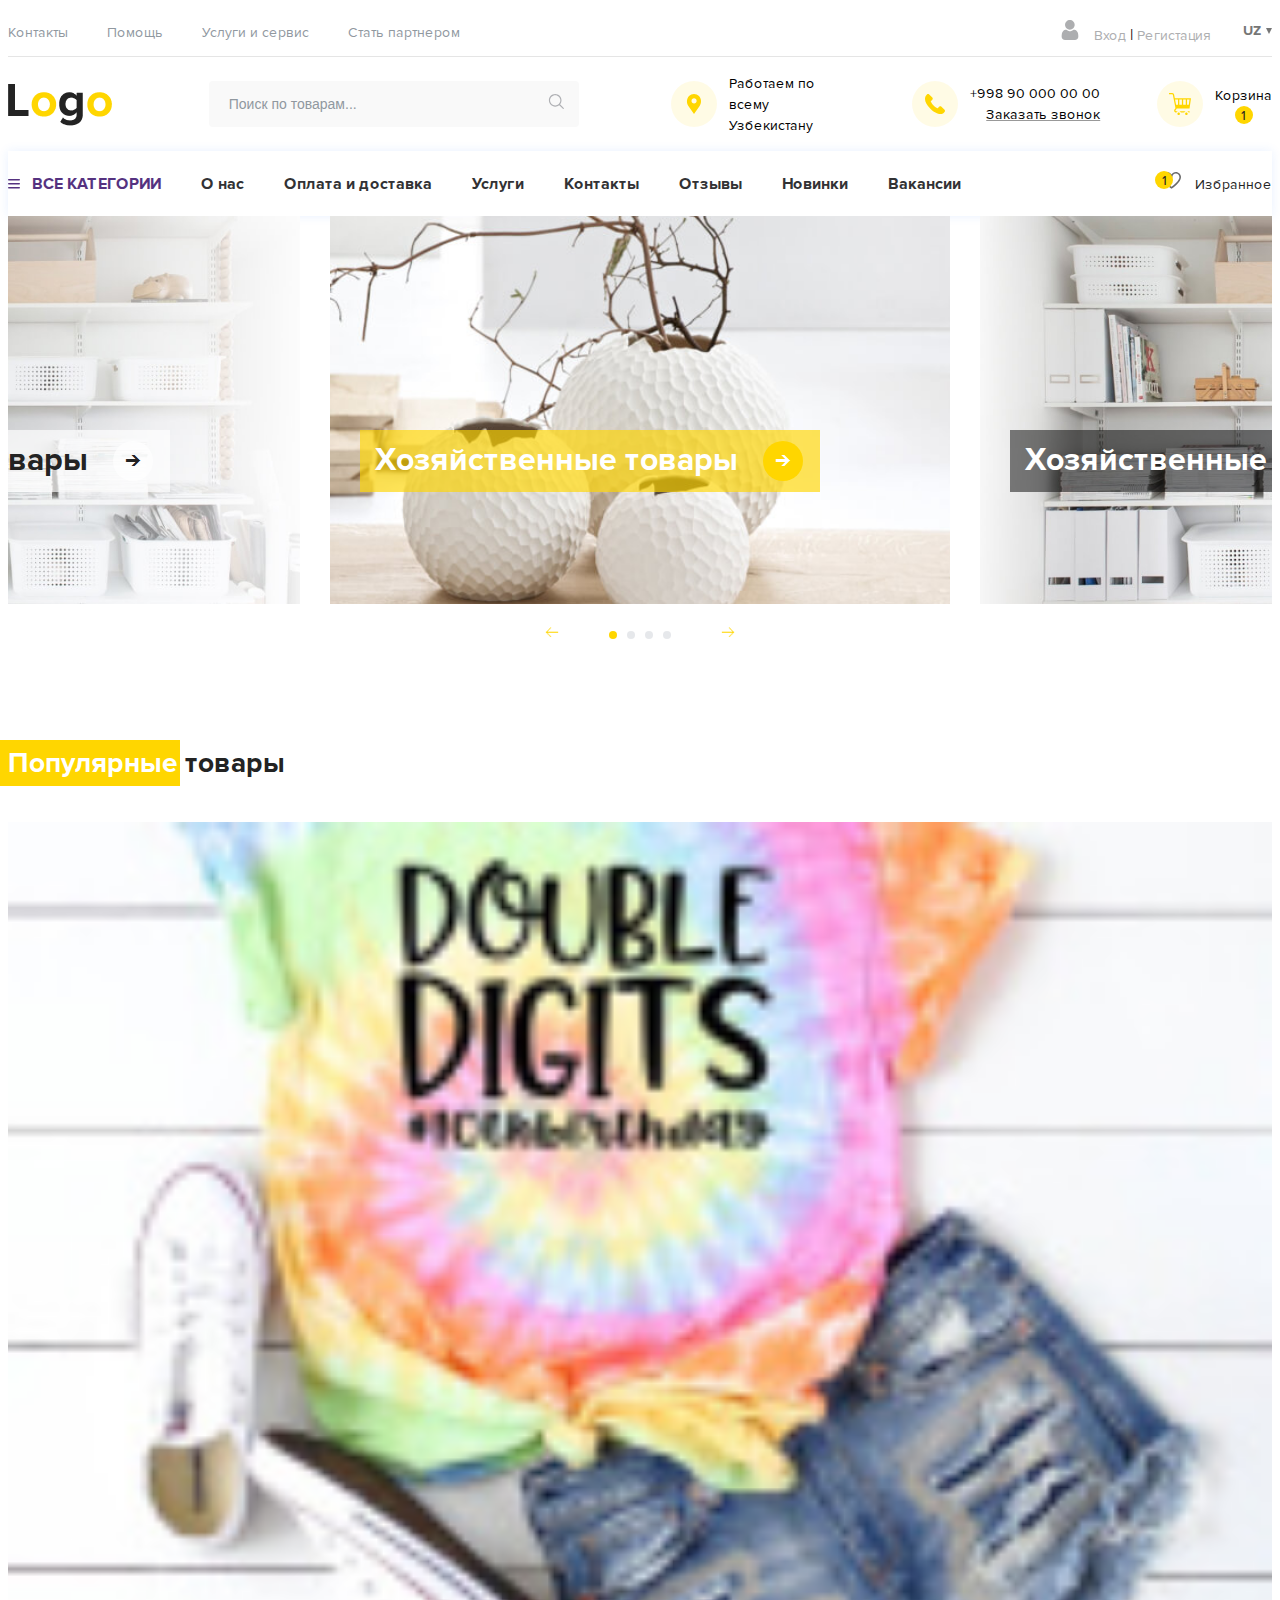
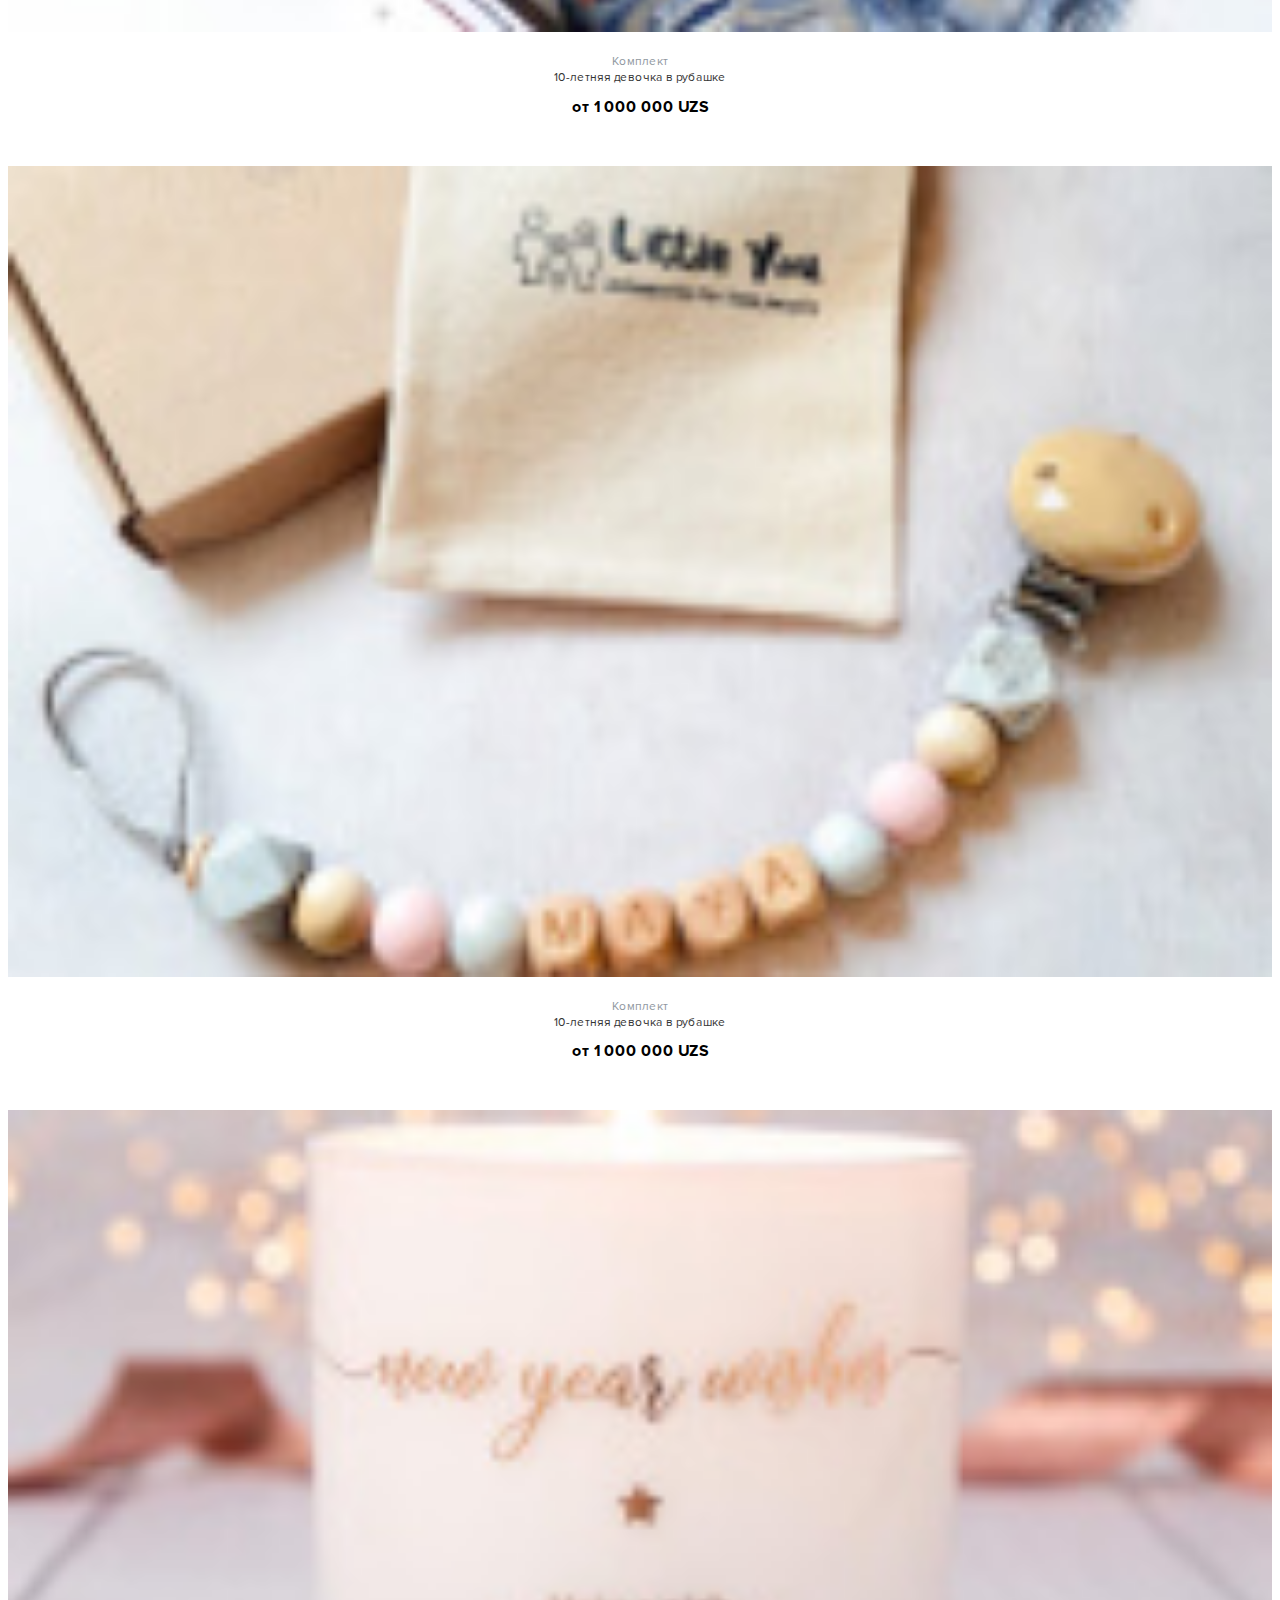
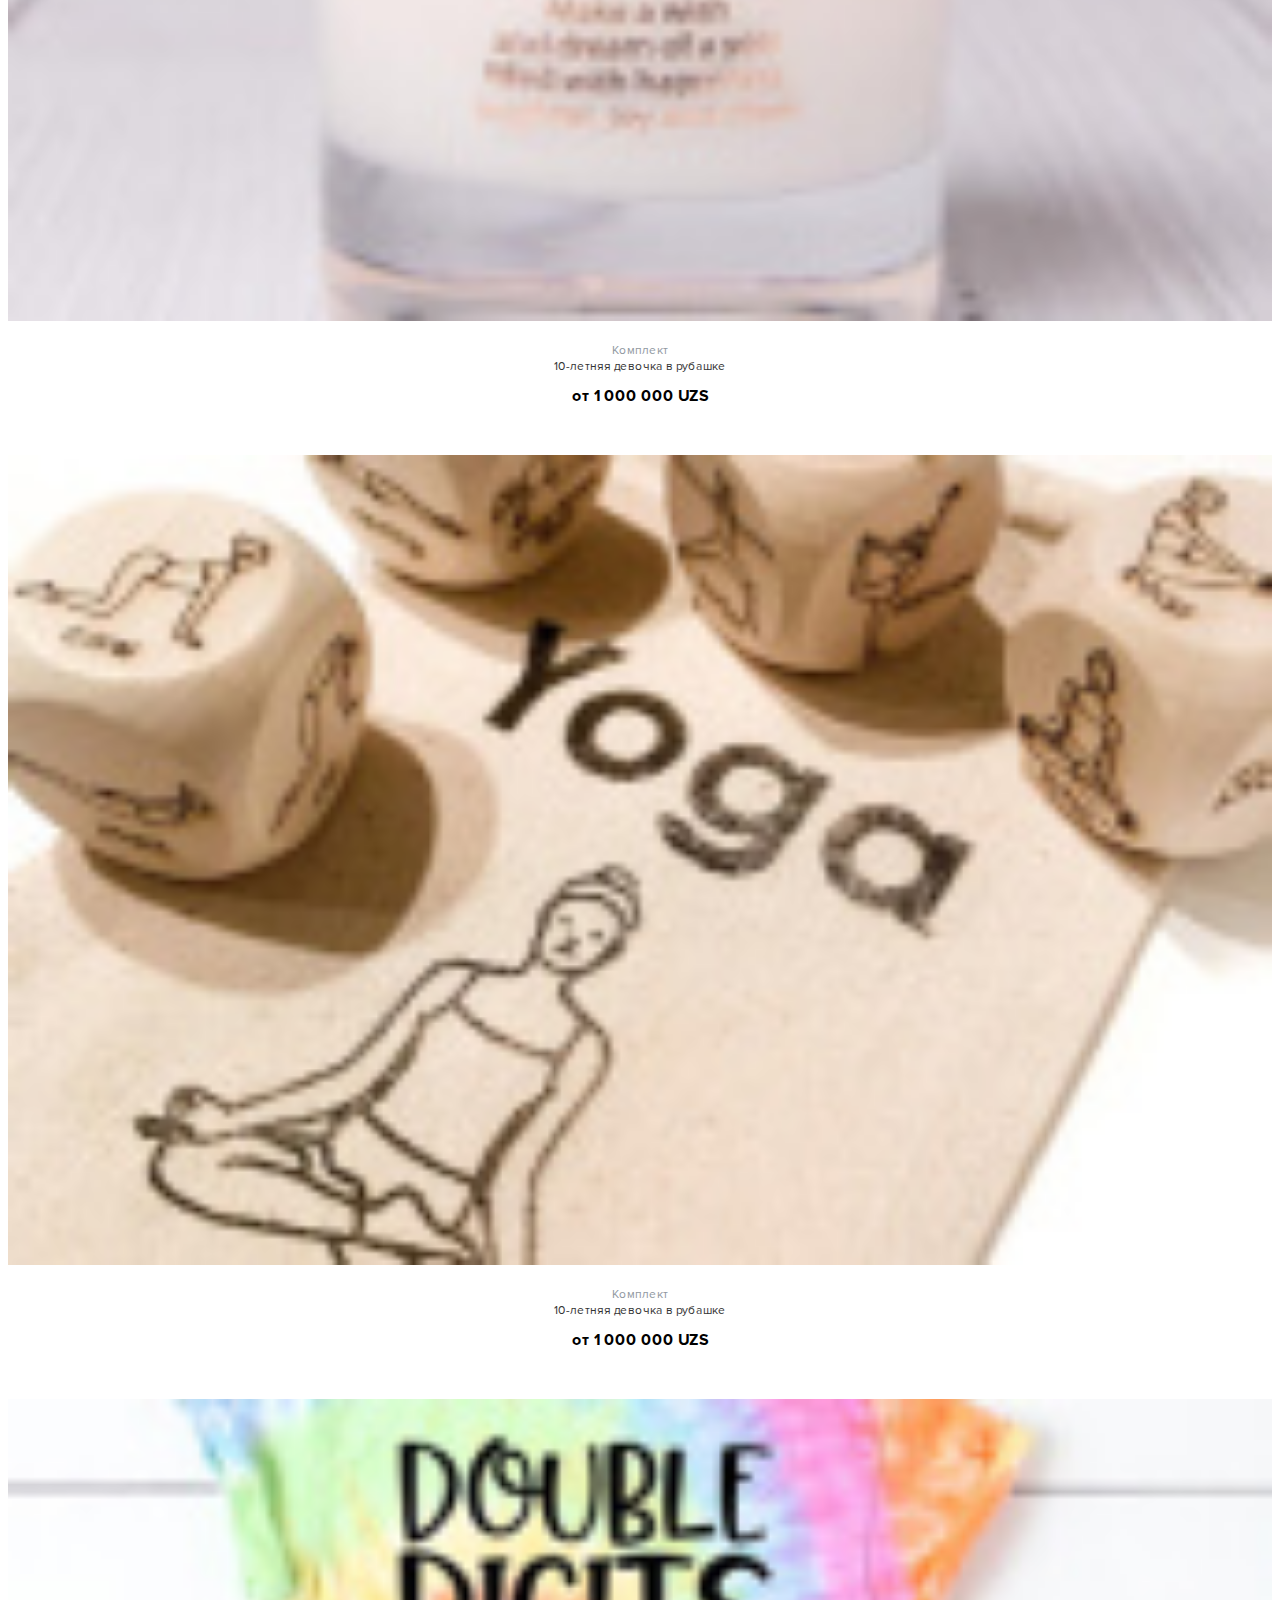
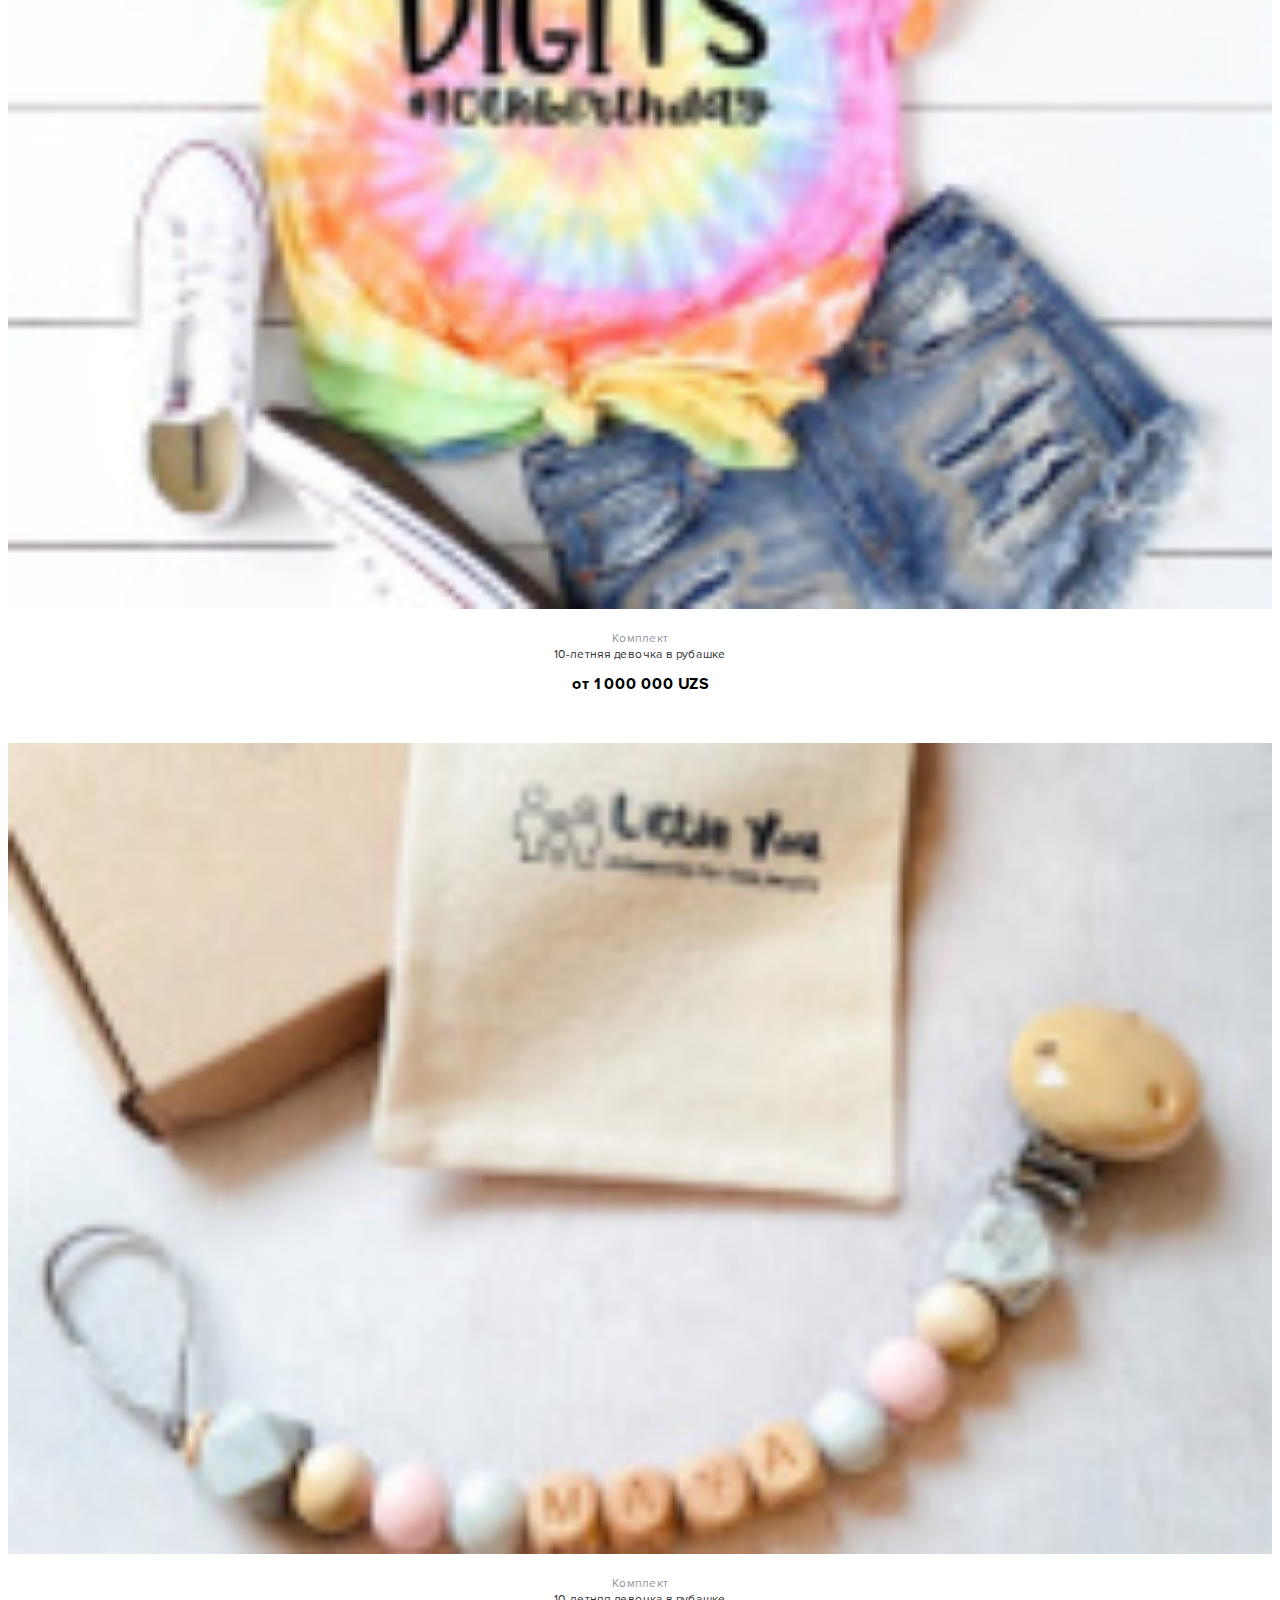
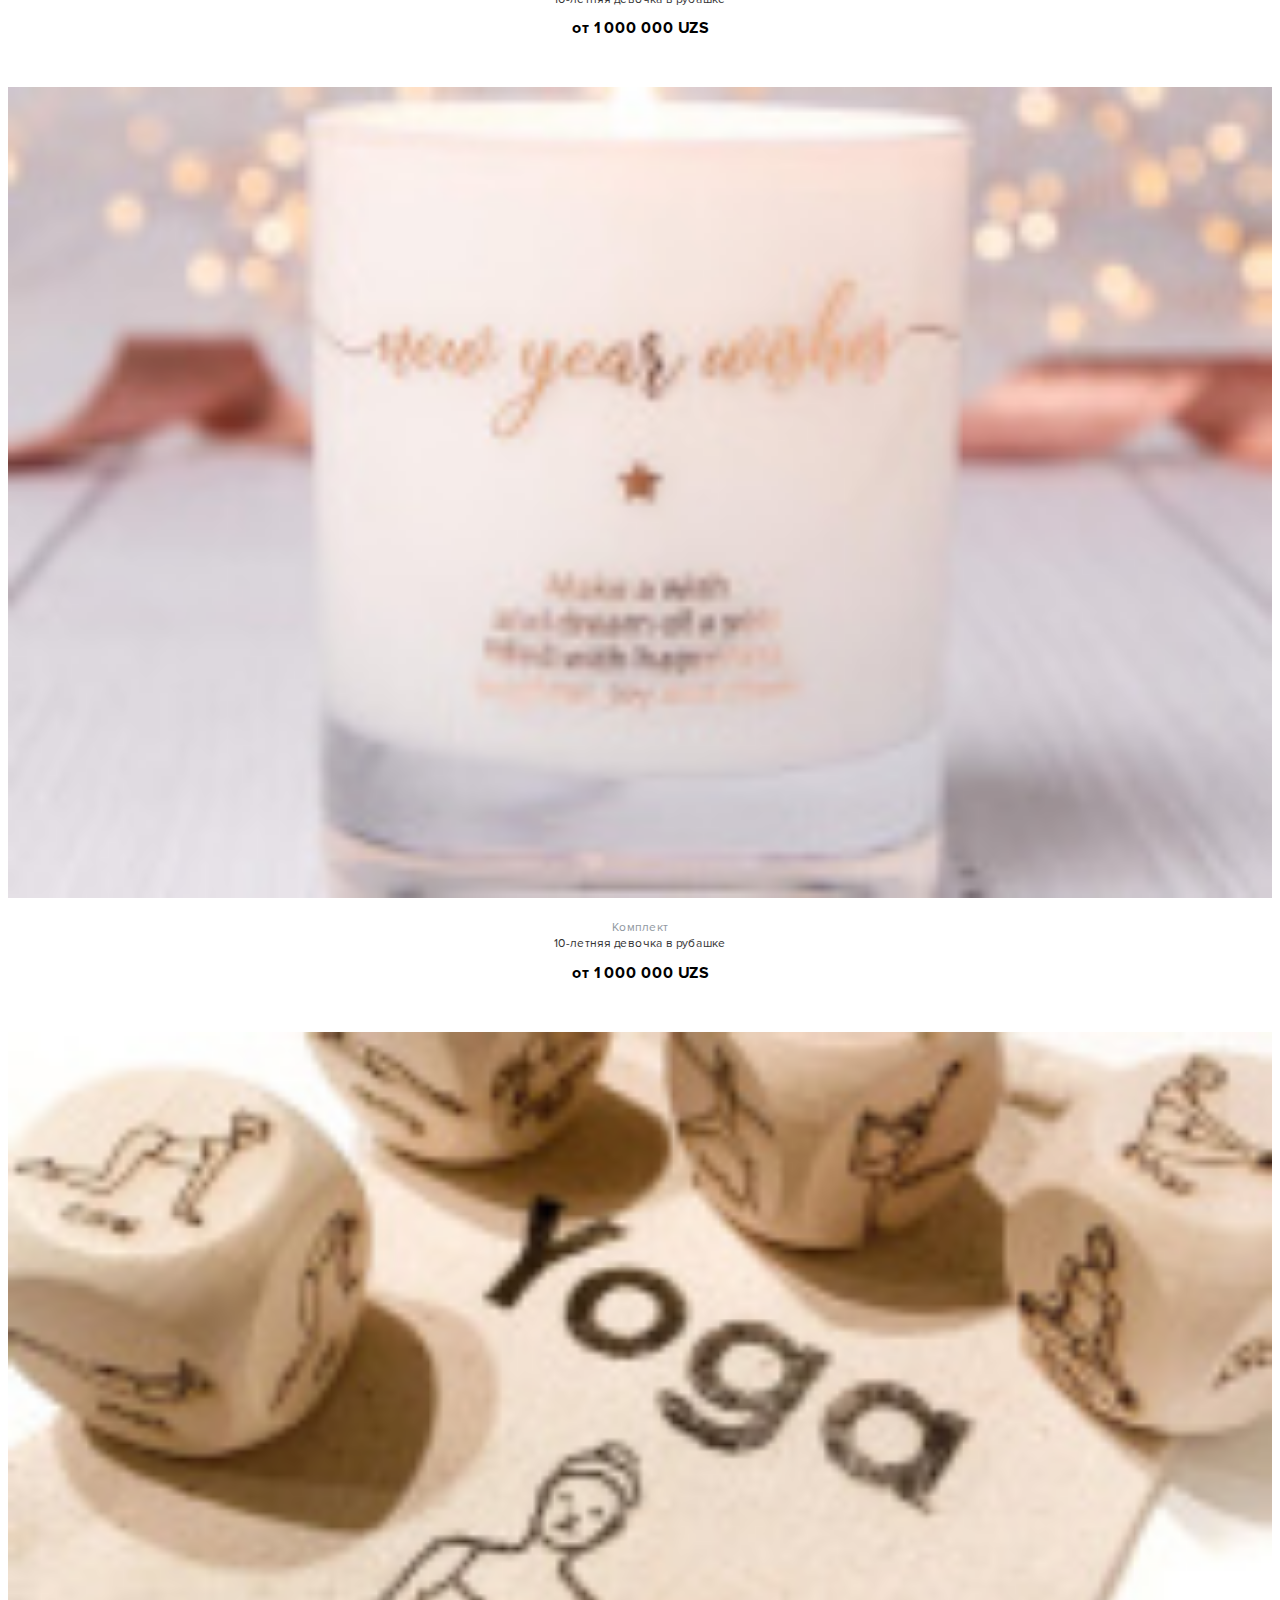
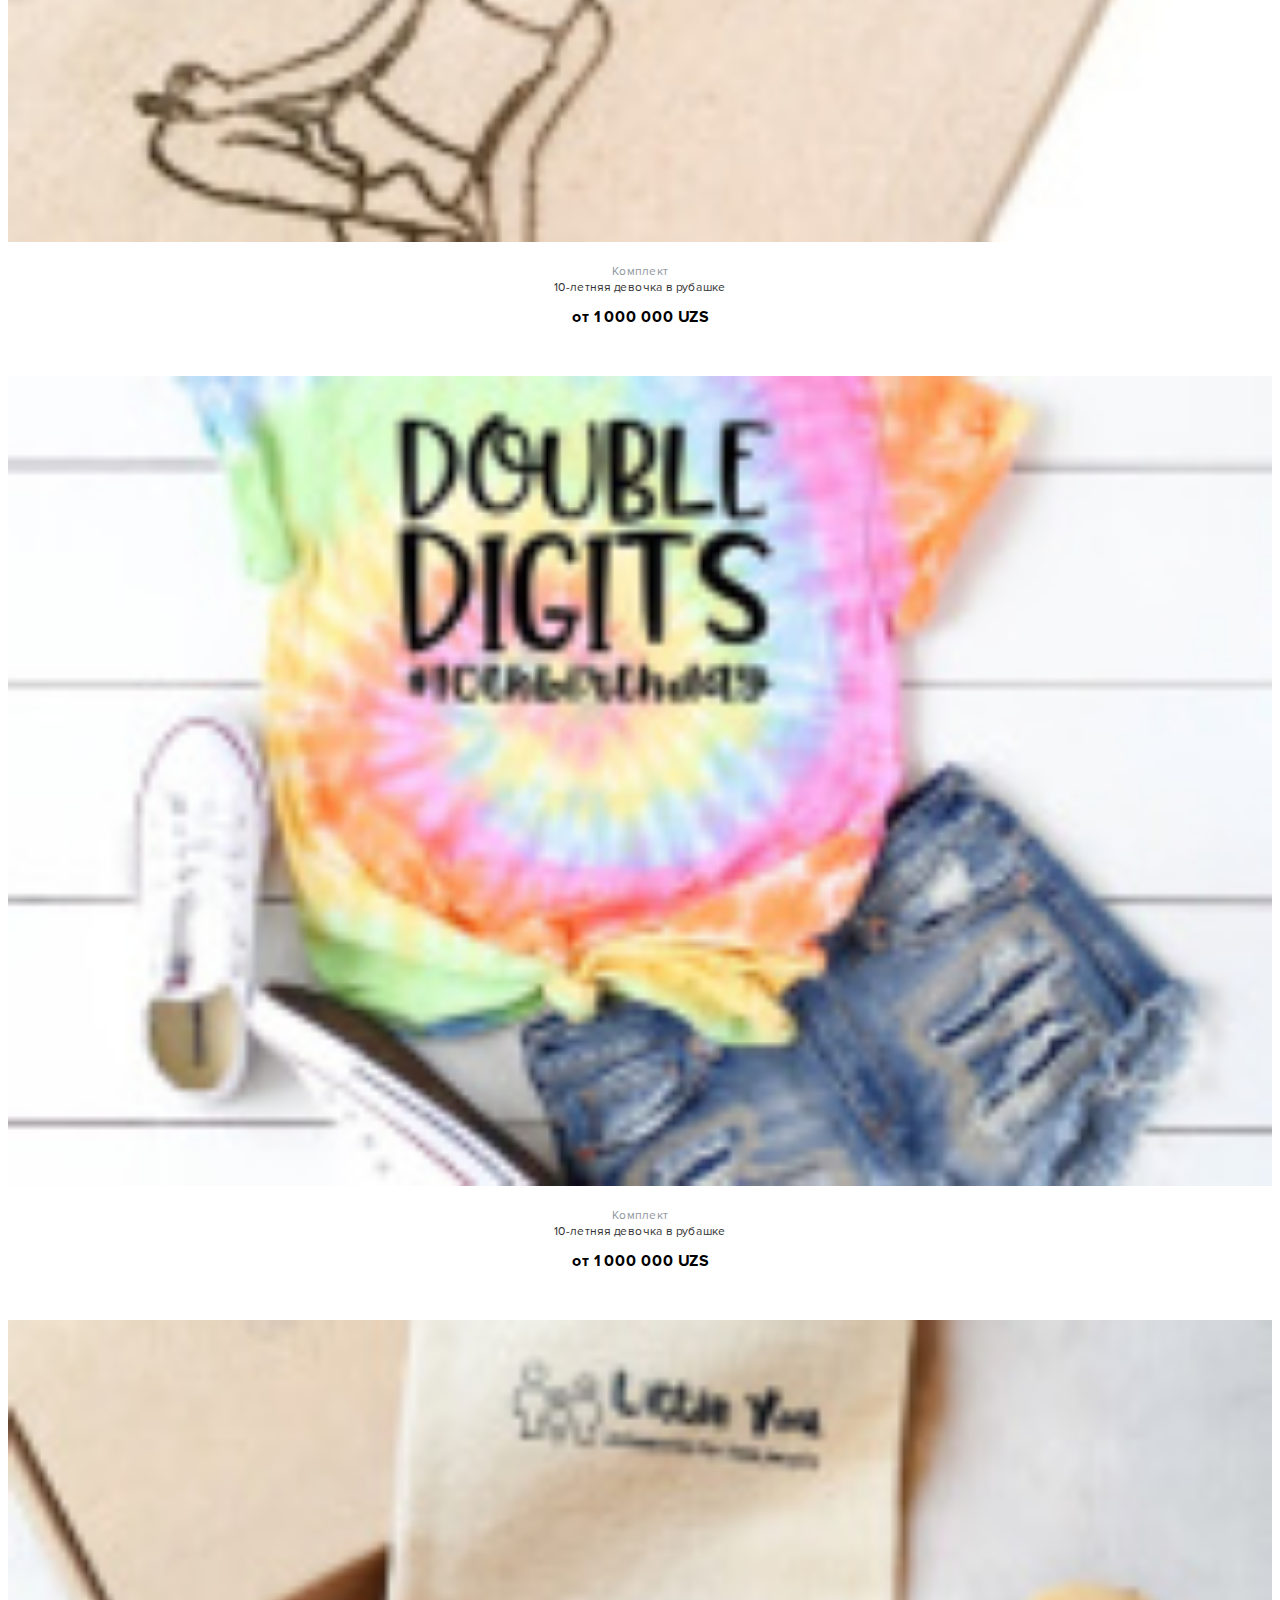
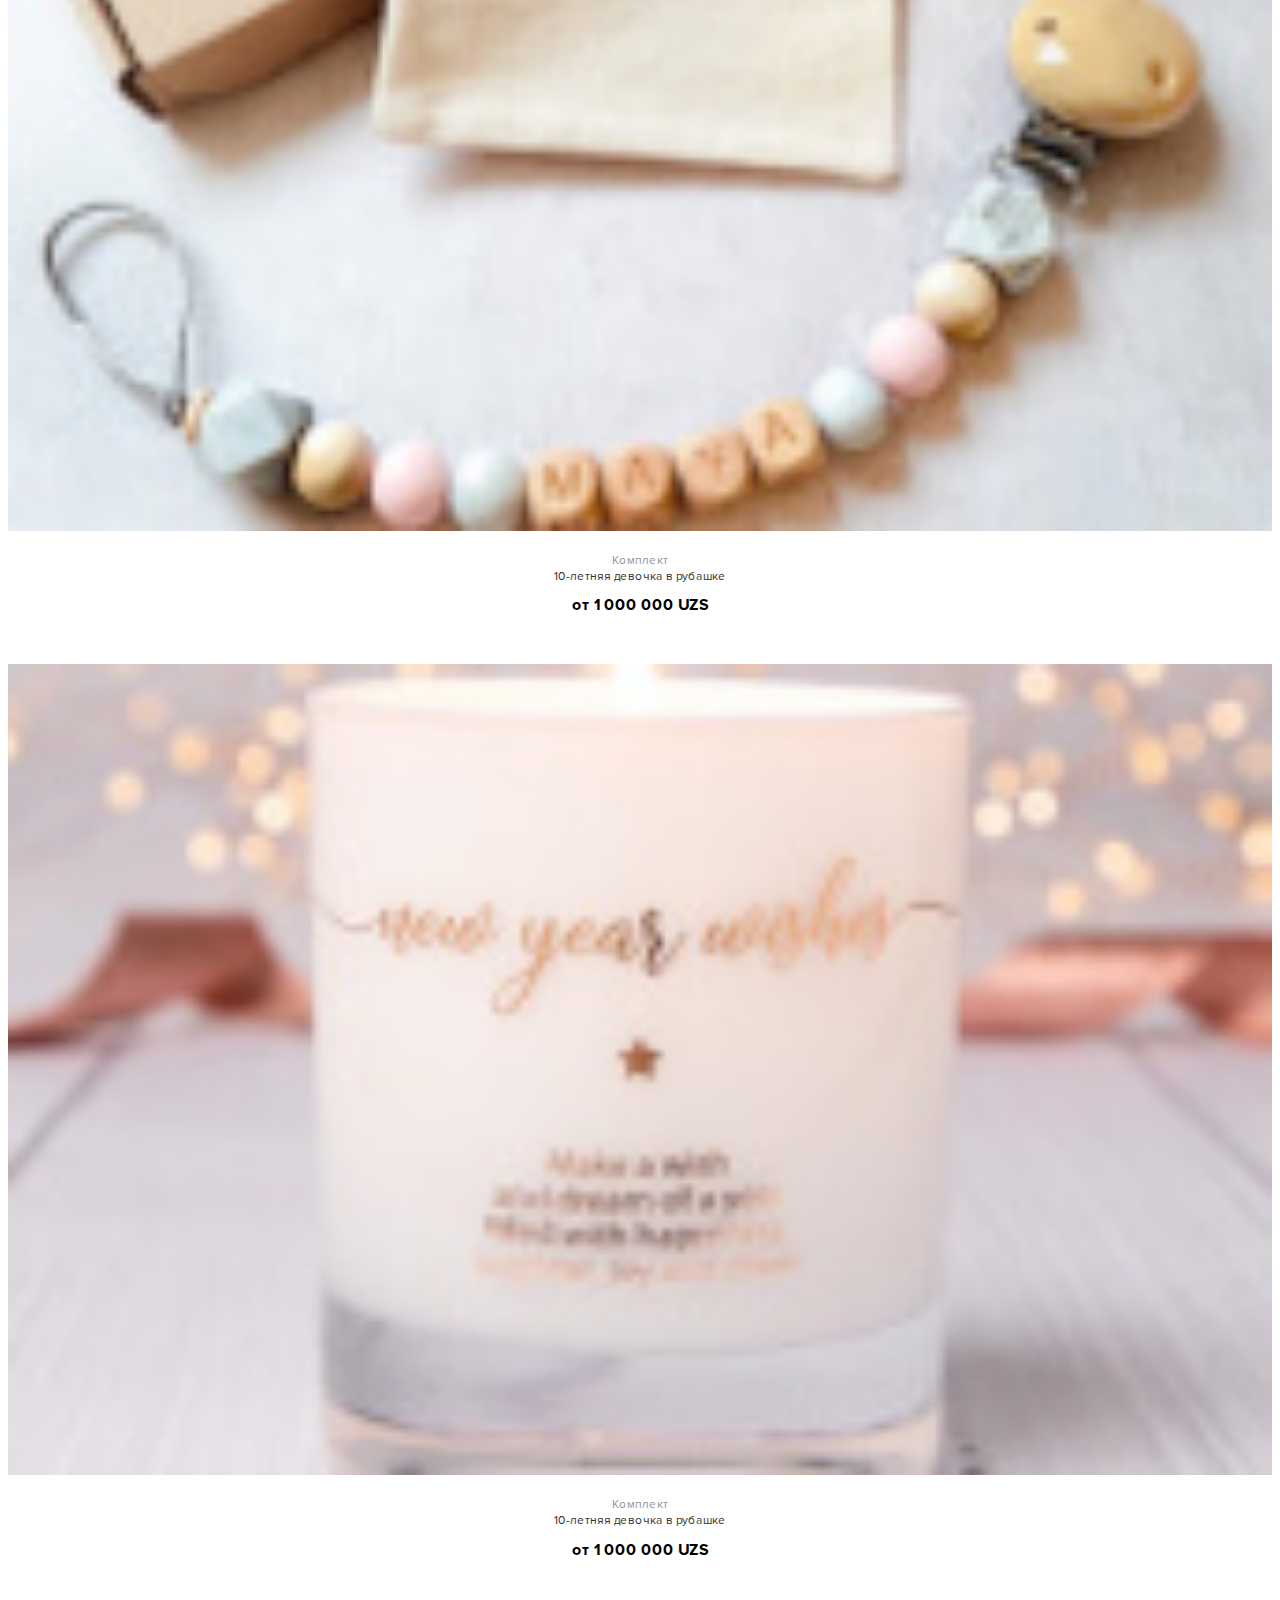
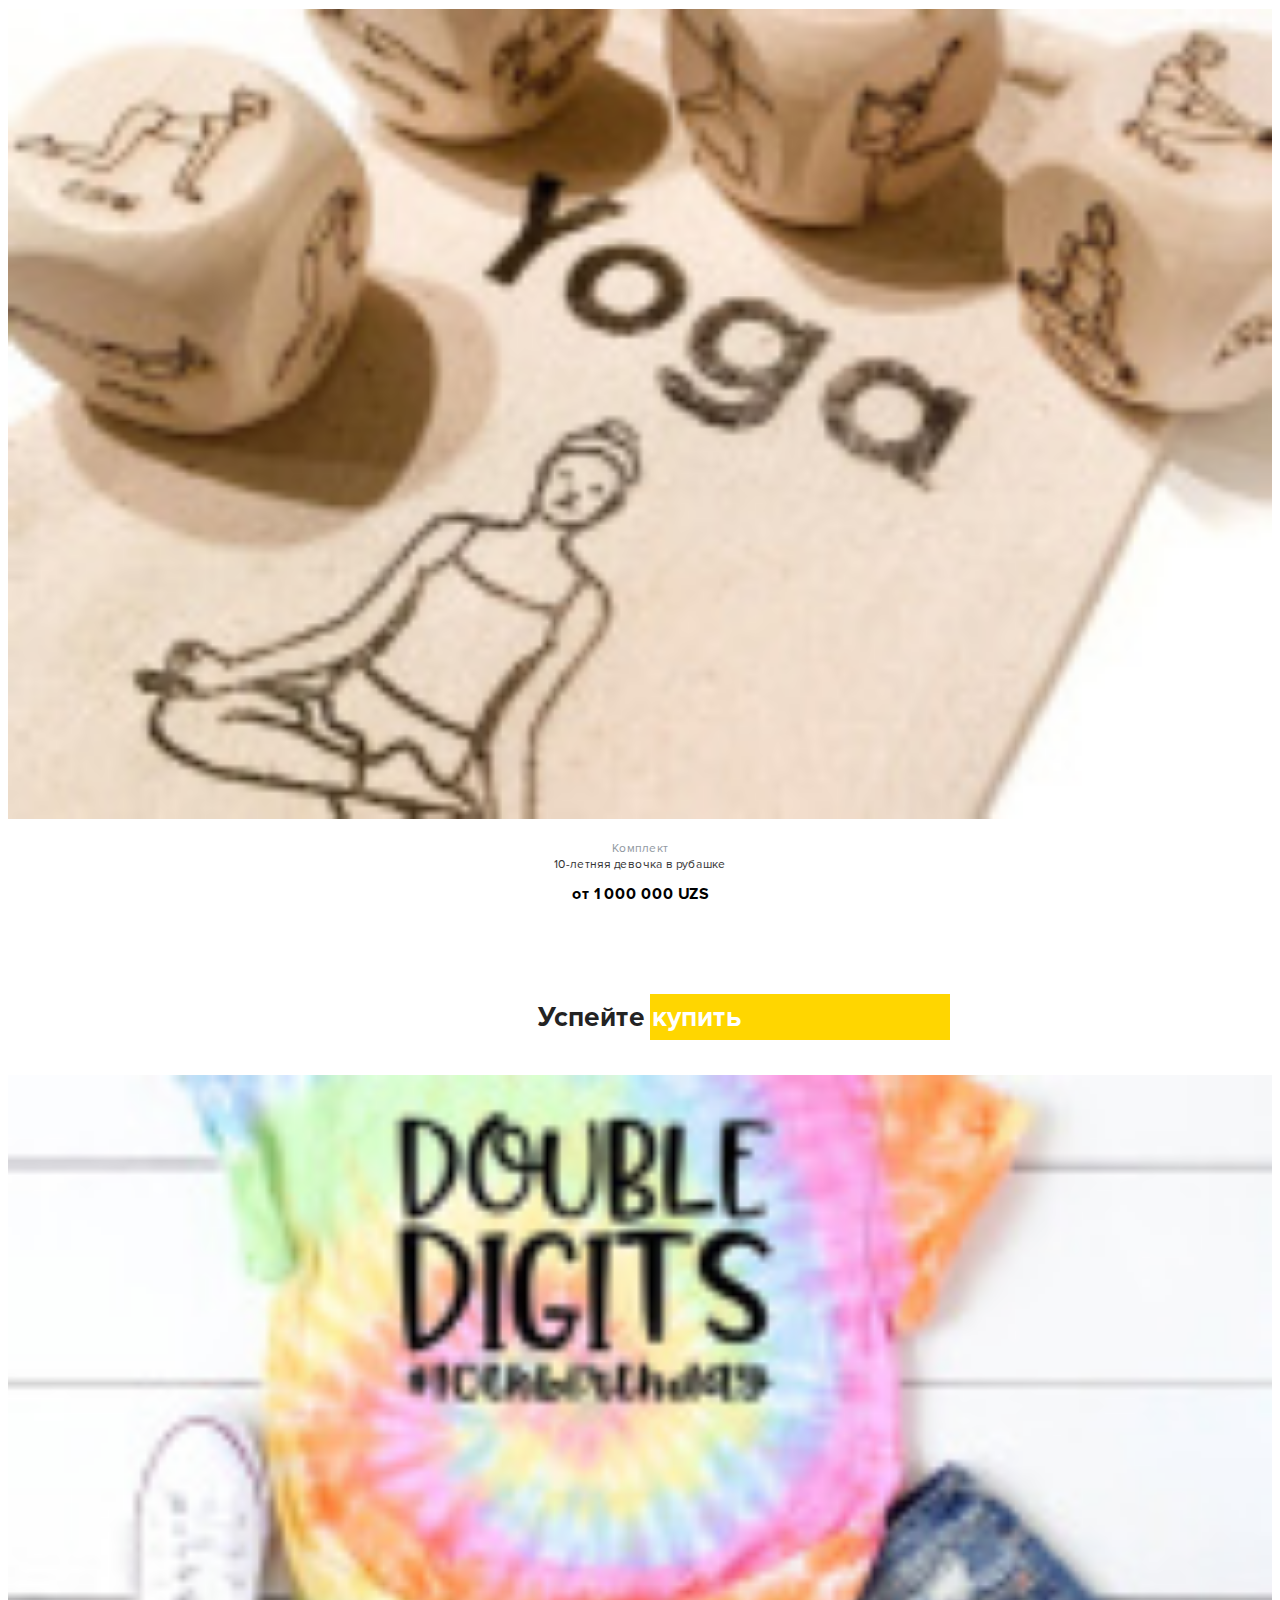
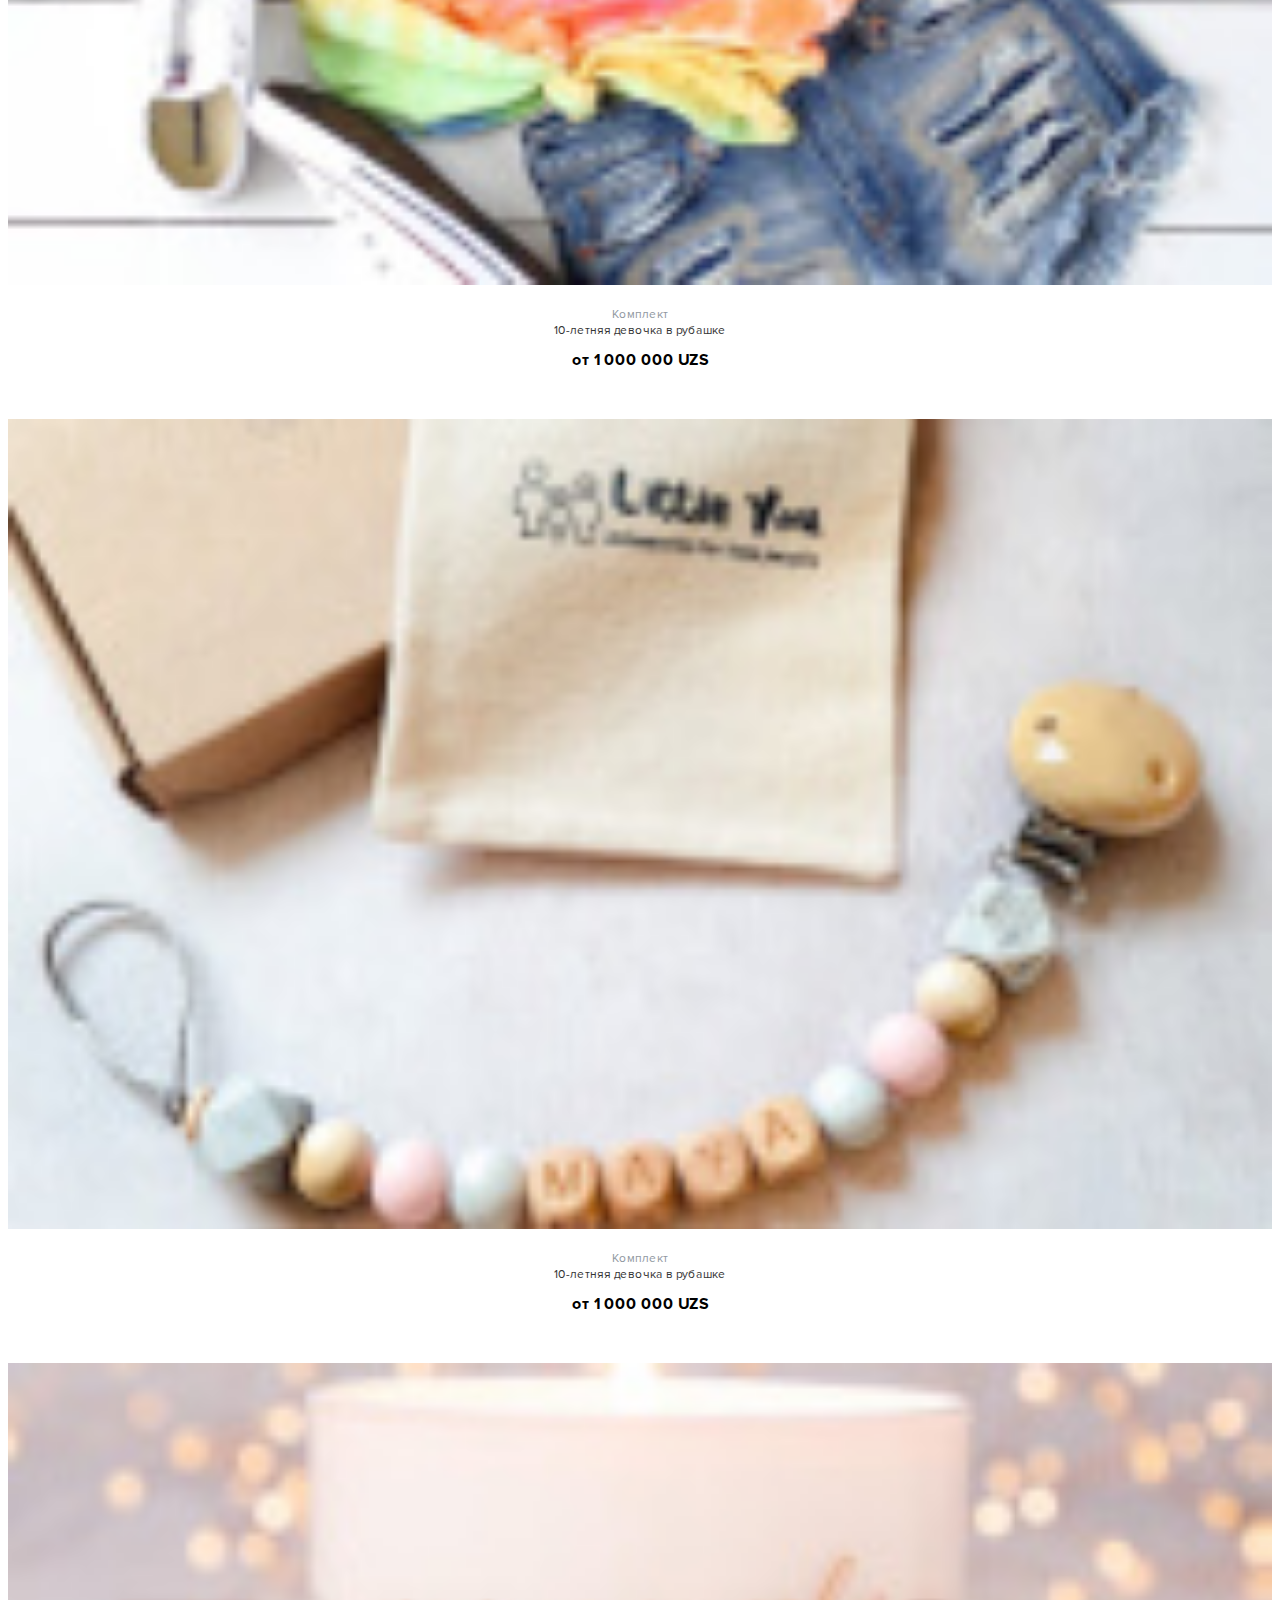
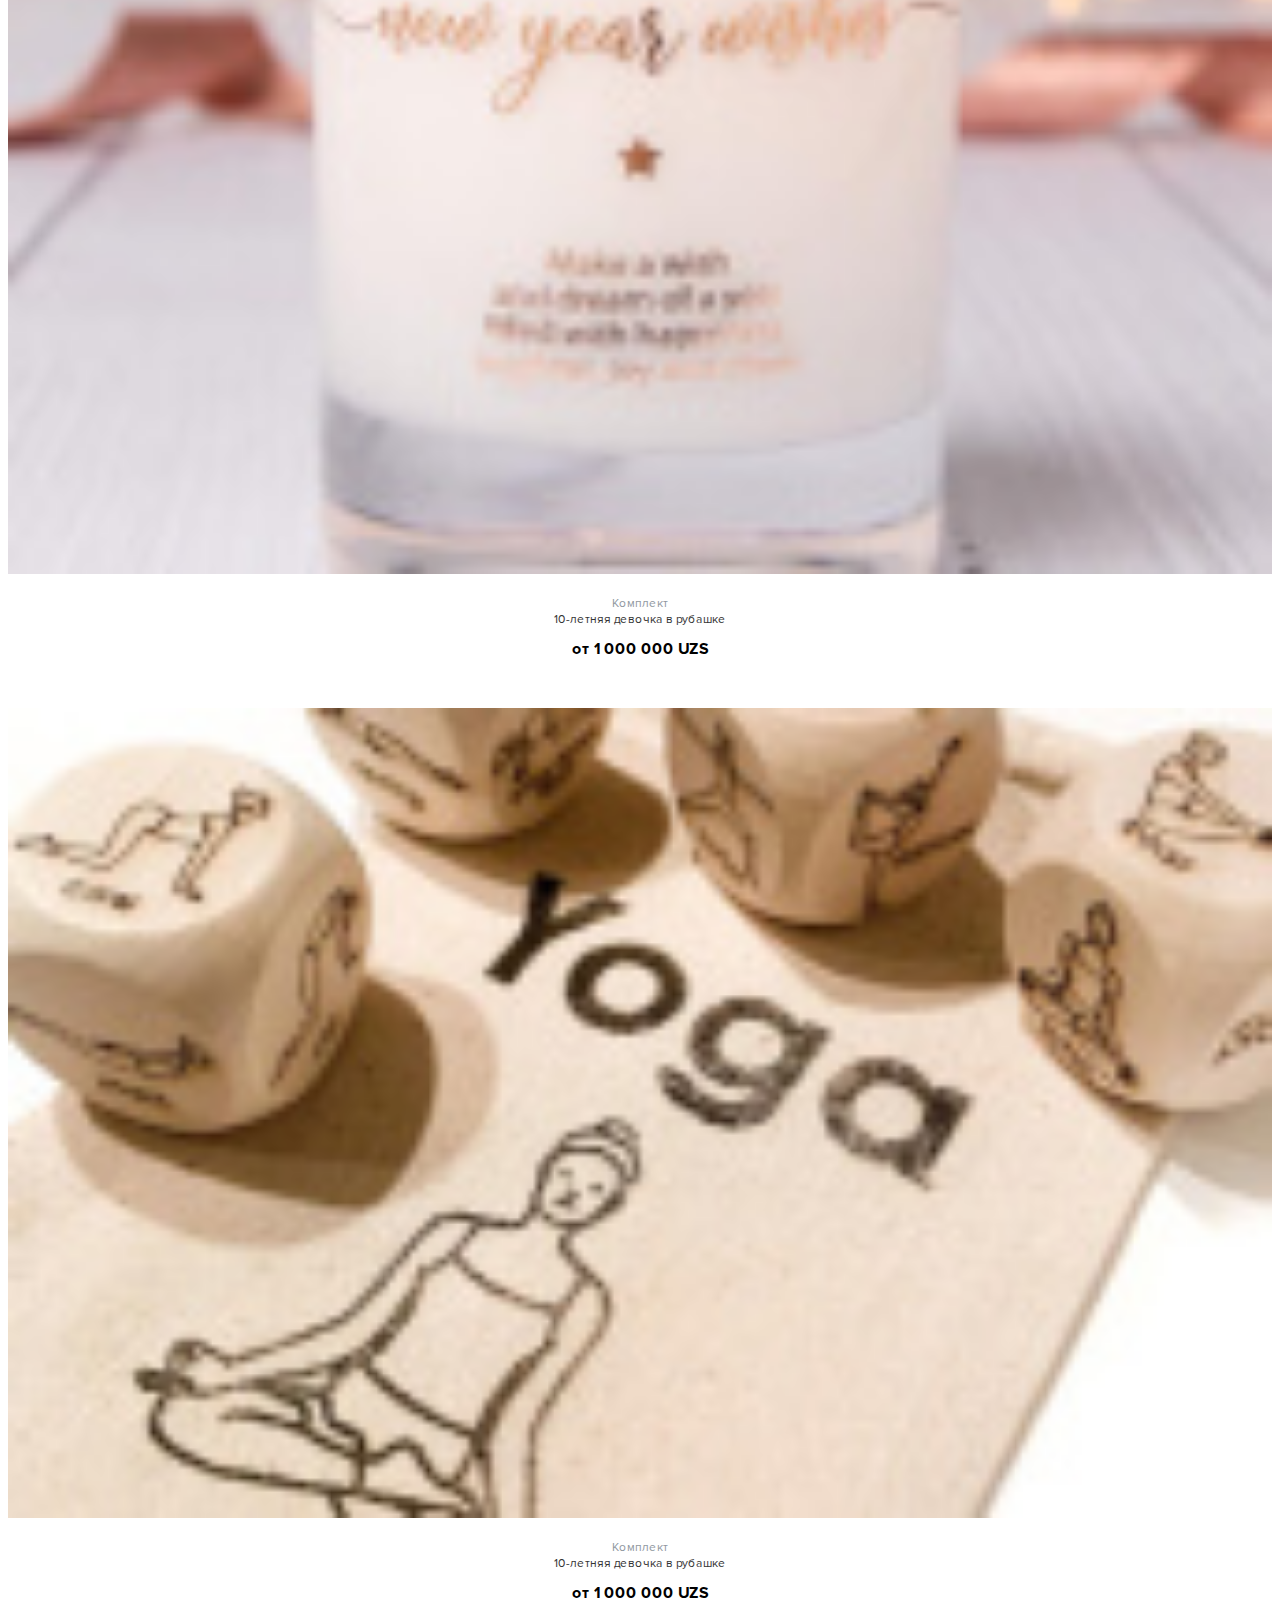
<file: index.html>
<!DOCTYPE html>
<html lang="en">

<head>
    <meta charset="UTF-8">
    <meta name="viewport" content="width=device-width, initial-scale=1.0">
    <title>Магазин</title>
    <link href="https://cdn.jsdelivr.net/npm/bootstrap@5.0.0-beta1/dist/css/bootstrap.min.css" rel="stylesheet"
        integrity="sha384-giJF6kkoqNQ00vy+HMDP7azOuL0xtbfIcaT9wjKHr8RbDVddVHyTfAAsrekwKmP1" crossorigin="anonymous">
    <link rel="stylesheet" href="./css/swiper-bundle.min.css" />
    <link rel="stylesheet" href="./css/style.css">
    <link rel="stylesheet" href="./css/media.css">
</head>

<body>
    <header class="header">

        <svg style="display: none;">
            <symbol id="header-top-user" viewBox="0 0 20 20" xmlns="http://www.w3.org/2000/svg">
                <g clip-path="url(#clip0)">
                    <path
                        d="M9.85746 9.63406C11.181 9.63406 12.3271 9.15936 13.2635 8.22278C14.1999 7.28635 14.6746 6.14057 14.6746 4.81688C14.6746 3.49364 14.1999 2.34771 13.2634 1.41097C12.3268 0.474699 11.1809 0 9.85746 0C8.53377 0 7.38799 0.474699 6.45156 1.41113C5.51513 2.34756 5.04028 3.49349 5.04028 4.81688C5.04028 6.14057 5.51513 7.2865 6.45172 8.22293C7.3883 9.1592 8.53423 9.63406 9.85746 9.63406Z" />
                    <path
                        d="M18.2862 15.379C18.2592 14.9893 18.2046 14.5642 18.1242 14.1152C18.043 13.663 17.9385 13.2354 17.8134 12.8447C17.6841 12.4408 17.5083 12.0419 17.291 11.6597C17.0655 11.2629 16.8006 10.9175 16.5034 10.6332C16.1926 10.3358 15.812 10.0967 15.372 9.9223C14.9334 9.74881 14.4474 9.66092 13.9276 9.66092C13.7234 9.66092 13.526 9.74469 13.1446 9.99295C12.91 10.146 12.6355 10.323 12.3291 10.5188C12.0671 10.6857 11.7121 10.8421 11.2738 10.9837C10.8461 11.1221 10.4118 11.1923 9.98318 11.1923C9.55456 11.1923 9.12045 11.1221 8.69229 10.9837C8.25437 10.8422 7.89945 10.6858 7.63776 10.5189C7.33427 10.325 7.05961 10.148 6.82142 9.9928C6.44056 9.74454 6.24296 9.66077 6.0388 9.66077C5.51878 9.66077 5.03295 9.74881 4.59456 9.92245C4.15481 10.0966 3.7741 10.3357 3.46297 10.6334C3.16589 10.9178 2.90084 11.2631 2.67562 11.6597C2.45849 12.0419 2.28271 12.4406 2.15332 12.8448C2.02835 13.2356 1.92383 13.663 1.84265 14.1152C1.76224 14.5635 1.70761 14.9888 1.6806 15.3794C1.65405 15.7621 1.64062 16.1593 1.64062 16.5605C1.64062 17.6045 1.9725 18.4496 2.62695 19.073C3.27331 19.688 4.12856 20.0001 5.1686 20.0001H14.7987C15.8387 20.0001 16.6937 19.6882 17.3402 19.073C17.9948 18.4501 18.3267 17.6048 18.3267 16.5603C18.3265 16.1573 18.3129 15.7598 18.2862 15.379Z" />
                </g>
                <defs>
                    <clipPath id="clip0">
                        <rect width="19.9999" height="20" fill="white" />
                    </clipPath>
                </defs>
            </symbol>
            <symbol id="header-content-input" viewBox="0 0 16 15" xmlns="http://www.w3.org/2000/svg">
                <path
                    d="M15.718 14.0044L12.0573 10.3438C12.9672 9.24957 13.5154 7.84447 13.5154 6.31347C13.5154 2.83221 10.6833 0 7.2022 0C3.72102 0 0.888885 2.83221 0.888885 6.31347C0.888885 9.79451 3.72102 12.6265 7.2022 12.6265C8.73312 12.6265 10.1383 12.0784 11.2325 11.1684L14.8933 14.8292C15.0072 14.9431 15.1565 15 15.3057 15C15.4549 15 15.6042 14.9431 15.7181 14.8292C15.9459 14.6014 15.9459 14.2322 15.718 14.0044ZM2.05527 6.31347C2.05527 3.47535 4.36416 1.16638 7.2022 1.16638C10.0402 1.16638 12.349 3.47535 12.349 6.31347C12.349 9.15136 10.0402 11.4601 7.2022 11.4601C4.36416 11.4601 2.05527 9.15136 2.05527 6.31347Z" />
            </symbol>
            <symbol id="header-content-map" viewBox="0 0 16 22" xmlns="http://www.w3.org/2000/svg">
                <path
                    d="M12.9663 3.03124C11.64 1.70491 9.87644 0.974365 8.00083 0.974365C6.12485 0.974365 4.36166 1.70491 3.03534 3.03124C0.580787 5.48542 0.275754 10.103 2.37474 12.9007L8.00083 21.0256L13.6185 12.912C15.7259 10.103 15.4209 5.48542 12.9663 3.03124ZM8.06564 10.4952C6.65253 10.4952 5.50234 9.34503 5.50234 7.93191C5.50234 6.5188 6.65253 5.3686 8.06564 5.3686C9.47876 5.3686 10.6289 6.5188 10.6289 7.93191C10.6289 9.34503 9.47876 10.4952 8.06564 10.4952Z" />
            </symbol>
            <symbol id="header-content-phone" viewBox="0 0 20 20" xmlns="http://www.w3.org/2000/svg">
                <path
                    d="M19.5511 15.806L16.4624 12.7169C15.8472 12.1042 14.8284 12.1228 14.1918 12.7597L12.6357 14.3154C12.5374 14.2612 12.4356 14.2046 12.3286 14.1446C11.346 13.6001 10.0011 12.8539 8.58579 11.4376C7.16634 10.0183 6.41938 8.67128 5.87323 7.68799C5.8156 7.58381 5.76038 7.48338 5.70586 7.388L6.75022 6.34518L7.26367 5.8311C7.90129 5.19331 7.91887 4.1748 7.3051 3.56028L4.21641 0.470905C3.60264 -0.142752 2.58339 -0.124135 1.94577 0.513654L1.07527 1.38915L1.09906 1.41277C0.807169 1.78521 0.563258 2.21477 0.381746 2.678C0.214427 3.11894 0.110254 3.53971 0.0626212 3.96134C-0.34522 7.34243 1.19984 10.4325 5.39294 14.6256C11.1891 20.4214 15.86 19.9835 16.0615 19.9622C16.5004 19.9097 16.921 19.8048 17.3484 19.6388C17.8076 19.4595 18.2369 19.2159 18.6091 18.9246L18.6281 18.9415L19.51 18.078C20.1463 17.4403 20.1646 16.4215 19.5511 15.806Z" />
            </symbol>
            <symbol id="header-content-cart" viewBox="0 0 22 22" xmlns="http://www.w3.org/2000/svg">
                <path
                    d="M11.9002 19.4219H15.1701C15.617 18.6519 16.4502 18.1328 17.4023 18.1328H9.66797C10.6202 18.1328 11.4533 18.6519 11.9002 19.4219Z"
                    fill="#FFD600" />
                <path d="M19.6346 19.4219H20.625V18.1328H17.4023C18.3545 18.1328 19.1877 18.6519 19.6346 19.4219Z" />
                <path
                    d="M6.70828 16.9688C7.18266 16.6195 7.51566 16.1154 7.65746 15.5547H20.5408L22 5.15625H5.80912L5.155 1.86394C5.11827 0.829856 4.26555 0 3.22266 0H0V1.28906H3.22266C3.57805 1.28906 3.86719 1.5782 3.86719 1.93359V1.99702L6.44445 14.9693C6.43552 15.3476 6.25028 15.7052 5.9443 15.9307C4.44963 17.0308 5.22345 19.4219 7.08984 19.4219H7.43574C7.88262 18.6519 8.71578 18.1328 9.66797 18.1328H7.08984C6.4692 18.1328 6.208 17.3366 6.70828 16.9688ZM14.1797 11.6875V6.44531H16.7578V11.6875H14.1797ZM12.8906 11.6875H10.3125V6.44531H12.8906V11.6875ZM19.782 11.6875H18.0469V6.44531H20.5176L19.782 11.6875ZM9.02344 6.44531V11.6875H7.10673L6.06525 6.44531H9.02344Z"
                    fill="#FFD600" />
                <path
                    d="M9.66797 22C10.3799 22 10.957 21.4229 10.957 20.7109C10.957 19.999 10.3799 19.4219 9.66797 19.4219C8.95604 19.4219 8.37891 19.999 8.37891 20.7109C8.37891 21.4229 8.95604 22 9.66797 22Z"
                    fill="#FFD600" />
                <path
                    d="M17.4023 22C18.1143 22 18.6914 21.4229 18.6914 20.7109C18.6914 19.999 18.1143 19.4219 17.4023 19.4219C16.6904 19.4219 16.1133 19.999 16.1133 20.7109C16.1133 21.4229 16.6904 22 17.4023 22Z"
                    fill="#FFD600" />
            </symbol>
            <symbol id="header-bottom-menu" viewBox="0 0 12 10" xmlns="http://www.w3.org/2000/svg">
                <rect width="12" height="1.5" rx="0.75" />
                <rect y="4" width="12" height="1.5" rx="0.75" />
                <rect y="8" width="12" height="1.5" rx="0.75" />
            </symbol>
            <symbol id="header__bottom-favorite" viewBox="0 0 19 17" xmlns="http://www.w3.org/2000/svg">
                <path
                    d="M5.57182 12.5685C5.87816 12.2565 5.8741 11.7556 5.56273 11.4486C2.99639 8.92635 1.58333 6.688 1.58333 5.14583C1.58333 3.18174 3.18136 1.58333 5.14583 1.58333C7.11031 1.58333 8.70833 3.18174 8.70833 5.14583C8.70833 5.58284 9.063 5.9375 9.5 5.9375C9.937 5.9375 10.2917 5.58284 10.2917 5.14583C10.2917 3.18174 11.8897 1.58333 13.8542 1.58333C15.8186 1.58333 17.4167 3.18174 17.4167 5.14583C17.4167 8.23616 12.0824 12.9005 9.50271 14.8472C9.13354 14.5658 8.56859 14.1238 7.90758 13.5687C7.57263 13.2877 7.07359 13.331 6.79256 13.6657C6.51115 14.0007 6.55464 14.4997 6.88939 14.7807C8.10898 15.8053 9.00038 16.4489 9.03768 16.4758C9.17587 16.5755 9.33765 16.625 9.5 16.625C9.66197 16.625 9.82413 16.5755 9.96232 16.4762C10.8874 15.8103 19 9.83766 19 5.14583C19 2.30851 16.6915 0 13.8542 0C12.0231 0 10.4125 0.961558 9.5 2.40592C8.58753 0.961558 6.97695 0 5.14583 0C2.30851 0 0 2.30851 0 5.14583C0 7.17293 1.4979 9.67337 4.45235 12.578C4.76392 12.8843 5.26586 12.88 5.57182 12.5685Z" />
            </symbol>
            <symbol id="product-like" viewBox="0 0 19 17" xmlns="http://www.w3.org/2000/svg">
                <path
                    d="M5.57182 12.756C5.87816 12.444 5.8741 11.9431 5.56273 11.6361C2.99639 9.11385 1.58333 6.8755 1.58333 5.33333C1.58333 3.36924 3.18136 1.77083 5.14583 1.77083C7.11031 1.77083 8.70833 3.36924 8.70833 5.33333C8.70833 5.77034 9.063 6.125 9.5 6.125C9.937 6.125 10.2917 5.77034 10.2917 5.33333C10.2917 3.36924 11.8897 1.77083 13.8542 1.77083C15.8186 1.77083 17.4167 3.36924 17.4167 5.33333C17.4167 8.42366 12.0824 13.088 9.50271 15.0347C9.13354 14.7533 8.56859 14.3113 7.90758 13.7562C7.57263 13.4752 7.07359 13.5185 6.79256 13.8532C6.51115 14.1882 6.55464 14.6872 6.88939 14.9682C8.10898 15.9928 9.00038 16.6364 9.03768 16.6633C9.17587 16.763 9.33765 16.8125 9.5 16.8125C9.66197 16.8125 9.82413 16.763 9.96232 16.6637C10.8874 15.9978 19 10.0252 19 5.33333C19 2.49601 16.6915 0.1875 13.8542 0.1875C12.0231 0.1875 10.4125 1.14906 9.5 2.59342C8.58753 1.14906 6.97695 0.1875 5.14583 0.1875C2.30851 0.1875 0 2.49601 0 5.33333C0 7.36043 1.4979 9.86087 4.45235 12.7655C4.76392 13.0718 5.26586 13.0675 5.57182 12.756Z" />
            </symbol>
            <symbol id="product-btn" viewBox="0 0 18 18" xmlns="http://www.w3.org/2000/svg">
                <path
                    d="M9.73652 15.8906H12.4119C12.7775 15.2606 13.4592 14.8359 14.2383 14.8359H7.91016C8.68922 14.8359 9.3709 15.2606 9.73652 15.8906Z" />
                <path d="M16.0646 15.8906H16.875V14.8359H14.2383C15.0173 14.8359 15.699 15.2606 16.0646 15.8906Z" />
                <path
                    d="M5.48859 13.8836C5.87672 13.5977 6.14918 13.1854 6.2652 12.7266H16.8061L18 4.21875H4.75291L4.21773 1.52504C4.18767 0.678973 3.49 0 2.63672 0H0V1.05469H2.63672C2.9275 1.05469 3.16406 1.29125 3.16406 1.58203V1.63392L5.27273 12.2476C5.26542 12.5571 5.11386 12.8497 4.86352 13.0342C3.64061 13.9343 4.27373 15.8906 5.80078 15.8906H6.08379C6.44941 15.2606 7.13109 14.8359 7.91016 14.8359H5.80078C5.29298 14.8359 5.07927 14.1845 5.48859 13.8836ZM11.6016 9.5625V5.27344H13.7109V9.5625H11.6016ZM10.5469 9.5625H8.4375V5.27344H10.5469V9.5625ZM16.1852 9.5625H14.7656V5.27344H16.7871L16.1852 9.5625ZM7.38281 5.27344V9.5625H5.8146L4.96248 5.27344H7.38281Z" />
                <path
                    d="M7.91016 18C8.49264 18 8.96484 17.5278 8.96484 16.9453C8.96484 16.3628 8.49264 15.8906 7.91016 15.8906C7.32767 15.8906 6.85547 16.3628 6.85547 16.9453C6.85547 17.5278 7.32767 18 7.91016 18Z" />
                <path
                    d="M14.2383 18C14.8208 18 15.293 17.5278 15.293 16.9453C15.293 16.3628 14.8208 15.8906 14.2383 15.8906C13.6558 15.8906 13.1836 16.3628 13.1836 16.9453C13.1836 17.5278 13.6558 18 14.2383 18Z" />
            </symbol>
            <symbol id="o'clock" viewBox="0 0 27 27" xmlns="http://www.w3.org/2000/svg">
                <path
                    d="M26.948 14.7468C26.7055 12.3084 25.6162 10.0096 23.8804 8.27386C22.3971 6.79058 20.5815 5.83739 18.6712 5.41356V4.07366C19.4514 3.87954 20.0314 3.17326 20.0314 2.33377C20.0314 1.34509 19.2271 0.540771 18.2384 0.540771H14.4415C13.4528 0.540771 12.6485 1.34509 12.6485 2.33377C12.6485 3.17321 13.2285 3.87949 14.0087 4.07366V5.4173C12.1042 5.84293 10.2946 6.7948 8.81548 8.27391C8.49179 8.5976 8.19331 8.93716 7.92009 9.29007C7.90685 9.28907 7.89362 9.28806 7.88012 9.28806H4.12215C3.83095 9.28806 3.5948 9.52416 3.5948 9.81542C3.5948 10.1067 3.83095 10.3428 4.12215 10.3428H7.20252C6.81587 10.9901 6.5041 11.6699 6.26679 12.3697H0.527352C0.236148 12.3697 0 12.6058 0 12.897C0 13.1883 0.236148 13.4244 0.527352 13.4244H5.96878C5.8168 14.0916 5.72957 14.7705 5.70706 15.4514H3.37505C3.08385 15.4514 2.8477 15.6875 2.8477 15.9787C2.8477 16.27 3.08385 16.5061 3.37505 16.5061H5.72388C5.76839 17.1887 5.87813 17.8677 6.05316 18.5331H2.63676C2.34556 18.5331 2.10941 18.7692 2.10941 19.0604C2.10941 19.3517 2.34556 19.5878 2.63676 19.5878H6.38971C6.90705 20.9563 7.71553 22.239 8.81548 23.3389C10.5529 25.0763 12.854 26.166 15.2949 26.4071C15.6433 26.4415 15.9919 26.4585 16.3401 26.4585C18.3979 26.4585 20.4296 25.863 22.1535 24.7404C22.3976 24.5814 22.4666 24.2547 22.3077 24.0107C22.1487 23.7666 21.822 23.6976 21.578 23.8565C17.8044 26.3138 12.7506 25.7825 9.56126 22.5932C5.81907 18.851 5.81907 12.762 9.56126 9.01975C13.3034 5.27761 19.3924 5.27761 23.1346 9.01975C26.3198 12.205 26.854 17.2544 24.4048 21.0261C24.2462 21.2704 24.3156 21.597 24.5598 21.7556C24.8042 21.9142 25.1307 21.8448 25.2893 21.6005C26.5979 19.5852 27.1869 17.1513 26.948 14.7468ZM13.7032 2.33382C13.7032 1.92671 14.0344 1.59553 14.4415 1.59553H18.2384C18.6455 1.59553 18.9767 1.92671 18.9767 2.33382C18.9767 2.74094 18.6455 3.07211 18.2384 3.07211H18.1438H14.536H14.4415C14.0344 3.07211 13.7032 2.74088 13.7032 2.33382ZM15.0634 5.236V4.12682H17.6165V5.2341C16.7687 5.13327 15.911 5.1339 15.0634 5.236Z" />
                <path
                    d="M23.5078 22.4386C23.3685 22.4386 23.233 22.495 23.135 22.5931C23.0364 22.6912 22.9804 22.8273 22.9804 22.9659C22.9804 23.1046 23.0364 23.2407 23.135 23.3388C23.233 23.4374 23.3686 23.4933 23.5078 23.4933C23.6465 23.4933 23.782 23.4374 23.8806 23.3388C23.9787 23.2407 24.0351 23.1046 24.0351 22.9659C24.0351 22.8273 23.9787 22.6912 23.8806 22.5931C23.782 22.495 23.6464 22.4386 23.5078 22.4386Z" />
                <path
                    d="M16.348 7.62573C11.8371 7.62573 8.16725 11.2956 8.16725 15.8065C8.16725 20.3174 11.8371 23.9872 16.348 23.9872C20.8589 23.9872 24.5288 20.3174 24.5288 15.8065C24.5288 11.2956 20.8589 7.62573 16.348 7.62573ZM16.348 22.9325C12.4187 22.9325 9.22196 19.7358 9.22196 15.8065C9.22196 11.8772 12.4187 8.68044 16.348 8.68044C20.2774 8.68044 23.4741 11.8772 23.4741 15.8065C23.4741 19.7358 20.2774 22.9325 16.348 22.9325Z" />
                <path
                    d="M19.6838 11.7245L17.0718 14.3364C16.8534 14.2284 16.6077 14.1674 16.348 14.1674C16.0882 14.1674 15.8426 14.2284 15.6241 14.3364L14.4551 13.1675C14.2492 12.9615 13.9154 12.9615 13.7093 13.1675C13.5034 13.3734 13.5034 13.7073 13.7093 13.9132L14.8783 15.0822C14.7702 15.3007 14.7093 15.5464 14.7093 15.8061C14.7093 16.7096 15.4444 17.4448 16.348 17.4448C17.2516 17.4448 17.9867 16.7096 17.9867 15.8061C17.9867 15.5464 17.9256 15.3007 17.8176 15.0822L20.3529 12.5469L20.4295 12.4703C20.6355 12.2644 20.6355 11.9304 20.4295 11.7245C20.2236 11.5186 19.8898 11.5186 19.6838 11.7245ZM16.348 16.3901C16.026 16.3901 15.764 16.1281 15.764 15.8061C15.764 15.4841 16.026 15.2221 16.348 15.2221C16.67 15.2221 16.932 15.4841 16.932 15.8061C16.932 16.1281 16.67 16.3901 16.348 16.3901Z" />
                <path
                    d="M21.9863 15.2854H21.4977C21.2065 15.2854 20.9704 15.5215 20.9704 15.8127C20.9704 16.104 21.2065 16.3401 21.4977 16.3401H21.9863C22.2775 16.3401 22.5136 16.104 22.5136 15.8127C22.5136 15.5215 22.2775 15.2854 21.9863 15.2854Z" />
                <path
                    d="M11.1981 15.2728H10.7096C10.4184 15.2728 10.1822 15.5089 10.1822 15.8002C10.1822 16.0914 10.4184 16.3275 10.7096 16.3275H11.1981C11.4893 16.3275 11.7254 16.0914 11.7254 15.8002C11.7254 15.5089 11.4893 15.2728 11.1981 15.2728Z" />
                <path
                    d="M16.3544 11.1835C16.6456 11.1835 16.8817 10.9474 16.8817 10.6561V10.1676C16.8817 9.87635 16.6456 9.64026 16.3544 9.64026C16.0632 9.64026 15.8271 9.87635 15.8271 10.1676V10.6561C15.8271 10.9474 16.0632 11.1835 16.3544 11.1835Z" />
                <path
                    d="M16.3416 20.4286C16.0504 20.4286 15.8142 20.6647 15.8142 20.9559V21.4445C15.8142 21.7357 16.0504 21.9718 16.3416 21.9718C16.6328 21.9718 16.8689 21.7357 16.8689 21.4445V20.9559C16.8689 20.6647 16.6328 20.4286 16.3416 20.4286Z" />
                <path
                    d="M0.527344 18.5327C0.388652 18.5327 0.252598 18.5891 0.154512 18.6872C0.0564258 18.7853 0 18.9214 0 19.0601C0 19.1993 0.0563731 19.3348 0.154512 19.4329C0.25265 19.531 0.388652 19.5874 0.527344 19.5874C0.666035 19.5874 0.80209 19.531 0.900123 19.4329C0.998209 19.3348 1.05469 19.1988 1.05469 19.0601C1.05469 18.9214 0.998262 18.7853 0.900123 18.6872C0.80209 18.5891 0.666035 18.5327 0.527344 18.5327Z" />
            </symbol>
            <symbol id="footer-social-facebook" viewBox="0 0 20 19" xmlns="http://www.w3.org/2000/svg">
                <path
                    d="M19.3958 9.49984C19.3958 4.31066 15.1891 0.104004 9.99996 0.104004C4.81078 0.104004 0.604126 4.31066 0.604126 9.49984C0.604126 14.1895 4.04003 18.0767 8.53186 18.7815V12.2158H6.1462V9.49984H8.53186V7.42982C8.53186 5.07499 9.93463 3.77425 12.0808 3.77425C13.1088 3.77425 14.184 3.95776 14.184 3.95776V6.27002H12.9993C11.8321 6.27002 11.4681 6.99434 11.4681 7.73738V9.49984H14.0739L13.6574 12.2158H11.4681V18.7815C15.9599 18.0767 19.3958 14.1895 19.3958 9.49984Z" />
            </symbol>
            <symbol id="footer-social-instagram" viewBox="0 0 18 19" xmlns="http://www.w3.org/2000/svg">
                <path fill-rule="evenodd" clip-rule="evenodd"
                    d="M9.00004 0.958496H5.41006C4.68984 0.958496 4.05514 1.12953 3.57702 1.25836C3.47989 1.28454 3.38921 1.30897 3.3056 1.32987C2.68664 1.57746 2.19147 1.82504 1.82009 2.32021C1.32492 2.81538 1.07734 3.31055 0.829758 3.80571L0.829755 3.80572C0.58217 4.30089 0.458374 5.04364 0.458374 5.91019V9.50016V13.0901C0.458374 13.8104 0.629405 14.4451 0.758241 14.9232C0.784416 15.0203 0.80885 15.111 0.829755 15.1946C1.07734 15.8136 1.32492 16.3087 1.82009 16.6801C2.31526 17.0515 2.81043 17.4229 3.3056 17.6705C3.80077 17.918 4.54352 18.0418 5.41006 18.0418H9.00004H12.59C13.3102 18.0418 13.9449 17.8708 14.4231 17.742C14.5202 17.7158 14.6109 17.6914 14.6945 17.6705C15.3134 17.4229 15.8086 17.1753 16.18 16.6801C16.5514 16.1849 16.9227 15.6898 17.1703 15.1946C17.4179 14.6994 17.5417 13.9567 17.5417 13.0901V9.50016V5.91019C17.5417 5.18998 17.3707 4.55528 17.2418 4.07716C17.2157 3.98002 17.1912 3.88934 17.1703 3.80572C16.9227 3.18676 16.6752 2.69159 16.18 2.32021C15.6848 1.82505 15.1897 1.57746 14.6945 1.32988L14.6945 1.32987C14.1993 1.08229 13.4566 0.958496 12.59 0.958496H9.00004ZM14.6938 5.04356C14.6938 5.66252 14.1986 6.0339 13.7035 6.0339C13.2083 6.0339 12.7131 5.53873 12.7131 5.04356C12.7131 4.4246 13.2083 4.05322 13.7035 4.05322C14.1986 4.05322 14.6938 4.4246 14.6938 5.04356ZM8.99961 12.4707C7.39031 12.4707 6.15238 11.2328 6.15238 9.62352C6.15238 8.01422 7.39031 6.77629 8.99961 6.77629C10.6089 6.77629 11.8468 8.01422 11.8468 9.62352C11.8468 11.2328 10.6089 12.4707 8.99961 12.4707ZM8.99961 5.16699C6.52377 5.16699 4.54309 7.14767 4.54309 9.62352C4.54309 12.0994 6.52377 14.08 8.99961 14.08C11.4755 14.08 13.4561 12.0994 13.4561 9.62352C13.4561 7.14767 11.4755 5.16699 8.99961 5.16699Z" />
            </symbol>
            <symbol id="footer-social-telegram" viewBox="0 0 18 16" xmlns="http://www.w3.org/2000/svg">
                <path
                    d="M7.06276 10.3856L6.76501 14.5736C7.19101 14.5736 7.37551 14.3906 7.59676 14.1708L9.59401 12.2621L13.7325 15.2928C14.4915 15.7158 15.0263 15.4931 15.231 14.5946L17.9475 1.86557L17.9483 1.86482C18.189 0.742816 17.5425 0.304066 16.803 0.579316L0.835511 6.69257C-0.254239 7.11557 -0.237739 7.72307 0.650261 7.99832L4.73251 9.26807L14.2148 3.33482C14.661 3.03932 15.0668 3.20282 14.733 3.49832L7.06276 10.3856Z" />
            </symbol>
        </svg>

        <div class="header__top">
            <div class="container-xl">
                <div class="header__top-inner">
                    <div class="header___top-nav">
                        <a class="header__top-link" href="./contacts.html">Контакты</a>
                        <a class="header__top-link" href="./contacts.html">Помощь</a>
                        <a class="header__top-link" href="./paydeliver.html">Услуги и сервис</a>
                        <a class="header__top-link" href="./contacts.html">Стать партнером</a>
                    </div>
                    <div class="header__top-signIn">
                        <div class="header__top-signInLink">
                            <svg width="20" height="20">
                                <use xlink:href="#header-top-user" fill='#ADAEB0'></use>
                            </svg>
                            <a href="#!">Вход</a>
                            |
                            <a href="#!">Регистация</a>
                        </div>
                        <div class="header__language">
                            <form class="header__language-form">
                                <output class="header__language-output" name="x" for="russian uzbek" onclick="openLang()">UZ</output>
                                <div class="header__language-input-wrapper">
                                    <input class="header__language-input" type="text" id="russian" value="RU" readonly onclick="x.value='RU'">
                                    <input class="header__language-input" type="text" id="uzbek" value="UZ" readonly onclick="x.value='UZ'">
                                </div>
                            </form>
                        </div>
                    </div>
                </div>
            </div>
        </div>

        <div class="header__content">
            <div class="container-xl">
                <div class="header__content-inner">
                    <div class="header__content-logoWrapper">
                        <a class="header__content-logoLink" href="./index.html">
                            <img class="header__content-logo" src="./img/logo.png" alt="Logo">
                        </a>
                    </div>
                    <div class="header__mob-language">
                        <form class="header__mob-language-form">
                            <output class="header__mob-language-output" name="x" for="russian uzbek" onclick="openLangMob()">UZ</output>
                            <div class="header__mob-language-input-wrapper">
                                <input class="header__mob-language-input" type="text" id="uzbek" value="UZ" readonly onclick="x.value='UZ'">
                                <input class="header__mob-language-input" type="text" id="russian" value="RU" readonly onclick="x.value='RU'">
                            </div>
                        </form>
                    </div>
                    <div class="header__top-signInLink-mob">
                        <div class="header__top-signInLink-mob-inner">
                            <a href="#!">Вход</a>
                            <a href="#!">Регистация</a>
                        </div>
                        <svg class="header__user-mob-icon" width="20" height="20">
                            <use xlink:href="#header-top-user" fill="#ADAEB0"></use>
                        </svg>
                    </div>
                    <a href="./favorite.html" class="header__bottom-favorites-mob">
                        <span>1</span>
                        <svg width="19" height="17" fill="#6B6B6B">
                            <use xlink:href="#header__bottom-favorite"></use>
                        </svg>
                    </a>

                    <div class="header__content-inputWrapper">
                        <input class="header__content-input" type="text" placeholder="Поиск по товарам...">
                        <span>
                            <svg width="16" height="15">
                                <use xlink:href='#header-content-input' fill="#AFB0B4"></use>
                            </svg>
                        </span>
                    </div>
                    <a href="./contacts.html" class="header__content-radius">
                        <div class="header__content-icon-wrapper">
                            <svg width="16" height="22">
                                <use xlink:href='#header-content-map' fill="#FFD600"></use>
                            </svg>
                        </div>
                        <p>Работаем по всему Узбекистану</p>
                    </a>
                    <a class="header__content-phone" href="tel:+998 90 000 00 00">
                        <div class="header__content-icon-wrapper">
                            <svg width="20" height="20">
                                <use xlink:href='#header-content-phone' fill="#FFD600"></use>
                            </svg>
                        </div>
                        <div>
                            <span>+998 90 000 00 00</span>
                            <p>Заказать звонок</p>
                        </div>
                    </a>
                    <a class="header__content-cart" href="./basket.html">
                        <div class="header__content-icon-wrapper">
                            <svg width="22" height="22">
                                <use xlink:href='#header-content-cart' fill="#FFD600"></use>
                            </svg>
                        </div>
                        <div>
                            <p>Корзина</p>
                            <span>1</span>
                        </div>
                    </a>
                </div>
            </div>
        </div>

        <div class="header__bottom">
            <div class="container-xl">
                <div class="header__bottom-inner">
                    <div class="menu">
                        <span class="mune__icon"></span>
                    </div>
                    <div class="header__bottom-nav">

                        <ul class="header__bottom-list">
                            <span class="menu-close">&times;</span>
                            <li class="header__bottom-item">
                                <a class="header__bottom-menuLink" href="./catalog.html">
                                    <svg width="12" height="10" fill="#553280">
                                        <use xlink:href='#header-bottom-menu'></use>
                                    </svg>
                                    Все категории
                                </a>
                            </li>
                            <li class="header__bottom-item"><a class="header__bottom-link" href="./aboutus.html">О
                                    нас</a>
                            </li>
                            <li class="header__bottom-item"><a class="header__bottom-link"
                                    href="./paydeliver.html">Оплата и
                                    доставка</a>
                            </li>
                            <li class="header__bottom-item"><a class="header__bottom-link"
                                    href="./productcard.html">Услуги</a>
                            </li>
                            <li class="header__bottom-item"><a class="header__bottom-link"
                                    href="./contacts.html">Контакты</a>
                            </li>
                            <li class="header__bottom-item"><a class="header__bottom-link"
                                    href="./productcard.html#reviews">Отзывы</a>
                            </li>
                            <li class="header__bottom-item"><a class="header__bottom-link"
                                    href="./productcard.html#newProducts">Новинки</a>
                            </li>
                            <li class="header__bottom-item"><a class="header__bottom-link" href="#!">Вакансии</a>
                            </li>
                        </ul>
                    </div>
                    <a href="./favorite.html" class="header__bottom-favorites">
                        <span>1</span>
                        <svg width="19" height="17" fill="#6B6B6B">
                            <use xlink:href='#header__bottom-favorite'></use>
                        </svg>

                        Избранное
                    </a>
                    <div class="header__content-inputWrapper-mob">
                        <input class="header__content-input" type="text" placeholder="Поиск по товарам...">
                        <span>
                            <svg width="16" height="15">
                                <use xlink:href="#header-content-input" fill="#AFB0B4"></use>
                            </svg>
                        </span>
                    </div>
                </div>
            </div>
        </div>

    </header>

    <section class="intro">
        <div class="intro__inner">
            <div class="intro__slider-container swiper-container">
                <div class="intro__slider-wrapper swiper-wrapper">
                    <div class="intro__slider swiper-slide">
                        <div class="intro__slider-item">
                            <img class="intro__slider-img" src="./img/intro-slider-img1.jpg" alt="">
                            <a class="intro__slider-btn" href="#!">
                                Хозяйственные товары <span>&#129130;</span>
                            </a>
                        </div>
                    </div>
                    <div class="intro__slider swiper-slide">
                        <div class="intro__slider-item">
                            <img class="intro__slider-img" src="./img/intro-slider-img2.jpg" alt="">
                            <a class="intro__slider-btn" href="#!">
                                Хозяйственные товары <span>&#129130;</span>
                            </a>
                        </div>
                    </div>
                    <div class="intro__slider swiper-slide">
                        <div class="intro__slider-item">
                            <img class="intro__slider-img" src="./img/intro-slider-img3.jpg" alt="">
                            <a class="intro__slider-btn" href="#!">
                                Хозяйственные товары <span>&#129130;</span>
                            </a>
                        </div>
                    </div>
                    <div class="intro__slider swiper-slide">
                        <div class="intro__slider-item">
                            <img class="intro__slider-img" src="./img/intro-slider-img2.jpg" alt="">
                            <a class="intro__slider-btn" href="#!">
                                Хозяйственные товары <span>&#129130;</span>
                            </a>
                        </div>
                    </div>
                </div>

            </div>
            <div class="swiper-pagination intro__swiper-pagination"></div>
            <div class="swiper-button-next intro__swiper-button-next"></div>
            <div class="swiper-button-prev intro__swiper-button-prev"></div>
        </div>
    </section>

    <section class="popularGoods">
        <div class="container-xl">
            <div class="popularGoods__inner">
                <h2 class="default-title popularGoods__title"><span class="default-title__before">Популярные</span>
                    товары</h2>
                <div class="popularGoods__content goods">
                    <div class="row">
                        <div class="col-6 col-md-4 col-lg-3 col-xl-2">
                            <div class="goods__card product">
                                <span class="product__like">
                                    <svg width='100%' height='100%' fill='#b5b5b5'>
                                        <use xlink:href='#product-like'></use>
                                    </svg>
                                </span>
                                <a href="./productcard.html">
                                    <img class="product__img" src="./img/product-img1.jpg" alt="">
                                </a>
                                <a class="product__type" href="./productcard.html">Комплект</a>
                                <a class="product__info" href="./productcard.html">10-летняя девочка в рубашке</a>
                                <h6 class="product__price">от 1 000 000 UZS</h6>
                                <div class="product__btn-wrapper">
                                    <a class="product__btn default-cart-btn" href="#!">
                                        <svg width='18' height='16' fill='#fff'>
                                            <use xlink:href='#product-btn'></use>
                                        </svg>
                                        В корзину
                                    </a>
                                </div>
                            </div>
                        </div>
                        <div class="col-6 col-md-4 col-lg-3 col-xl-2">
                            <div class="goods__card product">
                                <span class="product__like">
                                    <svg width='100%' height='100%' fill='#b5b5b5'>
                                        <use xlink:href='#product-like'></use>
                                    </svg>
                                </span>
                                <a href="./productcard.html">
                                    <img class="product__img" src="./img/product-img2.jpg" alt="">
                                </a>
                                <a class="product__type" href="./productcard.html">Комплект</a>
                                <a class="product__info" href="./productcard.html">10-летняя девочка в рубашке</a>
                                <h6 class="product__price">от 1 000 000 UZS</h6>
                                <div class="product__btn-wrapper">
                                    <a class="product__btn default-cart-btn" href="#!">
                                        <svg width='18' height='16' fill='#fff'>
                                            <use xlink:href='#product-btn'></use>
                                        </svg>
                                        В корзину</a>
                                </div>
                            </div>
                        </div>
                        <div class="col-6 col-md-4 col-lg-3 col-xl-2">
                            <div class="goods__card product">
                                <span class="product__like">
                                    <svg width='100%' height='100%' fill='#b5b5b5'>
                                        <use xlink:href='#product-like'></use>
                                    </svg>
                                </span>
                                <a href="./productcard.html">
                                    <img class="product__img" src="./img/product-img3.jpg" alt="">
                                </a>
                                <a class="product__type" href="./productcard.html">Комплект</a>
                                <a class="product__info" href="./productcard.html">10-летняя девочка в рубашке</a>
                                <h6 class="product__price">от 1 000 000 UZS</h6>
                                <div class="product__btn-wrapper">
                                    <a class="product__btn default-cart-btn" href="#!">
                                        <svg width='18' height='16' fill='#fff'>
                                            <use xlink:href='#product-btn'></use>
                                        </svg>
                                        В корзину</a>
                                </div>
                            </div>
                        </div>
                        <div class="col-6 col-md-4 col-lg-3 col-xl-2">
                            <div class="goods__card product">
                                <span class="product__like">
                                    <svg width='100%' height='100%' fill='#b5b5b5'>
                                        <use xlink:href='#product-like'></use>
                                    </svg>
                                </span>
                                <a href="./productcard.html">
                                    <img class="product__img" src="./img/product-img4.jpg" alt="">
                                </a>
                                <a class="product__type" href="./productcard.html">Комплект</a>
                                <a class="product__info" href="./productcard.html">10-летняя девочка в рубашке</a>
                                <h6 class="product__price">от 1 000 000 UZS</h6>
                                <div class="product__btn-wrapper">
                                    <a class="product__btn default-cart-btn" href="#!">
                                        <svg width='18' height='16' fill='#fff'>
                                            <use xlink:href='#product-btn'></use>
                                        </svg>
                                        В корзину</a>
                                </div>
                            </div>
                        </div>
                        <div class="col-6 col-md-4 col-lg-3 col-xl-2">
                            <div class="goods__card product">
                                <span class="product__like">
                                    <svg width='100%' height='100%' fill='#b5b5b5'>
                                        <use xlink:href='#product-like'></use>
                                    </svg>
                                </span>
                                <a href="./productcard.html">
                                    <img class="product__img" src="./img/product-img1.jpg" alt="">
                                </a>
                                <a class="product__type" href="./productcard.html">Комплект</a>
                                <a class="product__info" href="./productcard.html">10-летняя девочка в рубашке</a>
                                <h6 class="product__price">от 1 000 000 UZS</h6>
                                <div class="product__btn-wrapper">
                                    <a class="product__btn default-cart-btn" href="#!">
                                        <svg width='18' height='16' fill='#fff'>
                                            <use xlink:href='#product-btn'></use>
                                        </svg>
                                        В корзину</a>
                                </div>
                            </div>
                        </div>
                        <div class="col-6 col-md-4 col-lg-3 col-xl-2">
                            <div class="goods__card product">
                                <span class="product__like">
                                    <svg width='100%' height='100%' fill='#b5b5b5'>
                                        <use xlink:href='#product-like'></use>
                                    </svg>
                                </span>
                                <a href="./productcard.html">
                                    <img class="product__img" src="./img/product-img2.jpg" alt="">
                                </a>
                                <a class="product__type" href="./productcard.html">Комплект</a>
                                <a class="product__info" href="./productcard.html">10-летняя девочка в рубашке</a>
                                <h6 class="product__price">от 1 000 000 UZS</h6>
                                <div class="product__btn-wrapper">
                                    <a class="product__btn default-cart-btn" href="#!">
                                        <svg width='18' height='16' fill='#fff'>
                                            <use xlink:href='#product-btn'></use>
                                        </svg>
                                        В корзину</a>
                                </div>
                            </div>
                        </div>
                        <div class="col-6 col-md-4 col-lg-3 col-xl-2">
                            <div class="goods__card product">
                                <span class="product__like">
                                    <svg width='100%' height='100%' fill='#b5b5b5'>
                                        <use xlink:href='#product-like'></use>
                                    </svg>
                                </span>
                                <a href="./productcard.html">
                                    <img class="product__img" src="./img/product-img3.jpg" alt="">
                                </a>
                                <a class="product__type" href="./productcard.html">Комплект</a>
                                <a class="product__info" href="./productcard.html">10-летняя девочка в рубашке</a>
                                <h6 class="product__price">от 1 000 000 UZS</h6>
                                <div class="product__btn-wrapper">
                                    <a class="product__btn default-cart-btn" href="#!">
                                        <svg width='18' height='16' fill='#fff'>
                                            <use xlink:href='#product-btn'></use>
                                        </svg>
                                        В корзину</a>
                                </div>
                            </div>
                        </div>
                        <div class="col-6 col-md-4 col-lg-3 col-xl-2">
                            <div class="goods__card product">
                                <span class="product__like">
                                    <svg width='100%' height='100%' fill='#b5b5b5'>
                                        <use xlink:href='#product-like'></use>
                                    </svg>
                                </span>
                                <a href="./productcard.html">
                                    <img class="product__img" src="./img/product-img4.jpg" alt="">
                                </a>
                                <a class="product__type" href="./productcard.html">Комплект</a>
                                <a class="product__info" href="./productcard.html">10-летняя девочка в рубашке</a>
                                <h6 class="product__price">от 1 000 000 UZS</h6>
                                <div class="product__btn-wrapper">
                                    <a class="product__btn default-cart-btn" href="#!">
                                        <svg width='18' height='16' fill='#fff'>
                                            <use xlink:href='#product-btn'></use>
                                        </svg>
                                        В корзину</a>
                                </div>
                            </div>
                        </div>
                        <div class="col-6 col-md-4 col-lg-3 col-xl-2">
                            <div class="goods__card product">
                                <span class="product__like">
                                    <svg width='100%' height='100%' fill='#b5b5b5'>
                                        <use xlink:href='#product-like'></use>
                                    </svg>
                                </span>
                                <a href="./productcard.html">
                                    <img class="product__img" src="./img/product-img1.jpg" alt="">
                                </a>
                                <a class="product__type" href="./productcard.html">Комплект</a>
                                <a class="product__info" href="./productcard.html">10-летняя девочка в рубашке</a>
                                <h6 class="product__price">от 1 000 000 UZS</h6>
                                <div class="product__btn-wrapper">
                                    <a class="product__btn default-cart-btn" href="#!">
                                        <svg width='18' height='16' fill='#fff'>
                                            <use xlink:href='#product-btn'></use>
                                        </svg>
                                        В корзину</a>
                                </div>
                            </div>
                        </div>
                        <div class="col-6 col-md-4 col-lg-3 col-xl-2">
                            <div class="goods__card product">
                                <span class="product__like">
                                    <svg width='100%' height='100%' fill='#b5b5b5'>
                                        <use xlink:href='#product-like'></use>
                                    </svg>
                                </span>
                                <a href="./productcard.html">
                                    <img class="product__img" src="./img/product-img2.jpg" alt="">
                                </a>
                                <a class="product__type" href="./productcard.html">Комплект</a>
                                <a class="product__info" href="./productcard.html">10-летняя девочка в рубашке</a>
                                <h6 class="product__price">от 1 000 000 UZS</h6>
                                <div class="product__btn-wrapper">
                                    <a class="product__btn default-cart-btn" href="#!">
                                        <svg width='18' height='16' fill='#fff'>
                                            <use xlink:href='#product-btn'></use>
                                        </svg>
                                        В корзину</a>
                                </div>
                            </div>
                        </div>
                        <div class="col-6 col-md-4 col-lg-3 col-xl-2">
                            <div class="goods__card product">
                                <span class="product__like">
                                    <svg width='100%' height='100%' fill='#b5b5b5'>
                                        <use xlink:href='#product-like'></use>
                                    </svg>
                                </span>
                                <a href="./productcard.html">
                                    <img class="product__img" src="./img/product-img3.jpg" alt="">
                                </a>
                                <a class="product__type" href="./productcard.html">Комплект</a>
                                <a class="product__info" href="./productcard.html">10-летняя девочка в рубашке</a>
                                <h6 class="product__price">от 1 000 000 UZS</h6>
                                <div class="product__btn-wrapper">
                                    <a class="product__btn default-cart-btn" href="#!">
                                        <svg width='18' height='16' fill='#fff'>
                                            <use xlink:href='#product-btn'></use>
                                        </svg>
                                        В корзину</a>
                                </div>
                            </div>
                        </div>
                        <div class="col-6 col-md-4 col-lg-3 col-xl-2">
                            <div class="goods__card product">
                                <span class="product__like">
                                    <svg width='100%' height='100%' fill='#b5b5b5'>
                                        <use xlink:href='#product-like'></use>
                                    </svg>
                                </span>
                                <a href="./productcard.html">
                                    <img class="product__img" src="./img/product-img4.jpg" alt="">
                                </a>
                                <a class="product__type" href="./productcard.html">Комплект</a>
                                <a class="product__info" href="./productcard.html">10-летняя девочка в рубашке</a>
                                <h6 class="product__price">от 1 000 000 UZS</h6>
                                <div class="product__btn-wrapper">
                                    <a class="product__btn default-cart-btn" href="#!">
                                        <svg width='18' height='16' fill='#fff'>
                                            <use xlink:href='#product-btn'></use>
                                        </svg>
                                        В корзину</a>
                                </div>
                            </div>
                        </div>
                    </div>
                </div>
            </div>
        </div>
    </section>


    <section class="hurryBuy">
        <div class="container-xl">
            <div class="hurryBuy__inner">
                <h2 class="hurryBuy__title default-title">Успейте <span class="default-title__after">купить</span></h2>

                <div class="hurryBuy__content">
                    <div class="row">
                        <div class="col-6 col-md-4 col-lg-3 col-xl-2">
                            <div class="goods__card product">
                                <span class="product__like">
                                    <svg width="100%" height="100%" fill="#b5b5b5">
                                        <use xlink:href="#product-like"></use>
                                    </svg>
                                </span>
                                <a href="./productcard.html">
                                    <img class="product__img" src="./img/product-img1.jpg" alt="">
                                </a>
                                <a class="product__type" href="./productcard.html">Комплект</a>
                                <a class="product__info" href="./productcard.html">10-летняя девочка в рубашке</a>
                                <h6 class="product__price">от 1 000 000 UZS</h6>
                                <div class="product__btn-wrapper">
                                    <a class="product__btn default-cart-btn" href="#!">
                                        <svg width="18" height="16" fill="#fff">
                                            <use xlink:href="#product-btn"></use>
                                        </svg>
                                        В корзину</a>
                                </div>
                            </div>
                        </div>
                        <div class="col-6 col-md-4 col-lg-3 col-xl-2">
                            <div class="goods__card product">
                                <span class="product__like">
                                    <svg width="100%" height="100%" fill="#b5b5b5">
                                        <use xlink:href="#product-like"></use>
                                    </svg>
                                </span>
                                <a href="./productcard.html">
                                    <img class="product__img" src="./img/product-img2.jpg" alt="">
                                </a>
                                <a class="product__type" href="./productcard.html">Комплект</a>
                                <a class="product__info" href="./productcard.html">10-летняя девочка в рубашке</a>
                                <h6 class="product__price">от 1 000 000 UZS</h6>
                                <div class="product__btn-wrapper">
                                    <a class="product__btn default-cart-btn" href="#!">
                                        <svg width="18" height="16" fill="#fff">
                                            <use xlink:href="#product-btn"></use>
                                        </svg>
                                        В корзину</a>
                                </div>
                            </div>
                        </div>
                        <div class="col-6 col-md-4 col-lg-3 col-xl-2">
                            <div class="goods__card product">
                                <span class="product__like">
                                    <svg width="100%" height="100%" fill="#b5b5b5">
                                        <use xlink:href="#product-like"></use>
                                    </svg>
                                </span>
                                <a href="./productcard.html">
                                    <img class="product__img" src="./img/product-img3.jpg" alt="">
                                </a>
                                <a class="product__type" href="./productcard.html">Комплект</a>
                                <a class="product__info" href="./productcard.html">10-летняя девочка в рубашке</a>
                                <h6 class="product__price">от 1 000 000 UZS</h6>
                                <div class="product__btn-wrapper">
                                    <a class="product__btn default-cart-btn" href="#!">
                                        <svg width="18" height="16" fill="#fff">
                                            <use xlink:href="#product-btn"></use>
                                        </svg>
                                        В корзину</a>
                                </div>
                            </div>
                        </div>
                        <div class="col-6 col-md-4 col-lg-3 col-xl-2">
                            <div class="goods__card product">
                                <span class="product__like">
                                    <svg width="100%" height="100%" fill="#b5b5b5">
                                        <use xlink:href="#product-like"></use>
                                    </svg>
                                </span>
                                <a href="./productcard.html">
                                    <img class="product__img" src="./img/product-img4.jpg" alt="">
                                </a>
                                <a class="product__type" href="./productcard.html">Комплект</a>
                                <a class="product__info" href="./productcard.html">10-летняя девочка в рубашке</a>
                                <h6 class="product__price">от 1 000 000 UZS</h6>
                                <div class="product__btn-wrapper">
                                    <a class="product__btn default-cart-btn" href="#!">
                                        <svg width="18" height="16" fill="#fff">
                                            <use xlink:href="#product-btn"></use>
                                        </svg>
                                        В корзину</a>
                                </div>
                            </div>
                        </div>
                        <div class="col-6 col-md-4 col-lg-3 col-xl-2">
                            <div class="goods__card product">
                                <span class="product__like">
                                    <svg width="100%" height="100%" fill="#b5b5b5">
                                        <use xlink:href="#product-like"></use>
                                    </svg>
                                </span>
                                <a href="./productcard.html">
                                    <img class="product__img" src="./img/product-img1.jpg" alt="">
                                </a>
                                <a class="product__type" href="./productcard.html">Комплект</a>
                                <a class="product__info" href="./productcard.html">10-летняя девочка в рубашке</a>
                                <h6 class="product__price">от 1 000 000 UZS</h6>
                                <div class="product__btn-wrapper">
                                    <a class="product__btn default-cart-btn" href="#!">
                                        <svg width="18" height="16" fill="#fff">
                                            <use xlink:href="#product-btn"></use>
                                        </svg>
                                        В корзину</a>
                                </div>
                            </div>
                        </div>
                        <div class="col-6 col-md-4 col-lg-3 col-xl-2">
                            <div class="goods__card product">
                                <span class="product__like">
                                    <svg width="100%" height="100%" fill="#b5b5b5">
                                        <use xlink:href="#product-like"></use>
                                    </svg>
                                </span>
                                <a href="./productcard.html">
                                    <img class="product__img" src="./img/product-img2.jpg" alt="">
                                </a>
                                <a class="product__type" href="./productcard.html">Комплект</a>
                                <a class="product__info" href="./productcard.html">10-летняя девочка в рубашке</a>
                                <h6 class="product__price">от 1 000 000 UZS</h6>
                                <div class="product__btn-wrapper">
                                    <a class="product__btn default-cart-btn" href="#!">
                                        <svg width="18" height="16" fill="#fff">
                                            <use xlink:href="#product-btn"></use>
                                        </svg>
                                        В корзину</a>
                                </div>
                            </div>
                        </div>
                        <div class="col-6 col-md-4 col-lg-3 col-xl-2">
                            <div class="goods__card product">
                                <span class="product__like">
                                    <svg width="100%" height="100%" fill="#b5b5b5">
                                        <use xlink:href="#product-like"></use>
                                    </svg>
                                </span>
                                <a href="./productcard.html">
                                    <img class="product__img" src="./img/product-img3.jpg" alt="">
                                </a>
                                <a class="product__type" href="./productcard.html">Комплект</a>
                                <a class="product__info" href="./productcard.html">10-летняя девочка в рубашке</a>
                                <h6 class="product__price">от 1 000 000 UZS</h6>
                                <div class="product__btn-wrapper">
                                    <a class="product__btn default-cart-btn" href="#!">
                                        <svg width="18" height="16" fill="#fff">
                                            <use xlink:href="#product-btn"></use>
                                        </svg>
                                        В корзину</a>
                                </div>
                            </div>
                        </div>
                        <div class="col-6 col-md-4 col-lg-3 col-xl-2">
                            <div class="goods__card product">
                                <span class="product__like">
                                    <svg width="100%" height="100%" fill="#b5b5b5">
                                        <use xlink:href="#product-like"></use>
                                    </svg>
                                </span>
                                <a href="./productcard.html">
                                    <img class="product__img" src="./img/product-img4.jpg" alt="">
                                </a>
                                <a class="product__type" href="./productcard.html">Комплект</a>
                                <a class="product__info" href="./productcard.html">10-летняя девочка в рубашке</a>
                                <h6 class="product__price">от 1 000 000 UZS</h6>
                                <div class="product__btn-wrapper">
                                    <a class="product__btn default-cart-btn" href="#!">
                                        <svg width="18" height="16" fill="#fff">
                                            <use xlink:href="#product-btn"></use>
                                        </svg>
                                        В корзину</a>
                                </div>
                            </div>
                        </div>
                        <div class="col-6 col-md-4 col-lg-3 col-xl-2">
                            <div class="goods__card product">
                                <span class="product__like">
                                    <svg width="100%" height="100%" fill="#b5b5b5">
                                        <use xlink:href="#product-like"></use>
                                    </svg>
                                </span>
                                <a href="./productcard.html">
                                    <img class="product__img" src="./img/product-img1.jpg" alt="">
                                </a>
                                <a class="product__type" href="./productcard.html">Комплект</a>
                                <a class="product__info" href="./productcard.html">10-летняя девочка в рубашке</a>
                                <h6 class="product__price">от 1 000 000 UZS</h6>
                                <div class="product__btn-wrapper">
                                    <a class="product__btn default-cart-btn" href="#!">
                                        <svg width="18" height="16" fill="#fff">
                                            <use xlink:href="#product-btn"></use>
                                        </svg>
                                        В корзину</a>
                                </div>
                            </div>
                        </div>
                        <div class="col-6 col-md-4 col-lg-3 col-xl-2">
                            <div class="goods__card product">
                                <span class="product__like">
                                    <svg width="100%" height="100%" fill="#b5b5b5">
                                        <use xlink:href="#product-like"></use>
                                    </svg>
                                </span>
                                <a href="./productcard.html">
                                    <img class="product__img" src="./img/product-img2.jpg" alt="">
                                </a>
                                <a class="product__type" href="./productcard.html">Комплект</a>
                                <a class="product__info" href="./productcard.html">10-летняя девочка в рубашке</a>
                                <h6 class="product__price">от 1 000 000 UZS</h6>
                                <div class="product__btn-wrapper">
                                    <a class="product__btn default-cart-btn" href="#!">
                                        <svg width="18" height="16" fill="#fff">
                                            <use xlink:href="#product-btn"></use>
                                        </svg>
                                        В корзину</a>
                                </div>
                            </div>
                        </div>
                        <div class="col-6 col-md-4 col-lg-3 col-xl-2">
                            <div class="goods__card product">
                                <span class="product__like">
                                    <svg width="100%" height="100%" fill="#b5b5b5">
                                        <use xlink:href="#product-like"></use>
                                    </svg>
                                </span>
                                <a href="./productcard.html">
                                    <img class="product__img" src="./img/product-img3.jpg" alt="">
                                </a>
                                <a class="product__type" href="./productcard.html">Комплект</a>
                                <a class="product__info" href="./productcard.html">10-летняя девочка в рубашке</a>
                                <h6 class="product__price">от 1 000 000 UZS</h6>
                                <div class="product__btn-wrapper">
                                    <a class="product__btn default-cart-btn" href="#!">
                                        <svg width="18" height="16" fill="#fff">
                                            <use xlink:href="#product-btn"></use>
                                        </svg>
                                        В корзину</a>
                                </div>
                            </div>
                        </div>
                        <div class="col-6 col-md-4 col-lg-3 col-xl-2">
                            <div class="goods__card product">
                                <span class="product__like">
                                    <svg width="100%" height="100%" fill="#b5b5b5">
                                        <use xlink:href="#product-like"></use>
                                    </svg>
                                </span>
                                <a href="./productcard.html">
                                    <img class="product__img" src="./img/product-img4.jpg" alt="">
                                </a>
                                <a class="product__type" href="./productcard.html">Комплект</a>
                                <a class="product__info" href="./productcard.html">10-летняя девочка в рубашке</a>
                                <h6 class="product__price">от 1 000 000 UZS</h6>
                                <div class="product__btn-wrapper">
                                    <a class="product__btn default-cart-btn" href="#!">
                                        <svg width="18" height="16" fill="#fff">
                                            <use xlink:href="#product-btn"></use>
                                        </svg>
                                        В корзину</a>
                                </div>
                            </div>
                        </div>
                    </div>
                </div>
            </div>
        </div>
    </section>

    <section class="ourPartners">
        <div class="ourPartners__inner">
            <h2 class="ourPartners__title default-title">Наши партнеры</h2>
            <p class="ourPartners__subtitle">
                Lorem ipsum dolor sit amet, consectetur adipiscing elit. Placerat eu mauris, varius neque orci neque
                tortor.
            </p>
            <div class="ourPartners__swiper-container-wrapper">
                <div class="ourPartners__swiper-container swiper-container">
                    <div class="ourPartners__swiper-wrapper swiper-wrapper">
                        <div class="ourPartners__swiper-slide swiper-slide">
                            <div class="ourPartners__swiper-item">
                                <img class="ourPartners__swiper-img" src="./img/our-partner-asus.png" alt="">
                            </div>
                        </div>
                        <div class="ourPartners__swiper-slide swiper-slide">
                            <div class="ourPartners__swiper-item">
                                <img class="ourPartners__swiper-img" src="./img/our-partner-huawei.png" alt="">
                            </div>
                        </div>
                        <div class="ourPartners__swiper-slide swiper-slide">
                            <div class="ourPartners__swiper-item">
                                <img class="ourPartners__swiper-img" src="./img/our-partner-lg.png" alt="">
                            </div>
                        </div>
                        <div class="ourPartners__swiper-slide swiper-slide">
                            <div class="ourPartners__swiper-item">
                                <img class="ourPartners__swiper-img" src="./img/our-partner-samsung.png" alt="">
                            </div>
                        </div>
                        <div class="ourPartners__swiper-slide swiper-slide">
                            <div class="ourPartners__swiper-item">
                                <img class="ourPartners__swiper-img" src="./img/our-partner-asus.png" alt="">
                            </div>
                        </div>
                        <div class="ourPartners__swiper-slide swiper-slide">
                            <div class="ourPartners__swiper-item">
                                <img class="ourPartners__swiper-img" src="./img/our-partner-huawei.png" alt="">
                            </div>
                        </div>
                        <div class="ourPartners__swiper-slide swiper-slide">
                            <div class="ourPartners__swiper-item">
                                <img class="ourPartners__swiper-img" src="./img/our-partner-lg.png" alt="">
                            </div>
                        </div>
                        <div class="ourPartners__swiper-slide swiper-slide">
                            <div class="ourPartners__swiper-item">
                                <img class="ourPartners__swiper-img" src="./img/our-partner-samsung.png" alt="">
                            </div>
                        </div>
                    </div>
                </div>
                <div class="ourPartners__swiper-button-next swiper-button-next"></div>
                <div class="ourPartners__swiper-button-prev swiper-button-prev"></div>
            </div>
        </div>
    </section>

    <section class="newProducts">
        <div class="container-xl">
            <div class="newProducts__inner">
                <h2 class="newProducts__title default-title"><span class="default-title__before">Новые</span> товары
                </h2>
                <div class="newProducts__content goods">
                    <div class="row">
                        <div class="col-6 col-md-4 col-lg-3 col-xl-2">
                            <div class="goods__card product">
                                <span class="product__like">
                                    <svg width="100%" height="100%" fill="#b5b5b5">
                                        <use xlink:href="#product-like"></use>
                                    </svg>
                                </span>
                                <a href="./productcard.html">
                                    <img class="product__img" src="./img/product-img1.jpg" alt="">
                                </a>
                                <a class="product__type" href="./productcard.html">Комплект</a>
                                <a class="product__info" href="./productcard.html">10-летняя девочка в рубашке</a>
                                <h6 class="product__price">от 1 000 000 UZS</h6>
                                <div class="product__btn-wrapper">
                                    <a class="product__btn default-cart-btn" href="#!">
                                        <svg width="18" height="16" fill="#fff">
                                            <use xlink:href="#product-btn"></use>
                                        </svg>
                                        В корзину</a>
                                </div>
                            </div>
                        </div>
                        <div class="col-6 col-md-4 col-lg-3 col-xl-2">
                            <div class="goods__card product">
                                <span class="product__like">
                                    <svg width="100%" height="100%" fill="#b5b5b5">
                                        <use xlink:href="#product-like"></use>
                                    </svg>
                                </span>
                                <a href="./productcard.html">
                                    <img class="product__img" src="./img/product-img2.jpg" alt="">
                                </a>
                                <a class="product__type" href="./productcard.html">Комплект</a>
                                <a class="product__info" href="./productcard.html">10-летняя девочка в рубашке</a>
                                <h6 class="product__price">от 1 000 000 UZS</h6>
                                <div class="product__btn-wrapper">
                                    <a class="product__btn default-cart-btn" href="#!">
                                        <svg width="18" height="16" fill="#fff">
                                            <use xlink:href="#product-btn"></use>
                                        </svg>
                                        В корзину</a>
                                </div>
                            </div>
                        </div>
                        <div class="col-6 col-md-4 col-lg-3 col-xl-2">
                            <div class="goods__card product">
                                <span class="product__like">
                                    <svg width="100%" height="100%" fill="#b5b5b5">
                                        <use xlink:href="#product-like"></use>
                                    </svg>
                                </span>
                                <a href="./productcard.html">
                                    <img class="product__img" src="./img/product-img3.jpg" alt="">
                                </a>
                                <a class="product__type" href="./productcard.html">Комплект</a>
                                <a class="product__info" href="./productcard.html">10-летняя девочка в рубашке</a>
                                <h6 class="product__price">от 1 000 000 UZS</h6>
                                <div class="product__btn-wrapper">
                                    <a class="product__btn default-cart-btn" href="#!">
                                        <svg width="18" height="16" fill="#fff">
                                            <use xlink:href="#product-btn"></use>
                                        </svg>
                                        В корзину</a>
                                </div>
                            </div>
                        </div>
                        <div class="col-6 col-md-4 col-lg-3 col-xl-2">
                            <div class="goods__card product">
                                <span class="product__like">
                                    <svg width="100%" height="100%" fill="#b5b5b5">
                                        <use xlink:href="#product-like"></use>
                                    </svg>
                                </span>
                                <a href="./productcard.html">
                                    <img class="product__img" src="./img/product-img4.jpg" alt="">
                                </a>
                                <a class="product__type" href="./productcard.html">Комплект</a>
                                <a class="product__info" href="./productcard.html">10-летняя девочка в рубашке</a>
                                <h6 class="product__price">от 1 000 000 UZS</h6>
                                <div class="product__btn-wrapper">
                                    <a class="product__btn default-cart-btn" href="#!">
                                        <svg width="18" height="16" fill="#fff">
                                            <use xlink:href="#product-btn"></use>
                                        </svg>
                                        В корзину</a>
                                </div>
                            </div>
                        </div>
                        <div class="col-6 col-md-4 col-lg-3 col-xl-2">
                            <div class="goods__card product">
                                <span class="product__like">
                                    <svg width="100%" height="100%" fill="#b5b5b5">
                                        <use xlink:href="#product-like"></use>
                                    </svg>
                                </span>
                                <a href="./productcard.html">
                                    <img class="product__img" src="./img/product-img1.jpg" alt="">
                                </a>
                                <a class="product__type" href="./productcard.html">Комплект</a>
                                <a class="product__info" href="./productcard.html">10-летняя девочка в рубашке</a>
                                <h6 class="product__price">от 1 000 000 UZS</h6>
                                <div class="product__btn-wrapper">
                                    <a class="product__btn default-cart-btn" href="#!">
                                        <svg width="18" height="16" fill="#fff">
                                            <use xlink:href="#product-btn"></use>
                                        </svg>
                                        В корзину</a>
                                </div>
                            </div>
                        </div>
                        <div class="col-6 col-md-4 col-lg-3 col-xl-2">
                            <div class="goods__card product">
                                <span class="product__like">
                                    <svg width="100%" height="100%" fill="#b5b5b5">
                                        <use xlink:href="#product-like"></use>
                                    </svg>
                                </span>
                                <a href="./productcard.html">
                                    <img class="product__img" src="./img/product-img2.jpg" alt="">
                                </a>
                                <a class="product__type" href="./productcard.html">Комплект</a>
                                <a class="product__info" href="./productcard.html">10-летняя девочка в рубашке</a>
                                <h6 class="product__price">от 1 000 000 UZS</h6>
                                <div class="product__btn-wrapper">
                                    <a class="product__btn default-cart-btn" href="#!">
                                        <svg width="18" height="16" fill="#fff">
                                            <use xlink:href="#product-btn"></use>
                                        </svg>
                                        В корзину</a>
                                </div>
                            </div>
                        </div>
                        <div class="col-6 col-md-4 col-lg-3 col-xl-2">
                            <div class="goods__card product">
                                <span class="product__like">
                                    <svg width="100%" height="100%" fill="#b5b5b5">
                                        <use xlink:href="#product-like"></use>
                                    </svg>
                                </span>
                                <a href="./productcard.html">
                                    <img class="product__img" src="./img/product-img3.jpg" alt="">
                                </a>
                                <a class="product__type" href="./productcard.html">Комплект</a>
                                <a class="product__info" href="./productcard.html">10-летняя девочка в рубашке</a>
                                <h6 class="product__price">от 1 000 000 UZS</h6>
                                <div class="product__btn-wrapper">
                                    <a class="product__btn default-cart-btn" href="#!">
                                        <svg width="18" height="16" fill="#fff">
                                            <use xlink:href="#product-btn"></use>
                                        </svg>
                                        В корзину</a>
                                </div>
                            </div>
                        </div>
                        <div class="col-6 col-md-4 col-lg-3 col-xl-2">
                            <div class="goods__card product">
                                <span class="product__like">
                                    <svg width="100%" height="100%" fill="#b5b5b5">
                                        <use xlink:href="#product-like"></use>
                                    </svg>
                                </span>
                                <a href="./productcard.html">
                                    <img class="product__img" src="./img/product-img4.jpg" alt="">
                                </a>
                                <a class="product__type" href="./productcard.html">Комплект</a>
                                <a class="product__info" href="./productcard.html">10-летняя девочка в рубашке</a>
                                <h6 class="product__price">от 1 000 000 UZS</h6>
                                <div class="product__btn-wrapper">
                                    <a class="product__btn default-cart-btn" href="#!">
                                        <svg width="18" height="16" fill="#fff">
                                            <use xlink:href="#product-btn"></use>
                                        </svg>
                                        В корзину</a>
                                </div>
                            </div>
                        </div>
                        <div class="col-6 col-md-4 col-lg-3 col-xl-2">
                            <div class="goods__card product">
                                <span class="product__like">
                                    <svg width="100%" height="100%" fill="#b5b5b5">
                                        <use xlink:href="#product-like"></use>
                                    </svg>
                                </span>
                                <a href="./productcard.html">
                                    <img class="product__img" src="./img/product-img1.jpg" alt="">
                                </a>
                                <a class="product__type" href="./productcard.html">Комплект</a>
                                <a class="product__info" href="./productcard.html">10-летняя девочка в рубашке</a>
                                <h6 class="product__price">от 1 000 000 UZS</h6>
                                <div class="product__btn-wrapper">
                                    <a class="product__btn default-cart-btn" href="#!">
                                        <svg width="18" height="16" fill="#fff">
                                            <use xlink:href="#product-btn"></use>
                                        </svg>
                                        В корзину</a>
                                </div>
                            </div>
                        </div>
                        <div class="col-6 col-md-4 col-lg-3 col-xl-2">
                            <div class="goods__card product">
                                <span class="product__like">
                                    <svg width="100%" height="100%" fill="#b5b5b5">
                                        <use xlink:href="#product-like"></use>
                                    </svg>
                                </span>
                                <a href="./productcard.html">
                                    <img class="product__img" src="./img/product-img2.jpg" alt="">
                                </a>
                                <a class="product__type" href="./productcard.html">Комплект</a>
                                <a class="product__info" href="./productcard.html">10-летняя девочка в рубашке</a>
                                <h6 class="product__price">от 1 000 000 UZS</h6>
                                <div class="product__btn-wrapper">
                                    <a class="product__btn default-cart-btn" href="#!">
                                        <svg width="18" height="16" fill="#fff">
                                            <use xlink:href="#product-btn"></use>
                                        </svg>
                                        В корзину</a>
                                </div>
                            </div>
                        </div>
                        <div class="col-6 col-md-4 col-lg-3 col-xl-2">
                            <div class="goods__card product">
                                <span class="product__like">
                                    <svg width="100%" height="100%" fill="#b5b5b5">
                                        <use xlink:href="#product-like"></use>
                                    </svg>
                                </span>
                                <a href="./productcard.html">
                                    <img class="product__img" src="./img/product-img3.jpg" alt="">
                                </a>
                                <a class="product__type" href="./productcard.html">Комплект</a>
                                <a class="product__info" href="./productcard.html">10-летняя девочка в рубашке</a>
                                <h6 class="product__price">от 1 000 000 UZS</h6>
                                <div class="product__btn-wrapper">
                                    <a class="product__btn default-cart-btn" href="#!">
                                        <svg width="18" height="16" fill="#fff">
                                            <use xlink:href="#product-btn"></use>
                                        </svg>
                                        В корзину</a>
                                </div>
                            </div>
                        </div>
                        <div class="col-6 col-md-4 col-lg-3 col-xl-2">
                            <div class="goods__card product">
                                <span class="product__like">
                                    <svg width="100%" height="100%" fill="#b5b5b5">
                                        <use xlink:href="#product-like"></use>
                                    </svg>
                                </span>
                                <a href="./productcard.html">
                                    <img class="product__img" src="./img/product-img4.jpg" alt="">
                                </a>
                                <a class="product__type" href="./productcard.html">Комплект</a>
                                <a class="product__info" href="./productcard.html">10-летняя девочка в рубашке</a>
                                <h6 class="product__price">от 1 000 000 UZS</h6>
                                <div class="product__btn-wrapper">
                                    <a class="product__btn default-cart-btn" href="#!">
                                        <svg width="18" height="16" fill="#fff">
                                            <use xlink:href="#product-btn"></use>
                                        </svg>
                                        В корзину</a>
                                </div>
                            </div>
                        </div>
                    </div>
                </div>
            </div>
        </div>
    </section>

    <section class="ourAdvantages">
        <div class="container-xl">
            <div class="ourAdvantages__inner">
                <h2 class="ourAdvantages__title default-title">Наши преимущества</h2>
                <div class="row">
                    <div class="col-md-6 col-lg-4 col-xl-3">
                        <div class="ourAdvantages__card payment-paper">
                            <img class="payment-paper__img" src="./img/payment-icon.png" alt="pyment">
                            <h4 class="payment-paper__title">Моментальная ОПЛАТА БЕЗ РЕГИСТРАЦИИ и комисии</h4>
                            <p class="payment-paper__text">
                                Lorem ipsum dolor sit amet, consectetur adipiscing elit.
                            </p>
                        </div>
                    </div>
                    <div class="col-md-6 col-lg-4 col-xl-3">
                        <div class="ourAdvantages__card payment-paper">
                            <img class="payment-paper__img" src="./img/payment-icon.png" alt="pyment">
                            <h4 class="payment-paper__title">Моментальная ОПЛАТА БЕЗ РЕГИСТРАЦИИ и комисии</h4>
                            <p class="payment-paper__text">
                                Lorem ipsum dolor sit amet, consectetur adipiscing elit.
                            </p>
                        </div>
                    </div>
                    <div class="col-md-6 col-lg-4 col-xl-3">
                        <div class="ourAdvantages__card payment-paper">
                            <img class="payment-paper__img" src="./img/payment-icon.png" alt="pyment">
                            <h4 class="payment-paper__title">Моментальная ОПЛАТА БЕЗ РЕГИСТРАЦИИ и комисии</h4>
                            <p class="payment-paper__text">
                                Lorem ipsum dolor sit amet, consectetur adipiscing elit.
                            </p>
                        </div>
                    </div>
                    <div class="col-md-6 col-lg-4 col-xl-3">
                        <div class="ourAdvantages__card payment-paper">
                            <img class="payment-paper__img" src="./img/payment-icon.png" alt="pyment">
                            <h4 class="payment-paper__title">Моментальная ОПЛАТА БЕЗ РЕГИСТРАЦИИ и комисии</h4>
                            <p class="payment-paper__text">
                                Lorem ipsum dolor sit amet, consectetur adipiscing elit.
                            </p>
                        </div>
                    </div>
                </div>
            </div>
        </div>
    </section>

    <footer class="footer">
        <div class="container-xl">
            <div class="footer__inner">
                <div class="row">
                    <div class="col-xl-2">
                        <div class="header__content-logoWrapper">
                            <a class="header__content-logoLink footer__logo-link" href="#!">
                                <img class="header__content-logo" src="./img/logo.png" alt="Logo">
                            </a>
                            <p class="footer__logo-text">Интернет-магазин Крафтовые ручные поделки</p>
                        </div>
                    </div>
                    <div class="col-md-7 col-lg-6 col-xl-5">
                        <div class="footer__link-store">
                            <ul class="footer__list">
                                <li class="footer__list-item">
                                    <a class="footer__list-link" href="#!">О нас</a>
                                </li>
                                <li class="footer__list-item">
                                    <a class="footer__list-link" href="#!">Оплата и доставка</a>
                                </li>
                                <li class="footer__list-item">
                                    <a class="footer__list-link" href="#!">Услуги</a>
                                </li>
                                <li class="footer__list-item">
                                    <a class="footer__list-link" href="#!">Гарантия и возврат</a>
                                </li>
                                <li class="footer__list-item">
                                    <a class="footer__list-link" href="#!">Гарантия и возврат</a>
                                </li>
                            </ul>
                            <ul class="footer__list">
                                <li class="footer__list-item">
                                    <a href="#!" class="footer__list-link">Отзывы</a>
                                </li>
                                <li class="footer__list-item">
                                    <a href="#!" class="footer__list-link">Новинки</a>
                                </li>
                                <li class="footer__list-item">
                                    <a href="#!" class="footer__list-link">Новости</a>
                                </li>
                                <li class="footer__list-item">
                                    <a href="#!" class="footer__list-link">Контакты</a>
                                </li>
                                <li class="footer__list-item">
                                    <a href="#!" class="footer__list-link">Отзывы</a>
                                </li>
                            </ul>
                            <ul class="footer__list">
                                <li class="footer__list-item">
                                    <a href="#!" class="footer__list-link">Отзывы</a>
                                </li>
                                <li class="footer__list-item">
                                    <a href="#!" class="footer__list-link">Новинки</a>
                                </li>
                                <li class="footer__list-item">
                                    <a href="#!" class="footer__list-link">Новости</a>
                                </li>
                                <li class="footer__list-item">
                                    <a href="#!" class="footer__list-link">Контакты</a>
                                </li>
                                <li class="footer__list-item">
                                    <a href="#!" class="footer__list-link">Отзывы</a>
                                </li>
                            </ul>
                        </div>
                    </div>
                    <div class="col-md-5 col-lg-4 col-xl-3">
                        <div class="footer__waysToPay">
                            <h4 class="footer__waysToPay-title">Cпособы оплаты</h4>
                            <div class="footer__payments">
                                <img class="footer__payment-icon" src="./img/footer-payme.png" alt="">
                                <img class="footer__payment-icon" src="./img/footer-click.png" alt="">
                                <img class="footer__payment-icon" src="./img/footer-uzcard.png" alt="">
                                <img class="footer__payment-icon" src="./img/footer-visa.png" alt="">
                                <img class="footer__payment-icon" src="./img/footer-master.png" alt="">
                                <img class="footer__payment-icon" src="./img/footer-apelsin.png" alt="">
                            </div>
                        </div>
                    </div>
                    <div class="col-lg-2">
                        <div class="footer__socials">
                            <h4 class="footer__socials-title">Социальные сети</h4>
                            <div class="footer__socials-store">
                                <a class="footer__socials-link" href="#!">
                                    <svg width="20" height="19" fill='#AFB0B4'>
                                        <use xlink:href='#footer-social-facebook'></use>
                                    </svg>
                                </a>
                                <a class="footer__socials-link" href="#!">
                                    <svg width="18" height="19" fill="#AFB0B4">
                                        <use xlink:href='#footer-social-instagram'></use>
                                    </svg>
                                </a>
                                <a class="footer__socials-link" href="#!">
                                    <svg width="18" height="16" fill="#AFB0B4">
                                        <use xlink:href='#footer-social-telegram'></use>
                                    </svg>
                                </a>
                            </div>
                        </div>
                    </div>
                </div>
            </div>
        </div>
        <div class="footer__bottom">
            <p class="footer__license">Copyright 2020 © Logo.UZ — Все права защищены.</p>
        </div>
    </footer>

    <div class="wrapper"></div>

    <script src="https://code.jquery.com/jquery-1.12.4.min.js"
        integrity="sha384-nvAa0+6Qg9clwYCGGPpDQLVpLNn0fRaROjHqs13t4Ggj3Ez50XnGQqc/r8MhnRDZ"
        crossorigin="anonymous"></script>
    <script src="./js/jquery.nice-number.min.js"></script>
    <script src="./js/swiper-bundle.min.js"></script>
    <script src="./js/script.js"></script>
</body>

</html>
</file>
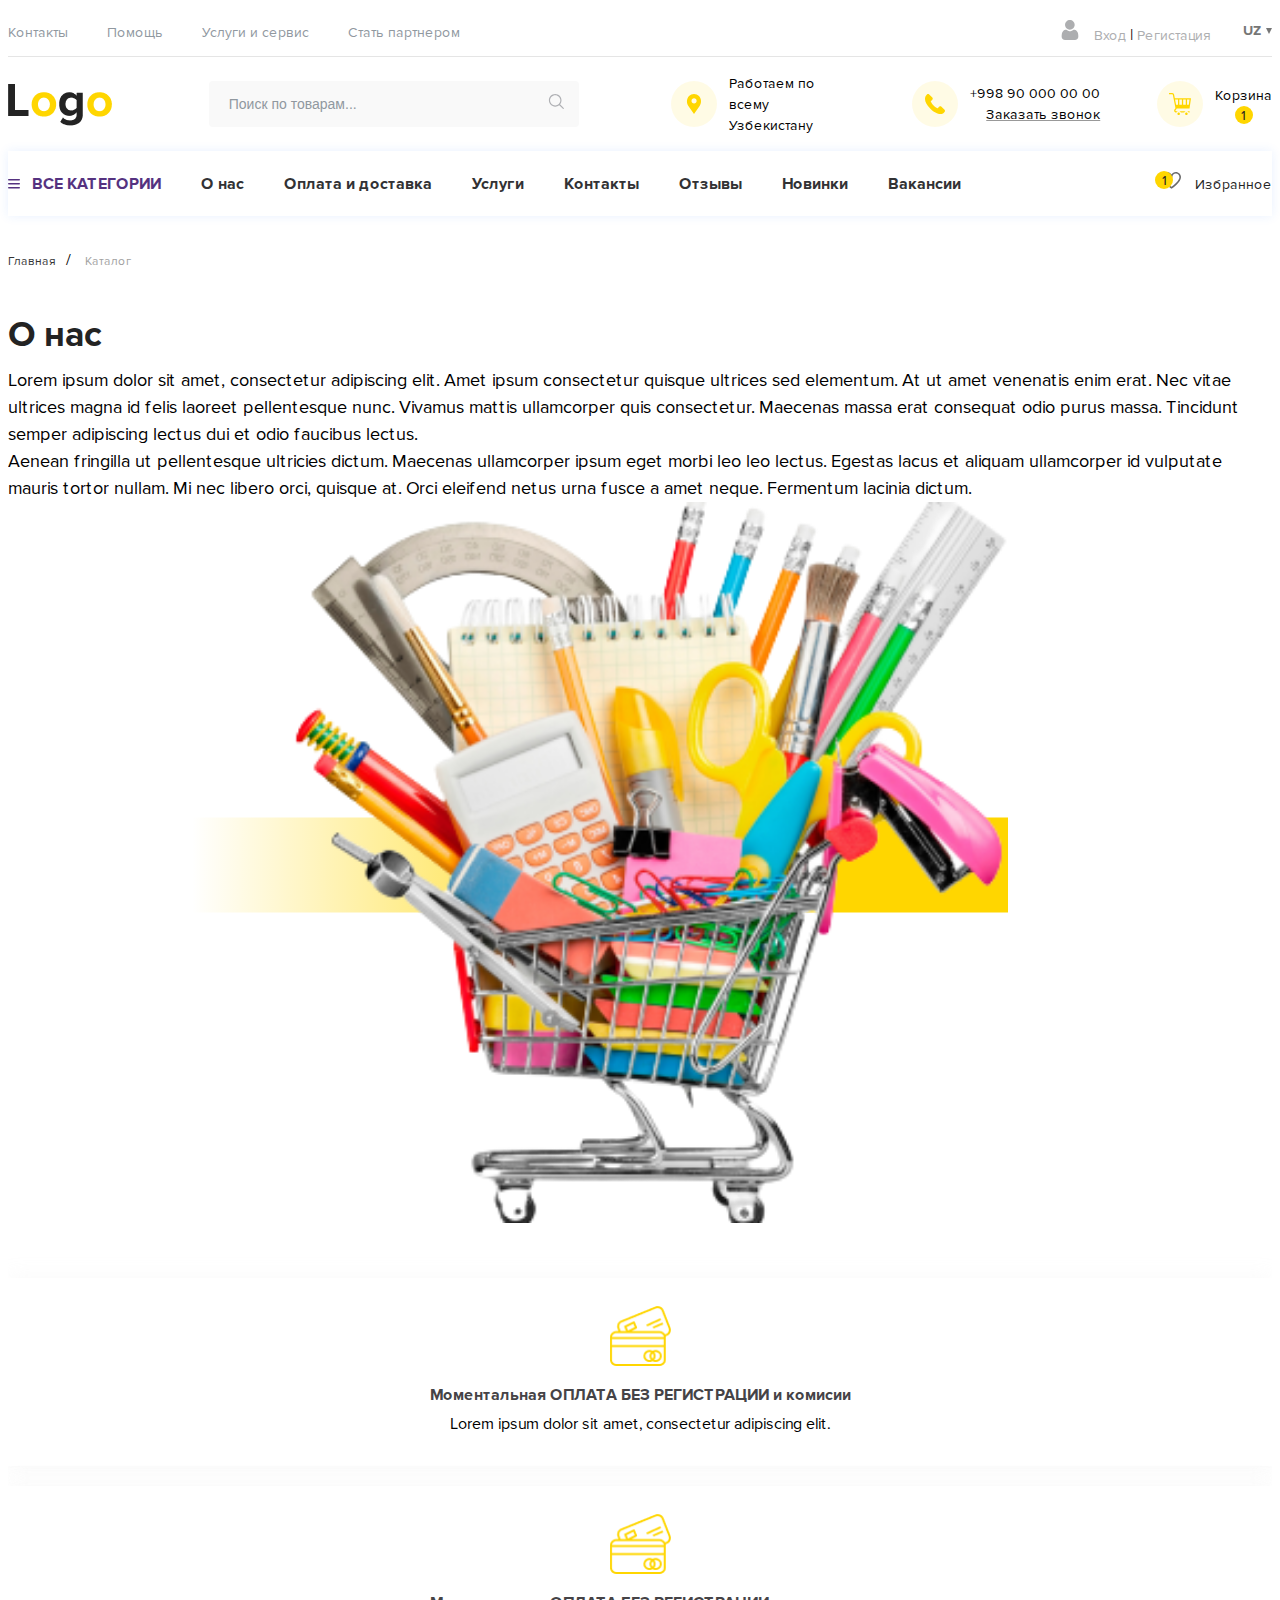
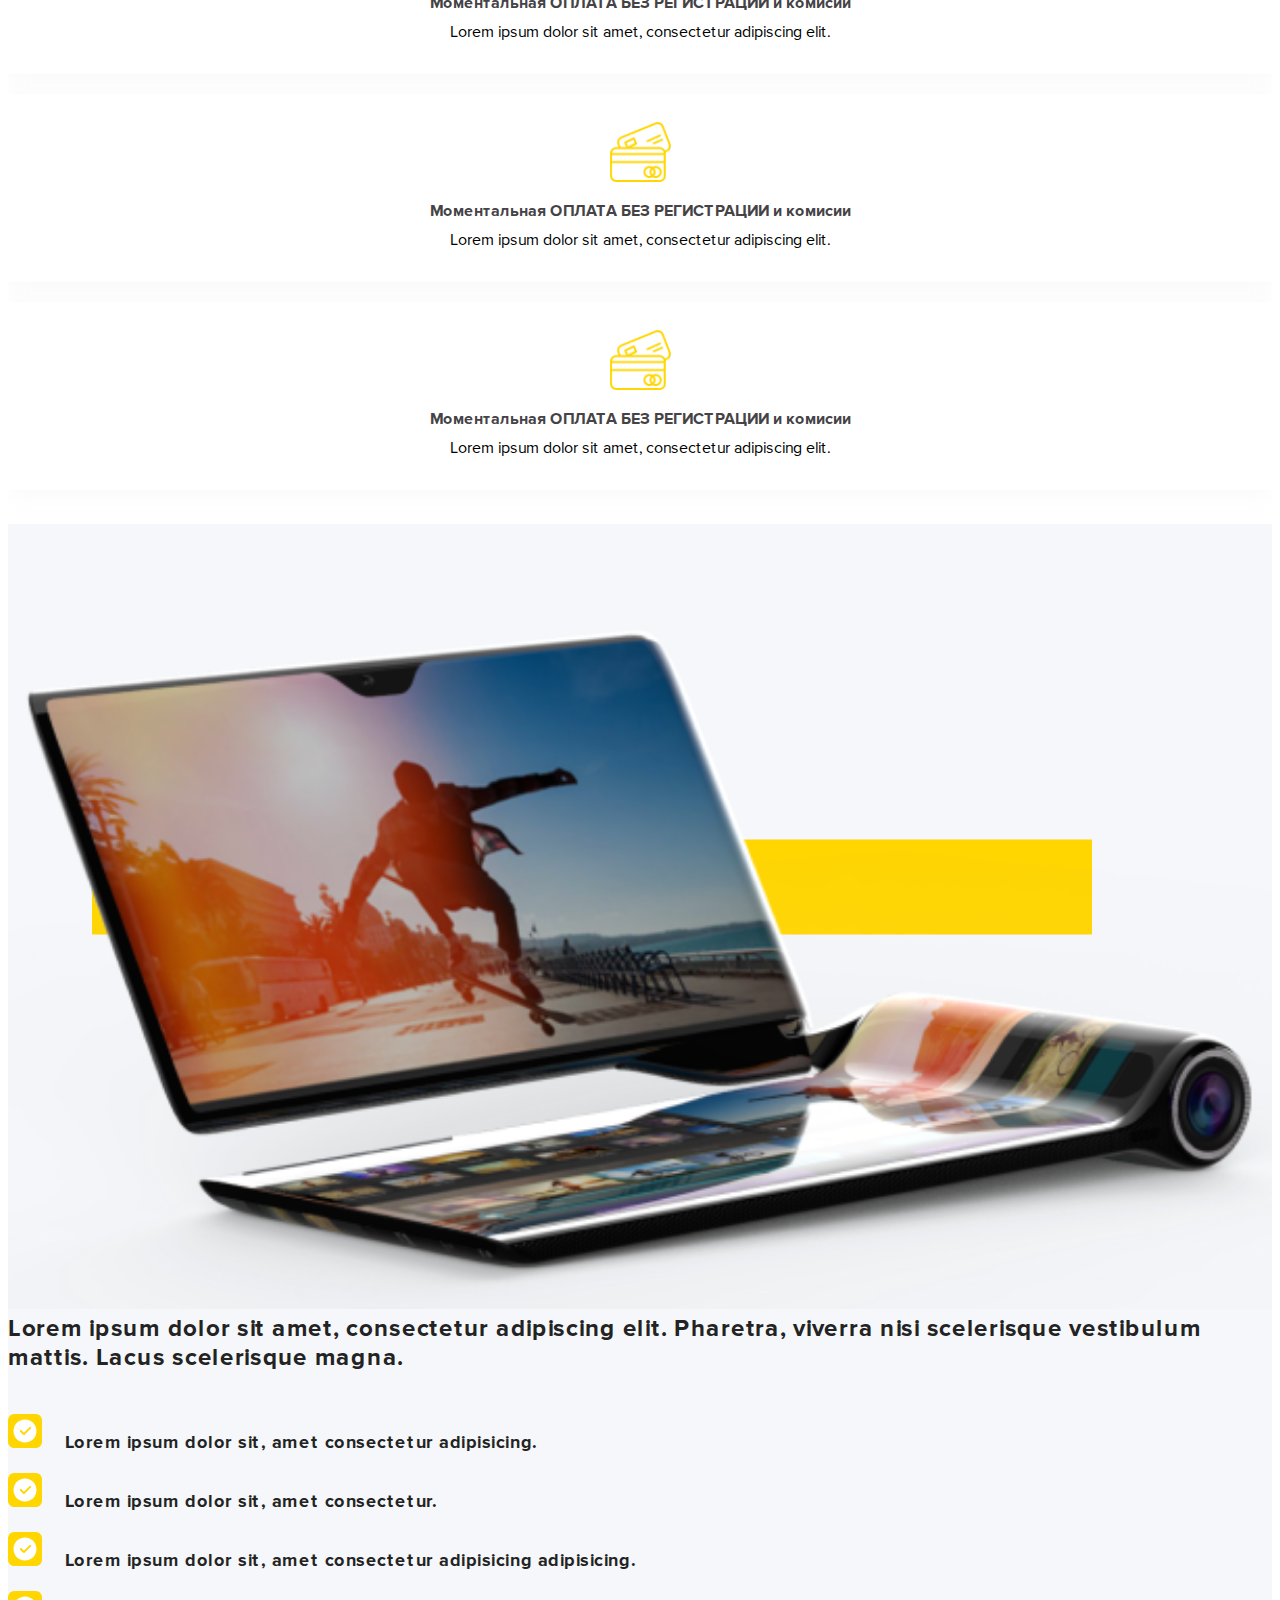
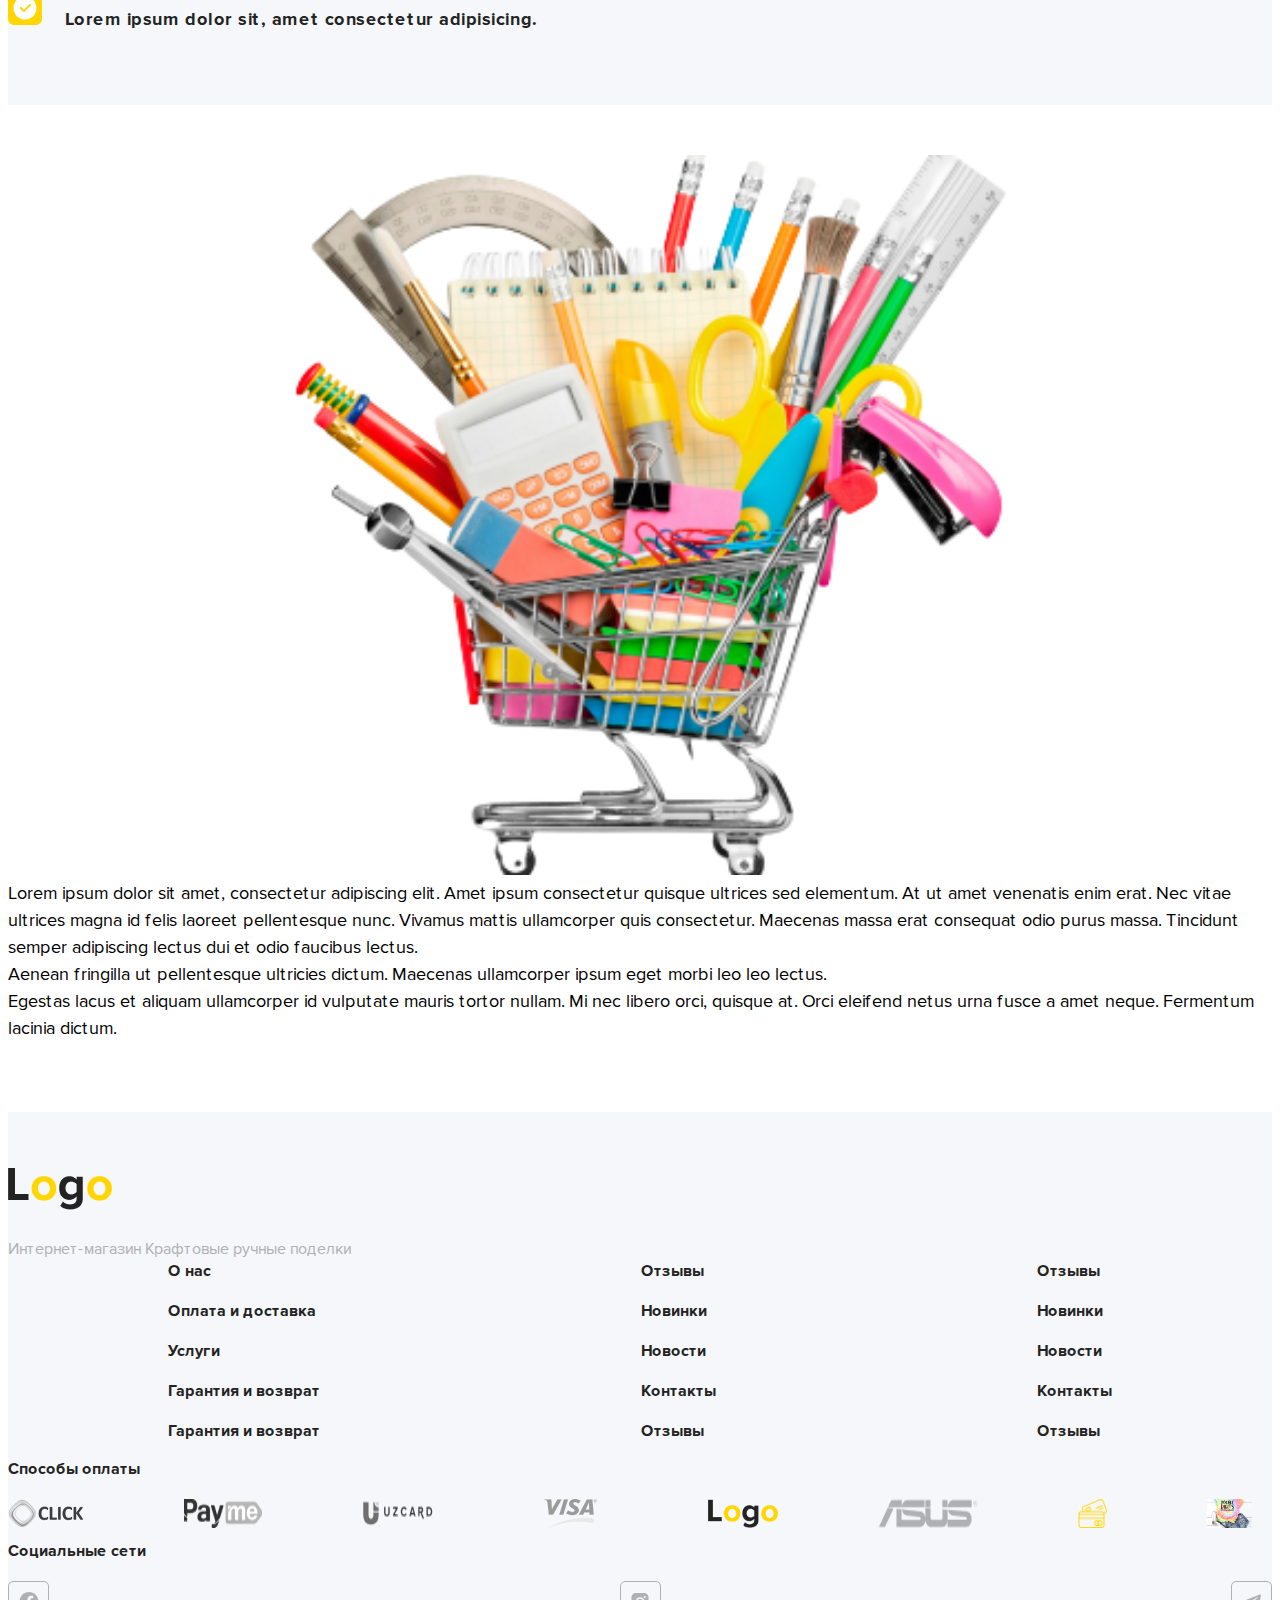
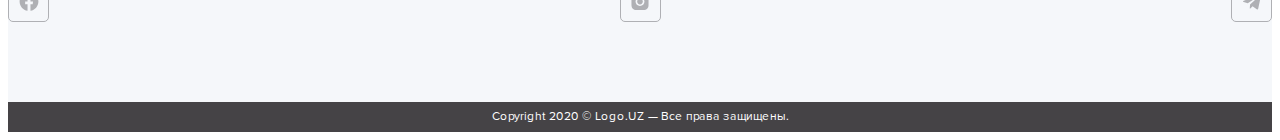
<file: aboutus.html>
<!DOCTYPE html>
<html lang="en">

<head>
    <meta charset="UTF-8">
    <meta name="viewport" content="width=device-width, initial-scale=1.0">
    <title>О нас</title>
    <link href="https://cdn.jsdelivr.net/npm/bootstrap@5.0.0-beta1/dist/css/bootstrap.min.css" rel="stylesheet"
        integrity="sha384-giJF6kkoqNQ00vy+HMDP7azOuL0xtbfIcaT9wjKHr8RbDVddVHyTfAAsrekwKmP1" crossorigin="anonymous">
    <link rel="stylesheet" href="./css/jquery.nice-number.min.css">
    <link rel="stylesheet" href="./css/swiper-bundle.min.css">
    <link rel="stylesheet" href="./css/style.css">
    <link rel="stylesheet" href="./css/media.css">
</head>

<body>

    <header class="header">
        <svg style="display: none;">
            <symbol id="header-top-user" viewBox="0 0 20 20" xmlns="http://www.w3.org/2000/svg">
                <g clip-path="url(#clip0)">
                    <path
                        d="M9.85746 9.63406C11.181 9.63406 12.3271 9.15936 13.2635 8.22278C14.1999 7.28635 14.6746 6.14057 14.6746 4.81688C14.6746 3.49364 14.1999 2.34771 13.2634 1.41097C12.3268 0.474699 11.1809 0 9.85746 0C8.53377 0 7.38799 0.474699 6.45156 1.41113C5.51513 2.34756 5.04028 3.49349 5.04028 4.81688C5.04028 6.14057 5.51513 7.2865 6.45172 8.22293C7.3883 9.1592 8.53423 9.63406 9.85746 9.63406Z" />
                    <path
                        d="M18.2862 15.379C18.2592 14.9893 18.2046 14.5642 18.1242 14.1152C18.043 13.663 17.9385 13.2354 17.8134 12.8447C17.6841 12.4408 17.5083 12.0419 17.291 11.6597C17.0655 11.2629 16.8006 10.9175 16.5034 10.6332C16.1926 10.3358 15.812 10.0967 15.372 9.9223C14.9334 9.74881 14.4474 9.66092 13.9276 9.66092C13.7234 9.66092 13.526 9.74469 13.1446 9.99295C12.91 10.146 12.6355 10.323 12.3291 10.5188C12.0671 10.6857 11.7121 10.8421 11.2738 10.9837C10.8461 11.1221 10.4118 11.1923 9.98318 11.1923C9.55456 11.1923 9.12045 11.1221 8.69229 10.9837C8.25437 10.8422 7.89945 10.6858 7.63776 10.5189C7.33427 10.325 7.05961 10.148 6.82142 9.9928C6.44056 9.74454 6.24296 9.66077 6.0388 9.66077C5.51878 9.66077 5.03295 9.74881 4.59456 9.92245C4.15481 10.0966 3.7741 10.3357 3.46297 10.6334C3.16589 10.9178 2.90084 11.2631 2.67562 11.6597C2.45849 12.0419 2.28271 12.4406 2.15332 12.8448C2.02835 13.2356 1.92383 13.663 1.84265 14.1152C1.76224 14.5635 1.70761 14.9888 1.6806 15.3794C1.65405 15.7621 1.64062 16.1593 1.64062 16.5605C1.64062 17.6045 1.9725 18.4496 2.62695 19.073C3.27331 19.688 4.12856 20.0001 5.1686 20.0001H14.7987C15.8387 20.0001 16.6937 19.6882 17.3402 19.073C17.9948 18.4501 18.3267 17.6048 18.3267 16.5603C18.3265 16.1573 18.3129 15.7598 18.2862 15.379Z" />
                </g>
                <defs>
                    <clipPath id="clip0">
                        <rect width="19.9999" height="20" fill="white" />
                    </clipPath>
                </defs>
            </symbol>
            <symbol id="header-content-input" viewBox="0 0 16 15" xmlns="http://www.w3.org/2000/svg">
                <path
                    d="M15.718 14.0044L12.0573 10.3438C12.9672 9.24957 13.5154 7.84447 13.5154 6.31347C13.5154 2.83221 10.6833 0 7.2022 0C3.72102 0 0.888885 2.83221 0.888885 6.31347C0.888885 9.79451 3.72102 12.6265 7.2022 12.6265C8.73312 12.6265 10.1383 12.0784 11.2325 11.1684L14.8933 14.8292C15.0072 14.9431 15.1565 15 15.3057 15C15.4549 15 15.6042 14.9431 15.7181 14.8292C15.9459 14.6014 15.9459 14.2322 15.718 14.0044ZM2.05527 6.31347C2.05527 3.47535 4.36416 1.16638 7.2022 1.16638C10.0402 1.16638 12.349 3.47535 12.349 6.31347C12.349 9.15136 10.0402 11.4601 7.2022 11.4601C4.36416 11.4601 2.05527 9.15136 2.05527 6.31347Z" />
            </symbol>
            <symbol id="header-content-map" viewBox="0 0 16 22" xmlns="http://www.w3.org/2000/svg">
                <path
                    d="M12.9663 3.03124C11.64 1.70491 9.87644 0.974365 8.00083 0.974365C6.12485 0.974365 4.36166 1.70491 3.03534 3.03124C0.580787 5.48542 0.275754 10.103 2.37474 12.9007L8.00083 21.0256L13.6185 12.912C15.7259 10.103 15.4209 5.48542 12.9663 3.03124ZM8.06564 10.4952C6.65253 10.4952 5.50234 9.34503 5.50234 7.93191C5.50234 6.5188 6.65253 5.3686 8.06564 5.3686C9.47876 5.3686 10.6289 6.5188 10.6289 7.93191C10.6289 9.34503 9.47876 10.4952 8.06564 10.4952Z" />
            </symbol>
            <symbol id="header-content-phone" viewBox="0 0 20 20" xmlns="http://www.w3.org/2000/svg">
                <path
                    d="M19.5511 15.806L16.4624 12.7169C15.8472 12.1042 14.8284 12.1228 14.1918 12.7597L12.6357 14.3154C12.5374 14.2612 12.4356 14.2046 12.3286 14.1446C11.346 13.6001 10.0011 12.8539 8.58579 11.4376C7.16634 10.0183 6.41938 8.67128 5.87323 7.68799C5.8156 7.58381 5.76038 7.48338 5.70586 7.388L6.75022 6.34518L7.26367 5.8311C7.90129 5.19331 7.91887 4.1748 7.3051 3.56028L4.21641 0.470905C3.60264 -0.142752 2.58339 -0.124135 1.94577 0.513654L1.07527 1.38915L1.09906 1.41277C0.807169 1.78521 0.563258 2.21477 0.381746 2.678C0.214427 3.11894 0.110254 3.53971 0.0626212 3.96134C-0.34522 7.34243 1.19984 10.4325 5.39294 14.6256C11.1891 20.4214 15.86 19.9835 16.0615 19.9622C16.5004 19.9097 16.921 19.8048 17.3484 19.6388C17.8076 19.4595 18.2369 19.2159 18.6091 18.9246L18.6281 18.9415L19.51 18.078C20.1463 17.4403 20.1646 16.4215 19.5511 15.806Z" />
            </symbol>
            <symbol id="header-content-cart" viewBox="0 0 22 22" xmlns="http://www.w3.org/2000/svg">
                <path
                    d="M11.9002 19.4219H15.1701C15.617 18.6519 16.4502 18.1328 17.4023 18.1328H9.66797C10.6202 18.1328 11.4533 18.6519 11.9002 19.4219Z"
                    fill="#FFD600" />
                <path d="M19.6346 19.4219H20.625V18.1328H17.4023C18.3545 18.1328 19.1877 18.6519 19.6346 19.4219Z"
                    fill="#FFD600" />
                <path
                    d="M6.70828 16.9688C7.18266 16.6195 7.51566 16.1154 7.65746 15.5547H20.5408L22 5.15625H5.80912L5.155 1.86394C5.11827 0.829856 4.26555 0 3.22266 0H0V1.28906H3.22266C3.57805 1.28906 3.86719 1.5782 3.86719 1.93359V1.99702L6.44445 14.9693C6.43552 15.3476 6.25028 15.7052 5.9443 15.9307C4.44963 17.0308 5.22345 19.4219 7.08984 19.4219H7.43574C7.88262 18.6519 8.71578 18.1328 9.66797 18.1328H7.08984C6.4692 18.1328 6.208 17.3366 6.70828 16.9688ZM14.1797 11.6875V6.44531H16.7578V11.6875H14.1797ZM12.8906 11.6875H10.3125V6.44531H12.8906V11.6875ZM19.782 11.6875H18.0469V6.44531H20.5176L19.782 11.6875ZM9.02344 6.44531V11.6875H7.10673L6.06525 6.44531H9.02344Z"
                    fill="#FFD600" />
                <path
                    d="M9.66797 22C10.3799 22 10.957 21.4229 10.957 20.7109C10.957 19.999 10.3799 19.4219 9.66797 19.4219C8.95604 19.4219 8.37891 19.999 8.37891 20.7109C8.37891 21.4229 8.95604 22 9.66797 22Z"
                    fill="#FFD600" />
                <path
                    d="M17.4023 22C18.1143 22 18.6914 21.4229 18.6914 20.7109C18.6914 19.999 18.1143 19.4219 17.4023 19.4219C16.6904 19.4219 16.1133 19.999 16.1133 20.7109C16.1133 21.4229 16.6904 22 17.4023 22Z"
                    fill="#FFD600" />
            </symbol>
            <symbol id="header-bottom-menu" viewBox="0 0 12 10" xmlns="http://www.w3.org/2000/svg">
                <rect width="12" height="1.5" rx="0.75" />
                <rect y="4" width="12" height="1.5" rx="0.75" />
                <rect y="8" width="12" height="1.5" rx="0.75" />
            </symbol>
            <symbol id="header__bottom-favorite" viewBox="0 0 19 17" xmlns="http://www.w3.org/2000/svg">
                <path
                    d="M5.57182 12.5685C5.87816 12.2565 5.8741 11.7556 5.56273 11.4486C2.99639 8.92635 1.58333 6.688 1.58333 5.14583C1.58333 3.18174 3.18136 1.58333 5.14583 1.58333C7.11031 1.58333 8.70833 3.18174 8.70833 5.14583C8.70833 5.58284 9.063 5.9375 9.5 5.9375C9.937 5.9375 10.2917 5.58284 10.2917 5.14583C10.2917 3.18174 11.8897 1.58333 13.8542 1.58333C15.8186 1.58333 17.4167 3.18174 17.4167 5.14583C17.4167 8.23616 12.0824 12.9005 9.50271 14.8472C9.13354 14.5658 8.56859 14.1238 7.90758 13.5687C7.57263 13.2877 7.07359 13.331 6.79256 13.6657C6.51115 14.0007 6.55464 14.4997 6.88939 14.7807C8.10898 15.8053 9.00038 16.4489 9.03768 16.4758C9.17587 16.5755 9.33765 16.625 9.5 16.625C9.66197 16.625 9.82413 16.5755 9.96232 16.4762C10.8874 15.8103 19 9.83766 19 5.14583C19 2.30851 16.6915 0 13.8542 0C12.0231 0 10.4125 0.961558 9.5 2.40592C8.58753 0.961558 6.97695 0 5.14583 0C2.30851 0 0 2.30851 0 5.14583C0 7.17293 1.4979 9.67337 4.45235 12.578C4.76392 12.8843 5.26586 12.88 5.57182 12.5685Z" />
            </symbol>
            <symbol id="product-like" viewBox="0 0 19 17" xmlns="http://www.w3.org/2000/svg">
                <path
                    d="M5.57182 12.756C5.87816 12.444 5.8741 11.9431 5.56273 11.6361C2.99639 9.11385 1.58333 6.8755 1.58333 5.33333C1.58333 3.36924 3.18136 1.77083 5.14583 1.77083C7.11031 1.77083 8.70833 3.36924 8.70833 5.33333C8.70833 5.77034 9.063 6.125 9.5 6.125C9.937 6.125 10.2917 5.77034 10.2917 5.33333C10.2917 3.36924 11.8897 1.77083 13.8542 1.77083C15.8186 1.77083 17.4167 3.36924 17.4167 5.33333C17.4167 8.42366 12.0824 13.088 9.50271 15.0347C9.13354 14.7533 8.56859 14.3113 7.90758 13.7562C7.57263 13.4752 7.07359 13.5185 6.79256 13.8532C6.51115 14.1882 6.55464 14.6872 6.88939 14.9682C8.10898 15.9928 9.00038 16.6364 9.03768 16.6633C9.17587 16.763 9.33765 16.8125 9.5 16.8125C9.66197 16.8125 9.82413 16.763 9.96232 16.6637C10.8874 15.9978 19 10.0252 19 5.33333C19 2.49601 16.6915 0.1875 13.8542 0.1875C12.0231 0.1875 10.4125 1.14906 9.5 2.59342C8.58753 1.14906 6.97695 0.1875 5.14583 0.1875C2.30851 0.1875 0 2.49601 0 5.33333C0 7.36043 1.4979 9.86087 4.45235 12.7655C4.76392 13.0718 5.26586 13.0675 5.57182 12.756Z" />
            </symbol>
            <symbol id="product-btn" viewBox="0 0 18 18" xmlns="http://www.w3.org/2000/svg">
                <path
                    d="M9.73652 15.8906H12.4119C12.7775 15.2606 13.4592 14.8359 14.2383 14.8359H7.91016C8.68922 14.8359 9.3709 15.2606 9.73652 15.8906Z" />
                <path d="M16.0646 15.8906H16.875V14.8359H14.2383C15.0173 14.8359 15.699 15.2606 16.0646 15.8906Z" />
                <path
                    d="M5.48859 13.8836C5.87672 13.5977 6.14918 13.1854 6.2652 12.7266H16.8061L18 4.21875H4.75291L4.21773 1.52504C4.18767 0.678973 3.49 0 2.63672 0H0V1.05469H2.63672C2.9275 1.05469 3.16406 1.29125 3.16406 1.58203V1.63392L5.27273 12.2476C5.26542 12.5571 5.11386 12.8497 4.86352 13.0342C3.64061 13.9343 4.27373 15.8906 5.80078 15.8906H6.08379C6.44941 15.2606 7.13109 14.8359 7.91016 14.8359H5.80078C5.29298 14.8359 5.07927 14.1845 5.48859 13.8836ZM11.6016 9.5625V5.27344H13.7109V9.5625H11.6016ZM10.5469 9.5625H8.4375V5.27344H10.5469V9.5625ZM16.1852 9.5625H14.7656V5.27344H16.7871L16.1852 9.5625ZM7.38281 5.27344V9.5625H5.8146L4.96248 5.27344H7.38281Z" />
                <path
                    d="M7.91016 18C8.49264 18 8.96484 17.5278 8.96484 16.9453C8.96484 16.3628 8.49264 15.8906 7.91016 15.8906C7.32767 15.8906 6.85547 16.3628 6.85547 16.9453C6.85547 17.5278 7.32767 18 7.91016 18Z" />
                <path
                    d="M14.2383 18C14.8208 18 15.293 17.5278 15.293 16.9453C15.293 16.3628 14.8208 15.8906 14.2383 15.8906C13.6558 15.8906 13.1836 16.3628 13.1836 16.9453C13.1836 17.5278 13.6558 18 14.2383 18Z" />
            </symbol>
            <symbol id="o'clock" viewBox="0 0 27 27" xmlns="http://www.w3.org/2000/svg">
                <path
                    d="M26.948 14.7468C26.7055 12.3084 25.6162 10.0096 23.8804 8.27386C22.3971 6.79058 20.5815 5.83739 18.6712 5.41356V4.07366C19.4514 3.87954 20.0314 3.17326 20.0314 2.33377C20.0314 1.34509 19.2271 0.540771 18.2384 0.540771H14.4415C13.4528 0.540771 12.6485 1.34509 12.6485 2.33377C12.6485 3.17321 13.2285 3.87949 14.0087 4.07366V5.4173C12.1042 5.84293 10.2946 6.7948 8.81548 8.27391C8.49179 8.5976 8.19331 8.93716 7.92009 9.29007C7.90685 9.28907 7.89362 9.28806 7.88012 9.28806H4.12215C3.83095 9.28806 3.5948 9.52416 3.5948 9.81542C3.5948 10.1067 3.83095 10.3428 4.12215 10.3428H7.20252C6.81587 10.9901 6.5041 11.6699 6.26679 12.3697H0.527352C0.236148 12.3697 0 12.6058 0 12.897C0 13.1883 0.236148 13.4244 0.527352 13.4244H5.96878C5.8168 14.0916 5.72957 14.7705 5.70706 15.4514H3.37505C3.08385 15.4514 2.8477 15.6875 2.8477 15.9787C2.8477 16.27 3.08385 16.5061 3.37505 16.5061H5.72388C5.76839 17.1887 5.87813 17.8677 6.05316 18.5331H2.63676C2.34556 18.5331 2.10941 18.7692 2.10941 19.0604C2.10941 19.3517 2.34556 19.5878 2.63676 19.5878H6.38971C6.90705 20.9563 7.71553 22.239 8.81548 23.3389C10.5529 25.0763 12.854 26.166 15.2949 26.4071C15.6433 26.4415 15.9919 26.4585 16.3401 26.4585C18.3979 26.4585 20.4296 25.863 22.1535 24.7404C22.3976 24.5814 22.4666 24.2547 22.3077 24.0107C22.1487 23.7666 21.822 23.6976 21.578 23.8565C17.8044 26.3138 12.7506 25.7825 9.56126 22.5932C5.81907 18.851 5.81907 12.762 9.56126 9.01975C13.3034 5.27761 19.3924 5.27761 23.1346 9.01975C26.3198 12.205 26.854 17.2544 24.4048 21.0261C24.2462 21.2704 24.3156 21.597 24.5598 21.7556C24.8042 21.9142 25.1307 21.8448 25.2893 21.6005C26.5979 19.5852 27.1869 17.1513 26.948 14.7468ZM13.7032 2.33382C13.7032 1.92671 14.0344 1.59553 14.4415 1.59553H18.2384C18.6455 1.59553 18.9767 1.92671 18.9767 2.33382C18.9767 2.74094 18.6455 3.07211 18.2384 3.07211H18.1438H14.536H14.4415C14.0344 3.07211 13.7032 2.74088 13.7032 2.33382ZM15.0634 5.236V4.12682H17.6165V5.2341C16.7687 5.13327 15.911 5.1339 15.0634 5.236Z" />
                <path
                    d="M23.5078 22.4386C23.3685 22.4386 23.233 22.495 23.135 22.5931C23.0364 22.6912 22.9804 22.8273 22.9804 22.9659C22.9804 23.1046 23.0364 23.2407 23.135 23.3388C23.233 23.4374 23.3686 23.4933 23.5078 23.4933C23.6465 23.4933 23.782 23.4374 23.8806 23.3388C23.9787 23.2407 24.0351 23.1046 24.0351 22.9659C24.0351 22.8273 23.9787 22.6912 23.8806 22.5931C23.782 22.495 23.6464 22.4386 23.5078 22.4386Z"
                    fill="#FFD600" />
                <path
                    d="M16.348 7.62573C11.8371 7.62573 8.16725 11.2956 8.16725 15.8065C8.16725 20.3174 11.8371 23.9872 16.348 23.9872C20.8589 23.9872 24.5288 20.3174 24.5288 15.8065C24.5288 11.2956 20.8589 7.62573 16.348 7.62573ZM16.348 22.9325C12.4187 22.9325 9.22196 19.7358 9.22196 15.8065C9.22196 11.8772 12.4187 8.68044 16.348 8.68044C20.2774 8.68044 23.4741 11.8772 23.4741 15.8065C23.4741 19.7358 20.2774 22.9325 16.348 22.9325Z" />
                <path
                    d="M19.6838 11.7245L17.0718 14.3364C16.8534 14.2284 16.6077 14.1674 16.348 14.1674C16.0882 14.1674 15.8426 14.2284 15.6241 14.3364L14.4551 13.1675C14.2492 12.9615 13.9154 12.9615 13.7093 13.1675C13.5034 13.3734 13.5034 13.7073 13.7093 13.9132L14.8783 15.0822C14.7702 15.3007 14.7093 15.5464 14.7093 15.8061C14.7093 16.7096 15.4444 17.4448 16.348 17.4448C17.2516 17.4448 17.9867 16.7096 17.9867 15.8061C17.9867 15.5464 17.9256 15.3007 17.8176 15.0822L20.3529 12.5469L20.4295 12.4703C20.6355 12.2644 20.6355 11.9304 20.4295 11.7245C20.2236 11.5186 19.8898 11.5186 19.6838 11.7245ZM16.348 16.3901C16.026 16.3901 15.764 16.1281 15.764 15.8061C15.764 15.4841 16.026 15.2221 16.348 15.2221C16.67 15.2221 16.932 15.4841 16.932 15.8061C16.932 16.1281 16.67 16.3901 16.348 16.3901Z" />
                <path
                    d="M21.9863 15.2854H21.4977C21.2065 15.2854 20.9704 15.5215 20.9704 15.8127C20.9704 16.104 21.2065 16.3401 21.4977 16.3401H21.9863C22.2775 16.3401 22.5136 16.104 22.5136 15.8127C22.5136 15.5215 22.2775 15.2854 21.9863 15.2854Z"
                    fill="#FFD600" />
                <path
                    d="M11.1981 15.2728H10.7096C10.4184 15.2728 10.1822 15.5089 10.1822 15.8002C10.1822 16.0914 10.4184 16.3275 10.7096 16.3275H11.1981C11.4893 16.3275 11.7254 16.0914 11.7254 15.8002C11.7254 15.5089 11.4893 15.2728 11.1981 15.2728Z"
                    fill="#FFD600" />
                <path
                    d="M16.3544 11.1835C16.6456 11.1835 16.8817 10.9474 16.8817 10.6561V10.1676C16.8817 9.87635 16.6456 9.64026 16.3544 9.64026C16.0632 9.64026 15.8271 9.87635 15.8271 10.1676V10.6561C15.8271 10.9474 16.0632 11.1835 16.3544 11.1835Z"
                    fill="#FFD600" />
                <path
                    d="M16.3416 20.4286C16.0504 20.4286 15.8142 20.6647 15.8142 20.9559V21.4445C15.8142 21.7357 16.0504 21.9718 16.3416 21.9718C16.6328 21.9718 16.8689 21.7357 16.8689 21.4445V20.9559C16.8689 20.6647 16.6328 20.4286 16.3416 20.4286Z"
                    fill="#FFD600" />
                <path
                    d="M0.527344 18.5327C0.388652 18.5327 0.252598 18.5891 0.154512 18.6872C0.0564258 18.7853 0 18.9214 0 19.0601C0 19.1993 0.0563731 19.3348 0.154512 19.4329C0.25265 19.531 0.388652 19.5874 0.527344 19.5874C0.666035 19.5874 0.80209 19.531 0.900123 19.4329C0.998209 19.3348 1.05469 19.1988 1.05469 19.0601C1.05469 18.9214 0.998262 18.7853 0.900123 18.6872C0.80209 18.5891 0.666035 18.5327 0.527344 18.5327Z" />
            </symbol>
            <symbol id="footer-social-facebook" viewBox="0 0 20 19" xmlns="http://www.w3.org/2000/svg">
                <path
                    d="M19.3958 9.49984C19.3958 4.31066 15.1891 0.104004 9.99996 0.104004C4.81078 0.104004 0.604126 4.31066 0.604126 9.49984C0.604126 14.1895 4.04003 18.0767 8.53186 18.7815V12.2158H6.1462V9.49984H8.53186V7.42982C8.53186 5.07499 9.93463 3.77425 12.0808 3.77425C13.1088 3.77425 14.184 3.95776 14.184 3.95776V6.27002H12.9993C11.8321 6.27002 11.4681 6.99434 11.4681 7.73738V9.49984H14.0739L13.6574 12.2158H11.4681V18.7815C15.9599 18.0767 19.3958 14.1895 19.3958 9.49984Z" />
            </symbol>
            <symbol id="footer-social-instagram" viewBox="0 0 18 19" xmlns="http://www.w3.org/2000/svg">
                <path fill-rule="evenodd" clip-rule="evenodd"
                    d="M9.00004 0.958496H5.41006C4.68984 0.958496 4.05514 1.12953 3.57702 1.25836C3.47989 1.28454 3.38921 1.30897 3.3056 1.32987C2.68664 1.57746 2.19147 1.82504 1.82009 2.32021C1.32492 2.81538 1.07734 3.31055 0.829758 3.80571L0.829755 3.80572C0.58217 4.30089 0.458374 5.04364 0.458374 5.91019V9.50016V13.0901C0.458374 13.8104 0.629405 14.4451 0.758241 14.9232C0.784416 15.0203 0.80885 15.111 0.829755 15.1946C1.07734 15.8136 1.32492 16.3087 1.82009 16.6801C2.31526 17.0515 2.81043 17.4229 3.3056 17.6705C3.80077 17.918 4.54352 18.0418 5.41006 18.0418H9.00004H12.59C13.3102 18.0418 13.9449 17.8708 14.4231 17.742C14.5202 17.7158 14.6109 17.6914 14.6945 17.6705C15.3134 17.4229 15.8086 17.1753 16.18 16.6801C16.5514 16.1849 16.9227 15.6898 17.1703 15.1946C17.4179 14.6994 17.5417 13.9567 17.5417 13.0901V9.50016V5.91019C17.5417 5.18998 17.3707 4.55528 17.2418 4.07716C17.2157 3.98002 17.1912 3.88934 17.1703 3.80572C16.9227 3.18676 16.6752 2.69159 16.18 2.32021C15.6848 1.82505 15.1897 1.57746 14.6945 1.32988L14.6945 1.32987C14.1993 1.08229 13.4566 0.958496 12.59 0.958496H9.00004ZM14.6938 5.04356C14.6938 5.66252 14.1986 6.0339 13.7035 6.0339C13.2083 6.0339 12.7131 5.53873 12.7131 5.04356C12.7131 4.4246 13.2083 4.05322 13.7035 4.05322C14.1986 4.05322 14.6938 4.4246 14.6938 5.04356ZM8.99961 12.4707C7.39031 12.4707 6.15238 11.2328 6.15238 9.62352C6.15238 8.01422 7.39031 6.77629 8.99961 6.77629C10.6089 6.77629 11.8468 8.01422 11.8468 9.62352C11.8468 11.2328 10.6089 12.4707 8.99961 12.4707ZM8.99961 5.16699C6.52377 5.16699 4.54309 7.14767 4.54309 9.62352C4.54309 12.0994 6.52377 14.08 8.99961 14.08C11.4755 14.08 13.4561 12.0994 13.4561 9.62352C13.4561 7.14767 11.4755 5.16699 8.99961 5.16699Z" />
            </symbol>
            <symbol id="footer-social-telegram" viewBox="0 0 18 16" xmlns="http://www.w3.org/2000/svg">
                <path
                    d="M7.06276 10.3856L6.76501 14.5736C7.19101 14.5736 7.37551 14.3906 7.59676 14.1708L9.59401 12.2621L13.7325 15.2928C14.4915 15.7158 15.0263 15.4931 15.231 14.5946L17.9475 1.86557L17.9483 1.86482C18.189 0.742816 17.5425 0.304066 16.803 0.579316L0.835511 6.69257C-0.254239 7.11557 -0.237739 7.72307 0.650261 7.99832L4.73251 9.26807L14.2148 3.33482C14.661 3.03932 15.0668 3.20282 14.733 3.49832L7.06276 10.3856Z" />
            </symbol>
            <symbol id="product-info__reviews-icon" viewBox="0 0 12 12" xmlns="http://www.w3.org/2000/svg">
                <path fill-rule="evenodd" clip-rule="evenodd"
                    d="M5.808 0.658285C5.864 0.466285 6.136 0.466286 6.192 0.658286L7.31284 4.50116C7.33773 4.58649 7.41595 4.64516 7.50484 4.64516H11.3967C11.5893 4.64516 11.6706 4.89053 11.5162 5.00555L8.44343 7.29462C8.37188 7.34792 8.34429 7.44216 8.37579 7.52563L9.84477 11.4178C9.91341 11.5996 9.70846 11.7626 9.54671 11.6548L6.11094 9.36428C6.04376 9.3195 5.95624 9.3195 5.88906 9.36428L2.45329 11.6548C2.29154 11.7626 2.08659 11.5996 2.15523 11.4178L3.62421 7.52563C3.65571 7.44216 3.62812 7.34792 3.55657 7.29462L0.483777 5.00555C0.329378 4.89053 0.410726 4.64516 0.603257 4.64516H4.49516C4.58405 4.64516 4.66227 4.58649 4.68716 4.50116L5.808 0.658285Z" />
            </symbol>
            <symbol id="like" viewBox="0 0 13 12" xmlns="http://www.w3.org/2000/svg">
                <path
                    d="M1.30434 5.21729C0.585393 5.21729 0 5.80268 0 6.52163V10.6956C0 11.4145 0.585393 11.9999 1.30434 11.9999H2.86956C3.16331 11.9999 3.43356 11.9008 3.65218 11.7359V5.21729H1.30434Z" />
                <path
                    d="M12.5217 7.17392C12.5217 6.86037 12.3975 6.56818 12.182 6.35269C12.4257 6.08609 12.5498 5.72869 12.5159 5.3567C12.4549 4.69356 11.8575 4.17391 11.1552 4.17391H7.93244C8.09209 3.6892 8.34774 2.80069 8.34774 2.08695C8.34774 0.955299 7.38618 0 6.78251 0C6.24043 0 5.85329 0.305218 5.83661 0.31774C5.77505 0.367313 5.73905 0.442444 5.73905 0.521732V2.29095L4.23644 5.54609L4.17383 5.57791V11.1699C4.59852 11.3703 5.1359 11.4783 5.47817 11.4783H10.2672C10.8354 11.4783 11.3326 11.0953 11.4495 10.5668C11.5095 10.295 11.4745 10.0211 11.3551 9.78315C11.7406 9.58906 11.9999 9.19201 11.9999 8.73914C11.9999 8.55445 11.9577 8.37758 11.8773 8.21741C12.2629 8.02332 12.5217 7.62627 12.5217 7.17392Z" />
            </symbol>
            <symbol id="dislike" viewBox="0 0 13 12" xmlns="http://www.w3.org/2000/svg">
                <path
                    d="M1.30434 6.78271C0.585393 6.78271 0 6.19732 0 5.47837V1.30444C0 0.585489 0.585393 9.63211e-05 1.30434 9.63211e-05H2.86956C3.16331 9.63211e-05 3.43356 0.0992188 3.65218 0.264105V6.78271H1.30434Z" />
                <path
                    d="M12.5217 4.82608C12.5217 5.13963 12.3975 5.43182 12.182 5.64731C12.4257 5.91391 12.5498 6.27131 12.5159 6.6433C12.4549 7.30644 11.8575 7.82609 11.1552 7.82609H7.93244C8.09209 8.3108 8.34774 9.19931 8.34774 9.91305C8.34774 11.0447 7.38618 12 6.78251 12C6.24043 12 5.85329 11.6948 5.83661 11.6823C5.77505 11.6327 5.73905 11.5576 5.73905 11.4783V9.70905L4.23644 6.45391L4.17383 6.42209V0.830067C4.59852 0.629719 5.1359 0.521718 5.47817 0.521718H10.2672C10.8354 0.521718 11.3326 0.904684 11.4495 1.43319C11.5095 1.70503 11.4745 1.97894 11.3551 2.21685C11.7406 2.41094 11.9999 2.80799 11.9999 3.26086C11.9999 3.44555 11.9577 3.62242 11.8773 3.78259C12.2629 3.97668 12.5217 4.37373 12.5217 4.82608Z" />
            </symbol>
            <symbol id="delivery" viewBox="0 0 19 11" xmlns="http://www.w3.org/2000/svg">
                <path
                    d="M18.4179 5.33588L16.6835 2.52338C16.5795 2.3535 16.391 2.25 16.1875 2.25H12.7188V0.5625C12.7188 0.252 12.4598 0 12.1406 0H4.04688C3.72775 0 3.46875 0.252 3.46875 0.5625V1.125H0.578125C0.259 1.125 0 1.377 0 1.6875C0 1.998 0.259 2.25 0.578125 2.25H3.46875V3.375H1.73438C1.41525 3.375 1.15625 3.627 1.15625 3.9375C1.15625 4.248 1.41525 4.5 1.73438 4.5H3.46875V5.625H2.89062C2.5715 5.625 2.3125 5.877 2.3125 6.1875C2.3125 6.498 2.5715 6.75 2.89062 6.75H3.46875V8.4375C3.46875 8.748 3.72775 9 4.04688 9H5.88763C6.12697 9.65362 6.76291 10.125 7.51562 10.125C8.26834 10.125 8.90428 9.65362 9.14363 9H12.1406H12.7188H13.9814C14.2207 9.65362 14.8567 10.125 15.6094 10.125C16.3621 10.125 16.998 9.65362 17.2374 9H17.9219C18.241 9 18.5 8.748 18.5 8.4375V5.625C18.5 5.52262 18.4722 5.4225 18.4179 5.33588ZM7.51562 9C7.1965 9 6.9375 8.74687 6.9375 8.4375C6.9375 8.12813 7.1965 7.875 7.51562 7.875C7.83475 7.875 8.09375 8.12813 8.09375 8.4375C8.09375 8.74687 7.83475 9 7.51562 9ZM15.6094 9C15.2914 9 15.0312 8.74687 15.0312 8.4375C15.0312 8.12813 15.2914 7.875 15.6094 7.875C15.9273 7.875 16.1875 8.12813 16.1875 8.4375C16.1875 8.74687 15.9273 9 15.6094 9ZM13.875 5.625V3.375H15.8603L17.2478 5.625H13.875Z" />
            </symbol>
            <symbol id="payment-card" viewBox="0 0 14 9" xmlns="http://www.w3.org/2000/svg">
                <path d="M13.4446 2.16669H0.0834961V3.25003H13.4446V2.16669Z" />
                <path
                    d="M0.0834961 3.79169V7.31252C0.0834961 8.05893 0.708127 8.66668 1.47527 8.66668H12.0528C12.8199 8.66668 13.4446 8.05893 13.4446 7.31252V3.79169H0.0834961ZM2.032 5.41668H4.25884C4.41249 5.41668 4.5372 5.53803 4.5372 5.68753C4.5372 5.83702 4.41249 5.95834 4.25884 5.95834H2.032C1.87834 5.95834 1.75363 5.837 1.75363 5.6875C1.75363 5.538 1.87834 5.41668 2.032 5.41668ZM5.92897 7.04168H2.032C1.87834 7.04168 1.75363 6.92034 1.75363 6.77084C1.75363 6.62134 1.87834 6.5 2.032 6.5H5.92897C6.08262 6.5 6.20734 6.62134 6.20734 6.77084C6.20734 6.92034 6.08317 7.04168 5.92897 7.04168Z" />
                <path
                    d="M12.0528 0H1.47527C0.708127 0 0.0834961 0.607749 0.0834961 1.35418V1.62502H13.4446V1.35418C13.4446 0.607749 12.82 0 12.0528 0Z" />
            </symbol>
            <symbol id="emptyStar" viewBox="0 0 13 12" xmlns="http://www.w3.org/2000/svg">
                <path fill-rule="evenodd" clip-rule="evenodd"
                    d="M6.36401 0.639085C6.42099 0.44899 6.69018 0.44899 6.74716 0.639085L7.90532 4.50259C7.93068 4.58721 8.00856 4.64516 8.09689 4.64516H12.1055C12.2994 4.64516 12.3799 4.89333 12.2229 5.0071L9.06754 7.29415C8.99396 7.34747 8.96559 7.4437 8.99845 7.52841L10.5093 11.4232C10.5794 11.6041 10.3768 11.7689 10.214 11.6633L6.66442 9.36092C6.59822 9.31798 6.51295 9.31798 6.44674 9.36092L2.89721 11.6633C2.73441 11.7689 2.53173 11.6041 2.60191 11.4232L4.11272 7.52841C4.14558 7.4437 4.1172 7.34747 4.04363 7.29415L0.888267 5.0071C0.731302 4.89333 0.811781 4.64516 1.00564 4.64516H5.01427C5.10261 4.64516 5.18048 4.58721 5.20585 4.50259L6.36401 0.639085Z" />
            </symbol>
            <symbol id="arrow" viewBox="0 0 11 11" xmlns="http://www.w3.org/2000/svg">
                <path fill-rule="evenodd" clip-rule="evenodd"
                    d="M10.4753 6.04904L6.26335 10.2611C5.89723 10.6272 5.30364 10.6272 4.93753 10.2611L0.524519 6.04904C0.158402 5.68292 0.158402 5.08933 0.524519 4.72321C0.890635 4.3571 1.48423 4.3571 1.85034 4.72321L4.66294 7.33489L4.66294 1.34821C4.66294 0.830447 5.08267 0.410714 5.60044 0.410714C6.1182 0.410714 6.53794 0.830447 6.53794 1.34821L6.53794 7.33489L9.14952 4.72321C9.51563 4.3571 10.1092 4.3571 10.4753 4.72321C10.8415 5.08933 10.8415 5.68292 10.4753 6.04904Z" />
            </symbol>
            <symbol id="arrow-down" viewBox="0 0 8 4" xmlns="http://www.w3.org/2000/svg">
                <path d="M4 4L7.4641 0.25H0.535898L4 4Z" />
            </symbol>
            <symbol id="sale" viewBox="0 0 23 21" xmlns="http://www.w3.org/2000/svg">
                <path
                    d="M20.2324 3.67633L20.5245 1.78746C20.5492 1.62747 20.5391 1.46404 20.4948 1.30833C20.4505 1.15262 20.3731 1.00831 20.268 0.885238C20.1628 0.762168 20.0323 0.663244 19.8854 0.595219C19.7385 0.527195 19.5787 0.491674 19.4168 0.491081C19.3599 0.491065 19.3031 0.495327 19.2469 0.503831L13.4719 1.36633C12.9161 1.45046 12.4015 1.70964 12.003 2.10621L0.768049 13.3375C0.663563 13.4419 0.580679 13.566 0.52413 13.7025C0.467582 13.839 0.438477 13.9853 0.438477 14.133C0.438477 14.2808 0.467582 14.4271 0.52413 14.5636C0.580679 14.7001 0.663563 14.8241 0.768049 14.9286L6.0713 20.2315C6.28557 20.4362 6.57051 20.5504 6.86686 20.5504C7.16321 20.5504 7.44815 20.4362 7.66242 20.2315L14.1814 13.7125C14.6952 17.2468 16.2443 19.75 18.1245 19.75C20.4375 19.75 22.2495 15.9625 22.2495 11.125C22.2495 7.91046 21.4485 5.16021 20.2324 3.67633ZM12.2344 5.05296L13.5604 3.72696C13.595 3.69114 13.6364 3.66257 13.6821 3.64292C13.7279 3.62326 13.7771 3.61292 13.8269 3.61249C13.8767 3.61205 13.9261 3.62154 13.9722 3.6404C14.0182 3.65925 14.0601 3.6871 14.0953 3.72231C14.1305 3.75752 14.1584 3.79939 14.1772 3.84547C14.1961 3.89156 14.2056 3.94094 14.2051 3.99073C14.2047 4.04052 14.1944 4.08973 14.1747 4.13548C14.1551 4.18123 14.1265 4.22261 14.0907 4.25721L13.0298 5.31808L14.0907 6.37858L14.6209 5.84833C14.6916 5.78002 14.7864 5.74222 14.8847 5.74308C14.983 5.74393 15.0771 5.78337 15.1466 5.8529C15.2161 5.92243 15.2556 6.01648 15.2564 6.11481C15.2573 6.21313 15.2195 6.30786 15.1512 6.37858L14.6209 6.90883L15.6814 7.96971L16.7423 6.90883C16.7769 6.87301 16.8183 6.84445 16.864 6.82479C16.9098 6.80514 16.959 6.79479 17.0088 6.79436C17.0586 6.79393 17.1079 6.80342 17.154 6.82227C17.2001 6.84113 17.242 6.86897 17.2772 6.90418C17.3124 6.93939 17.3403 6.98126 17.3591 7.02735C17.378 7.07343 17.3874 7.12281 17.387 7.17261C17.3866 7.2224 17.3762 7.27161 17.3566 7.31736C17.3369 7.36311 17.3084 7.40449 17.2725 7.43908L15.9465 8.76508C15.8762 8.83538 15.7809 8.87488 15.6814 8.87488C15.582 8.87488 15.4866 8.83538 15.4163 8.76508L12.2344 5.58321C12.1641 5.51288 12.1246 5.41752 12.1246 5.31808C12.1246 5.21864 12.1641 5.12328 12.2344 5.05296ZM8.19267 16.5193L7.1318 17.5798C7.0608 17.6465 6.96665 17.6829 6.86927 17.6814C6.77189 17.6799 6.67891 17.6406 6.61002 17.5717C6.54113 17.5029 6.50172 17.4099 6.50014 17.3126C6.49856 17.2152 6.53493 17.121 6.60155 17.05L7.66205 15.9891C7.69691 15.9543 7.72457 15.9129 7.74345 15.8674C7.76232 15.8218 7.77203 15.773 7.77203 15.7238C7.77203 15.6745 7.76232 15.6257 7.74345 15.5802C7.72457 15.5346 7.69691 15.4933 7.66205 15.4585L7.1318 14.9282C7.09697 14.8933 7.05561 14.8657 7.01009 14.8468C6.96456 14.8279 6.91577 14.8182 6.86649 14.8182C6.8172 14.8182 6.76841 14.8279 6.72288 14.8468C6.67736 14.8657 6.636 14.8933 6.60117 14.9282L6.07092 15.4585C5.96645 15.5629 5.84243 15.6458 5.70592 15.7024C5.56942 15.7589 5.42311 15.788 5.27536 15.788C5.12761 15.788 4.9813 15.7589 4.8448 15.7024C4.70829 15.6458 4.58427 15.5629 4.4798 15.4585L3.94955 14.9282C3.84506 14.8237 3.76218 14.6997 3.70563 14.5632C3.64908 14.4267 3.61998 14.2804 3.61998 14.1326C3.61998 13.9849 3.64908 13.8386 3.70563 13.7021C3.76218 13.5656 3.84506 13.4415 3.94955 13.3371L5.01005 12.2766C5.08077 12.2083 5.1755 12.1705 5.27382 12.1713C5.37215 12.1722 5.4662 12.2116 5.53573 12.2811C5.60526 12.3507 5.6447 12.4447 5.64555 12.5431C5.64641 12.6414 5.60861 12.7361 5.5403 12.8068L4.4798 13.8673C4.44493 13.9022 4.41727 13.9435 4.3984 13.989C4.37953 14.0346 4.36982 14.0834 4.36982 14.1326C4.36982 14.1819 4.37953 14.2307 4.3984 14.2762C4.41727 14.3218 4.44493 14.3631 4.4798 14.398L5.01005 14.9282C5.04488 14.9631 5.08623 14.9907 5.13176 15.0096C5.17728 15.0285 5.22608 15.0382 5.27536 15.0382C5.32464 15.0382 5.37344 15.0285 5.41896 15.0096C5.46449 14.9907 5.50585 14.9631 5.54067 14.9282L6.07092 14.398C6.17539 14.2935 6.29942 14.2106 6.43592 14.154C6.57243 14.0975 6.71873 14.0684 6.86649 14.0684C7.01424 14.0684 7.16054 14.0975 7.29705 14.154C7.43355 14.2106 7.55758 14.2935 7.66205 14.398L8.1923 14.9282C8.29678 15.0327 8.37967 15.1567 8.43622 15.2932C8.49277 15.4297 8.52187 15.576 8.52187 15.7238C8.52187 15.8715 8.49277 16.0178 8.43622 16.1543C8.37967 16.2908 8.29678 16.4149 8.1923 16.5193H8.19267ZM12.0709 12.625C12.0456 12.6672 12.0122 12.704 11.9726 12.7333C11.933 12.7626 11.8881 12.7839 11.8403 12.7958C11.7925 12.8078 11.7429 12.8102 11.6942 12.8029C11.6455 12.7957 11.5987 12.7789 11.5564 12.7536L10.4817 12.1086L9.30492 13.2853L9.94992 14.3601C10.0011 14.4454 10.0164 14.5475 9.9923 14.644C9.96821 14.7405 9.90677 14.8235 9.82149 14.8748C9.7362 14.926 9.63406 14.9412 9.53754 14.9171C9.44102 14.8931 9.35802 14.8316 9.3068 14.7463L6.9203 10.7687C6.87731 10.697 6.8595 10.6131 6.86969 10.5301C6.87988 10.4471 6.91749 10.37 6.97655 10.3108L7.50717 9.78021C7.56631 9.72115 7.64348 9.68353 7.72644 9.67334C7.80939 9.66315 7.89337 9.68097 7.96505 9.72396L11.9427 12.1105C12.0279 12.1617 12.0893 12.2447 12.1133 12.3412C12.1374 12.4376 12.1221 12.5397 12.0709 12.625ZM13.185 11.5266C13.1147 11.5969 13.0194 11.6364 12.9199 11.6364C12.8205 11.6364 12.7251 11.5969 12.6548 11.5266L9.47292 8.34471C9.43711 8.31011 9.40854 8.26873 9.38889 8.22298C9.36923 8.17723 9.35889 8.12802 9.35845 8.07823C9.35802 8.02844 9.36751 7.97906 9.38636 7.93297C9.40522 7.88689 9.43307 7.84502 9.46828 7.80981C9.50348 7.7746 9.54535 7.74675 9.59144 7.7279C9.63753 7.70904 9.68691 7.69955 9.7367 7.69999C9.78649 7.70042 9.8357 7.71076 9.88145 7.73042C9.9272 7.75007 9.96858 7.77864 10.0032 7.81446L12.9199 10.7312L14.2459 9.40521C14.3166 9.3369 14.4114 9.2991 14.5097 9.29995C14.608 9.30081 14.7021 9.34025 14.7716 9.40977C14.8411 9.4793 14.8806 9.57336 14.8814 9.67168C14.8823 9.77 14.8445 9.86473 14.7762 9.93546L13.185 11.5266ZM18.1245 19C16.5765 19 15.237 16.4151 14.8587 13.0352L18.9 8.99346C19.2959 8.59946 19.5549 8.08878 19.6388 7.53658L20.067 4.75258C19.8581 4.38658 19.5952 4.05421 19.287 3.76671C19.1779 3.94887 19.0313 4.10575 18.8569 4.22694C18.6825 4.34814 18.4844 4.43087 18.2756 4.46966C18.0668 4.50845 17.8521 4.50241 17.6459 4.45193C17.4396 4.40146 17.2464 4.30771 17.0791 4.1769C16.9118 4.04609 16.7743 3.88121 16.6755 3.69319C16.5768 3.50518 16.5192 3.29832 16.5065 3.08634C16.4938 2.87436 16.5263 2.6621 16.6019 2.46364C16.6774 2.26518 16.7943 2.08506 16.9448 1.93521C17.2307 1.66273 17.6105 1.51074 18.0055 1.51074C18.4004 1.51074 18.7803 1.66273 19.0662 1.93521C19.3442 2.21225 19.5016 2.58785 19.5042 2.98033C19.777 3.17976 20.0225 3.41414 20.2343 3.67746L20.0704 4.74283C20.9269 6.18696 21.4995 8.53071 21.4995 11.125C21.4995 15.3936 19.9538 19 18.1245 19Z" />
            </symbol>
            <symbol id="delete" width="21" height="21" viewBox="0 0 21 21" xmlns="http://www.w3.org/2000/svg">
                <g clip-path="url(#clip0)">
                    <path
                        d="M17.444 2.10648H13.6929V0.684797C13.6929 0.306633 13.3863 0 13.0081 0H7.99226C7.61409 0 7.30746 0.306592 7.30746 0.684797V2.10648H3.55638C3.17821 2.10648 2.87158 2.41307 2.87158 2.79128V4.89772C2.87158 5.27588 3.17817 5.58251 3.55638 5.58251H3.76441L4.39031 20.3443C4.40581 20.7108 4.70756 21 5.07445 21H15.9259C16.2928 21 16.5945 20.7108 16.61 20.3442L17.2359 5.58247H17.4439C17.8221 5.58247 18.1287 5.27588 18.1287 4.89768V2.79128C18.1288 2.41303 17.8222 2.10648 17.444 2.10648ZM8.67706 1.36955H12.3233V2.10648H8.67706V1.36955ZM15.2696 19.6304H5.73082L5.13519 5.58251H15.8651L15.2696 19.6304ZM16.7592 4.21292C16.137 4.21292 4.61393 4.21292 4.24118 4.21292V3.47603H16.7592V4.21292Z" />
                    <path
                        d="M7.74486 7.68245C7.36669 7.68245 7.06006 7.98904 7.06006 8.36725V16.8457C7.06006 17.2239 7.36665 17.5305 7.74486 17.5305C8.12302 17.5305 8.42965 17.224 8.42965 16.8457V8.36725C8.42961 7.98904 8.12302 7.68245 7.74486 7.68245Z" />
                    <path
                        d="M10.5002 7.68245C10.1221 7.68245 9.81543 7.98904 9.81543 8.36725V16.8457C9.81543 17.2239 10.122 17.5305 10.5002 17.5305C10.8784 17.5305 11.185 17.224 11.185 16.8457V8.36725C11.185 7.98904 10.8784 7.68245 10.5002 7.68245Z" />
                    <path
                        d="M13.2546 7.68245C12.8765 7.68245 12.5698 7.98904 12.5698 8.36725V16.8457C12.5698 17.2239 12.8764 17.5305 13.2546 17.5305C13.6328 17.5305 13.9394 17.224 13.9394 16.8457V8.36725C13.9394 7.98904 13.6328 7.68245 13.2546 7.68245Z" />
                </g>
                <defs>
                    <clipPath id="clip0">
                        <rect width="21" height="21" fill="white" />
                    </clipPath>
                </defs>
            </symbol>
            <symbol id="checked" viewBox="0 0 34 34" xmlns="http://www.w3.org/2000/svg">
                <path
                    d="M27.625 34H6.375C2.85391 34 0 31.1461 0 27.625V6.375C0 2.85391 2.85391 0 6.375 0H27.625C31.1461 0 34 2.85391 34 6.375V27.625C34 31.1461 31.1461 34 27.625 34Z" />
                <path
                    d="M17 5.5C10.6593 5.5 5.5 10.6593 5.5 17C5.5 23.3407 10.6593 28.5 17 28.5C23.3407 28.5 28.5 23.3407 28.5 17C28.5 10.6593 23.3407 5.5 17 5.5ZM22.829 14.5633L16.6003 20.792C16.4136 20.9791 16.1675 21.0724 15.9233 21.0724C15.6776 21.0724 15.433 20.9791 15.2463 20.792L12.1312 17.677C11.7575 17.3032 11.7575 16.6968 12.1312 16.3216C12.505 15.9464 13.1115 15.9478 13.4866 16.3216L15.9233 18.7579L21.475 13.2066C21.8488 12.8328 22.4552 12.8328 22.8304 13.2066C23.2055 13.5803 23.2027 14.1882 22.829 14.5633Z"
                    fill="white" />
            </symbol>
        </svg>

        <div class="header__top">
            <div class="container-xl">
                <div class="header__top-inner">
                    <div class="header___top-nav">
                        <a class="header__top-link" href="./contacts.html">Контакты</a>
                        <a class="header__top-link" href="./contacts.html">Помощь</a>
                        <a class="header__top-link" href="./paydeliver.html">Услуги и сервис</a>
                        <a class="header__top-link" href="./contacts.html">Стать партнером</a>
                    </div>
                    <div class="header__top-signIn">
                        <div class="header__top-signInLink">
                            <svg width="20" height="20">
                                <use xlink:href="#header-top-user" fill='#ADAEB0'></use>
                            </svg>
                            <a href="#!">Вход</a>
                            |
                            <a href="#!">Регистация</a>
                        </div>
                        <div class="header__language">
                            <form class="header__language-form">
                                <output class="header__language-output" name="x" for="a b" onclick="openLang()">UZ</output>
                                <div class="header__language-input-wrapper">
                                    <input class="header__language-input" type="text" id="a" value="RU" readonly onclick="x.value='RU'">
                                    <input class="header__language-input" type="text" id="b" value="UZ" readonly onclick="x.value='UZ'">
                                </div>
                            </form>
                        </div>
                    </div>
                </div>
            </div>
        </div>

        <div class="header__content">
            <div class="container-xl">
                <div class="header__content-inner">
                    <div class="header__content-logoWrapper">
                        <a class="header__content-logoLink" href="./index.html">
                            <img class="header__content-logo" src="./img/logo.png" alt="Logo">
                        </a>
                    </div>
                    <div class="header__mob-language">
                        <form class="header__mob-language-form">
                            <output class="header__mob-language-output" name="x" for="a b" onclick="openLangMob()">UZ</output>
                            <div class="header__mob-language-input-wrapper">
                                <input class="header__mob-language-input" type="text" id="b" value="UZ" readonly onclick="x.value='UZ'">
                                <input class="header__mob-language-input" type="text" id="a" value="RU" readonly onclick="x.value='RU'">
                            </div>
                        </form>
                    </div>

                    <div class="header__top-signInLink-mob">

                        <div class="header__top-signInLink-mob-inner">
                            <a href="#!">Вход</a>
                            <a href="#!">Регистация</a>
                        </div>

                        <svg class="header__user-mob-icon" width="20" height="20">
                            <use xlink:href="#header-top-user" fill="#ADAEB0"></use>
                        </svg>
                    </div>
                    <a href="./favorite.html" class="header__bottom-favorites-mob">
                        <span>1</span>
                        <svg width="19" height="17" fill="#6B6B6B">
                            <use xlink:href="#header__bottom-favorite"></use>
                        </svg>
                    </a>

                    <div class="header__content-inputWrapper">
                        <input class="header__content-input" type="text" placeholder="Поиск по товарам...">
                        <span>
                            <svg width="16" height="15">
                                <use xlink:href='#header-content-input' fill="#AFB0B4"></use>
                            </svg>
                        </span>
                    </div>
                    <a href="./contacts.html" class="header__content-radius">
                        <div class="header__content-icon-wrapper">
                            <svg width="16" height="22">
                                <use xlink:href='#header-content-map' fill="#FFD600"></use>
                            </svg>
                        </div>
                        <p>Работаем по всему Узбекистану</p>
                    </a>
                    <a class="header__content-phone" href="tel:+998 90 000 00 00">
                        <div class="header__content-icon-wrapper">
                            <svg width="20" height="20">
                                <use xlink:href='#header-content-phone' fill="#FFD600"></use>
                            </svg>
                        </div>
                        <div>
                            <span>+998 90 000 00 00</span>
                            <p>Заказать звонок</p>
                        </div>
                    </a>
                    <a class="header__content-cart" href="./basket.html">
                        <div class="header__content-icon-wrapper">
                            <svg width="22" height="22">
                                <use xlink:href='#header-content-cart' fill="#FFD600"></use>
                            </svg>
                        </div>
                        <div>
                            <p>Корзина</p>
                            <span>1</span>
                        </div>
                    </a>
                </div>
            </div>
        </div>

        <div class="header__bottom">
            <div class="container-xl">
                <div class="header__bottom-inner">
                    <div class="menu">
                        <span class="mune__icon"></span>
                    </div>
                    <div class="header__bottom-nav">

                        <ul class="header__bottom-list">
                            <span class="menu-close">&times;</span>
                            <li><a class="header__bottom-menuLink" href="./catalog.html">
                                    <svg width="12" height="10" fill="#553280">
                                        <use xlink:href='#header-bottom-menu'></use>
                                    </svg>
                                    Все категории
                                </a>
                            </li>
                            <li class="header__bottom-item"><a class="header__bottom-link" href="#!">О нас</a>
                            </li>
                            <li class="header__bottom-item"><a class="header__bottom-link"
                                    href="./paydeliver.html">Оплата и
                                    доставка</a>
                            </li>
                            <li class="header__bottom-item"><a class="header__bottom-link"
                                    href="./productcard.html">Услуги</a>
                                </li>
                            <li class="header__bottom-item"><a class="header__bottom-link"
                                    href="./contacts.html">Контакты</a>
                                </li>
                            <li class="header__bottom-item"><a class="header__bottom-link"
                                    href="./productcard.html#reviews">Отзывы</a>
                                </li>
                            <li class="header__bottom-item"><a class="header__bottom-link"
                                    href="./productcard.html#newProducts">Новинки</a>
                                </li>
                            <li class="header__bottom-item"><a class="header__bottom-link" href="#!">Вакансии</a>
                            </li>
                        </ul>
                    </div>
                    <a href="./favorite.html" class="header__bottom-favorites">
                        <span>1</span>
                        <svg width="19" height="17" fill="#6B6B6B">
                            <use xlink:href='#header__bottom-favorite'></use>
                        </svg>

                        Избранное
                    </a>
                    <div class="header__content-inputWrapper-mob">
                        <input class="header__content-input" type="text" placeholder="Поиск по товарам...">
                        <span>
                            <svg width="16" height="15">
                                <use xlink:href="#header-content-input" fill="#AFB0B4"></use>
                            </svg>
                        </span>
                    </div>
                </div>
            </div>
        </div>
    </header>
    <div class="container-xl">
        <nav class="basket__breadcrumb breadcrumb">
            <ul class="breadcrumb__list">
                <li class="breadcrumb__item">
                    <a href="./index.html" class="breadcrumb__link">Главная</a>
                </li>
                <li class="breadcrumb__item">
                    <a href="#!" class="breadcrumb__link">Каталог</a>
                </li>
            </ul>
        </nav>
    </div>

    <div class="aboutUs">
        <section>
            <div class="container-xl">
                <div class="aboutUs__title title">О нас</div>
                <div class="row aboutUs__row1">
                    <div class="col-md-6">
                        <div class="aboutUs__row1-text">
                            <p>
                                Lorem ipsum dolor sit amet, consectetur adipiscing elit. Amet ipsum consectetur quisque
                                ultrices sed elementum. At ut amet venenatis enim erat. Nec vitae ultrices magna id
                                felis
                                laoreet pellentesque nunc. Vivamus mattis ullamcorper quis consectetur. Maecenas massa
                                erat
                                consequat odio purus massa. Tincidunt semper adipiscing lectus dui et odio faucibus
                                lectus.
                                <br>
                                Aenean fringilla ut pellentesque ultricies dictum. Maecenas ullamcorper ipsum eget morbi
                                leo
                                leo lectus. Egestas lacus et aliquam ullamcorper id vulputate mauris tortor nullam. Mi
                                nec
                                libero orci, quisque at. Orci eleifend netus urna fusce a amet neque. Fermentum lacinia
                                dictum.
                            </p>
                        </div>
                    </div>
                    <div class="col-md-6">
                        <div class="aboutUs__row1-img">
                            <img src="./img/aboutusrow1-img.png" alt="">
                        </div>
                    </div>
                </div>
        </section>
        <section>
            <div class="container-xl">
                <div class="aboutUs__row2 row">
                    <div class="col-md-6 col-lg-4 col-xl-3">
                        <div class="aboutUs__card payment-paper">
                            <img class="payment-paper__img" src="./img/payment-icon.png" alt="pyment">
                            <h4 class="payment-paper__title">Моментальная ОПЛАТА БЕЗ РЕГИСТРАЦИИ и комисии</h4>
                            <p class="payment-paper__text">
                                Lorem ipsum dolor sit amet, consectetur adipiscing elit.
                            </p>
                        </div>
                    </div>
                    <div class="col-md-6 col-lg-4 col-xl-3">
                        <div class="aboutUs__card payment-paper">
                            <img class="payment-paper__img" src="./img/payment-icon.png" alt="pyment">
                            <h4 class="payment-paper__title">Моментальная ОПЛАТА БЕЗ РЕГИСТРАЦИИ и комисии</h4>
                            <p class="payment-paper__text">
                                Lorem ipsum dolor sit amet, consectetur adipiscing elit.
                            </p>
                        </div>
                    </div>
                    <div class="col-md-6 col-lg-4 col-xl-3">
                        <div class="aboutUs__card payment-paper">
                            <img class="payment-paper__img" src="./img/payment-icon.png" alt="pyment">
                            <h4 class="payment-paper__title">Моментальная ОПЛАТА БЕЗ РЕГИСТРАЦИИ и комисии</h4>
                            <p class="payment-paper__text">
                                Lorem ipsum dolor sit amet, consectetur adipiscing elit.
                            </p>
                        </div>
                    </div>
                    <div class="col-md-6 col-lg-4 col-xl-3">
                        <div class="aboutUs__card payment-paper">
                            <img class="payment-paper__img" src="./img/payment-icon.png" alt="pyment">
                            <h4 class="payment-paper__title">Моментальная ОПЛАТА БЕЗ РЕГИСТРАЦИИ и комисии</h4>
                            <p class="payment-paper__text">
                                Lorem ipsum dolor sit amet, consectetur adipiscing elit.
                            </p>
                        </div>
                    </div>
                </div>
            </div>
        </section>

        <section class="aboutUs__row3-wrapper">
            <div class="container-xl">
                <div class="aboutUs__row3 row">
                    <div class="col-md-6">
                        <div class="aboutUs__row3-img">
                            <img src="./img/aboutusrow2-img.png" alt="">
                        </div>
                    </div>
                    <div class="col-md-6">
                        <div class="aboutUs__row3-info">
                            <h6>
                                Lorem ipsum dolor sit amet, consectetur adipiscing elit. Pharetra, viverra nisi
                                scelerisque vestibulum mattis. Lacus scelerisque magna.
                            </h6>
                            <p>
                                <svg width="34" height="34" fill="#FFD600">
                                    <use xlink:href='#checked'></use>
                                </svg>
                                Lorem ipsum dolor sit, amet consectetur adipisicing.
                            </p>
                            <p>
                                <svg width="34" height="34" fill="#FFD600">
                                    <use xlink:href='#checked'></use>
                                </svg>
                                Lorem ipsum dolor sit, amet consectetur.
                            </p>
                            <p>
                                <svg width="34" height="34" fill="#FFD600">
                                    <use xlink:href='#checked'></use>
                                </svg>
                                Lorem ipsum dolor sit, amet consectetur adipisicing adipisicing.
                            </p>
                            <p>
                                <svg width="34" height="34" fill="#FFD600">
                                    <use xlink:href='#checked'></use>
                                </svg>
                                Lorem ipsum dolor sit, amet consectetur adipisicing.
                            </p>
                        </div>
                    </div>
                </div>
            </div>
        </section>

        <section class="aboutUs__row4-wrapper">
            <div class="container-xl">
                <div class="aboutUs__row4 row">
                    <div class="col-md-6">
                        <div class="aboutUs__row4-img">
                            <img src="./img/aboutusrow1-img.png" alt="">
                        </div>
                    </div>
                    <div class="col-md-6">
                        <div class="aboutUs__row4-text">
                            <p>
                                Lorem ipsum dolor sit amet, consectetur adipiscing elit. Amet ipsum consectetur quisque
                                ultrices sed elementum. At ut amet venenatis enim erat. Nec vitae ultrices magna id
                                felis
                                laoreet pellentesque nunc. Vivamus mattis ullamcorper quis consectetur. Maecenas massa
                                erat
                                consequat odio purus massa. Tincidunt semper adipiscing lectus dui et odio faucibus
                                lectus.
                                <br>
                                Aenean fringilla ut pellentesque ultricies dictum. Maecenas ullamcorper ipsum eget morbi
                                leo
                                leo lectus. <br> Egestas lacus et aliquam ullamcorper id vulputate mauris tortor nullam.
                                Mi
                                nec
                                libero orci, quisque at. Orci eleifend netus urna fusce a amet neque. Fermentum lacinia
                                dictum.
                            </p>
                        </div>
                    </div>
                </div>
            </div>
        </section>

    </div>


    <footer class="footer productCard-footer">
        <div class="container-xl">
            <div class="footer__inner">
                <div class="row">
                    <div class="col-xl-2">
                        <div class="header__content-logoWrapper">
                            <a class="header__content-logoLink footer__logo-link" href="#">
                                <img class="header__content-logo" src="./img/logo.png" alt="Logo">
                            </a>
                            <p class="footer__logo-text">Интернет-магазин Крафтовые ручные поделки</p>
                        </div>
                    </div>
                    <div class="col-md-7 col-lg-6 col-xl-5">
                        <div class="footer__link-store">
                            <ul class="footer__list">
                                <li class="footer__list-item">
                                    <a class="footer__list-link" href="./aboutus.html">О нас</a>
                                </li>
                                <li class="footer__list-item">
                                    <a class="footer__list-link" href="./paydeliver.html">Оплата и доставка</a>
                                </li>
                                <li class="footer__list-item">
                                    <a class="footer__list-link" href="./productcard.html">Услуги</a>
                                </li>
                                <li class="footer__list-item">
                                    <a class="footer__list-link" href="#!">Гарантия и возврат</a>
                                </li>
                                <li class="footer__list-item">
                                    <a class="footer__list-link" href="#!">Гарантия и возврат</a>
                                </li>
                            </ul>
                            <ul class="footer__list">
                                <li class="footer__list-item">
                                    <a href="#!" class="footer__list-link">Отзывы</a>
                                </li>
                                <li class="footer__list-item">
                                    <a href="#!" class="footer__list-link">Новинки</a>
                                </li>
                                <li class="footer__list-item">
                                    <a href="#!" class="footer__list-link">Новости</a>
                                </li>
                                <li class="footer__list-item">
                                    <a href="#!" class="footer__list-link">Контакты</a>
                                </li>
                                <li class="footer__list-item">
                                    <a href="#!" class="footer__list-link">Отзывы</a>
                                </li>
                            </ul>
                            <ul class="footer__list">
                                <li class="footer__list-item">
                                    <a href="#!" class="footer__list-link">Отзывы</a>
                                </li>
                                <li class="footer__list-item">
                                    <a href="#!" class="footer__list-link">Новинки</a>
                                </li>
                                <li class="footer__list-item">
                                    <a href="#!" class="footer__list-link">Новости</a>
                                </li>
                                <li class="footer__list-item">
                                    <a href="#!" class="footer__list-link">Контакты</a>
                                </li>
                                <li class="footer__list-item">
                                    <a href="#!" class="footer__list-link">Отзывы</a>
                                </li>
                            </ul>
                        </div>
                    </div>
                    <div class="col-md-5 col-lg-4 col-xl-3">
                        <div class="footer__waysToPay">
                            <h4 class="footer__waysToPay-title">Cпособы оплаты</h4>
                            <div class="footer__payments">
                                <img class="footer__payment-icon" src="./img/footer-click.png" alt="">
                                <img class="footer__payment-icon" src="./img/footer-payme.png" alt="">
                                <img class="footer__payment-icon" src="./img/footer-uzcard.png" alt="">
                                <img class="footer__payment-icon" src="./img/footer-visa.png" alt="">
                                <img class="footer__payment-icon" src="./img/logo.png" alt="">
                                <img class="footer__payment-icon" src="./img/our-partner-asus.png" alt="">
                                <img class="footer__payment-icon" src="./img/payment-icon.png" alt="">
                                <img class="footer__payment-icon" src="./img/product-img1.jpg" alt="">
                            </div>
                        </div>
                    </div>
                    <div class="col-lg-2">
                        <div class="footer__socials">
                            <h4 class="footer__socials-title">Социальные сети</h4>
                            <div class="footer__socials-store">
                                <a class="footer__socials-link" href="#!">
                                    <svg width="20" height="19" fill='#AFB0B4'>
                                        <use xlink:href='#footer-social-facebook'></use>
                                    </svg>
                                </a>
                                <a class="footer__socials-link" href="#!">
                                    <svg width="18" height="19" fill="#AFB0B4">
                                        <use xlink:href='#footer-social-instagram'></use>
                                    </svg>
                                </a>
                                <a class="footer__socials-link" href="#!">
                                    <svg width="18" height="16" fill="#AFB0B4">
                                        <use xlink:href='#footer-social-telegram'></use>
                                    </svg>
                                </a>
                            </div>
                        </div>
                    </div>
                </div>
            </div>
        </div>
        <div class="footer__bottom">
            <p class="footer__license">Copyright 2020 © Logo.UZ — Все права защищены.</p>
        </div>
    </footer>

    <div class="wrapper"></div>

    <script src="https://code.jquery.com/jquery-1.12.4.min.js"
        integrity="sha384-nvAa0+6Qg9clwYCGGPpDQLVpLNn0fRaROjHqs13t4Ggj3Ez50XnGQqc/r8MhnRDZ"
        crossorigin="anonymous"></script>
    <script src="./js/jquery.nice-number.min.js"></script>
    <script src="./js/swiper-bundle.min.js"></script>
    <script src="./js/script.js"></script>
</body>

</html>
</file>
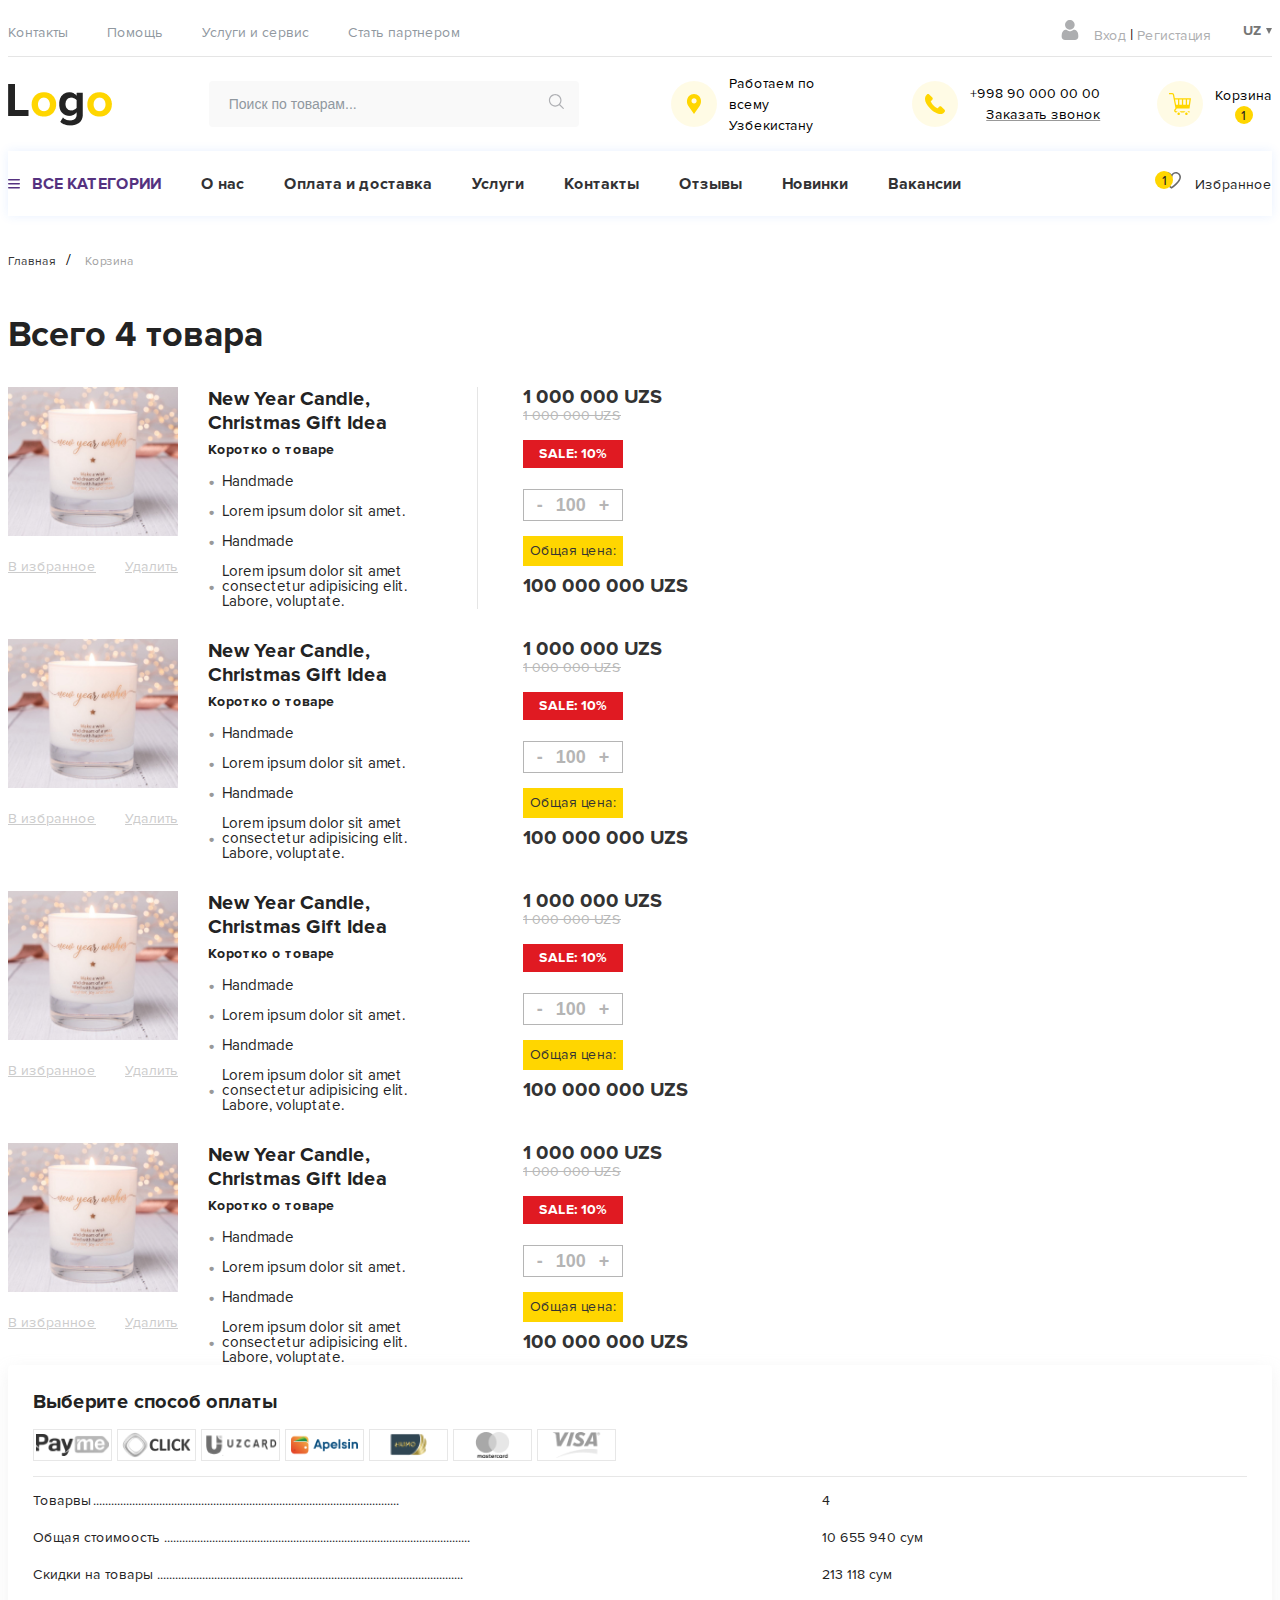
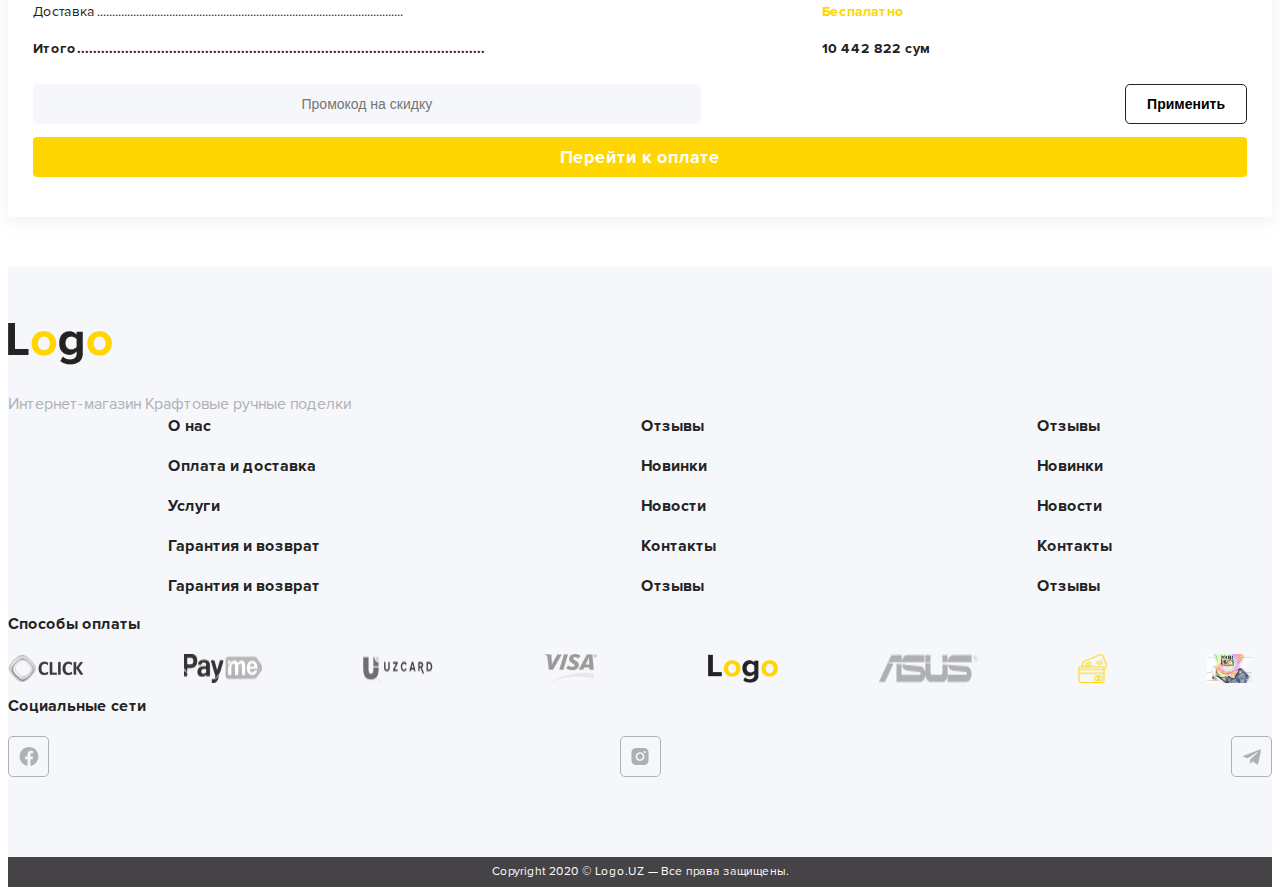
<file: basket.html>
<!DOCTYPE html>
<html lang="en">

<head>
    <meta charset="UTF-8">
    <meta name="viewport" content="width=device-width, initial-scale=1.0">
    <title>Корзина</title>
    <link href="https://cdn.jsdelivr.net/npm/bootstrap@5.0.0-beta1/dist/css/bootstrap.min.css" rel="stylesheet"
        integrity="sha384-giJF6kkoqNQ00vy+HMDP7azOuL0xtbfIcaT9wjKHr8RbDVddVHyTfAAsrekwKmP1" crossorigin="anonymous">
    <link rel="stylesheet" href="./css/jquery.nice-number.min.css">
    <link rel="stylesheet" href="./css/style.css">
    <link rel="stylesheet" href="./css/media.css">
</head>

<body>

    <header class="header">
        <svg style="display: none;">
            <symbol id="header-top-user" viewBox="0 0 20 20" xmlns="http://www.w3.org/2000/svg">
                <g clip-path="url(#clip0)">
                    <path
                        d="M9.85746 9.63406C11.181 9.63406 12.3271 9.15936 13.2635 8.22278C14.1999 7.28635 14.6746 6.14057 14.6746 4.81688C14.6746 3.49364 14.1999 2.34771 13.2634 1.41097C12.3268 0.474699 11.1809 0 9.85746 0C8.53377 0 7.38799 0.474699 6.45156 1.41113C5.51513 2.34756 5.04028 3.49349 5.04028 4.81688C5.04028 6.14057 5.51513 7.2865 6.45172 8.22293C7.3883 9.1592 8.53423 9.63406 9.85746 9.63406Z" />
                    <path
                        d="M18.2862 15.379C18.2592 14.9893 18.2046 14.5642 18.1242 14.1152C18.043 13.663 17.9385 13.2354 17.8134 12.8447C17.6841 12.4408 17.5083 12.0419 17.291 11.6597C17.0655 11.2629 16.8006 10.9175 16.5034 10.6332C16.1926 10.3358 15.812 10.0967 15.372 9.9223C14.9334 9.74881 14.4474 9.66092 13.9276 9.66092C13.7234 9.66092 13.526 9.74469 13.1446 9.99295C12.91 10.146 12.6355 10.323 12.3291 10.5188C12.0671 10.6857 11.7121 10.8421 11.2738 10.9837C10.8461 11.1221 10.4118 11.1923 9.98318 11.1923C9.55456 11.1923 9.12045 11.1221 8.69229 10.9837C8.25437 10.8422 7.89945 10.6858 7.63776 10.5189C7.33427 10.325 7.05961 10.148 6.82142 9.9928C6.44056 9.74454 6.24296 9.66077 6.0388 9.66077C5.51878 9.66077 5.03295 9.74881 4.59456 9.92245C4.15481 10.0966 3.7741 10.3357 3.46297 10.6334C3.16589 10.9178 2.90084 11.2631 2.67562 11.6597C2.45849 12.0419 2.28271 12.4406 2.15332 12.8448C2.02835 13.2356 1.92383 13.663 1.84265 14.1152C1.76224 14.5635 1.70761 14.9888 1.6806 15.3794C1.65405 15.7621 1.64062 16.1593 1.64062 16.5605C1.64062 17.6045 1.9725 18.4496 2.62695 19.073C3.27331 19.688 4.12856 20.0001 5.1686 20.0001H14.7987C15.8387 20.0001 16.6937 19.6882 17.3402 19.073C17.9948 18.4501 18.3267 17.6048 18.3267 16.5603C18.3265 16.1573 18.3129 15.7598 18.2862 15.379Z" />
                </g>
                <defs>
                    <clipPath id="clip0">
                        <rect width="19.9999" height="20" fill="white" />
                    </clipPath>
                </defs>
            </symbol>
            <symbol id="header-content-input" viewBox="0 0 16 15" xmlns="http://www.w3.org/2000/svg">
                <path
                    d="M15.718 14.0044L12.0573 10.3438C12.9672 9.24957 13.5154 7.84447 13.5154 6.31347C13.5154 2.83221 10.6833 0 7.2022 0C3.72102 0 0.888885 2.83221 0.888885 6.31347C0.888885 9.79451 3.72102 12.6265 7.2022 12.6265C8.73312 12.6265 10.1383 12.0784 11.2325 11.1684L14.8933 14.8292C15.0072 14.9431 15.1565 15 15.3057 15C15.4549 15 15.6042 14.9431 15.7181 14.8292C15.9459 14.6014 15.9459 14.2322 15.718 14.0044ZM2.05527 6.31347C2.05527 3.47535 4.36416 1.16638 7.2022 1.16638C10.0402 1.16638 12.349 3.47535 12.349 6.31347C12.349 9.15136 10.0402 11.4601 7.2022 11.4601C4.36416 11.4601 2.05527 9.15136 2.05527 6.31347Z" />
            </symbol>
            <symbol id="header-content-map" viewBox="0 0 16 22" xmlns="http://www.w3.org/2000/svg">
                <path
                    d="M12.9663 3.03124C11.64 1.70491 9.87644 0.974365 8.00083 0.974365C6.12485 0.974365 4.36166 1.70491 3.03534 3.03124C0.580787 5.48542 0.275754 10.103 2.37474 12.9007L8.00083 21.0256L13.6185 12.912C15.7259 10.103 15.4209 5.48542 12.9663 3.03124ZM8.06564 10.4952C6.65253 10.4952 5.50234 9.34503 5.50234 7.93191C5.50234 6.5188 6.65253 5.3686 8.06564 5.3686C9.47876 5.3686 10.6289 6.5188 10.6289 7.93191C10.6289 9.34503 9.47876 10.4952 8.06564 10.4952Z" />
            </symbol>
            <symbol id="header-content-phone" viewBox="0 0 20 20" xmlns="http://www.w3.org/2000/svg">
                <path
                    d="M19.5511 15.806L16.4624 12.7169C15.8472 12.1042 14.8284 12.1228 14.1918 12.7597L12.6357 14.3154C12.5374 14.2612 12.4356 14.2046 12.3286 14.1446C11.346 13.6001 10.0011 12.8539 8.58579 11.4376C7.16634 10.0183 6.41938 8.67128 5.87323 7.68799C5.8156 7.58381 5.76038 7.48338 5.70586 7.388L6.75022 6.34518L7.26367 5.8311C7.90129 5.19331 7.91887 4.1748 7.3051 3.56028L4.21641 0.470905C3.60264 -0.142752 2.58339 -0.124135 1.94577 0.513654L1.07527 1.38915L1.09906 1.41277C0.807169 1.78521 0.563258 2.21477 0.381746 2.678C0.214427 3.11894 0.110254 3.53971 0.0626212 3.96134C-0.34522 7.34243 1.19984 10.4325 5.39294 14.6256C11.1891 20.4214 15.86 19.9835 16.0615 19.9622C16.5004 19.9097 16.921 19.8048 17.3484 19.6388C17.8076 19.4595 18.2369 19.2159 18.6091 18.9246L18.6281 18.9415L19.51 18.078C20.1463 17.4403 20.1646 16.4215 19.5511 15.806Z" />
            </symbol>
            <symbol id="header-content-cart" viewBox="0 0 22 22" xmlns="http://www.w3.org/2000/svg">
                <path
                    d="M11.9002 19.4219H15.1701C15.617 18.6519 16.4502 18.1328 17.4023 18.1328H9.66797C10.6202 18.1328 11.4533 18.6519 11.9002 19.4219Z"
                    fill="#FFD600" />
                <path d="M19.6346 19.4219H20.625V18.1328H17.4023C18.3545 18.1328 19.1877 18.6519 19.6346 19.4219Z"
                    fill="#FFD600" />
                <path
                    d="M6.70828 16.9688C7.18266 16.6195 7.51566 16.1154 7.65746 15.5547H20.5408L22 5.15625H5.80912L5.155 1.86394C5.11827 0.829856 4.26555 0 3.22266 0H0V1.28906H3.22266C3.57805 1.28906 3.86719 1.5782 3.86719 1.93359V1.99702L6.44445 14.9693C6.43552 15.3476 6.25028 15.7052 5.9443 15.9307C4.44963 17.0308 5.22345 19.4219 7.08984 19.4219H7.43574C7.88262 18.6519 8.71578 18.1328 9.66797 18.1328H7.08984C6.4692 18.1328 6.208 17.3366 6.70828 16.9688ZM14.1797 11.6875V6.44531H16.7578V11.6875H14.1797ZM12.8906 11.6875H10.3125V6.44531H12.8906V11.6875ZM19.782 11.6875H18.0469V6.44531H20.5176L19.782 11.6875ZM9.02344 6.44531V11.6875H7.10673L6.06525 6.44531H9.02344Z"
                    fill="#FFD600" />
                <path
                    d="M9.66797 22C10.3799 22 10.957 21.4229 10.957 20.7109C10.957 19.999 10.3799 19.4219 9.66797 19.4219C8.95604 19.4219 8.37891 19.999 8.37891 20.7109C8.37891 21.4229 8.95604 22 9.66797 22Z"
                    fill="#FFD600" />
                <path
                    d="M17.4023 22C18.1143 22 18.6914 21.4229 18.6914 20.7109C18.6914 19.999 18.1143 19.4219 17.4023 19.4219C16.6904 19.4219 16.1133 19.999 16.1133 20.7109C16.1133 21.4229 16.6904 22 17.4023 22Z"
                    fill="#FFD600" />
            </symbol>
            <symbol id="header-bottom-menu" viewBox="0 0 12 10" xmlns="http://www.w3.org/2000/svg">
                <rect width="12" height="1.5" rx="0.75" />
                <rect y="4" width="12" height="1.5" rx="0.75" />
                <rect y="8" width="12" height="1.5" rx="0.75" />
            </symbol>
            <symbol id="header__bottom-favorite" viewBox="0 0 19 17" xmlns="http://www.w3.org/2000/svg">
                <path
                    d="M5.57182 12.5685C5.87816 12.2565 5.8741 11.7556 5.56273 11.4486C2.99639 8.92635 1.58333 6.688 1.58333 5.14583C1.58333 3.18174 3.18136 1.58333 5.14583 1.58333C7.11031 1.58333 8.70833 3.18174 8.70833 5.14583C8.70833 5.58284 9.063 5.9375 9.5 5.9375C9.937 5.9375 10.2917 5.58284 10.2917 5.14583C10.2917 3.18174 11.8897 1.58333 13.8542 1.58333C15.8186 1.58333 17.4167 3.18174 17.4167 5.14583C17.4167 8.23616 12.0824 12.9005 9.50271 14.8472C9.13354 14.5658 8.56859 14.1238 7.90758 13.5687C7.57263 13.2877 7.07359 13.331 6.79256 13.6657C6.51115 14.0007 6.55464 14.4997 6.88939 14.7807C8.10898 15.8053 9.00038 16.4489 9.03768 16.4758C9.17587 16.5755 9.33765 16.625 9.5 16.625C9.66197 16.625 9.82413 16.5755 9.96232 16.4762C10.8874 15.8103 19 9.83766 19 5.14583C19 2.30851 16.6915 0 13.8542 0C12.0231 0 10.4125 0.961558 9.5 2.40592C8.58753 0.961558 6.97695 0 5.14583 0C2.30851 0 0 2.30851 0 5.14583C0 7.17293 1.4979 9.67337 4.45235 12.578C4.76392 12.8843 5.26586 12.88 5.57182 12.5685Z" />
            </symbol>
            <symbol id="product-like" viewBox="0 0 19 17" xmlns="http://www.w3.org/2000/svg">
                <path
                    d="M5.57182 12.756C5.87816 12.444 5.8741 11.9431 5.56273 11.6361C2.99639 9.11385 1.58333 6.8755 1.58333 5.33333C1.58333 3.36924 3.18136 1.77083 5.14583 1.77083C7.11031 1.77083 8.70833 3.36924 8.70833 5.33333C8.70833 5.77034 9.063 6.125 9.5 6.125C9.937 6.125 10.2917 5.77034 10.2917 5.33333C10.2917 3.36924 11.8897 1.77083 13.8542 1.77083C15.8186 1.77083 17.4167 3.36924 17.4167 5.33333C17.4167 8.42366 12.0824 13.088 9.50271 15.0347C9.13354 14.7533 8.56859 14.3113 7.90758 13.7562C7.57263 13.4752 7.07359 13.5185 6.79256 13.8532C6.51115 14.1882 6.55464 14.6872 6.88939 14.9682C8.10898 15.9928 9.00038 16.6364 9.03768 16.6633C9.17587 16.763 9.33765 16.8125 9.5 16.8125C9.66197 16.8125 9.82413 16.763 9.96232 16.6637C10.8874 15.9978 19 10.0252 19 5.33333C19 2.49601 16.6915 0.1875 13.8542 0.1875C12.0231 0.1875 10.4125 1.14906 9.5 2.59342C8.58753 1.14906 6.97695 0.1875 5.14583 0.1875C2.30851 0.1875 0 2.49601 0 5.33333C0 7.36043 1.4979 9.86087 4.45235 12.7655C4.76392 13.0718 5.26586 13.0675 5.57182 12.756Z" />
            </symbol>
            <symbol id="product-btn" viewBox="0 0 18 18" xmlns="http://www.w3.org/2000/svg">
                <path
                    d="M9.73652 15.8906H12.4119C12.7775 15.2606 13.4592 14.8359 14.2383 14.8359H7.91016C8.68922 14.8359 9.3709 15.2606 9.73652 15.8906Z"/>
                <path d="M16.0646 15.8906H16.875V14.8359H14.2383C15.0173 14.8359 15.699 15.2606 16.0646 15.8906Z" />
                <path
                    d="M5.48859 13.8836C5.87672 13.5977 6.14918 13.1854 6.2652 12.7266H16.8061L18 4.21875H4.75291L4.21773 1.52504C4.18767 0.678973 3.49 0 2.63672 0H0V1.05469H2.63672C2.9275 1.05469 3.16406 1.29125 3.16406 1.58203V1.63392L5.27273 12.2476C5.26542 12.5571 5.11386 12.8497 4.86352 13.0342C3.64061 13.9343 4.27373 15.8906 5.80078 15.8906H6.08379C6.44941 15.2606 7.13109 14.8359 7.91016 14.8359H5.80078C5.29298 14.8359 5.07927 14.1845 5.48859 13.8836ZM11.6016 9.5625V5.27344H13.7109V9.5625H11.6016ZM10.5469 9.5625H8.4375V5.27344H10.5469V9.5625ZM16.1852 9.5625H14.7656V5.27344H16.7871L16.1852 9.5625ZM7.38281 5.27344V9.5625H5.8146L4.96248 5.27344H7.38281Z"/>
                <path
                    d="M7.91016 18C8.49264 18 8.96484 17.5278 8.96484 16.9453C8.96484 16.3628 8.49264 15.8906 7.91016 15.8906C7.32767 15.8906 6.85547 16.3628 6.85547 16.9453C6.85547 17.5278 7.32767 18 7.91016 18Z"/>
                <path
                    d="M14.2383 18C14.8208 18 15.293 17.5278 15.293 16.9453C15.293 16.3628 14.8208 15.8906 14.2383 15.8906C13.6558 15.8906 13.1836 16.3628 13.1836 16.9453C13.1836 17.5278 13.6558 18 14.2383 18Z"/>
            </symbol>
            <symbol id="o'clock" viewBox="0 0 27 27" xmlns="http://www.w3.org/2000/svg">
                <path
                    d="M26.948 14.7468C26.7055 12.3084 25.6162 10.0096 23.8804 8.27386C22.3971 6.79058 20.5815 5.83739 18.6712 5.41356V4.07366C19.4514 3.87954 20.0314 3.17326 20.0314 2.33377C20.0314 1.34509 19.2271 0.540771 18.2384 0.540771H14.4415C13.4528 0.540771 12.6485 1.34509 12.6485 2.33377C12.6485 3.17321 13.2285 3.87949 14.0087 4.07366V5.4173C12.1042 5.84293 10.2946 6.7948 8.81548 8.27391C8.49179 8.5976 8.19331 8.93716 7.92009 9.29007C7.90685 9.28907 7.89362 9.28806 7.88012 9.28806H4.12215C3.83095 9.28806 3.5948 9.52416 3.5948 9.81542C3.5948 10.1067 3.83095 10.3428 4.12215 10.3428H7.20252C6.81587 10.9901 6.5041 11.6699 6.26679 12.3697H0.527352C0.236148 12.3697 0 12.6058 0 12.897C0 13.1883 0.236148 13.4244 0.527352 13.4244H5.96878C5.8168 14.0916 5.72957 14.7705 5.70706 15.4514H3.37505C3.08385 15.4514 2.8477 15.6875 2.8477 15.9787C2.8477 16.27 3.08385 16.5061 3.37505 16.5061H5.72388C5.76839 17.1887 5.87813 17.8677 6.05316 18.5331H2.63676C2.34556 18.5331 2.10941 18.7692 2.10941 19.0604C2.10941 19.3517 2.34556 19.5878 2.63676 19.5878H6.38971C6.90705 20.9563 7.71553 22.239 8.81548 23.3389C10.5529 25.0763 12.854 26.166 15.2949 26.4071C15.6433 26.4415 15.9919 26.4585 16.3401 26.4585C18.3979 26.4585 20.4296 25.863 22.1535 24.7404C22.3976 24.5814 22.4666 24.2547 22.3077 24.0107C22.1487 23.7666 21.822 23.6976 21.578 23.8565C17.8044 26.3138 12.7506 25.7825 9.56126 22.5932C5.81907 18.851 5.81907 12.762 9.56126 9.01975C13.3034 5.27761 19.3924 5.27761 23.1346 9.01975C26.3198 12.205 26.854 17.2544 24.4048 21.0261C24.2462 21.2704 24.3156 21.597 24.5598 21.7556C24.8042 21.9142 25.1307 21.8448 25.2893 21.6005C26.5979 19.5852 27.1869 17.1513 26.948 14.7468ZM13.7032 2.33382C13.7032 1.92671 14.0344 1.59553 14.4415 1.59553H18.2384C18.6455 1.59553 18.9767 1.92671 18.9767 2.33382C18.9767 2.74094 18.6455 3.07211 18.2384 3.07211H18.1438H14.536H14.4415C14.0344 3.07211 13.7032 2.74088 13.7032 2.33382ZM15.0634 5.236V4.12682H17.6165V5.2341C16.7687 5.13327 15.911 5.1339 15.0634 5.236Z" />
                <path
                    d="M23.5078 22.4386C23.3685 22.4386 23.233 22.495 23.135 22.5931C23.0364 22.6912 22.9804 22.8273 22.9804 22.9659C22.9804 23.1046 23.0364 23.2407 23.135 23.3388C23.233 23.4374 23.3686 23.4933 23.5078 23.4933C23.6465 23.4933 23.782 23.4374 23.8806 23.3388C23.9787 23.2407 24.0351 23.1046 24.0351 22.9659C24.0351 22.8273 23.9787 22.6912 23.8806 22.5931C23.782 22.495 23.6464 22.4386 23.5078 22.4386Z"
                    fill="#FFD600" />
                <path
                    d="M16.348 7.62573C11.8371 7.62573 8.16725 11.2956 8.16725 15.8065C8.16725 20.3174 11.8371 23.9872 16.348 23.9872C20.8589 23.9872 24.5288 20.3174 24.5288 15.8065C24.5288 11.2956 20.8589 7.62573 16.348 7.62573ZM16.348 22.9325C12.4187 22.9325 9.22196 19.7358 9.22196 15.8065C9.22196 11.8772 12.4187 8.68044 16.348 8.68044C20.2774 8.68044 23.4741 11.8772 23.4741 15.8065C23.4741 19.7358 20.2774 22.9325 16.348 22.9325Z" />
                <path
                    d="M19.6838 11.7245L17.0718 14.3364C16.8534 14.2284 16.6077 14.1674 16.348 14.1674C16.0882 14.1674 15.8426 14.2284 15.6241 14.3364L14.4551 13.1675C14.2492 12.9615 13.9154 12.9615 13.7093 13.1675C13.5034 13.3734 13.5034 13.7073 13.7093 13.9132L14.8783 15.0822C14.7702 15.3007 14.7093 15.5464 14.7093 15.8061C14.7093 16.7096 15.4444 17.4448 16.348 17.4448C17.2516 17.4448 17.9867 16.7096 17.9867 15.8061C17.9867 15.5464 17.9256 15.3007 17.8176 15.0822L20.3529 12.5469L20.4295 12.4703C20.6355 12.2644 20.6355 11.9304 20.4295 11.7245C20.2236 11.5186 19.8898 11.5186 19.6838 11.7245ZM16.348 16.3901C16.026 16.3901 15.764 16.1281 15.764 15.8061C15.764 15.4841 16.026 15.2221 16.348 15.2221C16.67 15.2221 16.932 15.4841 16.932 15.8061C16.932 16.1281 16.67 16.3901 16.348 16.3901Z" />
                <path
                    d="M21.9863 15.2854H21.4977C21.2065 15.2854 20.9704 15.5215 20.9704 15.8127C20.9704 16.104 21.2065 16.3401 21.4977 16.3401H21.9863C22.2775 16.3401 22.5136 16.104 22.5136 15.8127C22.5136 15.5215 22.2775 15.2854 21.9863 15.2854Z"
                    fill="#FFD600" />
                <path
                    d="M11.1981 15.2728H10.7096C10.4184 15.2728 10.1822 15.5089 10.1822 15.8002C10.1822 16.0914 10.4184 16.3275 10.7096 16.3275H11.1981C11.4893 16.3275 11.7254 16.0914 11.7254 15.8002C11.7254 15.5089 11.4893 15.2728 11.1981 15.2728Z"
                    fill="#FFD600" />
                <path
                    d="M16.3544 11.1835C16.6456 11.1835 16.8817 10.9474 16.8817 10.6561V10.1676C16.8817 9.87635 16.6456 9.64026 16.3544 9.64026C16.0632 9.64026 15.8271 9.87635 15.8271 10.1676V10.6561C15.8271 10.9474 16.0632 11.1835 16.3544 11.1835Z"
                    fill="#FFD600" />
                <path
                    d="M16.3416 20.4286C16.0504 20.4286 15.8142 20.6647 15.8142 20.9559V21.4445C15.8142 21.7357 16.0504 21.9718 16.3416 21.9718C16.6328 21.9718 16.8689 21.7357 16.8689 21.4445V20.9559C16.8689 20.6647 16.6328 20.4286 16.3416 20.4286Z"
                    fill="#FFD600" />
                <path
                    d="M0.527344 18.5327C0.388652 18.5327 0.252598 18.5891 0.154512 18.6872C0.0564258 18.7853 0 18.9214 0 19.0601C0 19.1993 0.0563731 19.3348 0.154512 19.4329C0.25265 19.531 0.388652 19.5874 0.527344 19.5874C0.666035 19.5874 0.80209 19.531 0.900123 19.4329C0.998209 19.3348 1.05469 19.1988 1.05469 19.0601C1.05469 18.9214 0.998262 18.7853 0.900123 18.6872C0.80209 18.5891 0.666035 18.5327 0.527344 18.5327Z" />
            </symbol>
            <symbol id="footer-social-facebook" viewBox="0 0 20 19" xmlns="http://www.w3.org/2000/svg">
                <path
                    d="M19.3958 9.49984C19.3958 4.31066 15.1891 0.104004 9.99996 0.104004C4.81078 0.104004 0.604126 4.31066 0.604126 9.49984C0.604126 14.1895 4.04003 18.0767 8.53186 18.7815V12.2158H6.1462V9.49984H8.53186V7.42982C8.53186 5.07499 9.93463 3.77425 12.0808 3.77425C13.1088 3.77425 14.184 3.95776 14.184 3.95776V6.27002H12.9993C11.8321 6.27002 11.4681 6.99434 11.4681 7.73738V9.49984H14.0739L13.6574 12.2158H11.4681V18.7815C15.9599 18.0767 19.3958 14.1895 19.3958 9.49984Z" />
            </symbol>
            <symbol id="footer-social-instagram" viewBox="0 0 18 19" xmlns="http://www.w3.org/2000/svg">
                <path fill-rule="evenodd" clip-rule="evenodd"
                    d="M9.00004 0.958496H5.41006C4.68984 0.958496 4.05514 1.12953 3.57702 1.25836C3.47989 1.28454 3.38921 1.30897 3.3056 1.32987C2.68664 1.57746 2.19147 1.82504 1.82009 2.32021C1.32492 2.81538 1.07734 3.31055 0.829758 3.80571L0.829755 3.80572C0.58217 4.30089 0.458374 5.04364 0.458374 5.91019V9.50016V13.0901C0.458374 13.8104 0.629405 14.4451 0.758241 14.9232C0.784416 15.0203 0.80885 15.111 0.829755 15.1946C1.07734 15.8136 1.32492 16.3087 1.82009 16.6801C2.31526 17.0515 2.81043 17.4229 3.3056 17.6705C3.80077 17.918 4.54352 18.0418 5.41006 18.0418H9.00004H12.59C13.3102 18.0418 13.9449 17.8708 14.4231 17.742C14.5202 17.7158 14.6109 17.6914 14.6945 17.6705C15.3134 17.4229 15.8086 17.1753 16.18 16.6801C16.5514 16.1849 16.9227 15.6898 17.1703 15.1946C17.4179 14.6994 17.5417 13.9567 17.5417 13.0901V9.50016V5.91019C17.5417 5.18998 17.3707 4.55528 17.2418 4.07716C17.2157 3.98002 17.1912 3.88934 17.1703 3.80572C16.9227 3.18676 16.6752 2.69159 16.18 2.32021C15.6848 1.82505 15.1897 1.57746 14.6945 1.32988L14.6945 1.32987C14.1993 1.08229 13.4566 0.958496 12.59 0.958496H9.00004ZM14.6938 5.04356C14.6938 5.66252 14.1986 6.0339 13.7035 6.0339C13.2083 6.0339 12.7131 5.53873 12.7131 5.04356C12.7131 4.4246 13.2083 4.05322 13.7035 4.05322C14.1986 4.05322 14.6938 4.4246 14.6938 5.04356ZM8.99961 12.4707C7.39031 12.4707 6.15238 11.2328 6.15238 9.62352C6.15238 8.01422 7.39031 6.77629 8.99961 6.77629C10.6089 6.77629 11.8468 8.01422 11.8468 9.62352C11.8468 11.2328 10.6089 12.4707 8.99961 12.4707ZM8.99961 5.16699C6.52377 5.16699 4.54309 7.14767 4.54309 9.62352C4.54309 12.0994 6.52377 14.08 8.99961 14.08C11.4755 14.08 13.4561 12.0994 13.4561 9.62352C13.4561 7.14767 11.4755 5.16699 8.99961 5.16699Z" />
            </symbol>
            <symbol id="footer-social-telegram" viewBox="0 0 18 16" xmlns="http://www.w3.org/2000/svg">
                <path
                    d="M7.06276 10.3856L6.76501 14.5736C7.19101 14.5736 7.37551 14.3906 7.59676 14.1708L9.59401 12.2621L13.7325 15.2928C14.4915 15.7158 15.0263 15.4931 15.231 14.5946L17.9475 1.86557L17.9483 1.86482C18.189 0.742816 17.5425 0.304066 16.803 0.579316L0.835511 6.69257C-0.254239 7.11557 -0.237739 7.72307 0.650261 7.99832L4.73251 9.26807L14.2148 3.33482C14.661 3.03932 15.0668 3.20282 14.733 3.49832L7.06276 10.3856Z" />
            </symbol>
            <symbol id="product-info__reviews-icon" viewBox="0 0 12 12" xmlns="http://www.w3.org/2000/svg">
                <path fill-rule="evenodd" clip-rule="evenodd"
                    d="M5.808 0.658285C5.864 0.466285 6.136 0.466286 6.192 0.658286L7.31284 4.50116C7.33773 4.58649 7.41595 4.64516 7.50484 4.64516H11.3967C11.5893 4.64516 11.6706 4.89053 11.5162 5.00555L8.44343 7.29462C8.37188 7.34792 8.34429 7.44216 8.37579 7.52563L9.84477 11.4178C9.91341 11.5996 9.70846 11.7626 9.54671 11.6548L6.11094 9.36428C6.04376 9.3195 5.95624 9.3195 5.88906 9.36428L2.45329 11.6548C2.29154 11.7626 2.08659 11.5996 2.15523 11.4178L3.62421 7.52563C3.65571 7.44216 3.62812 7.34792 3.55657 7.29462L0.483777 5.00555C0.329378 4.89053 0.410726 4.64516 0.603257 4.64516H4.49516C4.58405 4.64516 4.66227 4.58649 4.68716 4.50116L5.808 0.658285Z" />
            </symbol>
            <symbol id="like" viewBox="0 0 13 12" xmlns="http://www.w3.org/2000/svg">
                <path
                    d="M1.30434 5.21729C0.585393 5.21729 0 5.80268 0 6.52163V10.6956C0 11.4145 0.585393 11.9999 1.30434 11.9999H2.86956C3.16331 11.9999 3.43356 11.9008 3.65218 11.7359V5.21729H1.30434Z" />
                <path
                    d="M12.5217 7.17392C12.5217 6.86037 12.3975 6.56818 12.182 6.35269C12.4257 6.08609 12.5498 5.72869 12.5159 5.3567C12.4549 4.69356 11.8575 4.17391 11.1552 4.17391H7.93244C8.09209 3.6892 8.34774 2.80069 8.34774 2.08695C8.34774 0.955299 7.38618 0 6.78251 0C6.24043 0 5.85329 0.305218 5.83661 0.31774C5.77505 0.367313 5.73905 0.442444 5.73905 0.521732V2.29095L4.23644 5.54609L4.17383 5.57791V11.1699C4.59852 11.3703 5.1359 11.4783 5.47817 11.4783H10.2672C10.8354 11.4783 11.3326 11.0953 11.4495 10.5668C11.5095 10.295 11.4745 10.0211 11.3551 9.78315C11.7406 9.58906 11.9999 9.19201 11.9999 8.73914C11.9999 8.55445 11.9577 8.37758 11.8773 8.21741C12.2629 8.02332 12.5217 7.62627 12.5217 7.17392Z" />
            </symbol>
            <symbol id="dislike" viewBox="0 0 13 12" xmlns="http://www.w3.org/2000/svg">
                <path
                    d="M1.30434 6.78271C0.585393 6.78271 0 6.19732 0 5.47837V1.30444C0 0.585489 0.585393 9.63211e-05 1.30434 9.63211e-05H2.86956C3.16331 9.63211e-05 3.43356 0.0992188 3.65218 0.264105V6.78271H1.30434Z" />
                <path
                    d="M12.5217 4.82608C12.5217 5.13963 12.3975 5.43182 12.182 5.64731C12.4257 5.91391 12.5498 6.27131 12.5159 6.6433C12.4549 7.30644 11.8575 7.82609 11.1552 7.82609H7.93244C8.09209 8.3108 8.34774 9.19931 8.34774 9.91305C8.34774 11.0447 7.38618 12 6.78251 12C6.24043 12 5.85329 11.6948 5.83661 11.6823C5.77505 11.6327 5.73905 11.5576 5.73905 11.4783V9.70905L4.23644 6.45391L4.17383 6.42209V0.830067C4.59852 0.629719 5.1359 0.521718 5.47817 0.521718H10.2672C10.8354 0.521718 11.3326 0.904684 11.4495 1.43319C11.5095 1.70503 11.4745 1.97894 11.3551 2.21685C11.7406 2.41094 11.9999 2.80799 11.9999 3.26086C11.9999 3.44555 11.9577 3.62242 11.8773 3.78259C12.2629 3.97668 12.5217 4.37373 12.5217 4.82608Z" />
            </symbol>
            <symbol id="delivery" viewBox="0 0 19 11" xmlns="http://www.w3.org/2000/svg">
                <path
                    d="M18.4179 5.33588L16.6835 2.52338C16.5795 2.3535 16.391 2.25 16.1875 2.25H12.7188V0.5625C12.7188 0.252 12.4598 0 12.1406 0H4.04688C3.72775 0 3.46875 0.252 3.46875 0.5625V1.125H0.578125C0.259 1.125 0 1.377 0 1.6875C0 1.998 0.259 2.25 0.578125 2.25H3.46875V3.375H1.73438C1.41525 3.375 1.15625 3.627 1.15625 3.9375C1.15625 4.248 1.41525 4.5 1.73438 4.5H3.46875V5.625H2.89062C2.5715 5.625 2.3125 5.877 2.3125 6.1875C2.3125 6.498 2.5715 6.75 2.89062 6.75H3.46875V8.4375C3.46875 8.748 3.72775 9 4.04688 9H5.88763C6.12697 9.65362 6.76291 10.125 7.51562 10.125C8.26834 10.125 8.90428 9.65362 9.14363 9H12.1406H12.7188H13.9814C14.2207 9.65362 14.8567 10.125 15.6094 10.125C16.3621 10.125 16.998 9.65362 17.2374 9H17.9219C18.241 9 18.5 8.748 18.5 8.4375V5.625C18.5 5.52262 18.4722 5.4225 18.4179 5.33588ZM7.51562 9C7.1965 9 6.9375 8.74687 6.9375 8.4375C6.9375 8.12813 7.1965 7.875 7.51562 7.875C7.83475 7.875 8.09375 8.12813 8.09375 8.4375C8.09375 8.74687 7.83475 9 7.51562 9ZM15.6094 9C15.2914 9 15.0312 8.74687 15.0312 8.4375C15.0312 8.12813 15.2914 7.875 15.6094 7.875C15.9273 7.875 16.1875 8.12813 16.1875 8.4375C16.1875 8.74687 15.9273 9 15.6094 9ZM13.875 5.625V3.375H15.8603L17.2478 5.625H13.875Z" />
            </symbol>
            <symbol id="payment-card" viewBox="0 0 14 9" xmlns="http://www.w3.org/2000/svg">
                <path d="M13.4446 2.16669H0.0834961V3.25003H13.4446V2.16669Z" />
                <path
                    d="M0.0834961 3.79169V7.31252C0.0834961 8.05893 0.708127 8.66668 1.47527 8.66668H12.0528C12.8199 8.66668 13.4446 8.05893 13.4446 7.31252V3.79169H0.0834961ZM2.032 5.41668H4.25884C4.41249 5.41668 4.5372 5.53803 4.5372 5.68753C4.5372 5.83702 4.41249 5.95834 4.25884 5.95834H2.032C1.87834 5.95834 1.75363 5.837 1.75363 5.6875C1.75363 5.538 1.87834 5.41668 2.032 5.41668ZM5.92897 7.04168H2.032C1.87834 7.04168 1.75363 6.92034 1.75363 6.77084C1.75363 6.62134 1.87834 6.5 2.032 6.5H5.92897C6.08262 6.5 6.20734 6.62134 6.20734 6.77084C6.20734 6.92034 6.08317 7.04168 5.92897 7.04168Z" />
                <path
                    d="M12.0528 0H1.47527C0.708127 0 0.0834961 0.607749 0.0834961 1.35418V1.62502H13.4446V1.35418C13.4446 0.607749 12.82 0 12.0528 0Z" />
            </symbol>
            <symbol id="emptyStar" viewBox="0 0 13 12" xmlns="http://www.w3.org/2000/svg">
                <path fill-rule="evenodd" clip-rule="evenodd"
                    d="M6.36401 0.639085C6.42099 0.44899 6.69018 0.44899 6.74716 0.639085L7.90532 4.50259C7.93068 4.58721 8.00856 4.64516 8.09689 4.64516H12.1055C12.2994 4.64516 12.3799 4.89333 12.2229 5.0071L9.06754 7.29415C8.99396 7.34747 8.96559 7.4437 8.99845 7.52841L10.5093 11.4232C10.5794 11.6041 10.3768 11.7689 10.214 11.6633L6.66442 9.36092C6.59822 9.31798 6.51295 9.31798 6.44674 9.36092L2.89721 11.6633C2.73441 11.7689 2.53173 11.6041 2.60191 11.4232L4.11272 7.52841C4.14558 7.4437 4.1172 7.34747 4.04363 7.29415L0.888267 5.0071C0.731302 4.89333 0.811781 4.64516 1.00564 4.64516H5.01427C5.10261 4.64516 5.18048 4.58721 5.20585 4.50259L6.36401 0.639085Z" />
            </symbol>
            <symbol id="arrow" viewBox="0 0 11 11" xmlns="http://www.w3.org/2000/svg">
                <path fill-rule="evenodd" clip-rule="evenodd"
                    d="M10.4753 6.04904L6.26335 10.2611C5.89723 10.6272 5.30364 10.6272 4.93753 10.2611L0.524519 6.04904C0.158402 5.68292 0.158402 5.08933 0.524519 4.72321C0.890635 4.3571 1.48423 4.3571 1.85034 4.72321L4.66294 7.33489L4.66294 1.34821C4.66294 0.830447 5.08267 0.410714 5.60044 0.410714C6.1182 0.410714 6.53794 0.830447 6.53794 1.34821L6.53794 7.33489L9.14952 4.72321C9.51563 4.3571 10.1092 4.3571 10.4753 4.72321C10.8415 5.08933 10.8415 5.68292 10.4753 6.04904Z" />
            </symbol>



        </svg>

        <div class="header__top">
            <div class="container-xl">
                <div class="header__top-inner">
                    <div class="header___top-nav">
                        <a class="header__top-link" href="./contacts.html">Контакты</a>
                        <a class="header__top-link" href="./contacts.html">Помощь</a>
                        <a class="header__top-link" href="./paydeliver.html">Услуги и сервис</a>
                        <a class="header__top-link" href="./contacts.html">Стать партнером</a>
                    </div>
                    <div class="header__top-signIn">
                        <div class="header__top-signInLink">
                            <svg width="20" height="20">
                                <use xlink:href="#header-top-user" fill='#ADAEB0'></use>
                            </svg>
                            <a href="#!">Вход</a>
                            |
                            <a href="#!">Регистация</a>
                        </div>
                        <div class="header__language">
                            <form class="header__language-form">
                                <output class="header__language-output" name="x" for="a b" onclick="openLang()">UZ</output>
                                <div class="header__language-input-wrapper">
                                    <input class="header__language-input" type="text" id="a" value="RU" readonly onclick="x.value='RU'">
                                    <input class="header__language-input" type="text" id="b" value="UZ" readonly onclick="x.value='UZ'">
                                </div>
                            </form>
                        </div>
                    </div>
                </div>
            </div>
        </div>

        <div class="header__content">
            <div class="container-xl">
                <div class="header__content-inner">
                    <div class="header__content-logoWrapper">
                        <a class="header__content-logoLink" href="./index.html">
                            <img class="header__content-logo" src="./img/logo.png" alt="Logo">
                        </a>
                    </div>
                    <div class="header__mob-language">
                        <form class="header__mob-language-form">
                            <output class="header__mob-language-output" name="x" for="a b" onclick="openLangMob()">UZ</output>
                            <div class="header__mob-language-input-wrapper">
                                <input class="header__mob-language-input" type="text" id="b" value="UZ" readonly onclick="x.value='UZ'">
                                <input class="header__mob-language-input" type="text" id="a" value="RU" readonly onclick="x.value='RU'">
                            </div>
                        </form>
                    </div>
                    
                    <div class="header__top-signInLink-mob">
                        <div class="header__top-signInLink-mob-inner">
                            <a href="#!">Вход</a>
                            <a href="#!">Регистация</a>
                        </div>
                        <svg class="header__user-mob-icon" width="20" height="20">
                            <use xlink:href="#header-top-user" fill="#ADAEB0"></use>
                        </svg>
                    </div>
                    <a href="./favorite.html" class="header__bottom-favorites-mob">
                        <span>1</span>
                        <svg width="19" height="17" fill="#6B6B6B">
                            <use xlink:href="#header__bottom-favorite"></use>
                        </svg>
                    </a>

                    <div class="header__content-inputWrapper">
                        <input class="header__content-input" type="text" placeholder="Поиск по товарам...">
                        <span>
                            <svg width="16" height="15">
                                <use xlink:href='#header-content-input' fill="#AFB0B4"></use>
                            </svg>
                        </span>
                    </div>
                    <a href="./contacts.html" class="header__content-radius">
                        <div class="header__content-icon-wrapper">
                            <svg width="16" height="22">
                                <use xlink:href='#header-content-map' fill="#FFD600"></use>
                            </svg>
                        </div>
                        <p>Работаем по всему Узбекистану</p>
                    </a>
                    <a class="header__content-phone" href="tel:+998 90 000 00 00">
                        <div class="header__content-icon-wrapper">
                            <svg width="20" height="20">
                                <use xlink:href='#header-content-phone' fill="#FFD600"></use>
                            </svg>
                        </div>
                        <div>
                            <span>+998 90 000 00 00</span>
                            <p>Заказать звонок</p>
                        </div>
                    </a>
                    <a class="header__content-cart" href="./basket.html">
                        <div class="header__content-icon-wrapper">
                            <svg width="22" height="22">
                                <use xlink:href='#header-content-cart' fill="#FFD600"></use>
                            </svg>
                        </div>
                        <div>
                            <p>Корзина</p>
                            <span>1</span>
                        </div>
                    </a>
                </div>
            </div>
        </div>

        <div class="header__bottom">
            <div class="container-xl">
                <div class="header__bottom-inner">
                    <div class="menu">
                        <span class="mune__icon"></span>
                    </div>
                    <div class="header__bottom-nav">
                        <ul class="header__bottom-list">
                            <span class="menu-close">&times;</span>
                            <li>
                                <a class="header__bottom-menuLink" href="./catalog.html">
                                    <svg width="12" height="10" fill="#553280">
                                        <use xlink:href='#header-bottom-menu'></use>
                                    </svg>
                                    Все категории
                                </a>
                            </li>
                            <li class="header__bottom-item">
                                <a class="header__bottom-link" href="./aboutus.html">О нас</a>
                            </li>
                            <li class="header__bottom-item">
                                <a class="header__bottom-link" href="./paydeliver.html">Оплата и
                                    доставка</a>
                            </li>
                            <li class="header__bottom-item">
                                <a class="header__bottom-link" href="./productcard.html">Услуги</a>
                            </li>
                            <li class="header__bottom-item">
                                <a class="header__bottom-link" href="./contacts.html">Контакты</a>
                            </li>
                            <li class="header__bottom-item">
                                <a class="header__bottom-link" href="./productcard.html#reviews">Отзывы</a>
                            <li class="header__bottom-item">
                                <a class="header__bottom-link" href="./productcard.html#newProducts">Новинки</a>
                            </li>
                            <li class="header__bottom-item">
                                <a class="header__bottom-link" href="#!">Вакансии</a>
                            </li>
                        </ul>
                    </div>
                    <a href="./favorite.html" class="header__bottom-favorites">
                        <span>1</span>
                        <svg width="19" height="17" fill="#6B6B6B">
                            <use xlink:href='#header__bottom-favorite'></use>
                        </svg>
                        
                        Избранное
                    </a>
                    <div class="header__content-inputWrapper-mob">
                        <input class="header__content-input" type="text" placeholder="Поиск по товарам...">
                        <span>
                            <svg width="16" height="15">
                                <use xlink:href="#header-content-input" fill="#AFB0B4"></use>
                            </svg>
                        </span>
                    </div>
                </div>
            </div>
        </div>
    </header>
    <div class="container-xl">
        <nav class="basket__breadcrumb breadcrumb">
            <ul class="breadcrumb__list">
                <li class="breadcrumb__item">
                    <a href="./index.html" class="breadcrumb__link">Главная</a>
                </li>
                <li class="breadcrumb__item">
                    <a href="#!" class="breadcrumb__link">Корзина</a>
                </li>
            </ul>
        </nav>
    </div>
    <section class="basket">
        <div class="container-xl">
            <div class="basket__inner">
                <div class="row">
                    <div class="col-lg-8 basket__inner-content">
                        <h1 class="basket__title title">Всего 4 товара</h1>

                        <div class="basket__product-wrapper basket-product">

                            <div class="basket-product__img-wrapper">
                                <img class="basket-product__img" src="./img/product-info-img1.jpg" alt="">
                                <p class="basket-product__btns">
                                    <span class="basket-product__favorite">В избранное</span>
                                    <span class="basket-product__delete">Удалить</span>
                                </p>
                            </div>

                            <div class="basket-product__info active">
                                <h2 class="basket-product__title">New Year Candle, Christmas Gift Idea</h2>
                                <p class="basket-product__about">Коротко о товаре</p>
                                <ul class="basket-product__list">
                                    <li class="basket-product__item">Handmade</li>
                                    <li class="basket-product__item">Lorem ipsum dolor sit amet.</li>
                                    <li class="basket-product__item">Handmade</li>
                                    <li class="basket-product__item">Lorem ipsum dolor sit amet consectetur adipisicing
                                        elit. Labore, voluptate.</li>
                                </ul>
                            </div>

                            <div class="basket-product__count">
                                <div class="basket-product__current-price">1 000 000 UZS</div>
                                <div class="basket-product__old-price">1 000 000 UZS</div>
                                <div class="basket-product__sale">Sale: 10%</div>
                                <div class="basket-product__quantity">
                                    <div class="nice-number">
                                        <input class="" type="number" value="100">
                                    </div>
                                </div>
                                <div class="basket-product__total">Общая цена:</div>
                                <div class="basket-product__total-cost">100 000 000 UZS</div>
                            </div>
                        </div>

                        <div class="basket__product-wrapper basket-product">

                            <div class="basket-product__img-wrapper">
                                <img class="basket-product__img" src="./img/product-info-img1.jpg" alt="">
                                <p class="basket-product__btns">
                                    <span class="basket-product__favorite">В избранное</span>
                                    <span class="basket-product__delete">Удалить</span>
                                </p>
                            </div>

                            <div class="basket-product__info">
                                <h2 class="basket-product__title">New Year Candle, Christmas Gift Idea</h2>
                                <p class="basket-product__about">Коротко о товаре</p>
                                <ul class="basket-product__list">
                                    <li class="basket-product__item">Handmade</li>
                                    <li class="basket-product__item">Lorem ipsum dolor sit amet.</li>
                                    <li class="basket-product__item">Handmade</li>
                                    <li class="basket-product__item">Lorem ipsum dolor sit amet consectetur adipisicing
                                        elit. Labore, voluptate.</li>
                                </ul>
                            </div>

                            <div class="basket-product__count">
                                <div class="basket-product__current-price">1 000 000 UZS</div>
                                <div class="basket-product__old-price">1 000 000 UZS</div>
                                <div class="basket-product__sale">Sale: 10%</div>
                                <div class="basket-product__quantity">
                                    <div class="nice-number">
                                        <input type="number" value="100">
                                    </div>
                                </div>
                                <div class="basket-product__total">Общая цена:</div>
                                <div class="basket-product__total-cost">100 000 000 UZS</div>
                            </div>
                        </div>

                        <div class="basket__product-wrapper basket-product">

                            <div class="basket-product__img-wrapper">
                                <img class="basket-product__img" src="./img/product-info-img1.jpg" alt="">
                                <p class="basket-product__btns">
                                    <span class="basket-product__favorite">В избранное</span>
                                    <span class="basket-product__delete">Удалить</span>
                                </p>
                            </div>

                            <div class="basket-product__info">
                                <h2 class="basket-product__title">New Year Candle, Christmas Gift Idea</h2>
                                <p class="basket-product__about">Коротко о товаре</p>
                                <ul class="basket-product__list">
                                    <li class="basket-product__item">Handmade</li>
                                    <li class="basket-product__item">Lorem ipsum dolor sit amet.</li>
                                    <li class="basket-product__item">Handmade</li>
                                    <li class="basket-product__item">Lorem ipsum dolor sit amet consectetur adipisicing
                                        elit. Labore, voluptate.</li>
                                </ul>
                            </div>

                            <div class="basket-product__count">
                                <div class="basket-product__current-price">1 000 000 UZS</div>
                                <div class="basket-product__old-price">1 000 000 UZS</div>
                                <div class="basket-product__sale">Sale: 10%</div>
                                <div class="basket-product__quantity">
                                    <div class="nice-number">
                                        <input type="number" value="100">
                                    </div>
                                </div>
                                <div class="basket-product__total">Общая цена:</div>
                                <div class="basket-product__total-cost">100 000 000 UZS</div>
                            </div>
                        </div>

                        <div class="basket__product-wrapper basket-product">

                            <div class="basket-product__img-wrapper">
                                <img class="basket-product__img" src="./img/product-info-img1.jpg" alt="">
                                <p class="basket-product__btns">
                                    <span class="basket-product__favorite">В избранное</span>
                                    <span class="basket-product__delete">Удалить</span>
                                </p>
                            </div>

                            <div class="basket-product__info">
                                <h2 class="basket-product__title">New Year Candle, Christmas Gift Idea</h2>
                                <p class="basket-product__about">Коротко о товаре</p>
                                <ul class="basket-product__list">
                                    <li class="basket-product__item">Handmade</li>
                                    <li class="basket-product__item">Lorem ipsum dolor sit amet.</li>
                                    <li class="basket-product__item">Handmade</li>
                                    <li class="basket-product__item">Lorem ipsum dolor sit amet consectetur adipisicing
                                        elit. Labore, voluptate.</li>
                                </ul>
                            </div>

                            <div class="basket-product__count">
                                <div class="basket-product__current-price">1 000 000 UZS</div>
                                <div class="basket-product__old-price">1 000 000 UZS</div>
                                <div class="basket-product__sale">Sale: 10%</div>
                                <div class="basket-product__quantity">
                                    <div class="nice-number">
                                        <input type="number" value="100">
                                    </div>
                                </div>
                                <div class="basket-product__total">Общая цена:</div>
                                <div class="basket-product__total-cost">100 000 000 UZS</div>
                            </div>
                        </div>


                    </div>
                    <div class="col-lg-4">
                        <form class="basket__payment-card payment-card">
                            <h3 class="payment-card__title">Выберите способ оплаты</h3>
                            <div class="payment-card__payment-types">
                                <img class="payment-card__img" src="./img/footer-payme.png" alt="">
                                <img class="payment-card__img" src="./img/footer-click.png" alt="">
                                <img class="payment-card__img" src="./img/footer-uzcard.png" alt="">
                                <img class="payment-card__img" src="./img/footer-apelsin.png" alt="">
                                <img class="payment-card__img" src="./img/humo.png" alt="">
                                <img class="payment-card__img" src="./img/footer-master.png" alt="">
                                <img class="payment-card__img" src="./img/footer-visa.png" alt="">
                            </div>
                            <div class="payment-card__info">
                                <div class="payment-card__products">
                                    <div><span>Товарвы</span></div> <span>4</span>
                                </div>
                                <div class="payment-card__totalCost">
                                    <div><span>Общая стоимоость</span></div> <span>10 655 940 сум</span>
                                </div>
                                <div class="payment-card__saleOnProduct">
                                    <div><span>Скидки на товары</span></div> <span>213 118 сум</span>
                                </div>
                                <div class="payment-card__delivery">
                                    <div><span>Доставка</span></div> <span>Беспалатно</span>
                                </div>
                                <div class="payment-card__intotal">
                                    <div><span>Итого</span></div> <span>10 442 822 сум</span>
                                </div>
                            </div>
                            <div class="payment-card__btns">
                                <input type="text" class="payment-card__promo" placeholder="Промокод на скидку">
                                <button type="button" class="payment-card__apply">Применить</button>
                            </div>
                            <button class="payment-card__toPay" type="submit">Перейти к оплате</button>
                        </form>
                    </div>
                </div>
            </div>
        </div>
    </section>

    <footer class="footer productCard-footer">
        <div class="container-xl">
            <div class="footer__inner">
                <div class="row">
                    <div class="col-xl-2">
                        <div class="header__content-logoWrapper">
                            <a class="header__content-logoLink footer__logo-link" href="#!">
                                <img class="header__content-logo" src="./img/logo.png" alt="Logo">
                            </a>
                            <p class="footer__logo-text">Интернет-магазин Крафтовые ручные поделки</p>
                        </div>
                    </div>
                    <div class="col-md-7 col-lg-6 col-xl-5">
                        <div class="footer__link-store">
                            <ul class="footer__list">
                                <li class="footer__list-item">
                                    <a class="footer__list-link" href="#!">О нас</a>
                                </li>
                                <li class="footer__list-item">
                                    <a class="footer__list-link" href="#!">Оплата и доставка</a>
                                </li>
                                <li class="footer__list-item">
                                    <a class="footer__list-link" href="#!">Услуги</a>
                                </li>
                                <li class="footer__list-item">
                                    <a class="footer__list-link" href="#!">Гарантия и возврат</a>
                                </li>
                                <li class="footer__list-item">
                                    <a class="footer__list-link" href="#!">Гарантия и возврат</a>
                                </li>
                            </ul>
                            <ul class="footer__list">
                                <li class="footer__list-item">
                                    <a href="#!" class="footer__list-link">Отзывы</a>
                                </li>
                                <li class="footer__list-item">
                                    <a href="#!" class="footer__list-link">Новинки</a>
                                </li>
                                <li class="footer__list-item">
                                    <a href="#!" class="footer__list-link">Новости</a>
                                </li>
                                <li class="footer__list-item">
                                    <a href="#!" class="footer__list-link">Контакты</a>
                                </li>
                                <li class="footer__list-item">
                                    <a href="#!" class="footer__list-link">Отзывы</a>
                                </li>
                            </ul>
                            <ul class="footer__list">
                                <li class="footer__list-item">
                                    <a href="#!" class="footer__list-link">Отзывы</a>
                                </li>
                                <li class="footer__list-item">
                                    <a href="#!" class="footer__list-link">Новинки</a>
                                </li>
                                <li class="footer__list-item">
                                    <a href="#!" class="footer__list-link">Новости</a>
                                </li>
                                <li class="footer__list-item">
                                    <a href="#!" class="footer__list-link">Контакты</a>
                                </li>
                                <li class="footer__list-item">
                                    <a href="#!" class="footer__list-link">Отзывы</a>
                                </li>
                            </ul>
                        </div>
                    </div>
                    <div class="col-md-5 col-lg-4 col-xl-3">
                        <div class="footer__waysToPay">
                            <h4 class="footer__waysToPay-title">Cпособы оплаты</h4>
                            <div class="footer__payments">
                                <img class="footer__payment-icon" src="./img/footer-click.png" alt="">
                                <img class="footer__payment-icon" src="./img/footer-payme.png" alt="">
                                <img class="footer__payment-icon" src="./img/footer-uzcard.png" alt="">
                                <img class="footer__payment-icon" src="./img/footer-visa.png" alt="">
                                <img class="footer__payment-icon" src="./img/logo.png" alt="">
                                <img class="footer__payment-icon" src="./img/our-partner-asus.png" alt="">
                                <img class="footer__payment-icon" src="./img/payment-icon.png" alt="">
                                <img class="footer__payment-icon" src="./img/product-img1.jpg" alt="">
                            </div>
                        </div>
                    </div>
                    <div class="col-lg-2">
                        <div class="footer__socials">
                            <h4 class="footer__socials-title">Социальные сети</h4>
                            <div class="footer__socials-store">
                                <a class="footer__socials-link" href="#!">
                                    <svg width="20" height="19" fill='#AFB0B4'>
                                        <use xlink:href='#footer-social-facebook'></use>
                                    </svg>
                                </a>
                                <a class="footer__socials-link" href="#!">
                                    <svg width="18" height="19" fill="#AFB0B4">
                                        <use xlink:href='#footer-social-instagram'></use>
                                    </svg>
                                </a>
                                <a class="footer__socials-link" href="#!">
                                    <svg width="18" height="16" fill="#AFB0B4">
                                        <use xlink:href='#footer-social-telegram'></use>
                                    </svg>
                                </a>
                            </div>
                        </div>
                    </div>
                </div>
            </div>
        </div>
        <div class="footer__bottom">
            <p class="footer__license">Copyright 2020 © Logo.UZ — Все права защищены.</p>
        </div>
    </footer>

    <div class="wrapper"></div>

    <script src="https://code.jquery.com/jquery-1.12.4.min.js"
        integrity="sha384-nvAa0+6Qg9clwYCGGPpDQLVpLNn0fRaROjHqs13t4Ggj3Ez50XnGQqc/r8MhnRDZ"
        crossorigin="anonymous"></script>
    <script src="./js/jquery.nice-number.min.js"></script>
    <script src="./js/swiper-bundle.min.js"></script>
    <script src="./js/script.js"></script>
</body>

</html>
</file>
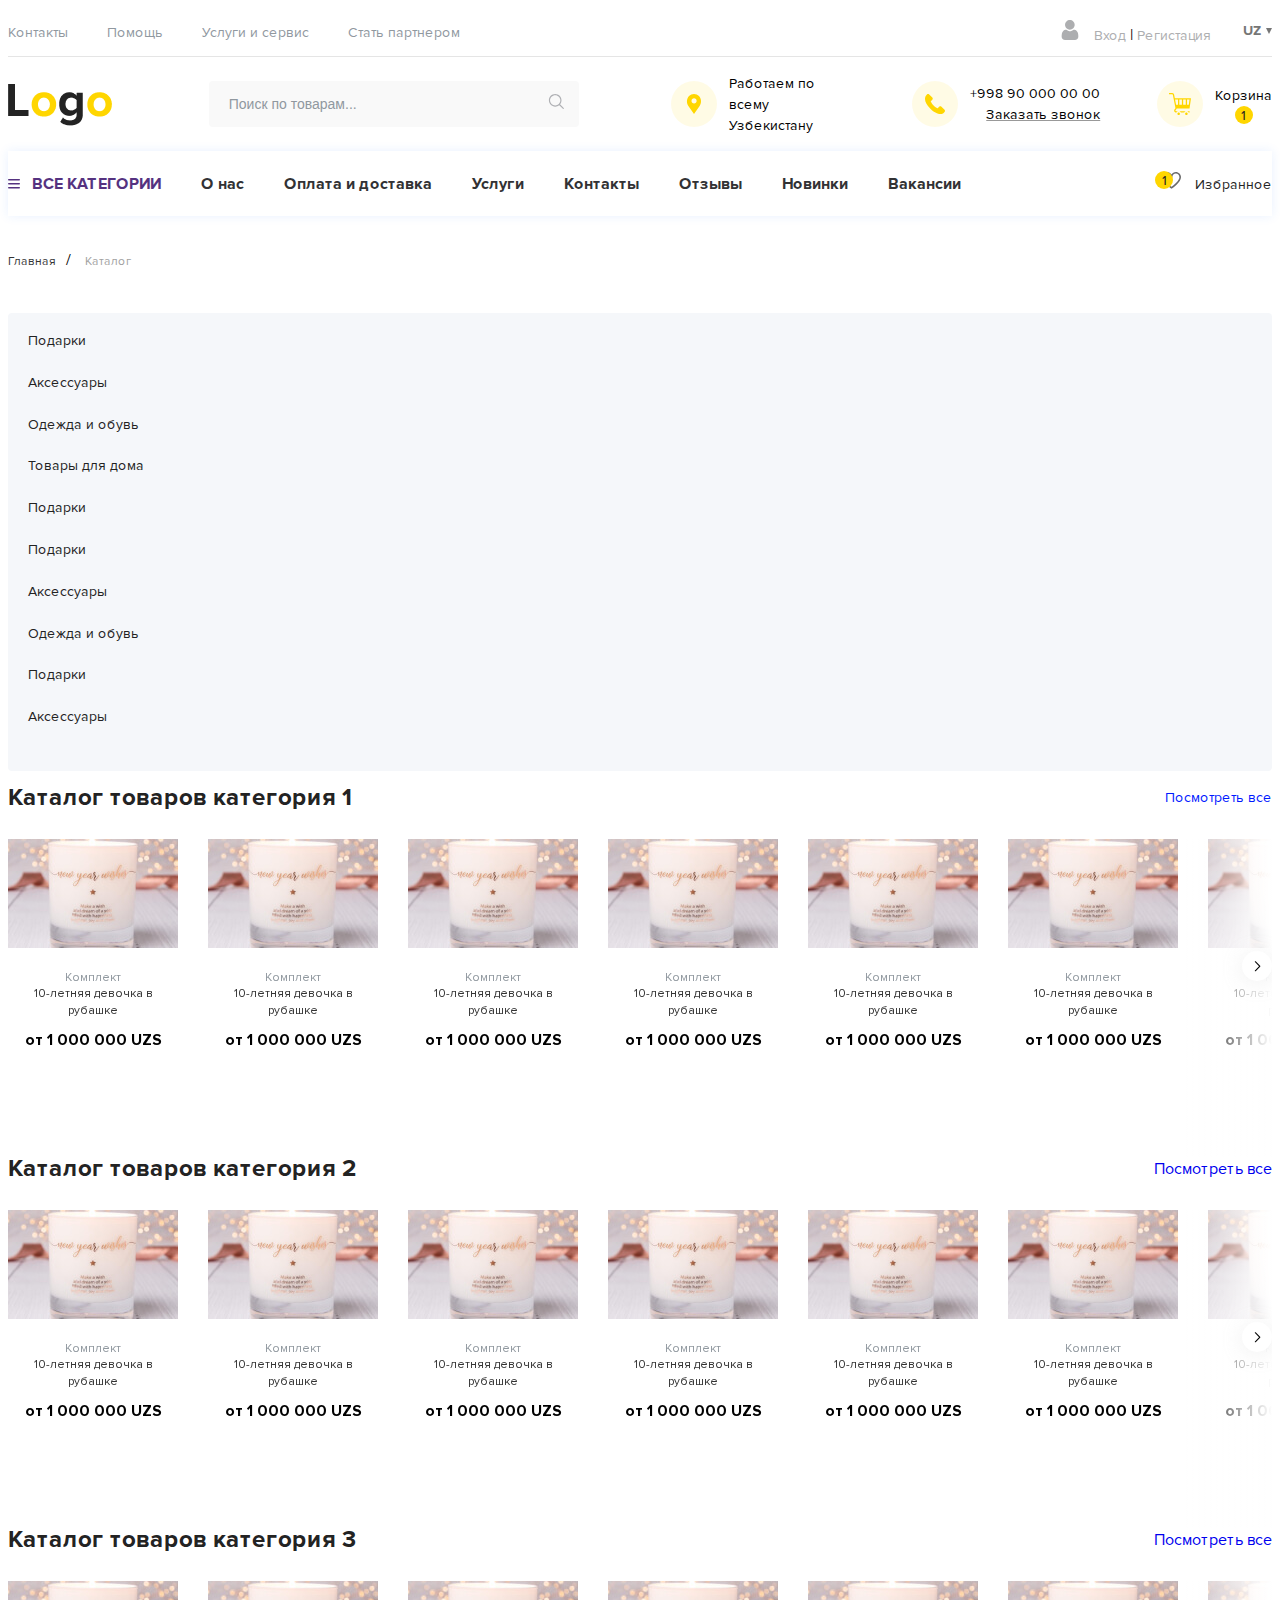
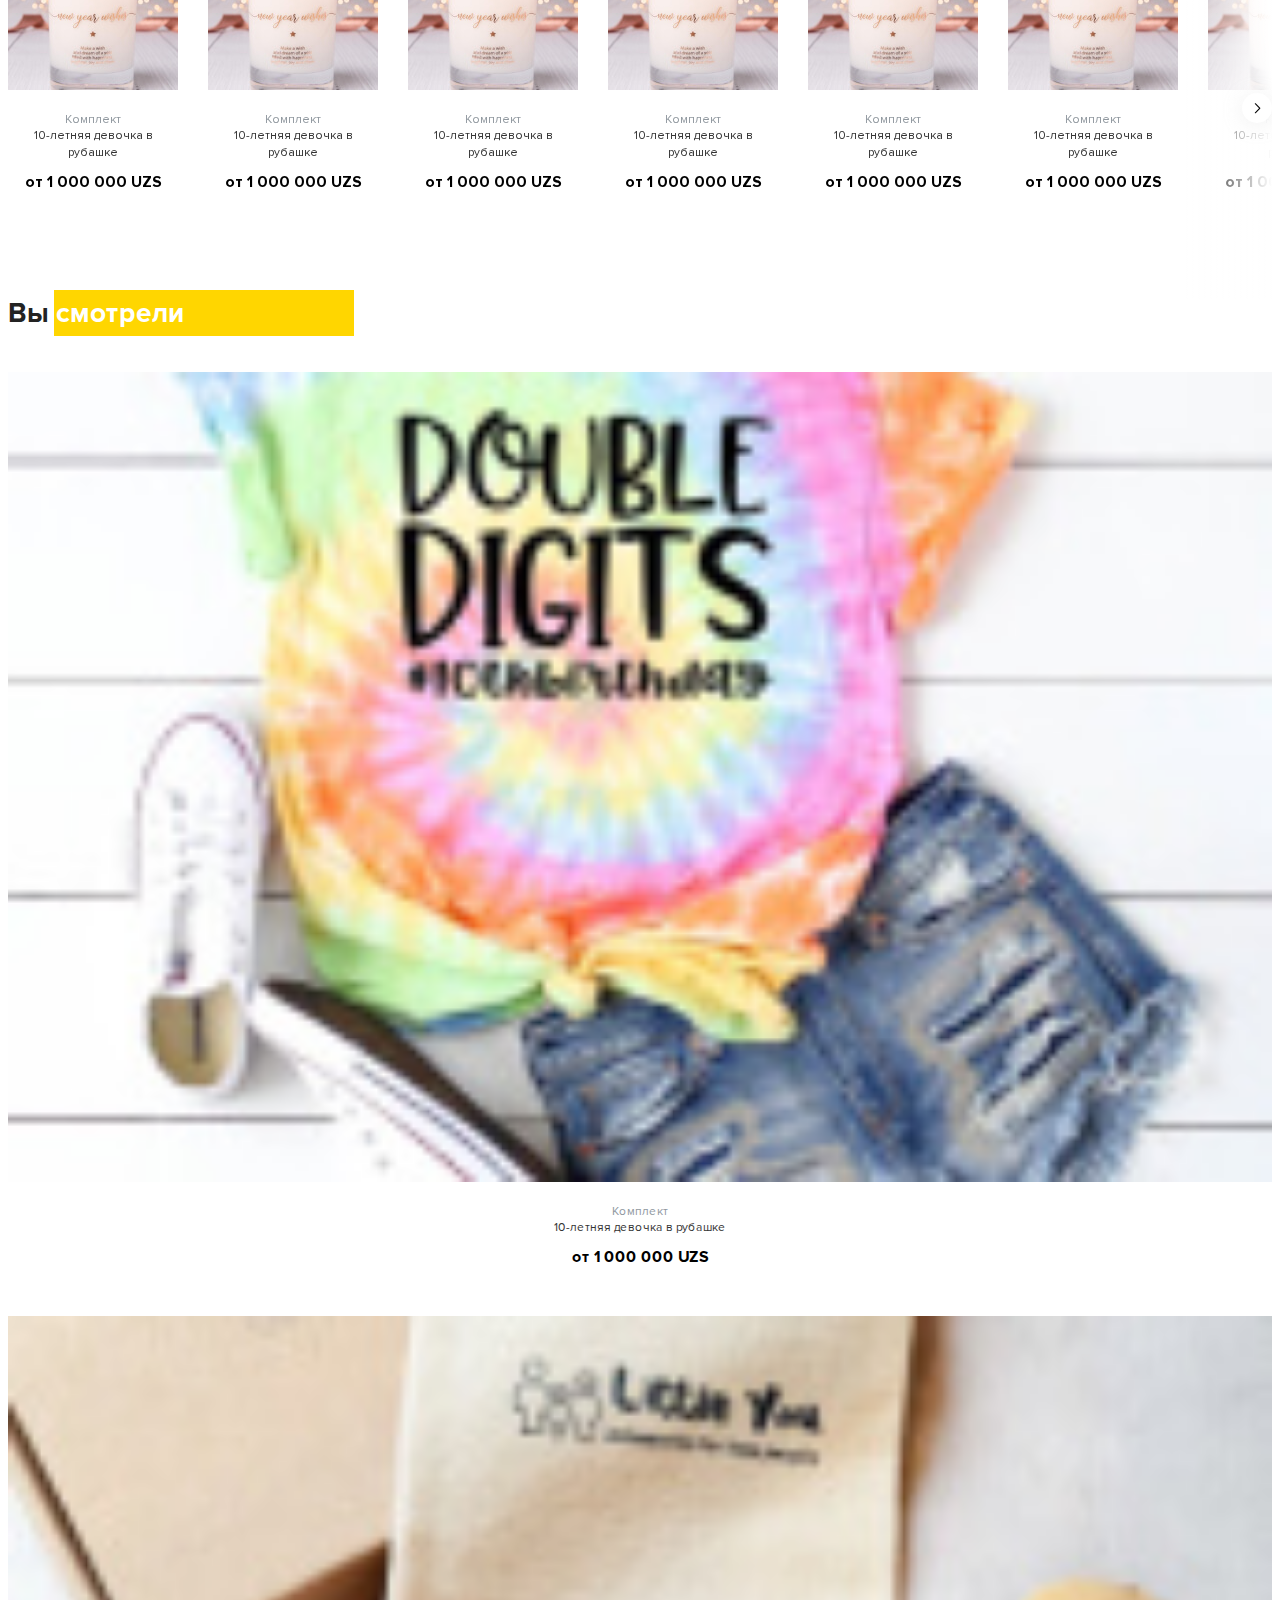
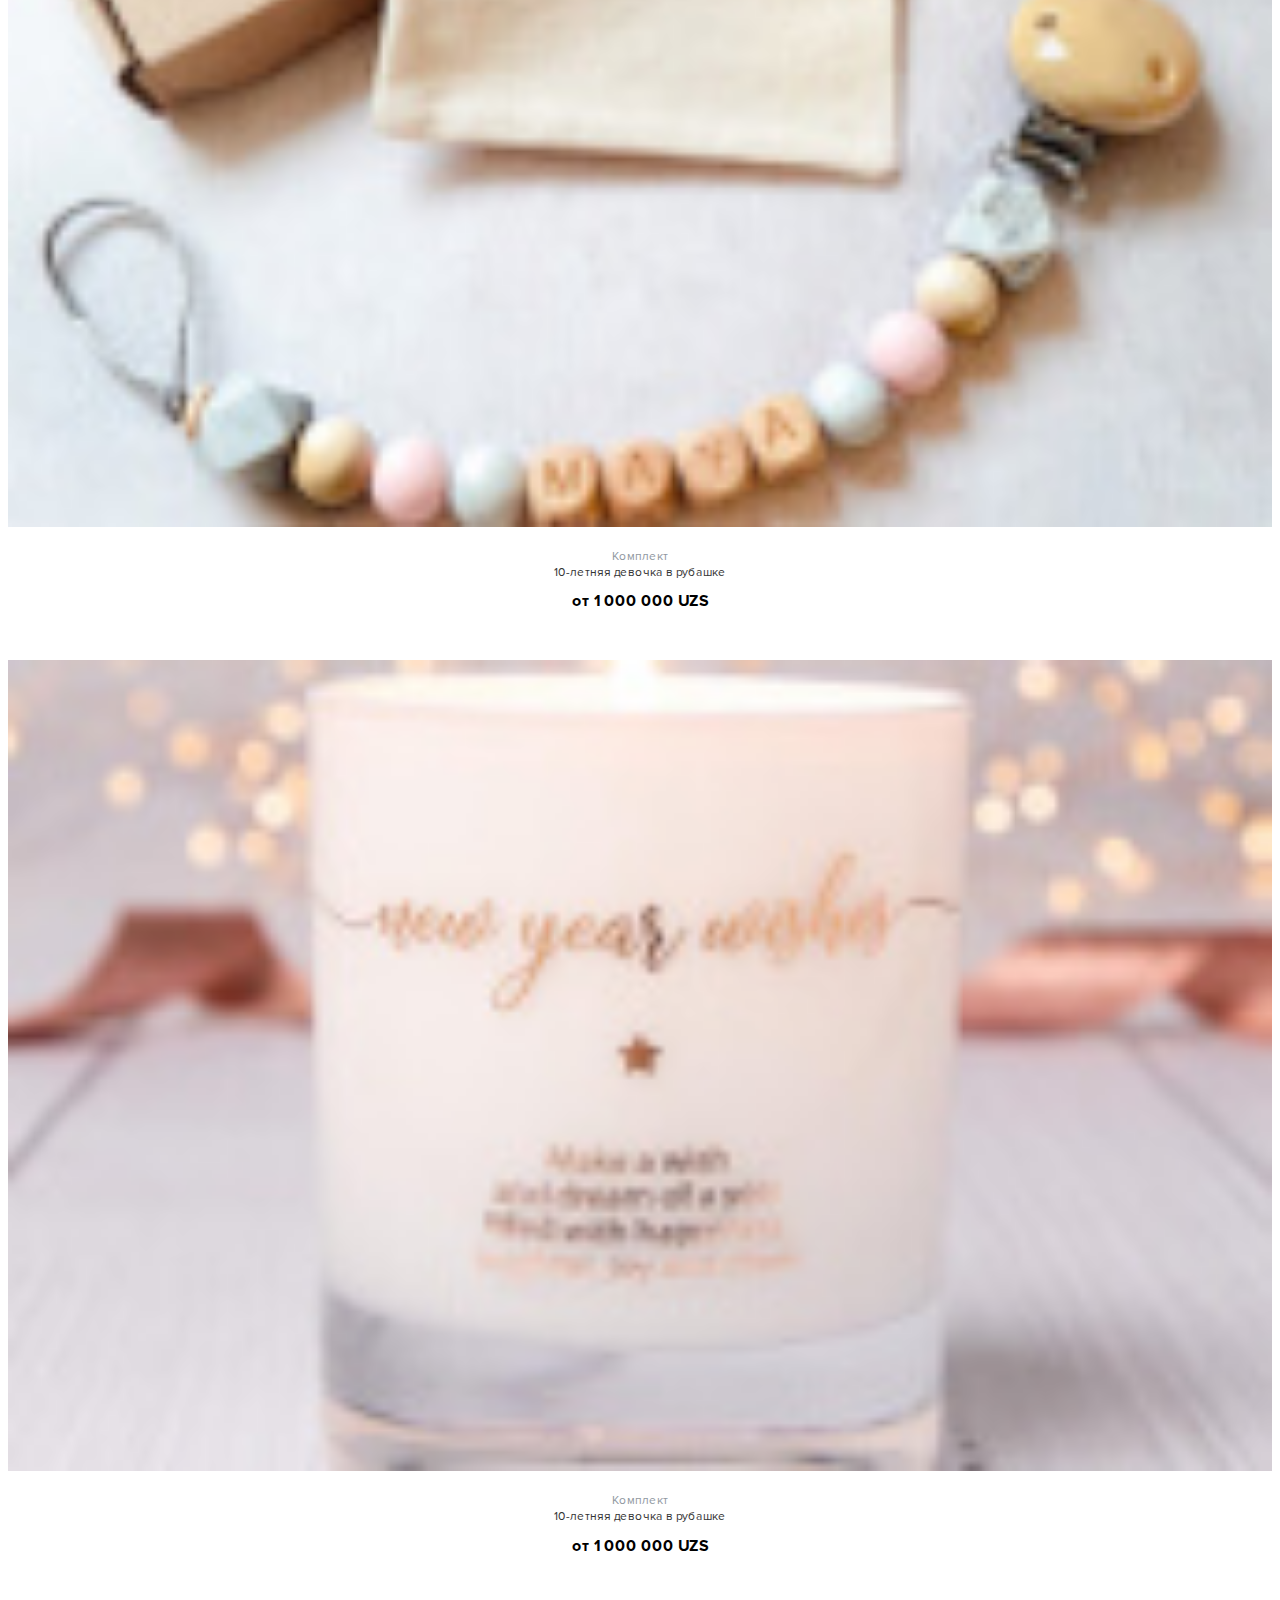
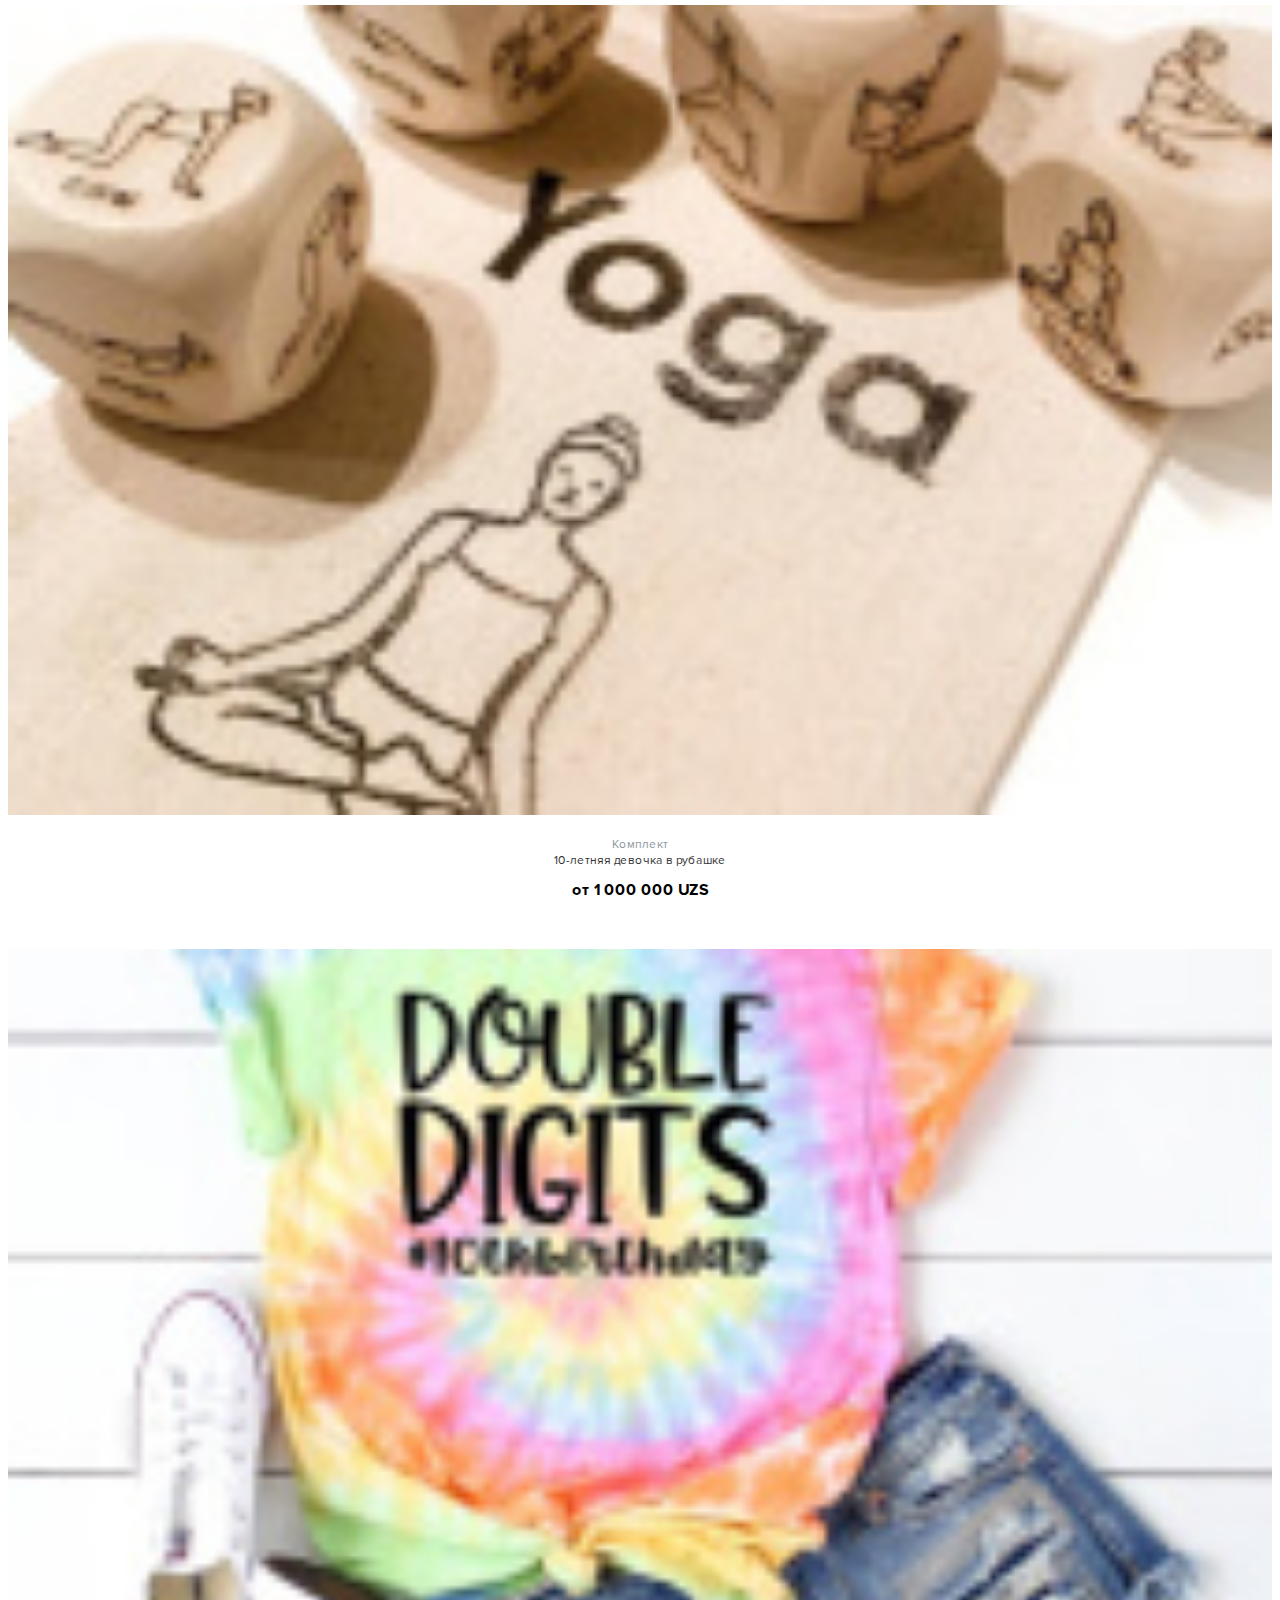
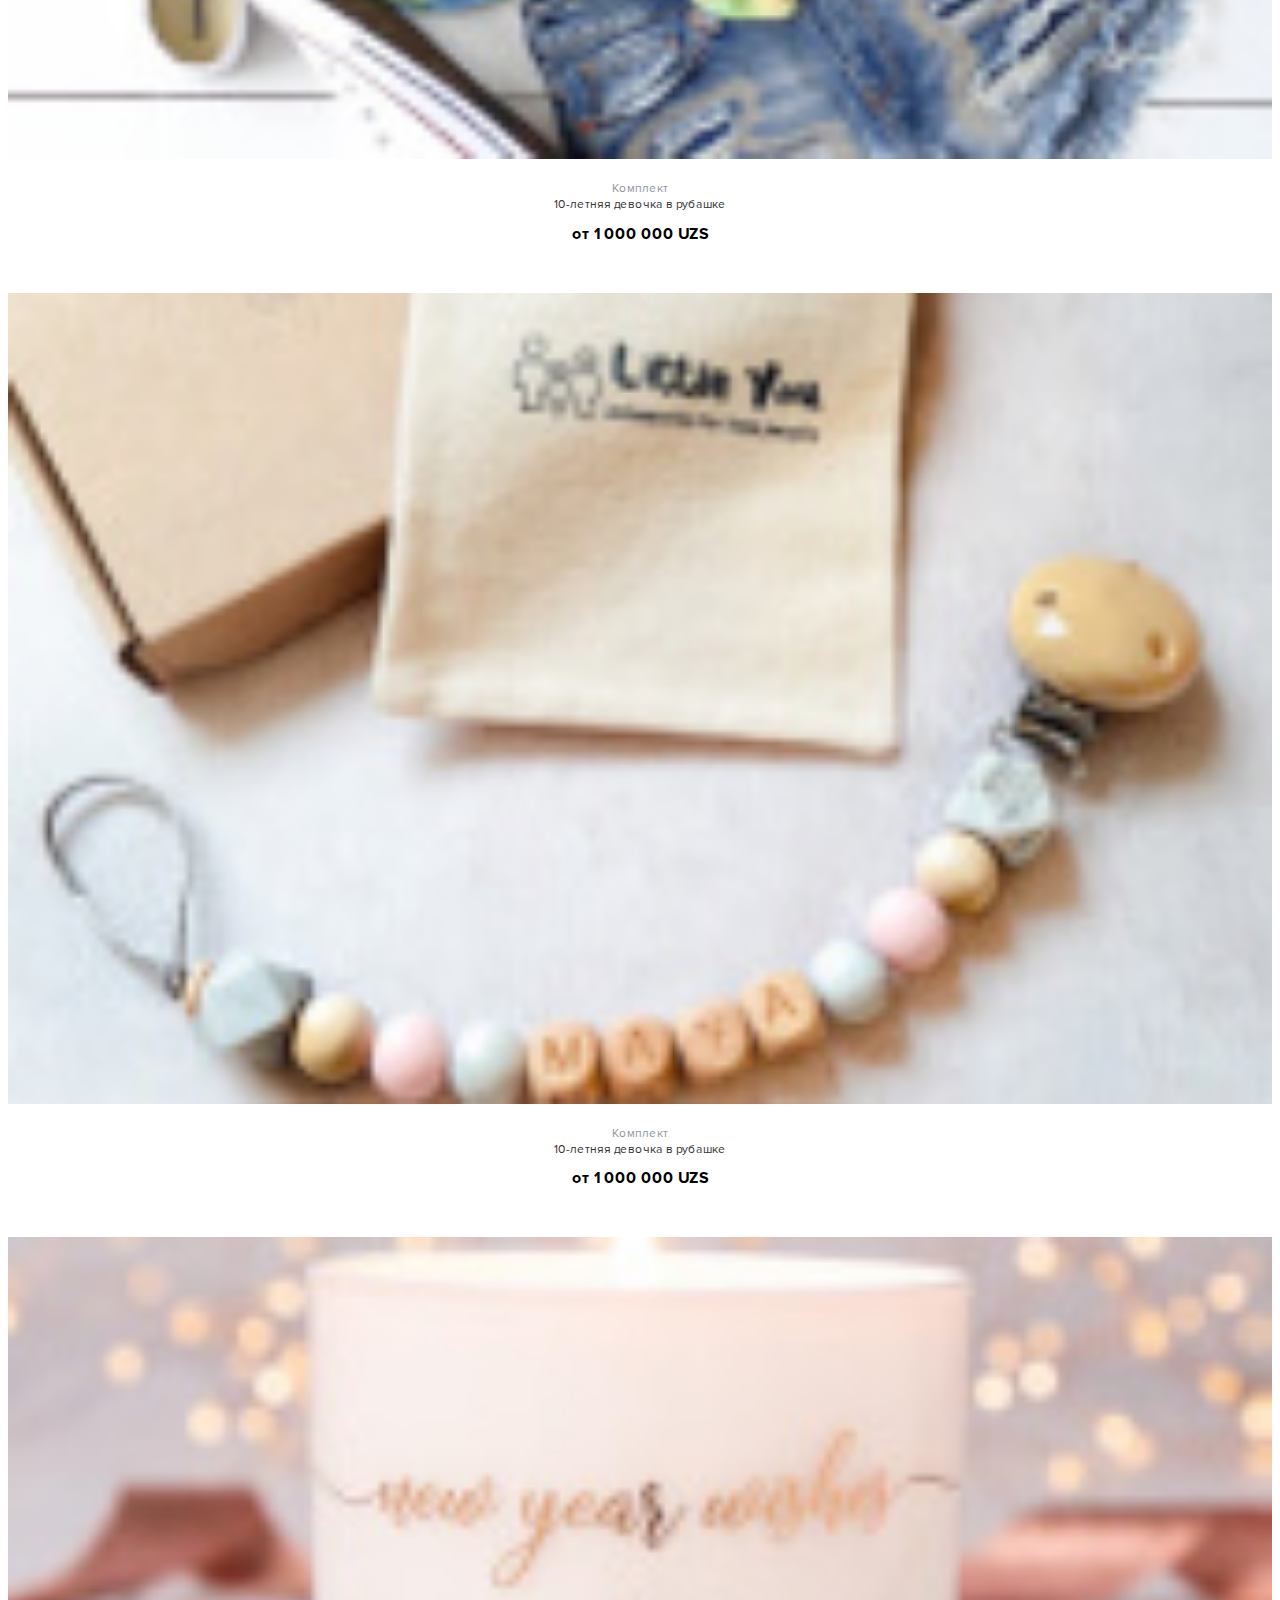
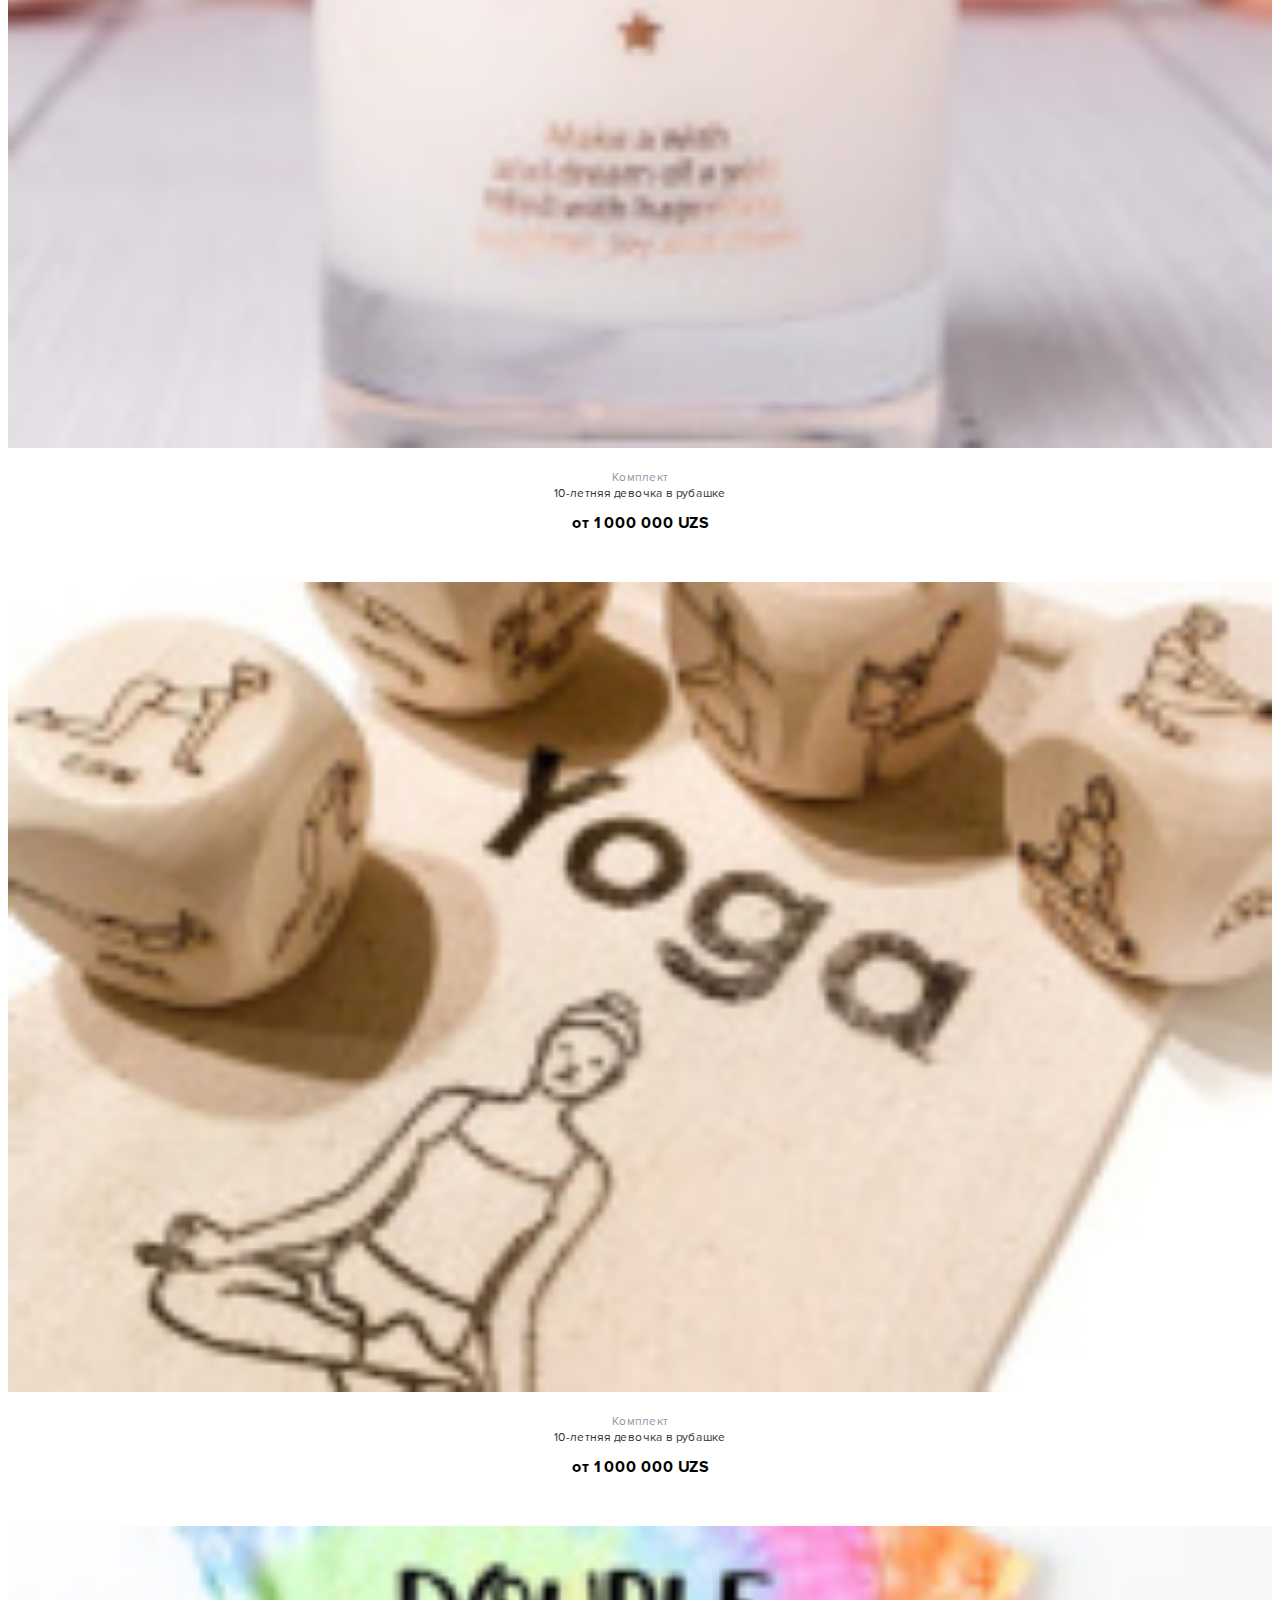
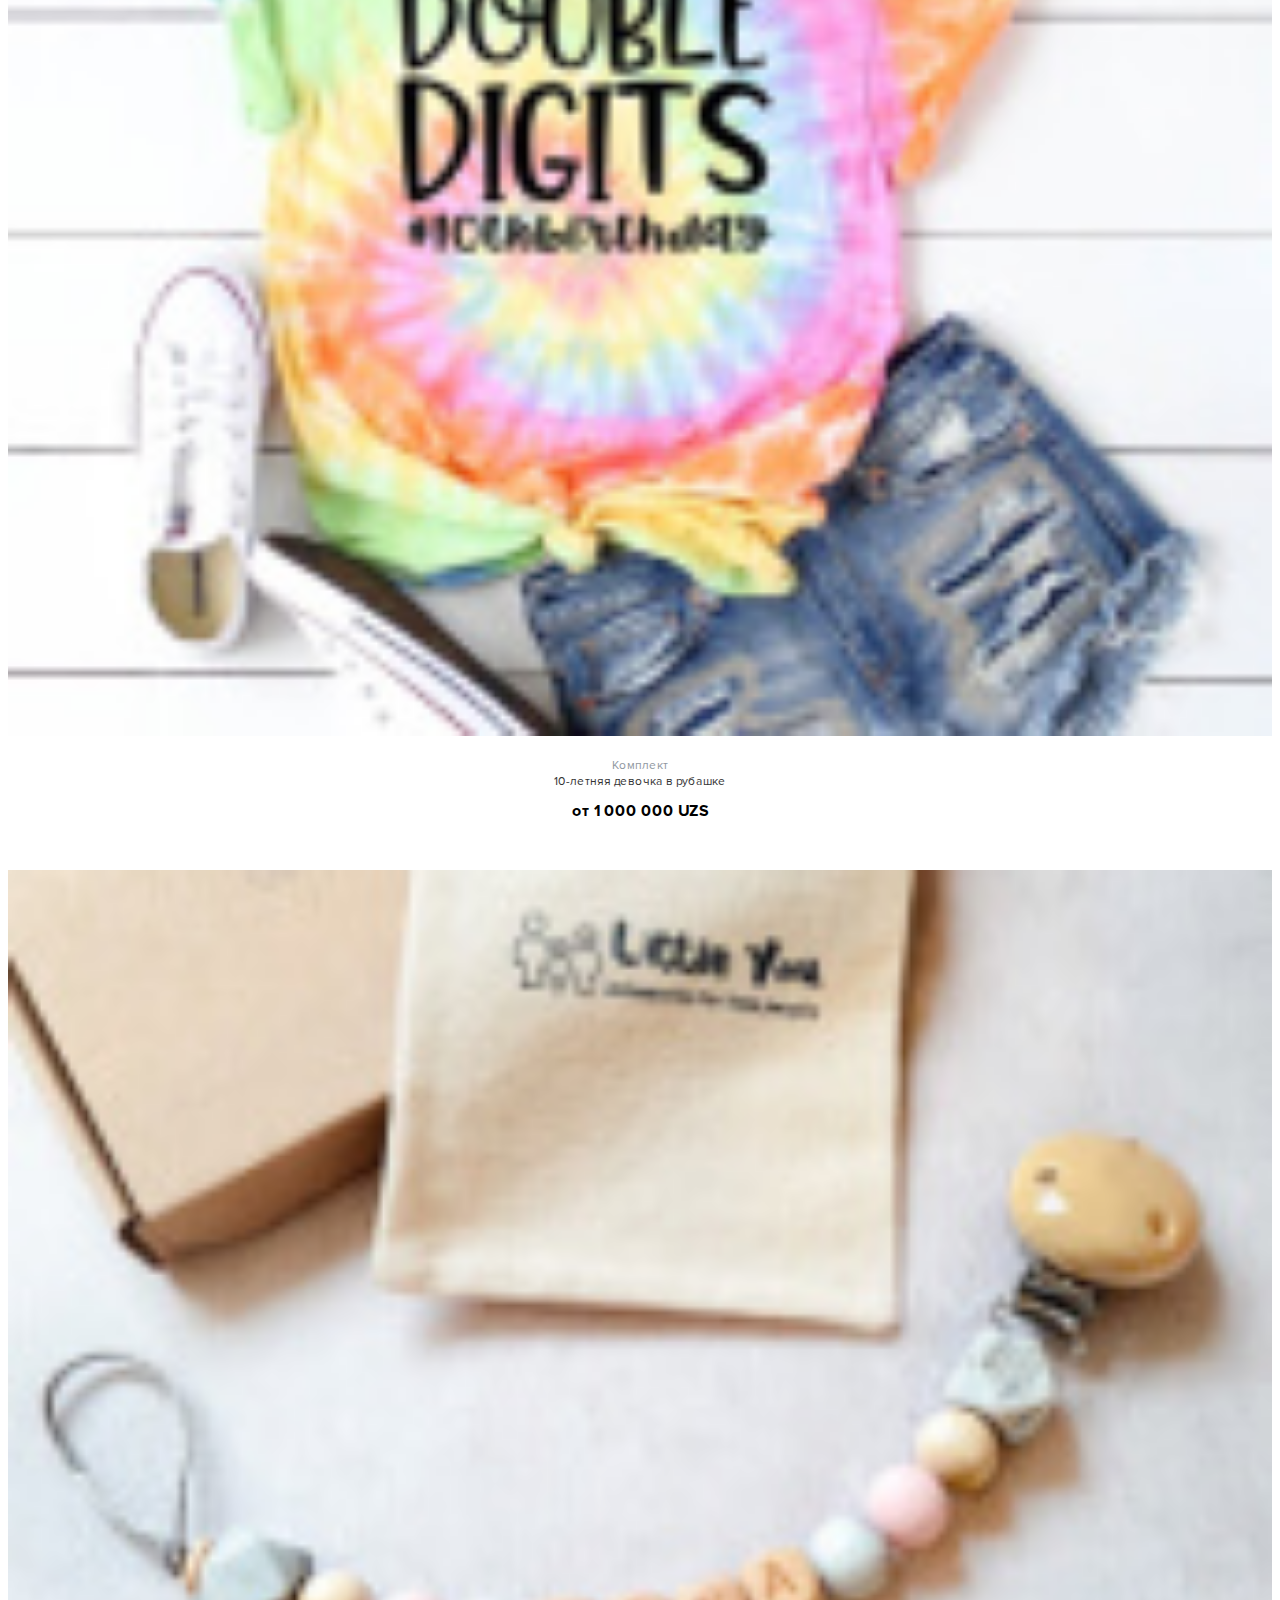
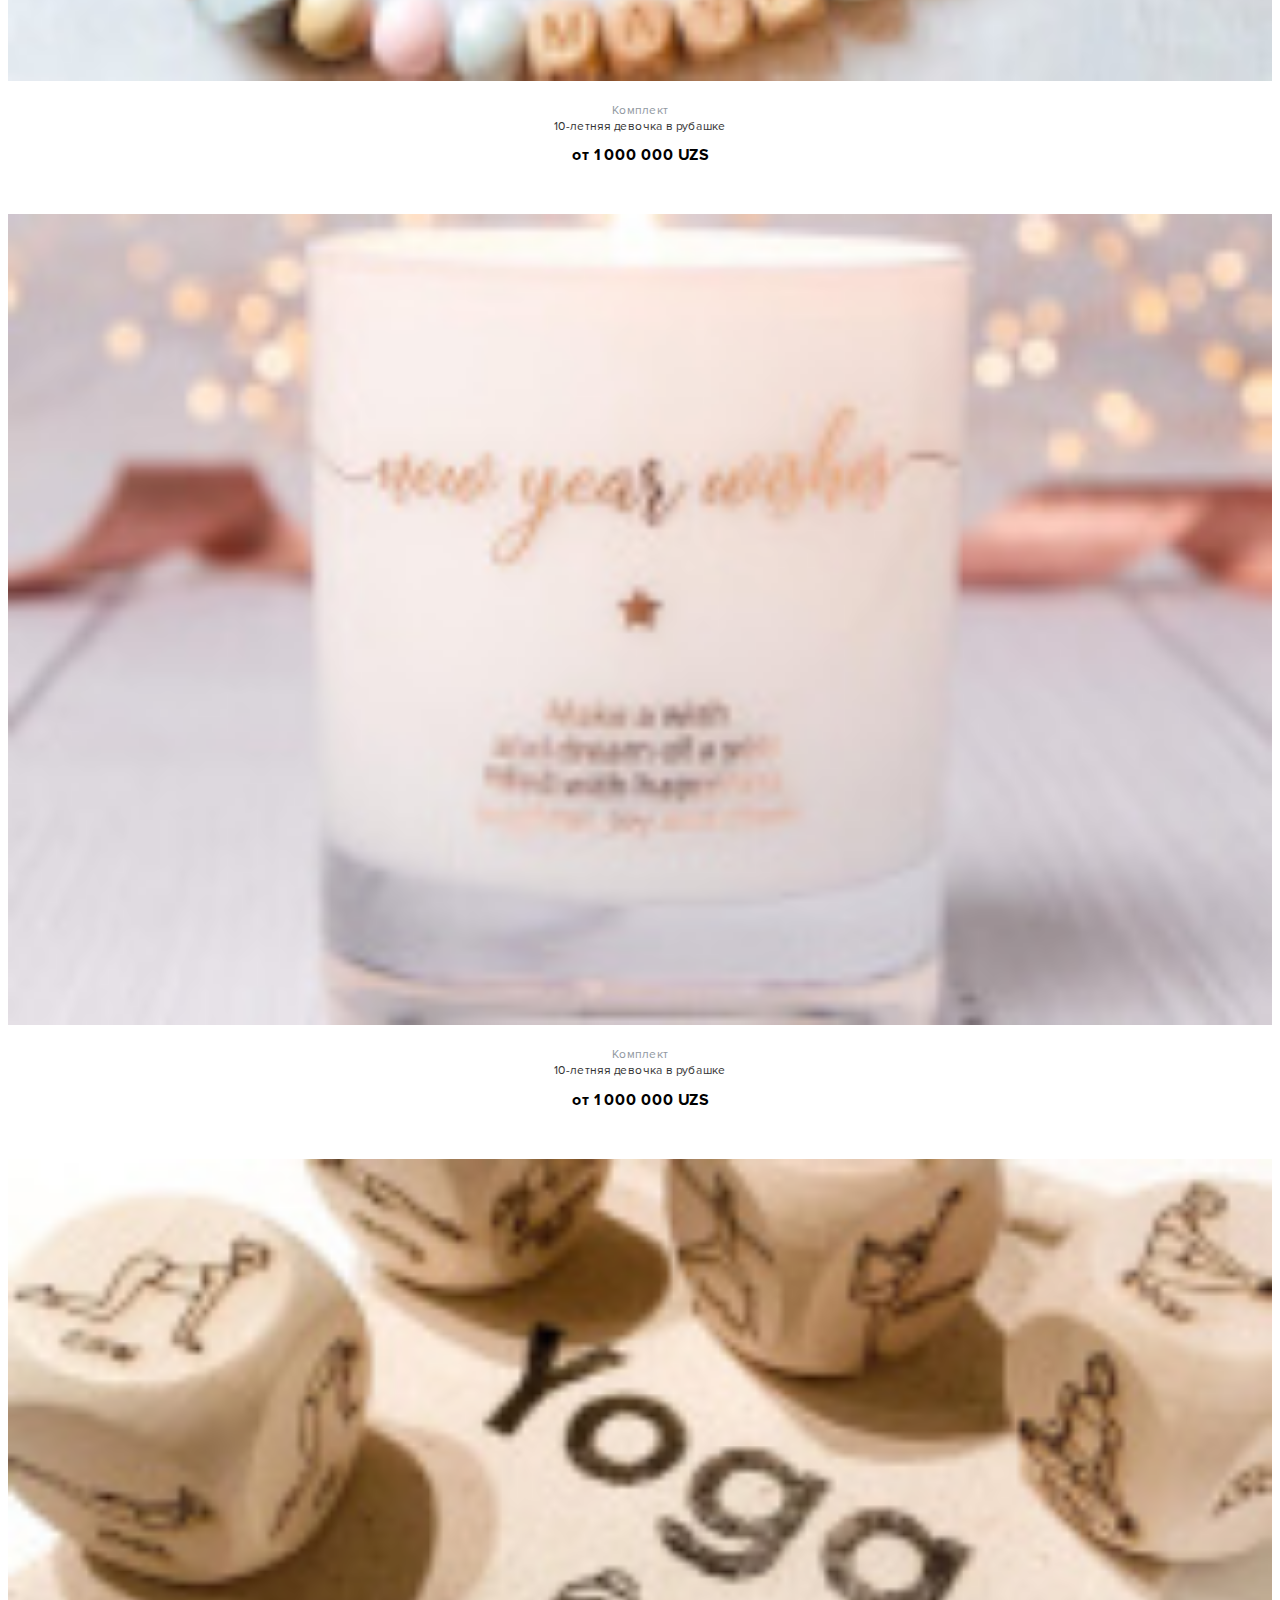
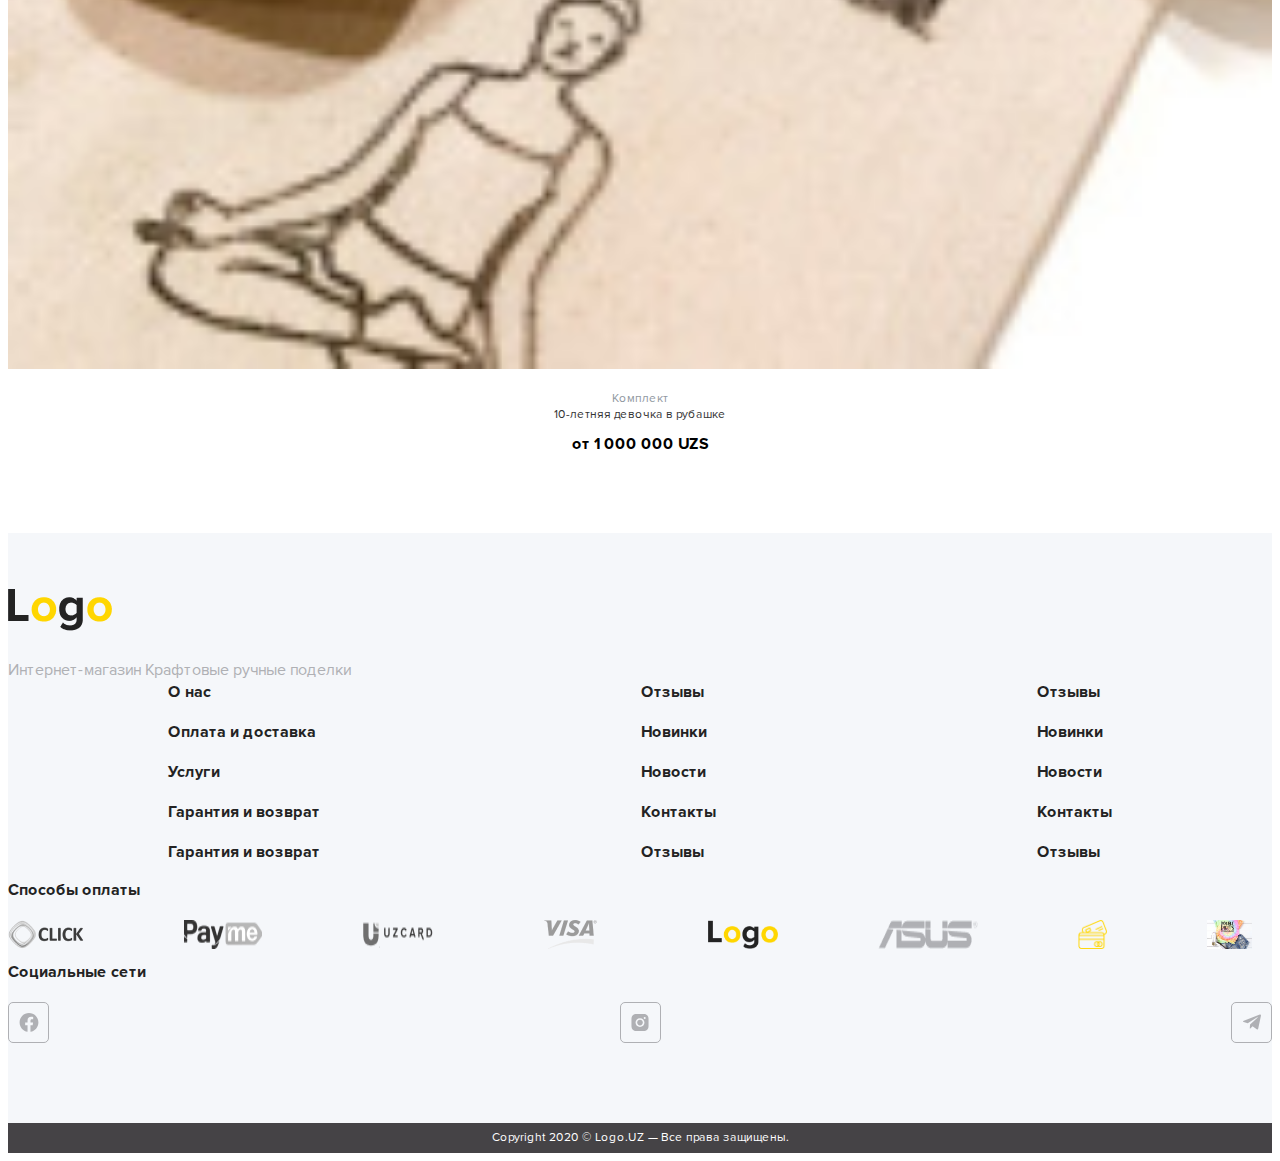
<file: catalog.html>
<!DOCTYPE html>
<html lang="en">

<head>
    <meta charset="UTF-8">
    <meta name="viewport" content="width=device-width, initial-scale=1.0">
    <title>Каталог</title>
    <link href="https://cdn.jsdelivr.net/npm/bootstrap@5.0.0-beta1/dist/css/bootstrap.min.css" rel="stylesheet"
        integrity="sha384-giJF6kkoqNQ00vy+HMDP7azOuL0xtbfIcaT9wjKHr8RbDVddVHyTfAAsrekwKmP1" crossorigin="anonymous">
    <link rel="stylesheet" href="./css/jquery.nice-number.min.css">
    <link rel="stylesheet" href="./css/swiper-bundle.min.css">
    <link rel="stylesheet" href="./css/style.css">
    <link rel="stylesheet" href="./css/media.css">
</head>

<body>

    <header class="header">
        <svg style="display: none;">
            <symbol id="header-top-user" viewBox="0 0 20 20" xmlns="http://www.w3.org/2000/svg">
                <g clip-path="url(#clip0)">
                    <path
                        d="M9.85746 9.63406C11.181 9.63406 12.3271 9.15936 13.2635 8.22278C14.1999 7.28635 14.6746 6.14057 14.6746 4.81688C14.6746 3.49364 14.1999 2.34771 13.2634 1.41097C12.3268 0.474699 11.1809 0 9.85746 0C8.53377 0 7.38799 0.474699 6.45156 1.41113C5.51513 2.34756 5.04028 3.49349 5.04028 4.81688C5.04028 6.14057 5.51513 7.2865 6.45172 8.22293C7.3883 9.1592 8.53423 9.63406 9.85746 9.63406Z" />
                    <path
                        d="M18.2862 15.379C18.2592 14.9893 18.2046 14.5642 18.1242 14.1152C18.043 13.663 17.9385 13.2354 17.8134 12.8447C17.6841 12.4408 17.5083 12.0419 17.291 11.6597C17.0655 11.2629 16.8006 10.9175 16.5034 10.6332C16.1926 10.3358 15.812 10.0967 15.372 9.9223C14.9334 9.74881 14.4474 9.66092 13.9276 9.66092C13.7234 9.66092 13.526 9.74469 13.1446 9.99295C12.91 10.146 12.6355 10.323 12.3291 10.5188C12.0671 10.6857 11.7121 10.8421 11.2738 10.9837C10.8461 11.1221 10.4118 11.1923 9.98318 11.1923C9.55456 11.1923 9.12045 11.1221 8.69229 10.9837C8.25437 10.8422 7.89945 10.6858 7.63776 10.5189C7.33427 10.325 7.05961 10.148 6.82142 9.9928C6.44056 9.74454 6.24296 9.66077 6.0388 9.66077C5.51878 9.66077 5.03295 9.74881 4.59456 9.92245C4.15481 10.0966 3.7741 10.3357 3.46297 10.6334C3.16589 10.9178 2.90084 11.2631 2.67562 11.6597C2.45849 12.0419 2.28271 12.4406 2.15332 12.8448C2.02835 13.2356 1.92383 13.663 1.84265 14.1152C1.76224 14.5635 1.70761 14.9888 1.6806 15.3794C1.65405 15.7621 1.64062 16.1593 1.64062 16.5605C1.64062 17.6045 1.9725 18.4496 2.62695 19.073C3.27331 19.688 4.12856 20.0001 5.1686 20.0001H14.7987C15.8387 20.0001 16.6937 19.6882 17.3402 19.073C17.9948 18.4501 18.3267 17.6048 18.3267 16.5603C18.3265 16.1573 18.3129 15.7598 18.2862 15.379Z" />
                </g>
                <defs>
                    <clipPath id="clip0">
                        <rect width="19.9999" height="20" fill="white" />
                    </clipPath>
                </defs>
            </symbol>
            <symbol id="header-content-input" viewBox="0 0 16 15" xmlns="http://www.w3.org/2000/svg">
                <path
                    d="M15.718 14.0044L12.0573 10.3438C12.9672 9.24957 13.5154 7.84447 13.5154 6.31347C13.5154 2.83221 10.6833 0 7.2022 0C3.72102 0 0.888885 2.83221 0.888885 6.31347C0.888885 9.79451 3.72102 12.6265 7.2022 12.6265C8.73312 12.6265 10.1383 12.0784 11.2325 11.1684L14.8933 14.8292C15.0072 14.9431 15.1565 15 15.3057 15C15.4549 15 15.6042 14.9431 15.7181 14.8292C15.9459 14.6014 15.9459 14.2322 15.718 14.0044ZM2.05527 6.31347C2.05527 3.47535 4.36416 1.16638 7.2022 1.16638C10.0402 1.16638 12.349 3.47535 12.349 6.31347C12.349 9.15136 10.0402 11.4601 7.2022 11.4601C4.36416 11.4601 2.05527 9.15136 2.05527 6.31347Z" />
            </symbol>
            <symbol id="header-content-map" viewBox="0 0 16 22" xmlns="http://www.w3.org/2000/svg">
                <path
                    d="M12.9663 3.03124C11.64 1.70491 9.87644 0.974365 8.00083 0.974365C6.12485 0.974365 4.36166 1.70491 3.03534 3.03124C0.580787 5.48542 0.275754 10.103 2.37474 12.9007L8.00083 21.0256L13.6185 12.912C15.7259 10.103 15.4209 5.48542 12.9663 3.03124ZM8.06564 10.4952C6.65253 10.4952 5.50234 9.34503 5.50234 7.93191C5.50234 6.5188 6.65253 5.3686 8.06564 5.3686C9.47876 5.3686 10.6289 6.5188 10.6289 7.93191C10.6289 9.34503 9.47876 10.4952 8.06564 10.4952Z" />
            </symbol>
            <symbol id="header-content-phone" viewBox="0 0 20 20" xmlns="http://www.w3.org/2000/svg">
                <path
                    d="M19.5511 15.806L16.4624 12.7169C15.8472 12.1042 14.8284 12.1228 14.1918 12.7597L12.6357 14.3154C12.5374 14.2612 12.4356 14.2046 12.3286 14.1446C11.346 13.6001 10.0011 12.8539 8.58579 11.4376C7.16634 10.0183 6.41938 8.67128 5.87323 7.68799C5.8156 7.58381 5.76038 7.48338 5.70586 7.388L6.75022 6.34518L7.26367 5.8311C7.90129 5.19331 7.91887 4.1748 7.3051 3.56028L4.21641 0.470905C3.60264 -0.142752 2.58339 -0.124135 1.94577 0.513654L1.07527 1.38915L1.09906 1.41277C0.807169 1.78521 0.563258 2.21477 0.381746 2.678C0.214427 3.11894 0.110254 3.53971 0.0626212 3.96134C-0.34522 7.34243 1.19984 10.4325 5.39294 14.6256C11.1891 20.4214 15.86 19.9835 16.0615 19.9622C16.5004 19.9097 16.921 19.8048 17.3484 19.6388C17.8076 19.4595 18.2369 19.2159 18.6091 18.9246L18.6281 18.9415L19.51 18.078C20.1463 17.4403 20.1646 16.4215 19.5511 15.806Z" />
            </symbol>
            <symbol id="header-content-cart" viewBox="0 0 22 22" xmlns="http://www.w3.org/2000/svg">
                <path
                    d="M11.9002 19.4219H15.1701C15.617 18.6519 16.4502 18.1328 17.4023 18.1328H9.66797C10.6202 18.1328 11.4533 18.6519 11.9002 19.4219Z"
                    fill="#FFD600" />
                <path d="M19.6346 19.4219H20.625V18.1328H17.4023C18.3545 18.1328 19.1877 18.6519 19.6346 19.4219Z"
                    fill="#FFD600" />
                <path
                    d="M6.70828 16.9688C7.18266 16.6195 7.51566 16.1154 7.65746 15.5547H20.5408L22 5.15625H5.80912L5.155 1.86394C5.11827 0.829856 4.26555 0 3.22266 0H0V1.28906H3.22266C3.57805 1.28906 3.86719 1.5782 3.86719 1.93359V1.99702L6.44445 14.9693C6.43552 15.3476 6.25028 15.7052 5.9443 15.9307C4.44963 17.0308 5.22345 19.4219 7.08984 19.4219H7.43574C7.88262 18.6519 8.71578 18.1328 9.66797 18.1328H7.08984C6.4692 18.1328 6.208 17.3366 6.70828 16.9688ZM14.1797 11.6875V6.44531H16.7578V11.6875H14.1797ZM12.8906 11.6875H10.3125V6.44531H12.8906V11.6875ZM19.782 11.6875H18.0469V6.44531H20.5176L19.782 11.6875ZM9.02344 6.44531V11.6875H7.10673L6.06525 6.44531H9.02344Z"
                    fill="#FFD600" />
                <path
                    d="M9.66797 22C10.3799 22 10.957 21.4229 10.957 20.7109C10.957 19.999 10.3799 19.4219 9.66797 19.4219C8.95604 19.4219 8.37891 19.999 8.37891 20.7109C8.37891 21.4229 8.95604 22 9.66797 22Z"
                    fill="#FFD600" />
                <path
                    d="M17.4023 22C18.1143 22 18.6914 21.4229 18.6914 20.7109C18.6914 19.999 18.1143 19.4219 17.4023 19.4219C16.6904 19.4219 16.1133 19.999 16.1133 20.7109C16.1133 21.4229 16.6904 22 17.4023 22Z"
                    fill="#FFD600" />
            </symbol>
            <symbol id="header-bottom-menu" viewBox="0 0 12 10" xmlns="http://www.w3.org/2000/svg">
                <rect width="12" height="1.5" rx="0.75" />
                <rect y="4" width="12" height="1.5" rx="0.75" />
                <rect y="8" width="12" height="1.5" rx="0.75" />
            </symbol>
            <symbol id="header__bottom-favorite" viewBox="0 0 19 17" xmlns="http://www.w3.org/2000/svg">
                <path
                    d="M5.57182 12.5685C5.87816 12.2565 5.8741 11.7556 5.56273 11.4486C2.99639 8.92635 1.58333 6.688 1.58333 5.14583C1.58333 3.18174 3.18136 1.58333 5.14583 1.58333C7.11031 1.58333 8.70833 3.18174 8.70833 5.14583C8.70833 5.58284 9.063 5.9375 9.5 5.9375C9.937 5.9375 10.2917 5.58284 10.2917 5.14583C10.2917 3.18174 11.8897 1.58333 13.8542 1.58333C15.8186 1.58333 17.4167 3.18174 17.4167 5.14583C17.4167 8.23616 12.0824 12.9005 9.50271 14.8472C9.13354 14.5658 8.56859 14.1238 7.90758 13.5687C7.57263 13.2877 7.07359 13.331 6.79256 13.6657C6.51115 14.0007 6.55464 14.4997 6.88939 14.7807C8.10898 15.8053 9.00038 16.4489 9.03768 16.4758C9.17587 16.5755 9.33765 16.625 9.5 16.625C9.66197 16.625 9.82413 16.5755 9.96232 16.4762C10.8874 15.8103 19 9.83766 19 5.14583C19 2.30851 16.6915 0 13.8542 0C12.0231 0 10.4125 0.961558 9.5 2.40592C8.58753 0.961558 6.97695 0 5.14583 0C2.30851 0 0 2.30851 0 5.14583C0 7.17293 1.4979 9.67337 4.45235 12.578C4.76392 12.8843 5.26586 12.88 5.57182 12.5685Z" />
            </symbol>
            <symbol id="product-like" viewBox="0 0 19 17" xmlns="http://www.w3.org/2000/svg">
                <path
                    d="M5.57182 12.756C5.87816 12.444 5.8741 11.9431 5.56273 11.6361C2.99639 9.11385 1.58333 6.8755 1.58333 5.33333C1.58333 3.36924 3.18136 1.77083 5.14583 1.77083C7.11031 1.77083 8.70833 3.36924 8.70833 5.33333C8.70833 5.77034 9.063 6.125 9.5 6.125C9.937 6.125 10.2917 5.77034 10.2917 5.33333C10.2917 3.36924 11.8897 1.77083 13.8542 1.77083C15.8186 1.77083 17.4167 3.36924 17.4167 5.33333C17.4167 8.42366 12.0824 13.088 9.50271 15.0347C9.13354 14.7533 8.56859 14.3113 7.90758 13.7562C7.57263 13.4752 7.07359 13.5185 6.79256 13.8532C6.51115 14.1882 6.55464 14.6872 6.88939 14.9682C8.10898 15.9928 9.00038 16.6364 9.03768 16.6633C9.17587 16.763 9.33765 16.8125 9.5 16.8125C9.66197 16.8125 9.82413 16.763 9.96232 16.6637C10.8874 15.9978 19 10.0252 19 5.33333C19 2.49601 16.6915 0.1875 13.8542 0.1875C12.0231 0.1875 10.4125 1.14906 9.5 2.59342C8.58753 1.14906 6.97695 0.1875 5.14583 0.1875C2.30851 0.1875 0 2.49601 0 5.33333C0 7.36043 1.4979 9.86087 4.45235 12.7655C4.76392 13.0718 5.26586 13.0675 5.57182 12.756Z" />
            </symbol>
            <symbol id="product-btn" viewBox="0 0 18 18" xmlns="http://www.w3.org/2000/svg">
                <path
                    d="M9.73652 15.8906H12.4119C12.7775 15.2606 13.4592 14.8359 14.2383 14.8359H7.91016C8.68922 14.8359 9.3709 15.2606 9.73652 15.8906Z"/>
                <path d="M16.0646 15.8906H16.875V14.8359H14.2383C15.0173 14.8359 15.699 15.2606 16.0646 15.8906Z" />
                <path
                    d="M5.48859 13.8836C5.87672 13.5977 6.14918 13.1854 6.2652 12.7266H16.8061L18 4.21875H4.75291L4.21773 1.52504C4.18767 0.678973 3.49 0 2.63672 0H0V1.05469H2.63672C2.9275 1.05469 3.16406 1.29125 3.16406 1.58203V1.63392L5.27273 12.2476C5.26542 12.5571 5.11386 12.8497 4.86352 13.0342C3.64061 13.9343 4.27373 15.8906 5.80078 15.8906H6.08379C6.44941 15.2606 7.13109 14.8359 7.91016 14.8359H5.80078C5.29298 14.8359 5.07927 14.1845 5.48859 13.8836ZM11.6016 9.5625V5.27344H13.7109V9.5625H11.6016ZM10.5469 9.5625H8.4375V5.27344H10.5469V9.5625ZM16.1852 9.5625H14.7656V5.27344H16.7871L16.1852 9.5625ZM7.38281 5.27344V9.5625H5.8146L4.96248 5.27344H7.38281Z"/>
                <path
                    d="M7.91016 18C8.49264 18 8.96484 17.5278 8.96484 16.9453C8.96484 16.3628 8.49264 15.8906 7.91016 15.8906C7.32767 15.8906 6.85547 16.3628 6.85547 16.9453C6.85547 17.5278 7.32767 18 7.91016 18Z"/>
                <path
                    d="M14.2383 18C14.8208 18 15.293 17.5278 15.293 16.9453C15.293 16.3628 14.8208 15.8906 14.2383 15.8906C13.6558 15.8906 13.1836 16.3628 13.1836 16.9453C13.1836 17.5278 13.6558 18 14.2383 18Z"/>
            </symbol>
            <symbol id="o'clock" viewBox="0 0 27 27" xmlns="http://www.w3.org/2000/svg">
                <path
                    d="M26.948 14.7468C26.7055 12.3084 25.6162 10.0096 23.8804 8.27386C22.3971 6.79058 20.5815 5.83739 18.6712 5.41356V4.07366C19.4514 3.87954 20.0314 3.17326 20.0314 2.33377C20.0314 1.34509 19.2271 0.540771 18.2384 0.540771H14.4415C13.4528 0.540771 12.6485 1.34509 12.6485 2.33377C12.6485 3.17321 13.2285 3.87949 14.0087 4.07366V5.4173C12.1042 5.84293 10.2946 6.7948 8.81548 8.27391C8.49179 8.5976 8.19331 8.93716 7.92009 9.29007C7.90685 9.28907 7.89362 9.28806 7.88012 9.28806H4.12215C3.83095 9.28806 3.5948 9.52416 3.5948 9.81542C3.5948 10.1067 3.83095 10.3428 4.12215 10.3428H7.20252C6.81587 10.9901 6.5041 11.6699 6.26679 12.3697H0.527352C0.236148 12.3697 0 12.6058 0 12.897C0 13.1883 0.236148 13.4244 0.527352 13.4244H5.96878C5.8168 14.0916 5.72957 14.7705 5.70706 15.4514H3.37505C3.08385 15.4514 2.8477 15.6875 2.8477 15.9787C2.8477 16.27 3.08385 16.5061 3.37505 16.5061H5.72388C5.76839 17.1887 5.87813 17.8677 6.05316 18.5331H2.63676C2.34556 18.5331 2.10941 18.7692 2.10941 19.0604C2.10941 19.3517 2.34556 19.5878 2.63676 19.5878H6.38971C6.90705 20.9563 7.71553 22.239 8.81548 23.3389C10.5529 25.0763 12.854 26.166 15.2949 26.4071C15.6433 26.4415 15.9919 26.4585 16.3401 26.4585C18.3979 26.4585 20.4296 25.863 22.1535 24.7404C22.3976 24.5814 22.4666 24.2547 22.3077 24.0107C22.1487 23.7666 21.822 23.6976 21.578 23.8565C17.8044 26.3138 12.7506 25.7825 9.56126 22.5932C5.81907 18.851 5.81907 12.762 9.56126 9.01975C13.3034 5.27761 19.3924 5.27761 23.1346 9.01975C26.3198 12.205 26.854 17.2544 24.4048 21.0261C24.2462 21.2704 24.3156 21.597 24.5598 21.7556C24.8042 21.9142 25.1307 21.8448 25.2893 21.6005C26.5979 19.5852 27.1869 17.1513 26.948 14.7468ZM13.7032 2.33382C13.7032 1.92671 14.0344 1.59553 14.4415 1.59553H18.2384C18.6455 1.59553 18.9767 1.92671 18.9767 2.33382C18.9767 2.74094 18.6455 3.07211 18.2384 3.07211H18.1438H14.536H14.4415C14.0344 3.07211 13.7032 2.74088 13.7032 2.33382ZM15.0634 5.236V4.12682H17.6165V5.2341C16.7687 5.13327 15.911 5.1339 15.0634 5.236Z" />
                <path
                    d="M23.5078 22.4386C23.3685 22.4386 23.233 22.495 23.135 22.5931C23.0364 22.6912 22.9804 22.8273 22.9804 22.9659C22.9804 23.1046 23.0364 23.2407 23.135 23.3388C23.233 23.4374 23.3686 23.4933 23.5078 23.4933C23.6465 23.4933 23.782 23.4374 23.8806 23.3388C23.9787 23.2407 24.0351 23.1046 24.0351 22.9659C24.0351 22.8273 23.9787 22.6912 23.8806 22.5931C23.782 22.495 23.6464 22.4386 23.5078 22.4386Z"
                    fill="#FFD600" />
                <path
                    d="M16.348 7.62573C11.8371 7.62573 8.16725 11.2956 8.16725 15.8065C8.16725 20.3174 11.8371 23.9872 16.348 23.9872C20.8589 23.9872 24.5288 20.3174 24.5288 15.8065C24.5288 11.2956 20.8589 7.62573 16.348 7.62573ZM16.348 22.9325C12.4187 22.9325 9.22196 19.7358 9.22196 15.8065C9.22196 11.8772 12.4187 8.68044 16.348 8.68044C20.2774 8.68044 23.4741 11.8772 23.4741 15.8065C23.4741 19.7358 20.2774 22.9325 16.348 22.9325Z" />
                <path
                    d="M19.6838 11.7245L17.0718 14.3364C16.8534 14.2284 16.6077 14.1674 16.348 14.1674C16.0882 14.1674 15.8426 14.2284 15.6241 14.3364L14.4551 13.1675C14.2492 12.9615 13.9154 12.9615 13.7093 13.1675C13.5034 13.3734 13.5034 13.7073 13.7093 13.9132L14.8783 15.0822C14.7702 15.3007 14.7093 15.5464 14.7093 15.8061C14.7093 16.7096 15.4444 17.4448 16.348 17.4448C17.2516 17.4448 17.9867 16.7096 17.9867 15.8061C17.9867 15.5464 17.9256 15.3007 17.8176 15.0822L20.3529 12.5469L20.4295 12.4703C20.6355 12.2644 20.6355 11.9304 20.4295 11.7245C20.2236 11.5186 19.8898 11.5186 19.6838 11.7245ZM16.348 16.3901C16.026 16.3901 15.764 16.1281 15.764 15.8061C15.764 15.4841 16.026 15.2221 16.348 15.2221C16.67 15.2221 16.932 15.4841 16.932 15.8061C16.932 16.1281 16.67 16.3901 16.348 16.3901Z" />
                <path
                    d="M21.9863 15.2854H21.4977C21.2065 15.2854 20.9704 15.5215 20.9704 15.8127C20.9704 16.104 21.2065 16.3401 21.4977 16.3401H21.9863C22.2775 16.3401 22.5136 16.104 22.5136 15.8127C22.5136 15.5215 22.2775 15.2854 21.9863 15.2854Z"
                    fill="#FFD600" />
                <path
                    d="M11.1981 15.2728H10.7096C10.4184 15.2728 10.1822 15.5089 10.1822 15.8002C10.1822 16.0914 10.4184 16.3275 10.7096 16.3275H11.1981C11.4893 16.3275 11.7254 16.0914 11.7254 15.8002C11.7254 15.5089 11.4893 15.2728 11.1981 15.2728Z"
                    fill="#FFD600" />
                <path
                    d="M16.3544 11.1835C16.6456 11.1835 16.8817 10.9474 16.8817 10.6561V10.1676C16.8817 9.87635 16.6456 9.64026 16.3544 9.64026C16.0632 9.64026 15.8271 9.87635 15.8271 10.1676V10.6561C15.8271 10.9474 16.0632 11.1835 16.3544 11.1835Z"
                    fill="#FFD600" />
                <path
                    d="M16.3416 20.4286C16.0504 20.4286 15.8142 20.6647 15.8142 20.9559V21.4445C15.8142 21.7357 16.0504 21.9718 16.3416 21.9718C16.6328 21.9718 16.8689 21.7357 16.8689 21.4445V20.9559C16.8689 20.6647 16.6328 20.4286 16.3416 20.4286Z"
                    fill="#FFD600" />
                <path
                    d="M0.527344 18.5327C0.388652 18.5327 0.252598 18.5891 0.154512 18.6872C0.0564258 18.7853 0 18.9214 0 19.0601C0 19.1993 0.0563731 19.3348 0.154512 19.4329C0.25265 19.531 0.388652 19.5874 0.527344 19.5874C0.666035 19.5874 0.80209 19.531 0.900123 19.4329C0.998209 19.3348 1.05469 19.1988 1.05469 19.0601C1.05469 18.9214 0.998262 18.7853 0.900123 18.6872C0.80209 18.5891 0.666035 18.5327 0.527344 18.5327Z" />
            </symbol>
            <symbol id="footer-social-facebook" viewBox="0 0 20 19" xmlns="http://www.w3.org/2000/svg">
                <path
                    d="M19.3958 9.49984C19.3958 4.31066 15.1891 0.104004 9.99996 0.104004C4.81078 0.104004 0.604126 4.31066 0.604126 9.49984C0.604126 14.1895 4.04003 18.0767 8.53186 18.7815V12.2158H6.1462V9.49984H8.53186V7.42982C8.53186 5.07499 9.93463 3.77425 12.0808 3.77425C13.1088 3.77425 14.184 3.95776 14.184 3.95776V6.27002H12.9993C11.8321 6.27002 11.4681 6.99434 11.4681 7.73738V9.49984H14.0739L13.6574 12.2158H11.4681V18.7815C15.9599 18.0767 19.3958 14.1895 19.3958 9.49984Z" />
            </symbol>
            <symbol id="footer-social-instagram" viewBox="0 0 18 19" xmlns="http://www.w3.org/2000/svg">
                <path fill-rule="evenodd" clip-rule="evenodd"
                    d="M9.00004 0.958496H5.41006C4.68984 0.958496 4.05514 1.12953 3.57702 1.25836C3.47989 1.28454 3.38921 1.30897 3.3056 1.32987C2.68664 1.57746 2.19147 1.82504 1.82009 2.32021C1.32492 2.81538 1.07734 3.31055 0.829758 3.80571L0.829755 3.80572C0.58217 4.30089 0.458374 5.04364 0.458374 5.91019V9.50016V13.0901C0.458374 13.8104 0.629405 14.4451 0.758241 14.9232C0.784416 15.0203 0.80885 15.111 0.829755 15.1946C1.07734 15.8136 1.32492 16.3087 1.82009 16.6801C2.31526 17.0515 2.81043 17.4229 3.3056 17.6705C3.80077 17.918 4.54352 18.0418 5.41006 18.0418H9.00004H12.59C13.3102 18.0418 13.9449 17.8708 14.4231 17.742C14.5202 17.7158 14.6109 17.6914 14.6945 17.6705C15.3134 17.4229 15.8086 17.1753 16.18 16.6801C16.5514 16.1849 16.9227 15.6898 17.1703 15.1946C17.4179 14.6994 17.5417 13.9567 17.5417 13.0901V9.50016V5.91019C17.5417 5.18998 17.3707 4.55528 17.2418 4.07716C17.2157 3.98002 17.1912 3.88934 17.1703 3.80572C16.9227 3.18676 16.6752 2.69159 16.18 2.32021C15.6848 1.82505 15.1897 1.57746 14.6945 1.32988L14.6945 1.32987C14.1993 1.08229 13.4566 0.958496 12.59 0.958496H9.00004ZM14.6938 5.04356C14.6938 5.66252 14.1986 6.0339 13.7035 6.0339C13.2083 6.0339 12.7131 5.53873 12.7131 5.04356C12.7131 4.4246 13.2083 4.05322 13.7035 4.05322C14.1986 4.05322 14.6938 4.4246 14.6938 5.04356ZM8.99961 12.4707C7.39031 12.4707 6.15238 11.2328 6.15238 9.62352C6.15238 8.01422 7.39031 6.77629 8.99961 6.77629C10.6089 6.77629 11.8468 8.01422 11.8468 9.62352C11.8468 11.2328 10.6089 12.4707 8.99961 12.4707ZM8.99961 5.16699C6.52377 5.16699 4.54309 7.14767 4.54309 9.62352C4.54309 12.0994 6.52377 14.08 8.99961 14.08C11.4755 14.08 13.4561 12.0994 13.4561 9.62352C13.4561 7.14767 11.4755 5.16699 8.99961 5.16699Z" />
            </symbol>
            <symbol id="footer-social-telegram" viewBox="0 0 18 16" xmlns="http://www.w3.org/2000/svg">
                <path
                    d="M7.06276 10.3856L6.76501 14.5736C7.19101 14.5736 7.37551 14.3906 7.59676 14.1708L9.59401 12.2621L13.7325 15.2928C14.4915 15.7158 15.0263 15.4931 15.231 14.5946L17.9475 1.86557L17.9483 1.86482C18.189 0.742816 17.5425 0.304066 16.803 0.579316L0.835511 6.69257C-0.254239 7.11557 -0.237739 7.72307 0.650261 7.99832L4.73251 9.26807L14.2148 3.33482C14.661 3.03932 15.0668 3.20282 14.733 3.49832L7.06276 10.3856Z" />
            </symbol>
            <symbol id="product-info__reviews-icon" viewBox="0 0 12 12" xmlns="http://www.w3.org/2000/svg">
                <path fill-rule="evenodd" clip-rule="evenodd"
                    d="M5.808 0.658285C5.864 0.466285 6.136 0.466286 6.192 0.658286L7.31284 4.50116C7.33773 4.58649 7.41595 4.64516 7.50484 4.64516H11.3967C11.5893 4.64516 11.6706 4.89053 11.5162 5.00555L8.44343 7.29462C8.37188 7.34792 8.34429 7.44216 8.37579 7.52563L9.84477 11.4178C9.91341 11.5996 9.70846 11.7626 9.54671 11.6548L6.11094 9.36428C6.04376 9.3195 5.95624 9.3195 5.88906 9.36428L2.45329 11.6548C2.29154 11.7626 2.08659 11.5996 2.15523 11.4178L3.62421 7.52563C3.65571 7.44216 3.62812 7.34792 3.55657 7.29462L0.483777 5.00555C0.329378 4.89053 0.410726 4.64516 0.603257 4.64516H4.49516C4.58405 4.64516 4.66227 4.58649 4.68716 4.50116L5.808 0.658285Z" />
            </symbol>
            <symbol id="like" viewBox="0 0 13 12" xmlns="http://www.w3.org/2000/svg">
                <path
                    d="M1.30434 5.21729C0.585393 5.21729 0 5.80268 0 6.52163V10.6956C0 11.4145 0.585393 11.9999 1.30434 11.9999H2.86956C3.16331 11.9999 3.43356 11.9008 3.65218 11.7359V5.21729H1.30434Z" />
                <path
                    d="M12.5217 7.17392C12.5217 6.86037 12.3975 6.56818 12.182 6.35269C12.4257 6.08609 12.5498 5.72869 12.5159 5.3567C12.4549 4.69356 11.8575 4.17391 11.1552 4.17391H7.93244C8.09209 3.6892 8.34774 2.80069 8.34774 2.08695C8.34774 0.955299 7.38618 0 6.78251 0C6.24043 0 5.85329 0.305218 5.83661 0.31774C5.77505 0.367313 5.73905 0.442444 5.73905 0.521732V2.29095L4.23644 5.54609L4.17383 5.57791V11.1699C4.59852 11.3703 5.1359 11.4783 5.47817 11.4783H10.2672C10.8354 11.4783 11.3326 11.0953 11.4495 10.5668C11.5095 10.295 11.4745 10.0211 11.3551 9.78315C11.7406 9.58906 11.9999 9.19201 11.9999 8.73914C11.9999 8.55445 11.9577 8.37758 11.8773 8.21741C12.2629 8.02332 12.5217 7.62627 12.5217 7.17392Z" />
            </symbol>
            <symbol id="dislike" viewBox="0 0 13 12" xmlns="http://www.w3.org/2000/svg">
                <path
                    d="M1.30434 6.78271C0.585393 6.78271 0 6.19732 0 5.47837V1.30444C0 0.585489 0.585393 9.63211e-05 1.30434 9.63211e-05H2.86956C3.16331 9.63211e-05 3.43356 0.0992188 3.65218 0.264105V6.78271H1.30434Z" />
                <path
                    d="M12.5217 4.82608C12.5217 5.13963 12.3975 5.43182 12.182 5.64731C12.4257 5.91391 12.5498 6.27131 12.5159 6.6433C12.4549 7.30644 11.8575 7.82609 11.1552 7.82609H7.93244C8.09209 8.3108 8.34774 9.19931 8.34774 9.91305C8.34774 11.0447 7.38618 12 6.78251 12C6.24043 12 5.85329 11.6948 5.83661 11.6823C5.77505 11.6327 5.73905 11.5576 5.73905 11.4783V9.70905L4.23644 6.45391L4.17383 6.42209V0.830067C4.59852 0.629719 5.1359 0.521718 5.47817 0.521718H10.2672C10.8354 0.521718 11.3326 0.904684 11.4495 1.43319C11.5095 1.70503 11.4745 1.97894 11.3551 2.21685C11.7406 2.41094 11.9999 2.80799 11.9999 3.26086C11.9999 3.44555 11.9577 3.62242 11.8773 3.78259C12.2629 3.97668 12.5217 4.37373 12.5217 4.82608Z" />
            </symbol>
            <symbol id="delivery" viewBox="0 0 19 11" xmlns="http://www.w3.org/2000/svg">
                <path
                    d="M18.4179 5.33588L16.6835 2.52338C16.5795 2.3535 16.391 2.25 16.1875 2.25H12.7188V0.5625C12.7188 0.252 12.4598 0 12.1406 0H4.04688C3.72775 0 3.46875 0.252 3.46875 0.5625V1.125H0.578125C0.259 1.125 0 1.377 0 1.6875C0 1.998 0.259 2.25 0.578125 2.25H3.46875V3.375H1.73438C1.41525 3.375 1.15625 3.627 1.15625 3.9375C1.15625 4.248 1.41525 4.5 1.73438 4.5H3.46875V5.625H2.89062C2.5715 5.625 2.3125 5.877 2.3125 6.1875C2.3125 6.498 2.5715 6.75 2.89062 6.75H3.46875V8.4375C3.46875 8.748 3.72775 9 4.04688 9H5.88763C6.12697 9.65362 6.76291 10.125 7.51562 10.125C8.26834 10.125 8.90428 9.65362 9.14363 9H12.1406H12.7188H13.9814C14.2207 9.65362 14.8567 10.125 15.6094 10.125C16.3621 10.125 16.998 9.65362 17.2374 9H17.9219C18.241 9 18.5 8.748 18.5 8.4375V5.625C18.5 5.52262 18.4722 5.4225 18.4179 5.33588ZM7.51562 9C7.1965 9 6.9375 8.74687 6.9375 8.4375C6.9375 8.12813 7.1965 7.875 7.51562 7.875C7.83475 7.875 8.09375 8.12813 8.09375 8.4375C8.09375 8.74687 7.83475 9 7.51562 9ZM15.6094 9C15.2914 9 15.0312 8.74687 15.0312 8.4375C15.0312 8.12813 15.2914 7.875 15.6094 7.875C15.9273 7.875 16.1875 8.12813 16.1875 8.4375C16.1875 8.74687 15.9273 9 15.6094 9ZM13.875 5.625V3.375H15.8603L17.2478 5.625H13.875Z" />
            </symbol>
            <symbol id="payment-card" viewBox="0 0 14 9" xmlns="http://www.w3.org/2000/svg">
                <path d="M13.4446 2.16669H0.0834961V3.25003H13.4446V2.16669Z" />
                <path
                    d="M0.0834961 3.79169V7.31252C0.0834961 8.05893 0.708127 8.66668 1.47527 8.66668H12.0528C12.8199 8.66668 13.4446 8.05893 13.4446 7.31252V3.79169H0.0834961ZM2.032 5.41668H4.25884C4.41249 5.41668 4.5372 5.53803 4.5372 5.68753C4.5372 5.83702 4.41249 5.95834 4.25884 5.95834H2.032C1.87834 5.95834 1.75363 5.837 1.75363 5.6875C1.75363 5.538 1.87834 5.41668 2.032 5.41668ZM5.92897 7.04168H2.032C1.87834 7.04168 1.75363 6.92034 1.75363 6.77084C1.75363 6.62134 1.87834 6.5 2.032 6.5H5.92897C6.08262 6.5 6.20734 6.62134 6.20734 6.77084C6.20734 6.92034 6.08317 7.04168 5.92897 7.04168Z" />
                <path
                    d="M12.0528 0H1.47527C0.708127 0 0.0834961 0.607749 0.0834961 1.35418V1.62502H13.4446V1.35418C13.4446 0.607749 12.82 0 12.0528 0Z" />
            </symbol>
            <symbol id="emptyStar" viewBox="0 0 13 12" xmlns="http://www.w3.org/2000/svg">
                <path fill-rule="evenodd" clip-rule="evenodd"
                    d="M6.36401 0.639085C6.42099 0.44899 6.69018 0.44899 6.74716 0.639085L7.90532 4.50259C7.93068 4.58721 8.00856 4.64516 8.09689 4.64516H12.1055C12.2994 4.64516 12.3799 4.89333 12.2229 5.0071L9.06754 7.29415C8.99396 7.34747 8.96559 7.4437 8.99845 7.52841L10.5093 11.4232C10.5794 11.6041 10.3768 11.7689 10.214 11.6633L6.66442 9.36092C6.59822 9.31798 6.51295 9.31798 6.44674 9.36092L2.89721 11.6633C2.73441 11.7689 2.53173 11.6041 2.60191 11.4232L4.11272 7.52841C4.14558 7.4437 4.1172 7.34747 4.04363 7.29415L0.888267 5.0071C0.731302 4.89333 0.811781 4.64516 1.00564 4.64516H5.01427C5.10261 4.64516 5.18048 4.58721 5.20585 4.50259L6.36401 0.639085Z" />
            </symbol>
            <symbol id="arrow" viewBox="0 0 11 11" xmlns="http://www.w3.org/2000/svg">
                <path fill-rule="evenodd" clip-rule="evenodd"
                    d="M10.4753 6.04904L6.26335 10.2611C5.89723 10.6272 5.30364 10.6272 4.93753 10.2611L0.524519 6.04904C0.158402 5.68292 0.158402 5.08933 0.524519 4.72321C0.890635 4.3571 1.48423 4.3571 1.85034 4.72321L4.66294 7.33489L4.66294 1.34821C4.66294 0.830447 5.08267 0.410714 5.60044 0.410714C6.1182 0.410714 6.53794 0.830447 6.53794 1.34821L6.53794 7.33489L9.14952 4.72321C9.51563 4.3571 10.1092 4.3571 10.4753 4.72321C10.8415 5.08933 10.8415 5.68292 10.4753 6.04904Z" />
            </symbol>
            <symbol id="arrow-down" viewBox="0 0 8 4" xmlns="http://www.w3.org/2000/svg">
                <path d="M4 4L7.4641 0.25H0.535898L4 4Z" />
            </symbol>
            <symbol id="sale" viewBox="0 0 23 21" xmlns="http://www.w3.org/2000/svg">
                <path
                    d="M20.2324 3.67633L20.5245 1.78746C20.5492 1.62747 20.5391 1.46404 20.4948 1.30833C20.4505 1.15262 20.3731 1.00831 20.268 0.885238C20.1628 0.762168 20.0323 0.663244 19.8854 0.595219C19.7385 0.527195 19.5787 0.491674 19.4168 0.491081C19.3599 0.491065 19.3031 0.495327 19.2469 0.503831L13.4719 1.36633C12.9161 1.45046 12.4015 1.70964 12.003 2.10621L0.768049 13.3375C0.663563 13.4419 0.580679 13.566 0.52413 13.7025C0.467582 13.839 0.438477 13.9853 0.438477 14.133C0.438477 14.2808 0.467582 14.4271 0.52413 14.5636C0.580679 14.7001 0.663563 14.8241 0.768049 14.9286L6.0713 20.2315C6.28557 20.4362 6.57051 20.5504 6.86686 20.5504C7.16321 20.5504 7.44815 20.4362 7.66242 20.2315L14.1814 13.7125C14.6952 17.2468 16.2443 19.75 18.1245 19.75C20.4375 19.75 22.2495 15.9625 22.2495 11.125C22.2495 7.91046 21.4485 5.16021 20.2324 3.67633ZM12.2344 5.05296L13.5604 3.72696C13.595 3.69114 13.6364 3.66257 13.6821 3.64292C13.7279 3.62326 13.7771 3.61292 13.8269 3.61249C13.8767 3.61205 13.9261 3.62154 13.9722 3.6404C14.0182 3.65925 14.0601 3.6871 14.0953 3.72231C14.1305 3.75752 14.1584 3.79939 14.1772 3.84547C14.1961 3.89156 14.2056 3.94094 14.2051 3.99073C14.2047 4.04052 14.1944 4.08973 14.1747 4.13548C14.1551 4.18123 14.1265 4.22261 14.0907 4.25721L13.0298 5.31808L14.0907 6.37858L14.6209 5.84833C14.6916 5.78002 14.7864 5.74222 14.8847 5.74308C14.983 5.74393 15.0771 5.78337 15.1466 5.8529C15.2161 5.92243 15.2556 6.01648 15.2564 6.11481C15.2573 6.21313 15.2195 6.30786 15.1512 6.37858L14.6209 6.90883L15.6814 7.96971L16.7423 6.90883C16.7769 6.87301 16.8183 6.84445 16.864 6.82479C16.9098 6.80514 16.959 6.79479 17.0088 6.79436C17.0586 6.79393 17.1079 6.80342 17.154 6.82227C17.2001 6.84113 17.242 6.86897 17.2772 6.90418C17.3124 6.93939 17.3403 6.98126 17.3591 7.02735C17.378 7.07343 17.3874 7.12281 17.387 7.17261C17.3866 7.2224 17.3762 7.27161 17.3566 7.31736C17.3369 7.36311 17.3084 7.40449 17.2725 7.43908L15.9465 8.76508C15.8762 8.83538 15.7809 8.87488 15.6814 8.87488C15.582 8.87488 15.4866 8.83538 15.4163 8.76508L12.2344 5.58321C12.1641 5.51288 12.1246 5.41752 12.1246 5.31808C12.1246 5.21864 12.1641 5.12328 12.2344 5.05296ZM8.19267 16.5193L7.1318 17.5798C7.0608 17.6465 6.96665 17.6829 6.86927 17.6814C6.77189 17.6799 6.67891 17.6406 6.61002 17.5717C6.54113 17.5029 6.50172 17.4099 6.50014 17.3126C6.49856 17.2152 6.53493 17.121 6.60155 17.05L7.66205 15.9891C7.69691 15.9543 7.72457 15.9129 7.74345 15.8674C7.76232 15.8218 7.77203 15.773 7.77203 15.7238C7.77203 15.6745 7.76232 15.6257 7.74345 15.5802C7.72457 15.5346 7.69691 15.4933 7.66205 15.4585L7.1318 14.9282C7.09697 14.8933 7.05561 14.8657 7.01009 14.8468C6.96456 14.8279 6.91577 14.8182 6.86649 14.8182C6.8172 14.8182 6.76841 14.8279 6.72288 14.8468C6.67736 14.8657 6.636 14.8933 6.60117 14.9282L6.07092 15.4585C5.96645 15.5629 5.84243 15.6458 5.70592 15.7024C5.56942 15.7589 5.42311 15.788 5.27536 15.788C5.12761 15.788 4.9813 15.7589 4.8448 15.7024C4.70829 15.6458 4.58427 15.5629 4.4798 15.4585L3.94955 14.9282C3.84506 14.8237 3.76218 14.6997 3.70563 14.5632C3.64908 14.4267 3.61998 14.2804 3.61998 14.1326C3.61998 13.9849 3.64908 13.8386 3.70563 13.7021C3.76218 13.5656 3.84506 13.4415 3.94955 13.3371L5.01005 12.2766C5.08077 12.2083 5.1755 12.1705 5.27382 12.1713C5.37215 12.1722 5.4662 12.2116 5.53573 12.2811C5.60526 12.3507 5.6447 12.4447 5.64555 12.5431C5.64641 12.6414 5.60861 12.7361 5.5403 12.8068L4.4798 13.8673C4.44493 13.9022 4.41727 13.9435 4.3984 13.989C4.37953 14.0346 4.36982 14.0834 4.36982 14.1326C4.36982 14.1819 4.37953 14.2307 4.3984 14.2762C4.41727 14.3218 4.44493 14.3631 4.4798 14.398L5.01005 14.9282C5.04488 14.9631 5.08623 14.9907 5.13176 15.0096C5.17728 15.0285 5.22608 15.0382 5.27536 15.0382C5.32464 15.0382 5.37344 15.0285 5.41896 15.0096C5.46449 14.9907 5.50585 14.9631 5.54067 14.9282L6.07092 14.398C6.17539 14.2935 6.29942 14.2106 6.43592 14.154C6.57243 14.0975 6.71873 14.0684 6.86649 14.0684C7.01424 14.0684 7.16054 14.0975 7.29705 14.154C7.43355 14.2106 7.55758 14.2935 7.66205 14.398L8.1923 14.9282C8.29678 15.0327 8.37967 15.1567 8.43622 15.2932C8.49277 15.4297 8.52187 15.576 8.52187 15.7238C8.52187 15.8715 8.49277 16.0178 8.43622 16.1543C8.37967 16.2908 8.29678 16.4149 8.1923 16.5193H8.19267ZM12.0709 12.625C12.0456 12.6672 12.0122 12.704 11.9726 12.7333C11.933 12.7626 11.8881 12.7839 11.8403 12.7958C11.7925 12.8078 11.7429 12.8102 11.6942 12.8029C11.6455 12.7957 11.5987 12.7789 11.5564 12.7536L10.4817 12.1086L9.30492 13.2853L9.94992 14.3601C10.0011 14.4454 10.0164 14.5475 9.9923 14.644C9.96821 14.7405 9.90677 14.8235 9.82149 14.8748C9.7362 14.926 9.63406 14.9412 9.53754 14.9171C9.44102 14.8931 9.35802 14.8316 9.3068 14.7463L6.9203 10.7687C6.87731 10.697 6.8595 10.6131 6.86969 10.5301C6.87988 10.4471 6.91749 10.37 6.97655 10.3108L7.50717 9.78021C7.56631 9.72115 7.64348 9.68353 7.72644 9.67334C7.80939 9.66315 7.89337 9.68097 7.96505 9.72396L11.9427 12.1105C12.0279 12.1617 12.0893 12.2447 12.1133 12.3412C12.1374 12.4376 12.1221 12.5397 12.0709 12.625ZM13.185 11.5266C13.1147 11.5969 13.0194 11.6364 12.9199 11.6364C12.8205 11.6364 12.7251 11.5969 12.6548 11.5266L9.47292 8.34471C9.43711 8.31011 9.40854 8.26873 9.38889 8.22298C9.36923 8.17723 9.35889 8.12802 9.35845 8.07823C9.35802 8.02844 9.36751 7.97906 9.38636 7.93297C9.40522 7.88689 9.43307 7.84502 9.46828 7.80981C9.50348 7.7746 9.54535 7.74675 9.59144 7.7279C9.63753 7.70904 9.68691 7.69955 9.7367 7.69999C9.78649 7.70042 9.8357 7.71076 9.88145 7.73042C9.9272 7.75007 9.96858 7.77864 10.0032 7.81446L12.9199 10.7312L14.2459 9.40521C14.3166 9.3369 14.4114 9.2991 14.5097 9.29995C14.608 9.30081 14.7021 9.34025 14.7716 9.40977C14.8411 9.4793 14.8806 9.57336 14.8814 9.67168C14.8823 9.77 14.8445 9.86473 14.7762 9.93546L13.185 11.5266ZM18.1245 19C16.5765 19 15.237 16.4151 14.8587 13.0352L18.9 8.99346C19.2959 8.59946 19.5549 8.08878 19.6388 7.53658L20.067 4.75258C19.8581 4.38658 19.5952 4.05421 19.287 3.76671C19.1779 3.94887 19.0313 4.10575 18.8569 4.22694C18.6825 4.34814 18.4844 4.43087 18.2756 4.46966C18.0668 4.50845 17.8521 4.50241 17.6459 4.45193C17.4396 4.40146 17.2464 4.30771 17.0791 4.1769C16.9118 4.04609 16.7743 3.88121 16.6755 3.69319C16.5768 3.50518 16.5192 3.29832 16.5065 3.08634C16.4938 2.87436 16.5263 2.6621 16.6019 2.46364C16.6774 2.26518 16.7943 2.08506 16.9448 1.93521C17.2307 1.66273 17.6105 1.51074 18.0055 1.51074C18.4004 1.51074 18.7803 1.66273 19.0662 1.93521C19.3442 2.21225 19.5016 2.58785 19.5042 2.98033C19.777 3.17976 20.0225 3.41414 20.2343 3.67746L20.0704 4.74283C20.9269 6.18696 21.4995 8.53071 21.4995 11.125C21.4995 15.3936 19.9538 19 18.1245 19Z" />
            </symbol>
            <symbol id="delete" width="21" height="21" viewBox="0 0 21 21" xmlns="http://www.w3.org/2000/svg">
                <g clip-path="url(#clip0)">
                    <path
                        d="M17.444 2.10648H13.6929V0.684797C13.6929 0.306633 13.3863 0 13.0081 0H7.99226C7.61409 0 7.30746 0.306592 7.30746 0.684797V2.10648H3.55638C3.17821 2.10648 2.87158 2.41307 2.87158 2.79128V4.89772C2.87158 5.27588 3.17817 5.58251 3.55638 5.58251H3.76441L4.39031 20.3443C4.40581 20.7108 4.70756 21 5.07445 21H15.9259C16.2928 21 16.5945 20.7108 16.61 20.3442L17.2359 5.58247H17.4439C17.8221 5.58247 18.1287 5.27588 18.1287 4.89768V2.79128C18.1288 2.41303 17.8222 2.10648 17.444 2.10648ZM8.67706 1.36955H12.3233V2.10648H8.67706V1.36955ZM15.2696 19.6304H5.73082L5.13519 5.58251H15.8651L15.2696 19.6304ZM16.7592 4.21292C16.137 4.21292 4.61393 4.21292 4.24118 4.21292V3.47603H16.7592V4.21292Z" />
                    <path
                        d="M7.74486 7.68245C7.36669 7.68245 7.06006 7.98904 7.06006 8.36725V16.8457C7.06006 17.2239 7.36665 17.5305 7.74486 17.5305C8.12302 17.5305 8.42965 17.224 8.42965 16.8457V8.36725C8.42961 7.98904 8.12302 7.68245 7.74486 7.68245Z" />
                    <path
                        d="M10.5002 7.68245C10.1221 7.68245 9.81543 7.98904 9.81543 8.36725V16.8457C9.81543 17.2239 10.122 17.5305 10.5002 17.5305C10.8784 17.5305 11.185 17.224 11.185 16.8457V8.36725C11.185 7.98904 10.8784 7.68245 10.5002 7.68245Z" />
                    <path
                        d="M13.2546 7.68245C12.8765 7.68245 12.5698 7.98904 12.5698 8.36725V16.8457C12.5698 17.2239 12.8764 17.5305 13.2546 17.5305C13.6328 17.5305 13.9394 17.224 13.9394 16.8457V8.36725C13.9394 7.98904 13.6328 7.68245 13.2546 7.68245Z" />
                </g>
                <defs>
                    <clipPath id="clip0">
                        <rect width="21" height="21" fill="white" />
                    </clipPath>
                </defs>
            </symbol>


        </svg>

         <div class="header__top">
            <div class="container-xl">
                <div class="header__top-inner">
                    <div class="header___top-nav">
                        <a class="header__top-link" href="./contacts.html">Контакты</a>
                        <a class="header__top-link" href="./contacts.html">Помощь</a>
                        <a class="header__top-link" href="./paydeliver.html">Услуги и сервис</a>
                        <a class="header__top-link" href="./contacts.html">Стать партнером</a>
                    </div>
                    <div class="header__top-signIn">
                        <div class="header__top-signInLink">
                            <svg width="20" height="20">
                                <use xlink:href="#header-top-user" fill='#ADAEB0'></use>
                            </svg>
                            <a href="#!">Вход</a>
                            |
                            <a href="#!">Регистация</a>
                        </div>
                        <div class="header__language">
                            <form class="header__language-form">
                                <output class="header__language-output" name="x" for="a b" onclick="openLang()">UZ</output>
                                <div class="header__language-input-wrapper">
                                    <input class="header__language-input" type="text" id="a" value="RU" readonly onclick="x.value='RU'">
                                    <input class="header__language-input" type="text" id="b" value="UZ" readonly onclick="x.value='UZ'">
                                </div>
                            </form>
                        </div>
                    </div>
                </div>
            </div>
        </div>

        <div class="header__content">
            <div class="container-xl">
                <div class="header__content-inner">
                    <div class="header__content-logoWrapper">
                        <a class="header__content-logoLink" href="./index.html">
                            <img class="header__content-logo" src="./img/logo.png" alt="Logo">
                        </a>
                    </div>
                    <div class="header__mob-language">
                        <form class="header__mob-language-form">
                            <output class="header__mob-language-output" name="x" for="a b" onclick="openLangMob()">UZ</output>
                            <div class="header__mob-language-input-wrapper">
                                <input class="header__mob-language-input" type="text" id="b" value="UZ" readonly onclick="x.value='UZ'">
                                <input class="header__mob-language-input" type="text" id="a" value="RU" readonly onclick="x.value='RU'">
                            </div>
                        </form>
                    </div>
                    
                    <div class="header__top-signInLink-mob">
                        <div class="header__top-signInLink-mob-inner">
                            <a href="#!">Вход</a>
                            <a href="#!">Регистация</a>
                        </div>
                        <svg class="header__user-mob-icon" width="20" height="20">
                            <use xlink:href="#header-top-user" fill="#ADAEB0"></use>
                        </svg>
                    </div>
                    <a href="./favorite.html" class="header__bottom-favorites-mob">
                        <span>1</span>
                        <svg width="19" height="17" fill="#6B6B6B">
                            <use xlink:href="#header__bottom-favorite"></use>
                        </svg>
                    </a>

                    <div class="header__content-inputWrapper">
                        <input class="header__content-input" type="text" placeholder="Поиск по товарам...">
                        <span>
                            <svg width="16" height="15">
                                <use xlink:href='#header-content-input' fill="#AFB0B4"></use>
                            </svg>
                        </span>
                    </div>
                    <a href="./contacts.html" class="header__content-radius">
                        <div class="header__content-icon-wrapper">
                            <svg width="16" height="22">
                                <use xlink:href='#header-content-map' fill="#FFD600"></use>
                            </svg>
                        </div>
                        <p>Работаем по всему Узбекистану</p>
                    </a>
                    <a class="header__content-phone" href="tel:+998 90 000 00 00">
                        <div class="header__content-icon-wrapper">
                            <svg width="20" height="20">
                                <use xlink:href='#header-content-phone' fill="#FFD600"></use>
                            </svg>
                        </div>
                        <div>
                            <span>+998 90 000 00 00</span>
                            <p>Заказать звонок</p>
                        </div>
                    </a>
                    <a class="header__content-cart" href="./basket.html">
                        <div class="header__content-icon-wrapper">
                            <svg width="22" height="22">
                                <use xlink:href='#header-content-cart' fill="#FFD600"></use>
                            </svg>
                        </div>
                        <div>
                            <p>Корзина</p>
                            <span>1</span>
                        </div>
                    </a>
                </div>
            </div>
        </div>

        <div class="header__bottom">
            <div class="container-xl">
                <div class="header__bottom-inner">
                    <div class="menu">
                        <span class="mune__icon"></span>
                    </div>
                    <div class="header__bottom-nav">
                        
                        <ul class="header__bottom-list">
                            <span class="menu-close">&times;</span>
                            <li>
                                <a class="header__bottom-menuLink" href="./catalog.html">
                                    <svg width="12" height="10" fill="#553280">
                                        <use xlink:href='#header-bottom-menu'></use>
                                    </svg>
                                    Все категории
                                </a>
                            </li>
                            <li class="header__bottom-item">
                                <a class="header__bottom-link" href="./aboutus.html">О нас</a>
                            </li>
                            <li class="header__bottom-item">
                                <a class="header__bottom-link" href="./paydeliver.html">Оплата и
                                    доставка</a>
                            </li>
                            <li class="header__bottom-item">
                                <a class="header__bottom-link" href="./productcard.html">Услуги</a>
                            </li>
                            <li class="header__bottom-item">
                                <a class="header__bottom-link" href="./contacts.html">Контакты</a>
                            </li>
                            <li class="header__bottom-item">
                                <a class="header__bottom-link" href="./productcard.html#reviews">Отзывы</a>
                            </li>
                            <li class="header__bottom-item">
                                <a class="header__bottom-link" href="/productcard.html#newProducts">Новинки</a>
                            </li>
                            <li class="header__bottom-item">
                                <a class="header__bottom-link" href="#!">Вакансии</a>
                            </li>
                        </ul>
                    </div>
                    <a href="./favorite.html" class="header__bottom-favorites">
                        <span>1</span>
                        <svg width="19" height="17" fill="#6B6B6B">
                            <use xlink:href='#header__bottom-favorite'></use>
                        </svg>
                        
                        Избранное
                    </a>
                    <div class="header__content-inputWrapper-mob">
                        <input class="header__content-input" type="text" placeholder="Поиск по товарам...">
                        <span>
                            <svg width="16" height="15">
                                <use xlink:href="#header-content-input" fill="#AFB0B4"></use>
                            </svg>
                        </span>
                    </div>
                </div>
            </div>
        </div>
    </header>
    <div class="container-xl">
        <nav class="basket__breadcrumb breadcrumb">
            <ul class="breadcrumb__list">
                <li class="breadcrumb__item">
                    <a href="./index.html" class="breadcrumb__link">Главная</a>
                </li>
                <li class="breadcrumb__item">
                    <a href="#!" class="breadcrumb__link">Каталог</a>
                </li>
            </ul>
        </nav>
    </div>
    <div class="container-xl">
        <div class="row">

            <div class="col-sm-3">
                <aside class="aside catalog-aside">
                    <div class="aside__arrow-down">▼</div>
                    <ul class="aside__list">
                        <li class="aside__item">
                            <a class="aside__link" href="#!">Подарки</a>
                            <ul class="aside__second-list">
                                <li class="aside__second-item">
                                    <a class="aside__second-link" href="#!">Декор для дома</a>
                                </li>
                                <li class="aside__second-item">
                                    <a class="aside__second-link" href="#!">Декор для дома</a>
                                </li>
                                <li class="aside__second-item">
                                    <a class="aside__second-link" href="#!">Декор для дома</a>
                                </li>
                                <li class="aside__second-item">
                                    <a class="aside__second-link" href="#!">Декор для дома</a>
                                </li>
                                <li class="aside__second-item">
                                    <a class="aside__second-link" href="#!">Декор для дома</a>
                                </li>
                                <li class="aside__second-item">
                                    <a class="aside__second-link" href="#!">Ещё <span>▼</span> </a>
                                </li>
                            </ul>
                        </li>
                        <li class="aside__item">
                            <a class="aside__link" href="#!">Аксессуары</a>
                            <ul class="aside__second-list">
                                <li class="aside__second-item">
                                    <a class="aside__second-link" href="#!">Декор для дома</a>
                                </li>
                                <li class="aside__second-item">
                                    <a class="aside__second-link" href="#!">Декор для дома</a>
                                </li>
                                <li class="aside__second-item">
                                    <a class="aside__second-link" href="#!">Декор для дома</a>
                                </li>
                                <li class="aside__second-item">
                                    <a class="aside__second-link" href="#!">Декор для дома</a>
                                </li>
                                <li class="aside__second-item">
                                    <a class="aside__second-link" href="#!">Декор для дома</a>
                                </li>
                                <li class="aside__second-item">
                                    <a class="aside__second-link" href="#!">Ещё <span>▼</span> </a>
                                </li>
                            </ul>
                        </li>
                        <li class="aside__item">
                            <a class="aside__link" href="#!">Одежда и обувь</a>
                            <ul class="aside__second-list">
                                <li class="aside__second-item">
                                    <a class="aside__second-link" href="#!">Декор для дома</a>
                                </li>
                                <li class="aside__second-item">
                                    <a class="aside__second-link" href="#!">Декор для дома</a>
                                </li>
                                <li class="aside__second-item">
                                    <a class="aside__second-link" href="#!">Декор для дома</a>
                                </li>
                                <li class="aside__second-item">
                                    <a class="aside__second-link" href="#!">Декор для дома</a>
                                </li>
                                <li class="aside__second-item">
                                    <a class="aside__second-link" href="#!">Декор для дома</a>
                                </li>
                                <li class="aside__second-item">
                                    <a class="aside__second-link" href="#!">Ещё <span>▼</span> </a>
                                </li>
                            </ul>
                        </li>
                        <li class="aside__item">
                            <a class="aside__link" href="#!">Товары для дома</a>
                            <ul class="aside__second-list">
                                <li class="aside__second-item">
                                    <a class="aside__second-link" href="#!">Декор для дома</a>
                                </li>
                                <li class="aside__second-item">
                                    <a class="aside__second-link" href="#!">Декор для дома</a>
                                </li>
                                <li class="aside__second-item">
                                    <a class="aside__second-link" href="#!">Декор для дома</a>
                                </li>
                                <li class="aside__second-item">
                                    <a class="aside__second-link" href="#!">Декор для дома</a>
                                </li>
                                <li class="aside__second-item">
                                    <a class="aside__second-link" href="#!">Декор для дома</a>
                                </li>
                                <li class="aside__second-item">
                                    <a class="aside__second-link" href="#!">Ещё <span>▼</span> </a>
                                </li>
                            </ul>
                        </li>
                        <li class="aside__item">
                            <a class="aside__link" href="#!">Подарки</a>
                            <ul class="aside__second-list">
                                <li class="aside__second-item">
                                    <a class="aside__second-link" href="#!">Декор для дома</a>
                                </li>
                                <li class="aside__second-item">
                                    <a class="aside__second-link" href="#!">Декор для дома</a>
                                </li>
                                <li class="aside__second-item">
                                    <a class="aside__second-link" href="#!">Декор для дома</a>
                                </li>
                                <li class="aside__second-item">
                                    <a class="aside__second-link" href="#!">Декор для дома</a>
                                </li>
                                <li class="aside__second-item">
                                    <a class="aside__second-link" href="#!">Декор для дома</a>
                                </li>
                                <li class="aside__second-item">
                                    <a class="aside__second-link" href="#!">Ещё <span>▼</span> </a>
                                </li>
                            </ul>
                        </li>
                        <li class="aside__item">
                            <a class="aside__link" href="#!">Подарки</a>
                            <ul class="aside__second-list">
                                <li class="aside__second-item">
                                    <a class="aside__second-link" href="#!">Декор для дома</a>
                                </li>
                                <li class="aside__second-item">
                                    <a class="aside__second-link" href="#!">Декор для дома</a>
                                </li>
                                <li class="aside__second-item">
                                    <a class="aside__second-link" href="#!">Декор для дома</a>
                                </li>
                                <li class="aside__second-item">
                                    <a class="aside__second-link" href="#!">Декор для дома</a>
                                </li>
                                <li class="aside__second-item">
                                    <a class="aside__second-link" href="#!">Декор для дома</a>
                                </li>
                                <li class="aside__second-item">
                                    <a class="aside__second-link" href="#!">Ещё <span>▼</span> </a>
                                </li>
                            </ul>
                        </li>
                        <li class="aside__item">
                            <a class="aside__link" href="#!">Аксессуары</a>
                            <ul class="aside__second-list">
                                <li class="aside__second-item">
                                    <a class="aside__second-link" href="#!">Декор для дома</a>
                                </li>
                                <li class="aside__second-item">
                                    <a class="aside__second-link" href="#!">Декор для дома</a>
                                </li>
                                <li class="aside__second-item">
                                    <a class="aside__second-link" href="#!">Декор для дома</a>
                                </li>
                                <li class="aside__second-item">
                                    <a class="aside__second-link" href="#!">Декор для дома</a>
                                </li>
                                <li class="aside__second-item">
                                    <a class="aside__second-link" href="#!">Декор для дома</a>
                                </li>
                                <li class="aside__second-item">
                                    <a class="aside__second-link" href="#!">Ещё <span>▼</span> </a>
                                </li>
                            </ul>
                        </li>
                        <li class="aside__item">
                            <a class="aside__link" href="#!">Одежда и обувь</a>
                            <ul class="aside__second-list">
                                <li class="aside__second-item">
                                    <a class="aside__second-link" href="#!">Декор для дома</a>
                                </li>
                                <li class="aside__second-item">
                                    <a class="aside__second-link" href="#!">Декор для дома</a>
                                </li>
                                <li class="aside__second-item">
                                    <a class="aside__second-link" href="#!">Декор для дома</a>
                                </li>
                                <li class="aside__second-item">
                                    <a class="aside__second-link" href="#!">Декор для дома</a>
                                </li>
                                <li class="aside__second-item">
                                    <a class="aside__second-link" href="#!">Декор для дома</a>
                                </li>
                                <li class="aside__second-item">
                                    <a class="aside__second-link" href="#!">Ещё <span>▼</span> </a>
                                </li>
                            </ul>
                        </li>
                        <li class="aside__item">
                            <a class="aside__link" href="#!">Подарки</a>
                            <ul class="aside__second-list">
                                <li class="aside__second-item">
                                    <a class="aside__second-link" href="#!">Декор для дома</a>
                                </li>
                                <li class="aside__second-item">
                                    <a class="aside__second-link" href="#!">Декор для дома</a>
                                </li>
                                <li class="aside__second-item">
                                    <a class="aside__second-link" href="#!">Декор для дома</a>
                                </li>
                                <li class="aside__second-item">
                                    <a class="aside__second-link" href="#!">Декор для дома</a>
                                </li>
                                <li class="aside__second-item">
                                    <a class="aside__second-link" href="#!">Декор для дома</a>
                                </li>
                                <li class="aside__second-item">
                                    <a class="aside__second-link" href="#!">Ещё <span>▼</span> </a>
                                </li>
                            </ul>
                        </li>
                        <li class="aside__item">
                            <a class="aside__link" href="#!">Аксессуары</a>
                            <ul class="aside__second-list">
                                <li class="aside__second-item">
                                    <a class="aside__second-link" href="#!">Декор для дома</a>
                                </li>
                                <li class="aside__second-item">
                                    <a class="aside__second-link" href="#!">Декор для дома</a>
                                </li>
                                <li class="aside__second-item">
                                    <a class="aside__second-link" href="#!">Декор для дома</a>
                                </li>
                                <li class="aside__second-item">
                                    <a class="aside__second-link" href="#!">Декор для дома</a>
                                </li>
                                <li class="aside__second-item">
                                    <a class="aside__second-link" href="#!">Декор для дома</a>
                                </li>
                                <li class="aside__second-item">
                                    <a class="aside__second-link" href="#!">Ещё <span>▼</span> </a>
                                </li>
                            </ul>
                        </li>
                    </ul>
                </aside>
            </div>

            <div class="col-sm-9">
                <div class="catalogCategory">
                    <div class="catalogCategory__inner">
                        <div class="catalogCategory__header">
                            <h3 class="catalogCategory__title">Каталог товаров категория 1</h3>
                            <a class="catalogCategory__viewAllBtn" href="#!">Посмотреть все</a>
                        </div>
                        <div class="catalogCategory__swiper-container swiper-container">
                            <div class="catalogCategory__swiper-wrapper swiper-wrapper">

                                <div class="catalogCategory__swiper-slide swiper-slide">
                                    <div class="catalogCategory__swiper-slide-item">
                                        <div class="product">
                                            <span class="product__like">
                                                <svg width="100%" height="100%" fill="#b5b5b5">
                                                    <use xlink:href="#product-like"></use>
                                                </svg>
                                            </span>
                                            <a href="./productcard.html">
                                            <img class="product__img" src="./img/product-img3.jpg" alt="">
                                            </a>
                                            <a class="product__type" href="./productcard.html">Комплект</a>
                                            <a class="product__info" href="./productcard.html">10-летняя девочка в рубашке</a>
                                            <h6 class="product__price">от 1 000 000 UZS</h6>
                                            <div class="product__btn-wrapper">
                                                <a class="product__btn default-cart-btn" href="#!">
                                                    <svg width="18" height="16" fill="#fff">
                                                        <use xlink:href="#product-btn"></use>
                                                    </svg>
                                                    В корзину</a>
                                            </div>
                                        </div>
                                    </div>
                                </div>
                                <div class="catalogCategory__swiper-slide swiper-slide">
                                    <div class="catalogCategory__swiper-slide-item">
                                        <div class="product">
                                            <span class="product__like">
                                                <svg width="100%" height="100%" fill="#b5b5b5">
                                                    <use xlink:href="#product-like"></use>
                                                </svg>
                                            </span>
                                            <a href="./productcard.html">
                                            <img class="product__img" src="./img/product-img3.jpg" alt="">
                                            </a>
                                            <a class="product__type" href="./productcard.html">Комплект</a>
                                            <a class="product__info" href="./productcard.html">10-летняя девочка в рубашке</a>
                                            <h6 class="product__price">от 1 000 000 UZS</h6>
                                            <div class="product__btn-wrapper">
                                                <a class="product__btn default-cart-btn" href="#!">
                                                    <svg width="18" height="16" fill="#fff">
                                                        <use xlink:href="#product-btn"></use>
                                                    </svg>
                                                    В корзину</a>
                                            </div>
                                        </div>
                                    </div>
                                </div>
                                <div class="catalogCategory__swiper-slide swiper-slide">
                                    <div class="catalogCategory__swiper-slide-item">
                                        <div class="product">
                                            <span class="product__like">
                                                <svg width="100%" height="100%" fill="#b5b5b5">
                                                    <use xlink:href="#product-like"></use>
                                                </svg>
                                            </span>
                                            <a href="./productcard.html">
                                            <img class="product__img" src="./img/product-img3.jpg" alt="">
                                            </a>
                                            <a class="product__type" href="./productcard.html">Комплект</a>
                                            <a class="product__info" href="./productcard.html">10-летняя девочка в рубашке</a>
                                            <h6 class="product__price">от 1 000 000 UZS</h6>
                                            <div class="product__btn-wrapper">
                                                <a class="product__btn default-cart-btn" href="#!">
                                                    <svg width="18" height="16" fill="#fff">
                                                        <use xlink:href="#product-btn"></use>
                                                    </svg>
                                                    В корзину</a>
                                            </div>
                                        </div>
                                    </div>
                                </div>
                                <div class="catalogCategory__swiper-slide swiper-slide">
                                    <div class="catalogCategory__swiper-slide-item">
                                        <div class="product">
                                            <span class="product__like">
                                                <svg width="100%" height="100%" fill="#b5b5b5">
                                                    <use xlink:href="#product-like"></use>
                                                </svg>
                                            </span>
                                            <a href="./productcard.html">
                                            <img class="product__img" src="./img/product-img3.jpg" alt="">
                                            </a>
                                            <a class="product__type" href="./productcard.html">Комплект</a>
                                            <a class="product__info" href="./productcard.html">10-летняя девочка в рубашке</a>
                                            <h6 class="product__price">от 1 000 000 UZS</h6>
                                            <div class="product__btn-wrapper">
                                                <a class="product__btn default-cart-btn" href="#!">
                                                    <svg width="18" height="16" fill="#fff">
                                                        <use xlink:href="#product-btn"></use>
                                                    </svg>
                                                    В корзину</a>
                                            </div>
                                        </div>
                                    </div>
                                </div>
                                <div class="catalogCategory__swiper-slide swiper-slide">
                                    <div class="catalogCategory__swiper-slide-item">
                                        <div class="product">
                                            <span class="product__like">
                                                <svg width="100%" height="100%" fill="#b5b5b5">
                                                    <use xlink:href="#product-like"></use>
                                                </svg>
                                            </span>
                                            <a href="./productcard.html">
                                            <img class="product__img" src="./img/product-img3.jpg" alt="">
                                            </a>
                                            <a class="product__type" href="./productcard.html">Комплект</a>
                                            <a class="product__info" href="./productcard.html">10-летняя девочка в рубашке</a>
                                            <h6 class="product__price">от 1 000 000 UZS</h6>
                                            <div class="product__btn-wrapper">
                                                <a class="product__btn default-cart-btn" href="#!">
                                                    <svg width="18" height="16" fill="#fff">
                                                        <use xlink:href="#product-btn"></use>
                                                    </svg>
                                                    В корзину</a>
                                            </div>
                                        </div>
                                    </div>
                                </div>
                                <div class="catalogCategory__swiper-slide swiper-slide">
                                    <div class="catalogCategory__swiper-slide-item">
                                        <div class="product">
                                            <span class="product__like">
                                                <svg width="100%" height="100%" fill="#b5b5b5">
                                                    <use xlink:href="#product-like"></use>
                                                </svg>
                                            </span>
                                            <a href="./productcard.html">
                                            <img class="product__img" src="./img/product-img3.jpg" alt="">
                                            </a>
                                            <a class="product__type" href="./productcard.html">Комплект</a>
                                            <a class="product__info" href="./productcard.html">10-летняя девочка в рубашке</a>
                                            <h6 class="product__price">от 1 000 000 UZS</h6>
                                            <div class="product__btn-wrapper">
                                                <a class="product__btn default-cart-btn" href="#!">
                                                    <svg width="18" height="16" fill="#fff">
                                                        <use xlink:href="#product-btn"></use>
                                                    </svg>
                                                    В корзину</a>
                                            </div>
                                        </div>
                                    </div>
                                </div>
                                <div class="catalogCategory__swiper-slide swiper-slide">
                                    <div class="catalogCategory__swiper-slide-item">
                                        <div class="product">
                                            <span class="product__like">
                                                <svg width="100%" height="100%" fill="#b5b5b5">
                                                    <use xlink:href="#product-like"></use>
                                                </svg>
                                            </span>
                                            <a href="./productcard.html">
                                            <img class="product__img" src="./img/product-img3.jpg" alt="">
                                            </a>
                                            <a class="product__type" href="./productcard.html">Комплект</a>
                                            <a class="product__info" href="./productcard.html">10-летняя девочка в рубашке</a>
                                            <h6 class="product__price">от 1 000 000 UZS</h6>
                                            <div class="product__btn-wrapper">
                                                <a class="product__btn default-cart-btn" href="#!">
                                                    <svg width="18" height="16" fill="#fff">
                                                        <use xlink:href="#product-btn"></use>
                                                    </svg>
                                                    В корзину</a>
                                            </div>
                                        </div>
                                    </div>
                                </div>
                                <div class="catalogCategory__swiper-slide swiper-slide">
                                    <div class="catalogCategory__swiper-slide-item">
                                        <div class="product">
                                            <span class="product__like">
                                                <svg width="100%" height="100%" fill="#b5b5b5">
                                                    <use xlink:href="#product-like"></use>
                                                </svg>
                                            </span>
                                            <a href="./productcard.html">
                                            <img class="product__img" src="./img/product-img3.jpg" alt="">
                                            </a>
                                            <a class="product__type" href="./productcard.html">Комплект</a>
                                            <a class="product__info" href="./productcard.html">10-летняя девочка в рубашке</a>
                                            <h6 class="product__price">от 1 000 000 UZS</h6>
                                            <div class="product__btn-wrapper">
                                                <a class="product__btn default-cart-btn" href="#!">
                                                    <svg width="18" height="16" fill="#fff">
                                                        <use xlink:href="#product-btn"></use>
                                                    </svg>
                                                    В корзину</a>
                                            </div>
                                        </div>
                                    </div>
                                </div>

                            </div>
                            <div class="catalogCategory__swiper-button-next swiper-button-next"></div>
                            <div class="catalogCategory__swiper-button-prev swiper-button-prev"></div>
                        </div>
                    </div>
                    <div class="catalogCategory__inner">
                        <div class="catalogCategory__header">
                            <h3 class="catalogCategory__title">Каталог товаров категория 2</h3>
                            <a href="#!">Посмотреть все</a>
                        </div>
                        <div class="catalogCategory__swiper-container swiper-container">
                            <div class="catalogCategory__swiper-wrapper swiper-wrapper">

                                <div class="catalogCategory__swiper-slide swiper-slide">
                                    <div class="catalogCategory__swiper-slide-item">
                                        <div class="product">
                                            <span class="product__like">
                                                <svg width="100%" height="100%" fill="#b5b5b5">
                                                    <use xlink:href="#product-like"></use>
                                                </svg>
                                            </span>
                                            <a href="./productcard.html">
                                            <img class="product__img" src="./img/product-img3.jpg" alt="">
                                            </a>
                                            <a class="product__type" href="./productcard.html">Комплект</a>
                                            <a class="product__info" href="./productcard.html">10-летняя девочка в рубашке</a>
                                            <h6 class="product__price">от 1 000 000 UZS</h6>
                                            <div class="product__btn-wrapper">
                                                <a class="product__btn default-cart-btn" href="#!">
                                                    <svg width="18" height="16" fill="#fff">
                                                        <use xlink:href="#product-btn"></use>
                                                    </svg>
                                                    В корзину</a>
                                            </div>
                                        </div>
                                    </div>
                                </div>
                                <div class="catalogCategory__swiper-slide swiper-slide">
                                    <div class="catalogCategory__swiper-slide-item">
                                        <div class="product">
                                            <span class="product__like">
                                                <svg width="100%" height="100%" fill="#b5b5b5">
                                                    <use xlink:href="#product-like"></use>
                                                </svg>
                                            </span>
                                            <a href="./productcard.html">
                                            <img class="product__img" src="./img/product-img3.jpg" alt="">
                                            </a>
                                            <a class="product__type" href="./productcard.html">Комплект</a>
                                            <a class="product__info" href="./productcard.html">10-летняя девочка в рубашке</a>
                                            <h6 class="product__price">от 1 000 000 UZS</h6>
                                            <div class="product__btn-wrapper">
                                                <a class="product__btn default-cart-btn" href="#!">
                                                    <svg width="18" height="16" fill="#fff">
                                                        <use xlink:href="#product-btn"></use>
                                                    </svg>
                                                    В корзину</a>
                                            </div>
                                        </div>
                                    </div>
                                </div>
                                <div class="catalogCategory__swiper-slide swiper-slide">
                                    <div class="catalogCategory__swiper-slide-item">
                                        <div class="product">
                                            <span class="product__like">
                                                <svg width="100%" height="100%" fill="#b5b5b5">
                                                    <use xlink:href="#product-like"></use>
                                                </svg>
                                            </span>
                                            <a href="./productcard.html">
                                            <img class="product__img" src="./img/product-img3.jpg" alt="">
                                            </a>
                                            <a class="product__type" href="./productcard.html">Комплект</a>
                                            <a class="product__info" href="./productcard.html">10-летняя девочка в рубашке</a>
                                            <h6 class="product__price">от 1 000 000 UZS</h6>
                                            <div class="product__btn-wrapper">
                                                <a class="product__btn default-cart-btn" href="#!">
                                                    <svg width="18" height="16" fill="#fff">
                                                        <use xlink:href="#product-btn"></use>
                                                    </svg>
                                                    В корзину</a>
                                            </div>
                                        </div>
                                    </div>
                                </div>
                                <div class="catalogCategory__swiper-slide swiper-slide">
                                    <div class="catalogCategory__swiper-slide-item">
                                        <div class="product">
                                            <span class="product__like">
                                                <svg width="100%" height="100%" fill="#b5b5b5">
                                                    <use xlink:href="#product-like"></use>
                                                </svg>
                                            </span>
                                            <a href="./productcard.html">
                                            <img class="product__img" src="./img/product-img3.jpg" alt="">
                                            </a>
                                            <a class="product__type" href="./productcard.html">Комплект</a>
                                            <a class="product__info" href="./productcard.html">10-летняя девочка в рубашке</a>
                                            <h6 class="product__price">от 1 000 000 UZS</h6>
                                            <div class="product__btn-wrapper">
                                                <a class="product__btn default-cart-btn" href="#!">
                                                    <svg width="18" height="16" fill="#fff">
                                                        <use xlink:href="#product-btn"></use>
                                                    </svg>
                                                    В корзину</a>
                                            </div>
                                        </div>
                                    </div>
                                </div>
                                <div class="catalogCategory__swiper-slide swiper-slide">
                                    <div class="catalogCategory__swiper-slide-item">
                                        <div class="product">
                                            <span class="product__like">
                                                <svg width="100%" height="100%" fill="#b5b5b5">
                                                    <use xlink:href="#product-like"></use>
                                                </svg>
                                            </span>
                                            <a href="./productcard.html">
                                            <img class="product__img" src="./img/product-img3.jpg" alt="">
                                            </a>
                                            <a class="product__type" href="./productcard.html">Комплект</a>
                                            <a class="product__info" href="./productcard.html">10-летняя девочка в рубашке</a>
                                            <h6 class="product__price">от 1 000 000 UZS</h6>
                                            <div class="product__btn-wrapper">
                                                <a class="product__btn default-cart-btn" href="#!">
                                                    <svg width="18" height="16" fill="#fff">
                                                        <use xlink:href="#product-btn"></use>
                                                    </svg>
                                                    В корзину</a>
                                            </div>
                                        </div>
                                    </div>
                                </div>
                                <div class="catalogCategory__swiper-slide swiper-slide">
                                    <div class="catalogCategory__swiper-slide-item">
                                        <div class="product">
                                            <span class="product__like">
                                                <svg width="100%" height="100%" fill="#b5b5b5">
                                                    <use xlink:href="#product-like"></use>
                                                </svg>
                                            </span>
                                            <a href="./productcard.html">
                                            <img class="product__img" src="./img/product-img3.jpg" alt="">
                                            </a>
                                            <a class="product__type" href="./productcard.html">Комплект</a>
                                            <a class="product__info" href="./productcard.html">10-летняя девочка в рубашке</a>
                                            <h6 class="product__price">от 1 000 000 UZS</h6>
                                            <div class="product__btn-wrapper">
                                                <a class="product__btn default-cart-btn" href="#!">
                                                    <svg width="18" height="16" fill="#fff">
                                                        <use xlink:href="#product-btn"></use>
                                                    </svg>
                                                    В корзину</a>
                                            </div>
                                        </div>
                                    </div>
                                </div>
                                <div class="catalogCategory__swiper-slide swiper-slide">
                                    <div class="catalogCategory__swiper-slide-item">
                                        <div class="product">
                                            <span class="product__like">
                                                <svg width="100%" height="100%" fill="#b5b5b5">
                                                    <use xlink:href="#product-like"></use>
                                                </svg>
                                            </span>
                                            <a href="./productcard.html">
                                            <img class="product__img" src="./img/product-img3.jpg" alt="">
                                            </a>
                                            <a class="product__type" href="./productcard.html">Комплект</a>
                                            <a class="product__info" href="./productcard.html">10-летняя девочка в рубашке</a>
                                            <h6 class="product__price">от 1 000 000 UZS</h6>
                                            <div class="product__btn-wrapper">
                                                <a class="product__btn default-cart-btn" href="#!">
                                                    <svg width="18" height="16" fill="#fff">
                                                        <use xlink:href="#product-btn"></use>
                                                    </svg>
                                                    В корзину</a>
                                            </div>
                                        </div>
                                    </div>
                                </div>
                                <div class="catalogCategory__swiper-slide swiper-slide">
                                    <div class="catalogCategory__swiper-slide-item">
                                        <div class="product">
                                            <span class="product__like">
                                                <svg width="100%" height="100%" fill="#b5b5b5">
                                                    <use xlink:href="#product-like"></use>
                                                </svg>
                                            </span>
                                            <a href="./productcard.html">
                                            <img class="product__img" src="./img/product-img3.jpg" alt="">
                                            </a>
                                            <a class="product__type" href="./productcard.html">Комплект</a>
                                            <a class="product__info" href="./productcard.html">10-летняя девочка в рубашке</a>
                                            <h6 class="product__price">от 1 000 000 UZS</h6>
                                            <div class="product__btn-wrapper">
                                                <a class="product__btn default-cart-btn" href="#!">
                                                    <svg width="18" height="16" fill="#fff">
                                                        <use xlink:href="#product-btn"></use>
                                                    </svg>
                                                    В корзину</a>
                                            </div>
                                        </div>
                                    </div>
                                </div>

                            </div>
                            <div class="catalogCategory__swiper-button-next swiper-button-next"></div>
                            <div class="catalogCategory__swiper-button-prev swiper-button-prev"></div>
                        </div>
                    </div>
                    <div class="catalogCategory__inner">
                        <div class="catalogCategory__header">
                            <h3 class="catalogCategory__title">Каталог товаров категория 3</h3>
                            <a href="#!">Посмотреть все</a>
                        </div>
                        <div class="catalogCategory__swiper-container swiper-container">
                            <div class="catalogCategory__swiper-wrapper swiper-wrapper">

                                <div class="catalogCategory__swiper-slide swiper-slide">
                                    <div class="catalogCategory__swiper-slide-item">
                                        <div class="product">
                                            <span class="product__like">
                                                <svg width="100%" height="100%" fill="#b5b5b5">
                                                    <use xlink:href="#product-like"></use>
                                                </svg>
                                            </span>
                                            <a href="./productcard.html">
                                            <img class="product__img" src="./img/product-img3.jpg" alt="">
                                            </a>
                                            <a class="product__type" href="./productcard.html">Комплект</a>
                                            <a class="product__info" href="./productcard.html">10-летняя девочка в рубашке</a>
                                            <h6 class="product__price">от 1 000 000 UZS</h6>
                                            <div class="product__btn-wrapper">
                                                <a class="product__btn default-cart-btn" href="#!">
                                                    <svg width="18" height="16" fill="#fff">
                                                        <use xlink:href="#product-btn"></use>
                                                    </svg>
                                                    В корзину</a>
                                            </div>
                                        </div>
                                    </div>
                                </div>
                                <div class="catalogCategory__swiper-slide swiper-slide">
                                    <div class="catalogCategory__swiper-slide-item">
                                        <div class="product">
                                            <span class="product__like">
                                                <svg width="100%" height="100%" fill="#b5b5b5">
                                                    <use xlink:href="#product-like"></use>
                                                </svg>
                                            </span>
                                            <a href="./productcard.html">
                                            <img class="product__img" src="./img/product-img3.jpg" alt="">
                                            </a>
                                            <a class="product__type" href="./productcard.html">Комплект</a>
                                            <a class="product__info" href="./productcard.html">10-летняя девочка в рубашке</a>
                                            <h6 class="product__price">от 1 000 000 UZS</h6>
                                            <div class="product__btn-wrapper">
                                                <a class="product__btn default-cart-btn" href="#!">
                                                    <svg width="18" height="16" fill="#fff">
                                                        <use xlink:href="#product-btn"></use>
                                                    </svg>
                                                    В корзину</a>
                                            </div>
                                        </div>
                                    </div>
                                </div>
                                <div class="catalogCategory__swiper-slide swiper-slide">
                                    <div class="catalogCategory__swiper-slide-item">
                                        <div class="product">
                                            <span class="product__like">
                                                <svg width="100%" height="100%" fill="#b5b5b5">
                                                    <use xlink:href="#product-like"></use>
                                                </svg>
                                            </span>
                                            <a href="./productcard.html">
                                            <img class="product__img" src="./img/product-img3.jpg" alt="">
                                            </a>
                                            <a class="product__type" href="./productcard.html">Комплект</a>
                                            <a class="product__info" href="./productcard.html">10-летняя девочка в рубашке</a>
                                            <h6 class="product__price">от 1 000 000 UZS</h6>
                                            <div class="product__btn-wrapper">
                                                <a class="product__btn default-cart-btn" href="#!">
                                                    <svg width="18" height="16" fill="#fff">
                                                        <use xlink:href="#product-btn"></use>
                                                    </svg>
                                                    В корзину</a>
                                            </div>
                                        </div>
                                    </div>
                                </div>
                                <div class="catalogCategory__swiper-slide swiper-slide">
                                    <div class="catalogCategory__swiper-slide-item">
                                        <div class="product">
                                            <span class="product__like">
                                                <svg width="100%" height="100%" fill="#b5b5b5">
                                                    <use xlink:href="#product-like"></use>
                                                </svg>
                                            </span>
                                            <a href="./productcard.html">
                                            <img class="product__img" src="./img/product-img3.jpg" alt="">
                                            </a>
                                            <a class="product__type" href="./productcard.html">Комплект</a>
                                            <a class="product__info" href="./productcard.html">10-летняя девочка в рубашке</a>
                                            <h6 class="product__price">от 1 000 000 UZS</h6>
                                            <div class="product__btn-wrapper">
                                                <a class="product__btn default-cart-btn" href="#!">
                                                    <svg width="18" height="16" fill="#fff">
                                                        <use xlink:href="#product-btn"></use>
                                                    </svg>
                                                    В корзину</a>
                                            </div>
                                        </div>
                                    </div>
                                </div>
                                <div class="catalogCategory__swiper-slide swiper-slide">
                                    <div class="catalogCategory__swiper-slide-item">
                                        <div class="product">
                                            <span class="product__like">
                                                <svg width="100%" height="100%" fill="#b5b5b5">
                                                    <use xlink:href="#product-like"></use>
                                                </svg>
                                            </span>
                                            <a href="./productcard.html">
                                            <img class="product__img" src="./img/product-img3.jpg" alt="">
                                            </a>
                                            <a class="product__type" href="./productcard.html">Комплект</a>
                                            <a class="product__info" href="./productcard.html">10-летняя девочка в рубашке</a>
                                            <h6 class="product__price">от 1 000 000 UZS</h6>
                                            <div class="product__btn-wrapper">
                                                <a class="product__btn default-cart-btn" href="#!">
                                                    <svg width="18" height="16" fill="#fff">
                                                        <use xlink:href="#product-btn"></use>
                                                    </svg>
                                                    В корзину</a>
                                            </div>
                                        </div>
                                    </div>
                                </div>
                                <div class="catalogCategory__swiper-slide swiper-slide">
                                    <div class="catalogCategory__swiper-slide-item">
                                        <div class="product">
                                            <span class="product__like">
                                                <svg width="100%" height="100%" fill="#b5b5b5">
                                                    <use xlink:href="#product-like"></use>
                                                </svg>
                                            </span>
                                            <a href="./productcard.html">
                                            <img class="product__img" src="./img/product-img3.jpg" alt="">
                                            </a>
                                            <a class="product__type" href="./productcard.html">Комплект</a>
                                            <a class="product__info" href="./productcard.html">10-летняя девочка в рубашке</a>
                                            <h6 class="product__price">от 1 000 000 UZS</h6>
                                            <div class="product__btn-wrapper">
                                                <a class="product__btn default-cart-btn" href="#!">
                                                    <svg width="18" height="16" fill="#fff">
                                                        <use xlink:href="#product-btn"></use>
                                                    </svg>
                                                    В корзину</a>
                                            </div>
                                        </div>
                                    </div>
                                </div>
                                <div class="catalogCategory__swiper-slide swiper-slide">
                                    <div class="catalogCategory__swiper-slide-item">
                                        <div class="product">
                                            <span class="product__like">
                                                <svg width="100%" height="100%" fill="#b5b5b5">
                                                    <use xlink:href="#product-like"></use>
                                                </svg>
                                            </span>
                                            <a href="./productcard.html">
                                            <img class="product__img" src="./img/product-img3.jpg" alt="">
                                            </a>
                                            <a class="product__type" href="./productcard.html">Комплект</a>
                                            <a class="product__info" href="./productcard.html">10-летняя девочка в рубашке</a>
                                            <h6 class="product__price">от 1 000 000 UZS</h6>
                                            <div class="product__btn-wrapper">
                                                <a class="product__btn default-cart-btn" href="#!">
                                                    <svg width="18" height="16" fill="#fff">
                                                        <use xlink:href="#product-btn"></use>
                                                    </svg>
                                                    В корзину</a>
                                            </div>
                                        </div>
                                    </div>
                                </div>
                                <div class="catalogCategory__swiper-slide swiper-slide">
                                    <div class="catalogCategory__swiper-slide-item">
                                        <div class="product">
                                            <span class="product__like">
                                                <svg width="100%" height="100%" fill="#b5b5b5">
                                                    <use xlink:href="#product-like"></use>
                                                </svg>
                                            </span>
                                            <a href="./productcard.html">
                                            <img class="product__img" src="./img/product-img3.jpg" alt="">
                                            </a>
                                            <a class="product__type" href="./productcard.html">Комплект</a>
                                            <a class="product__info" href="./productcard.html">10-летняя девочка в рубашке</a>
                                            <h6 class="product__price">от 1 000 000 UZS</h6>
                                            <div class="product__btn-wrapper">
                                                <a class="product__btn default-cart-btn" href="#!">
                                                    <svg width="18" height="16" fill="#fff">
                                                        <use xlink:href="#product-btn"></use>
                                                    </svg>
                                                    В корзину</a>
                                            </div>
                                        </div>
                                    </div>
                                </div>

                            </div>
                            <div class="catalogCategory__swiper-button-next swiper-button-next"></div>
                            <div class="catalogCategory__swiper-button-prev swiper-button-prev"></div>
                        </div>
                    </div>
                </div>

            </div>
        </div>

        <section class="youwatched">
            <div class="container-xl">
                <div class="youwatched__inner">
                    <h2 class="youwatched__title default-title">Вы <span class="default-title__after">смотрели</span></h2>
                    <div class="youwatched__goods goods">
                        <div class="row">
                            <div class="col-6 col-md-4 col-lg-3 col-xl-2">
                                <div class="goods__card product">
                                    <span class="product__like">
                                        <svg width="100%" height="100%" fill="#b5b5b5">
                                            <use xlink:href="#product-like"></use>
                                        </svg>
                                    </span>
                                    <a href="./productcard.html">
                                    <img class="product__img" src="./img/product-img1.jpg" alt="">
                                    </a>
                                    <a class="product__type" href="./productcard.html">Комплект</a>
                                    <a class="product__info" href="./productcard.html">10-летняя девочка в рубашке</a>
                                    <h6 class="product__price">от 1 000 000 UZS</h6>
                                    <div class="product__btn-wrapper">
                                        <a class="product__btn default-cart-btn" href="#!">
                                            <svg width="18" height="16" fill="#fff">
                                                <use xlink:href="#product-btn"></use>
                                            </svg>
                                            В корзину</a>
                                    </div>
                                </div>
                            </div>
                            <div class="col-6 col-md-4 col-lg-3 col-xl-2">
                                <div class="goods__card product">
                                    <span class="product__like">
                                        <svg width="100%" height="100%" fill="#b5b5b5">
                                            <use xlink:href="#product-like"></use>
                                        </svg>
                                    </span>
                                    <a href="./productcard.html">
                                    <img class="product__img" src="./img/product-img2.jpg" alt="">
                                    </a>
                                    <a class="product__type" href="./productcard.html">Комплект</a>
                                    <a class="product__info" href="./productcard.html">10-летняя девочка в рубашке</a>
                                    <h6 class="product__price">от 1 000 000 UZS</h6>
                                    <div class="product__btn-wrapper">
                                        <a class="product__btn default-cart-btn" href="#!">
                                            <svg width="18" height="16" fill="#fff">
                                                <use xlink:href="#product-btn"></use>
                                            </svg>
                                            В корзину</a>
                                    </div>
                                </div>
                            </div>
                            <div class="col-6 col-md-4 col-lg-3 col-xl-2">
                                <div class="goods__card product">
                                    <span class="product__like">
                                        <svg width="100%" height="100%" fill="#b5b5b5">
                                            <use xlink:href="#product-like"></use>
                                        </svg>
                                    </span>
                                    <a href="./productcard.html">
                                    <img class="product__img" src="./img/product-img3.jpg" alt="">
                                    </a>
                                    <a class="product__type" href="./productcard.html">Комплект</a>
                                    <a class="product__info" href="./productcard.html">10-летняя девочка в рубашке</a>
                                    <h6 class="product__price">от 1 000 000 UZS</h6>
                                    <div class="product__btn-wrapper">
                                        <a class="product__btn default-cart-btn" href="#!">
                                            <svg width="18" height="16" fill="#fff">
                                                <use xlink:href="#product-btn"></use>
                                            </svg>
                                            В корзину</a>
                                    </div>
                                </div>
                            </div>
                            <div class="col-6 col-md-4 col-lg-3 col-xl-2">
                                <div class="goods__card product">
                                    <span class="product__like">
                                        <svg width="100%" height="100%" fill="#b5b5b5">
                                            <use xlink:href="#product-like"></use>
                                        </svg>
                                    </span>
                                    <a href="./productcard.html">
                                    <img class="product__img" src="./img/product-img4.jpg" alt="">
                                    </a>
                                    <a class="product__type" href="./productcard.html">Комплект</a>
                                    <a class="product__info" href="./productcard.html">10-летняя девочка в рубашке</a>
                                    <h6 class="product__price">от 1 000 000 UZS</h6>
                                    <div class="product__btn-wrapper">
                                        <a class="product__btn default-cart-btn" href="#!">
                                            <svg width="18" height="16" fill="#fff">
                                                <use xlink:href="#product-btn"></use>
                                            </svg>
                                            В корзину</a>
                                    </div>
                                </div>
                            </div>
                            <div class="col-6 col-md-4 col-lg-3 col-xl-2">
                                <div class="goods__card product">
                                    <span class="product__like">
                                        <svg width="100%" height="100%" fill="#b5b5b5">
                                            <use xlink:href="#product-like"></use>
                                        </svg>
                                    </span>
                                    <a href="./productcard.html">
                                    <img class="product__img" src="./img/product-img1.jpg" alt="">
                                    </a>
                                    <a class="product__type" href="./productcard.html">Комплект</a>
                                    <a class="product__info" href="./productcard.html">10-летняя девочка в рубашке</a>
                                    <h6 class="product__price">от 1 000 000 UZS</h6>
                                    <div class="product__btn-wrapper">
                                        <a class="product__btn default-cart-btn" href="#!">
                                            <svg width="18" height="16" fill="#fff">
                                                <use xlink:href="#product-btn"></use>
                                            </svg>
                                            В корзину</a>
                                    </div>
                                </div>
                            </div>
                            <div class="col-6 col-md-4 col-lg-3 col-xl-2">
                                <div class="goods__card product">
                                    <span class="product__like">
                                        <svg width="100%" height="100%" fill="#b5b5b5">
                                            <use xlink:href="#product-like"></use>
                                        </svg>
                                    </span>
                                    <a href="./productcard.html">
                                    <img class="product__img" src="./img/product-img2.jpg" alt="">
                                    </a>
                                    <a class="product__type" href="./productcard.html">Комплект</a>
                                    <a class="product__info" href="./productcard.html">10-летняя девочка в рубашке</a>
                                    <h6 class="product__price">от 1 000 000 UZS</h6>
                                    <div class="product__btn-wrapper">
                                        <a class="product__btn default-cart-btn" href="#!">
                                            <svg width="18" height="16" fill="#fff">
                                                <use xlink:href="#product-btn"></use>
                                            </svg>
                                            В корзину</a>
                                    </div>
                                </div>
                            </div>
                            <div class="col-6 col-md-4 col-lg-3 col-xl-2">
                                <div class="goods__card product">
                                    <span class="product__like">
                                        <svg width="100%" height="100%" fill="#b5b5b5">
                                            <use xlink:href="#product-like"></use>
                                        </svg>
                                    </span>
                                    <a href="./productcard.html">
                                    <img class="product__img" src="./img/product-img3.jpg" alt="">
                                    </a>
                                    <a class="product__type" href="./productcard.html">Комплект</a>
                                    <a class="product__info" href="./productcard.html">10-летняя девочка в рубашке</a>
                                    <h6 class="product__price">от 1 000 000 UZS</h6>
                                    <div class="product__btn-wrapper">
                                        <a class="product__btn default-cart-btn" href="#!">
                                            <svg width="18" height="16" fill="#fff">
                                                <use xlink:href="#product-btn"></use>
                                            </svg>
                                            В корзину</a>
                                    </div>
                                </div>
                            </div>
                            <div class="col-6 col-md-4 col-lg-3 col-xl-2">
                                <div class="goods__card product">
                                    <span class="product__like">
                                        <svg width="100%" height="100%" fill="#b5b5b5">
                                            <use xlink:href="#product-like"></use>
                                        </svg>
                                    </span>
                                    <a href="./productcard.html">
                                    <img class="product__img" src="./img/product-img4.jpg" alt="">
                                    </a>
                                    <a class="product__type" href="./productcard.html">Комплект</a>
                                    <a class="product__info" href="./productcard.html">10-летняя девочка в рубашке</a>
                                    <h6 class="product__price">от 1 000 000 UZS</h6>
                                    <div class="product__btn-wrapper">
                                        <a class="product__btn default-cart-btn" href="#!">
                                            <svg width="18" height="16" fill="#fff">
                                                <use xlink:href="#product-btn"></use>
                                            </svg>
                                            В корзину</a>
                                    </div>
                                </div>
                            </div>
                            <div class="col-6 col-md-4 col-lg-3 col-xl-2">
                                <div class="goods__card product">
                                    <span class="product__like">
                                        <svg width="100%" height="100%" fill="#b5b5b5">
                                            <use xlink:href="#product-like"></use>
                                        </svg>
                                    </span>
                                    <a href="./productcard.html">
                                    <img class="product__img" src="./img/product-img1.jpg" alt="">
                                    </a>
                                    <a class="product__type" href="./productcard.html">Комплект</a>
                                    <a class="product__info" href="./productcard.html">10-летняя девочка в рубашке</a>
                                    <h6 class="product__price">от 1 000 000 UZS</h6>
                                    <div class="product__btn-wrapper">
                                        <a class="product__btn default-cart-btn" href="#!">
                                            <svg width="18" height="16" fill="#fff">
                                                <use xlink:href="#product-btn"></use>
                                            </svg>
                                            В корзину</a>
                                    </div>
                                </div>
                            </div>
                            <div class="col-6 col-md-4 col-lg-3 col-xl-2">
                                <div class="goods__card product">
                                    <span class="product__like">
                                        <svg width="100%" height="100%" fill="#b5b5b5">
                                            <use xlink:href="#product-like"></use>
                                        </svg>
                                    </span>
                                    <a href="./productcard.html">
                                    <img class="product__img" src="./img/product-img2.jpg" alt="">
                                    </a>
                                    <a class="product__type" href="./productcard.html">Комплект</a>
                                    <a class="product__info" href="./productcard.html">10-летняя девочка в рубашке</a>
                                    <h6 class="product__price">от 1 000 000 UZS</h6>
                                    <div class="product__btn-wrapper">
                                        <a class="product__btn default-cart-btn" href="#!">
                                            <svg width="18" height="16" fill="#fff">
                                                <use xlink:href="#product-btn"></use>
                                            </svg>
                                            В корзину</a>
                                    </div>
                                </div>
                            </div>
                            <div class="col-6 col-md-4 col-lg-3 col-xl-2">
                                <div class="goods__card product">
                                    <span class="product__like">
                                        <svg width="100%" height="100%" fill="#b5b5b5">
                                            <use xlink:href="#product-like"></use>
                                        </svg>
                                    </span>
                                    <a href="./productcard.html">
                                    <img class="product__img" src="./img/product-img3.jpg" alt="">
                                    </a>
                                    <a class="product__type" href="./productcard.html">Комплект</a>
                                    <a class="product__info" href="./productcard.html">10-летняя девочка в рубашке</a>
                                    <h6 class="product__price">от 1 000 000 UZS</h6>
                                    <div class="product__btn-wrapper">
                                        <a class="product__btn default-cart-btn" href="#!">
                                            <svg width="18" height="16" fill="#fff">
                                                <use xlink:href="#product-btn"></use>
                                            </svg>
                                            В корзину</a>
                                    </div>
                                </div>
                            </div>
                            <div class="col-6 col-md-4 col-lg-3 col-xl-2">
                                <div class="goods__card product">
                                    <span class="product__like">
                                        <svg width="100%" height="100%" fill="#b5b5b5">
                                            <use xlink:href="#product-like"></use>
                                        </svg>
                                    </span>
                                    <a href="./productcard.html">
                                    <img class="product__img" src="./img/product-img4.jpg" alt="">
                                    </a>
                                    <a class="product__type" href="./productcard.html">Комплект</a>
                                    <a class="product__info" href="./productcard.html">10-летняя девочка в рубашке</a>
                                    <h6 class="product__price">от 1 000 000 UZS</h6>
                                    <div class="product__btn-wrapper">
                                        <a class="product__btn default-cart-btn" href="#!">
                                            <svg width="18" height="16" fill="#fff">
                                                <use xlink:href="#product-btn"></use>
                                            </svg>
                                            В корзину</a>
                                    </div>
                                </div>
                            </div>
                        </div>
                    </div>
                </div>
            </div>
        </section>

        <footer class="footer productCard-footer">
            <div class="container-xl">
                <div class="footer__inner">
                    <div class="row">
                        <div class="col-xl-2">
                            <div class="header__content-logoWrapper">
                                <a class="header__content-logoLink footer__logo-link" href="#!">
                                    <img class="header__content-logo" src="./img/logo.png" alt="Logo">
                                </a>
                                <p class="footer__logo-text">Интернет-магазин Крафтовые ручные поделки</p>
                            </div>
                        </div>
                        <div class="col-md-7 col-lg-6 col-xl-5">
                            <div class="footer__link-store">
                                <ul class="footer__list">
                                    <li class="footer__list-item">
                                        <a class="footer__list-link" href="#!">О нас</a>
                                    </li>
                                    <li class="footer__list-item">
                                        <a class="footer__list-link" href="#!">Оплата и доставка</a>
                                    </li>
                                    <li class="footer__list-item">
                                        <a class="footer__list-link" href="#!">Услуги</a>
                                    </li>
                                    <li class="footer__list-item">
                                        <a class="footer__list-link" href="#!">Гарантия и возврат</a>
                                    </li>
                                    <li class="footer__list-item">
                                        <a class="footer__list-link" href="#!">Гарантия и возврат</a>
                                    </li>
                                </ul>
                                <ul class="footer__list">
                                    <li class="footer__list-item">
                                        <a href="#!" class="footer__list-link">Отзывы</a>
                                    </li>
                                    <li class="footer__list-item">
                                        <a href="#!" class="footer__list-link">Новинки</a>
                                    </li>
                                    <li class="footer__list-item">
                                        <a href="#!" class="footer__list-link">Новости</a>
                                    </li>
                                    <li class="footer__list-item">
                                        <a href="#!" class="footer__list-link">Контакты</a>
                                    </li>
                                    <li class="footer__list-item">
                                        <a href="#!" class="footer__list-link">Отзывы</a>
                                    </li>
                                </ul>
                                <ul class="footer__list">
                                    <li class="footer__list-item">
                                        <a href="#!" class="footer__list-link">Отзывы</a>
                                    </li>
                                    <li class="footer__list-item">
                                        <a href="#!" class="footer__list-link">Новинки</a>
                                    </li>
                                    <li class="footer__list-item">
                                        <a href="#!" class="footer__list-link">Новости</a>
                                    </li>
                                    <li class="footer__list-item">
                                        <a href="#!" class="footer__list-link">Контакты</a>
                                    </li>
                                    <li class="footer__list-item">
                                        <a href="#!" class="footer__list-link">Отзывы</a>
                                    </li>
                                </ul>
                            </div>
                        </div>
                        <div class="col-md-5 col-lg-4 col-xl-3">
                            <div class="footer__waysToPay">
                                <h4 class="footer__waysToPay-title">Cпособы оплаты</h4>
                                <div class="footer__payments">
                                    <img class="footer__payment-icon" src="./img/footer-click.png" alt="">
                                    <img class="footer__payment-icon" src="./img/footer-payme.png" alt="">
                                    <img class="footer__payment-icon" src="./img/footer-uzcard.png" alt="">
                                    <img class="footer__payment-icon" src="./img/footer-visa.png" alt="">
                                    <img class="footer__payment-icon" src="./img/logo.png" alt="">
                                    <img class="footer__payment-icon" src="./img/our-partner-asus.png" alt="">
                                    <img class="footer__payment-icon" src="./img/payment-icon.png" alt="">
                                    <img class="footer__payment-icon" src="./img/product-img1.jpg" alt="">
                                </div>
                            </div>
                        </div>
                        <div class="col-lg-2">
                            <div class="footer__socials">
                                <h4 class="footer__socials-title">Социальные сети</h4>
                                <div class="footer__socials-store">
                                    <a class="footer__socials-link" href="#!">
                                        <svg width="20" height="19" fill='#AFB0B4'>
                                            <use xlink:href='#footer-social-facebook'></use>
                                        </svg>
                                    </a>
                                    <a class="footer__socials-link" href="#!">
                                        <svg width="18" height="19" fill="#AFB0B4">
                                            <use xlink:href='#footer-social-instagram'></use>
                                        </svg>
                                    </a>
                                    <a class="footer__socials-link" href="#!">
                                        <svg width="18" height="16" fill="#AFB0B4">
                                            <use xlink:href='#footer-social-telegram'></use>
                                        </svg>
                                    </a>
                                </div>
                            </div>
                        </div>
                    </div>
                </div>
            </div>
            <div class="footer__bottom">
                <p class="footer__license">Copyright 2020 © Logo.UZ — Все права защищены.</p>
            </div>
        </footer>

        <div class="wrapper"></div>

        <script src="https://code.jquery.com/jquery-1.12.4.min.js"
            integrity="sha384-nvAa0+6Qg9clwYCGGPpDQLVpLNn0fRaROjHqs13t4Ggj3Ez50XnGQqc/r8MhnRDZ"
            crossorigin="anonymous"></script>
        <script src="./js/jquery.nice-number.min.js"></script>
        <script src="./js/swiper-bundle.min.js"></script>
        <script src="./js/script.js"></script>
</body>

</html>
</file>
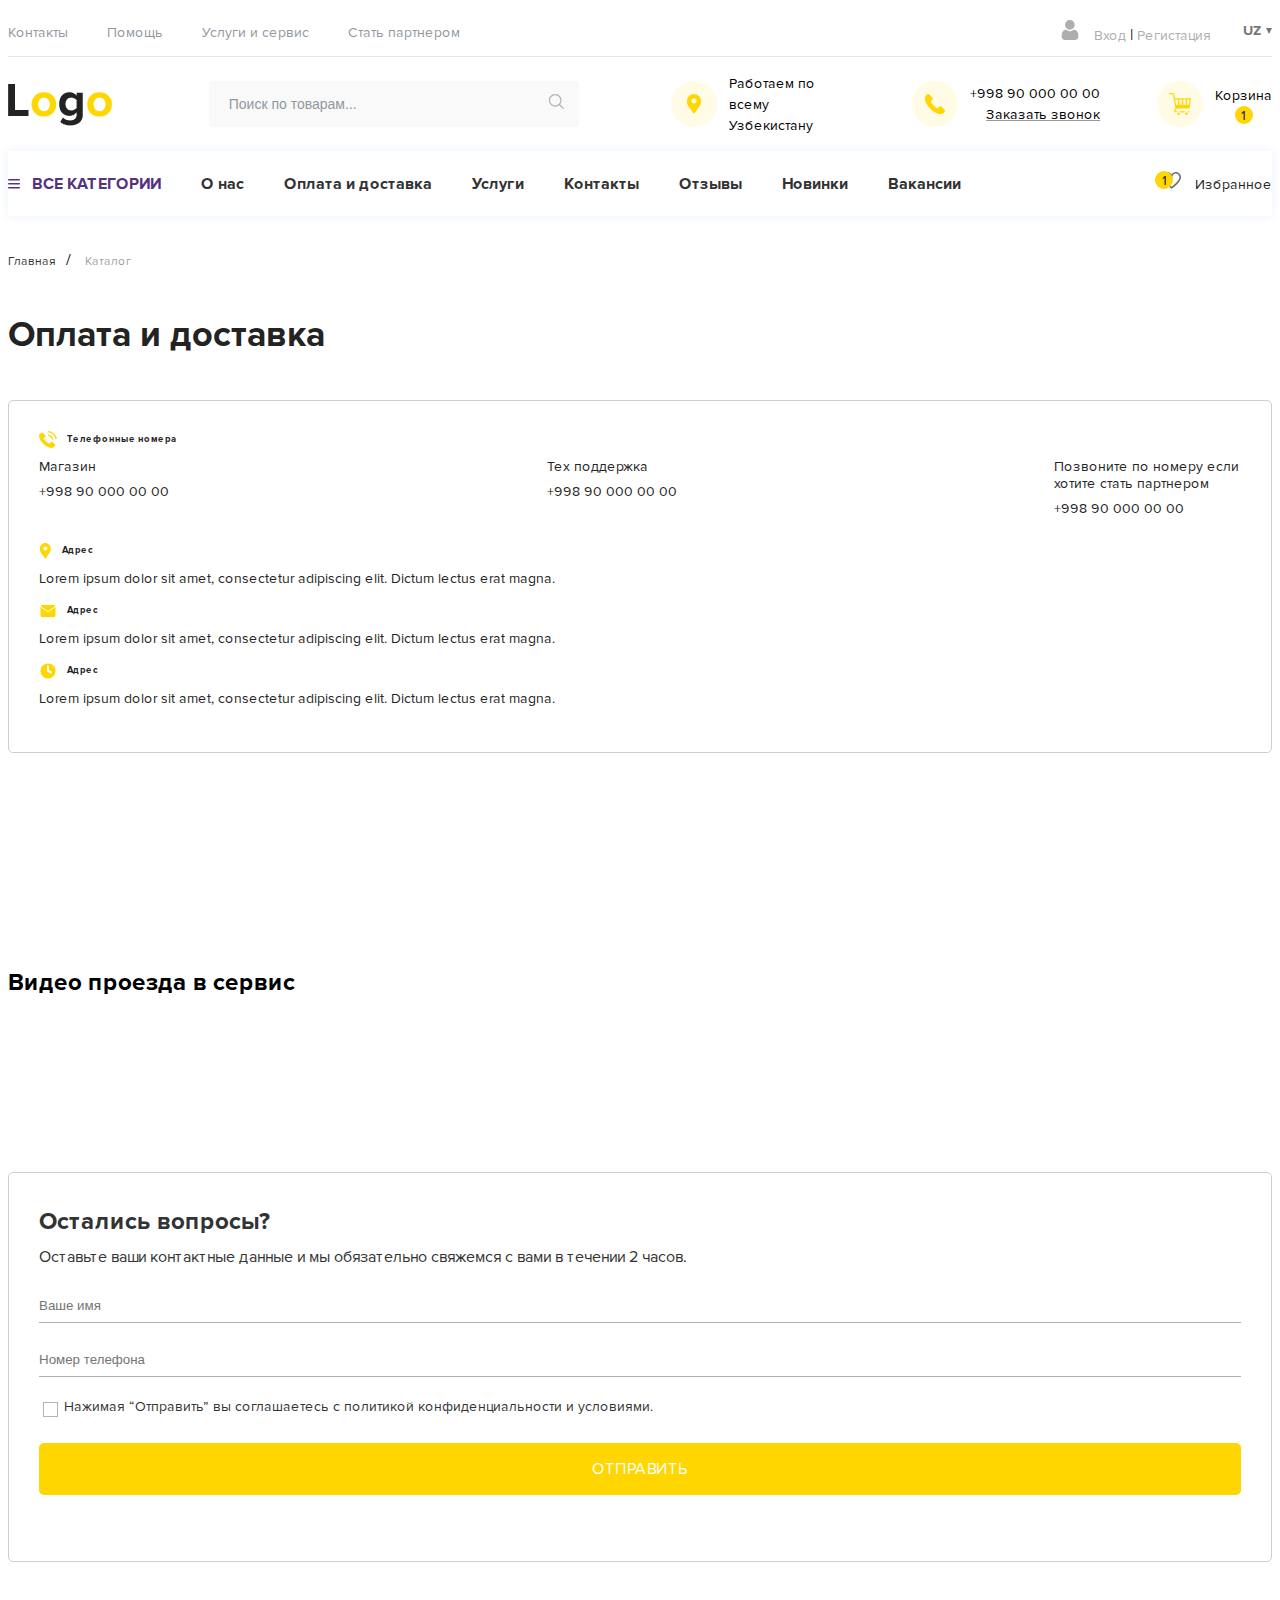
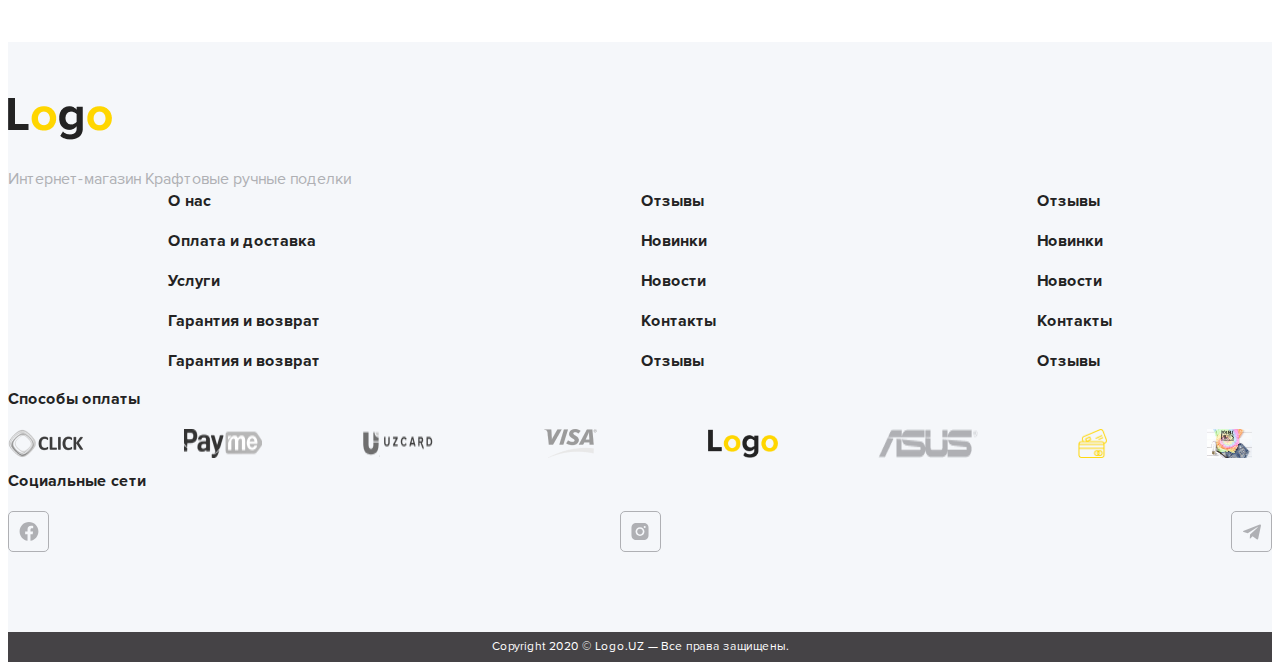
<file: contacts.html>
<!DOCTYPE html>
<html lang="en">

<head>
    <meta charset="UTF-8">
    <meta name="viewport" content="width=device-width, initial-scale=1.0">
    <title>Контакты</title>
    <link href="https://cdn.jsdelivr.net/npm/bootstrap@5.0.0-beta1/dist/css/bootstrap.min.css" rel="stylesheet"
        integrity="sha384-giJF6kkoqNQ00vy+HMDP7azOuL0xtbfIcaT9wjKHr8RbDVddVHyTfAAsrekwKmP1" crossorigin="anonymous">
    <link rel="stylesheet" href="./css/jquery.nice-number.min.css">
    <link rel="stylesheet" href="./css/swiper-bundle.min.css">
    <link rel="stylesheet" href="./css/style.css">
    <link rel="stylesheet" href="./css/media.css">
</head>

<body>

    <header class="header">
        <svg style="display: none;">
            <symbol id="header-top-user" viewBox="0 0 20 20" xmlns="http://www.w3.org/2000/svg">
                <g clip-path="url(#clip0)">
                    <path
                        d="M9.85746 9.63406C11.181 9.63406 12.3271 9.15936 13.2635 8.22278C14.1999 7.28635 14.6746 6.14057 14.6746 4.81688C14.6746 3.49364 14.1999 2.34771 13.2634 1.41097C12.3268 0.474699 11.1809 0 9.85746 0C8.53377 0 7.38799 0.474699 6.45156 1.41113C5.51513 2.34756 5.04028 3.49349 5.04028 4.81688C5.04028 6.14057 5.51513 7.2865 6.45172 8.22293C7.3883 9.1592 8.53423 9.63406 9.85746 9.63406Z" />
                    <path
                        d="M18.2862 15.379C18.2592 14.9893 18.2046 14.5642 18.1242 14.1152C18.043 13.663 17.9385 13.2354 17.8134 12.8447C17.6841 12.4408 17.5083 12.0419 17.291 11.6597C17.0655 11.2629 16.8006 10.9175 16.5034 10.6332C16.1926 10.3358 15.812 10.0967 15.372 9.9223C14.9334 9.74881 14.4474 9.66092 13.9276 9.66092C13.7234 9.66092 13.526 9.74469 13.1446 9.99295C12.91 10.146 12.6355 10.323 12.3291 10.5188C12.0671 10.6857 11.7121 10.8421 11.2738 10.9837C10.8461 11.1221 10.4118 11.1923 9.98318 11.1923C9.55456 11.1923 9.12045 11.1221 8.69229 10.9837C8.25437 10.8422 7.89945 10.6858 7.63776 10.5189C7.33427 10.325 7.05961 10.148 6.82142 9.9928C6.44056 9.74454 6.24296 9.66077 6.0388 9.66077C5.51878 9.66077 5.03295 9.74881 4.59456 9.92245C4.15481 10.0966 3.7741 10.3357 3.46297 10.6334C3.16589 10.9178 2.90084 11.2631 2.67562 11.6597C2.45849 12.0419 2.28271 12.4406 2.15332 12.8448C2.02835 13.2356 1.92383 13.663 1.84265 14.1152C1.76224 14.5635 1.70761 14.9888 1.6806 15.3794C1.65405 15.7621 1.64062 16.1593 1.64062 16.5605C1.64062 17.6045 1.9725 18.4496 2.62695 19.073C3.27331 19.688 4.12856 20.0001 5.1686 20.0001H14.7987C15.8387 20.0001 16.6937 19.6882 17.3402 19.073C17.9948 18.4501 18.3267 17.6048 18.3267 16.5603C18.3265 16.1573 18.3129 15.7598 18.2862 15.379Z" />
                </g>
                <defs>
                    <clipPath id="clip0">
                        <rect width="19.9999" height="20" fill="white" />
                    </clipPath>
                </defs>
            </symbol>
            <symbol id="header-content-input" viewBox="0 0 16 15" xmlns="http://www.w3.org/2000/svg">
                <path
                    d="M15.718 14.0044L12.0573 10.3438C12.9672 9.24957 13.5154 7.84447 13.5154 6.31347C13.5154 2.83221 10.6833 0 7.2022 0C3.72102 0 0.888885 2.83221 0.888885 6.31347C0.888885 9.79451 3.72102 12.6265 7.2022 12.6265C8.73312 12.6265 10.1383 12.0784 11.2325 11.1684L14.8933 14.8292C15.0072 14.9431 15.1565 15 15.3057 15C15.4549 15 15.6042 14.9431 15.7181 14.8292C15.9459 14.6014 15.9459 14.2322 15.718 14.0044ZM2.05527 6.31347C2.05527 3.47535 4.36416 1.16638 7.2022 1.16638C10.0402 1.16638 12.349 3.47535 12.349 6.31347C12.349 9.15136 10.0402 11.4601 7.2022 11.4601C4.36416 11.4601 2.05527 9.15136 2.05527 6.31347Z" />
            </symbol>
            <symbol id="header-content-map" viewBox="0 0 16 22" xmlns="http://www.w3.org/2000/svg">
                <path
                    d="M12.9663 3.03124C11.64 1.70491 9.87644 0.974365 8.00083 0.974365C6.12485 0.974365 4.36166 1.70491 3.03534 3.03124C0.580787 5.48542 0.275754 10.103 2.37474 12.9007L8.00083 21.0256L13.6185 12.912C15.7259 10.103 15.4209 5.48542 12.9663 3.03124ZM8.06564 10.4952C6.65253 10.4952 5.50234 9.34503 5.50234 7.93191C5.50234 6.5188 6.65253 5.3686 8.06564 5.3686C9.47876 5.3686 10.6289 6.5188 10.6289 7.93191C10.6289 9.34503 9.47876 10.4952 8.06564 10.4952Z" />
            </symbol>
            <symbol id="header-content-phone" viewBox="0 0 20 20" xmlns="http://www.w3.org/2000/svg">
                <path
                    d="M19.5511 15.806L16.4624 12.7169C15.8472 12.1042 14.8284 12.1228 14.1918 12.7597L12.6357 14.3154C12.5374 14.2612 12.4356 14.2046 12.3286 14.1446C11.346 13.6001 10.0011 12.8539 8.58579 11.4376C7.16634 10.0183 6.41938 8.67128 5.87323 7.68799C5.8156 7.58381 5.76038 7.48338 5.70586 7.388L6.75022 6.34518L7.26367 5.8311C7.90129 5.19331 7.91887 4.1748 7.3051 3.56028L4.21641 0.470905C3.60264 -0.142752 2.58339 -0.124135 1.94577 0.513654L1.07527 1.38915L1.09906 1.41277C0.807169 1.78521 0.563258 2.21477 0.381746 2.678C0.214427 3.11894 0.110254 3.53971 0.0626212 3.96134C-0.34522 7.34243 1.19984 10.4325 5.39294 14.6256C11.1891 20.4214 15.86 19.9835 16.0615 19.9622C16.5004 19.9097 16.921 19.8048 17.3484 19.6388C17.8076 19.4595 18.2369 19.2159 18.6091 18.9246L18.6281 18.9415L19.51 18.078C20.1463 17.4403 20.1646 16.4215 19.5511 15.806Z" />
            </symbol>
            <symbol id="header-content-cart" viewBox="0 0 22 22" xmlns="http://www.w3.org/2000/svg">
                <path
                    d="M11.9002 19.4219H15.1701C15.617 18.6519 16.4502 18.1328 17.4023 18.1328H9.66797C10.6202 18.1328 11.4533 18.6519 11.9002 19.4219Z"
                    fill="#FFD600" />
                <path d="M19.6346 19.4219H20.625V18.1328H17.4023C18.3545 18.1328 19.1877 18.6519 19.6346 19.4219Z"
                    fill="#FFD600" />
                <path
                    d="M6.70828 16.9688C7.18266 16.6195 7.51566 16.1154 7.65746 15.5547H20.5408L22 5.15625H5.80912L5.155 1.86394C5.11827 0.829856 4.26555 0 3.22266 0H0V1.28906H3.22266C3.57805 1.28906 3.86719 1.5782 3.86719 1.93359V1.99702L6.44445 14.9693C6.43552 15.3476 6.25028 15.7052 5.9443 15.9307C4.44963 17.0308 5.22345 19.4219 7.08984 19.4219H7.43574C7.88262 18.6519 8.71578 18.1328 9.66797 18.1328H7.08984C6.4692 18.1328 6.208 17.3366 6.70828 16.9688ZM14.1797 11.6875V6.44531H16.7578V11.6875H14.1797ZM12.8906 11.6875H10.3125V6.44531H12.8906V11.6875ZM19.782 11.6875H18.0469V6.44531H20.5176L19.782 11.6875ZM9.02344 6.44531V11.6875H7.10673L6.06525 6.44531H9.02344Z"
                    fill="#FFD600" />
                <path
                    d="M9.66797 22C10.3799 22 10.957 21.4229 10.957 20.7109C10.957 19.999 10.3799 19.4219 9.66797 19.4219C8.95604 19.4219 8.37891 19.999 8.37891 20.7109C8.37891 21.4229 8.95604 22 9.66797 22Z"
                    fill="#FFD600" />
                <path
                    d="M17.4023 22C18.1143 22 18.6914 21.4229 18.6914 20.7109C18.6914 19.999 18.1143 19.4219 17.4023 19.4219C16.6904 19.4219 16.1133 19.999 16.1133 20.7109C16.1133 21.4229 16.6904 22 17.4023 22Z"
                    fill="#FFD600" />
            </symbol>
            <symbol id="header-bottom-menu" viewBox="0 0 12 10" xmlns="http://www.w3.org/2000/svg">
                <rect width="12" height="1.5" rx="0.75" />
                <rect y="4" width="12" height="1.5" rx="0.75" />
                <rect y="8" width="12" height="1.5" rx="0.75" />
            </symbol>
            <symbol id="header__bottom-favorite" viewBox="0 0 19 17" xmlns="http://www.w3.org/2000/svg">
                <path
                    d="M5.57182 12.5685C5.87816 12.2565 5.8741 11.7556 5.56273 11.4486C2.99639 8.92635 1.58333 6.688 1.58333 5.14583C1.58333 3.18174 3.18136 1.58333 5.14583 1.58333C7.11031 1.58333 8.70833 3.18174 8.70833 5.14583C8.70833 5.58284 9.063 5.9375 9.5 5.9375C9.937 5.9375 10.2917 5.58284 10.2917 5.14583C10.2917 3.18174 11.8897 1.58333 13.8542 1.58333C15.8186 1.58333 17.4167 3.18174 17.4167 5.14583C17.4167 8.23616 12.0824 12.9005 9.50271 14.8472C9.13354 14.5658 8.56859 14.1238 7.90758 13.5687C7.57263 13.2877 7.07359 13.331 6.79256 13.6657C6.51115 14.0007 6.55464 14.4997 6.88939 14.7807C8.10898 15.8053 9.00038 16.4489 9.03768 16.4758C9.17587 16.5755 9.33765 16.625 9.5 16.625C9.66197 16.625 9.82413 16.5755 9.96232 16.4762C10.8874 15.8103 19 9.83766 19 5.14583C19 2.30851 16.6915 0 13.8542 0C12.0231 0 10.4125 0.961558 9.5 2.40592C8.58753 0.961558 6.97695 0 5.14583 0C2.30851 0 0 2.30851 0 5.14583C0 7.17293 1.4979 9.67337 4.45235 12.578C4.76392 12.8843 5.26586 12.88 5.57182 12.5685Z" />
            </symbol>
            <symbol id="product-like" viewBox="0 0 19 17" xmlns="http://www.w3.org/2000/svg">
                <path
                    d="M5.57182 12.756C5.87816 12.444 5.8741 11.9431 5.56273 11.6361C2.99639 9.11385 1.58333 6.8755 1.58333 5.33333C1.58333 3.36924 3.18136 1.77083 5.14583 1.77083C7.11031 1.77083 8.70833 3.36924 8.70833 5.33333C8.70833 5.77034 9.063 6.125 9.5 6.125C9.937 6.125 10.2917 5.77034 10.2917 5.33333C10.2917 3.36924 11.8897 1.77083 13.8542 1.77083C15.8186 1.77083 17.4167 3.36924 17.4167 5.33333C17.4167 8.42366 12.0824 13.088 9.50271 15.0347C9.13354 14.7533 8.56859 14.3113 7.90758 13.7562C7.57263 13.4752 7.07359 13.5185 6.79256 13.8532C6.51115 14.1882 6.55464 14.6872 6.88939 14.9682C8.10898 15.9928 9.00038 16.6364 9.03768 16.6633C9.17587 16.763 9.33765 16.8125 9.5 16.8125C9.66197 16.8125 9.82413 16.763 9.96232 16.6637C10.8874 15.9978 19 10.0252 19 5.33333C19 2.49601 16.6915 0.1875 13.8542 0.1875C12.0231 0.1875 10.4125 1.14906 9.5 2.59342C8.58753 1.14906 6.97695 0.1875 5.14583 0.1875C2.30851 0.1875 0 2.49601 0 5.33333C0 7.36043 1.4979 9.86087 4.45235 12.7655C4.76392 13.0718 5.26586 13.0675 5.57182 12.756Z" />
            </symbol>
            <symbol id="product-btn" viewBox="0 0 18 18" xmlns="http://www.w3.org/2000/svg">
                <path
                    d="M9.73652 15.8906H12.4119C12.7775 15.2606 13.4592 14.8359 14.2383 14.8359H7.91016C8.68922 14.8359 9.3709 15.2606 9.73652 15.8906Z"/>
                <path d="M16.0646 15.8906H16.875V14.8359H14.2383C15.0173 14.8359 15.699 15.2606 16.0646 15.8906Z" />
                <path
                    d="M5.48859 13.8836C5.87672 13.5977 6.14918 13.1854 6.2652 12.7266H16.8061L18 4.21875H4.75291L4.21773 1.52504C4.18767 0.678973 3.49 0 2.63672 0H0V1.05469H2.63672C2.9275 1.05469 3.16406 1.29125 3.16406 1.58203V1.63392L5.27273 12.2476C5.26542 12.5571 5.11386 12.8497 4.86352 13.0342C3.64061 13.9343 4.27373 15.8906 5.80078 15.8906H6.08379C6.44941 15.2606 7.13109 14.8359 7.91016 14.8359H5.80078C5.29298 14.8359 5.07927 14.1845 5.48859 13.8836ZM11.6016 9.5625V5.27344H13.7109V9.5625H11.6016ZM10.5469 9.5625H8.4375V5.27344H10.5469V9.5625ZM16.1852 9.5625H14.7656V5.27344H16.7871L16.1852 9.5625ZM7.38281 5.27344V9.5625H5.8146L4.96248 5.27344H7.38281Z"/>
                <path
                    d="M7.91016 18C8.49264 18 8.96484 17.5278 8.96484 16.9453C8.96484 16.3628 8.49264 15.8906 7.91016 15.8906C7.32767 15.8906 6.85547 16.3628 6.85547 16.9453C6.85547 17.5278 7.32767 18 7.91016 18Z"/>
                <path
                    d="M14.2383 18C14.8208 18 15.293 17.5278 15.293 16.9453C15.293 16.3628 14.8208 15.8906 14.2383 15.8906C13.6558 15.8906 13.1836 16.3628 13.1836 16.9453C13.1836 17.5278 13.6558 18 14.2383 18Z"/>
            </symbol>
            <symbol id="o'clock" viewBox="0 0 27 27" xmlns="http://www.w3.org/2000/svg">
                <path
                    d="M26.948 14.7468C26.7055 12.3084 25.6162 10.0096 23.8804 8.27386C22.3971 6.79058 20.5815 5.83739 18.6712 5.41356V4.07366C19.4514 3.87954 20.0314 3.17326 20.0314 2.33377C20.0314 1.34509 19.2271 0.540771 18.2384 0.540771H14.4415C13.4528 0.540771 12.6485 1.34509 12.6485 2.33377C12.6485 3.17321 13.2285 3.87949 14.0087 4.07366V5.4173C12.1042 5.84293 10.2946 6.7948 8.81548 8.27391C8.49179 8.5976 8.19331 8.93716 7.92009 9.29007C7.90685 9.28907 7.89362 9.28806 7.88012 9.28806H4.12215C3.83095 9.28806 3.5948 9.52416 3.5948 9.81542C3.5948 10.1067 3.83095 10.3428 4.12215 10.3428H7.20252C6.81587 10.9901 6.5041 11.6699 6.26679 12.3697H0.527352C0.236148 12.3697 0 12.6058 0 12.897C0 13.1883 0.236148 13.4244 0.527352 13.4244H5.96878C5.8168 14.0916 5.72957 14.7705 5.70706 15.4514H3.37505C3.08385 15.4514 2.8477 15.6875 2.8477 15.9787C2.8477 16.27 3.08385 16.5061 3.37505 16.5061H5.72388C5.76839 17.1887 5.87813 17.8677 6.05316 18.5331H2.63676C2.34556 18.5331 2.10941 18.7692 2.10941 19.0604C2.10941 19.3517 2.34556 19.5878 2.63676 19.5878H6.38971C6.90705 20.9563 7.71553 22.239 8.81548 23.3389C10.5529 25.0763 12.854 26.166 15.2949 26.4071C15.6433 26.4415 15.9919 26.4585 16.3401 26.4585C18.3979 26.4585 20.4296 25.863 22.1535 24.7404C22.3976 24.5814 22.4666 24.2547 22.3077 24.0107C22.1487 23.7666 21.822 23.6976 21.578 23.8565C17.8044 26.3138 12.7506 25.7825 9.56126 22.5932C5.81907 18.851 5.81907 12.762 9.56126 9.01975C13.3034 5.27761 19.3924 5.27761 23.1346 9.01975C26.3198 12.205 26.854 17.2544 24.4048 21.0261C24.2462 21.2704 24.3156 21.597 24.5598 21.7556C24.8042 21.9142 25.1307 21.8448 25.2893 21.6005C26.5979 19.5852 27.1869 17.1513 26.948 14.7468ZM13.7032 2.33382C13.7032 1.92671 14.0344 1.59553 14.4415 1.59553H18.2384C18.6455 1.59553 18.9767 1.92671 18.9767 2.33382C18.9767 2.74094 18.6455 3.07211 18.2384 3.07211H18.1438H14.536H14.4415C14.0344 3.07211 13.7032 2.74088 13.7032 2.33382ZM15.0634 5.236V4.12682H17.6165V5.2341C16.7687 5.13327 15.911 5.1339 15.0634 5.236Z" />
                <path
                    d="M23.5078 22.4386C23.3685 22.4386 23.233 22.495 23.135 22.5931C23.0364 22.6912 22.9804 22.8273 22.9804 22.9659C22.9804 23.1046 23.0364 23.2407 23.135 23.3388C23.233 23.4374 23.3686 23.4933 23.5078 23.4933C23.6465 23.4933 23.782 23.4374 23.8806 23.3388C23.9787 23.2407 24.0351 23.1046 24.0351 22.9659C24.0351 22.8273 23.9787 22.6912 23.8806 22.5931C23.782 22.495 23.6464 22.4386 23.5078 22.4386Z"
                    fill="#FFD600" />
                <path
                    d="M16.348 7.62573C11.8371 7.62573 8.16725 11.2956 8.16725 15.8065C8.16725 20.3174 11.8371 23.9872 16.348 23.9872C20.8589 23.9872 24.5288 20.3174 24.5288 15.8065C24.5288 11.2956 20.8589 7.62573 16.348 7.62573ZM16.348 22.9325C12.4187 22.9325 9.22196 19.7358 9.22196 15.8065C9.22196 11.8772 12.4187 8.68044 16.348 8.68044C20.2774 8.68044 23.4741 11.8772 23.4741 15.8065C23.4741 19.7358 20.2774 22.9325 16.348 22.9325Z" />
                <path
                    d="M19.6838 11.7245L17.0718 14.3364C16.8534 14.2284 16.6077 14.1674 16.348 14.1674C16.0882 14.1674 15.8426 14.2284 15.6241 14.3364L14.4551 13.1675C14.2492 12.9615 13.9154 12.9615 13.7093 13.1675C13.5034 13.3734 13.5034 13.7073 13.7093 13.9132L14.8783 15.0822C14.7702 15.3007 14.7093 15.5464 14.7093 15.8061C14.7093 16.7096 15.4444 17.4448 16.348 17.4448C17.2516 17.4448 17.9867 16.7096 17.9867 15.8061C17.9867 15.5464 17.9256 15.3007 17.8176 15.0822L20.3529 12.5469L20.4295 12.4703C20.6355 12.2644 20.6355 11.9304 20.4295 11.7245C20.2236 11.5186 19.8898 11.5186 19.6838 11.7245ZM16.348 16.3901C16.026 16.3901 15.764 16.1281 15.764 15.8061C15.764 15.4841 16.026 15.2221 16.348 15.2221C16.67 15.2221 16.932 15.4841 16.932 15.8061C16.932 16.1281 16.67 16.3901 16.348 16.3901Z" />
                <path
                    d="M21.9863 15.2854H21.4977C21.2065 15.2854 20.9704 15.5215 20.9704 15.8127C20.9704 16.104 21.2065 16.3401 21.4977 16.3401H21.9863C22.2775 16.3401 22.5136 16.104 22.5136 15.8127C22.5136 15.5215 22.2775 15.2854 21.9863 15.2854Z"
                    fill="#FFD600" />
                <path
                    d="M11.1981 15.2728H10.7096C10.4184 15.2728 10.1822 15.5089 10.1822 15.8002C10.1822 16.0914 10.4184 16.3275 10.7096 16.3275H11.1981C11.4893 16.3275 11.7254 16.0914 11.7254 15.8002C11.7254 15.5089 11.4893 15.2728 11.1981 15.2728Z"
                    fill="#FFD600" />
                <path
                    d="M16.3544 11.1835C16.6456 11.1835 16.8817 10.9474 16.8817 10.6561V10.1676C16.8817 9.87635 16.6456 9.64026 16.3544 9.64026C16.0632 9.64026 15.8271 9.87635 15.8271 10.1676V10.6561C15.8271 10.9474 16.0632 11.1835 16.3544 11.1835Z"
                    fill="#FFD600" />
                <path
                    d="M16.3416 20.4286C16.0504 20.4286 15.8142 20.6647 15.8142 20.9559V21.4445C15.8142 21.7357 16.0504 21.9718 16.3416 21.9718C16.6328 21.9718 16.8689 21.7357 16.8689 21.4445V20.9559C16.8689 20.6647 16.6328 20.4286 16.3416 20.4286Z"
                    fill="#FFD600" />
                <path
                    d="M0.527344 18.5327C0.388652 18.5327 0.252598 18.5891 0.154512 18.6872C0.0564258 18.7853 0 18.9214 0 19.0601C0 19.1993 0.0563731 19.3348 0.154512 19.4329C0.25265 19.531 0.388652 19.5874 0.527344 19.5874C0.666035 19.5874 0.80209 19.531 0.900123 19.4329C0.998209 19.3348 1.05469 19.1988 1.05469 19.0601C1.05469 18.9214 0.998262 18.7853 0.900123 18.6872C0.80209 18.5891 0.666035 18.5327 0.527344 18.5327Z" />
            </symbol>
            <symbol id="footer-social-facebook" viewBox="0 0 20 19" xmlns="http://www.w3.org/2000/svg">
                <path
                    d="M19.3958 9.49984C19.3958 4.31066 15.1891 0.104004 9.99996 0.104004C4.81078 0.104004 0.604126 4.31066 0.604126 9.49984C0.604126 14.1895 4.04003 18.0767 8.53186 18.7815V12.2158H6.1462V9.49984H8.53186V7.42982C8.53186 5.07499 9.93463 3.77425 12.0808 3.77425C13.1088 3.77425 14.184 3.95776 14.184 3.95776V6.27002H12.9993C11.8321 6.27002 11.4681 6.99434 11.4681 7.73738V9.49984H14.0739L13.6574 12.2158H11.4681V18.7815C15.9599 18.0767 19.3958 14.1895 19.3958 9.49984Z" />
            </symbol>
            <symbol id="footer-social-instagram" viewBox="0 0 18 19" xmlns="http://www.w3.org/2000/svg">
                <path fill-rule="evenodd" clip-rule="evenodd"
                    d="M9.00004 0.958496H5.41006C4.68984 0.958496 4.05514 1.12953 3.57702 1.25836C3.47989 1.28454 3.38921 1.30897 3.3056 1.32987C2.68664 1.57746 2.19147 1.82504 1.82009 2.32021C1.32492 2.81538 1.07734 3.31055 0.829758 3.80571L0.829755 3.80572C0.58217 4.30089 0.458374 5.04364 0.458374 5.91019V9.50016V13.0901C0.458374 13.8104 0.629405 14.4451 0.758241 14.9232C0.784416 15.0203 0.80885 15.111 0.829755 15.1946C1.07734 15.8136 1.32492 16.3087 1.82009 16.6801C2.31526 17.0515 2.81043 17.4229 3.3056 17.6705C3.80077 17.918 4.54352 18.0418 5.41006 18.0418H9.00004H12.59C13.3102 18.0418 13.9449 17.8708 14.4231 17.742C14.5202 17.7158 14.6109 17.6914 14.6945 17.6705C15.3134 17.4229 15.8086 17.1753 16.18 16.6801C16.5514 16.1849 16.9227 15.6898 17.1703 15.1946C17.4179 14.6994 17.5417 13.9567 17.5417 13.0901V9.50016V5.91019C17.5417 5.18998 17.3707 4.55528 17.2418 4.07716C17.2157 3.98002 17.1912 3.88934 17.1703 3.80572C16.9227 3.18676 16.6752 2.69159 16.18 2.32021C15.6848 1.82505 15.1897 1.57746 14.6945 1.32988L14.6945 1.32987C14.1993 1.08229 13.4566 0.958496 12.59 0.958496H9.00004ZM14.6938 5.04356C14.6938 5.66252 14.1986 6.0339 13.7035 6.0339C13.2083 6.0339 12.7131 5.53873 12.7131 5.04356C12.7131 4.4246 13.2083 4.05322 13.7035 4.05322C14.1986 4.05322 14.6938 4.4246 14.6938 5.04356ZM8.99961 12.4707C7.39031 12.4707 6.15238 11.2328 6.15238 9.62352C6.15238 8.01422 7.39031 6.77629 8.99961 6.77629C10.6089 6.77629 11.8468 8.01422 11.8468 9.62352C11.8468 11.2328 10.6089 12.4707 8.99961 12.4707ZM8.99961 5.16699C6.52377 5.16699 4.54309 7.14767 4.54309 9.62352C4.54309 12.0994 6.52377 14.08 8.99961 14.08C11.4755 14.08 13.4561 12.0994 13.4561 9.62352C13.4561 7.14767 11.4755 5.16699 8.99961 5.16699Z" />
            </symbol>
            <symbol id="footer-social-telegram" viewBox="0 0 18 16" xmlns="http://www.w3.org/2000/svg">
                <path
                    d="M7.06276 10.3856L6.76501 14.5736C7.19101 14.5736 7.37551 14.3906 7.59676 14.1708L9.59401 12.2621L13.7325 15.2928C14.4915 15.7158 15.0263 15.4931 15.231 14.5946L17.9475 1.86557L17.9483 1.86482C18.189 0.742816 17.5425 0.304066 16.803 0.579316L0.835511 6.69257C-0.254239 7.11557 -0.237739 7.72307 0.650261 7.99832L4.73251 9.26807L14.2148 3.33482C14.661 3.03932 15.0668 3.20282 14.733 3.49832L7.06276 10.3856Z" />
            </symbol>
            <symbol id="product-info__reviews-icon" viewBox="0 0 12 12" xmlns="http://www.w3.org/2000/svg">
                <path fill-rule="evenodd" clip-rule="evenodd"
                    d="M5.808 0.658285C5.864 0.466285 6.136 0.466286 6.192 0.658286L7.31284 4.50116C7.33773 4.58649 7.41595 4.64516 7.50484 4.64516H11.3967C11.5893 4.64516 11.6706 4.89053 11.5162 5.00555L8.44343 7.29462C8.37188 7.34792 8.34429 7.44216 8.37579 7.52563L9.84477 11.4178C9.91341 11.5996 9.70846 11.7626 9.54671 11.6548L6.11094 9.36428C6.04376 9.3195 5.95624 9.3195 5.88906 9.36428L2.45329 11.6548C2.29154 11.7626 2.08659 11.5996 2.15523 11.4178L3.62421 7.52563C3.65571 7.44216 3.62812 7.34792 3.55657 7.29462L0.483777 5.00555C0.329378 4.89053 0.410726 4.64516 0.603257 4.64516H4.49516C4.58405 4.64516 4.66227 4.58649 4.68716 4.50116L5.808 0.658285Z" />
            </symbol>
            <symbol id="like" viewBox="0 0 13 12" xmlns="http://www.w3.org/2000/svg">
                <path
                    d="M1.30434 5.21729C0.585393 5.21729 0 5.80268 0 6.52163V10.6956C0 11.4145 0.585393 11.9999 1.30434 11.9999H2.86956C3.16331 11.9999 3.43356 11.9008 3.65218 11.7359V5.21729H1.30434Z" />
                <path
                    d="M12.5217 7.17392C12.5217 6.86037 12.3975 6.56818 12.182 6.35269C12.4257 6.08609 12.5498 5.72869 12.5159 5.3567C12.4549 4.69356 11.8575 4.17391 11.1552 4.17391H7.93244C8.09209 3.6892 8.34774 2.80069 8.34774 2.08695C8.34774 0.955299 7.38618 0 6.78251 0C6.24043 0 5.85329 0.305218 5.83661 0.31774C5.77505 0.367313 5.73905 0.442444 5.73905 0.521732V2.29095L4.23644 5.54609L4.17383 5.57791V11.1699C4.59852 11.3703 5.1359 11.4783 5.47817 11.4783H10.2672C10.8354 11.4783 11.3326 11.0953 11.4495 10.5668C11.5095 10.295 11.4745 10.0211 11.3551 9.78315C11.7406 9.58906 11.9999 9.19201 11.9999 8.73914C11.9999 8.55445 11.9577 8.37758 11.8773 8.21741C12.2629 8.02332 12.5217 7.62627 12.5217 7.17392Z" />
            </symbol>
            <symbol id="dislike" viewBox="0 0 13 12" xmlns="http://www.w3.org/2000/svg">
                <path
                    d="M1.30434 6.78271C0.585393 6.78271 0 6.19732 0 5.47837V1.30444C0 0.585489 0.585393 9.63211e-05 1.30434 9.63211e-05H2.86956C3.16331 9.63211e-05 3.43356 0.0992188 3.65218 0.264105V6.78271H1.30434Z" />
                <path
                    d="M12.5217 4.82608C12.5217 5.13963 12.3975 5.43182 12.182 5.64731C12.4257 5.91391 12.5498 6.27131 12.5159 6.6433C12.4549 7.30644 11.8575 7.82609 11.1552 7.82609H7.93244C8.09209 8.3108 8.34774 9.19931 8.34774 9.91305C8.34774 11.0447 7.38618 12 6.78251 12C6.24043 12 5.85329 11.6948 5.83661 11.6823C5.77505 11.6327 5.73905 11.5576 5.73905 11.4783V9.70905L4.23644 6.45391L4.17383 6.42209V0.830067C4.59852 0.629719 5.1359 0.521718 5.47817 0.521718H10.2672C10.8354 0.521718 11.3326 0.904684 11.4495 1.43319C11.5095 1.70503 11.4745 1.97894 11.3551 2.21685C11.7406 2.41094 11.9999 2.80799 11.9999 3.26086C11.9999 3.44555 11.9577 3.62242 11.8773 3.78259C12.2629 3.97668 12.5217 4.37373 12.5217 4.82608Z" />
            </symbol>
            <symbol id="delivery" viewBox="0 0 19 11" xmlns="http://www.w3.org/2000/svg">
                <path
                    d="M18.4179 5.33588L16.6835 2.52338C16.5795 2.3535 16.391 2.25 16.1875 2.25H12.7188V0.5625C12.7188 0.252 12.4598 0 12.1406 0H4.04688C3.72775 0 3.46875 0.252 3.46875 0.5625V1.125H0.578125C0.259 1.125 0 1.377 0 1.6875C0 1.998 0.259 2.25 0.578125 2.25H3.46875V3.375H1.73438C1.41525 3.375 1.15625 3.627 1.15625 3.9375C1.15625 4.248 1.41525 4.5 1.73438 4.5H3.46875V5.625H2.89062C2.5715 5.625 2.3125 5.877 2.3125 6.1875C2.3125 6.498 2.5715 6.75 2.89062 6.75H3.46875V8.4375C3.46875 8.748 3.72775 9 4.04688 9H5.88763C6.12697 9.65362 6.76291 10.125 7.51562 10.125C8.26834 10.125 8.90428 9.65362 9.14363 9H12.1406H12.7188H13.9814C14.2207 9.65362 14.8567 10.125 15.6094 10.125C16.3621 10.125 16.998 9.65362 17.2374 9H17.9219C18.241 9 18.5 8.748 18.5 8.4375V5.625C18.5 5.52262 18.4722 5.4225 18.4179 5.33588ZM7.51562 9C7.1965 9 6.9375 8.74687 6.9375 8.4375C6.9375 8.12813 7.1965 7.875 7.51562 7.875C7.83475 7.875 8.09375 8.12813 8.09375 8.4375C8.09375 8.74687 7.83475 9 7.51562 9ZM15.6094 9C15.2914 9 15.0312 8.74687 15.0312 8.4375C15.0312 8.12813 15.2914 7.875 15.6094 7.875C15.9273 7.875 16.1875 8.12813 16.1875 8.4375C16.1875 8.74687 15.9273 9 15.6094 9ZM13.875 5.625V3.375H15.8603L17.2478 5.625H13.875Z" />
            </symbol>
            <symbol id="payment-card" viewBox="0 0 14 9" xmlns="http://www.w3.org/2000/svg">
                <path d="M13.4446 2.16669H0.0834961V3.25003H13.4446V2.16669Z" />
                <path
                    d="M0.0834961 3.79169V7.31252C0.0834961 8.05893 0.708127 8.66668 1.47527 8.66668H12.0528C12.8199 8.66668 13.4446 8.05893 13.4446 7.31252V3.79169H0.0834961ZM2.032 5.41668H4.25884C4.41249 5.41668 4.5372 5.53803 4.5372 5.68753C4.5372 5.83702 4.41249 5.95834 4.25884 5.95834H2.032C1.87834 5.95834 1.75363 5.837 1.75363 5.6875C1.75363 5.538 1.87834 5.41668 2.032 5.41668ZM5.92897 7.04168H2.032C1.87834 7.04168 1.75363 6.92034 1.75363 6.77084C1.75363 6.62134 1.87834 6.5 2.032 6.5H5.92897C6.08262 6.5 6.20734 6.62134 6.20734 6.77084C6.20734 6.92034 6.08317 7.04168 5.92897 7.04168Z" />
                <path
                    d="M12.0528 0H1.47527C0.708127 0 0.0834961 0.607749 0.0834961 1.35418V1.62502H13.4446V1.35418C13.4446 0.607749 12.82 0 12.0528 0Z" />
            </symbol>
            <symbol id="emptyStar" viewBox="0 0 13 12" xmlns="http://www.w3.org/2000/svg">
                <path fill-rule="evenodd" clip-rule="evenodd"
                    d="M6.36401 0.639085C6.42099 0.44899 6.69018 0.44899 6.74716 0.639085L7.90532 4.50259C7.93068 4.58721 8.00856 4.64516 8.09689 4.64516H12.1055C12.2994 4.64516 12.3799 4.89333 12.2229 5.0071L9.06754 7.29415C8.99396 7.34747 8.96559 7.4437 8.99845 7.52841L10.5093 11.4232C10.5794 11.6041 10.3768 11.7689 10.214 11.6633L6.66442 9.36092C6.59822 9.31798 6.51295 9.31798 6.44674 9.36092L2.89721 11.6633C2.73441 11.7689 2.53173 11.6041 2.60191 11.4232L4.11272 7.52841C4.14558 7.4437 4.1172 7.34747 4.04363 7.29415L0.888267 5.0071C0.731302 4.89333 0.811781 4.64516 1.00564 4.64516H5.01427C5.10261 4.64516 5.18048 4.58721 5.20585 4.50259L6.36401 0.639085Z" />
            </symbol>
            <symbol id="arrow" viewBox="0 0 11 11" xmlns="http://www.w3.org/2000/svg">
                <path fill-rule="evenodd" clip-rule="evenodd"
                    d="M10.4753 6.04904L6.26335 10.2611C5.89723 10.6272 5.30364 10.6272 4.93753 10.2611L0.524519 6.04904C0.158402 5.68292 0.158402 5.08933 0.524519 4.72321C0.890635 4.3571 1.48423 4.3571 1.85034 4.72321L4.66294 7.33489L4.66294 1.34821C4.66294 0.830447 5.08267 0.410714 5.60044 0.410714C6.1182 0.410714 6.53794 0.830447 6.53794 1.34821L6.53794 7.33489L9.14952 4.72321C9.51563 4.3571 10.1092 4.3571 10.4753 4.72321C10.8415 5.08933 10.8415 5.68292 10.4753 6.04904Z" />
            </symbol>
            <symbol id="arrow-down" viewBox="0 0 8 4" xmlns="http://www.w3.org/2000/svg">
                <path d="M4 4L7.4641 0.25H0.535898L4 4Z" />
            </symbol>
            <symbol id="sale" viewBox="0 0 23 21" xmlns="http://www.w3.org/2000/svg">
                <path
                    d="M20.2324 3.67633L20.5245 1.78746C20.5492 1.62747 20.5391 1.46404 20.4948 1.30833C20.4505 1.15262 20.3731 1.00831 20.268 0.885238C20.1628 0.762168 20.0323 0.663244 19.8854 0.595219C19.7385 0.527195 19.5787 0.491674 19.4168 0.491081C19.3599 0.491065 19.3031 0.495327 19.2469 0.503831L13.4719 1.36633C12.9161 1.45046 12.4015 1.70964 12.003 2.10621L0.768049 13.3375C0.663563 13.4419 0.580679 13.566 0.52413 13.7025C0.467582 13.839 0.438477 13.9853 0.438477 14.133C0.438477 14.2808 0.467582 14.4271 0.52413 14.5636C0.580679 14.7001 0.663563 14.8241 0.768049 14.9286L6.0713 20.2315C6.28557 20.4362 6.57051 20.5504 6.86686 20.5504C7.16321 20.5504 7.44815 20.4362 7.66242 20.2315L14.1814 13.7125C14.6952 17.2468 16.2443 19.75 18.1245 19.75C20.4375 19.75 22.2495 15.9625 22.2495 11.125C22.2495 7.91046 21.4485 5.16021 20.2324 3.67633ZM12.2344 5.05296L13.5604 3.72696C13.595 3.69114 13.6364 3.66257 13.6821 3.64292C13.7279 3.62326 13.7771 3.61292 13.8269 3.61249C13.8767 3.61205 13.9261 3.62154 13.9722 3.6404C14.0182 3.65925 14.0601 3.6871 14.0953 3.72231C14.1305 3.75752 14.1584 3.79939 14.1772 3.84547C14.1961 3.89156 14.2056 3.94094 14.2051 3.99073C14.2047 4.04052 14.1944 4.08973 14.1747 4.13548C14.1551 4.18123 14.1265 4.22261 14.0907 4.25721L13.0298 5.31808L14.0907 6.37858L14.6209 5.84833C14.6916 5.78002 14.7864 5.74222 14.8847 5.74308C14.983 5.74393 15.0771 5.78337 15.1466 5.8529C15.2161 5.92243 15.2556 6.01648 15.2564 6.11481C15.2573 6.21313 15.2195 6.30786 15.1512 6.37858L14.6209 6.90883L15.6814 7.96971L16.7423 6.90883C16.7769 6.87301 16.8183 6.84445 16.864 6.82479C16.9098 6.80514 16.959 6.79479 17.0088 6.79436C17.0586 6.79393 17.1079 6.80342 17.154 6.82227C17.2001 6.84113 17.242 6.86897 17.2772 6.90418C17.3124 6.93939 17.3403 6.98126 17.3591 7.02735C17.378 7.07343 17.3874 7.12281 17.387 7.17261C17.3866 7.2224 17.3762 7.27161 17.3566 7.31736C17.3369 7.36311 17.3084 7.40449 17.2725 7.43908L15.9465 8.76508C15.8762 8.83538 15.7809 8.87488 15.6814 8.87488C15.582 8.87488 15.4866 8.83538 15.4163 8.76508L12.2344 5.58321C12.1641 5.51288 12.1246 5.41752 12.1246 5.31808C12.1246 5.21864 12.1641 5.12328 12.2344 5.05296ZM8.19267 16.5193L7.1318 17.5798C7.0608 17.6465 6.96665 17.6829 6.86927 17.6814C6.77189 17.6799 6.67891 17.6406 6.61002 17.5717C6.54113 17.5029 6.50172 17.4099 6.50014 17.3126C6.49856 17.2152 6.53493 17.121 6.60155 17.05L7.66205 15.9891C7.69691 15.9543 7.72457 15.9129 7.74345 15.8674C7.76232 15.8218 7.77203 15.773 7.77203 15.7238C7.77203 15.6745 7.76232 15.6257 7.74345 15.5802C7.72457 15.5346 7.69691 15.4933 7.66205 15.4585L7.1318 14.9282C7.09697 14.8933 7.05561 14.8657 7.01009 14.8468C6.96456 14.8279 6.91577 14.8182 6.86649 14.8182C6.8172 14.8182 6.76841 14.8279 6.72288 14.8468C6.67736 14.8657 6.636 14.8933 6.60117 14.9282L6.07092 15.4585C5.96645 15.5629 5.84243 15.6458 5.70592 15.7024C5.56942 15.7589 5.42311 15.788 5.27536 15.788C5.12761 15.788 4.9813 15.7589 4.8448 15.7024C4.70829 15.6458 4.58427 15.5629 4.4798 15.4585L3.94955 14.9282C3.84506 14.8237 3.76218 14.6997 3.70563 14.5632C3.64908 14.4267 3.61998 14.2804 3.61998 14.1326C3.61998 13.9849 3.64908 13.8386 3.70563 13.7021C3.76218 13.5656 3.84506 13.4415 3.94955 13.3371L5.01005 12.2766C5.08077 12.2083 5.1755 12.1705 5.27382 12.1713C5.37215 12.1722 5.4662 12.2116 5.53573 12.2811C5.60526 12.3507 5.6447 12.4447 5.64555 12.5431C5.64641 12.6414 5.60861 12.7361 5.5403 12.8068L4.4798 13.8673C4.44493 13.9022 4.41727 13.9435 4.3984 13.989C4.37953 14.0346 4.36982 14.0834 4.36982 14.1326C4.36982 14.1819 4.37953 14.2307 4.3984 14.2762C4.41727 14.3218 4.44493 14.3631 4.4798 14.398L5.01005 14.9282C5.04488 14.9631 5.08623 14.9907 5.13176 15.0096C5.17728 15.0285 5.22608 15.0382 5.27536 15.0382C5.32464 15.0382 5.37344 15.0285 5.41896 15.0096C5.46449 14.9907 5.50585 14.9631 5.54067 14.9282L6.07092 14.398C6.17539 14.2935 6.29942 14.2106 6.43592 14.154C6.57243 14.0975 6.71873 14.0684 6.86649 14.0684C7.01424 14.0684 7.16054 14.0975 7.29705 14.154C7.43355 14.2106 7.55758 14.2935 7.66205 14.398L8.1923 14.9282C8.29678 15.0327 8.37967 15.1567 8.43622 15.2932C8.49277 15.4297 8.52187 15.576 8.52187 15.7238C8.52187 15.8715 8.49277 16.0178 8.43622 16.1543C8.37967 16.2908 8.29678 16.4149 8.1923 16.5193H8.19267ZM12.0709 12.625C12.0456 12.6672 12.0122 12.704 11.9726 12.7333C11.933 12.7626 11.8881 12.7839 11.8403 12.7958C11.7925 12.8078 11.7429 12.8102 11.6942 12.8029C11.6455 12.7957 11.5987 12.7789 11.5564 12.7536L10.4817 12.1086L9.30492 13.2853L9.94992 14.3601C10.0011 14.4454 10.0164 14.5475 9.9923 14.644C9.96821 14.7405 9.90677 14.8235 9.82149 14.8748C9.7362 14.926 9.63406 14.9412 9.53754 14.9171C9.44102 14.8931 9.35802 14.8316 9.3068 14.7463L6.9203 10.7687C6.87731 10.697 6.8595 10.6131 6.86969 10.5301C6.87988 10.4471 6.91749 10.37 6.97655 10.3108L7.50717 9.78021C7.56631 9.72115 7.64348 9.68353 7.72644 9.67334C7.80939 9.66315 7.89337 9.68097 7.96505 9.72396L11.9427 12.1105C12.0279 12.1617 12.0893 12.2447 12.1133 12.3412C12.1374 12.4376 12.1221 12.5397 12.0709 12.625ZM13.185 11.5266C13.1147 11.5969 13.0194 11.6364 12.9199 11.6364C12.8205 11.6364 12.7251 11.5969 12.6548 11.5266L9.47292 8.34471C9.43711 8.31011 9.40854 8.26873 9.38889 8.22298C9.36923 8.17723 9.35889 8.12802 9.35845 8.07823C9.35802 8.02844 9.36751 7.97906 9.38636 7.93297C9.40522 7.88689 9.43307 7.84502 9.46828 7.80981C9.50348 7.7746 9.54535 7.74675 9.59144 7.7279C9.63753 7.70904 9.68691 7.69955 9.7367 7.69999C9.78649 7.70042 9.8357 7.71076 9.88145 7.73042C9.9272 7.75007 9.96858 7.77864 10.0032 7.81446L12.9199 10.7312L14.2459 9.40521C14.3166 9.3369 14.4114 9.2991 14.5097 9.29995C14.608 9.30081 14.7021 9.34025 14.7716 9.40977C14.8411 9.4793 14.8806 9.57336 14.8814 9.67168C14.8823 9.77 14.8445 9.86473 14.7762 9.93546L13.185 11.5266ZM18.1245 19C16.5765 19 15.237 16.4151 14.8587 13.0352L18.9 8.99346C19.2959 8.59946 19.5549 8.08878 19.6388 7.53658L20.067 4.75258C19.8581 4.38658 19.5952 4.05421 19.287 3.76671C19.1779 3.94887 19.0313 4.10575 18.8569 4.22694C18.6825 4.34814 18.4844 4.43087 18.2756 4.46966C18.0668 4.50845 17.8521 4.50241 17.6459 4.45193C17.4396 4.40146 17.2464 4.30771 17.0791 4.1769C16.9118 4.04609 16.7743 3.88121 16.6755 3.69319C16.5768 3.50518 16.5192 3.29832 16.5065 3.08634C16.4938 2.87436 16.5263 2.6621 16.6019 2.46364C16.6774 2.26518 16.7943 2.08506 16.9448 1.93521C17.2307 1.66273 17.6105 1.51074 18.0055 1.51074C18.4004 1.51074 18.7803 1.66273 19.0662 1.93521C19.3442 2.21225 19.5016 2.58785 19.5042 2.98033C19.777 3.17976 20.0225 3.41414 20.2343 3.67746L20.0704 4.74283C20.9269 6.18696 21.4995 8.53071 21.4995 11.125C21.4995 15.3936 19.9538 19 18.1245 19Z" />
            </symbol>
            <symbol id="delete" width="21" height="21" viewBox="0 0 21 21" xmlns="http://www.w3.org/2000/svg">
                <g clip-path="url(#clip0)">
                    <path
                        d="M17.444 2.10648H13.6929V0.684797C13.6929 0.306633 13.3863 0 13.0081 0H7.99226C7.61409 0 7.30746 0.306592 7.30746 0.684797V2.10648H3.55638C3.17821 2.10648 2.87158 2.41307 2.87158 2.79128V4.89772C2.87158 5.27588 3.17817 5.58251 3.55638 5.58251H3.76441L4.39031 20.3443C4.40581 20.7108 4.70756 21 5.07445 21H15.9259C16.2928 21 16.5945 20.7108 16.61 20.3442L17.2359 5.58247H17.4439C17.8221 5.58247 18.1287 5.27588 18.1287 4.89768V2.79128C18.1288 2.41303 17.8222 2.10648 17.444 2.10648ZM8.67706 1.36955H12.3233V2.10648H8.67706V1.36955ZM15.2696 19.6304H5.73082L5.13519 5.58251H15.8651L15.2696 19.6304ZM16.7592 4.21292C16.137 4.21292 4.61393 4.21292 4.24118 4.21292V3.47603H16.7592V4.21292Z" />
                    <path
                        d="M7.74486 7.68245C7.36669 7.68245 7.06006 7.98904 7.06006 8.36725V16.8457C7.06006 17.2239 7.36665 17.5305 7.74486 17.5305C8.12302 17.5305 8.42965 17.224 8.42965 16.8457V8.36725C8.42961 7.98904 8.12302 7.68245 7.74486 7.68245Z" />
                    <path
                        d="M10.5002 7.68245C10.1221 7.68245 9.81543 7.98904 9.81543 8.36725V16.8457C9.81543 17.2239 10.122 17.5305 10.5002 17.5305C10.8784 17.5305 11.185 17.224 11.185 16.8457V8.36725C11.185 7.98904 10.8784 7.68245 10.5002 7.68245Z" />
                    <path
                        d="M13.2546 7.68245C12.8765 7.68245 12.5698 7.98904 12.5698 8.36725V16.8457C12.5698 17.2239 12.8764 17.5305 13.2546 17.5305C13.6328 17.5305 13.9394 17.224 13.9394 16.8457V8.36725C13.9394 7.98904 13.6328 7.68245 13.2546 7.68245Z" />
                </g>
                <defs>
                    <clipPath id="clip0">
                        <rect width="21" height="21" fill="white" />
                    </clipPath>
                </defs>
            </symbol>
            <symbol id="checked" viewBox="0 0 34 34" xmlns="http://www.w3.org/2000/svg">
                <path
                    d="M27.625 34H6.375C2.85391 34 0 31.1461 0 27.625V6.375C0 2.85391 2.85391 0 6.375 0H27.625C31.1461 0 34 2.85391 34 6.375V27.625C34 31.1461 31.1461 34 27.625 34Z" />
                <path
                    d="M17 5.5C10.6593 5.5 5.5 10.6593 5.5 17C5.5 23.3407 10.6593 28.5 17 28.5C23.3407 28.5 28.5 23.3407 28.5 17C28.5 10.6593 23.3407 5.5 17 5.5ZM22.829 14.5633L16.6003 20.792C16.4136 20.9791 16.1675 21.0724 15.9233 21.0724C15.6776 21.0724 15.433 20.9791 15.2463 20.792L12.1312 17.677C11.7575 17.3032 11.7575 16.6968 12.1312 16.3216C12.505 15.9464 13.1115 15.9478 13.4866 16.3216L15.9233 18.7579L21.475 13.2066C21.8488 12.8328 22.4552 12.8328 22.8304 13.2066C23.2055 13.5803 23.2027 14.1882 22.829 14.5633Z"
                    fill="white" />
            </symbol>
            <symbol id="phone-ringing" viewBox="0 0 18 17" xmlns="http://www.w3.org/2000/svg">
                <path
                    d="M13.6846 11.2205C13.0965 10.6734 12.3624 10.6734 11.7781 11.2205C11.3323 11.637 10.8866 12.0534 10.4484 12.477C10.3285 12.5935 10.2274 12.6182 10.0813 12.5405C9.79288 12.3923 9.48574 12.2723 9.20857 12.1099C7.91633 11.344 6.83384 10.3593 5.87496 9.251C5.39926 8.70039 4.97601 8.11096 4.6801 7.4474C4.62017 7.31328 4.63141 7.22504 4.74752 7.11563C5.19325 6.70973 5.62774 6.29324 6.06598 5.87676C6.67652 5.29791 6.67652 4.62024 6.06224 4.03787C5.71389 3.70609 5.36555 3.38137 5.01721 3.0496C4.65763 2.71076 4.30179 2.3684 3.93847 2.03309C3.3504 1.49307 2.61626 1.49307 2.03194 2.03662C1.58246 2.45311 1.15172 2.88018 0.694749 3.28961C0.271493 3.66727 0.0579922 4.12964 0.0130446 4.66966C-0.0581224 5.54851 0.170361 6.37795 0.492485 7.18622C1.15172 8.85922 2.15555 10.3452 3.37288 11.7076C5.01721 13.55 6.97992 15.0077 9.27599 16.0595C10.3098 16.5324 11.381 16.896 12.5459 16.956C13.3475 16.9983 14.0442 16.8077 14.6023 16.2183C14.9843 15.8159 15.4151 15.4489 15.8196 15.0641C16.4189 14.4924 16.4227 13.8006 15.8271 13.2358C15.1154 12.5617 14.4 11.8911 13.6846 11.2205Z" />
                <path
                    d="M12.9694 8.40744L14.3516 8.18508C14.1343 6.98857 13.535 5.905 12.6248 5.04379C11.6622 4.1367 10.4449 3.56492 9.10395 3.38844L8.90918 4.6979C9.94672 4.83555 10.8906 5.27674 11.636 5.97912C12.3402 6.64267 12.8009 7.4827 12.9694 8.40744Z" />
                <path
                    d="M15.1307 2.74596C13.5351 1.24238 11.5162 0.292936 9.28755 -1.52588e-05L9.09277 1.30944C11.018 1.56357 12.7635 2.38595 14.1419 3.68129C15.4491 4.9131 16.3069 6.46963 16.6177 8.18145L17.9999 7.95909C17.6366 5.97549 16.644 4.17543 15.1307 2.74596Z" />
            </symbol>
            <symbol id="envelope" viewBox="0 0 18 18" xmlns="http://www.w3.org/2000/svg">
                <path
                    d="M2.99902 3H14.999C15.824 3 16.499 3.675 16.499 4.5V13.5C16.499 14.325 15.824 15 14.999 15H2.99902C2.17402 15 1.49902 14.325 1.49902 13.5V4.5C1.49902 3.675 2.17402 3 2.99902 3Z" />
                <path d="M16.499 4.5L8.99902 9.75L1.49902 4.5" stroke="white" stroke-linecap="round"
                    stroke-linejoin="round" />
            </symbol>
            <symbol id="o`clock" width="18" height="18" viewBox="0 0 18 18" fill="none"
                xmlns="http://www.w3.org/2000/svg">
                <path
                    d="M9 16.5C13.1421 16.5 16.5 13.1421 16.5 9C16.5 4.85786 13.1421 1.5 9 1.5C4.85786 1.5 1.5 4.85786 1.5 9C1.5 13.1421 4.85786 16.5 9 16.5Z"
                    fill="#FFD600" />
                <path d="M9 4.5V9L12 10.5" stroke="white" stroke-width="2" stroke-linecap="round"
                    stroke-linejoin="round" />
            </symbol>

        </svg>

        <div class="header__top">
            <div class="container-xl">
                <div class="header__top-inner">
                    <div class="header___top-nav">
                        <a class="header__top-link" href="./contacts.html">Контакты</a>
                        <a class="header__top-link" href="./contacts.html">Помощь</a>
                        <a class="header__top-link" href="./paydeliver.html">Услуги и сервис</a>
                        <a class="header__top-link" href="./contacts.html">Стать партнером</a>
                    </div>
                    <div class="header__top-signIn">
                        <div class="header__top-signInLink">
                            <svg width="20" height="20">
                                <use xlink:href="#header-top-user" fill='#ADAEB0'></use>
                            </svg>
                            <a href="#!">Вход</a>
                            |
                            <a href="#!">Регистация</a>
                        </div>
                        <div class="header__language">
                            <form class="header__language-form">
                                <output class="header__language-output" name="x" for="a b" onclick="openLang()">UZ</output>
                                <div class="header__language-input-wrapper">
                                    <input class="header__language-input" type="text" id="a" value="RU" readonly onclick="x.value='RU'">
                                    <input class="header__language-input" type="text" id="b" value="UZ" readonly onclick="x.value='UZ'">
                                </div>
                            </form>
                        </div>
                    </div>
                </div>
            </div>
        </div>

        <div class="header__content">
            <div class="container-xl">
                <div class="header__content-inner">
                    <div class="header__content-logoWrapper">
                        <a class="header__content-logoLink" href="./index.html">
                            <img class="header__content-logo" src="./img/logo.png" alt="Logo">
                        </a>
                    </div>
                    <div class="header__mob-language">
                        <form class="header__mob-language-form">
                            <output class="header__mob-language-output" name="x" for="a b" onclick="openLangMob()">UZ</output>
                            <div class="header__mob-language-input-wrapper">
                                <input class="header__mob-language-input" type="text" id="b" value="UZ" readonly onclick="x.value='UZ'">
                                <input class="header__mob-language-input" type="text" id="a" value="RU" readonly onclick="x.value='RU'">
                            </div>
                        </form>
                    </div>
                    
                    <div class="header__top-signInLink-mob">
                        <div class="header__top-signInLink-mob-inner">
                            <a href="#!">Вход</a>
                            <a href="#!">Регистация</a>
                        </div>
                        <svg class="header__user-mob-icon" width="20" height="20">
                            <use xlink:href="#header-top-user" fill="#ADAEB0"></use>
                        </svg>
                    </div>
                    <a href="./favorite.html" class="header__bottom-favorites-mob">
                        <span>1</span>
                        <svg width="19" height="17" fill="#6B6B6B">
                            <use xlink:href="#header__bottom-favorite"></use>
                        </svg>
                    </a>

                    <div class="header__content-inputWrapper">
                        <input class="header__content-input" type="text" placeholder="Поиск по товарам...">
                        <span>
                            <svg width="16" height="15">
                                <use xlink:href='#header-content-input' fill="#AFB0B4"></use>
                            </svg>
                        </span>
                    </div>
                    <a href="./contacts.html" class="header__content-radius">
                        <div class="header__content-icon-wrapper">
                            <svg width="16" height="22">
                                <use xlink:href='#header-content-map' fill="#FFD600"></use>
                            </svg>
                        </div>
                        <p>Работаем по всему Узбекистану</p>
                    </a>
                    <a class="header__content-phone" href="tel:+998 90 000 00 00">
                        <div class="header__content-icon-wrapper">
                            <svg width="20" height="20">
                                <use xlink:href='#header-content-phone' fill="#FFD600"></use>
                            </svg>
                        </div>
                        <div>
                            <span>+998 90 000 00 00</span>
                            <p>Заказать звонок</p>
                        </div>
                    </a>
                    <a class="header__content-cart" href="./basket.html">
                        <div class="header__content-icon-wrapper">
                            <svg width="22" height="22">
                                <use xlink:href='#header-content-cart' fill="#FFD600"></use>
                            </svg>
                        </div>
                        <div>
                            <p>Корзина</p>
                            <span>1</span>
                        </div>
                    </a>
                </div>
            </div>
        </div>

        <div class="header__bottom">
            <div class="container-xl">
                <div class="header__bottom-inner">
                    <div class="menu">
                        <span class="mune__icon"></span>
                    </div>
                    <div class="header__bottom-nav">
                        <ul class="header__bottom-list">
                            <span class="menu-close">&times;</span>
                            <li>
                                <a class="header__bottom-menuLink" href="./catalog.html">
                                    <svg width="12" height="10" fill="#553280">
                                        <use xlink:href='#header-bottom-menu'></use>
                                    </svg>
                                    Все категории
                                </a>
                            </li>
                            <li class="header__bottom-item">
                                <a class="header__bottom-link" href="./aboutus.html">О нас</a>
                            </li>
                            <li class="header__bottom-item">
                                <a class="header__bottom-link" href="./paydeliver.html">Оплата и
                                    доставка</a>
                            </li>
                            <li class="header__bottom-item">
                                <a class="header__bottom-link" href="./productcard.html">Услуги</a>
                            </li>
                            <li class="header__bottom-item">
                                <a class="header__bottom-link" href="#!">Контакты</a>
                            </li>
                            <li class="header__bottom-item">
                                <a class="header__bottom-link" href="./productcard.html#reviews">Отзывы</a>
                            </li>
                            <li class="header__bottom-item">
                                <a class="header__bottom-link" href="./productcard.html#newProducts">Новинки</a>
                            </li>
                            <li class="header__bottom-item">
                                <a class="header__bottom-link" href="#!">Вакансии</a>
                            </li>
                        </ul>
                    </div>
                    <a href="./favorite.html" class="header__bottom-favorites">
                        <span>1</span>
                        <svg width="19" height="17" fill="#6B6B6B">
                            <use xlink:href='#header__bottom-favorite'></use>
                        </svg>
                        
                        Избранное
                    </a>
                    <div class="header__content-inputWrapper-mob">
                        <input class="header__content-input" type="text" placeholder="Поиск по товарам...">
                        <span>
                            <svg width="16" height="15">
                                <use xlink:href="#header-content-input" fill="#AFB0B4"></use>
                            </svg>
                        </span>
                    </div>
                </div>
            </div>
        </div>
    </header>
    <div class="container-xl">
        <nav class="basket__breadcrumb breadcrumb">
            <ul class="breadcrumb__list">
                <li class="breadcrumb__item">
                    <a href="./index.html" class="breadcrumb__link">Главная</a>
                </li>
                <li class="breadcrumb__item">
                    <a href="#!" class="breadcrumb__link">Каталог</a>
                </li>
            </ul>
        </nav>
    </div>

    <section class="paymentAndDelivery">
        <div class="container-xl">
            <h1 class="paymentAndDelivery__title title">Оплата и доставка</h1>
            <div class="row paymentAndDelivery__section1">
                <div class="col-lg-5">
                    <div class="paymentAndDelivery__card">
                        <div class="paymentAndDelivery__card-phone">
                            <div class="paymentAndDelivery__card-head">
                                <svg width="18" height="17" fill="#FFD600">
                                    <use xlink:href='#phone-ringing'></use>
                                </svg>
                                <h6>Телефонные номера</h6>
                            </div>
                            <div class="paymentAndDelivery__card-phone-body">
                                <div class="paymentAndDelivery__card-phone-shop">
                                    <span>Магазин</span>
                                    <span>+998 90 000 00 00</span>
                                </div>
                                <div class="paymentAndDelivery__card-phone-support">
                                    <span>Тех поддержка</span>
                                    <span>+998 90 000 00 00</span>
                                </div>
                                <div class="paymentAndDelivery__card-phone-partner">
                                    <span>Позвоните по номеру если хотите стать партнером</span>
                                    <span>+998 90 000 00 00</span>
                                </div>
                            </div>
                        </div>
                        <div class="paymentAndDelivery__card-address">
                            <div class="paymentAndDelivery__card-head">
                                <svg width='12.6' , height='18' fill='#FFD600'>
                                    <use xlink:href='#header-content-map'></use>
                                </svg>
                                <h6>Адрес</h6>
                            </div>
                            <div class="paymentAndDelivery__card-address-body">
                                Lorem ipsum dolor sit amet, consectetur adipiscing elit. Dictum lectus erat magna.
                            </div>
                        </div>
                        <div class="paymentAndDelivery__card-mail">
                            <div class="paymentAndDelivery__card-head">
                                <svg width="18" height="18" fill="#FFD600">
                                    <use xlink:href='#envelope'></use>
                                </svg>
                                <h6>Адрес</h6>
                            </div>
                            <div class="paymentAndDelivery__card-address-body">
                                Lorem ipsum dolor sit amet, consectetur adipiscing elit. Dictum lectus erat magna.
                            </div>
                        </div>
                        <div class="paymentAndDelivery__card-o`cklock">
                            <div class="paymentAndDelivery__card-head">
                                <svg width="18" height="18" fill="#FFD600">
                                    <use xlink:href="#o`clock"></use>
                                </svg>
                                <h6>Адрес</h6>
                            </div>
                            <div class="paymentAndDelivery__card-o`cklock-body">
                                Lorem ipsum dolor sit amet, consectetur adipiscing elit. Dictum lectus erat magna.
                            </div>
                        </div>
                    </div>
                </div>
                <div class="col-lg-7">
                    <div class="paymentAndDelivery__map">
                        <iframe id="map"
                            src="https://www.google.com/maps/embed?pb=!1m18!1m12!1m3!1d57028.85740503038!2d69.1733710188957!3d41.30429258119642!2m3!1f0!2f0!3f0!3m2!1i1024!2i768!4f13.1!3m3!1m2!1s0x0%3A0x0!2zNDHCsDE4JzQ4LjMiTiA2OcKwMTInNDUuMiJF!5e0!3m2!1sen!2s!4v1611957837176!5m2!1sen!2s"
                            width="600" height="450" frameborder="0" style="border:0;" allowfullscreen=""
                            aria-hidden="false" tabindex="0"></iframe>
                    </div>
                </div>
            </div>
        </div>
        <div class="container-xl">
            <h4 class="paymentAndDelivery__video-title">Видео проезда в сервис</h4>
            <div class="row paymentAndDelivery__section2">
                <div class="col-lg-7">
                    <div class="paymentAndDelivery__video">
                        <iframe id="video" src="https://www.youtube.com/embed/Q8aeC_2LNME" frameborder="0" allow="accelerometer; autoplay; clipboard-write; encrypted-media; gyroscope; picture-in-picture" allowfullscreen></iframe>
                    </div>
                </div>
                <div class="col-lg-5">
                    <form action="" class="paymentAndDelivery__form form">
                        <h4 class="form__title">Остались вопросы?</h4>
                        <p class="form__subtitle">Оставьте ваши контактные данные и мы обязательно свяжемся с вами в течении 2 часов.</p>
                        <input class="form__input" type="text" placeholder="Ваше имя">
                        <input class="form__input" type="text" placeholder="Номер телефона">
                        <div class="form__check">
                            <input type="checkbox" name="" id="">
                            <p>Нажимая “Отправить” вы соглашаетесь с политикой конфиденциальности и условиями.</p>
                        </div>
                        <a class="form__btn" href="#!">Отправить</a>
                    </form>
                </div>
            </div>
        </div>
    </section>

    <footer class="footer productCard-footer">
        <div class="container-xl">
            <div class="footer__inner">
                <div class="row">
                    <div class="col-xl-2">
                        <div class="header__content-logoWrapper">
                            <a class="header__content-logoLink footer__logo-link" href="#!">
                                <img class="header__content-logo" src="./img/logo.png" alt="Logo">
                            </a>
                            <p class="footer__logo-text">Интернет-магазин Крафтовые ручные поделки</p>
                        </div>
                    </div>
                    <div class="col-md-7 col-lg-6 col-xl-5">
                        <div class="footer__link-store">
                            <ul class="footer__list">
                                <li class="footer__list-item">
                                    <a class="footer__list-link" href="#!">О нас</a>
                                </li>
                                <li class="footer__list-item">
                                    <a class="footer__list-link" href="#!">Оплата и доставка</a>
                                </li>
                                <li class="footer__list-item">
                                    <a class="footer__list-link" href="#!">Услуги</a>
                                </li>
                                <li class="footer__list-item">
                                    <a class="footer__list-link" href="#!">Гарантия и возврат</a>
                                </li>
                                <li class="footer__list-item">
                                    <a class="footer__list-link" href="#!">Гарантия и возврат</a>
                                </li>
                            </ul>
                            <ul class="footer__list">
                                <li class="footer__list-item">
                                    <a href="#!" class="footer__list-link">Отзывы</a>
                                </li>
                                <li class="footer__list-item">
                                    <a href="#!" class="footer__list-link">Новинки</a>
                                </li>
                                <li class="footer__list-item">
                                    <a href="#!" class="footer__list-link">Новости</a>
                                </li>
                                <li class="footer__list-item">
                                    <a href="#!" class="footer__list-link">Контакты</a>
                                </li>
                                <li class="footer__list-item">
                                    <a href="#!" class="footer__list-link">Отзывы</a>
                                </li>
                            </ul>
                            <ul class="footer__list">
                                <li class="footer__list-item">
                                    <a href="#!" class="footer__list-link">Отзывы</a>
                                </li>
                                <li class="footer__list-item">
                                    <a href="#!" class="footer__list-link">Новинки</a>
                                </li>
                                <li class="footer__list-item">
                                    <a href="#!" class="footer__list-link">Новости</a>
                                </li>
                                <li class="footer__list-item">
                                    <a href="#!" class="footer__list-link">Контакты</a>
                                </li>
                                <li class="footer__list-item">
                                    <a href="#!" class="footer__list-link">Отзывы</a>
                                </li>
                            </ul>
                        </div>
                    </div>
                    <div class="col-md-5 col-lg-4 col-xl-3">
                        <div class="footer__waysToPay">
                            <h4 class="footer__waysToPay-title">Cпособы оплаты</h4>
                            <div class="footer__payments">
                                <img class="footer__payment-icon" src="./img/footer-click.png" alt="">
                                <img class="footer__payment-icon" src="./img/footer-payme.png" alt="">
                                <img class="footer__payment-icon" src="./img/footer-uzcard.png" alt="">
                                <img class="footer__payment-icon" src="./img/footer-visa.png" alt="">
                                <img class="footer__payment-icon" src="./img/logo.png" alt="">
                                <img class="footer__payment-icon" src="./img/our-partner-asus.png" alt="">
                                <img class="footer__payment-icon" src="./img/payment-icon.png" alt="">
                                <img class="footer__payment-icon" src="./img/product-img1.jpg" alt="">
                            </div>
                        </div>
                    </div>
                    <div class="col-lg-2">
                        <div class="footer__socials">
                            <h4 class="footer__socials-title">Социальные сети</h4>
                            <div class="footer__socials-store">
                                <a class="footer__socials-link" href="#!">
                                    <svg width="20" height="19" fill='#AFB0B4'>
                                        <use xlink:href='#footer-social-facebook'></use>
                                    </svg>
                                </a>
                                <a class="footer__socials-link" href="#!">
                                    <svg width="18" height="19" fill="#AFB0B4">
                                        <use xlink:href='#footer-social-instagram'></use>
                                    </svg>
                                </a>
                                <a class="footer__socials-link" href="#!">
                                    <svg width="18" height="16" fill="#AFB0B4">
                                        <use xlink:href='#footer-social-telegram'></use>
                                    </svg>
                                </a>
                            </div>
                        </div>
                    </div>
                </div>
            </div>
        </div>
        <div class="footer__bottom">
            <p class="footer__license">Copyright 2020 © Logo.UZ — Все права защищены.</p>
        </div>
    </footer>

    <div class="wrapper"></div>

    <script src="https://code.jquery.com/jquery-1.12.4.min.js"
        integrity="sha384-nvAa0+6Qg9clwYCGGPpDQLVpLNn0fRaROjHqs13t4Ggj3Ez50XnGQqc/r8MhnRDZ"
        crossorigin="anonymous"></script>
    <script src="./js/jquery.nice-number.min.js"></script>
    <script src="./js/swiper-bundle.min.js"></script>
    <script src="./js/script.js"></script>
</body>

</html>
</file>
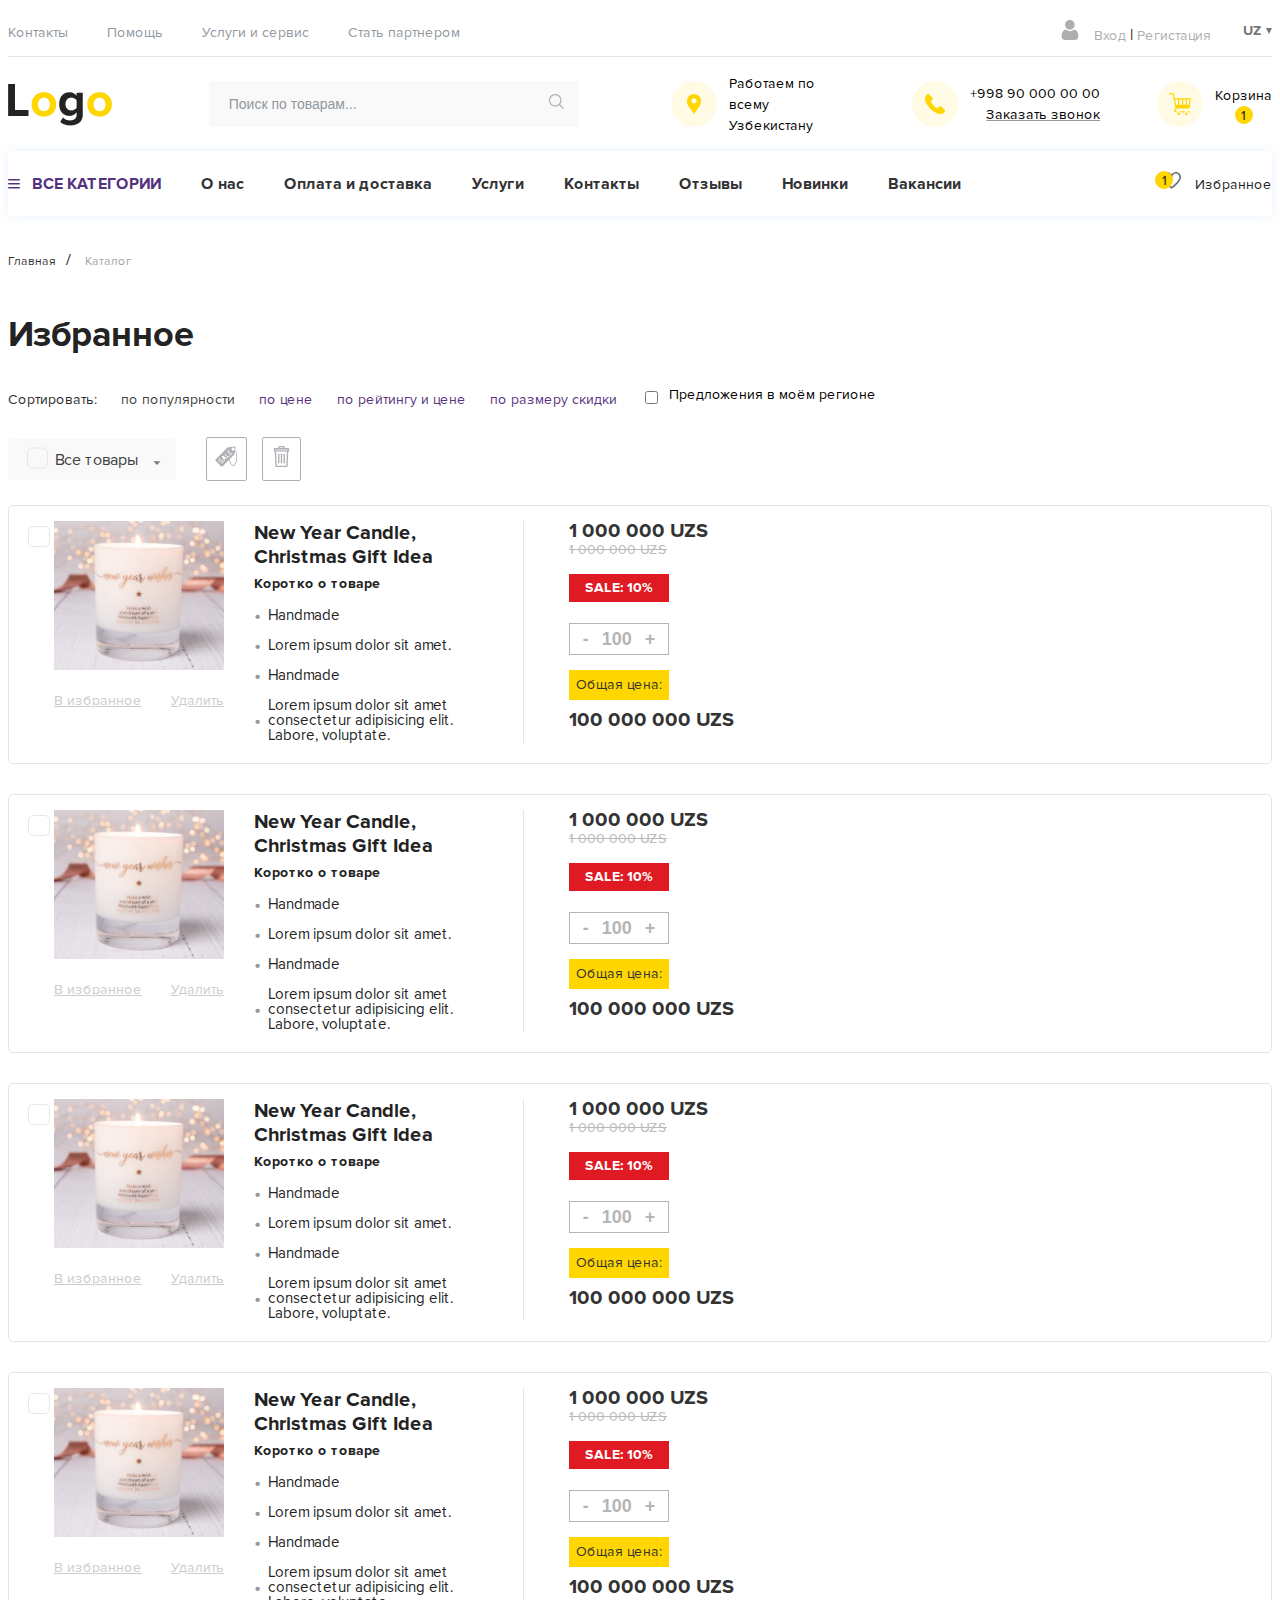
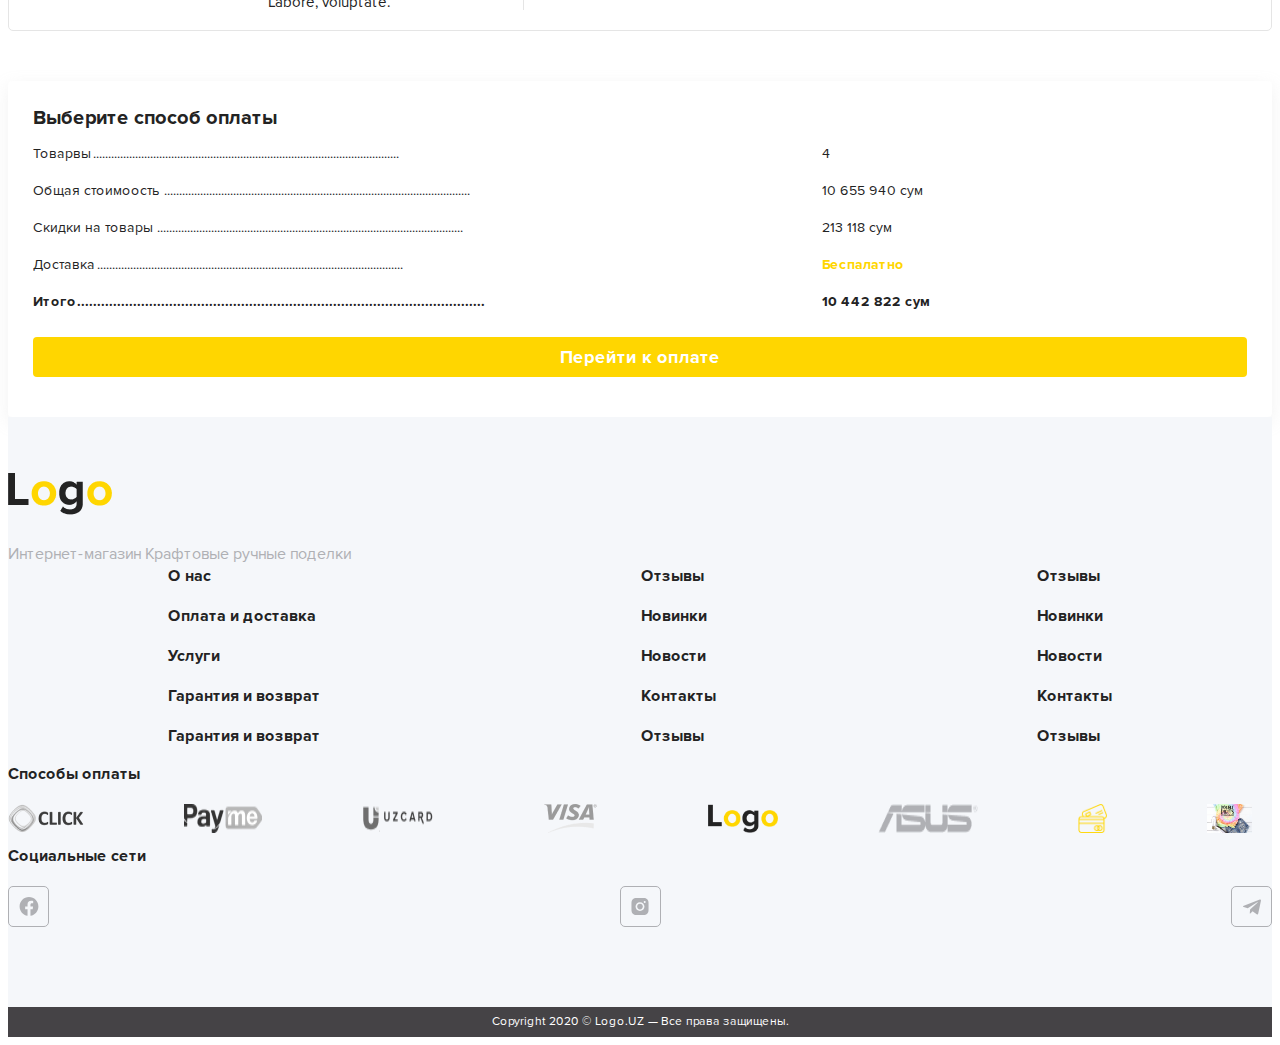
<file: favorite.html>
<!DOCTYPE html>
<html lang="en">

<head>
    <meta charset="UTF-8">
    <meta name="viewport" content="width=device-width, initial-scale=1.0">
    <title>Избранное</title>
    <link href="https://cdn.jsdelivr.net/npm/bootstrap@5.0.0-beta1/dist/css/bootstrap.min.css" rel="stylesheet"
        integrity="sha384-giJF6kkoqNQ00vy+HMDP7azOuL0xtbfIcaT9wjKHr8RbDVddVHyTfAAsrekwKmP1" crossorigin="anonymous">
    <link rel="stylesheet" href="./css/jquery.nice-number.min.css">
    <link rel="stylesheet" href="./css/style.css">
    <link rel="stylesheet" href="./css/media.css">
</head>

<body>

    <header class="header">
        <svg style="display: none;">
            <symbol id="header-top-user" viewBox="0 0 20 20" xmlns="http://www.w3.org/2000/svg">
                <g clip-path="url(#clip0)">
                    <path
                        d="M9.85746 9.63406C11.181 9.63406 12.3271 9.15936 13.2635 8.22278C14.1999 7.28635 14.6746 6.14057 14.6746 4.81688C14.6746 3.49364 14.1999 2.34771 13.2634 1.41097C12.3268 0.474699 11.1809 0 9.85746 0C8.53377 0 7.38799 0.474699 6.45156 1.41113C5.51513 2.34756 5.04028 3.49349 5.04028 4.81688C5.04028 6.14057 5.51513 7.2865 6.45172 8.22293C7.3883 9.1592 8.53423 9.63406 9.85746 9.63406Z" />
                    <path
                        d="M18.2862 15.379C18.2592 14.9893 18.2046 14.5642 18.1242 14.1152C18.043 13.663 17.9385 13.2354 17.8134 12.8447C17.6841 12.4408 17.5083 12.0419 17.291 11.6597C17.0655 11.2629 16.8006 10.9175 16.5034 10.6332C16.1926 10.3358 15.812 10.0967 15.372 9.9223C14.9334 9.74881 14.4474 9.66092 13.9276 9.66092C13.7234 9.66092 13.526 9.74469 13.1446 9.99295C12.91 10.146 12.6355 10.323 12.3291 10.5188C12.0671 10.6857 11.7121 10.8421 11.2738 10.9837C10.8461 11.1221 10.4118 11.1923 9.98318 11.1923C9.55456 11.1923 9.12045 11.1221 8.69229 10.9837C8.25437 10.8422 7.89945 10.6858 7.63776 10.5189C7.33427 10.325 7.05961 10.148 6.82142 9.9928C6.44056 9.74454 6.24296 9.66077 6.0388 9.66077C5.51878 9.66077 5.03295 9.74881 4.59456 9.92245C4.15481 10.0966 3.7741 10.3357 3.46297 10.6334C3.16589 10.9178 2.90084 11.2631 2.67562 11.6597C2.45849 12.0419 2.28271 12.4406 2.15332 12.8448C2.02835 13.2356 1.92383 13.663 1.84265 14.1152C1.76224 14.5635 1.70761 14.9888 1.6806 15.3794C1.65405 15.7621 1.64062 16.1593 1.64062 16.5605C1.64062 17.6045 1.9725 18.4496 2.62695 19.073C3.27331 19.688 4.12856 20.0001 5.1686 20.0001H14.7987C15.8387 20.0001 16.6937 19.6882 17.3402 19.073C17.9948 18.4501 18.3267 17.6048 18.3267 16.5603C18.3265 16.1573 18.3129 15.7598 18.2862 15.379Z" />
                </g>
                <defs>
                    <clipPath id="clip0">
                        <rect width="19.9999" height="20" fill="white" />
                    </clipPath>
                </defs>
            </symbol>
            <symbol id="header-content-input" viewBox="0 0 16 15" xmlns="http://www.w3.org/2000/svg">
                <path
                    d="M15.718 14.0044L12.0573 10.3438C12.9672 9.24957 13.5154 7.84447 13.5154 6.31347C13.5154 2.83221 10.6833 0 7.2022 0C3.72102 0 0.888885 2.83221 0.888885 6.31347C0.888885 9.79451 3.72102 12.6265 7.2022 12.6265C8.73312 12.6265 10.1383 12.0784 11.2325 11.1684L14.8933 14.8292C15.0072 14.9431 15.1565 15 15.3057 15C15.4549 15 15.6042 14.9431 15.7181 14.8292C15.9459 14.6014 15.9459 14.2322 15.718 14.0044ZM2.05527 6.31347C2.05527 3.47535 4.36416 1.16638 7.2022 1.16638C10.0402 1.16638 12.349 3.47535 12.349 6.31347C12.349 9.15136 10.0402 11.4601 7.2022 11.4601C4.36416 11.4601 2.05527 9.15136 2.05527 6.31347Z" />
            </symbol>
            <symbol id="header-content-map" viewBox="0 0 16 22" xmlns="http://www.w3.org/2000/svg">
                <path
                    d="M12.9663 3.03124C11.64 1.70491 9.87644 0.974365 8.00083 0.974365C6.12485 0.974365 4.36166 1.70491 3.03534 3.03124C0.580787 5.48542 0.275754 10.103 2.37474 12.9007L8.00083 21.0256L13.6185 12.912C15.7259 10.103 15.4209 5.48542 12.9663 3.03124ZM8.06564 10.4952C6.65253 10.4952 5.50234 9.34503 5.50234 7.93191C5.50234 6.5188 6.65253 5.3686 8.06564 5.3686C9.47876 5.3686 10.6289 6.5188 10.6289 7.93191C10.6289 9.34503 9.47876 10.4952 8.06564 10.4952Z" />
            </symbol>
            <symbol id="header-content-phone" viewBox="0 0 20 20" xmlns="http://www.w3.org/2000/svg">
                <path
                    d="M19.5511 15.806L16.4624 12.7169C15.8472 12.1042 14.8284 12.1228 14.1918 12.7597L12.6357 14.3154C12.5374 14.2612 12.4356 14.2046 12.3286 14.1446C11.346 13.6001 10.0011 12.8539 8.58579 11.4376C7.16634 10.0183 6.41938 8.67128 5.87323 7.68799C5.8156 7.58381 5.76038 7.48338 5.70586 7.388L6.75022 6.34518L7.26367 5.8311C7.90129 5.19331 7.91887 4.1748 7.3051 3.56028L4.21641 0.470905C3.60264 -0.142752 2.58339 -0.124135 1.94577 0.513654L1.07527 1.38915L1.09906 1.41277C0.807169 1.78521 0.563258 2.21477 0.381746 2.678C0.214427 3.11894 0.110254 3.53971 0.0626212 3.96134C-0.34522 7.34243 1.19984 10.4325 5.39294 14.6256C11.1891 20.4214 15.86 19.9835 16.0615 19.9622C16.5004 19.9097 16.921 19.8048 17.3484 19.6388C17.8076 19.4595 18.2369 19.2159 18.6091 18.9246L18.6281 18.9415L19.51 18.078C20.1463 17.4403 20.1646 16.4215 19.5511 15.806Z" />
            </symbol>
            <symbol id="header-content-cart" viewBox="0 0 22 22" xmlns="http://www.w3.org/2000/svg">
                <path
                    d="M11.9002 19.4219H15.1701C15.617 18.6519 16.4502 18.1328 17.4023 18.1328H9.66797C10.6202 18.1328 11.4533 18.6519 11.9002 19.4219Z"
                    fill="#FFD600" />
                <path d="M19.6346 19.4219H20.625V18.1328H17.4023C18.3545 18.1328 19.1877 18.6519 19.6346 19.4219Z"
                    fill="#FFD600" />
                <path
                    d="M6.70828 16.9688C7.18266 16.6195 7.51566 16.1154 7.65746 15.5547H20.5408L22 5.15625H5.80912L5.155 1.86394C5.11827 0.829856 4.26555 0 3.22266 0H0V1.28906H3.22266C3.57805 1.28906 3.86719 1.5782 3.86719 1.93359V1.99702L6.44445 14.9693C6.43552 15.3476 6.25028 15.7052 5.9443 15.9307C4.44963 17.0308 5.22345 19.4219 7.08984 19.4219H7.43574C7.88262 18.6519 8.71578 18.1328 9.66797 18.1328H7.08984C6.4692 18.1328 6.208 17.3366 6.70828 16.9688ZM14.1797 11.6875V6.44531H16.7578V11.6875H14.1797ZM12.8906 11.6875H10.3125V6.44531H12.8906V11.6875ZM19.782 11.6875H18.0469V6.44531H20.5176L19.782 11.6875ZM9.02344 6.44531V11.6875H7.10673L6.06525 6.44531H9.02344Z"
                    fill="#FFD600" />
                <path
                    d="M9.66797 22C10.3799 22 10.957 21.4229 10.957 20.7109C10.957 19.999 10.3799 19.4219 9.66797 19.4219C8.95604 19.4219 8.37891 19.999 8.37891 20.7109C8.37891 21.4229 8.95604 22 9.66797 22Z"
                    fill="#FFD600" />
                <path
                    d="M17.4023 22C18.1143 22 18.6914 21.4229 18.6914 20.7109C18.6914 19.999 18.1143 19.4219 17.4023 19.4219C16.6904 19.4219 16.1133 19.999 16.1133 20.7109C16.1133 21.4229 16.6904 22 17.4023 22Z"
                    fill="#FFD600" />
            </symbol>
            <symbol id="header-bottom-menu" viewBox="0 0 12 10" xmlns="http://www.w3.org/2000/svg">
                <rect width="12" height="1.5" rx="0.75" />
                <rect y="4" width="12" height="1.5" rx="0.75" />
                <rect y="8" width="12" height="1.5" rx="0.75" />
            </symbol>
            <symbol id="header__bottom-favorite" viewBox="0 0 19 17" xmlns="http://www.w3.org/2000/svg">
                <path
                    d="M5.57182 12.5685C5.87816 12.2565 5.8741 11.7556 5.56273 11.4486C2.99639 8.92635 1.58333 6.688 1.58333 5.14583C1.58333 3.18174 3.18136 1.58333 5.14583 1.58333C7.11031 1.58333 8.70833 3.18174 8.70833 5.14583C8.70833 5.58284 9.063 5.9375 9.5 5.9375C9.937 5.9375 10.2917 5.58284 10.2917 5.14583C10.2917 3.18174 11.8897 1.58333 13.8542 1.58333C15.8186 1.58333 17.4167 3.18174 17.4167 5.14583C17.4167 8.23616 12.0824 12.9005 9.50271 14.8472C9.13354 14.5658 8.56859 14.1238 7.90758 13.5687C7.57263 13.2877 7.07359 13.331 6.79256 13.6657C6.51115 14.0007 6.55464 14.4997 6.88939 14.7807C8.10898 15.8053 9.00038 16.4489 9.03768 16.4758C9.17587 16.5755 9.33765 16.625 9.5 16.625C9.66197 16.625 9.82413 16.5755 9.96232 16.4762C10.8874 15.8103 19 9.83766 19 5.14583C19 2.30851 16.6915 0 13.8542 0C12.0231 0 10.4125 0.961558 9.5 2.40592C8.58753 0.961558 6.97695 0 5.14583 0C2.30851 0 0 2.30851 0 5.14583C0 7.17293 1.4979 9.67337 4.45235 12.578C4.76392 12.8843 5.26586 12.88 5.57182 12.5685Z" />
            </symbol>
            <symbol id="product-like" viewBox="0 0 19 17" xmlns="http://www.w3.org/2000/svg">
                <path
                    d="M5.57182 12.756C5.87816 12.444 5.8741 11.9431 5.56273 11.6361C2.99639 9.11385 1.58333 6.8755 1.58333 5.33333C1.58333 3.36924 3.18136 1.77083 5.14583 1.77083C7.11031 1.77083 8.70833 3.36924 8.70833 5.33333C8.70833 5.77034 9.063 6.125 9.5 6.125C9.937 6.125 10.2917 5.77034 10.2917 5.33333C10.2917 3.36924 11.8897 1.77083 13.8542 1.77083C15.8186 1.77083 17.4167 3.36924 17.4167 5.33333C17.4167 8.42366 12.0824 13.088 9.50271 15.0347C9.13354 14.7533 8.56859 14.3113 7.90758 13.7562C7.57263 13.4752 7.07359 13.5185 6.79256 13.8532C6.51115 14.1882 6.55464 14.6872 6.88939 14.9682C8.10898 15.9928 9.00038 16.6364 9.03768 16.6633C9.17587 16.763 9.33765 16.8125 9.5 16.8125C9.66197 16.8125 9.82413 16.763 9.96232 16.6637C10.8874 15.9978 19 10.0252 19 5.33333C19 2.49601 16.6915 0.1875 13.8542 0.1875C12.0231 0.1875 10.4125 1.14906 9.5 2.59342C8.58753 1.14906 6.97695 0.1875 5.14583 0.1875C2.30851 0.1875 0 2.49601 0 5.33333C0 7.36043 1.4979 9.86087 4.45235 12.7655C4.76392 13.0718 5.26586 13.0675 5.57182 12.756Z" />
            </symbol>
            <symbol id="product-btn" viewBox="0 0 18 18" xmlns="http://www.w3.org/2000/svg">
                <path
                    d="M9.73652 15.8906H12.4119C12.7775 15.2606 13.4592 14.8359 14.2383 14.8359H7.91016C8.68922 14.8359 9.3709 15.2606 9.73652 15.8906Z"/>
                <path d="M16.0646 15.8906H16.875V14.8359H14.2383C15.0173 14.8359 15.699 15.2606 16.0646 15.8906Z" />
                <path
                    d="M5.48859 13.8836C5.87672 13.5977 6.14918 13.1854 6.2652 12.7266H16.8061L18 4.21875H4.75291L4.21773 1.52504C4.18767 0.678973 3.49 0 2.63672 0H0V1.05469H2.63672C2.9275 1.05469 3.16406 1.29125 3.16406 1.58203V1.63392L5.27273 12.2476C5.26542 12.5571 5.11386 12.8497 4.86352 13.0342C3.64061 13.9343 4.27373 15.8906 5.80078 15.8906H6.08379C6.44941 15.2606 7.13109 14.8359 7.91016 14.8359H5.80078C5.29298 14.8359 5.07927 14.1845 5.48859 13.8836ZM11.6016 9.5625V5.27344H13.7109V9.5625H11.6016ZM10.5469 9.5625H8.4375V5.27344H10.5469V9.5625ZM16.1852 9.5625H14.7656V5.27344H16.7871L16.1852 9.5625ZM7.38281 5.27344V9.5625H5.8146L4.96248 5.27344H7.38281Z"/>
                <path
                    d="M7.91016 18C8.49264 18 8.96484 17.5278 8.96484 16.9453C8.96484 16.3628 8.49264 15.8906 7.91016 15.8906C7.32767 15.8906 6.85547 16.3628 6.85547 16.9453C6.85547 17.5278 7.32767 18 7.91016 18Z"/>
                <path
                    d="M14.2383 18C14.8208 18 15.293 17.5278 15.293 16.9453C15.293 16.3628 14.8208 15.8906 14.2383 15.8906C13.6558 15.8906 13.1836 16.3628 13.1836 16.9453C13.1836 17.5278 13.6558 18 14.2383 18Z"/>
            </symbol>
            <symbol id="o'clock" viewBox="0 0 27 27" xmlns="http://www.w3.org/2000/svg">
                <path
                    d="M26.948 14.7468C26.7055 12.3084 25.6162 10.0096 23.8804 8.27386C22.3971 6.79058 20.5815 5.83739 18.6712 5.41356V4.07366C19.4514 3.87954 20.0314 3.17326 20.0314 2.33377C20.0314 1.34509 19.2271 0.540771 18.2384 0.540771H14.4415C13.4528 0.540771 12.6485 1.34509 12.6485 2.33377C12.6485 3.17321 13.2285 3.87949 14.0087 4.07366V5.4173C12.1042 5.84293 10.2946 6.7948 8.81548 8.27391C8.49179 8.5976 8.19331 8.93716 7.92009 9.29007C7.90685 9.28907 7.89362 9.28806 7.88012 9.28806H4.12215C3.83095 9.28806 3.5948 9.52416 3.5948 9.81542C3.5948 10.1067 3.83095 10.3428 4.12215 10.3428H7.20252C6.81587 10.9901 6.5041 11.6699 6.26679 12.3697H0.527352C0.236148 12.3697 0 12.6058 0 12.897C0 13.1883 0.236148 13.4244 0.527352 13.4244H5.96878C5.8168 14.0916 5.72957 14.7705 5.70706 15.4514H3.37505C3.08385 15.4514 2.8477 15.6875 2.8477 15.9787C2.8477 16.27 3.08385 16.5061 3.37505 16.5061H5.72388C5.76839 17.1887 5.87813 17.8677 6.05316 18.5331H2.63676C2.34556 18.5331 2.10941 18.7692 2.10941 19.0604C2.10941 19.3517 2.34556 19.5878 2.63676 19.5878H6.38971C6.90705 20.9563 7.71553 22.239 8.81548 23.3389C10.5529 25.0763 12.854 26.166 15.2949 26.4071C15.6433 26.4415 15.9919 26.4585 16.3401 26.4585C18.3979 26.4585 20.4296 25.863 22.1535 24.7404C22.3976 24.5814 22.4666 24.2547 22.3077 24.0107C22.1487 23.7666 21.822 23.6976 21.578 23.8565C17.8044 26.3138 12.7506 25.7825 9.56126 22.5932C5.81907 18.851 5.81907 12.762 9.56126 9.01975C13.3034 5.27761 19.3924 5.27761 23.1346 9.01975C26.3198 12.205 26.854 17.2544 24.4048 21.0261C24.2462 21.2704 24.3156 21.597 24.5598 21.7556C24.8042 21.9142 25.1307 21.8448 25.2893 21.6005C26.5979 19.5852 27.1869 17.1513 26.948 14.7468ZM13.7032 2.33382C13.7032 1.92671 14.0344 1.59553 14.4415 1.59553H18.2384C18.6455 1.59553 18.9767 1.92671 18.9767 2.33382C18.9767 2.74094 18.6455 3.07211 18.2384 3.07211H18.1438H14.536H14.4415C14.0344 3.07211 13.7032 2.74088 13.7032 2.33382ZM15.0634 5.236V4.12682H17.6165V5.2341C16.7687 5.13327 15.911 5.1339 15.0634 5.236Z" />
                <path
                    d="M23.5078 22.4386C23.3685 22.4386 23.233 22.495 23.135 22.5931C23.0364 22.6912 22.9804 22.8273 22.9804 22.9659C22.9804 23.1046 23.0364 23.2407 23.135 23.3388C23.233 23.4374 23.3686 23.4933 23.5078 23.4933C23.6465 23.4933 23.782 23.4374 23.8806 23.3388C23.9787 23.2407 24.0351 23.1046 24.0351 22.9659C24.0351 22.8273 23.9787 22.6912 23.8806 22.5931C23.782 22.495 23.6464 22.4386 23.5078 22.4386Z"
                    fill="#FFD600" />
                <path
                    d="M16.348 7.62573C11.8371 7.62573 8.16725 11.2956 8.16725 15.8065C8.16725 20.3174 11.8371 23.9872 16.348 23.9872C20.8589 23.9872 24.5288 20.3174 24.5288 15.8065C24.5288 11.2956 20.8589 7.62573 16.348 7.62573ZM16.348 22.9325C12.4187 22.9325 9.22196 19.7358 9.22196 15.8065C9.22196 11.8772 12.4187 8.68044 16.348 8.68044C20.2774 8.68044 23.4741 11.8772 23.4741 15.8065C23.4741 19.7358 20.2774 22.9325 16.348 22.9325Z" />
                <path
                    d="M19.6838 11.7245L17.0718 14.3364C16.8534 14.2284 16.6077 14.1674 16.348 14.1674C16.0882 14.1674 15.8426 14.2284 15.6241 14.3364L14.4551 13.1675C14.2492 12.9615 13.9154 12.9615 13.7093 13.1675C13.5034 13.3734 13.5034 13.7073 13.7093 13.9132L14.8783 15.0822C14.7702 15.3007 14.7093 15.5464 14.7093 15.8061C14.7093 16.7096 15.4444 17.4448 16.348 17.4448C17.2516 17.4448 17.9867 16.7096 17.9867 15.8061C17.9867 15.5464 17.9256 15.3007 17.8176 15.0822L20.3529 12.5469L20.4295 12.4703C20.6355 12.2644 20.6355 11.9304 20.4295 11.7245C20.2236 11.5186 19.8898 11.5186 19.6838 11.7245ZM16.348 16.3901C16.026 16.3901 15.764 16.1281 15.764 15.8061C15.764 15.4841 16.026 15.2221 16.348 15.2221C16.67 15.2221 16.932 15.4841 16.932 15.8061C16.932 16.1281 16.67 16.3901 16.348 16.3901Z" />
                <path
                    d="M21.9863 15.2854H21.4977C21.2065 15.2854 20.9704 15.5215 20.9704 15.8127C20.9704 16.104 21.2065 16.3401 21.4977 16.3401H21.9863C22.2775 16.3401 22.5136 16.104 22.5136 15.8127C22.5136 15.5215 22.2775 15.2854 21.9863 15.2854Z"
                    fill="#FFD600" />
                <path
                    d="M11.1981 15.2728H10.7096C10.4184 15.2728 10.1822 15.5089 10.1822 15.8002C10.1822 16.0914 10.4184 16.3275 10.7096 16.3275H11.1981C11.4893 16.3275 11.7254 16.0914 11.7254 15.8002C11.7254 15.5089 11.4893 15.2728 11.1981 15.2728Z"
                    fill="#FFD600" />
                <path
                    d="M16.3544 11.1835C16.6456 11.1835 16.8817 10.9474 16.8817 10.6561V10.1676C16.8817 9.87635 16.6456 9.64026 16.3544 9.64026C16.0632 9.64026 15.8271 9.87635 15.8271 10.1676V10.6561C15.8271 10.9474 16.0632 11.1835 16.3544 11.1835Z"
                    fill="#FFD600" />
                <path
                    d="M16.3416 20.4286C16.0504 20.4286 15.8142 20.6647 15.8142 20.9559V21.4445C15.8142 21.7357 16.0504 21.9718 16.3416 21.9718C16.6328 21.9718 16.8689 21.7357 16.8689 21.4445V20.9559C16.8689 20.6647 16.6328 20.4286 16.3416 20.4286Z"
                    fill="#FFD600" />
                <path
                    d="M0.527344 18.5327C0.388652 18.5327 0.252598 18.5891 0.154512 18.6872C0.0564258 18.7853 0 18.9214 0 19.0601C0 19.1993 0.0563731 19.3348 0.154512 19.4329C0.25265 19.531 0.388652 19.5874 0.527344 19.5874C0.666035 19.5874 0.80209 19.531 0.900123 19.4329C0.998209 19.3348 1.05469 19.1988 1.05469 19.0601C1.05469 18.9214 0.998262 18.7853 0.900123 18.6872C0.80209 18.5891 0.666035 18.5327 0.527344 18.5327Z" />
            </symbol>
            <symbol id="footer-social-facebook" viewBox="0 0 20 19" xmlns="http://www.w3.org/2000/svg">
                <path
                    d="M19.3958 9.49984C19.3958 4.31066 15.1891 0.104004 9.99996 0.104004C4.81078 0.104004 0.604126 4.31066 0.604126 9.49984C0.604126 14.1895 4.04003 18.0767 8.53186 18.7815V12.2158H6.1462V9.49984H8.53186V7.42982C8.53186 5.07499 9.93463 3.77425 12.0808 3.77425C13.1088 3.77425 14.184 3.95776 14.184 3.95776V6.27002H12.9993C11.8321 6.27002 11.4681 6.99434 11.4681 7.73738V9.49984H14.0739L13.6574 12.2158H11.4681V18.7815C15.9599 18.0767 19.3958 14.1895 19.3958 9.49984Z" />
            </symbol>
            <symbol id="footer-social-instagram" viewBox="0 0 18 19" xmlns="http://www.w3.org/2000/svg">
                <path fill-rule="evenodd" clip-rule="evenodd"
                    d="M9.00004 0.958496H5.41006C4.68984 0.958496 4.05514 1.12953 3.57702 1.25836C3.47989 1.28454 3.38921 1.30897 3.3056 1.32987C2.68664 1.57746 2.19147 1.82504 1.82009 2.32021C1.32492 2.81538 1.07734 3.31055 0.829758 3.80571L0.829755 3.80572C0.58217 4.30089 0.458374 5.04364 0.458374 5.91019V9.50016V13.0901C0.458374 13.8104 0.629405 14.4451 0.758241 14.9232C0.784416 15.0203 0.80885 15.111 0.829755 15.1946C1.07734 15.8136 1.32492 16.3087 1.82009 16.6801C2.31526 17.0515 2.81043 17.4229 3.3056 17.6705C3.80077 17.918 4.54352 18.0418 5.41006 18.0418H9.00004H12.59C13.3102 18.0418 13.9449 17.8708 14.4231 17.742C14.5202 17.7158 14.6109 17.6914 14.6945 17.6705C15.3134 17.4229 15.8086 17.1753 16.18 16.6801C16.5514 16.1849 16.9227 15.6898 17.1703 15.1946C17.4179 14.6994 17.5417 13.9567 17.5417 13.0901V9.50016V5.91019C17.5417 5.18998 17.3707 4.55528 17.2418 4.07716C17.2157 3.98002 17.1912 3.88934 17.1703 3.80572C16.9227 3.18676 16.6752 2.69159 16.18 2.32021C15.6848 1.82505 15.1897 1.57746 14.6945 1.32988L14.6945 1.32987C14.1993 1.08229 13.4566 0.958496 12.59 0.958496H9.00004ZM14.6938 5.04356C14.6938 5.66252 14.1986 6.0339 13.7035 6.0339C13.2083 6.0339 12.7131 5.53873 12.7131 5.04356C12.7131 4.4246 13.2083 4.05322 13.7035 4.05322C14.1986 4.05322 14.6938 4.4246 14.6938 5.04356ZM8.99961 12.4707C7.39031 12.4707 6.15238 11.2328 6.15238 9.62352C6.15238 8.01422 7.39031 6.77629 8.99961 6.77629C10.6089 6.77629 11.8468 8.01422 11.8468 9.62352C11.8468 11.2328 10.6089 12.4707 8.99961 12.4707ZM8.99961 5.16699C6.52377 5.16699 4.54309 7.14767 4.54309 9.62352C4.54309 12.0994 6.52377 14.08 8.99961 14.08C11.4755 14.08 13.4561 12.0994 13.4561 9.62352C13.4561 7.14767 11.4755 5.16699 8.99961 5.16699Z" />
            </symbol>
            <symbol id="footer-social-telegram" viewBox="0 0 18 16" xmlns="http://www.w3.org/2000/svg">
                <path
                    d="M7.06276 10.3856L6.76501 14.5736C7.19101 14.5736 7.37551 14.3906 7.59676 14.1708L9.59401 12.2621L13.7325 15.2928C14.4915 15.7158 15.0263 15.4931 15.231 14.5946L17.9475 1.86557L17.9483 1.86482C18.189 0.742816 17.5425 0.304066 16.803 0.579316L0.835511 6.69257C-0.254239 7.11557 -0.237739 7.72307 0.650261 7.99832L4.73251 9.26807L14.2148 3.33482C14.661 3.03932 15.0668 3.20282 14.733 3.49832L7.06276 10.3856Z" />
            </symbol>
            <symbol id="product-info__reviews-icon" viewBox="0 0 12 12" xmlns="http://www.w3.org/2000/svg">
                <path fill-rule="evenodd" clip-rule="evenodd"
                    d="M5.808 0.658285C5.864 0.466285 6.136 0.466286 6.192 0.658286L7.31284 4.50116C7.33773 4.58649 7.41595 4.64516 7.50484 4.64516H11.3967C11.5893 4.64516 11.6706 4.89053 11.5162 5.00555L8.44343 7.29462C8.37188 7.34792 8.34429 7.44216 8.37579 7.52563L9.84477 11.4178C9.91341 11.5996 9.70846 11.7626 9.54671 11.6548L6.11094 9.36428C6.04376 9.3195 5.95624 9.3195 5.88906 9.36428L2.45329 11.6548C2.29154 11.7626 2.08659 11.5996 2.15523 11.4178L3.62421 7.52563C3.65571 7.44216 3.62812 7.34792 3.55657 7.29462L0.483777 5.00555C0.329378 4.89053 0.410726 4.64516 0.603257 4.64516H4.49516C4.58405 4.64516 4.66227 4.58649 4.68716 4.50116L5.808 0.658285Z" />
            </symbol>
            <symbol id="like" viewBox="0 0 13 12" xmlns="http://www.w3.org/2000/svg">
                <path
                    d="M1.30434 5.21729C0.585393 5.21729 0 5.80268 0 6.52163V10.6956C0 11.4145 0.585393 11.9999 1.30434 11.9999H2.86956C3.16331 11.9999 3.43356 11.9008 3.65218 11.7359V5.21729H1.30434Z" />
                <path
                    d="M12.5217 7.17392C12.5217 6.86037 12.3975 6.56818 12.182 6.35269C12.4257 6.08609 12.5498 5.72869 12.5159 5.3567C12.4549 4.69356 11.8575 4.17391 11.1552 4.17391H7.93244C8.09209 3.6892 8.34774 2.80069 8.34774 2.08695C8.34774 0.955299 7.38618 0 6.78251 0C6.24043 0 5.85329 0.305218 5.83661 0.31774C5.77505 0.367313 5.73905 0.442444 5.73905 0.521732V2.29095L4.23644 5.54609L4.17383 5.57791V11.1699C4.59852 11.3703 5.1359 11.4783 5.47817 11.4783H10.2672C10.8354 11.4783 11.3326 11.0953 11.4495 10.5668C11.5095 10.295 11.4745 10.0211 11.3551 9.78315C11.7406 9.58906 11.9999 9.19201 11.9999 8.73914C11.9999 8.55445 11.9577 8.37758 11.8773 8.21741C12.2629 8.02332 12.5217 7.62627 12.5217 7.17392Z" />
            </symbol>
            <symbol id="dislike" viewBox="0 0 13 12" xmlns="http://www.w3.org/2000/svg">
                <path
                    d="M1.30434 6.78271C0.585393 6.78271 0 6.19732 0 5.47837V1.30444C0 0.585489 0.585393 9.63211e-05 1.30434 9.63211e-05H2.86956C3.16331 9.63211e-05 3.43356 0.0992188 3.65218 0.264105V6.78271H1.30434Z" />
                <path
                    d="M12.5217 4.82608C12.5217 5.13963 12.3975 5.43182 12.182 5.64731C12.4257 5.91391 12.5498 6.27131 12.5159 6.6433C12.4549 7.30644 11.8575 7.82609 11.1552 7.82609H7.93244C8.09209 8.3108 8.34774 9.19931 8.34774 9.91305C8.34774 11.0447 7.38618 12 6.78251 12C6.24043 12 5.85329 11.6948 5.83661 11.6823C5.77505 11.6327 5.73905 11.5576 5.73905 11.4783V9.70905L4.23644 6.45391L4.17383 6.42209V0.830067C4.59852 0.629719 5.1359 0.521718 5.47817 0.521718H10.2672C10.8354 0.521718 11.3326 0.904684 11.4495 1.43319C11.5095 1.70503 11.4745 1.97894 11.3551 2.21685C11.7406 2.41094 11.9999 2.80799 11.9999 3.26086C11.9999 3.44555 11.9577 3.62242 11.8773 3.78259C12.2629 3.97668 12.5217 4.37373 12.5217 4.82608Z" />
            </symbol>
            <symbol id="delivery" viewBox="0 0 19 11" xmlns="http://www.w3.org/2000/svg">
                <path
                    d="M18.4179 5.33588L16.6835 2.52338C16.5795 2.3535 16.391 2.25 16.1875 2.25H12.7188V0.5625C12.7188 0.252 12.4598 0 12.1406 0H4.04688C3.72775 0 3.46875 0.252 3.46875 0.5625V1.125H0.578125C0.259 1.125 0 1.377 0 1.6875C0 1.998 0.259 2.25 0.578125 2.25H3.46875V3.375H1.73438C1.41525 3.375 1.15625 3.627 1.15625 3.9375C1.15625 4.248 1.41525 4.5 1.73438 4.5H3.46875V5.625H2.89062C2.5715 5.625 2.3125 5.877 2.3125 6.1875C2.3125 6.498 2.5715 6.75 2.89062 6.75H3.46875V8.4375C3.46875 8.748 3.72775 9 4.04688 9H5.88763C6.12697 9.65362 6.76291 10.125 7.51562 10.125C8.26834 10.125 8.90428 9.65362 9.14363 9H12.1406H12.7188H13.9814C14.2207 9.65362 14.8567 10.125 15.6094 10.125C16.3621 10.125 16.998 9.65362 17.2374 9H17.9219C18.241 9 18.5 8.748 18.5 8.4375V5.625C18.5 5.52262 18.4722 5.4225 18.4179 5.33588ZM7.51562 9C7.1965 9 6.9375 8.74687 6.9375 8.4375C6.9375 8.12813 7.1965 7.875 7.51562 7.875C7.83475 7.875 8.09375 8.12813 8.09375 8.4375C8.09375 8.74687 7.83475 9 7.51562 9ZM15.6094 9C15.2914 9 15.0312 8.74687 15.0312 8.4375C15.0312 8.12813 15.2914 7.875 15.6094 7.875C15.9273 7.875 16.1875 8.12813 16.1875 8.4375C16.1875 8.74687 15.9273 9 15.6094 9ZM13.875 5.625V3.375H15.8603L17.2478 5.625H13.875Z" />
            </symbol>
            <symbol id="payment-card" viewBox="0 0 14 9" xmlns="http://www.w3.org/2000/svg">
                <path d="M13.4446 2.16669H0.0834961V3.25003H13.4446V2.16669Z" />
                <path
                    d="M0.0834961 3.79169V7.31252C0.0834961 8.05893 0.708127 8.66668 1.47527 8.66668H12.0528C12.8199 8.66668 13.4446 8.05893 13.4446 7.31252V3.79169H0.0834961ZM2.032 5.41668H4.25884C4.41249 5.41668 4.5372 5.53803 4.5372 5.68753C4.5372 5.83702 4.41249 5.95834 4.25884 5.95834H2.032C1.87834 5.95834 1.75363 5.837 1.75363 5.6875C1.75363 5.538 1.87834 5.41668 2.032 5.41668ZM5.92897 7.04168H2.032C1.87834 7.04168 1.75363 6.92034 1.75363 6.77084C1.75363 6.62134 1.87834 6.5 2.032 6.5H5.92897C6.08262 6.5 6.20734 6.62134 6.20734 6.77084C6.20734 6.92034 6.08317 7.04168 5.92897 7.04168Z" />
                <path
                    d="M12.0528 0H1.47527C0.708127 0 0.0834961 0.607749 0.0834961 1.35418V1.62502H13.4446V1.35418C13.4446 0.607749 12.82 0 12.0528 0Z" />
            </symbol>
            <symbol id="emptyStar" viewBox="0 0 13 12" xmlns="http://www.w3.org/2000/svg">
                <path fill-rule="evenodd" clip-rule="evenodd"
                    d="M6.36401 0.639085C6.42099 0.44899 6.69018 0.44899 6.74716 0.639085L7.90532 4.50259C7.93068 4.58721 8.00856 4.64516 8.09689 4.64516H12.1055C12.2994 4.64516 12.3799 4.89333 12.2229 5.0071L9.06754 7.29415C8.99396 7.34747 8.96559 7.4437 8.99845 7.52841L10.5093 11.4232C10.5794 11.6041 10.3768 11.7689 10.214 11.6633L6.66442 9.36092C6.59822 9.31798 6.51295 9.31798 6.44674 9.36092L2.89721 11.6633C2.73441 11.7689 2.53173 11.6041 2.60191 11.4232L4.11272 7.52841C4.14558 7.4437 4.1172 7.34747 4.04363 7.29415L0.888267 5.0071C0.731302 4.89333 0.811781 4.64516 1.00564 4.64516H5.01427C5.10261 4.64516 5.18048 4.58721 5.20585 4.50259L6.36401 0.639085Z" />
            </symbol>
            <symbol id="arrow" viewBox="0 0 11 11" xmlns="http://www.w3.org/2000/svg">
                <path fill-rule="evenodd" clip-rule="evenodd"
                    d="M10.4753 6.04904L6.26335 10.2611C5.89723 10.6272 5.30364 10.6272 4.93753 10.2611L0.524519 6.04904C0.158402 5.68292 0.158402 5.08933 0.524519 4.72321C0.890635 4.3571 1.48423 4.3571 1.85034 4.72321L4.66294 7.33489L4.66294 1.34821C4.66294 0.830447 5.08267 0.410714 5.60044 0.410714C6.1182 0.410714 6.53794 0.830447 6.53794 1.34821L6.53794 7.33489L9.14952 4.72321C9.51563 4.3571 10.1092 4.3571 10.4753 4.72321C10.8415 5.08933 10.8415 5.68292 10.4753 6.04904Z" />
            </symbol>
            <symbol id="arrow-down" viewBox="0 0 8 4" xmlns="http://www.w3.org/2000/svg">
                <path d="M4 4L7.4641 0.25H0.535898L4 4Z" />
            </symbol>
            <symbol id="sale" viewBox="0 0 23 21" xmlns="http://www.w3.org/2000/svg">
                <path
                    d="M20.2324 3.67633L20.5245 1.78746C20.5492 1.62747 20.5391 1.46404 20.4948 1.30833C20.4505 1.15262 20.3731 1.00831 20.268 0.885238C20.1628 0.762168 20.0323 0.663244 19.8854 0.595219C19.7385 0.527195 19.5787 0.491674 19.4168 0.491081C19.3599 0.491065 19.3031 0.495327 19.2469 0.503831L13.4719 1.36633C12.9161 1.45046 12.4015 1.70964 12.003 2.10621L0.768049 13.3375C0.663563 13.4419 0.580679 13.566 0.52413 13.7025C0.467582 13.839 0.438477 13.9853 0.438477 14.133C0.438477 14.2808 0.467582 14.4271 0.52413 14.5636C0.580679 14.7001 0.663563 14.8241 0.768049 14.9286L6.0713 20.2315C6.28557 20.4362 6.57051 20.5504 6.86686 20.5504C7.16321 20.5504 7.44815 20.4362 7.66242 20.2315L14.1814 13.7125C14.6952 17.2468 16.2443 19.75 18.1245 19.75C20.4375 19.75 22.2495 15.9625 22.2495 11.125C22.2495 7.91046 21.4485 5.16021 20.2324 3.67633ZM12.2344 5.05296L13.5604 3.72696C13.595 3.69114 13.6364 3.66257 13.6821 3.64292C13.7279 3.62326 13.7771 3.61292 13.8269 3.61249C13.8767 3.61205 13.9261 3.62154 13.9722 3.6404C14.0182 3.65925 14.0601 3.6871 14.0953 3.72231C14.1305 3.75752 14.1584 3.79939 14.1772 3.84547C14.1961 3.89156 14.2056 3.94094 14.2051 3.99073C14.2047 4.04052 14.1944 4.08973 14.1747 4.13548C14.1551 4.18123 14.1265 4.22261 14.0907 4.25721L13.0298 5.31808L14.0907 6.37858L14.6209 5.84833C14.6916 5.78002 14.7864 5.74222 14.8847 5.74308C14.983 5.74393 15.0771 5.78337 15.1466 5.8529C15.2161 5.92243 15.2556 6.01648 15.2564 6.11481C15.2573 6.21313 15.2195 6.30786 15.1512 6.37858L14.6209 6.90883L15.6814 7.96971L16.7423 6.90883C16.7769 6.87301 16.8183 6.84445 16.864 6.82479C16.9098 6.80514 16.959 6.79479 17.0088 6.79436C17.0586 6.79393 17.1079 6.80342 17.154 6.82227C17.2001 6.84113 17.242 6.86897 17.2772 6.90418C17.3124 6.93939 17.3403 6.98126 17.3591 7.02735C17.378 7.07343 17.3874 7.12281 17.387 7.17261C17.3866 7.2224 17.3762 7.27161 17.3566 7.31736C17.3369 7.36311 17.3084 7.40449 17.2725 7.43908L15.9465 8.76508C15.8762 8.83538 15.7809 8.87488 15.6814 8.87488C15.582 8.87488 15.4866 8.83538 15.4163 8.76508L12.2344 5.58321C12.1641 5.51288 12.1246 5.41752 12.1246 5.31808C12.1246 5.21864 12.1641 5.12328 12.2344 5.05296ZM8.19267 16.5193L7.1318 17.5798C7.0608 17.6465 6.96665 17.6829 6.86927 17.6814C6.77189 17.6799 6.67891 17.6406 6.61002 17.5717C6.54113 17.5029 6.50172 17.4099 6.50014 17.3126C6.49856 17.2152 6.53493 17.121 6.60155 17.05L7.66205 15.9891C7.69691 15.9543 7.72457 15.9129 7.74345 15.8674C7.76232 15.8218 7.77203 15.773 7.77203 15.7238C7.77203 15.6745 7.76232 15.6257 7.74345 15.5802C7.72457 15.5346 7.69691 15.4933 7.66205 15.4585L7.1318 14.9282C7.09697 14.8933 7.05561 14.8657 7.01009 14.8468C6.96456 14.8279 6.91577 14.8182 6.86649 14.8182C6.8172 14.8182 6.76841 14.8279 6.72288 14.8468C6.67736 14.8657 6.636 14.8933 6.60117 14.9282L6.07092 15.4585C5.96645 15.5629 5.84243 15.6458 5.70592 15.7024C5.56942 15.7589 5.42311 15.788 5.27536 15.788C5.12761 15.788 4.9813 15.7589 4.8448 15.7024C4.70829 15.6458 4.58427 15.5629 4.4798 15.4585L3.94955 14.9282C3.84506 14.8237 3.76218 14.6997 3.70563 14.5632C3.64908 14.4267 3.61998 14.2804 3.61998 14.1326C3.61998 13.9849 3.64908 13.8386 3.70563 13.7021C3.76218 13.5656 3.84506 13.4415 3.94955 13.3371L5.01005 12.2766C5.08077 12.2083 5.1755 12.1705 5.27382 12.1713C5.37215 12.1722 5.4662 12.2116 5.53573 12.2811C5.60526 12.3507 5.6447 12.4447 5.64555 12.5431C5.64641 12.6414 5.60861 12.7361 5.5403 12.8068L4.4798 13.8673C4.44493 13.9022 4.41727 13.9435 4.3984 13.989C4.37953 14.0346 4.36982 14.0834 4.36982 14.1326C4.36982 14.1819 4.37953 14.2307 4.3984 14.2762C4.41727 14.3218 4.44493 14.3631 4.4798 14.398L5.01005 14.9282C5.04488 14.9631 5.08623 14.9907 5.13176 15.0096C5.17728 15.0285 5.22608 15.0382 5.27536 15.0382C5.32464 15.0382 5.37344 15.0285 5.41896 15.0096C5.46449 14.9907 5.50585 14.9631 5.54067 14.9282L6.07092 14.398C6.17539 14.2935 6.29942 14.2106 6.43592 14.154C6.57243 14.0975 6.71873 14.0684 6.86649 14.0684C7.01424 14.0684 7.16054 14.0975 7.29705 14.154C7.43355 14.2106 7.55758 14.2935 7.66205 14.398L8.1923 14.9282C8.29678 15.0327 8.37967 15.1567 8.43622 15.2932C8.49277 15.4297 8.52187 15.576 8.52187 15.7238C8.52187 15.8715 8.49277 16.0178 8.43622 16.1543C8.37967 16.2908 8.29678 16.4149 8.1923 16.5193H8.19267ZM12.0709 12.625C12.0456 12.6672 12.0122 12.704 11.9726 12.7333C11.933 12.7626 11.8881 12.7839 11.8403 12.7958C11.7925 12.8078 11.7429 12.8102 11.6942 12.8029C11.6455 12.7957 11.5987 12.7789 11.5564 12.7536L10.4817 12.1086L9.30492 13.2853L9.94992 14.3601C10.0011 14.4454 10.0164 14.5475 9.9923 14.644C9.96821 14.7405 9.90677 14.8235 9.82149 14.8748C9.7362 14.926 9.63406 14.9412 9.53754 14.9171C9.44102 14.8931 9.35802 14.8316 9.3068 14.7463L6.9203 10.7687C6.87731 10.697 6.8595 10.6131 6.86969 10.5301C6.87988 10.4471 6.91749 10.37 6.97655 10.3108L7.50717 9.78021C7.56631 9.72115 7.64348 9.68353 7.72644 9.67334C7.80939 9.66315 7.89337 9.68097 7.96505 9.72396L11.9427 12.1105C12.0279 12.1617 12.0893 12.2447 12.1133 12.3412C12.1374 12.4376 12.1221 12.5397 12.0709 12.625ZM13.185 11.5266C13.1147 11.5969 13.0194 11.6364 12.9199 11.6364C12.8205 11.6364 12.7251 11.5969 12.6548 11.5266L9.47292 8.34471C9.43711 8.31011 9.40854 8.26873 9.38889 8.22298C9.36923 8.17723 9.35889 8.12802 9.35845 8.07823C9.35802 8.02844 9.36751 7.97906 9.38636 7.93297C9.40522 7.88689 9.43307 7.84502 9.46828 7.80981C9.50348 7.7746 9.54535 7.74675 9.59144 7.7279C9.63753 7.70904 9.68691 7.69955 9.7367 7.69999C9.78649 7.70042 9.8357 7.71076 9.88145 7.73042C9.9272 7.75007 9.96858 7.77864 10.0032 7.81446L12.9199 10.7312L14.2459 9.40521C14.3166 9.3369 14.4114 9.2991 14.5097 9.29995C14.608 9.30081 14.7021 9.34025 14.7716 9.40977C14.8411 9.4793 14.8806 9.57336 14.8814 9.67168C14.8823 9.77 14.8445 9.86473 14.7762 9.93546L13.185 11.5266ZM18.1245 19C16.5765 19 15.237 16.4151 14.8587 13.0352L18.9 8.99346C19.2959 8.59946 19.5549 8.08878 19.6388 7.53658L20.067 4.75258C19.8581 4.38658 19.5952 4.05421 19.287 3.76671C19.1779 3.94887 19.0313 4.10575 18.8569 4.22694C18.6825 4.34814 18.4844 4.43087 18.2756 4.46966C18.0668 4.50845 17.8521 4.50241 17.6459 4.45193C17.4396 4.40146 17.2464 4.30771 17.0791 4.1769C16.9118 4.04609 16.7743 3.88121 16.6755 3.69319C16.5768 3.50518 16.5192 3.29832 16.5065 3.08634C16.4938 2.87436 16.5263 2.6621 16.6019 2.46364C16.6774 2.26518 16.7943 2.08506 16.9448 1.93521C17.2307 1.66273 17.6105 1.51074 18.0055 1.51074C18.4004 1.51074 18.7803 1.66273 19.0662 1.93521C19.3442 2.21225 19.5016 2.58785 19.5042 2.98033C19.777 3.17976 20.0225 3.41414 20.2343 3.67746L20.0704 4.74283C20.9269 6.18696 21.4995 8.53071 21.4995 11.125C21.4995 15.3936 19.9538 19 18.1245 19Z" />
            </symbol>
            <symbol id="delete" width="21" height="21" viewBox="0 0 21 21"
                xmlns="http://www.w3.org/2000/svg">
                <g clip-path="url(#clip0)">
                    <path
                        d="M17.444 2.10648H13.6929V0.684797C13.6929 0.306633 13.3863 0 13.0081 0H7.99226C7.61409 0 7.30746 0.306592 7.30746 0.684797V2.10648H3.55638C3.17821 2.10648 2.87158 2.41307 2.87158 2.79128V4.89772C2.87158 5.27588 3.17817 5.58251 3.55638 5.58251H3.76441L4.39031 20.3443C4.40581 20.7108 4.70756 21 5.07445 21H15.9259C16.2928 21 16.5945 20.7108 16.61 20.3442L17.2359 5.58247H17.4439C17.8221 5.58247 18.1287 5.27588 18.1287 4.89768V2.79128C18.1288 2.41303 17.8222 2.10648 17.444 2.10648ZM8.67706 1.36955H12.3233V2.10648H8.67706V1.36955ZM15.2696 19.6304H5.73082L5.13519 5.58251H15.8651L15.2696 19.6304ZM16.7592 4.21292C16.137 4.21292 4.61393 4.21292 4.24118 4.21292V3.47603H16.7592V4.21292Z"/>
                    <path
                        d="M7.74486 7.68245C7.36669 7.68245 7.06006 7.98904 7.06006 8.36725V16.8457C7.06006 17.2239 7.36665 17.5305 7.74486 17.5305C8.12302 17.5305 8.42965 17.224 8.42965 16.8457V8.36725C8.42961 7.98904 8.12302 7.68245 7.74486 7.68245Z"/>
                    <path
                        d="M10.5002 7.68245C10.1221 7.68245 9.81543 7.98904 9.81543 8.36725V16.8457C9.81543 17.2239 10.122 17.5305 10.5002 17.5305C10.8784 17.5305 11.185 17.224 11.185 16.8457V8.36725C11.185 7.98904 10.8784 7.68245 10.5002 7.68245Z"/>
                    <path
                        d="M13.2546 7.68245C12.8765 7.68245 12.5698 7.98904 12.5698 8.36725V16.8457C12.5698 17.2239 12.8764 17.5305 13.2546 17.5305C13.6328 17.5305 13.9394 17.224 13.9394 16.8457V8.36725C13.9394 7.98904 13.6328 7.68245 13.2546 7.68245Z"/>
                </g>
                <defs>
                    <clipPath id="clip0">
                        <rect width="21" height="21" fill="white" />
                    </clipPath>
                </defs>
            </symbol>


        </svg>

        <div class="header__top">
            <div class="container-xl">
                <div class="header__top-inner">
                    <div class="header___top-nav">
                        <a class="header__top-link" href="./contacts.html">Контакты</a>
                        <a class="header__top-link" href="./contacts.html">Помощь</a>
                        <a class="header__top-link" href="./paydeliver.html">Услуги и сервис</a>
                        <a class="header__top-link" href="./contacts.html">Стать партнером</a>
                    </div>
                    <div class="header__top-signIn">
                        <div class="header__top-signInLink">
                            <svg width="20" height="20">
                                <use xlink:href="#header-top-user" fill='#ADAEB0'></use>
                            </svg>
                            <a href="#!">Вход</a>
                            |
                            <a href="#!">Регистация</a>
                        </div>
                        <div class="header__language">
                            <form class="header__language-form">
                                <output class="header__language-output" name="x" for="a b" onclick="openLang()">UZ</output>
                                <div class="header__language-input-wrapper">
                                    <input class="header__language-input" type="text" id="a" value="RU" readonly onclick="x.value='RU'">
                                    <input class="header__language-input" type="text" id="b" value="UZ" readonly onclick="x.value='UZ'">
                                </div>
                            </form>
                        </div>
                    </div>
                </div>
            </div>
        </div>

        <div class="header__content">
            <div class="container-xl">
                <div class="header__content-inner">
                    <div class="header__content-logoWrapper">
                        <a class="header__content-logoLink" href="./index.html">
                            <img class="header__content-logo" src="./img/logo.png" alt="Logo">
                        </a>
                    </div>
                    <div class="header__mob-language">
                        <form class="header__mob-language-form">
                            <output class="header__mob-language-output" name="x" for="a b" onclick="openLangMob()">UZ</output>
                            <div class="header__mob-language-input-wrapper">
                                <input class="header__mob-language-input" type="text" id="b" value="UZ" readonly onclick="x.value='UZ'">
                                <input class="header__mob-language-input" type="text" id="a" value="RU" readonly onclick="x.value='RU'">
                            </div>
                        </form>
                    </div>
                    
                    <div class="header__top-signInLink-mob">
                        <div class="header__top-signInLink-mob-inner">
                            <a href="#!">Вход</a>
                            <a href="#!">Регистация</a>
                        </div>
                        <svg class="header__user-mob-icon" width="20" height="20">
                            <use xlink:href="#header-top-user" fill="#ADAEB0"></use>
                        </svg>
                    </div>
                    <a href="./favorite.html" class="header__bottom-favorites-mob">
                        <span>1</span>
                        <svg width="19" height="17" fill="#6B6B6B">
                            <use xlink:href="#header__bottom-favorite"></use>
                        </svg>
                    </a>

                    <div class="header__content-inputWrapper">
                        <input class="header__content-input" type="text" placeholder="Поиск по товарам...">
                        <span>
                            <svg width="16" height="15">
                                <use xlink:href='#header-content-input' fill="#AFB0B4"></use>
                            </svg>
                        </span>
                    </div>
                    <a href="./contacts.html" class="header__content-radius">
                        <div class="header__content-icon-wrapper">
                            <svg width="16" height="22">
                                <use xlink:href='#header-content-map' fill="#FFD600"></use>
                            </svg>
                        </div>
                        <p>Работаем по всему Узбекистану</p>
                    </a>
                    <a class="header__content-phone" href="tel:+998 90 000 00 00">
                        <div class="header__content-icon-wrapper">
                            <svg width="20" height="20">
                                <use xlink:href='#header-content-phone' fill="#FFD600"></use>
                            </svg>
                        </div>
                        <div>
                            <span>+998 90 000 00 00</span>
                            <p>Заказать звонок</p>
                        </div>
                    </a>
                    <a class="header__content-cart" href="./basket.html">
                        <div class="header__content-icon-wrapper">
                            <svg width="22" height="22">
                                <use xlink:href='#header-content-cart' fill="#FFD600"></use>
                            </svg>
                        </div>
                        <div>
                            <p>Корзина</p>
                            <span>1</span>
                        </div>
                    </a>
                </div>
            </div>
        </div>

        <div class="header__bottom">
            <div class="container-xl">
                <div class="header__bottom-inner">
                    <div class="menu">
                        <span class="mune__icon"></span>
                    </div>
                    <div class="header__bottom-nav">
                        <ul class="header__bottom-list">
                            <span class="menu-close">&times;</span>
                            <li>
                                <a class="header__bottom-menuLink" href="./catalog.html">
                                    <svg width="12" height="10" fill="#553280">
                                        <use xlink:href='#header-bottom-menu'></use>
                                    </svg>
                                    Все категории
                                </a>
                            </li>
                            <li class="header__bottom-item"><a class="header__bottom-link" href="./aboutus.html">О нас</a></li>
                            <li class="header__bottom-item"><a class="header__bottom-link" href="./paydeliver.html">Оплата и
                                    доставка</a>
                            </li>
                            <li class="header__bottom-item"><a class="header__bottom-link" href="./productcard.html">Услуги</a></li>
                            <li class="header__bottom-item"><a class="header__bottom-link" href="./contacts.html">Контакты</a></li>
                            <li class="header__bottom-item"><a class="header__bottom-link" href="./productcard.html#reviews">Отзывы</a></li>
                            <li class="header__bottom-item"><a class="header__bottom-link" href="./productcard.html#newProducts">Новинки</a></li>
                            <li class="header__bottom-item"><a class="header__bottom-link" href="#!">Вакансии</a></li>
                        </ul>
                    </div>
                    <a href="./favorite.html" class="header__bottom-favorites">
                        <span>1</span>
                        <svg width="19" height="17" fill="#6B6B6B">
                            <use xlink:href='#header__bottom-favorite'></use>
                        </svg>
                        
                        Избранное
                    </a>
                    <div class="header__content-inputWrapper-mob">
                        <input class="header__content-input" type="text" placeholder="Поиск по товарам...">
                        <span>
                            <svg width="16" height="15">
                                <use xlink:href="#header-content-input" fill="#AFB0B4"></use>
                            </svg>
                        </span>
                    </div>
                </div>
            </div>
        </div>
    </header>
    <div class="container-xl">
        <nav class="basket__breadcrumb breadcrumb">
            <ul class="breadcrumb__list">
                <li class="breadcrumb__item">
                    <a href="./index.html" class="breadcrumb__link">Главная</a>
                </li>
                <li class="breadcrumb__item">
                    <a href="./blog.html" class="breadcrumb__link">Каталог</a>
                </li>
            </ul>
        </nav>
    </div>

    <section class="favorites">
        <div class="container-xl">
            <h1 class="favorites__title title">Избранное</h1>
            <div class="favorites__sort-choose">Сортировать: <span class="active">по популярности</span> <span>по
                    цене</span>
                <span>по рейтингу и цене</span> <span>по размеру скидки</span>
                <span class="favorites__sort-choose-check">
                    <input type="checkbox">&nbsp;
                    Предложения в моём регионе
                </span>
            </div>
            <div class="favorites__product-settings">
                <div class="favorites__product-settings-all">
                    <input class="favorites__product-settings-check" type="checkbox">
                    <span>Все товары</span>
                    <svg width="8" height="4" fill="#797979">
                        <use xlink:href="#arrow-down"></use>
                    </svg>
                </div>
                <span class="favorites__product-settings-sale">
                    <svg width="23" height="21" fill="#AFB0B4">
                        <use xlink:href="#sale"></use>
                    </svg>
                </span>
                <span class="favorites__product-settings-delete">
                    <svg width="21" height="21" fill="#AFB0B4">
                        <use xlink:href="#delete"></use>
                    </svg>
                </span>
            </div>

            <div class="row">
                <div class="col-lg-8">
                    <div class="favorites__basket-product basket-product">
                        <input class="favorites__basket-product-check" type="checkbox" name="" id="">
                        <div class="basket-product__img-wrapper">
                            <img class="basket-product__img" src="./img/product-info-img1.jpg" alt="">
                            <p class="basket-product__btns">
                                <span class="basket-product__favorite">В избранное</span>
                                <span class="basket-product__delete">Удалить</span>
                            </p>
                        </div>

                        <div class="basket-product__info active">
                            <h2 class="basket-product__title">New Year Candle, Christmas Gift Idea</h2>
                            <p class="basket-product__about">Коротко о товаре</p>
                            <ul class="basket-product__list">
                                <li class="basket-product__item">Handmade</li>
                                <li class="basket-product__item">Lorem ipsum dolor sit amet.</li>
                                <li class="basket-product__item">Handmade</li>
                                <li class="basket-product__item">Lorem ipsum dolor sit amet consectetur adipisicing
                                    elit. Labore, voluptate.</li>
                            </ul>
                        </div>

                        <div class="basket-product__count">
                            <div class="basket-product__current-price">1 000 000 UZS</div>
                            <div class="basket-product__old-price">1 000 000 UZS</div>
                            <div class="basket-product__sale">Sale: 10%</div>
                            <div class="basket-product__quantity">
                                <div class="nice-number">
                                    <input type="number" value="100">
                                </div>
                            </div>
                            <div class="basket-product__total">Общая цена:</div>
                            <div class="basket-product__total-cost">100 000 000 UZS</div>
                        </div>
                    </div>
                    <div class="favorites__basket-product basket-product">
                        <input class="favorites__basket-product-check" type="checkbox" name="" id="">
                        <div class="basket-product__img-wrapper">
                            <img class="basket-product__img" src="./img/product-info-img1.jpg" alt="">
                            <p class="basket-product__btns">
                                <span class="basket-product__favorite">В избранное</span>
                                <span class="basket-product__delete">Удалить</span>
                            </p>
                        </div>

                        <div class="basket-product__info active">
                            <h2 class="basket-product__title">New Year Candle, Christmas Gift Idea</h2>
                            <p class="basket-product__about">Коротко о товаре</p>
                            <ul class="basket-product__list">
                                <li class="basket-product__item">Handmade</li>
                                <li class="basket-product__item">Lorem ipsum dolor sit amet.</li>
                                <li class="basket-product__item">Handmade</li>
                                <li class="basket-product__item">Lorem ipsum dolor sit amet consectetur adipisicing
                                    elit. Labore, voluptate.</li>
                            </ul>
                        </div>

                        <div class="basket-product__count">
                            <div class="basket-product__current-price">1 000 000 UZS</div>
                            <div class="basket-product__old-price">1 000 000 UZS</div>
                            <div class="basket-product__sale">Sale: 10%</div>
                            <div class="basket-product__quantity">
                                <div class="nice-number">
                                    <input type="number" value="100">
                                </div>
                            </div>
                            <div class="basket-product__total">Общая цена:</div>
                            <div class="basket-product__total-cost">100 000 000 UZS</div>
                        </div>
                    </div>
                    <div class="favorites__basket-product basket-product">
                        <input class="favorites__basket-product-check" type="checkbox" name="" id="">
                        <div class="basket-product__img-wrapper">
                            <img class="basket-product__img" src="./img/product-info-img1.jpg" alt="">
                            <p class="basket-product__btns">
                                <span class="basket-product__favorite">В избранное</span>
                                <span class="basket-product__delete">Удалить</span>
                            </p>
                        </div>

                        <div class="basket-product__info active">
                            <h2 class="basket-product__title">New Year Candle, Christmas Gift Idea</h2>
                            <p class="basket-product__about">Коротко о товаре</p>
                            <ul class="basket-product__list">
                                <li class="basket-product__item">Handmade</li>
                                <li class="basket-product__item">Lorem ipsum dolor sit amet.</li>
                                <li class="basket-product__item">Handmade</li>
                                <li class="basket-product__item">Lorem ipsum dolor sit amet consectetur adipisicing
                                    elit. Labore, voluptate.</li>
                            </ul>
                        </div>

                        <div class="basket-product__count">
                            <div class="basket-product__current-price">1 000 000 UZS</div>
                            <div class="basket-product__old-price">1 000 000 UZS</div>
                            <div class="basket-product__sale">Sale: 10%</div>
                            <div class="basket-product__quantity">
                                <div class="nice-number">
                                    <input type="number" value="100">
                                </div>
                            </div>
                            <div class="basket-product__total">Общая цена:</div>
                            <div class="basket-product__total-cost">100 000 000 UZS</div>
                        </div>
                    </div>
                    <div class="favorites__basket-product basket-product">
                        <input class="favorites__basket-product-check" type="checkbox" name="" id="">
                        <div class="basket-product__img-wrapper">
                            <img class="basket-product__img" src="./img/product-info-img1.jpg" alt="">
                            <p class="basket-product__btns">
                                <span class="basket-product__favorite">В избранное</span>
                                <span class="basket-product__delete">Удалить</span>
                            </p>
                        </div>

                        <div class="basket-product__info active">
                            <h2 class="basket-product__title">New Year Candle, Christmas Gift Idea</h2>
                            <p class="basket-product__about">Коротко о товаре</p>
                            <ul class="basket-product__list">
                                <li class="basket-product__item">Handmade</li>
                                <li class="basket-product__item">Lorem ipsum dolor sit amet.</li>
                                <li class="basket-product__item">Handmade</li>
                                <li class="basket-product__item">Lorem ipsum dolor sit amet consectetur adipisicing
                                    elit. Labore, voluptate.</li>
                            </ul>
                        </div>

                        <div class="basket-product__count">
                            <div class="basket-product__current-price">1 000 000 UZS</div>
                            <div class="basket-product__old-price">1 000 000 UZS</div>
                            <div class="basket-product__sale">Sale: 10%</div>
                            <div class="basket-product__quantity">
                                <div class="nice-number">
                                    <input type="number" value="100">
                                </div>
                            </div>
                            <div class="basket-product__total">Общая цена:</div>
                            <div class="basket-product__total-cost">100 000 000 UZS</div>
                        </div>
                    </div>
                </div>
                <div class="col-lg-4">
                    <form class="favorites__payment-card payment-card">
                        <h3 class="payment-card__title">Выберите способ оплаты</h3>
                        
                        <div class="payment-card__info">
                            <div class="payment-card__products">
                                <div><span>Товарвы</span></div> <span>4</span>
                            </div>
                            <div class="payment-card__totalCost">
                                <div><span>Общая стоимоость</span></div> <span>10 655 940 сум</span>
                            </div>
                            <div class="payment-card__saleOnProduct">
                                <div><span>Скидки на товары</span></div> <span>213 118 сум</span>
                            </div>
                            <div class="payment-card__delivery">
                                <div><span>Доставка</span></div> <span>Беспалатно</span>
                            </div>
                            <div class="payment-card__intotal">
                                <div><span>Итого</span></div> <span>10 442 822 сум</span>
                            </div>
                        </div>
                        
                        <button class="payment-card__toPay" type="submit">Перейти к оплате</button>
                    </form>
                </div>
            </div>
        </div>
    </section>

    <footer class="footer productCard-footer">
        <div class="container-xl">
            <div class="footer__inner">
                <div class="row">
                    <div class="col-xl-2">
                        <div class="header__content-logoWrapper">
                            <a class="header__content-logoLink footer__logo-link" href="#!">
                                <img class="header__content-logo" src="./img/logo.png" alt="Logo">
                            </a>
                            <p class="footer__logo-text">Интернет-магазин Крафтовые ручные поделки</p>
                        </div>
                    </div>
                    <div class="col-md-7 col-lg-6 col-xl-5">
                        <div class="footer__link-store">
                            <ul class="footer__list">
                                <li class="footer__list-item">
                                    <a class="footer__list-link" href="#!">О нас</a>
                                </li>
                                <li class="footer__list-item">
                                    <a class="footer__list-link" href="#!">Оплата и доставка</a>
                                </li>
                                <li class="footer__list-item">
                                    <a class="footer__list-link" href="#!">Услуги</a>
                                </li>
                                <li class="footer__list-item">
                                    <a class="footer__list-link" href="#!">Гарантия и возврат</a>
                                </li>
                                <li class="footer__list-item">
                                    <a class="footer__list-link" href="#!">Гарантия и возврат</a>
                                </li>
                            </ul>
                            <ul class="footer__list">
                                <li class="footer__list-item">
                                    <a href="#!" class="footer__list-link">Отзывы</a>
                                </li>
                                <li class="footer__list-item">
                                    <a href="#!" class="footer__list-link">Новинки</a>
                                </li>
                                <li class="footer__list-item">
                                    <a href="#!" class="footer__list-link">Новости</a>
                                </li>
                                <li class="footer__list-item">
                                    <a href="#!" class="footer__list-link">Контакты</a>
                                </li>
                                <li class="footer__list-item">
                                    <a href="#!" class="footer__list-link">Отзывы</a>
                                </li>
                            </ul>
                            <ul class="footer__list">
                                <li class="footer__list-item">
                                    <a href="#!" class="footer__list-link">Отзывы</a>
                                </li>
                                <li class="footer__list-item">
                                    <a href="#!" class="footer__list-link">Новинки</a>
                                </li>
                                <li class="footer__list-item">
                                    <a href="#!" class="footer__list-link">Новости</a>
                                </li>
                                <li class="footer__list-item">
                                    <a href="#!" class="footer__list-link">Контакты</a>
                                </li>
                                <li class="footer__list-item">
                                    <a href="#!" class="footer__list-link">Отзывы</a>
                                </li>
                            </ul>
                        </div>
                    </div>
                    <div class="col-md-5 col-lg-4 col-xl-3">
                        <div class="footer__waysToPay">
                            <h4 class="footer__waysToPay-title">Cпособы оплаты</h4>
                            <div class="footer__payments">
                                <img class="footer__payment-icon" src="./img/footer-click.png" alt="">
                                <img class="footer__payment-icon" src="./img/footer-payme.png" alt="">
                                <img class="footer__payment-icon" src="./img/footer-uzcard.png" alt="">
                                <img class="footer__payment-icon" src="./img/footer-visa.png" alt="">
                                <img class="footer__payment-icon" src="./img/logo.png" alt="">
                                <img class="footer__payment-icon" src="./img/our-partner-asus.png" alt="">
                                <img class="footer__payment-icon" src="./img/payment-icon.png" alt="">
                                <img class="footer__payment-icon" src="./img/product-img1.jpg" alt="">
                            </div>
                        </div>
                    </div>
                    <div class="col-lg-2">
                        <div class="footer__socials">
                            <h4 class="footer__socials-title">Социальные сети</h4>
                            <div class="footer__socials-store">
                                <a class="footer__socials-link" href="#!">
                                    <svg width="20" height="19" fill='#AFB0B4'>
                                        <use xlink:href='#footer-social-facebook'></use>
                                    </svg>
                                </a>
                                <a class="footer__socials-link" href="#!">
                                    <svg width="18" height="19" fill="#AFB0B4">
                                        <use xlink:href='#footer-social-instagram'></use>
                                    </svg>
                                </a>
                                <a class="footer__socials-link" href="#!">
                                    <svg width="18" height="16" fill="#AFB0B4">
                                        <use xlink:href='#footer-social-telegram'></use>
                                    </svg>
                                </a>
                            </div>
                        </div>
                    </div>
                </div>
            </div>
        </div>
        <div class="footer__bottom">
            <p class="footer__license">Copyright 2020 © Logo.UZ — Все права защищены.</p>
        </div>
    </footer>

    <div class="wrapper"></div>

    <script src="https://code.jquery.com/jquery-1.12.4.min.js"
        integrity="sha384-nvAa0+6Qg9clwYCGGPpDQLVpLNn0fRaROjHqs13t4Ggj3Ez50XnGQqc/r8MhnRDZ"
        crossorigin="anonymous"></script>
    <script src="./js/jquery.nice-number.min.js"></script>
    <script src="./js/swiper-bundle.min.js"></script>
    <script src="./js/script.js"></script>
</body>

</html>
</file>
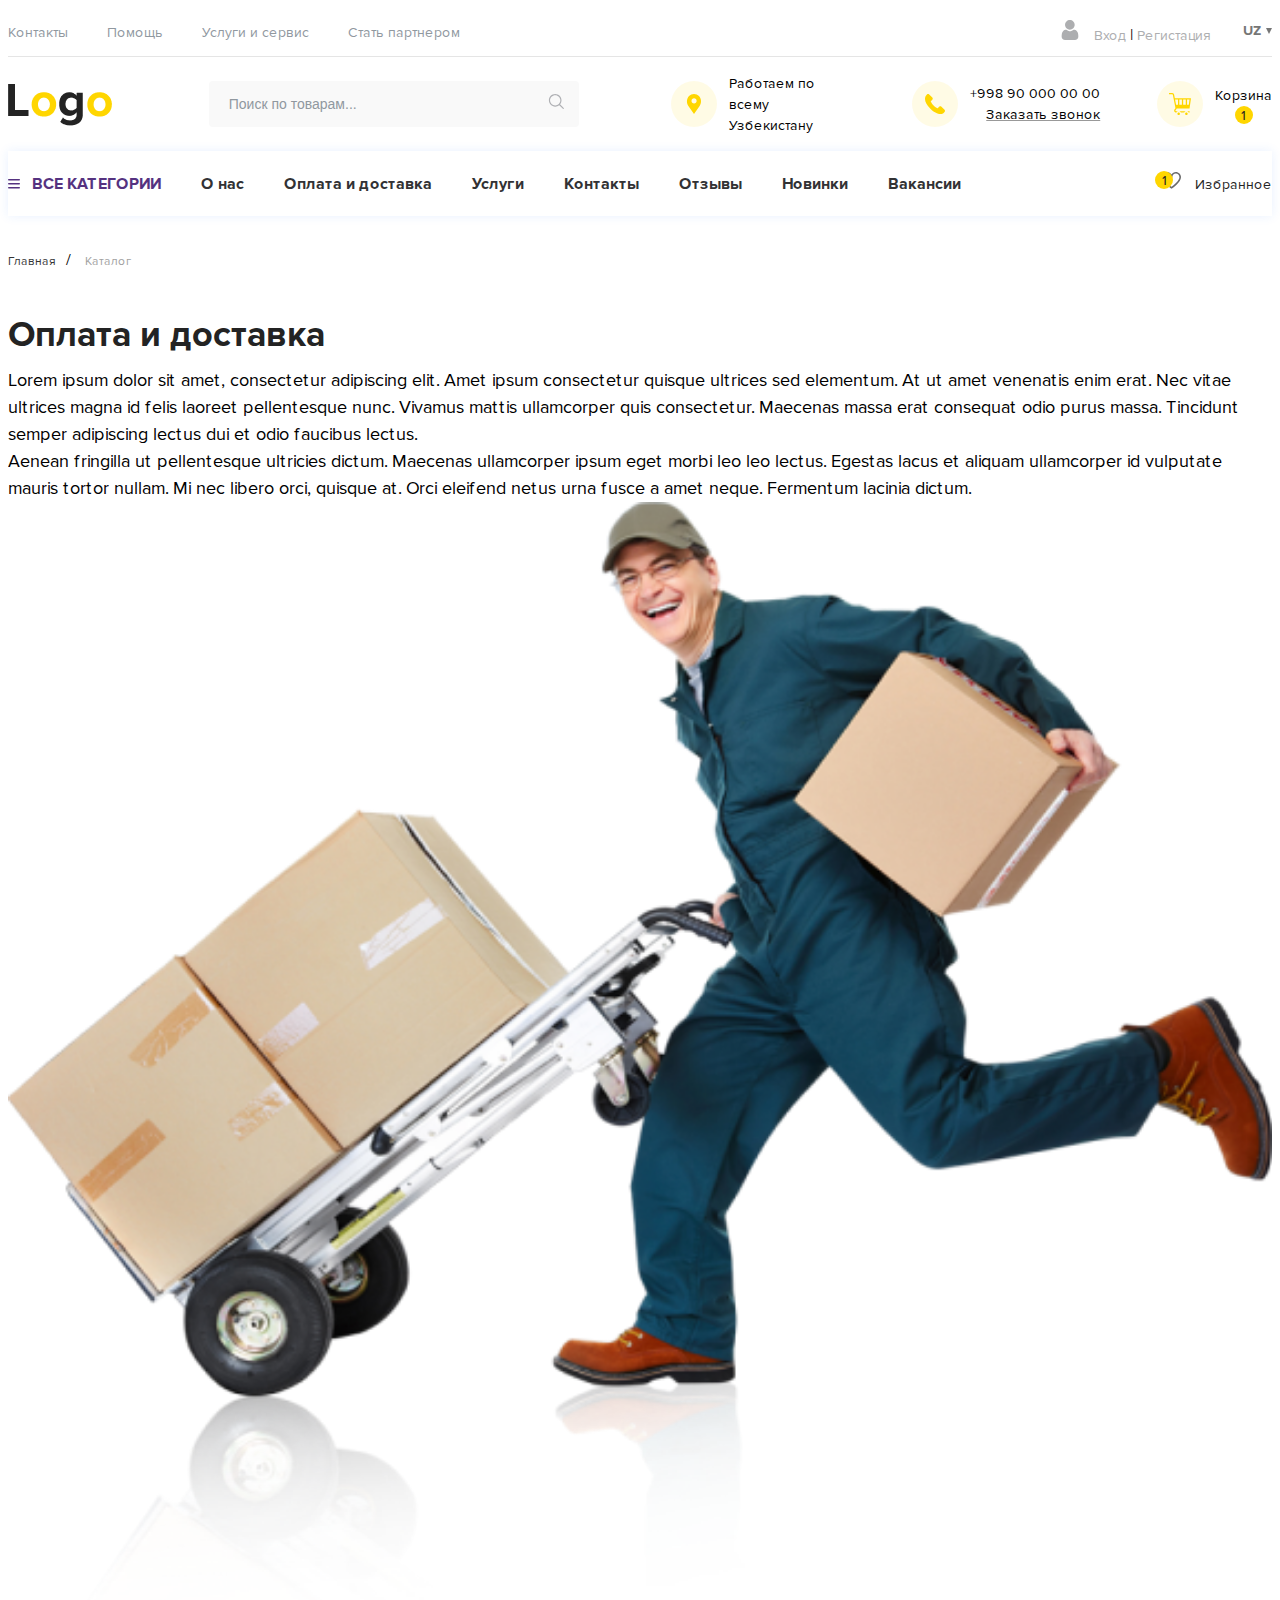
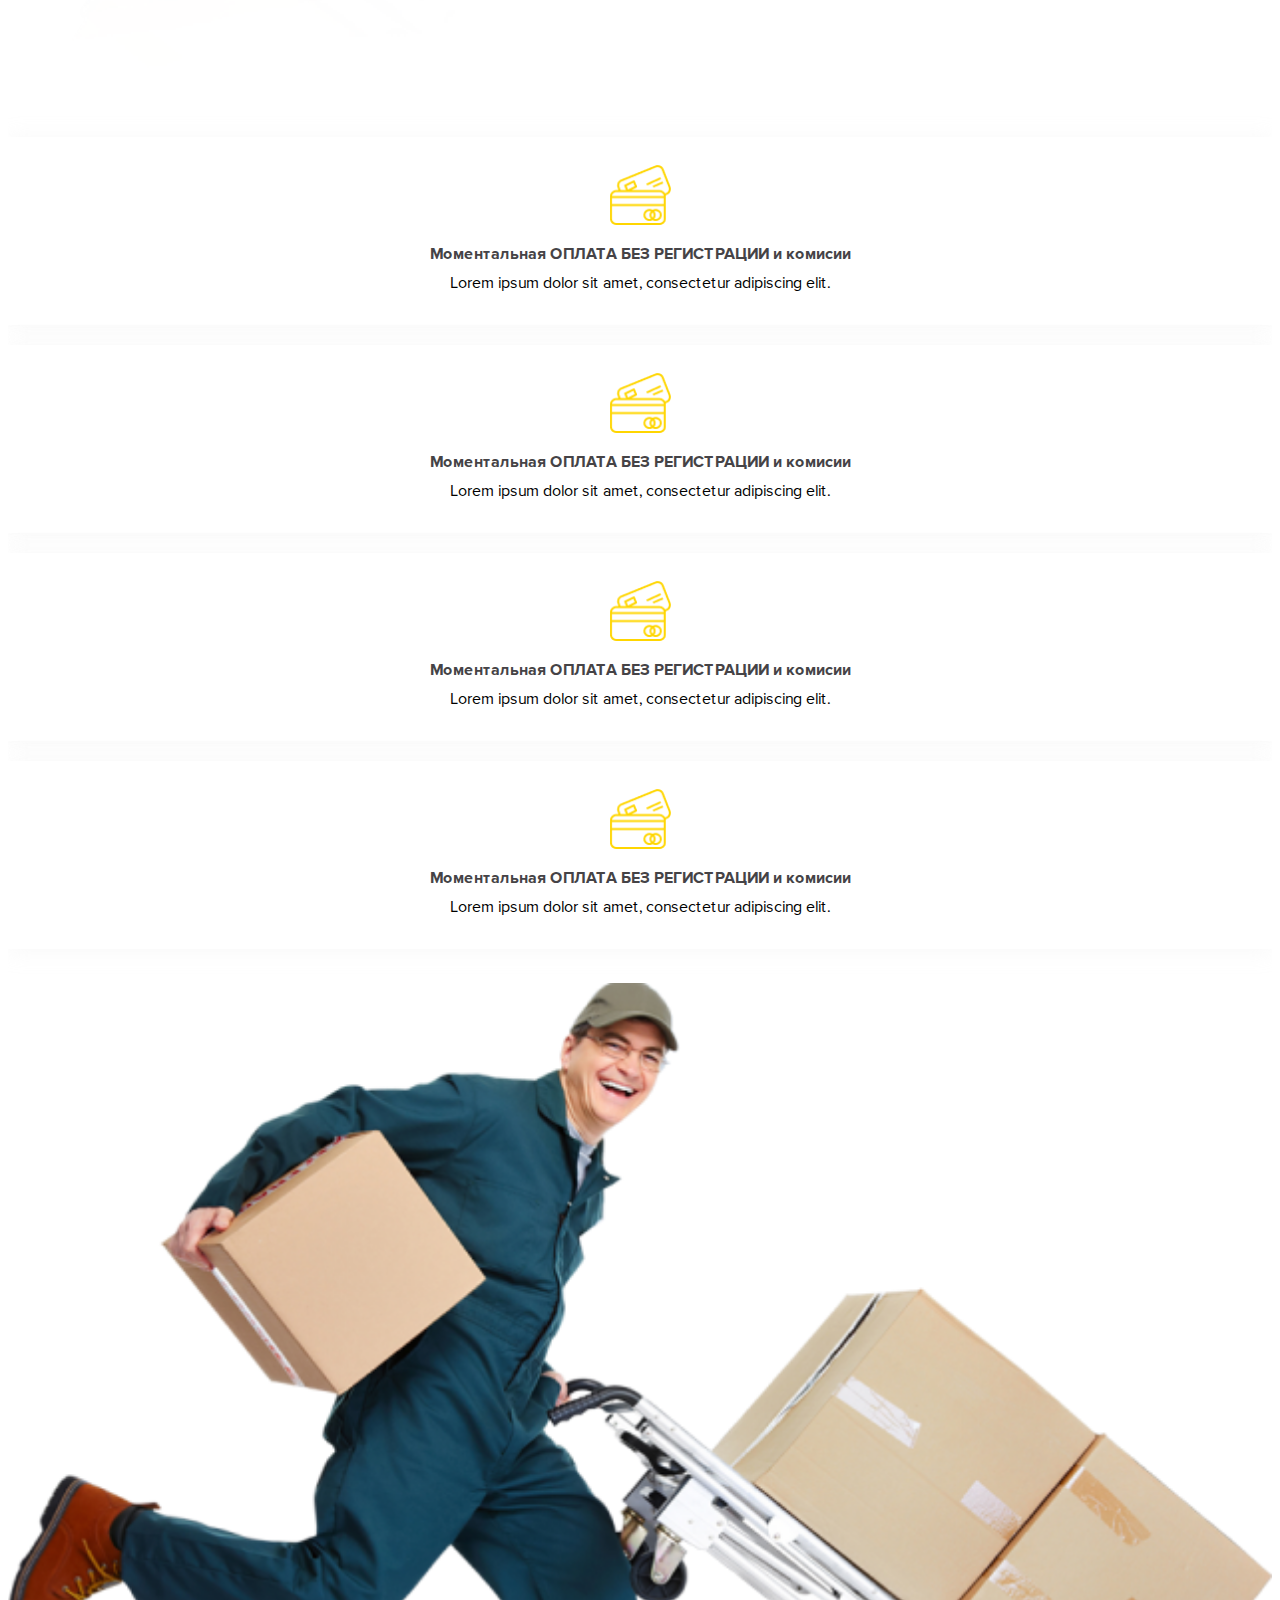
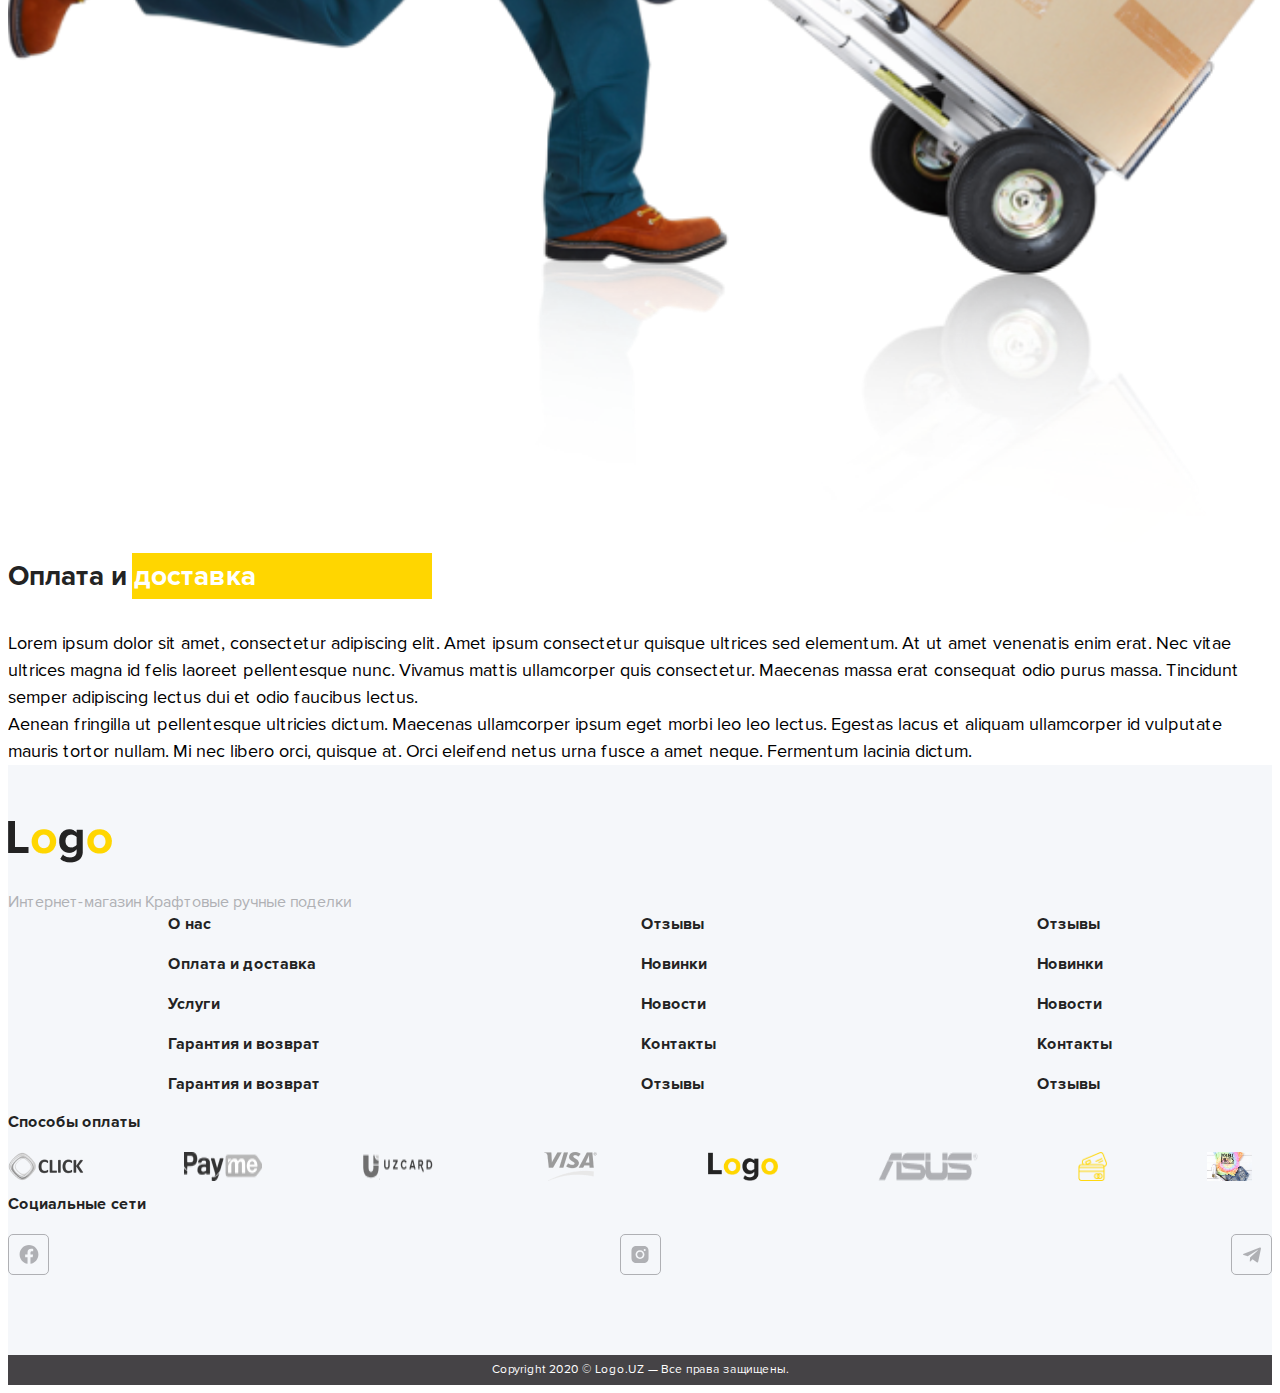
<file: paydeliver.html>
<!DOCTYPE html>
<html lang="en">

<head>
    <meta charset="UTF-8">
    <meta name="viewport" content="width=device-width, initial-scale=1.0">
    <title>Оплата и доставка</title>
    <link href="https://cdn.jsdelivr.net/npm/bootstrap@5.0.0-beta1/dist/css/bootstrap.min.css" rel="stylesheet"
        integrity="sha384-giJF6kkoqNQ00vy+HMDP7azOuL0xtbfIcaT9wjKHr8RbDVddVHyTfAAsrekwKmP1" crossorigin="anonymous">
    <link rel="stylesheet" href="./css/jquery.nice-number.min.css">
    <link rel="stylesheet" href="./css/swiper-bundle.min.css">
    <link rel="stylesheet" href="./css/style.css">
    <link rel="stylesheet" href="./css/media.css">
</head>

<body>

    <header class="header">
        <svg style="display: none;">
            <symbol id="header-top-user" viewBox="0 0 20 20" xmlns="http://www.w3.org/2000/svg">
                <g clip-path="url(#clip0)">
                    <path
                        d="M9.85746 9.63406C11.181 9.63406 12.3271 9.15936 13.2635 8.22278C14.1999 7.28635 14.6746 6.14057 14.6746 4.81688C14.6746 3.49364 14.1999 2.34771 13.2634 1.41097C12.3268 0.474699 11.1809 0 9.85746 0C8.53377 0 7.38799 0.474699 6.45156 1.41113C5.51513 2.34756 5.04028 3.49349 5.04028 4.81688C5.04028 6.14057 5.51513 7.2865 6.45172 8.22293C7.3883 9.1592 8.53423 9.63406 9.85746 9.63406Z" />
                    <path
                        d="M18.2862 15.379C18.2592 14.9893 18.2046 14.5642 18.1242 14.1152C18.043 13.663 17.9385 13.2354 17.8134 12.8447C17.6841 12.4408 17.5083 12.0419 17.291 11.6597C17.0655 11.2629 16.8006 10.9175 16.5034 10.6332C16.1926 10.3358 15.812 10.0967 15.372 9.9223C14.9334 9.74881 14.4474 9.66092 13.9276 9.66092C13.7234 9.66092 13.526 9.74469 13.1446 9.99295C12.91 10.146 12.6355 10.323 12.3291 10.5188C12.0671 10.6857 11.7121 10.8421 11.2738 10.9837C10.8461 11.1221 10.4118 11.1923 9.98318 11.1923C9.55456 11.1923 9.12045 11.1221 8.69229 10.9837C8.25437 10.8422 7.89945 10.6858 7.63776 10.5189C7.33427 10.325 7.05961 10.148 6.82142 9.9928C6.44056 9.74454 6.24296 9.66077 6.0388 9.66077C5.51878 9.66077 5.03295 9.74881 4.59456 9.92245C4.15481 10.0966 3.7741 10.3357 3.46297 10.6334C3.16589 10.9178 2.90084 11.2631 2.67562 11.6597C2.45849 12.0419 2.28271 12.4406 2.15332 12.8448C2.02835 13.2356 1.92383 13.663 1.84265 14.1152C1.76224 14.5635 1.70761 14.9888 1.6806 15.3794C1.65405 15.7621 1.64062 16.1593 1.64062 16.5605C1.64062 17.6045 1.9725 18.4496 2.62695 19.073C3.27331 19.688 4.12856 20.0001 5.1686 20.0001H14.7987C15.8387 20.0001 16.6937 19.6882 17.3402 19.073C17.9948 18.4501 18.3267 17.6048 18.3267 16.5603C18.3265 16.1573 18.3129 15.7598 18.2862 15.379Z" />
                </g>
                <defs>
                    <clipPath id="clip0">
                        <rect width="19.9999" height="20" fill="white" />
                    </clipPath>
                </defs>
            </symbol>
            <symbol id="header-content-input" viewBox="0 0 16 15" xmlns="http://www.w3.org/2000/svg">
                <path
                    d="M15.718 14.0044L12.0573 10.3438C12.9672 9.24957 13.5154 7.84447 13.5154 6.31347C13.5154 2.83221 10.6833 0 7.2022 0C3.72102 0 0.888885 2.83221 0.888885 6.31347C0.888885 9.79451 3.72102 12.6265 7.2022 12.6265C8.73312 12.6265 10.1383 12.0784 11.2325 11.1684L14.8933 14.8292C15.0072 14.9431 15.1565 15 15.3057 15C15.4549 15 15.6042 14.9431 15.7181 14.8292C15.9459 14.6014 15.9459 14.2322 15.718 14.0044ZM2.05527 6.31347C2.05527 3.47535 4.36416 1.16638 7.2022 1.16638C10.0402 1.16638 12.349 3.47535 12.349 6.31347C12.349 9.15136 10.0402 11.4601 7.2022 11.4601C4.36416 11.4601 2.05527 9.15136 2.05527 6.31347Z" />
            </symbol>
            <symbol id="header-content-map" viewBox="0 0 16 22" xmlns="http://www.w3.org/2000/svg">
                <path
                    d="M12.9663 3.03124C11.64 1.70491 9.87644 0.974365 8.00083 0.974365C6.12485 0.974365 4.36166 1.70491 3.03534 3.03124C0.580787 5.48542 0.275754 10.103 2.37474 12.9007L8.00083 21.0256L13.6185 12.912C15.7259 10.103 15.4209 5.48542 12.9663 3.03124ZM8.06564 10.4952C6.65253 10.4952 5.50234 9.34503 5.50234 7.93191C5.50234 6.5188 6.65253 5.3686 8.06564 5.3686C9.47876 5.3686 10.6289 6.5188 10.6289 7.93191C10.6289 9.34503 9.47876 10.4952 8.06564 10.4952Z" />
            </symbol>
            <symbol id="header-content-phone" viewBox="0 0 20 20" xmlns="http://www.w3.org/2000/svg">
                <path
                    d="M19.5511 15.806L16.4624 12.7169C15.8472 12.1042 14.8284 12.1228 14.1918 12.7597L12.6357 14.3154C12.5374 14.2612 12.4356 14.2046 12.3286 14.1446C11.346 13.6001 10.0011 12.8539 8.58579 11.4376C7.16634 10.0183 6.41938 8.67128 5.87323 7.68799C5.8156 7.58381 5.76038 7.48338 5.70586 7.388L6.75022 6.34518L7.26367 5.8311C7.90129 5.19331 7.91887 4.1748 7.3051 3.56028L4.21641 0.470905C3.60264 -0.142752 2.58339 -0.124135 1.94577 0.513654L1.07527 1.38915L1.09906 1.41277C0.807169 1.78521 0.563258 2.21477 0.381746 2.678C0.214427 3.11894 0.110254 3.53971 0.0626212 3.96134C-0.34522 7.34243 1.19984 10.4325 5.39294 14.6256C11.1891 20.4214 15.86 19.9835 16.0615 19.9622C16.5004 19.9097 16.921 19.8048 17.3484 19.6388C17.8076 19.4595 18.2369 19.2159 18.6091 18.9246L18.6281 18.9415L19.51 18.078C20.1463 17.4403 20.1646 16.4215 19.5511 15.806Z" />
            </symbol>
            <symbol id="header-content-cart" viewBox="0 0 22 22" xmlns="http://www.w3.org/2000/svg">
                <path
                    d="M11.9002 19.4219H15.1701C15.617 18.6519 16.4502 18.1328 17.4023 18.1328H9.66797C10.6202 18.1328 11.4533 18.6519 11.9002 19.4219Z"
                    fill="#FFD600" />
                <path d="M19.6346 19.4219H20.625V18.1328H17.4023C18.3545 18.1328 19.1877 18.6519 19.6346 19.4219Z"
                    fill="#FFD600" />
                <path
                    d="M6.70828 16.9688C7.18266 16.6195 7.51566 16.1154 7.65746 15.5547H20.5408L22 5.15625H5.80912L5.155 1.86394C5.11827 0.829856 4.26555 0 3.22266 0H0V1.28906H3.22266C3.57805 1.28906 3.86719 1.5782 3.86719 1.93359V1.99702L6.44445 14.9693C6.43552 15.3476 6.25028 15.7052 5.9443 15.9307C4.44963 17.0308 5.22345 19.4219 7.08984 19.4219H7.43574C7.88262 18.6519 8.71578 18.1328 9.66797 18.1328H7.08984C6.4692 18.1328 6.208 17.3366 6.70828 16.9688ZM14.1797 11.6875V6.44531H16.7578V11.6875H14.1797ZM12.8906 11.6875H10.3125V6.44531H12.8906V11.6875ZM19.782 11.6875H18.0469V6.44531H20.5176L19.782 11.6875ZM9.02344 6.44531V11.6875H7.10673L6.06525 6.44531H9.02344Z"
                    fill="#FFD600" />
                <path
                    d="M9.66797 22C10.3799 22 10.957 21.4229 10.957 20.7109C10.957 19.999 10.3799 19.4219 9.66797 19.4219C8.95604 19.4219 8.37891 19.999 8.37891 20.7109C8.37891 21.4229 8.95604 22 9.66797 22Z"
                    fill="#FFD600" />
                <path
                    d="M17.4023 22C18.1143 22 18.6914 21.4229 18.6914 20.7109C18.6914 19.999 18.1143 19.4219 17.4023 19.4219C16.6904 19.4219 16.1133 19.999 16.1133 20.7109C16.1133 21.4229 16.6904 22 17.4023 22Z"
                    fill="#FFD600" />
            </symbol>
            <symbol id="header-bottom-menu" viewBox="0 0 12 10" xmlns="http://www.w3.org/2000/svg">
                <rect width="12" height="1.5" rx="0.75" />
                <rect y="4" width="12" height="1.5" rx="0.75" />
                <rect y="8" width="12" height="1.5" rx="0.75" />
            </symbol>
            <symbol id="header__bottom-favorite" viewBox="0 0 19 17" xmlns="http://www.w3.org/2000/svg">
                <path
                    d="M5.57182 12.5685C5.87816 12.2565 5.8741 11.7556 5.56273 11.4486C2.99639 8.92635 1.58333 6.688 1.58333 5.14583C1.58333 3.18174 3.18136 1.58333 5.14583 1.58333C7.11031 1.58333 8.70833 3.18174 8.70833 5.14583C8.70833 5.58284 9.063 5.9375 9.5 5.9375C9.937 5.9375 10.2917 5.58284 10.2917 5.14583C10.2917 3.18174 11.8897 1.58333 13.8542 1.58333C15.8186 1.58333 17.4167 3.18174 17.4167 5.14583C17.4167 8.23616 12.0824 12.9005 9.50271 14.8472C9.13354 14.5658 8.56859 14.1238 7.90758 13.5687C7.57263 13.2877 7.07359 13.331 6.79256 13.6657C6.51115 14.0007 6.55464 14.4997 6.88939 14.7807C8.10898 15.8053 9.00038 16.4489 9.03768 16.4758C9.17587 16.5755 9.33765 16.625 9.5 16.625C9.66197 16.625 9.82413 16.5755 9.96232 16.4762C10.8874 15.8103 19 9.83766 19 5.14583C19 2.30851 16.6915 0 13.8542 0C12.0231 0 10.4125 0.961558 9.5 2.40592C8.58753 0.961558 6.97695 0 5.14583 0C2.30851 0 0 2.30851 0 5.14583C0 7.17293 1.4979 9.67337 4.45235 12.578C4.76392 12.8843 5.26586 12.88 5.57182 12.5685Z" />
            </symbol>
            <symbol id="product-like" viewBox="0 0 19 17" xmlns="http://www.w3.org/2000/svg">
                <path
                    d="M5.57182 12.756C5.87816 12.444 5.8741 11.9431 5.56273 11.6361C2.99639 9.11385 1.58333 6.8755 1.58333 5.33333C1.58333 3.36924 3.18136 1.77083 5.14583 1.77083C7.11031 1.77083 8.70833 3.36924 8.70833 5.33333C8.70833 5.77034 9.063 6.125 9.5 6.125C9.937 6.125 10.2917 5.77034 10.2917 5.33333C10.2917 3.36924 11.8897 1.77083 13.8542 1.77083C15.8186 1.77083 17.4167 3.36924 17.4167 5.33333C17.4167 8.42366 12.0824 13.088 9.50271 15.0347C9.13354 14.7533 8.56859 14.3113 7.90758 13.7562C7.57263 13.4752 7.07359 13.5185 6.79256 13.8532C6.51115 14.1882 6.55464 14.6872 6.88939 14.9682C8.10898 15.9928 9.00038 16.6364 9.03768 16.6633C9.17587 16.763 9.33765 16.8125 9.5 16.8125C9.66197 16.8125 9.82413 16.763 9.96232 16.6637C10.8874 15.9978 19 10.0252 19 5.33333C19 2.49601 16.6915 0.1875 13.8542 0.1875C12.0231 0.1875 10.4125 1.14906 9.5 2.59342C8.58753 1.14906 6.97695 0.1875 5.14583 0.1875C2.30851 0.1875 0 2.49601 0 5.33333C0 7.36043 1.4979 9.86087 4.45235 12.7655C4.76392 13.0718 5.26586 13.0675 5.57182 12.756Z" />
            </symbol>
            <symbol id="product-btn" viewBox="0 0 18 16" xmlns="http://www.w3.org/2000/svg">
                <path
                    d="M5.48859 13.8836C5.87672 13.5977 6.14918 13.1854 6.2652 12.7266H16.8061L18 4.21875H4.75291L4.21773 1.52504C4.18767 0.678973 3.49 0 2.63672 0H0V1.05469H2.63672C2.9275 1.05469 3.16406 1.29125 3.16406 1.58203V1.63392L5.27273 12.2476C5.26542 12.5571 5.11386 12.8497 4.86352 13.0342C3.64061 13.9343 4.27373 15.8906 5.80078 15.8906H6.08379C6.44941 15.2606 7.13109 14.8359 7.91016 14.8359H5.80078C5.29298 14.8359 5.07927 14.1845 5.48859 13.8836ZM11.6016 9.5625V5.27344H13.7109V9.5625H11.6016ZM10.5469 9.5625H8.4375V5.27344H10.5469V9.5625ZM16.1852 9.5625H14.7656V5.27344H16.7871L16.1852 9.5625ZM7.38281 5.27344V9.5625H5.8146L4.96248 5.27344H7.38281Z" />
            </symbol>
            <symbol id="o'clock" viewBox="0 0 27 27" xmlns="http://www.w3.org/2000/svg">
                <path
                    d="M26.948 14.7468C26.7055 12.3084 25.6162 10.0096 23.8804 8.27386C22.3971 6.79058 20.5815 5.83739 18.6712 5.41356V4.07366C19.4514 3.87954 20.0314 3.17326 20.0314 2.33377C20.0314 1.34509 19.2271 0.540771 18.2384 0.540771H14.4415C13.4528 0.540771 12.6485 1.34509 12.6485 2.33377C12.6485 3.17321 13.2285 3.87949 14.0087 4.07366V5.4173C12.1042 5.84293 10.2946 6.7948 8.81548 8.27391C8.49179 8.5976 8.19331 8.93716 7.92009 9.29007C7.90685 9.28907 7.89362 9.28806 7.88012 9.28806H4.12215C3.83095 9.28806 3.5948 9.52416 3.5948 9.81542C3.5948 10.1067 3.83095 10.3428 4.12215 10.3428H7.20252C6.81587 10.9901 6.5041 11.6699 6.26679 12.3697H0.527352C0.236148 12.3697 0 12.6058 0 12.897C0 13.1883 0.236148 13.4244 0.527352 13.4244H5.96878C5.8168 14.0916 5.72957 14.7705 5.70706 15.4514H3.37505C3.08385 15.4514 2.8477 15.6875 2.8477 15.9787C2.8477 16.27 3.08385 16.5061 3.37505 16.5061H5.72388C5.76839 17.1887 5.87813 17.8677 6.05316 18.5331H2.63676C2.34556 18.5331 2.10941 18.7692 2.10941 19.0604C2.10941 19.3517 2.34556 19.5878 2.63676 19.5878H6.38971C6.90705 20.9563 7.71553 22.239 8.81548 23.3389C10.5529 25.0763 12.854 26.166 15.2949 26.4071C15.6433 26.4415 15.9919 26.4585 16.3401 26.4585C18.3979 26.4585 20.4296 25.863 22.1535 24.7404C22.3976 24.5814 22.4666 24.2547 22.3077 24.0107C22.1487 23.7666 21.822 23.6976 21.578 23.8565C17.8044 26.3138 12.7506 25.7825 9.56126 22.5932C5.81907 18.851 5.81907 12.762 9.56126 9.01975C13.3034 5.27761 19.3924 5.27761 23.1346 9.01975C26.3198 12.205 26.854 17.2544 24.4048 21.0261C24.2462 21.2704 24.3156 21.597 24.5598 21.7556C24.8042 21.9142 25.1307 21.8448 25.2893 21.6005C26.5979 19.5852 27.1869 17.1513 26.948 14.7468ZM13.7032 2.33382C13.7032 1.92671 14.0344 1.59553 14.4415 1.59553H18.2384C18.6455 1.59553 18.9767 1.92671 18.9767 2.33382C18.9767 2.74094 18.6455 3.07211 18.2384 3.07211H18.1438H14.536H14.4415C14.0344 3.07211 13.7032 2.74088 13.7032 2.33382ZM15.0634 5.236V4.12682H17.6165V5.2341C16.7687 5.13327 15.911 5.1339 15.0634 5.236Z" />
                <path
                    d="M23.5078 22.4386C23.3685 22.4386 23.233 22.495 23.135 22.5931C23.0364 22.6912 22.9804 22.8273 22.9804 22.9659C22.9804 23.1046 23.0364 23.2407 23.135 23.3388C23.233 23.4374 23.3686 23.4933 23.5078 23.4933C23.6465 23.4933 23.782 23.4374 23.8806 23.3388C23.9787 23.2407 24.0351 23.1046 24.0351 22.9659C24.0351 22.8273 23.9787 22.6912 23.8806 22.5931C23.782 22.495 23.6464 22.4386 23.5078 22.4386Z"
                    fill="#FFD600" />
                <path
                    d="M16.348 7.62573C11.8371 7.62573 8.16725 11.2956 8.16725 15.8065C8.16725 20.3174 11.8371 23.9872 16.348 23.9872C20.8589 23.9872 24.5288 20.3174 24.5288 15.8065C24.5288 11.2956 20.8589 7.62573 16.348 7.62573ZM16.348 22.9325C12.4187 22.9325 9.22196 19.7358 9.22196 15.8065C9.22196 11.8772 12.4187 8.68044 16.348 8.68044C20.2774 8.68044 23.4741 11.8772 23.4741 15.8065C23.4741 19.7358 20.2774 22.9325 16.348 22.9325Z" />
                <path
                    d="M19.6838 11.7245L17.0718 14.3364C16.8534 14.2284 16.6077 14.1674 16.348 14.1674C16.0882 14.1674 15.8426 14.2284 15.6241 14.3364L14.4551 13.1675C14.2492 12.9615 13.9154 12.9615 13.7093 13.1675C13.5034 13.3734 13.5034 13.7073 13.7093 13.9132L14.8783 15.0822C14.7702 15.3007 14.7093 15.5464 14.7093 15.8061C14.7093 16.7096 15.4444 17.4448 16.348 17.4448C17.2516 17.4448 17.9867 16.7096 17.9867 15.8061C17.9867 15.5464 17.9256 15.3007 17.8176 15.0822L20.3529 12.5469L20.4295 12.4703C20.6355 12.2644 20.6355 11.9304 20.4295 11.7245C20.2236 11.5186 19.8898 11.5186 19.6838 11.7245ZM16.348 16.3901C16.026 16.3901 15.764 16.1281 15.764 15.8061C15.764 15.4841 16.026 15.2221 16.348 15.2221C16.67 15.2221 16.932 15.4841 16.932 15.8061C16.932 16.1281 16.67 16.3901 16.348 16.3901Z" />
                <path
                    d="M21.9863 15.2854H21.4977C21.2065 15.2854 20.9704 15.5215 20.9704 15.8127C20.9704 16.104 21.2065 16.3401 21.4977 16.3401H21.9863C22.2775 16.3401 22.5136 16.104 22.5136 15.8127C22.5136 15.5215 22.2775 15.2854 21.9863 15.2854Z"
                    fill="#FFD600" />
                <path
                    d="M11.1981 15.2728H10.7096C10.4184 15.2728 10.1822 15.5089 10.1822 15.8002C10.1822 16.0914 10.4184 16.3275 10.7096 16.3275H11.1981C11.4893 16.3275 11.7254 16.0914 11.7254 15.8002C11.7254 15.5089 11.4893 15.2728 11.1981 15.2728Z"
                    fill="#FFD600" />
                <path
                    d="M16.3544 11.1835C16.6456 11.1835 16.8817 10.9474 16.8817 10.6561V10.1676C16.8817 9.87635 16.6456 9.64026 16.3544 9.64026C16.0632 9.64026 15.8271 9.87635 15.8271 10.1676V10.6561C15.8271 10.9474 16.0632 11.1835 16.3544 11.1835Z"
                    fill="#FFD600" />
                <path
                    d="M16.3416 20.4286C16.0504 20.4286 15.8142 20.6647 15.8142 20.9559V21.4445C15.8142 21.7357 16.0504 21.9718 16.3416 21.9718C16.6328 21.9718 16.8689 21.7357 16.8689 21.4445V20.9559C16.8689 20.6647 16.6328 20.4286 16.3416 20.4286Z"
                    fill="#FFD600" />
                <path
                    d="M0.527344 18.5327C0.388652 18.5327 0.252598 18.5891 0.154512 18.6872C0.0564258 18.7853 0 18.9214 0 19.0601C0 19.1993 0.0563731 19.3348 0.154512 19.4329C0.25265 19.531 0.388652 19.5874 0.527344 19.5874C0.666035 19.5874 0.80209 19.531 0.900123 19.4329C0.998209 19.3348 1.05469 19.1988 1.05469 19.0601C1.05469 18.9214 0.998262 18.7853 0.900123 18.6872C0.80209 18.5891 0.666035 18.5327 0.527344 18.5327Z" />
            </symbol>
            <symbol id="footer-social-facebook" viewBox="0 0 20 19" xmlns="http://www.w3.org/2000/svg">
                <path
                    d="M19.3958 9.49984C19.3958 4.31066 15.1891 0.104004 9.99996 0.104004C4.81078 0.104004 0.604126 4.31066 0.604126 9.49984C0.604126 14.1895 4.04003 18.0767 8.53186 18.7815V12.2158H6.1462V9.49984H8.53186V7.42982C8.53186 5.07499 9.93463 3.77425 12.0808 3.77425C13.1088 3.77425 14.184 3.95776 14.184 3.95776V6.27002H12.9993C11.8321 6.27002 11.4681 6.99434 11.4681 7.73738V9.49984H14.0739L13.6574 12.2158H11.4681V18.7815C15.9599 18.0767 19.3958 14.1895 19.3958 9.49984Z" />
            </symbol>
            <symbol id="footer-social-instagram" viewBox="0 0 18 19" xmlns="http://www.w3.org/2000/svg">
                <path fill-rule="evenodd" clip-rule="evenodd"
                    d="M9.00004 0.958496H5.41006C4.68984 0.958496 4.05514 1.12953 3.57702 1.25836C3.47989 1.28454 3.38921 1.30897 3.3056 1.32987C2.68664 1.57746 2.19147 1.82504 1.82009 2.32021C1.32492 2.81538 1.07734 3.31055 0.829758 3.80571L0.829755 3.80572C0.58217 4.30089 0.458374 5.04364 0.458374 5.91019V9.50016V13.0901C0.458374 13.8104 0.629405 14.4451 0.758241 14.9232C0.784416 15.0203 0.80885 15.111 0.829755 15.1946C1.07734 15.8136 1.32492 16.3087 1.82009 16.6801C2.31526 17.0515 2.81043 17.4229 3.3056 17.6705C3.80077 17.918 4.54352 18.0418 5.41006 18.0418H9.00004H12.59C13.3102 18.0418 13.9449 17.8708 14.4231 17.742C14.5202 17.7158 14.6109 17.6914 14.6945 17.6705C15.3134 17.4229 15.8086 17.1753 16.18 16.6801C16.5514 16.1849 16.9227 15.6898 17.1703 15.1946C17.4179 14.6994 17.5417 13.9567 17.5417 13.0901V9.50016V5.91019C17.5417 5.18998 17.3707 4.55528 17.2418 4.07716C17.2157 3.98002 17.1912 3.88934 17.1703 3.80572C16.9227 3.18676 16.6752 2.69159 16.18 2.32021C15.6848 1.82505 15.1897 1.57746 14.6945 1.32988L14.6945 1.32987C14.1993 1.08229 13.4566 0.958496 12.59 0.958496H9.00004ZM14.6938 5.04356C14.6938 5.66252 14.1986 6.0339 13.7035 6.0339C13.2083 6.0339 12.7131 5.53873 12.7131 5.04356C12.7131 4.4246 13.2083 4.05322 13.7035 4.05322C14.1986 4.05322 14.6938 4.4246 14.6938 5.04356ZM8.99961 12.4707C7.39031 12.4707 6.15238 11.2328 6.15238 9.62352C6.15238 8.01422 7.39031 6.77629 8.99961 6.77629C10.6089 6.77629 11.8468 8.01422 11.8468 9.62352C11.8468 11.2328 10.6089 12.4707 8.99961 12.4707ZM8.99961 5.16699C6.52377 5.16699 4.54309 7.14767 4.54309 9.62352C4.54309 12.0994 6.52377 14.08 8.99961 14.08C11.4755 14.08 13.4561 12.0994 13.4561 9.62352C13.4561 7.14767 11.4755 5.16699 8.99961 5.16699Z" />
            </symbol>
            <symbol id="footer-social-telegram" viewBox="0 0 18 16" xmlns="http://www.w3.org/2000/svg">
                <path
                    d="M7.06276 10.3856L6.76501 14.5736C7.19101 14.5736 7.37551 14.3906 7.59676 14.1708L9.59401 12.2621L13.7325 15.2928C14.4915 15.7158 15.0263 15.4931 15.231 14.5946L17.9475 1.86557L17.9483 1.86482C18.189 0.742816 17.5425 0.304066 16.803 0.579316L0.835511 6.69257C-0.254239 7.11557 -0.237739 7.72307 0.650261 7.99832L4.73251 9.26807L14.2148 3.33482C14.661 3.03932 15.0668 3.20282 14.733 3.49832L7.06276 10.3856Z" />
            </symbol>
            <symbol id="product-info__reviews-icon" viewBox="0 0 12 12" xmlns="http://www.w3.org/2000/svg">
                <path fill-rule="evenodd" clip-rule="evenodd"
                    d="M5.808 0.658285C5.864 0.466285 6.136 0.466286 6.192 0.658286L7.31284 4.50116C7.33773 4.58649 7.41595 4.64516 7.50484 4.64516H11.3967C11.5893 4.64516 11.6706 4.89053 11.5162 5.00555L8.44343 7.29462C8.37188 7.34792 8.34429 7.44216 8.37579 7.52563L9.84477 11.4178C9.91341 11.5996 9.70846 11.7626 9.54671 11.6548L6.11094 9.36428C6.04376 9.3195 5.95624 9.3195 5.88906 9.36428L2.45329 11.6548C2.29154 11.7626 2.08659 11.5996 2.15523 11.4178L3.62421 7.52563C3.65571 7.44216 3.62812 7.34792 3.55657 7.29462L0.483777 5.00555C0.329378 4.89053 0.410726 4.64516 0.603257 4.64516H4.49516C4.58405 4.64516 4.66227 4.58649 4.68716 4.50116L5.808 0.658285Z" />
            </symbol>
            <symbol id="like" viewBox="0 0 13 12" xmlns="http://www.w3.org/2000/svg">
                <path
                    d="M1.30434 5.21729C0.585393 5.21729 0 5.80268 0 6.52163V10.6956C0 11.4145 0.585393 11.9999 1.30434 11.9999H2.86956C3.16331 11.9999 3.43356 11.9008 3.65218 11.7359V5.21729H1.30434Z" />
                <path
                    d="M12.5217 7.17392C12.5217 6.86037 12.3975 6.56818 12.182 6.35269C12.4257 6.08609 12.5498 5.72869 12.5159 5.3567C12.4549 4.69356 11.8575 4.17391 11.1552 4.17391H7.93244C8.09209 3.6892 8.34774 2.80069 8.34774 2.08695C8.34774 0.955299 7.38618 0 6.78251 0C6.24043 0 5.85329 0.305218 5.83661 0.31774C5.77505 0.367313 5.73905 0.442444 5.73905 0.521732V2.29095L4.23644 5.54609L4.17383 5.57791V11.1699C4.59852 11.3703 5.1359 11.4783 5.47817 11.4783H10.2672C10.8354 11.4783 11.3326 11.0953 11.4495 10.5668C11.5095 10.295 11.4745 10.0211 11.3551 9.78315C11.7406 9.58906 11.9999 9.19201 11.9999 8.73914C11.9999 8.55445 11.9577 8.37758 11.8773 8.21741C12.2629 8.02332 12.5217 7.62627 12.5217 7.17392Z" />
            </symbol>
            <symbol id="dislike" viewBox="0 0 13 12" xmlns="http://www.w3.org/2000/svg">
                <path
                    d="M1.30434 6.78271C0.585393 6.78271 0 6.19732 0 5.47837V1.30444C0 0.585489 0.585393 9.63211e-05 1.30434 9.63211e-05H2.86956C3.16331 9.63211e-05 3.43356 0.0992188 3.65218 0.264105V6.78271H1.30434Z" />
                <path
                    d="M12.5217 4.82608C12.5217 5.13963 12.3975 5.43182 12.182 5.64731C12.4257 5.91391 12.5498 6.27131 12.5159 6.6433C12.4549 7.30644 11.8575 7.82609 11.1552 7.82609H7.93244C8.09209 8.3108 8.34774 9.19931 8.34774 9.91305C8.34774 11.0447 7.38618 12 6.78251 12C6.24043 12 5.85329 11.6948 5.83661 11.6823C5.77505 11.6327 5.73905 11.5576 5.73905 11.4783V9.70905L4.23644 6.45391L4.17383 6.42209V0.830067C4.59852 0.629719 5.1359 0.521718 5.47817 0.521718H10.2672C10.8354 0.521718 11.3326 0.904684 11.4495 1.43319C11.5095 1.70503 11.4745 1.97894 11.3551 2.21685C11.7406 2.41094 11.9999 2.80799 11.9999 3.26086C11.9999 3.44555 11.9577 3.62242 11.8773 3.78259C12.2629 3.97668 12.5217 4.37373 12.5217 4.82608Z" />
            </symbol>
            <symbol id="delivery" viewBox="0 0 19 11" xmlns="http://www.w3.org/2000/svg">
                <path
                    d="M18.4179 5.33588L16.6835 2.52338C16.5795 2.3535 16.391 2.25 16.1875 2.25H12.7188V0.5625C12.7188 0.252 12.4598 0 12.1406 0H4.04688C3.72775 0 3.46875 0.252 3.46875 0.5625V1.125H0.578125C0.259 1.125 0 1.377 0 1.6875C0 1.998 0.259 2.25 0.578125 2.25H3.46875V3.375H1.73438C1.41525 3.375 1.15625 3.627 1.15625 3.9375C1.15625 4.248 1.41525 4.5 1.73438 4.5H3.46875V5.625H2.89062C2.5715 5.625 2.3125 5.877 2.3125 6.1875C2.3125 6.498 2.5715 6.75 2.89062 6.75H3.46875V8.4375C3.46875 8.748 3.72775 9 4.04688 9H5.88763C6.12697 9.65362 6.76291 10.125 7.51562 10.125C8.26834 10.125 8.90428 9.65362 9.14363 9H12.1406H12.7188H13.9814C14.2207 9.65362 14.8567 10.125 15.6094 10.125C16.3621 10.125 16.998 9.65362 17.2374 9H17.9219C18.241 9 18.5 8.748 18.5 8.4375V5.625C18.5 5.52262 18.4722 5.4225 18.4179 5.33588ZM7.51562 9C7.1965 9 6.9375 8.74687 6.9375 8.4375C6.9375 8.12813 7.1965 7.875 7.51562 7.875C7.83475 7.875 8.09375 8.12813 8.09375 8.4375C8.09375 8.74687 7.83475 9 7.51562 9ZM15.6094 9C15.2914 9 15.0312 8.74687 15.0312 8.4375C15.0312 8.12813 15.2914 7.875 15.6094 7.875C15.9273 7.875 16.1875 8.12813 16.1875 8.4375C16.1875 8.74687 15.9273 9 15.6094 9ZM13.875 5.625V3.375H15.8603L17.2478 5.625H13.875Z" />
            </symbol>
            <symbol id="payment-card" viewBox="0 0 14 9" xmlns="http://www.w3.org/2000/svg">
                <path d="M13.4446 2.16669H0.0834961V3.25003H13.4446V2.16669Z" />
                <path
                    d="M0.0834961 3.79169V7.31252C0.0834961 8.05893 0.708127 8.66668 1.47527 8.66668H12.0528C12.8199 8.66668 13.4446 8.05893 13.4446 7.31252V3.79169H0.0834961ZM2.032 5.41668H4.25884C4.41249 5.41668 4.5372 5.53803 4.5372 5.68753C4.5372 5.83702 4.41249 5.95834 4.25884 5.95834H2.032C1.87834 5.95834 1.75363 5.837 1.75363 5.6875C1.75363 5.538 1.87834 5.41668 2.032 5.41668ZM5.92897 7.04168H2.032C1.87834 7.04168 1.75363 6.92034 1.75363 6.77084C1.75363 6.62134 1.87834 6.5 2.032 6.5H5.92897C6.08262 6.5 6.20734 6.62134 6.20734 6.77084C6.20734 6.92034 6.08317 7.04168 5.92897 7.04168Z" />
                <path
                    d="M12.0528 0H1.47527C0.708127 0 0.0834961 0.607749 0.0834961 1.35418V1.62502H13.4446V1.35418C13.4446 0.607749 12.82 0 12.0528 0Z" />
            </symbol>
            <symbol id="emptyStar" viewBox="0 0 13 12" xmlns="http://www.w3.org/2000/svg">
                <path fill-rule="evenodd" clip-rule="evenodd"
                    d="M6.36401 0.639085C6.42099 0.44899 6.69018 0.44899 6.74716 0.639085L7.90532 4.50259C7.93068 4.58721 8.00856 4.64516 8.09689 4.64516H12.1055C12.2994 4.64516 12.3799 4.89333 12.2229 5.0071L9.06754 7.29415C8.99396 7.34747 8.96559 7.4437 8.99845 7.52841L10.5093 11.4232C10.5794 11.6041 10.3768 11.7689 10.214 11.6633L6.66442 9.36092C6.59822 9.31798 6.51295 9.31798 6.44674 9.36092L2.89721 11.6633C2.73441 11.7689 2.53173 11.6041 2.60191 11.4232L4.11272 7.52841C4.14558 7.4437 4.1172 7.34747 4.04363 7.29415L0.888267 5.0071C0.731302 4.89333 0.811781 4.64516 1.00564 4.64516H5.01427C5.10261 4.64516 5.18048 4.58721 5.20585 4.50259L6.36401 0.639085Z" />
            </symbol>
            <symbol id="arrow" viewBox="0 0 11 11" xmlns="http://www.w3.org/2000/svg">
                <path fill-rule="evenodd" clip-rule="evenodd"
                    d="M10.4753 6.04904L6.26335 10.2611C5.89723 10.6272 5.30364 10.6272 4.93753 10.2611L0.524519 6.04904C0.158402 5.68292 0.158402 5.08933 0.524519 4.72321C0.890635 4.3571 1.48423 4.3571 1.85034 4.72321L4.66294 7.33489L4.66294 1.34821C4.66294 0.830447 5.08267 0.410714 5.60044 0.410714C6.1182 0.410714 6.53794 0.830447 6.53794 1.34821L6.53794 7.33489L9.14952 4.72321C9.51563 4.3571 10.1092 4.3571 10.4753 4.72321C10.8415 5.08933 10.8415 5.68292 10.4753 6.04904Z" />
            </symbol>
            <symbol id="arrow-down" viewBox="0 0 8 4" xmlns="http://www.w3.org/2000/svg">
                <path d="M4 4L7.4641 0.25H0.535898L4 4Z" />
            </symbol>
            <symbol id="sale" viewBox="0 0 23 21" xmlns="http://www.w3.org/2000/svg">
                <path
                    d="M20.2324 3.67633L20.5245 1.78746C20.5492 1.62747 20.5391 1.46404 20.4948 1.30833C20.4505 1.15262 20.3731 1.00831 20.268 0.885238C20.1628 0.762168 20.0323 0.663244 19.8854 0.595219C19.7385 0.527195 19.5787 0.491674 19.4168 0.491081C19.3599 0.491065 19.3031 0.495327 19.2469 0.503831L13.4719 1.36633C12.9161 1.45046 12.4015 1.70964 12.003 2.10621L0.768049 13.3375C0.663563 13.4419 0.580679 13.566 0.52413 13.7025C0.467582 13.839 0.438477 13.9853 0.438477 14.133C0.438477 14.2808 0.467582 14.4271 0.52413 14.5636C0.580679 14.7001 0.663563 14.8241 0.768049 14.9286L6.0713 20.2315C6.28557 20.4362 6.57051 20.5504 6.86686 20.5504C7.16321 20.5504 7.44815 20.4362 7.66242 20.2315L14.1814 13.7125C14.6952 17.2468 16.2443 19.75 18.1245 19.75C20.4375 19.75 22.2495 15.9625 22.2495 11.125C22.2495 7.91046 21.4485 5.16021 20.2324 3.67633ZM12.2344 5.05296L13.5604 3.72696C13.595 3.69114 13.6364 3.66257 13.6821 3.64292C13.7279 3.62326 13.7771 3.61292 13.8269 3.61249C13.8767 3.61205 13.9261 3.62154 13.9722 3.6404C14.0182 3.65925 14.0601 3.6871 14.0953 3.72231C14.1305 3.75752 14.1584 3.79939 14.1772 3.84547C14.1961 3.89156 14.2056 3.94094 14.2051 3.99073C14.2047 4.04052 14.1944 4.08973 14.1747 4.13548C14.1551 4.18123 14.1265 4.22261 14.0907 4.25721L13.0298 5.31808L14.0907 6.37858L14.6209 5.84833C14.6916 5.78002 14.7864 5.74222 14.8847 5.74308C14.983 5.74393 15.0771 5.78337 15.1466 5.8529C15.2161 5.92243 15.2556 6.01648 15.2564 6.11481C15.2573 6.21313 15.2195 6.30786 15.1512 6.37858L14.6209 6.90883L15.6814 7.96971L16.7423 6.90883C16.7769 6.87301 16.8183 6.84445 16.864 6.82479C16.9098 6.80514 16.959 6.79479 17.0088 6.79436C17.0586 6.79393 17.1079 6.80342 17.154 6.82227C17.2001 6.84113 17.242 6.86897 17.2772 6.90418C17.3124 6.93939 17.3403 6.98126 17.3591 7.02735C17.378 7.07343 17.3874 7.12281 17.387 7.17261C17.3866 7.2224 17.3762 7.27161 17.3566 7.31736C17.3369 7.36311 17.3084 7.40449 17.2725 7.43908L15.9465 8.76508C15.8762 8.83538 15.7809 8.87488 15.6814 8.87488C15.582 8.87488 15.4866 8.83538 15.4163 8.76508L12.2344 5.58321C12.1641 5.51288 12.1246 5.41752 12.1246 5.31808C12.1246 5.21864 12.1641 5.12328 12.2344 5.05296ZM8.19267 16.5193L7.1318 17.5798C7.0608 17.6465 6.96665 17.6829 6.86927 17.6814C6.77189 17.6799 6.67891 17.6406 6.61002 17.5717C6.54113 17.5029 6.50172 17.4099 6.50014 17.3126C6.49856 17.2152 6.53493 17.121 6.60155 17.05L7.66205 15.9891C7.69691 15.9543 7.72457 15.9129 7.74345 15.8674C7.76232 15.8218 7.77203 15.773 7.77203 15.7238C7.77203 15.6745 7.76232 15.6257 7.74345 15.5802C7.72457 15.5346 7.69691 15.4933 7.66205 15.4585L7.1318 14.9282C7.09697 14.8933 7.05561 14.8657 7.01009 14.8468C6.96456 14.8279 6.91577 14.8182 6.86649 14.8182C6.8172 14.8182 6.76841 14.8279 6.72288 14.8468C6.67736 14.8657 6.636 14.8933 6.60117 14.9282L6.07092 15.4585C5.96645 15.5629 5.84243 15.6458 5.70592 15.7024C5.56942 15.7589 5.42311 15.788 5.27536 15.788C5.12761 15.788 4.9813 15.7589 4.8448 15.7024C4.70829 15.6458 4.58427 15.5629 4.4798 15.4585L3.94955 14.9282C3.84506 14.8237 3.76218 14.6997 3.70563 14.5632C3.64908 14.4267 3.61998 14.2804 3.61998 14.1326C3.61998 13.9849 3.64908 13.8386 3.70563 13.7021C3.76218 13.5656 3.84506 13.4415 3.94955 13.3371L5.01005 12.2766C5.08077 12.2083 5.1755 12.1705 5.27382 12.1713C5.37215 12.1722 5.4662 12.2116 5.53573 12.2811C5.60526 12.3507 5.6447 12.4447 5.64555 12.5431C5.64641 12.6414 5.60861 12.7361 5.5403 12.8068L4.4798 13.8673C4.44493 13.9022 4.41727 13.9435 4.3984 13.989C4.37953 14.0346 4.36982 14.0834 4.36982 14.1326C4.36982 14.1819 4.37953 14.2307 4.3984 14.2762C4.41727 14.3218 4.44493 14.3631 4.4798 14.398L5.01005 14.9282C5.04488 14.9631 5.08623 14.9907 5.13176 15.0096C5.17728 15.0285 5.22608 15.0382 5.27536 15.0382C5.32464 15.0382 5.37344 15.0285 5.41896 15.0096C5.46449 14.9907 5.50585 14.9631 5.54067 14.9282L6.07092 14.398C6.17539 14.2935 6.29942 14.2106 6.43592 14.154C6.57243 14.0975 6.71873 14.0684 6.86649 14.0684C7.01424 14.0684 7.16054 14.0975 7.29705 14.154C7.43355 14.2106 7.55758 14.2935 7.66205 14.398L8.1923 14.9282C8.29678 15.0327 8.37967 15.1567 8.43622 15.2932C8.49277 15.4297 8.52187 15.576 8.52187 15.7238C8.52187 15.8715 8.49277 16.0178 8.43622 16.1543C8.37967 16.2908 8.29678 16.4149 8.1923 16.5193H8.19267ZM12.0709 12.625C12.0456 12.6672 12.0122 12.704 11.9726 12.7333C11.933 12.7626 11.8881 12.7839 11.8403 12.7958C11.7925 12.8078 11.7429 12.8102 11.6942 12.8029C11.6455 12.7957 11.5987 12.7789 11.5564 12.7536L10.4817 12.1086L9.30492 13.2853L9.94992 14.3601C10.0011 14.4454 10.0164 14.5475 9.9923 14.644C9.96821 14.7405 9.90677 14.8235 9.82149 14.8748C9.7362 14.926 9.63406 14.9412 9.53754 14.9171C9.44102 14.8931 9.35802 14.8316 9.3068 14.7463L6.9203 10.7687C6.87731 10.697 6.8595 10.6131 6.86969 10.5301C6.87988 10.4471 6.91749 10.37 6.97655 10.3108L7.50717 9.78021C7.56631 9.72115 7.64348 9.68353 7.72644 9.67334C7.80939 9.66315 7.89337 9.68097 7.96505 9.72396L11.9427 12.1105C12.0279 12.1617 12.0893 12.2447 12.1133 12.3412C12.1374 12.4376 12.1221 12.5397 12.0709 12.625ZM13.185 11.5266C13.1147 11.5969 13.0194 11.6364 12.9199 11.6364C12.8205 11.6364 12.7251 11.5969 12.6548 11.5266L9.47292 8.34471C9.43711 8.31011 9.40854 8.26873 9.38889 8.22298C9.36923 8.17723 9.35889 8.12802 9.35845 8.07823C9.35802 8.02844 9.36751 7.97906 9.38636 7.93297C9.40522 7.88689 9.43307 7.84502 9.46828 7.80981C9.50348 7.7746 9.54535 7.74675 9.59144 7.7279C9.63753 7.70904 9.68691 7.69955 9.7367 7.69999C9.78649 7.70042 9.8357 7.71076 9.88145 7.73042C9.9272 7.75007 9.96858 7.77864 10.0032 7.81446L12.9199 10.7312L14.2459 9.40521C14.3166 9.3369 14.4114 9.2991 14.5097 9.29995C14.608 9.30081 14.7021 9.34025 14.7716 9.40977C14.8411 9.4793 14.8806 9.57336 14.8814 9.67168C14.8823 9.77 14.8445 9.86473 14.7762 9.93546L13.185 11.5266ZM18.1245 19C16.5765 19 15.237 16.4151 14.8587 13.0352L18.9 8.99346C19.2959 8.59946 19.5549 8.08878 19.6388 7.53658L20.067 4.75258C19.8581 4.38658 19.5952 4.05421 19.287 3.76671C19.1779 3.94887 19.0313 4.10575 18.8569 4.22694C18.6825 4.34814 18.4844 4.43087 18.2756 4.46966C18.0668 4.50845 17.8521 4.50241 17.6459 4.45193C17.4396 4.40146 17.2464 4.30771 17.0791 4.1769C16.9118 4.04609 16.7743 3.88121 16.6755 3.69319C16.5768 3.50518 16.5192 3.29832 16.5065 3.08634C16.4938 2.87436 16.5263 2.6621 16.6019 2.46364C16.6774 2.26518 16.7943 2.08506 16.9448 1.93521C17.2307 1.66273 17.6105 1.51074 18.0055 1.51074C18.4004 1.51074 18.7803 1.66273 19.0662 1.93521C19.3442 2.21225 19.5016 2.58785 19.5042 2.98033C19.777 3.17976 20.0225 3.41414 20.2343 3.67746L20.0704 4.74283C20.9269 6.18696 21.4995 8.53071 21.4995 11.125C21.4995 15.3936 19.9538 19 18.1245 19Z" />
            </symbol>
            <symbol id="delete" width="21" height="21" viewBox="0 0 21 21" xmlns="http://www.w3.org/2000/svg">
                <g clip-path="url(#clip0)">
                    <path
                        d="M17.444 2.10648H13.6929V0.684797C13.6929 0.306633 13.3863 0 13.0081 0H7.99226C7.61409 0 7.30746 0.306592 7.30746 0.684797V2.10648H3.55638C3.17821 2.10648 2.87158 2.41307 2.87158 2.79128V4.89772C2.87158 5.27588 3.17817 5.58251 3.55638 5.58251H3.76441L4.39031 20.3443C4.40581 20.7108 4.70756 21 5.07445 21H15.9259C16.2928 21 16.5945 20.7108 16.61 20.3442L17.2359 5.58247H17.4439C17.8221 5.58247 18.1287 5.27588 18.1287 4.89768V2.79128C18.1288 2.41303 17.8222 2.10648 17.444 2.10648ZM8.67706 1.36955H12.3233V2.10648H8.67706V1.36955ZM15.2696 19.6304H5.73082L5.13519 5.58251H15.8651L15.2696 19.6304ZM16.7592 4.21292C16.137 4.21292 4.61393 4.21292 4.24118 4.21292V3.47603H16.7592V4.21292Z" />
                    <path
                        d="M7.74486 7.68245C7.36669 7.68245 7.06006 7.98904 7.06006 8.36725V16.8457C7.06006 17.2239 7.36665 17.5305 7.74486 17.5305C8.12302 17.5305 8.42965 17.224 8.42965 16.8457V8.36725C8.42961 7.98904 8.12302 7.68245 7.74486 7.68245Z" />
                    <path
                        d="M10.5002 7.68245C10.1221 7.68245 9.81543 7.98904 9.81543 8.36725V16.8457C9.81543 17.2239 10.122 17.5305 10.5002 17.5305C10.8784 17.5305 11.185 17.224 11.185 16.8457V8.36725C11.185 7.98904 10.8784 7.68245 10.5002 7.68245Z" />
                    <path
                        d="M13.2546 7.68245C12.8765 7.68245 12.5698 7.98904 12.5698 8.36725V16.8457C12.5698 17.2239 12.8764 17.5305 13.2546 17.5305C13.6328 17.5305 13.9394 17.224 13.9394 16.8457V8.36725C13.9394 7.98904 13.6328 7.68245 13.2546 7.68245Z" />
                </g>
                <defs>
                    <clipPath id="clip0">
                        <rect width="21" height="21" fill="white" />
                    </clipPath>
                </defs>
            </symbol>
            <symbol id="checked" viewBox="0 0 34 34" xmlns="http://www.w3.org/2000/svg">
                <path
                    d="M27.625 34H6.375C2.85391 34 0 31.1461 0 27.625V6.375C0 2.85391 2.85391 0 6.375 0H27.625C31.1461 0 34 2.85391 34 6.375V27.625C34 31.1461 31.1461 34 27.625 34Z" />
                <path
                    d="M17 5.5C10.6593 5.5 5.5 10.6593 5.5 17C5.5 23.3407 10.6593 28.5 17 28.5C23.3407 28.5 28.5 23.3407 28.5 17C28.5 10.6593 23.3407 5.5 17 5.5ZM22.829 14.5633L16.6003 20.792C16.4136 20.9791 16.1675 21.0724 15.9233 21.0724C15.6776 21.0724 15.433 20.9791 15.2463 20.792L12.1312 17.677C11.7575 17.3032 11.7575 16.6968 12.1312 16.3216C12.505 15.9464 13.1115 15.9478 13.4866 16.3216L15.9233 18.7579L21.475 13.2066C21.8488 12.8328 22.4552 12.8328 22.8304 13.2066C23.2055 13.5803 23.2027 14.1882 22.829 14.5633Z"
                    fill="white" />
            </symbol>



        </svg>

        <div class="header__top">
            <div class="container-xl">
                <div class="header__top-inner">
                    <div class="header___top-nav">
                        <a class="header__top-link" href="./contacts.html">Контакты</a>
                        <a class="header__top-link" href="./contacts.html">Помощь</a>
                        <a class="header__top-link" href="./paydeliver.html">Услуги и сервис</a>
                        <a class="header__top-link" href="./contacts.html">Стать партнером</a>
                    </div>
                    <div class="header__top-signIn">
                        <div class="header__top-signInLink">
                            <svg width="20" height="20">
                                <use xlink:href="#header-top-user" fill='#ADAEB0'></use>
                            </svg>
                            <a href="#!">Вход</a>
                            |
                            <a href="#!">Регистация</a>
                        </div>
                        <div class="header__language">
                            <form class="header__language-form">
                                <output class="header__language-output" name="x" for="a b" onclick="openLang()">UZ</output>
                                <div class="header__language-input-wrapper">
                                    <input class="header__language-input" type="text" id="a" value="RU" readonly onclick="x.value='RU'">
                                    <input class="header__language-input" type="text" id="b" value="UZ" readonly onclick="x.value='UZ'">
                                </div>
                            </form>
                        </div>
                    </div>
                </div>
            </div>
        </div>

        <div class="header__content">
            <div class="container-xl">
                <div class="header__content-inner">
                    <div class="header__content-logoWrapper">
                        <a class="header__content-logoLink" href="./index.html">
                            <img class="header__content-logo" src="./img/logo.png" alt="Logo">
                        </a>
                    </div>
                    <div class="header__mob-language">
                        <form class="header__mob-language-form">
                            <output class="header__mob-language-output" name="x" for="a b" onclick="openLangMob()">UZ</output>
                            <div class="header__mob-language-input-wrapper">
                                <input class="header__mob-language-input" type="text" id="b" value="UZ" readonly onclick="x.value='UZ'">
                                <input class="header__mob-language-input" type="text" id="a" value="RU" readonly onclick="x.value='RU'">
                            </div>
                        </form>
                    </div>
                    
                    <div class="header__top-signInLink-mob">
                        <div class="header__top-signInLink-mob-inner">
                            <a href="#!">Вход</a>
                            <a href="#!">Регистация</a>
                        </div>
                        <svg class="header__user-mob-icon" width="20" height="20">
                            <use xlink:href="#header-top-user" fill="#ADAEB0"></use>
                        </svg>
                    </div>
                    <a href="./favorite.html" class="header__bottom-favorites-mob">
                        <span>1</span>
                        <svg width="19" height="17" fill="#6B6B6B">
                            <use xlink:href="#header__bottom-favorite"></use>
                        </svg>
                    </a>

                    <div class="header__content-inputWrapper">
                        <input class="header__content-input" type="text" placeholder="Поиск по товарам...">
                        <span>
                            <svg width="16" height="15">
                                <use xlink:href='#header-content-input' fill="#AFB0B4"></use>
                            </svg>
                        </span>
                    </div>
                    <a href="./contacts.html" class="header__content-radius">
                        <div class="header__content-icon-wrapper">
                            <svg width="16" height="22">
                                <use xlink:href='#header-content-map' fill="#FFD600"></use>
                            </svg>
                        </div>
                        <p>Работаем по всему Узбекистану</p>
                    </a>
                    <a class="header__content-phone" href="tel:+998 90 000 00 00">
                        <div class="header__content-icon-wrapper">
                            <svg width="20" height="20">
                                <use xlink:href='#header-content-phone' fill="#FFD600"></use>
                            </svg>
                        </div>
                        <div>
                            <span>+998 90 000 00 00</span>
                            <p>Заказать звонок</p>
                        </div>
                    </a>
                    <a class="header__content-cart" href="./basket.html">
                        <div class="header__content-icon-wrapper">
                            <svg width="22" height="22">
                                <use xlink:href='#header-content-cart' fill="#FFD600"></use>
                            </svg>
                        </div>
                        <div>
                            <p>Корзина</p>
                            <span>1</span>
                        </div>
                    </a>
                </div>
            </div>
        </div>

        <div class="header__bottom">
            <div class="container-xl">
                <div class="header__bottom-inner">
                    <div class="menu">
                        <span class="mune__icon"></span>
                    </div>
                    <div class="header__bottom-nav">
                        <ul class="header__bottom-list">
                            <span class="menu-close">&times;</span>
                            <li>
                                <a class="header__bottom-menuLink" href="./catalog.html">
                                    <svg width="12" height="10" fill="#553280">
                                        <use xlink:href='#header-bottom-menu'></use>
                                    </svg>
                                    Все категории
                                </a>
                            </li>
                            <li class="header__bottom-item"><a class="header__bottom-link" href="./aboutus.html">О нас</a></li>
                            <li class="header__bottom-item"><a class="header__bottom-link" href="./paydeliver.html">Оплата и
                                    доставка</a>
                            </li>
                            <li class="header__bottom-item"><a class="header__bottom-link" href="./productcard.html">Услуги</a></li>
                            <li class="header__bottom-item"><a class="header__bottom-link" href="./contacts.html">Контакты</a></li>
                            <li class="header__bottom-item"><a class="header__bottom-link" href="./productcard.html#reviews">Отзывы</a></li>
                            <li class="header__bottom-item"><a class="header__bottom-link" href="./productcard.html#newProducts">Новинки</a></li>
                            <li class="header__bottom-item"><a class="header__bottom-link" href="#!">Вакансии</a></li>
                        </ul>
                    </div>
                    <a href="./favorite.html" class="header__bottom-favorites">
                        <span>1</span>
                        <svg width="19" height="17" fill="#6B6B6B">
                            <use xlink:href='#header__bottom-favorite'></use>
                        </svg>
                        
                        Избранное
                    </a>
                    <div class="header__content-inputWrapper-mob">
                        <input class="header__content-input" type="text" placeholder="Поиск по товарам...">
                        <span>
                            <svg width="16" height="15">
                                <use xlink:href="#header-content-input" fill="#AFB0B4"></use>
                            </svg>
                        </span>
                    </div>
                </div>
            </div>
        </div>
    </header>
    <div class="container-xl">
        <nav class="basket__breadcrumb breadcrumb">
            <ul class="breadcrumb__list">
                <li class="breadcrumb__item">
                    <a href="./index.html" class="breadcrumb__link">Главная</a>
                </li>
                <li class="breadcrumb__item">
                    <a href="#!" class="breadcrumb__link">Каталог</a>
                </li>
            </ul>
        </nav>
    </div>

    <div class="aboutUs">
        <section class="paydeliver__section3">
            <div class="container-xl">
                <div class="aboutUs__title title">Оплата и доставка</div>
                <div class="row aboutUs__row1">
                    <div class="col-md-6">
                        <div class="aboutUs__row1-text">
                            <p>
                                Lorem ipsum dolor sit amet, consectetur adipiscing elit. Amet ipsum consectetur quisque
                                ultrices sed elementum. At ut amet venenatis enim erat. Nec vitae ultrices magna id
                                felis laoreet pellentesque nunc. Vivamus mattis ullamcorper quis consectetur. Maecenas
                                massa erat consequat odio purus massa. Tincidunt semper adipiscing lectus dui et odio
                                faucibus lectus. <br>
                                Aenean fringilla ut pellentesque ultricies dictum. Maecenas ullamcorper ipsum eget morbi
                                leo leo lectus. Egestas lacus et aliquam ullamcorper id vulputate mauris tortor nullam.
                                Mi nec libero orci, quisque at. Orci eleifend netus urna fusce a amet neque. Fermentum
                                lacinia dictum.
                            </p>
                        </div>
                    </div>
                    <div class="col-md-6">
                        <div class="aboutUs__row1-img">
                            <img src="./img/pay-and-deliver-img1.png" alt="">
                        </div>
                    </div>
                </div>
        </section>


        <section>
            <div class="container-xl">
                <div class="aboutUs__row2 row">
                    <div class="col-md-6 col-lg-4 col-xl-3">
                        <div class="aboutUs__card payment-paper">
                            <img class="payment-paper__img" src="./img/payment-icon.png" alt="pyment">
                            <h4 class="payment-paper__title">Моментальная ОПЛАТА БЕЗ РЕГИСТРАЦИИ и комисии</h4>
                            <p class="payment-paper__text">
                                Lorem ipsum dolor sit amet, consectetur adipiscing elit.
                            </p>
                        </div>
                    </div>
                    <div class="col-md-6 col-lg-4 col-xl-3">
                        <div class="aboutUs__card payment-paper">
                            <img class="payment-paper__img" src="./img/payment-icon.png" alt="pyment">
                            <h4 class="payment-paper__title">Моментальная ОПЛАТА БЕЗ РЕГИСТРАЦИИ и комисии</h4>
                            <p class="payment-paper__text">
                                Lorem ipsum dolor sit amet, consectetur adipiscing elit.
                            </p>
                        </div>
                    </div>
                    <div class="col-md-6 col-lg-4 col-xl-3">
                        <div class="aboutUs__card payment-paper">
                            <img class="payment-paper__img" src="./img/payment-icon.png" alt="pyment">
                            <h4 class="payment-paper__title">Моментальная ОПЛАТА БЕЗ РЕГИСТРАЦИИ и комисии</h4>
                            <p class="payment-paper__text">
                                Lorem ipsum dolor sit amet, consectetur adipiscing elit.
                            </p>
                        </div>
                    </div>
                    <div class="col-md-6 col-lg-4 col-xl-3">
                        <div class="aboutUs__card payment-paper">
                            <img class="payment-paper__img" src="./img/payment-icon.png" alt="pyment">
                            <h4 class="payment-paper__title">Моментальная ОПЛАТА БЕЗ РЕГИСТРАЦИИ и комисии</h4>
                            <p class="payment-paper__text">
                                Lorem ipsum dolor sit amet, consectetur adipiscing elit.
                            </p>
                        </div>
                    </div>
                </div>
            </div>
        </section>

        <section class="aboutUs__row3-wrapper paydeliver__section3">
            <div class="container-xl">
                <div class="aboutUs__row3 row">
                    <div class="col-md-6">
                        <div class="aboutUs__row3-img">
                            <img src="./img/pay-and-deliver-img2.png" alt="">
                        </div>
                    </div>
                    <div class="col-md-6">
                        <div class="aboutUs__row3-info">
                            <h2 class="default-title">Оплата и <span class="default-title__after">доставка</span></h2>
                            <div class="aboutUs__row4-text">
                                <p>
                                    Lorem ipsum dolor sit amet, consectetur adipiscing elit. Amet ipsum consectetur
                                    quisque
                                    ultrices sed elementum. At ut amet venenatis enim erat. Nec vitae ultrices magna id
                                    felis laoreet pellentesque nunc. Vivamus mattis ullamcorper quis consectetur.
                                    Maecenas
                                    massa erat consequat odio purus massa. Tincidunt semper adipiscing lectus dui et
                                    odio
                                    faucibus lectus. <br>
                                    Aenean fringilla ut pellentesque ultricies dictum. Maecenas ullamcorper ipsum eget
                                    morbi
                                    leo leo lectus. Egestas lacus et aliquam ullamcorper id vulputate mauris tortor
                                    nullam.
                                    Mi nec libero orci, quisque at. Orci eleifend netus urna fusce a amet neque.
                                    Fermentum
                                    lacinia dictum.
                                </p>
                            </div>
                        </div>
                    </div>
                </div>
            </div>
        </section>

    </div>


    <footer class="footer productCard-footer">
        <div class="container-xl">
            <div class="footer__inner">
                <div class="row">
                    <div class="col-xl-2">
                        <div class="header__content-logoWrapper">
                            <a class="header__content-logoLink footer__logo-link" href="#!">
                                <img class="header__content-logo" src="./img/logo.png" alt="Logo">
                            </a>
                            <p class="footer__logo-text">Интернет-магазин Крафтовые ручные поделки</p>
                        </div>
                    </div>
                    <div class="col-md-7 col-lg-6 col-xl-5">
                        <div class="footer__link-store">
                            <ul class="footer__list">
                                <li class="footer__list-item">
                                    <a class="footer__list-link" href="#!">О нас</a>
                                </li>
                                <li class="footer__list-item">
                                    <a class="footer__list-link" href="#!">Оплата и доставка</a>
                                </li>
                                <li class="footer__list-item">
                                    <a class="footer__list-link" href="#!">Услуги</a>
                                </li>
                                <li class="footer__list-item">
                                    <a class="footer__list-link" href="#!">Гарантия и возврат</a>
                                </li>
                                <li class="footer__list-item">
                                    <a class="footer__list-link" href="#!">Гарантия и возврат</a>
                                </li>
                            </ul>
                            <ul class="footer__list">
                                <li class="footer__list-item">
                                    <a href="#!" class="footer__list-link">Отзывы</a>
                                </li>
                                <li class="footer__list-item">
                                    <a href="#!" class="footer__list-link">Новинки</a>
                                </li>
                                <li class="footer__list-item">
                                    <a href="#!" class="footer__list-link">Новости</a>
                                </li>
                                <li class="footer__list-item">
                                    <a href="#!" class="footer__list-link">Контакты</a>
                                </li>
                                <li class="footer__list-item">
                                    <a href="#!" class="footer__list-link">Отзывы</a>
                                </li>
                            </ul>
                            <ul class="footer__list">
                                <li class="footer__list-item">
                                    <a href="#!" class="footer__list-link">Отзывы</a>
                                </li>
                                <li class="footer__list-item">
                                    <a href="#!" class="footer__list-link">Новинки</a>
                                </li>
                                <li class="footer__list-item">
                                    <a href="#!" class="footer__list-link">Новости</a>
                                </li>
                                <li class="footer__list-item">
                                    <a href="#!" class="footer__list-link">Контакты</a>
                                </li>
                                <li class="footer__list-item">
                                    <a href="#!" class="footer__list-link">Отзывы</a>
                                </li>
                            </ul>
                        </div>
                    </div>
                    <div class="col-md-5 col-lg-4 col-xl-3">
                        <div class="footer__waysToPay">
                            <h4 class="footer__waysToPay-title">Cпособы оплаты</h4>
                            <div class="footer__payments">
                                <img class="footer__payment-icon" src="./img/footer-click.png" alt="">
                                <img class="footer__payment-icon" src="./img/footer-payme.png" alt="">
                                <img class="footer__payment-icon" src="./img/footer-uzcard.png" alt="">
                                <img class="footer__payment-icon" src="./img/footer-visa.png" alt="">
                                <img class="footer__payment-icon" src="./img/logo.png" alt="">
                                <img class="footer__payment-icon" src="./img/our-partner-asus.png" alt="">
                                <img class="footer__payment-icon" src="./img/payment-icon.png" alt="">
                                <img class="footer__payment-icon" src="./img/product-img1.jpg" alt="">
                            </div>
                        </div>
                    </div>
                    <div class="col-lg-2">
                        <div class="footer__socials">
                            <h4 class="footer__socials-title">Социальные сети</h4>
                            <div class="footer__socials-store">
                                <a class="footer__socials-link" href="#!">
                                    <svg width="20" height="19" fill='#AFB0B4'>
                                        <use xlink:href='#footer-social-facebook'></use>
                                    </svg>
                                </a>
                                <a class="footer__socials-link" href="#!">
                                    <svg width="18" height="19" fill="#AFB0B4">
                                        <use xlink:href='#footer-social-instagram'></use>
                                    </svg>
                                </a>
                                <a class="footer__socials-link" href="#!">
                                    <svg width="18" height="16" fill="#AFB0B4">
                                        <use xlink:href='#footer-social-telegram'></use>
                                    </svg>
                                </a>
                            </div>
                        </div>
                    </div>
                </div>
            </div>
        </div>
        <div class="footer__bottom">
            <p class="footer__license">Copyright 2020 © Logo.UZ — Все права защищены.</p>
        </div>
    </footer>

    <div class="wrapper"></div>

    <script src="https://code.jquery.com/jquery-1.12.4.min.js"
        integrity="sha384-nvAa0+6Qg9clwYCGGPpDQLVpLNn0fRaROjHqs13t4Ggj3Ez50XnGQqc/r8MhnRDZ"
        crossorigin="anonymous"></script>
    <script src="./js/jquery.nice-number.min.js"></script>
    <script src="./js/swiper-bundle.min.js"></script>
    <script src="./js/script.js"></script>
</body>

</html>
</file>
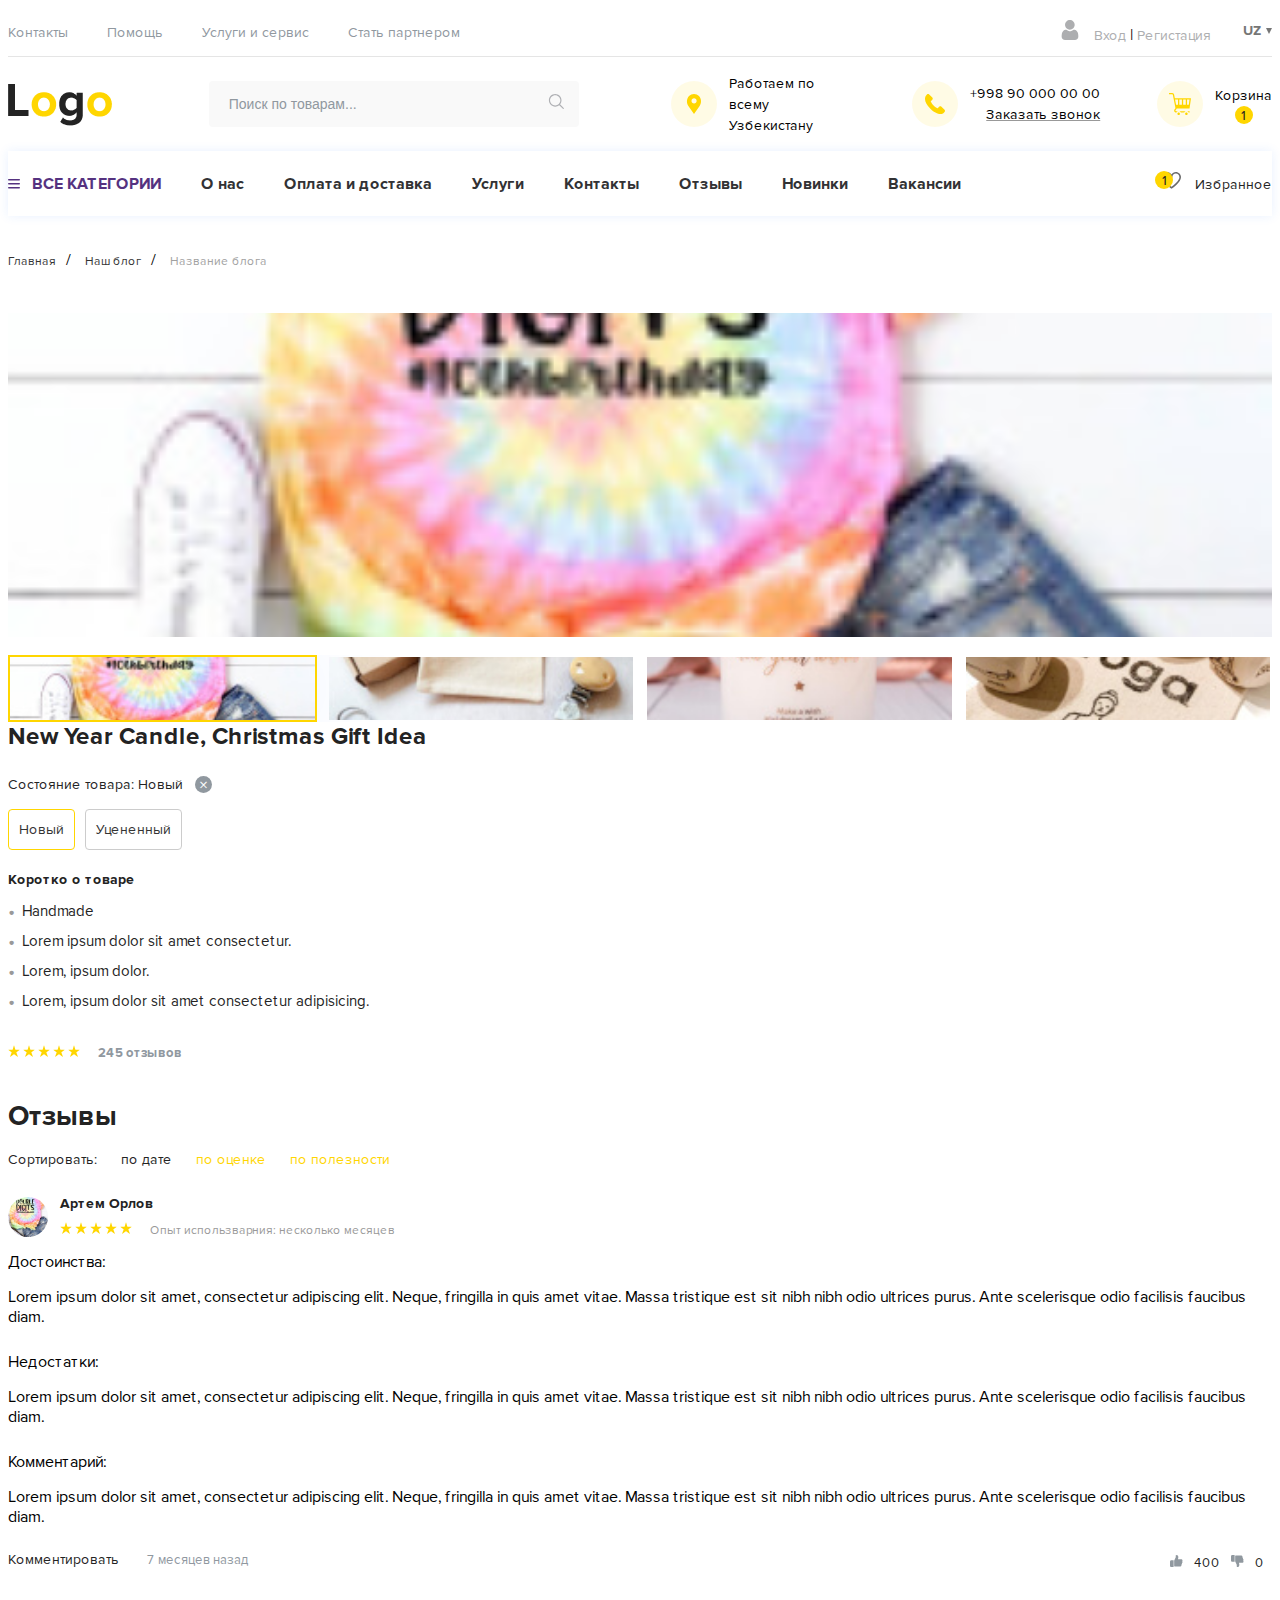
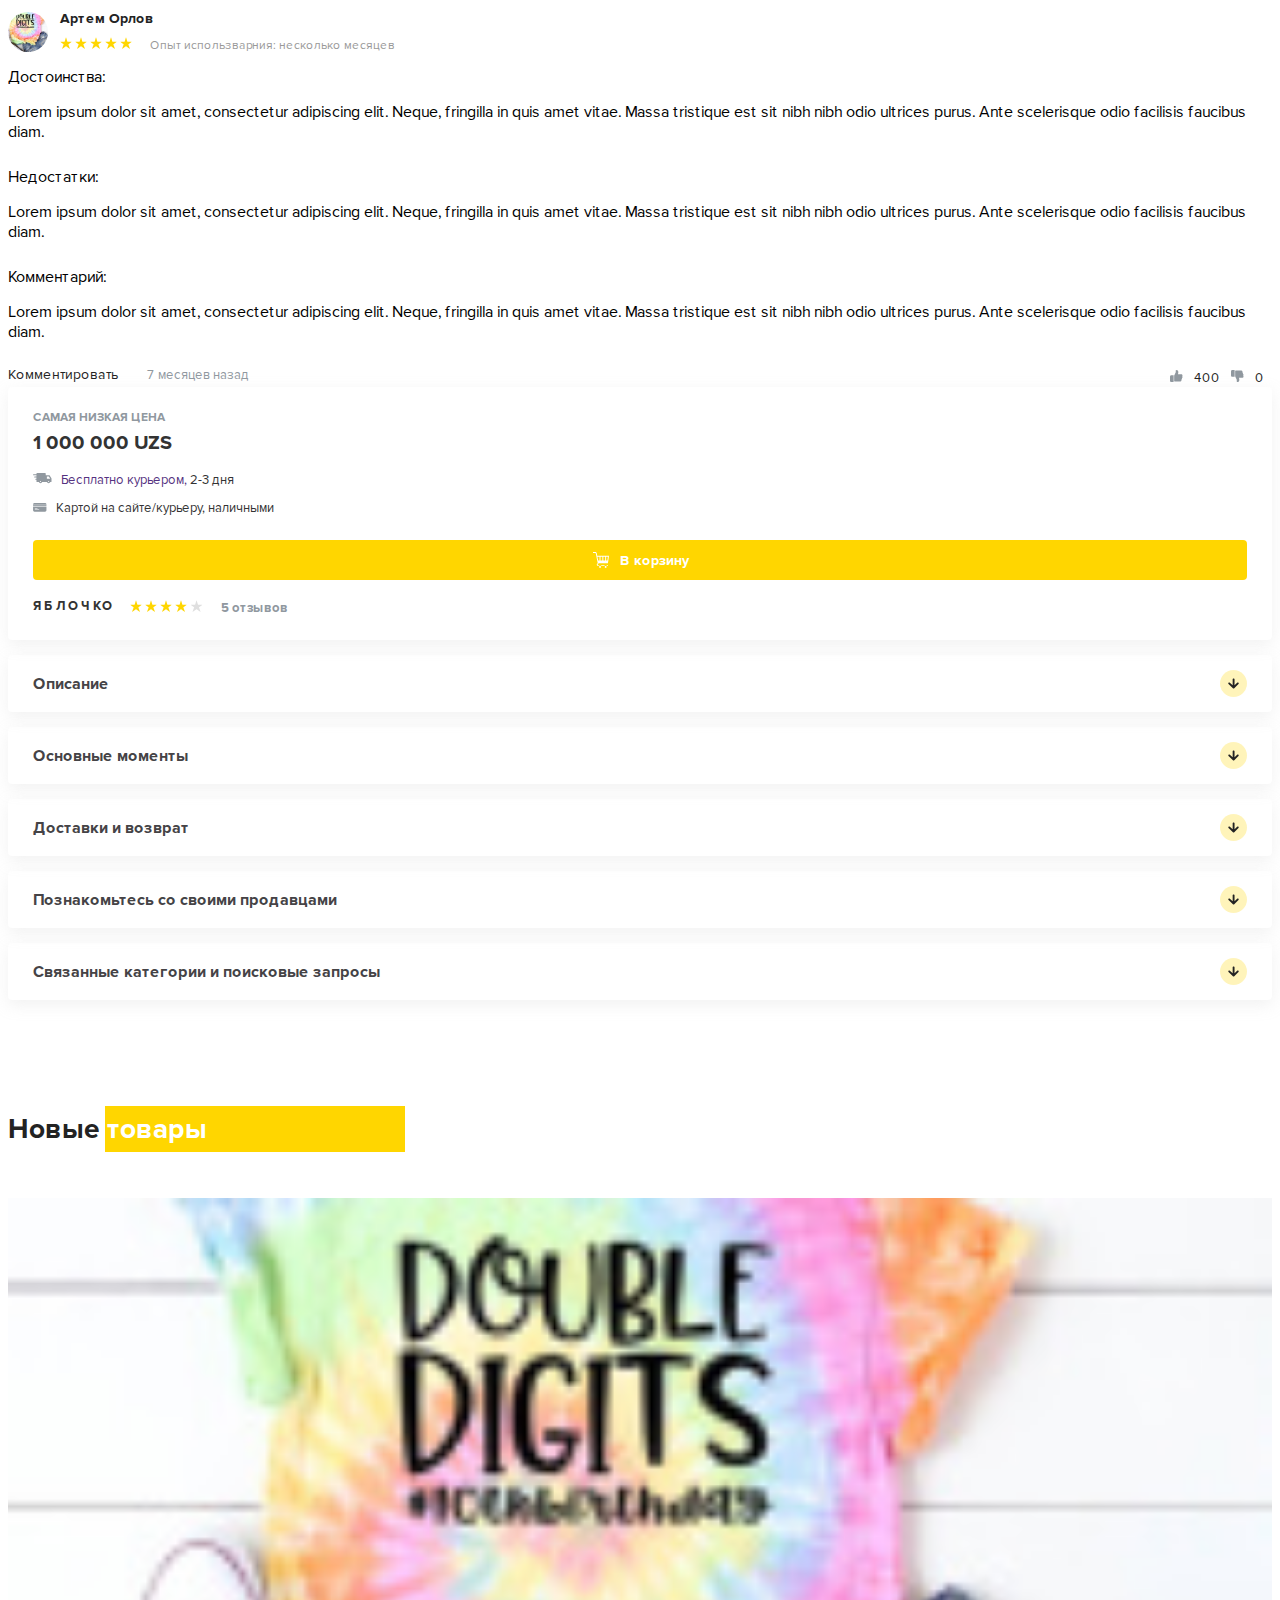
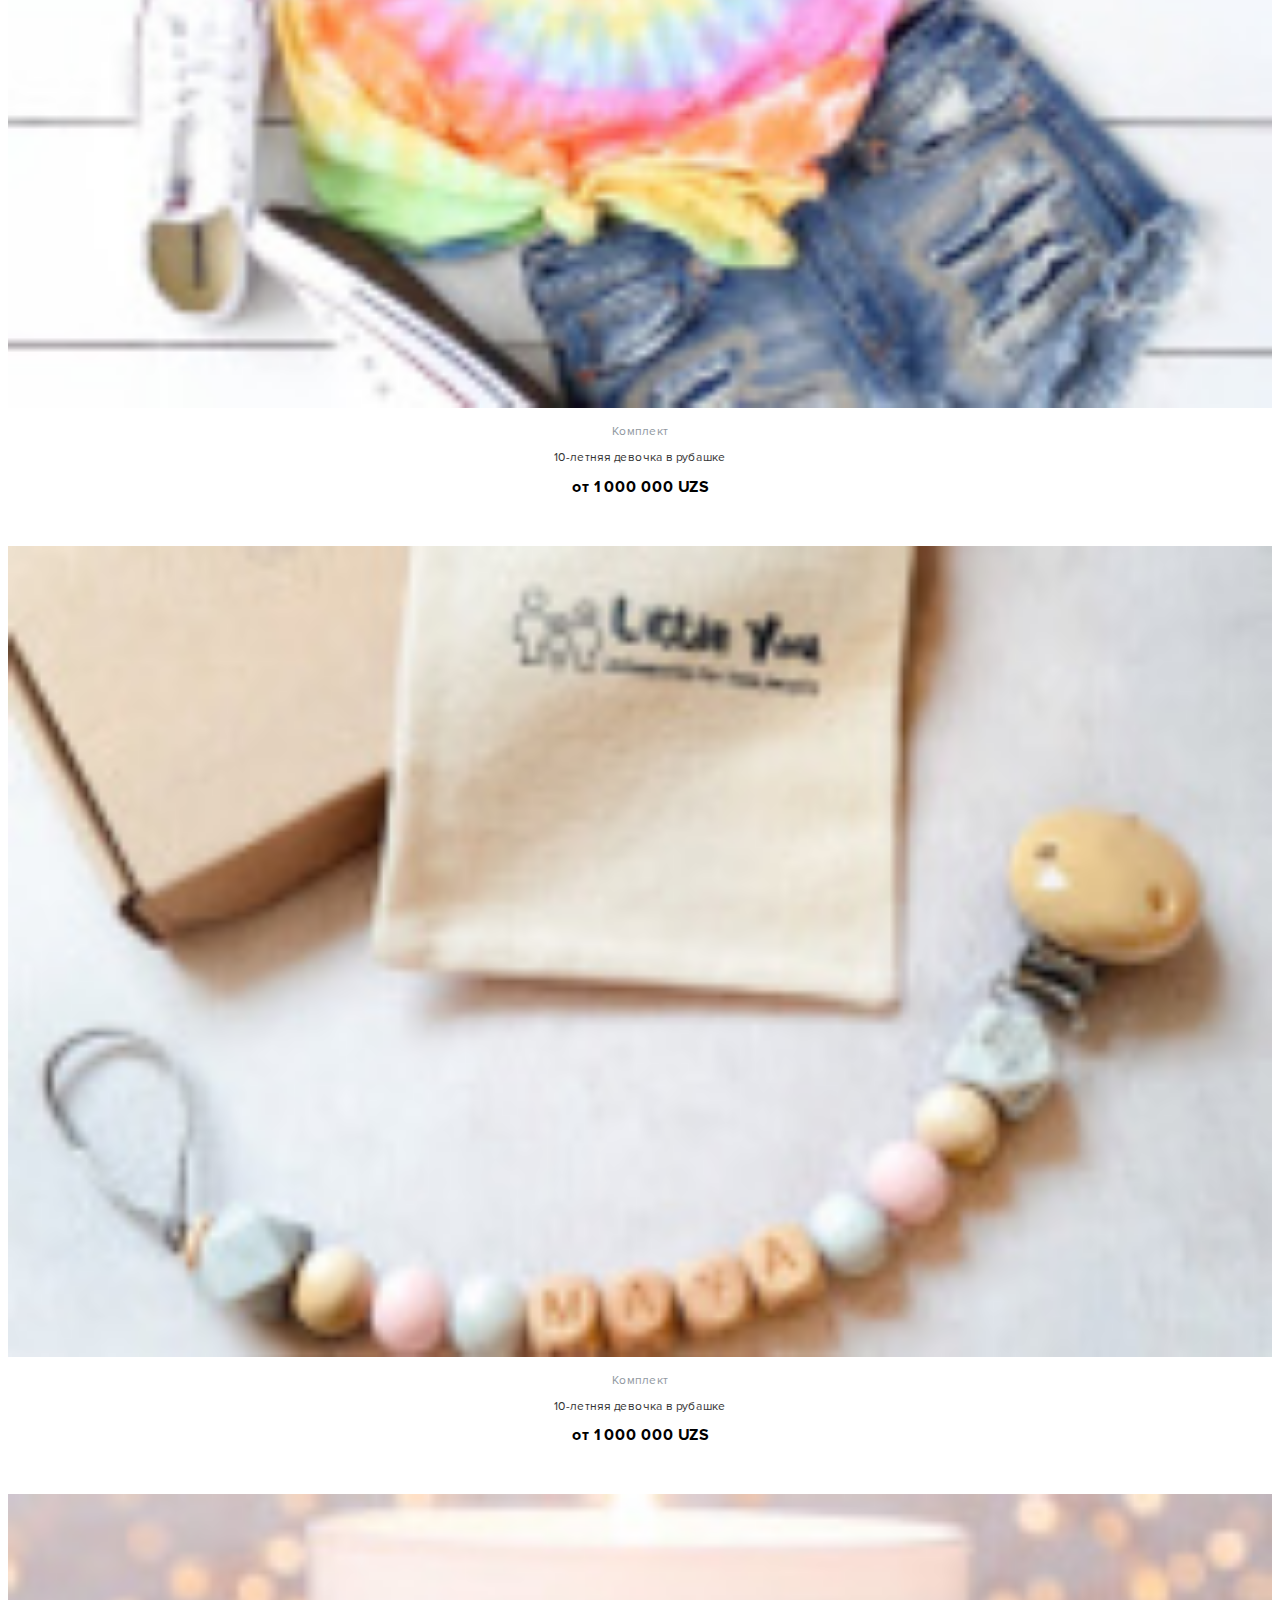
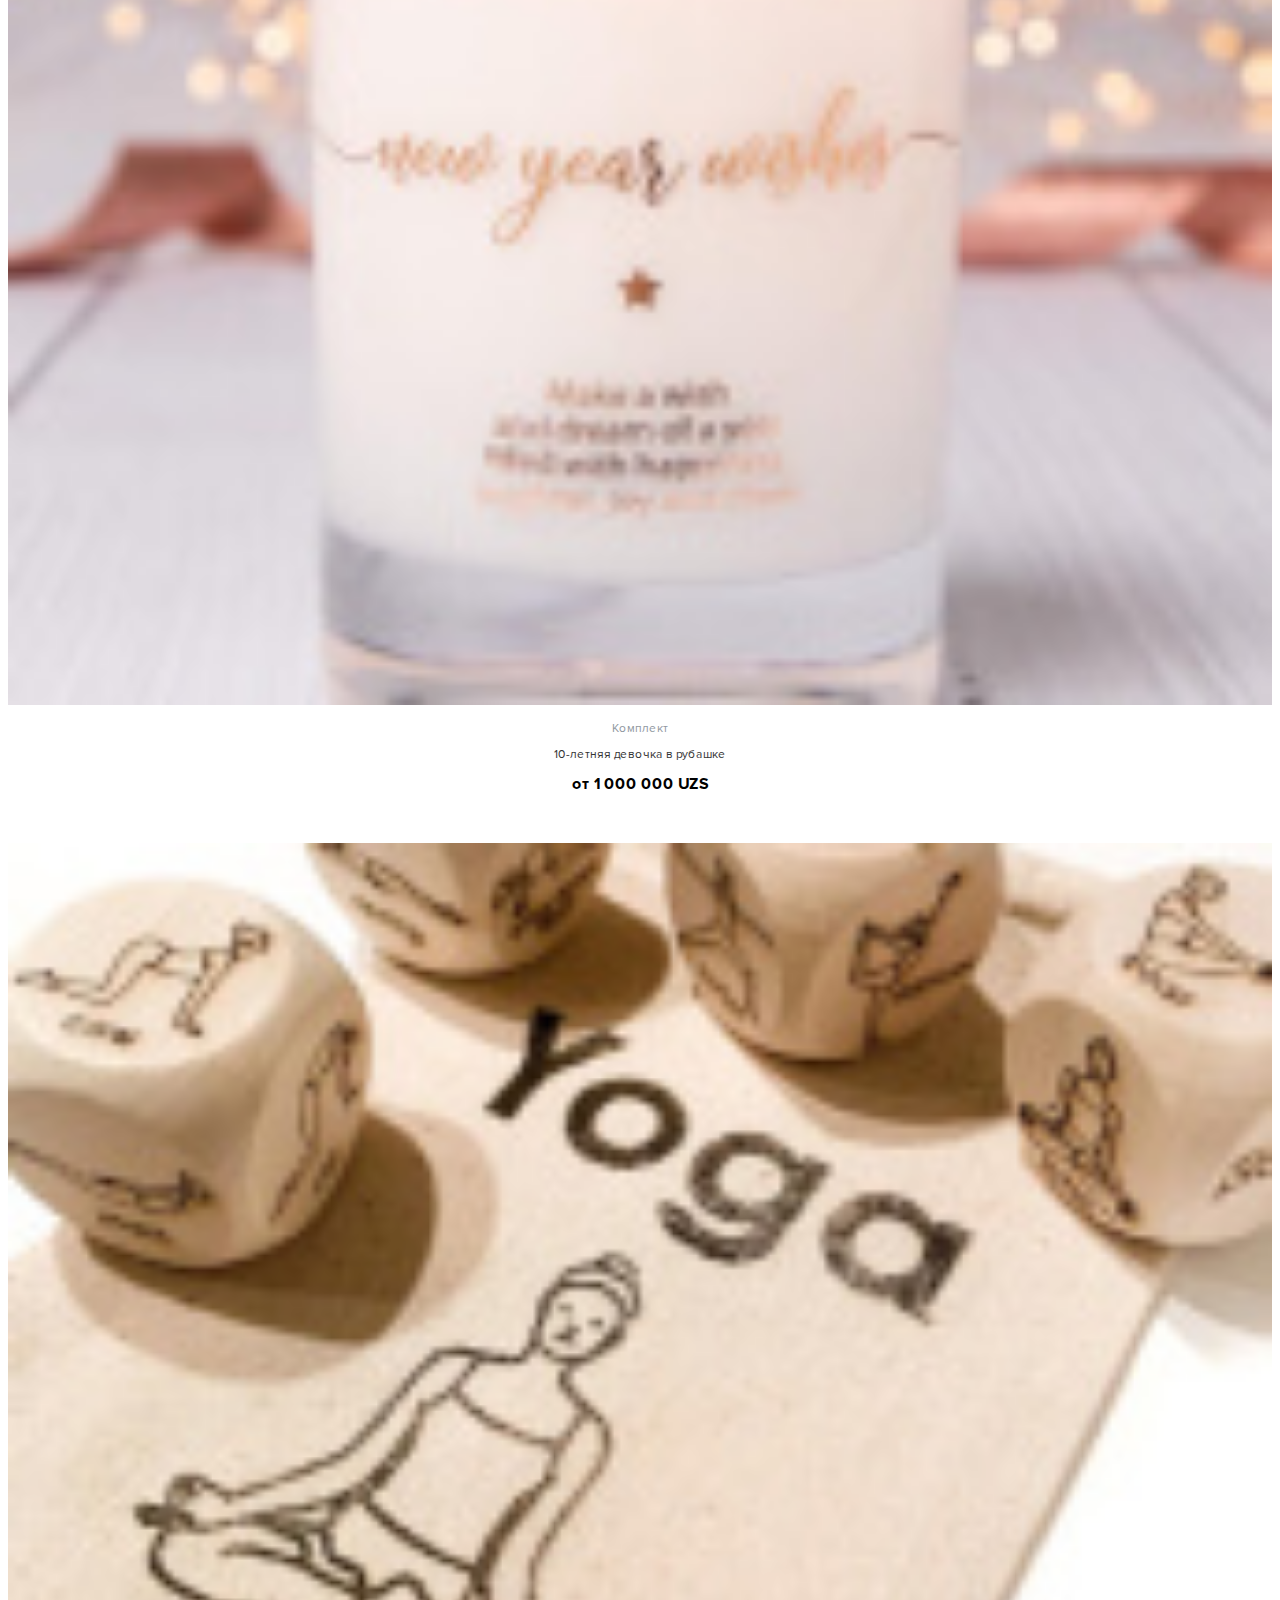
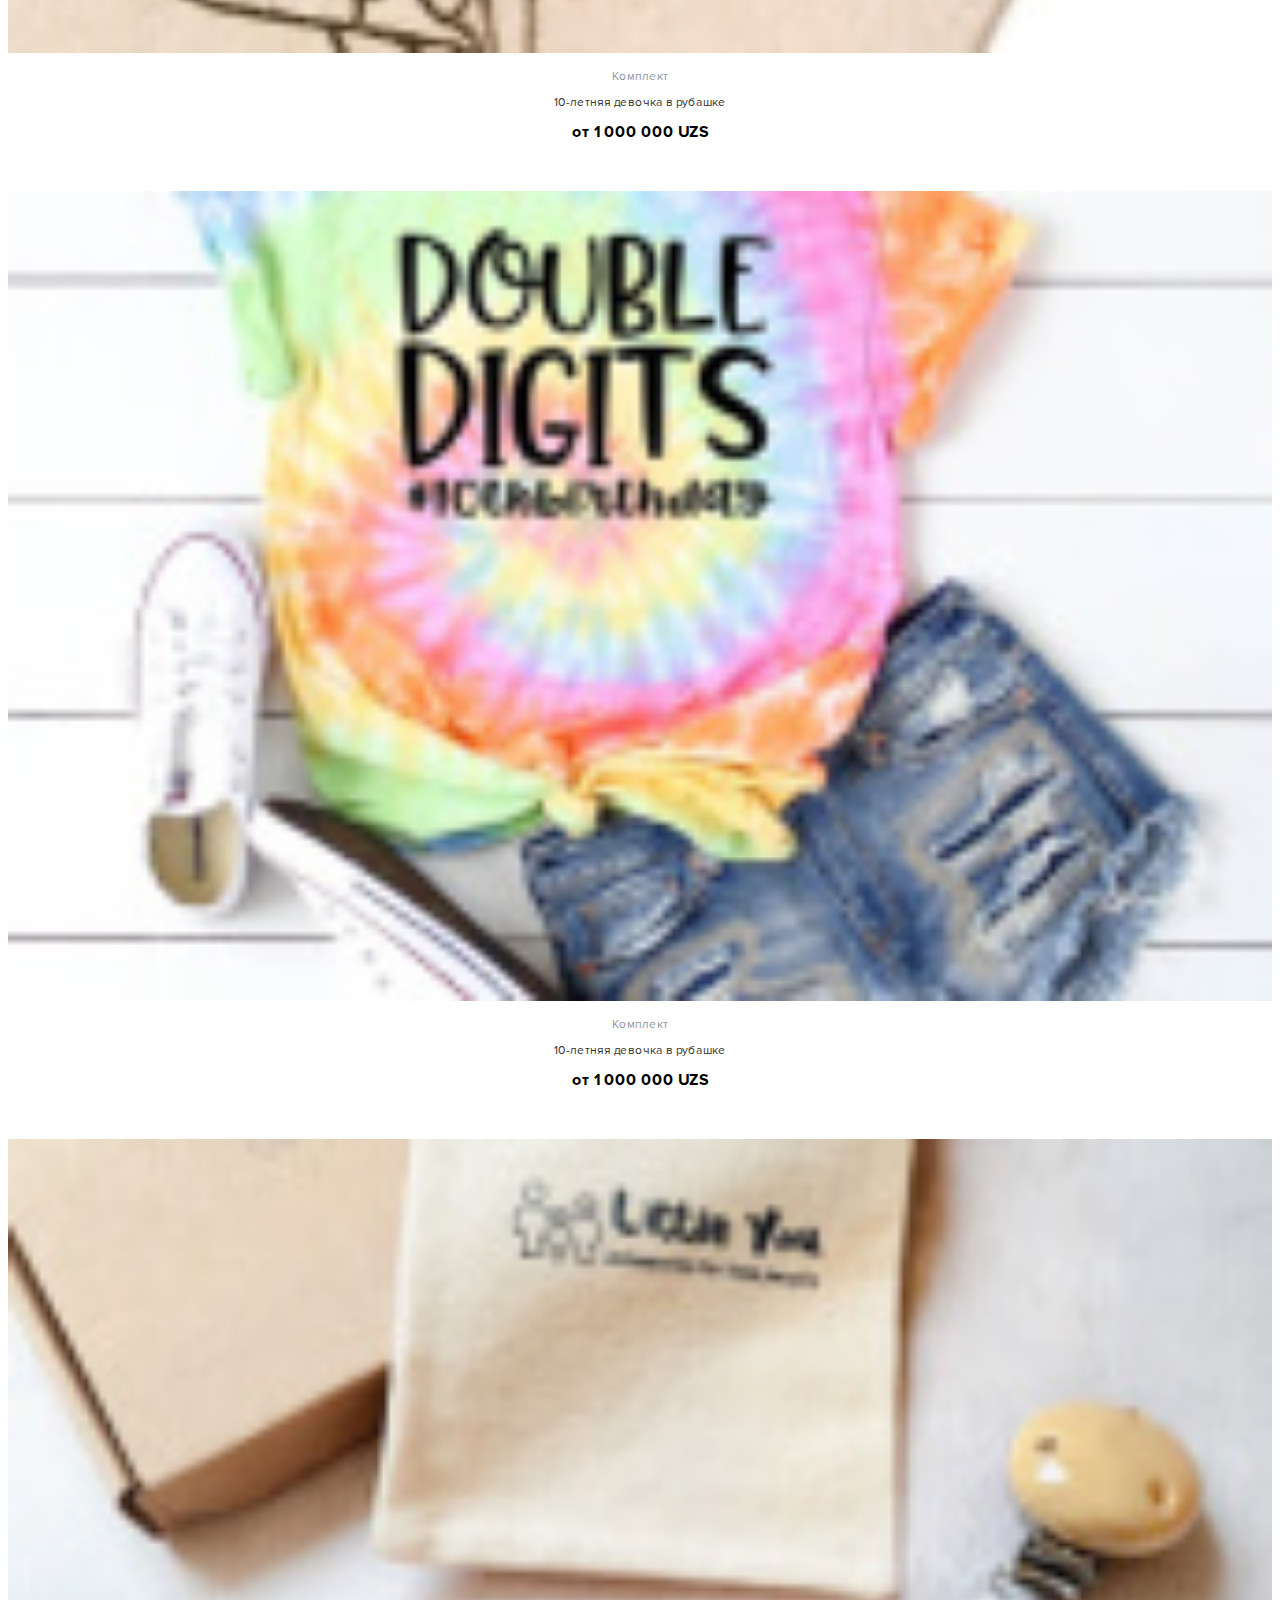
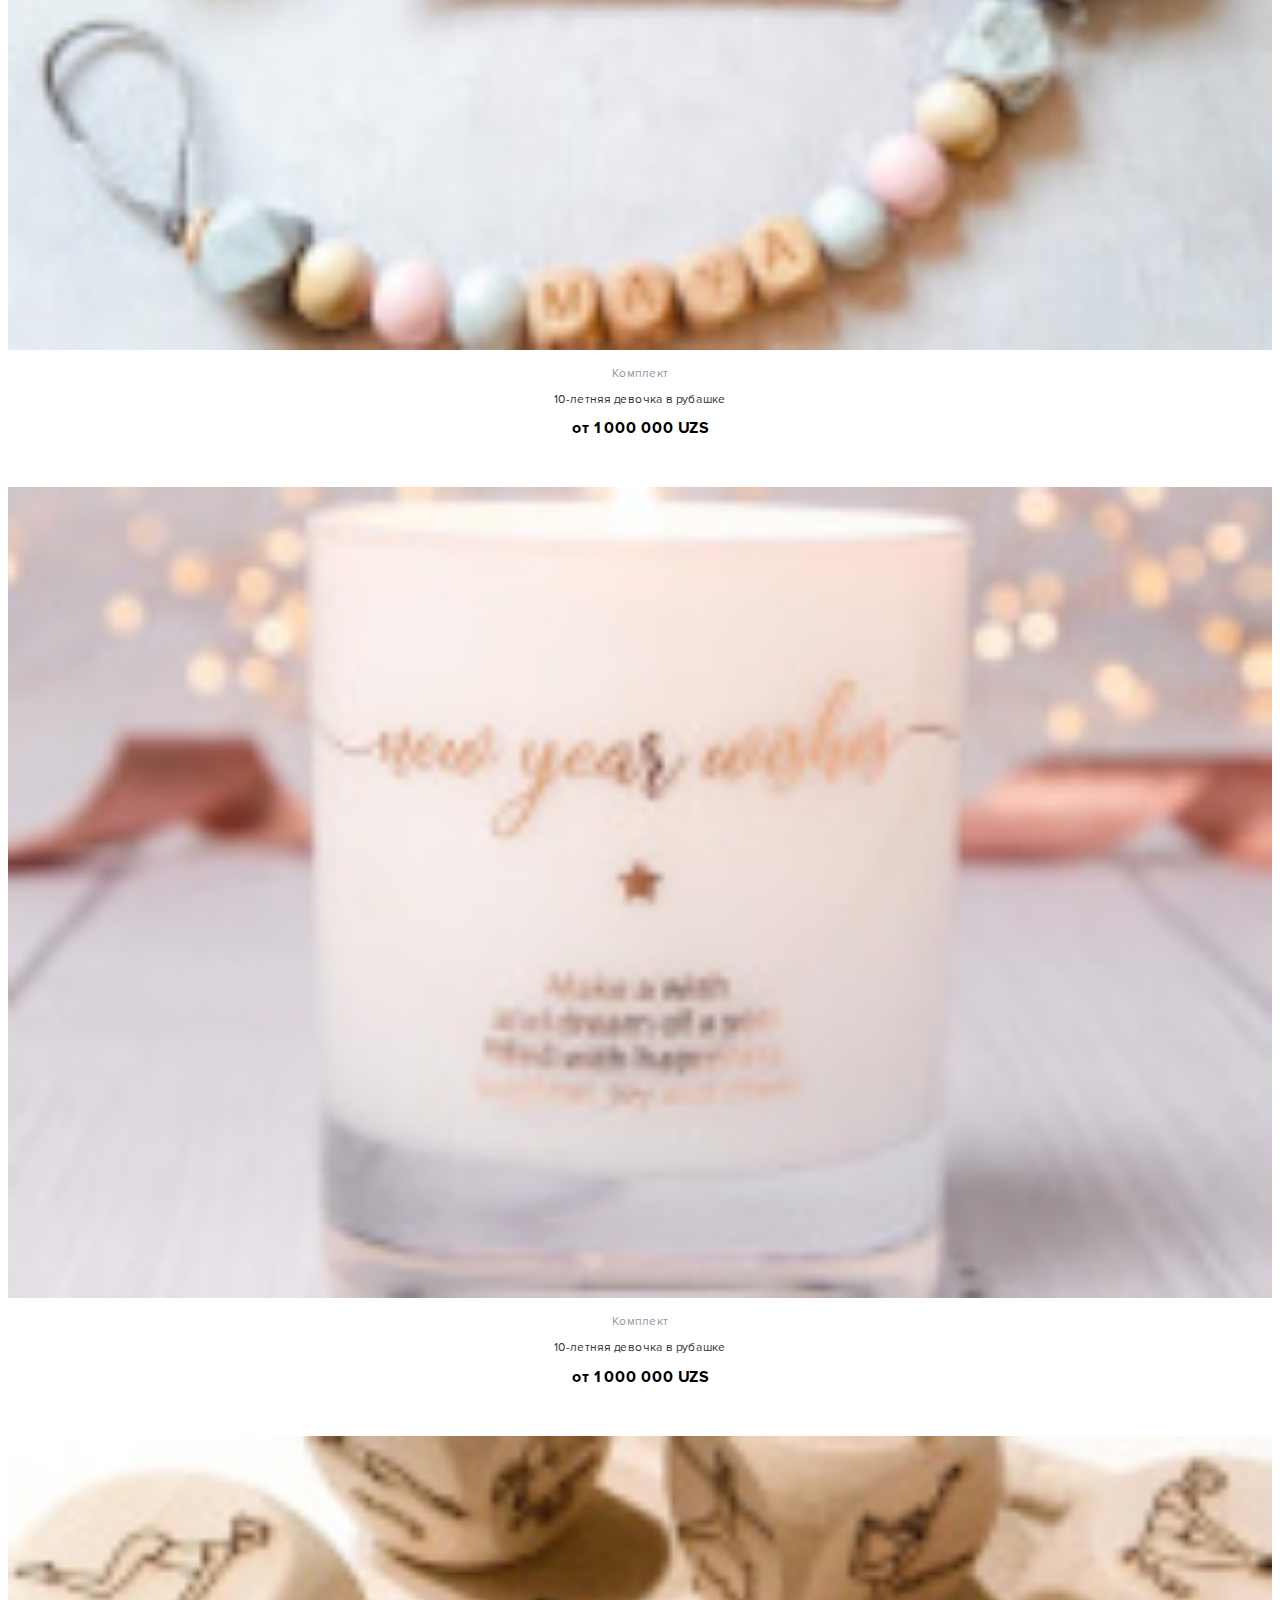
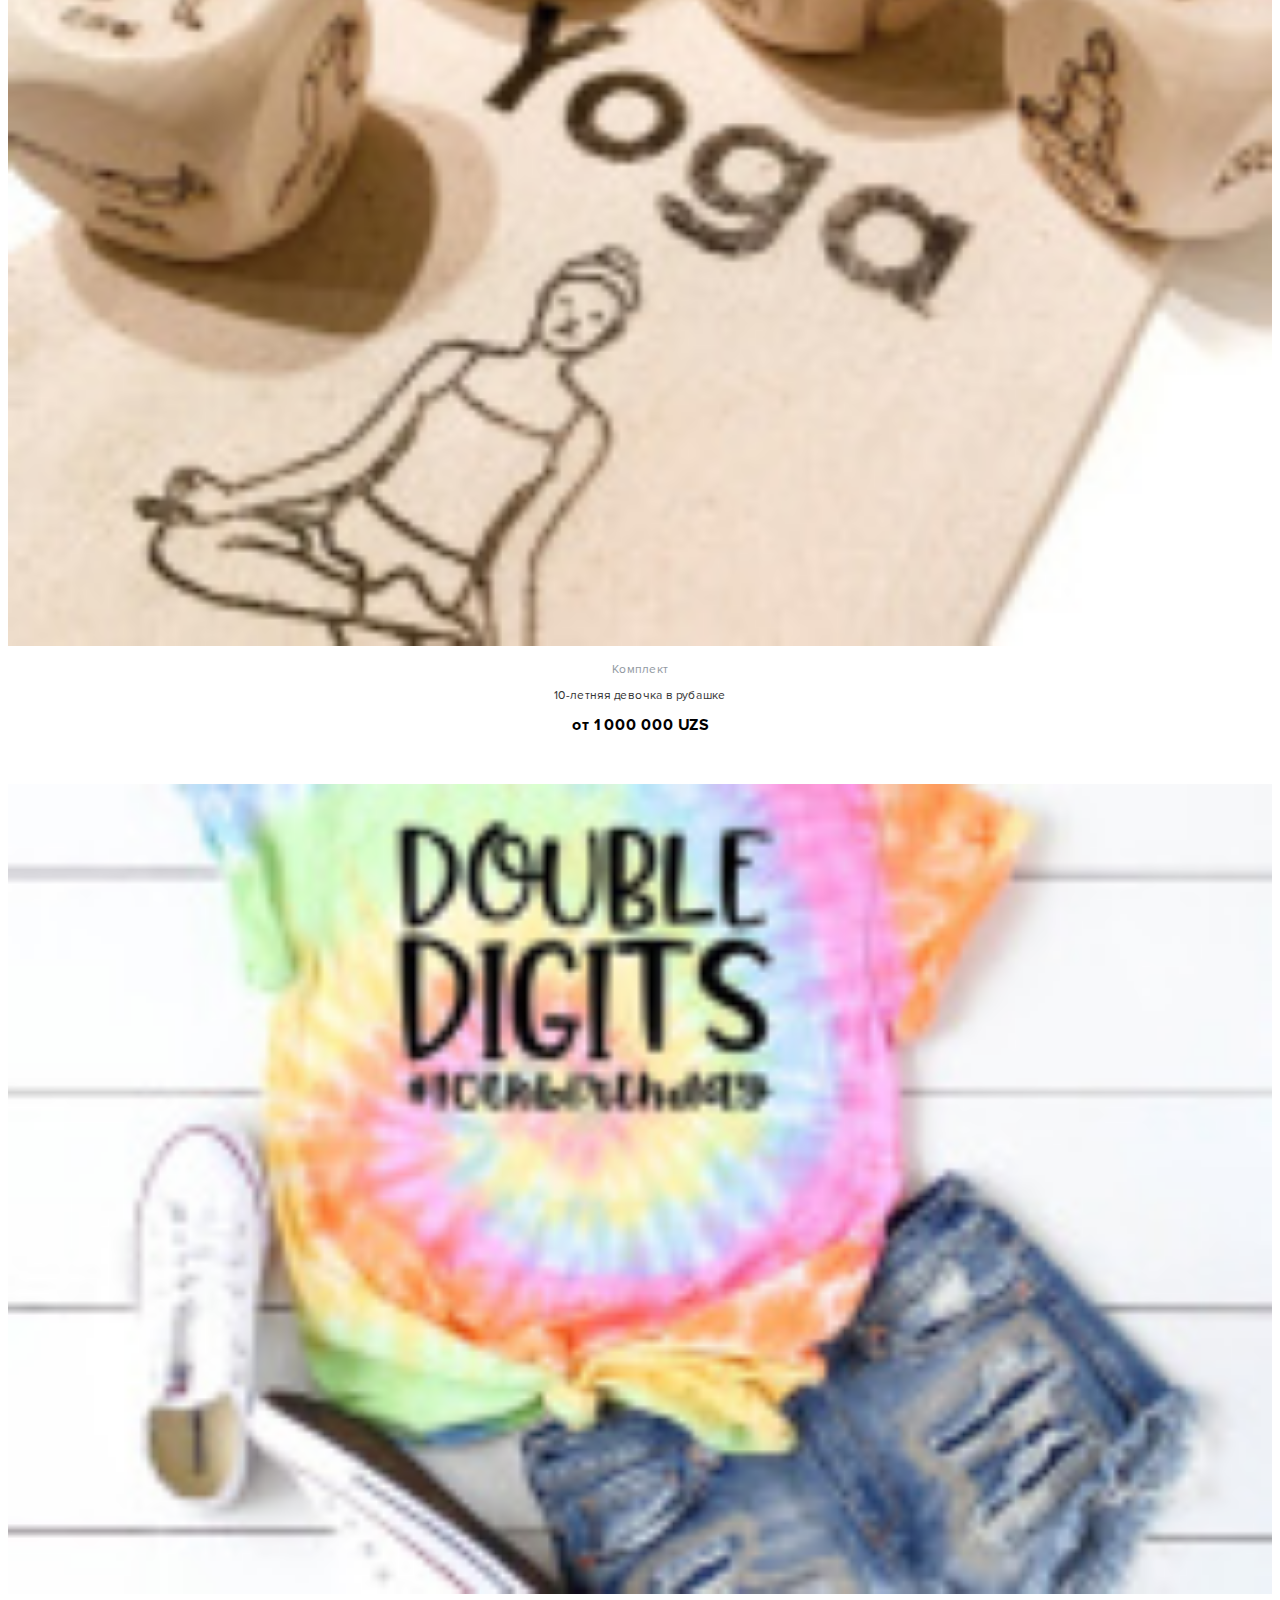
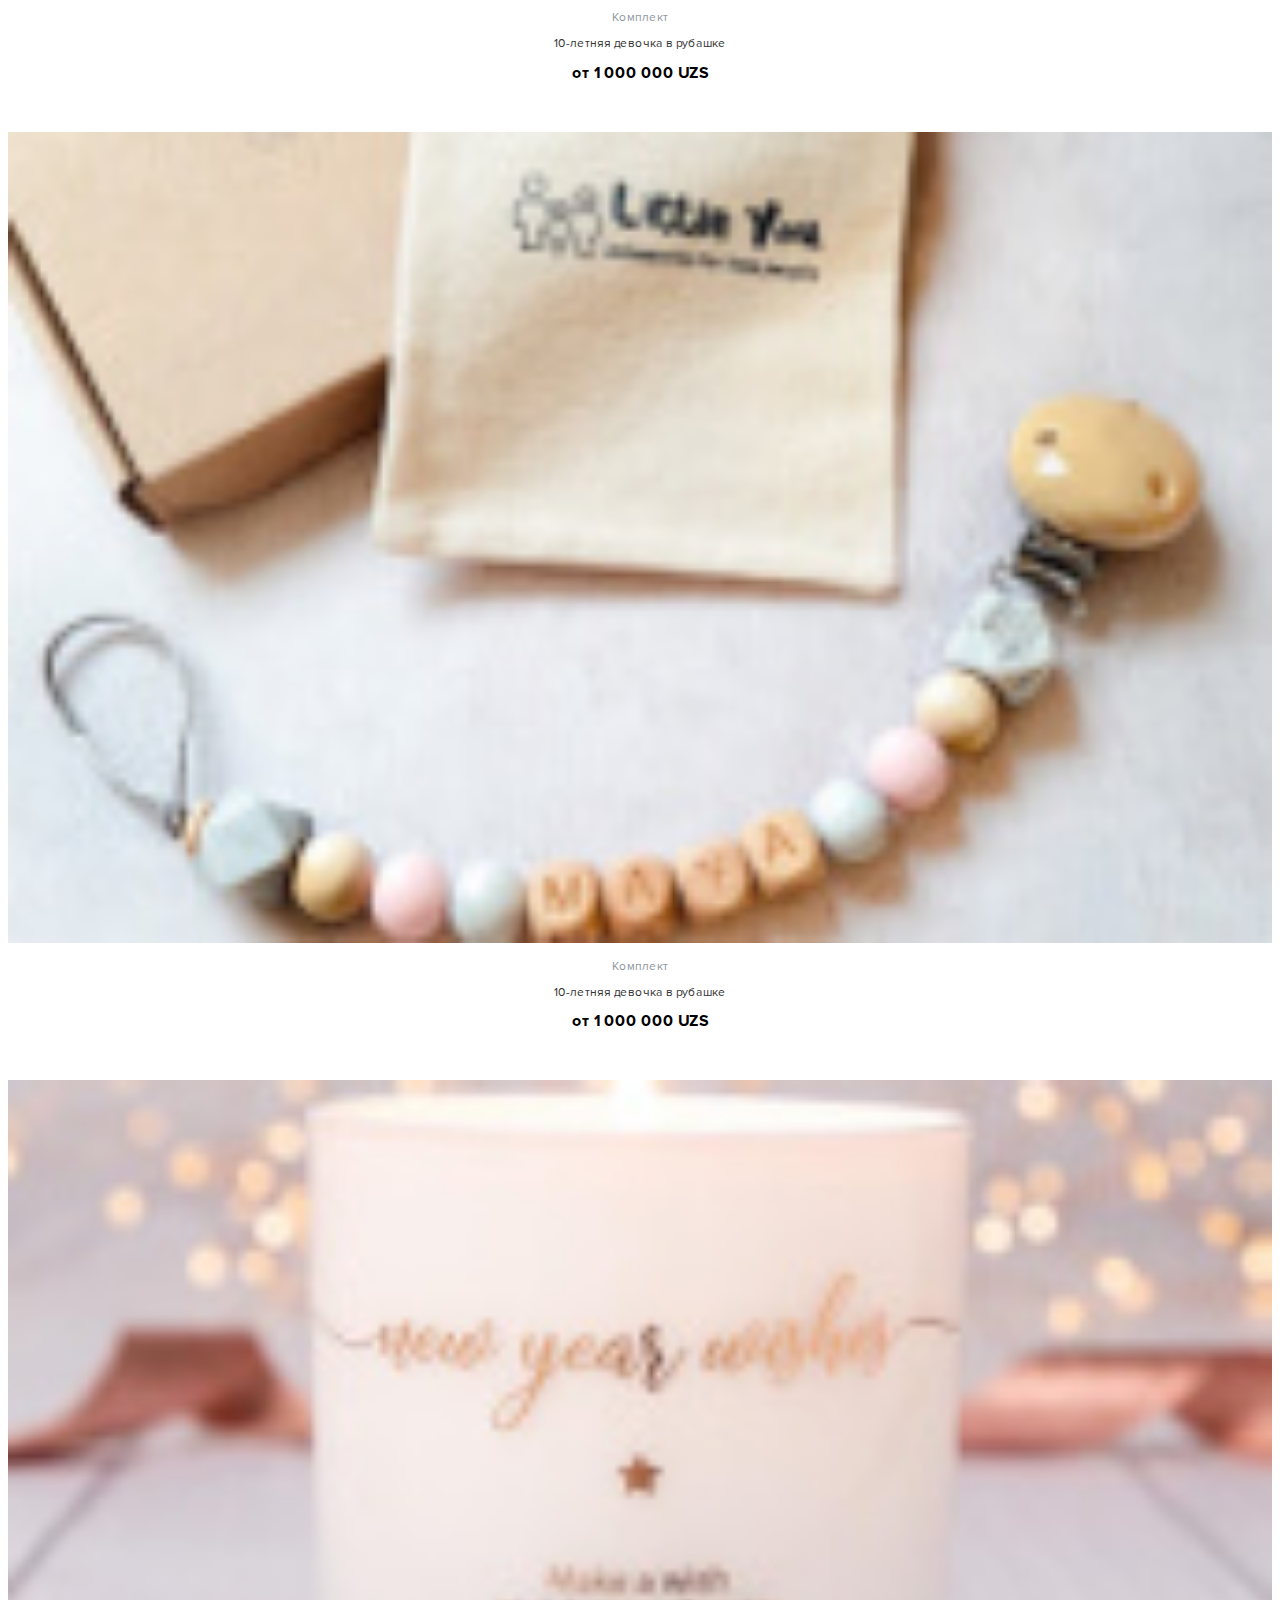
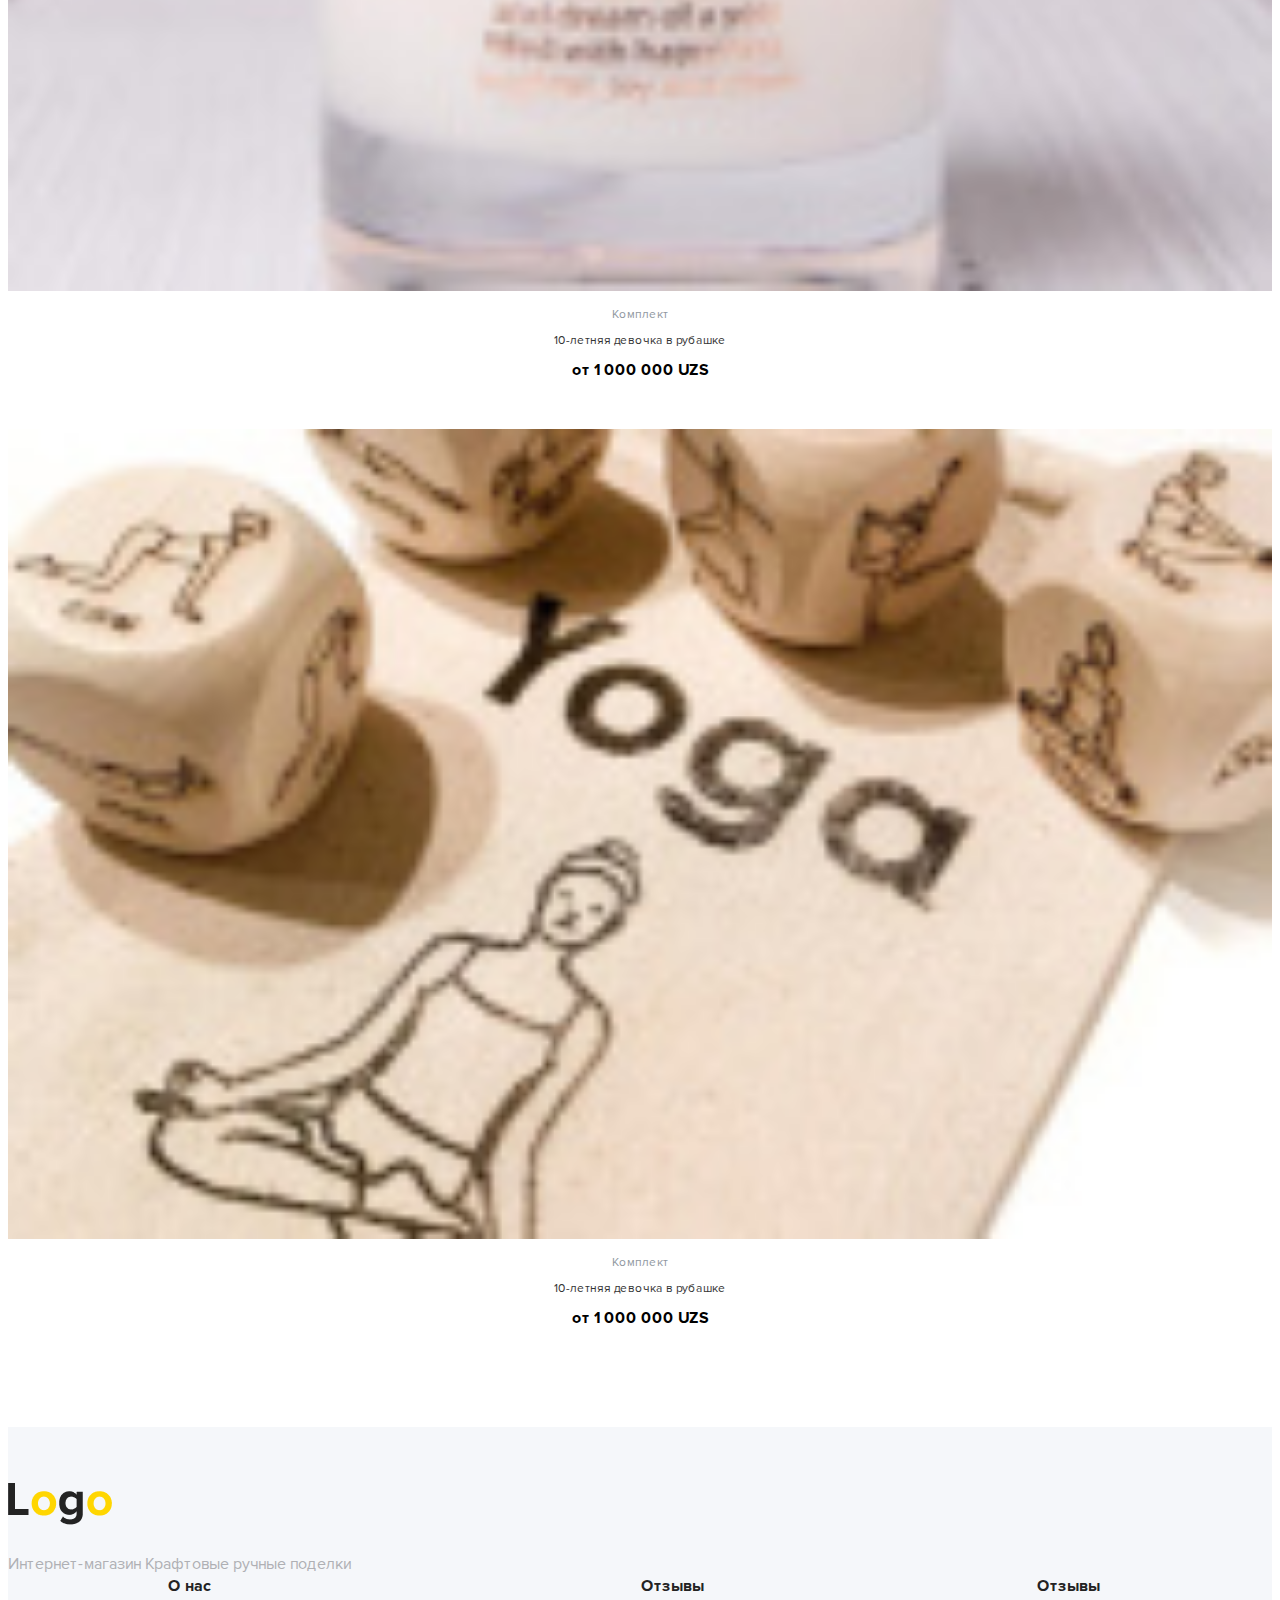
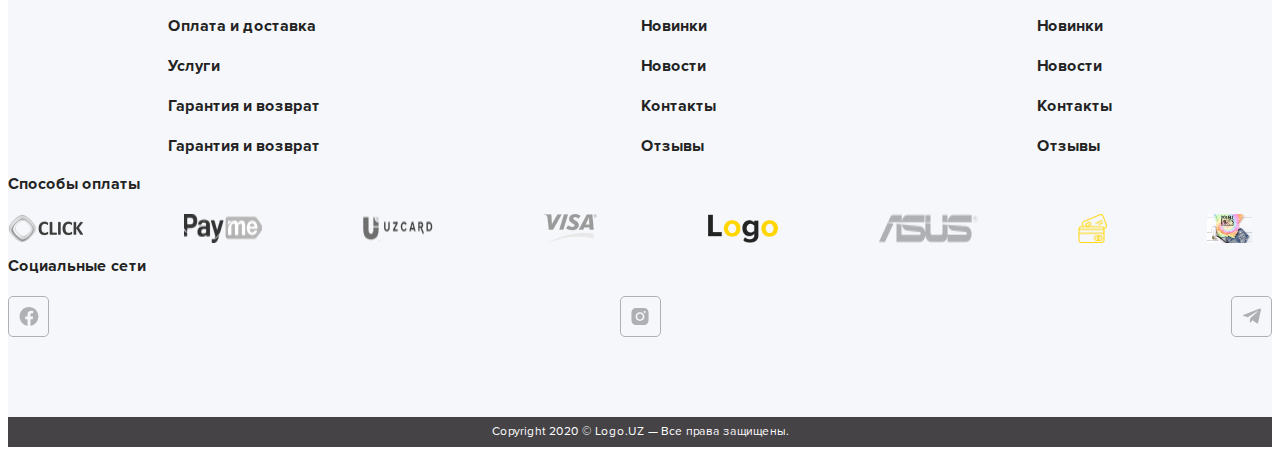
<file: productcard.html>
<!DOCTYPE html>
<html lang="en">

<head>
    <meta charset="UTF-8">
    <meta name="viewport" content="width=device-width, initial-scale=1.0">
    <title>Карточка товара</title>
    <link href="https://cdn.jsdelivr.net/npm/bootstrap@5.0.0-beta1/dist/css/bootstrap.min.css" rel="stylesheet"
        integrity="sha384-giJF6kkoqNQ00vy+HMDP7azOuL0xtbfIcaT9wjKHr8RbDVddVHyTfAAsrekwKmP1" crossorigin="anonymous">
    <link rel="stylesheet" href="./css/swiper-bundle.min.css" />
    <link rel="stylesheet" href="./css/style.css">
    <link rel="stylesheet" href="./css/media.css">
</head>

<body>

    <header class="header">
        <svg style="display: none;">
            <symbol id="header-top-user" viewBox="0 0 20 20" xmlns="http://www.w3.org/2000/svg">
                <g clip-path="url(#clip0)">
                    <path
                        d="M9.85746 9.63406C11.181 9.63406 12.3271 9.15936 13.2635 8.22278C14.1999 7.28635 14.6746 6.14057 14.6746 4.81688C14.6746 3.49364 14.1999 2.34771 13.2634 1.41097C12.3268 0.474699 11.1809 0 9.85746 0C8.53377 0 7.38799 0.474699 6.45156 1.41113C5.51513 2.34756 5.04028 3.49349 5.04028 4.81688C5.04028 6.14057 5.51513 7.2865 6.45172 8.22293C7.3883 9.1592 8.53423 9.63406 9.85746 9.63406Z" />
                    <path
                        d="M18.2862 15.379C18.2592 14.9893 18.2046 14.5642 18.1242 14.1152C18.043 13.663 17.9385 13.2354 17.8134 12.8447C17.6841 12.4408 17.5083 12.0419 17.291 11.6597C17.0655 11.2629 16.8006 10.9175 16.5034 10.6332C16.1926 10.3358 15.812 10.0967 15.372 9.9223C14.9334 9.74881 14.4474 9.66092 13.9276 9.66092C13.7234 9.66092 13.526 9.74469 13.1446 9.99295C12.91 10.146 12.6355 10.323 12.3291 10.5188C12.0671 10.6857 11.7121 10.8421 11.2738 10.9837C10.8461 11.1221 10.4118 11.1923 9.98318 11.1923C9.55456 11.1923 9.12045 11.1221 8.69229 10.9837C8.25437 10.8422 7.89945 10.6858 7.63776 10.5189C7.33427 10.325 7.05961 10.148 6.82142 9.9928C6.44056 9.74454 6.24296 9.66077 6.0388 9.66077C5.51878 9.66077 5.03295 9.74881 4.59456 9.92245C4.15481 10.0966 3.7741 10.3357 3.46297 10.6334C3.16589 10.9178 2.90084 11.2631 2.67562 11.6597C2.45849 12.0419 2.28271 12.4406 2.15332 12.8448C2.02835 13.2356 1.92383 13.663 1.84265 14.1152C1.76224 14.5635 1.70761 14.9888 1.6806 15.3794C1.65405 15.7621 1.64062 16.1593 1.64062 16.5605C1.64062 17.6045 1.9725 18.4496 2.62695 19.073C3.27331 19.688 4.12856 20.0001 5.1686 20.0001H14.7987C15.8387 20.0001 16.6937 19.6882 17.3402 19.073C17.9948 18.4501 18.3267 17.6048 18.3267 16.5603C18.3265 16.1573 18.3129 15.7598 18.2862 15.379Z" />
                </g>
                <defs>
                    <clipPath id="clip0">
                        <rect width="19.9999" height="20" fill="white" />
                    </clipPath>
                </defs>
            </symbol>
            <symbol id="header-content-input" viewBox="0 0 16 15" xmlns="http://www.w3.org/2000/svg">
                <path
                    d="M15.718 14.0044L12.0573 10.3438C12.9672 9.24957 13.5154 7.84447 13.5154 6.31347C13.5154 2.83221 10.6833 0 7.2022 0C3.72102 0 0.888885 2.83221 0.888885 6.31347C0.888885 9.79451 3.72102 12.6265 7.2022 12.6265C8.73312 12.6265 10.1383 12.0784 11.2325 11.1684L14.8933 14.8292C15.0072 14.9431 15.1565 15 15.3057 15C15.4549 15 15.6042 14.9431 15.7181 14.8292C15.9459 14.6014 15.9459 14.2322 15.718 14.0044ZM2.05527 6.31347C2.05527 3.47535 4.36416 1.16638 7.2022 1.16638C10.0402 1.16638 12.349 3.47535 12.349 6.31347C12.349 9.15136 10.0402 11.4601 7.2022 11.4601C4.36416 11.4601 2.05527 9.15136 2.05527 6.31347Z" />
            </symbol>
            <symbol id="header-content-map" viewBox="0 0 16 22" xmlns="http://www.w3.org/2000/svg">
                <path
                    d="M12.9663 3.03124C11.64 1.70491 9.87644 0.974365 8.00083 0.974365C6.12485 0.974365 4.36166 1.70491 3.03534 3.03124C0.580787 5.48542 0.275754 10.103 2.37474 12.9007L8.00083 21.0256L13.6185 12.912C15.7259 10.103 15.4209 5.48542 12.9663 3.03124ZM8.06564 10.4952C6.65253 10.4952 5.50234 9.34503 5.50234 7.93191C5.50234 6.5188 6.65253 5.3686 8.06564 5.3686C9.47876 5.3686 10.6289 6.5188 10.6289 7.93191C10.6289 9.34503 9.47876 10.4952 8.06564 10.4952Z" />
            </symbol>
            <symbol id="header-content-phone" viewBox="0 0 20 20" xmlns="http://www.w3.org/2000/svg">
                <path
                    d="M19.5511 15.806L16.4624 12.7169C15.8472 12.1042 14.8284 12.1228 14.1918 12.7597L12.6357 14.3154C12.5374 14.2612 12.4356 14.2046 12.3286 14.1446C11.346 13.6001 10.0011 12.8539 8.58579 11.4376C7.16634 10.0183 6.41938 8.67128 5.87323 7.68799C5.8156 7.58381 5.76038 7.48338 5.70586 7.388L6.75022 6.34518L7.26367 5.8311C7.90129 5.19331 7.91887 4.1748 7.3051 3.56028L4.21641 0.470905C3.60264 -0.142752 2.58339 -0.124135 1.94577 0.513654L1.07527 1.38915L1.09906 1.41277C0.807169 1.78521 0.563258 2.21477 0.381746 2.678C0.214427 3.11894 0.110254 3.53971 0.0626212 3.96134C-0.34522 7.34243 1.19984 10.4325 5.39294 14.6256C11.1891 20.4214 15.86 19.9835 16.0615 19.9622C16.5004 19.9097 16.921 19.8048 17.3484 19.6388C17.8076 19.4595 18.2369 19.2159 18.6091 18.9246L18.6281 18.9415L19.51 18.078C20.1463 17.4403 20.1646 16.4215 19.5511 15.806Z" />
            </symbol>
            <symbol id="header-content-cart" viewBox="0 0 22 22" xmlns="http://www.w3.org/2000/svg">
                <path
                    d="M11.9002 19.4219H15.1701C15.617 18.6519 16.4502 18.1328 17.4023 18.1328H9.66797C10.6202 18.1328 11.4533 18.6519 11.9002 19.4219Z"
                    fill="#FFD600" />
                <path d="M19.6346 19.4219H20.625V18.1328H17.4023C18.3545 18.1328 19.1877 18.6519 19.6346 19.4219Z"
                    fill="#FFD600" />
                <path
                    d="M6.70828 16.9688C7.18266 16.6195 7.51566 16.1154 7.65746 15.5547H20.5408L22 5.15625H5.80912L5.155 1.86394C5.11827 0.829856 4.26555 0 3.22266 0H0V1.28906H3.22266C3.57805 1.28906 3.86719 1.5782 3.86719 1.93359V1.99702L6.44445 14.9693C6.43552 15.3476 6.25028 15.7052 5.9443 15.9307C4.44963 17.0308 5.22345 19.4219 7.08984 19.4219H7.43574C7.88262 18.6519 8.71578 18.1328 9.66797 18.1328H7.08984C6.4692 18.1328 6.208 17.3366 6.70828 16.9688ZM14.1797 11.6875V6.44531H16.7578V11.6875H14.1797ZM12.8906 11.6875H10.3125V6.44531H12.8906V11.6875ZM19.782 11.6875H18.0469V6.44531H20.5176L19.782 11.6875ZM9.02344 6.44531V11.6875H7.10673L6.06525 6.44531H9.02344Z"
                    fill="#FFD600" />
                <path
                    d="M9.66797 22C10.3799 22 10.957 21.4229 10.957 20.7109C10.957 19.999 10.3799 19.4219 9.66797 19.4219C8.95604 19.4219 8.37891 19.999 8.37891 20.7109C8.37891 21.4229 8.95604 22 9.66797 22Z"
                    fill="#FFD600" />
                <path
                    d="M17.4023 22C18.1143 22 18.6914 21.4229 18.6914 20.7109C18.6914 19.999 18.1143 19.4219 17.4023 19.4219C16.6904 19.4219 16.1133 19.999 16.1133 20.7109C16.1133 21.4229 16.6904 22 17.4023 22Z"
                    fill="#FFD600" />
            </symbol>
            <symbol id="header-bottom-menu" viewBox="0 0 12 10" xmlns="http://www.w3.org/2000/svg">
                <rect width="12" height="1.5" rx="0.75" />
                <rect y="4" width="12" height="1.5" rx="0.75" />
                <rect y="8" width="12" height="1.5" rx="0.75" />
            </symbol>
            <symbol id="header__bottom-favorite" viewBox="0 0 19 17" xmlns="http://www.w3.org/2000/svg">
                <path
                    d="M5.57182 12.5685C5.87816 12.2565 5.8741 11.7556 5.56273 11.4486C2.99639 8.92635 1.58333 6.688 1.58333 5.14583C1.58333 3.18174 3.18136 1.58333 5.14583 1.58333C7.11031 1.58333 8.70833 3.18174 8.70833 5.14583C8.70833 5.58284 9.063 5.9375 9.5 5.9375C9.937 5.9375 10.2917 5.58284 10.2917 5.14583C10.2917 3.18174 11.8897 1.58333 13.8542 1.58333C15.8186 1.58333 17.4167 3.18174 17.4167 5.14583C17.4167 8.23616 12.0824 12.9005 9.50271 14.8472C9.13354 14.5658 8.56859 14.1238 7.90758 13.5687C7.57263 13.2877 7.07359 13.331 6.79256 13.6657C6.51115 14.0007 6.55464 14.4997 6.88939 14.7807C8.10898 15.8053 9.00038 16.4489 9.03768 16.4758C9.17587 16.5755 9.33765 16.625 9.5 16.625C9.66197 16.625 9.82413 16.5755 9.96232 16.4762C10.8874 15.8103 19 9.83766 19 5.14583C19 2.30851 16.6915 0 13.8542 0C12.0231 0 10.4125 0.961558 9.5 2.40592C8.58753 0.961558 6.97695 0 5.14583 0C2.30851 0 0 2.30851 0 5.14583C0 7.17293 1.4979 9.67337 4.45235 12.578C4.76392 12.8843 5.26586 12.88 5.57182 12.5685Z" />
            </symbol>
            <symbol id="product-like" viewBox="0 0 19 17" xmlns="http://www.w3.org/2000/svg">
                <path
                    d="M5.57182 12.756C5.87816 12.444 5.8741 11.9431 5.56273 11.6361C2.99639 9.11385 1.58333 6.8755 1.58333 5.33333C1.58333 3.36924 3.18136 1.77083 5.14583 1.77083C7.11031 1.77083 8.70833 3.36924 8.70833 5.33333C8.70833 5.77034 9.063 6.125 9.5 6.125C9.937 6.125 10.2917 5.77034 10.2917 5.33333C10.2917 3.36924 11.8897 1.77083 13.8542 1.77083C15.8186 1.77083 17.4167 3.36924 17.4167 5.33333C17.4167 8.42366 12.0824 13.088 9.50271 15.0347C9.13354 14.7533 8.56859 14.3113 7.90758 13.7562C7.57263 13.4752 7.07359 13.5185 6.79256 13.8532C6.51115 14.1882 6.55464 14.6872 6.88939 14.9682C8.10898 15.9928 9.00038 16.6364 9.03768 16.6633C9.17587 16.763 9.33765 16.8125 9.5 16.8125C9.66197 16.8125 9.82413 16.763 9.96232 16.6637C10.8874 15.9978 19 10.0252 19 5.33333C19 2.49601 16.6915 0.1875 13.8542 0.1875C12.0231 0.1875 10.4125 1.14906 9.5 2.59342C8.58753 1.14906 6.97695 0.1875 5.14583 0.1875C2.30851 0.1875 0 2.49601 0 5.33333C0 7.36043 1.4979 9.86087 4.45235 12.7655C4.76392 13.0718 5.26586 13.0675 5.57182 12.756Z" />
            </symbol>
            <symbol id="product-btn" viewBox="0 0 18 18" xmlns="http://www.w3.org/2000/svg">
                <path
                    d="M9.73652 15.8906H12.4119C12.7775 15.2606 13.4592 14.8359 14.2383 14.8359H7.91016C8.68922 14.8359 9.3709 15.2606 9.73652 15.8906Z"/>
                <path d="M16.0646 15.8906H16.875V14.8359H14.2383C15.0173 14.8359 15.699 15.2606 16.0646 15.8906Z" />
                <path
                    d="M5.48859 13.8836C5.87672 13.5977 6.14918 13.1854 6.2652 12.7266H16.8061L18 4.21875H4.75291L4.21773 1.52504C4.18767 0.678973 3.49 0 2.63672 0H0V1.05469H2.63672C2.9275 1.05469 3.16406 1.29125 3.16406 1.58203V1.63392L5.27273 12.2476C5.26542 12.5571 5.11386 12.8497 4.86352 13.0342C3.64061 13.9343 4.27373 15.8906 5.80078 15.8906H6.08379C6.44941 15.2606 7.13109 14.8359 7.91016 14.8359H5.80078C5.29298 14.8359 5.07927 14.1845 5.48859 13.8836ZM11.6016 9.5625V5.27344H13.7109V9.5625H11.6016ZM10.5469 9.5625H8.4375V5.27344H10.5469V9.5625ZM16.1852 9.5625H14.7656V5.27344H16.7871L16.1852 9.5625ZM7.38281 5.27344V9.5625H5.8146L4.96248 5.27344H7.38281Z"/>
                <path
                    d="M7.91016 18C8.49264 18 8.96484 17.5278 8.96484 16.9453C8.96484 16.3628 8.49264 15.8906 7.91016 15.8906C7.32767 15.8906 6.85547 16.3628 6.85547 16.9453C6.85547 17.5278 7.32767 18 7.91016 18Z"/>
                <path
                    d="M14.2383 18C14.8208 18 15.293 17.5278 15.293 16.9453C15.293 16.3628 14.8208 15.8906 14.2383 15.8906C13.6558 15.8906 13.1836 16.3628 13.1836 16.9453C13.1836 17.5278 13.6558 18 14.2383 18Z"/>
            </symbol>
            <symbol id="o'clock" viewBox="0 0 27 27" xmlns="http://www.w3.org/2000/svg">
                <path
                    d="M26.948 14.7468C26.7055 12.3084 25.6162 10.0096 23.8804 8.27386C22.3971 6.79058 20.5815 5.83739 18.6712 5.41356V4.07366C19.4514 3.87954 20.0314 3.17326 20.0314 2.33377C20.0314 1.34509 19.2271 0.540771 18.2384 0.540771H14.4415C13.4528 0.540771 12.6485 1.34509 12.6485 2.33377C12.6485 3.17321 13.2285 3.87949 14.0087 4.07366V5.4173C12.1042 5.84293 10.2946 6.7948 8.81548 8.27391C8.49179 8.5976 8.19331 8.93716 7.92009 9.29007C7.90685 9.28907 7.89362 9.28806 7.88012 9.28806H4.12215C3.83095 9.28806 3.5948 9.52416 3.5948 9.81542C3.5948 10.1067 3.83095 10.3428 4.12215 10.3428H7.20252C6.81587 10.9901 6.5041 11.6699 6.26679 12.3697H0.527352C0.236148 12.3697 0 12.6058 0 12.897C0 13.1883 0.236148 13.4244 0.527352 13.4244H5.96878C5.8168 14.0916 5.72957 14.7705 5.70706 15.4514H3.37505C3.08385 15.4514 2.8477 15.6875 2.8477 15.9787C2.8477 16.27 3.08385 16.5061 3.37505 16.5061H5.72388C5.76839 17.1887 5.87813 17.8677 6.05316 18.5331H2.63676C2.34556 18.5331 2.10941 18.7692 2.10941 19.0604C2.10941 19.3517 2.34556 19.5878 2.63676 19.5878H6.38971C6.90705 20.9563 7.71553 22.239 8.81548 23.3389C10.5529 25.0763 12.854 26.166 15.2949 26.4071C15.6433 26.4415 15.9919 26.4585 16.3401 26.4585C18.3979 26.4585 20.4296 25.863 22.1535 24.7404C22.3976 24.5814 22.4666 24.2547 22.3077 24.0107C22.1487 23.7666 21.822 23.6976 21.578 23.8565C17.8044 26.3138 12.7506 25.7825 9.56126 22.5932C5.81907 18.851 5.81907 12.762 9.56126 9.01975C13.3034 5.27761 19.3924 5.27761 23.1346 9.01975C26.3198 12.205 26.854 17.2544 24.4048 21.0261C24.2462 21.2704 24.3156 21.597 24.5598 21.7556C24.8042 21.9142 25.1307 21.8448 25.2893 21.6005C26.5979 19.5852 27.1869 17.1513 26.948 14.7468ZM13.7032 2.33382C13.7032 1.92671 14.0344 1.59553 14.4415 1.59553H18.2384C18.6455 1.59553 18.9767 1.92671 18.9767 2.33382C18.9767 2.74094 18.6455 3.07211 18.2384 3.07211H18.1438H14.536H14.4415C14.0344 3.07211 13.7032 2.74088 13.7032 2.33382ZM15.0634 5.236V4.12682H17.6165V5.2341C16.7687 5.13327 15.911 5.1339 15.0634 5.236Z" />
                <path
                    d="M23.5078 22.4386C23.3685 22.4386 23.233 22.495 23.135 22.5931C23.0364 22.6912 22.9804 22.8273 22.9804 22.9659C22.9804 23.1046 23.0364 23.2407 23.135 23.3388C23.233 23.4374 23.3686 23.4933 23.5078 23.4933C23.6465 23.4933 23.782 23.4374 23.8806 23.3388C23.9787 23.2407 24.0351 23.1046 24.0351 22.9659C24.0351 22.8273 23.9787 22.6912 23.8806 22.5931C23.782 22.495 23.6464 22.4386 23.5078 22.4386Z"
                    fill="#FFD600" />
                <path
                    d="M16.348 7.62573C11.8371 7.62573 8.16725 11.2956 8.16725 15.8065C8.16725 20.3174 11.8371 23.9872 16.348 23.9872C20.8589 23.9872 24.5288 20.3174 24.5288 15.8065C24.5288 11.2956 20.8589 7.62573 16.348 7.62573ZM16.348 22.9325C12.4187 22.9325 9.22196 19.7358 9.22196 15.8065C9.22196 11.8772 12.4187 8.68044 16.348 8.68044C20.2774 8.68044 23.4741 11.8772 23.4741 15.8065C23.4741 19.7358 20.2774 22.9325 16.348 22.9325Z" />
                <path
                    d="M19.6838 11.7245L17.0718 14.3364C16.8534 14.2284 16.6077 14.1674 16.348 14.1674C16.0882 14.1674 15.8426 14.2284 15.6241 14.3364L14.4551 13.1675C14.2492 12.9615 13.9154 12.9615 13.7093 13.1675C13.5034 13.3734 13.5034 13.7073 13.7093 13.9132L14.8783 15.0822C14.7702 15.3007 14.7093 15.5464 14.7093 15.8061C14.7093 16.7096 15.4444 17.4448 16.348 17.4448C17.2516 17.4448 17.9867 16.7096 17.9867 15.8061C17.9867 15.5464 17.9256 15.3007 17.8176 15.0822L20.3529 12.5469L20.4295 12.4703C20.6355 12.2644 20.6355 11.9304 20.4295 11.7245C20.2236 11.5186 19.8898 11.5186 19.6838 11.7245ZM16.348 16.3901C16.026 16.3901 15.764 16.1281 15.764 15.8061C15.764 15.4841 16.026 15.2221 16.348 15.2221C16.67 15.2221 16.932 15.4841 16.932 15.8061C16.932 16.1281 16.67 16.3901 16.348 16.3901Z" />
                <path
                    d="M21.9863 15.2854H21.4977C21.2065 15.2854 20.9704 15.5215 20.9704 15.8127C20.9704 16.104 21.2065 16.3401 21.4977 16.3401H21.9863C22.2775 16.3401 22.5136 16.104 22.5136 15.8127C22.5136 15.5215 22.2775 15.2854 21.9863 15.2854Z"
                    fill="#FFD600" />
                <path
                    d="M11.1981 15.2728H10.7096C10.4184 15.2728 10.1822 15.5089 10.1822 15.8002C10.1822 16.0914 10.4184 16.3275 10.7096 16.3275H11.1981C11.4893 16.3275 11.7254 16.0914 11.7254 15.8002C11.7254 15.5089 11.4893 15.2728 11.1981 15.2728Z"
                    fill="#FFD600" />
                <path
                    d="M16.3544 11.1835C16.6456 11.1835 16.8817 10.9474 16.8817 10.6561V10.1676C16.8817 9.87635 16.6456 9.64026 16.3544 9.64026C16.0632 9.64026 15.8271 9.87635 15.8271 10.1676V10.6561C15.8271 10.9474 16.0632 11.1835 16.3544 11.1835Z"
                    fill="#FFD600" />
                <path
                    d="M16.3416 20.4286C16.0504 20.4286 15.8142 20.6647 15.8142 20.9559V21.4445C15.8142 21.7357 16.0504 21.9718 16.3416 21.9718C16.6328 21.9718 16.8689 21.7357 16.8689 21.4445V20.9559C16.8689 20.6647 16.6328 20.4286 16.3416 20.4286Z"
                    fill="#FFD600" />
                <path
                    d="M0.527344 18.5327C0.388652 18.5327 0.252598 18.5891 0.154512 18.6872C0.0564258 18.7853 0 18.9214 0 19.0601C0 19.1993 0.0563731 19.3348 0.154512 19.4329C0.25265 19.531 0.388652 19.5874 0.527344 19.5874C0.666035 19.5874 0.80209 19.531 0.900123 19.4329C0.998209 19.3348 1.05469 19.1988 1.05469 19.0601C1.05469 18.9214 0.998262 18.7853 0.900123 18.6872C0.80209 18.5891 0.666035 18.5327 0.527344 18.5327Z" />
            </symbol>
            <symbol id="footer-social-facebook" viewBox="0 0 20 19" xmlns="http://www.w3.org/2000/svg">
                <path
                    d="M19.3958 9.49984C19.3958 4.31066 15.1891 0.104004 9.99996 0.104004C4.81078 0.104004 0.604126 4.31066 0.604126 9.49984C0.604126 14.1895 4.04003 18.0767 8.53186 18.7815V12.2158H6.1462V9.49984H8.53186V7.42982C8.53186 5.07499 9.93463 3.77425 12.0808 3.77425C13.1088 3.77425 14.184 3.95776 14.184 3.95776V6.27002H12.9993C11.8321 6.27002 11.4681 6.99434 11.4681 7.73738V9.49984H14.0739L13.6574 12.2158H11.4681V18.7815C15.9599 18.0767 19.3958 14.1895 19.3958 9.49984Z" />
            </symbol>
            <symbol id="footer-social-instagram" viewBox="0 0 18 19" xmlns="http://www.w3.org/2000/svg">
                <path fill-rule="evenodd" clip-rule="evenodd"
                    d="M9.00004 0.958496H5.41006C4.68984 0.958496 4.05514 1.12953 3.57702 1.25836C3.47989 1.28454 3.38921 1.30897 3.3056 1.32987C2.68664 1.57746 2.19147 1.82504 1.82009 2.32021C1.32492 2.81538 1.07734 3.31055 0.829758 3.80571L0.829755 3.80572C0.58217 4.30089 0.458374 5.04364 0.458374 5.91019V9.50016V13.0901C0.458374 13.8104 0.629405 14.4451 0.758241 14.9232C0.784416 15.0203 0.80885 15.111 0.829755 15.1946C1.07734 15.8136 1.32492 16.3087 1.82009 16.6801C2.31526 17.0515 2.81043 17.4229 3.3056 17.6705C3.80077 17.918 4.54352 18.0418 5.41006 18.0418H9.00004H12.59C13.3102 18.0418 13.9449 17.8708 14.4231 17.742C14.5202 17.7158 14.6109 17.6914 14.6945 17.6705C15.3134 17.4229 15.8086 17.1753 16.18 16.6801C16.5514 16.1849 16.9227 15.6898 17.1703 15.1946C17.4179 14.6994 17.5417 13.9567 17.5417 13.0901V9.50016V5.91019C17.5417 5.18998 17.3707 4.55528 17.2418 4.07716C17.2157 3.98002 17.1912 3.88934 17.1703 3.80572C16.9227 3.18676 16.6752 2.69159 16.18 2.32021C15.6848 1.82505 15.1897 1.57746 14.6945 1.32988L14.6945 1.32987C14.1993 1.08229 13.4566 0.958496 12.59 0.958496H9.00004ZM14.6938 5.04356C14.6938 5.66252 14.1986 6.0339 13.7035 6.0339C13.2083 6.0339 12.7131 5.53873 12.7131 5.04356C12.7131 4.4246 13.2083 4.05322 13.7035 4.05322C14.1986 4.05322 14.6938 4.4246 14.6938 5.04356ZM8.99961 12.4707C7.39031 12.4707 6.15238 11.2328 6.15238 9.62352C6.15238 8.01422 7.39031 6.77629 8.99961 6.77629C10.6089 6.77629 11.8468 8.01422 11.8468 9.62352C11.8468 11.2328 10.6089 12.4707 8.99961 12.4707ZM8.99961 5.16699C6.52377 5.16699 4.54309 7.14767 4.54309 9.62352C4.54309 12.0994 6.52377 14.08 8.99961 14.08C11.4755 14.08 13.4561 12.0994 13.4561 9.62352C13.4561 7.14767 11.4755 5.16699 8.99961 5.16699Z" />
            </symbol>
            <symbol id="footer-social-telegram" viewBox="0 0 18 16" xmlns="http://www.w3.org/2000/svg">
                <path
                    d="M7.06276 10.3856L6.76501 14.5736C7.19101 14.5736 7.37551 14.3906 7.59676 14.1708L9.59401 12.2621L13.7325 15.2928C14.4915 15.7158 15.0263 15.4931 15.231 14.5946L17.9475 1.86557L17.9483 1.86482C18.189 0.742816 17.5425 0.304066 16.803 0.579316L0.835511 6.69257C-0.254239 7.11557 -0.237739 7.72307 0.650261 7.99832L4.73251 9.26807L14.2148 3.33482C14.661 3.03932 15.0668 3.20282 14.733 3.49832L7.06276 10.3856Z" />
            </symbol>
            <symbol id="product-info__reviews-icon" viewBox="0 0 12 12" xmlns="http://www.w3.org/2000/svg">
                <path fill-rule="evenodd" clip-rule="evenodd"
                    d="M5.808 0.658285C5.864 0.466285 6.136 0.466286 6.192 0.658286L7.31284 4.50116C7.33773 4.58649 7.41595 4.64516 7.50484 4.64516H11.3967C11.5893 4.64516 11.6706 4.89053 11.5162 5.00555L8.44343 7.29462C8.37188 7.34792 8.34429 7.44216 8.37579 7.52563L9.84477 11.4178C9.91341 11.5996 9.70846 11.7626 9.54671 11.6548L6.11094 9.36428C6.04376 9.3195 5.95624 9.3195 5.88906 9.36428L2.45329 11.6548C2.29154 11.7626 2.08659 11.5996 2.15523 11.4178L3.62421 7.52563C3.65571 7.44216 3.62812 7.34792 3.55657 7.29462L0.483777 5.00555C0.329378 4.89053 0.410726 4.64516 0.603257 4.64516H4.49516C4.58405 4.64516 4.66227 4.58649 4.68716 4.50116L5.808 0.658285Z" />
            </symbol>
            <symbol id="like" viewBox="0 0 13 12" xmlns="http://www.w3.org/2000/svg">
                <path
                    d="M1.30434 5.21729C0.585393 5.21729 0 5.80268 0 6.52163V10.6956C0 11.4145 0.585393 11.9999 1.30434 11.9999H2.86956C3.16331 11.9999 3.43356 11.9008 3.65218 11.7359V5.21729H1.30434Z" />
                <path
                    d="M12.5217 7.17392C12.5217 6.86037 12.3975 6.56818 12.182 6.35269C12.4257 6.08609 12.5498 5.72869 12.5159 5.3567C12.4549 4.69356 11.8575 4.17391 11.1552 4.17391H7.93244C8.09209 3.6892 8.34774 2.80069 8.34774 2.08695C8.34774 0.955299 7.38618 0 6.78251 0C6.24043 0 5.85329 0.305218 5.83661 0.31774C5.77505 0.367313 5.73905 0.442444 5.73905 0.521732V2.29095L4.23644 5.54609L4.17383 5.57791V11.1699C4.59852 11.3703 5.1359 11.4783 5.47817 11.4783H10.2672C10.8354 11.4783 11.3326 11.0953 11.4495 10.5668C11.5095 10.295 11.4745 10.0211 11.3551 9.78315C11.7406 9.58906 11.9999 9.19201 11.9999 8.73914C11.9999 8.55445 11.9577 8.37758 11.8773 8.21741C12.2629 8.02332 12.5217 7.62627 12.5217 7.17392Z" />
            </symbol>
            <symbol id="dislike" viewBox="0 0 13 12" xmlns="http://www.w3.org/2000/svg">
                <path
                    d="M1.30434 6.78271C0.585393 6.78271 0 6.19732 0 5.47837V1.30444C0 0.585489 0.585393 9.63211e-05 1.30434 9.63211e-05H2.86956C3.16331 9.63211e-05 3.43356 0.0992188 3.65218 0.264105V6.78271H1.30434Z" />
                <path
                    d="M12.5217 4.82608C12.5217 5.13963 12.3975 5.43182 12.182 5.64731C12.4257 5.91391 12.5498 6.27131 12.5159 6.6433C12.4549 7.30644 11.8575 7.82609 11.1552 7.82609H7.93244C8.09209 8.3108 8.34774 9.19931 8.34774 9.91305C8.34774 11.0447 7.38618 12 6.78251 12C6.24043 12 5.85329 11.6948 5.83661 11.6823C5.77505 11.6327 5.73905 11.5576 5.73905 11.4783V9.70905L4.23644 6.45391L4.17383 6.42209V0.830067C4.59852 0.629719 5.1359 0.521718 5.47817 0.521718H10.2672C10.8354 0.521718 11.3326 0.904684 11.4495 1.43319C11.5095 1.70503 11.4745 1.97894 11.3551 2.21685C11.7406 2.41094 11.9999 2.80799 11.9999 3.26086C11.9999 3.44555 11.9577 3.62242 11.8773 3.78259C12.2629 3.97668 12.5217 4.37373 12.5217 4.82608Z" />
            </symbol>
            <symbol id="delivery" viewBox="0 0 19 11" xmlns="http://www.w3.org/2000/svg">
                <path
                    d="M18.4179 5.33588L16.6835 2.52338C16.5795 2.3535 16.391 2.25 16.1875 2.25H12.7188V0.5625C12.7188 0.252 12.4598 0 12.1406 0H4.04688C3.72775 0 3.46875 0.252 3.46875 0.5625V1.125H0.578125C0.259 1.125 0 1.377 0 1.6875C0 1.998 0.259 2.25 0.578125 2.25H3.46875V3.375H1.73438C1.41525 3.375 1.15625 3.627 1.15625 3.9375C1.15625 4.248 1.41525 4.5 1.73438 4.5H3.46875V5.625H2.89062C2.5715 5.625 2.3125 5.877 2.3125 6.1875C2.3125 6.498 2.5715 6.75 2.89062 6.75H3.46875V8.4375C3.46875 8.748 3.72775 9 4.04688 9H5.88763C6.12697 9.65362 6.76291 10.125 7.51562 10.125C8.26834 10.125 8.90428 9.65362 9.14363 9H12.1406H12.7188H13.9814C14.2207 9.65362 14.8567 10.125 15.6094 10.125C16.3621 10.125 16.998 9.65362 17.2374 9H17.9219C18.241 9 18.5 8.748 18.5 8.4375V5.625C18.5 5.52262 18.4722 5.4225 18.4179 5.33588ZM7.51562 9C7.1965 9 6.9375 8.74687 6.9375 8.4375C6.9375 8.12813 7.1965 7.875 7.51562 7.875C7.83475 7.875 8.09375 8.12813 8.09375 8.4375C8.09375 8.74687 7.83475 9 7.51562 9ZM15.6094 9C15.2914 9 15.0312 8.74687 15.0312 8.4375C15.0312 8.12813 15.2914 7.875 15.6094 7.875C15.9273 7.875 16.1875 8.12813 16.1875 8.4375C16.1875 8.74687 15.9273 9 15.6094 9ZM13.875 5.625V3.375H15.8603L17.2478 5.625H13.875Z" />
            </symbol>
            <symbol id="payment-card" viewBox="0 0 14 9" xmlns="http://www.w3.org/2000/svg">
                <path d="M13.4446 2.16669H0.0834961V3.25003H13.4446V2.16669Z" />
                <path
                    d="M0.0834961 3.79169V7.31252C0.0834961 8.05893 0.708127 8.66668 1.47527 8.66668H12.0528C12.8199 8.66668 13.4446 8.05893 13.4446 7.31252V3.79169H0.0834961ZM2.032 5.41668H4.25884C4.41249 5.41668 4.5372 5.53803 4.5372 5.68753C4.5372 5.83702 4.41249 5.95834 4.25884 5.95834H2.032C1.87834 5.95834 1.75363 5.837 1.75363 5.6875C1.75363 5.538 1.87834 5.41668 2.032 5.41668ZM5.92897 7.04168H2.032C1.87834 7.04168 1.75363 6.92034 1.75363 6.77084C1.75363 6.62134 1.87834 6.5 2.032 6.5H5.92897C6.08262 6.5 6.20734 6.62134 6.20734 6.77084C6.20734 6.92034 6.08317 7.04168 5.92897 7.04168Z" />
                <path
                    d="M12.0528 0H1.47527C0.708127 0 0.0834961 0.607749 0.0834961 1.35418V1.62502H13.4446V1.35418C13.4446 0.607749 12.82 0 12.0528 0Z" />
            </symbol>
            <symbol id="emptyStar" viewBox="0 0 13 12" xmlns="http://www.w3.org/2000/svg">
                <path fill-rule="evenodd" clip-rule="evenodd"
                    d="M6.36401 0.639085C6.42099 0.44899 6.69018 0.44899 6.74716 0.639085L7.90532 4.50259C7.93068 4.58721 8.00856 4.64516 8.09689 4.64516H12.1055C12.2994 4.64516 12.3799 4.89333 12.2229 5.0071L9.06754 7.29415C8.99396 7.34747 8.96559 7.4437 8.99845 7.52841L10.5093 11.4232C10.5794 11.6041 10.3768 11.7689 10.214 11.6633L6.66442 9.36092C6.59822 9.31798 6.51295 9.31798 6.44674 9.36092L2.89721 11.6633C2.73441 11.7689 2.53173 11.6041 2.60191 11.4232L4.11272 7.52841C4.14558 7.4437 4.1172 7.34747 4.04363 7.29415L0.888267 5.0071C0.731302 4.89333 0.811781 4.64516 1.00564 4.64516H5.01427C5.10261 4.64516 5.18048 4.58721 5.20585 4.50259L6.36401 0.639085Z" />
            </symbol>
            <symbol id="arrow" viewBox="0 0 11 11" xmlns="http://www.w3.org/2000/svg">
                <path fill-rule="evenodd" clip-rule="evenodd"
                    d="M10.4753 6.04904L6.26335 10.2611C5.89723 10.6272 5.30364 10.6272 4.93753 10.2611L0.524519 6.04904C0.158402 5.68292 0.158402 5.08933 0.524519 4.72321C0.890635 4.3571 1.48423 4.3571 1.85034 4.72321L4.66294 7.33489L4.66294 1.34821C4.66294 0.830447 5.08267 0.410714 5.60044 0.410714C6.1182 0.410714 6.53794 0.830447 6.53794 1.34821L6.53794 7.33489L9.14952 4.72321C9.51563 4.3571 10.1092 4.3571 10.4753 4.72321C10.8415 5.08933 10.8415 5.68292 10.4753 6.04904Z" />
            </symbol>



        </svg>

        <div class="header__top">
            <div class="container-xl">
                <div class="header__top-inner">
                    <div class="header___top-nav">
                        <a class="header__top-link" href="./contacts.html">Контакты</a>
                        <a class="header__top-link" href="./contacts.html">Помощь</a>
                        <a class="header__top-link" href="./paydeliver.html">Услуги и сервис</a>
                        <a class="header__top-link" href="./contacts.html">Стать партнером</a>
                    </div>
                    <div class="header__top-signIn">
                        <div class="header__top-signInLink">
                            <svg width="20" height="20">
                                <use xlink:href="#header-top-user" fill='#ADAEB0'></use>
                            </svg>
                            <a href="#!">Вход</a>
                            |
                            <a href="#!">Регистация</a>
                        </div>
                        <div class="header__language">
                            <form class="header__language-form">
                                <output class="header__language-output" name="x" for="a b" onclick="openLang()">UZ</output>
                                <div class="header__language-input-wrapper">
                                    <input class="header__language-input" type="text" id="a" value="RU" readonly onclick="x.value='RU'">
                                    <input class="header__language-input" type="text" id="b" value="UZ" readonly onclick="x.value='UZ'">
                                </div>
                            </form>
                        </div>
                    </div>
                </div>
            </div>
        </div>

        <div class="header__content">
            <div class="container-xl">
                <div class="header__content-inner">
                    <div class="header__content-logoWrapper">
                        <a class="header__content-logoLink" href="./index.html">
                            <img class="header__content-logo" src="./img/logo.png" alt="Logo">
                        </a>
                    </div>
                    <div class="header__mob-language">
                        <form class="header__mob-language-form">
                            <output class="header__mob-language-output" name="x" for="a b" onclick="openLangMob()">UZ</output>
                            <div class="header__mob-language-input-wrapper">
                                <input class="header__mob-language-input" type="text" id="b" value="UZ" readonly onclick="x.value='UZ'">
                                <input class="header__mob-language-input" type="text" id="a" value="RU" readonly onclick="x.value='RU'">
                            </div>
                        </form>
                    </div>
                    
                    <div class="header__top-signInLink-mob">
                        <div class="header__top-signInLink-mob-inner">
                            <a href="#!">Вход</a>
                            <a href="#!">Регистация</a>
                        </div>
                        <svg class="header__user-mob-icon" width="20" height="20">
                            <use xlink:href="#header-top-user" fill="#ADAEB0"></use>
                        </svg>
                    </div>
                    <a href="./favorite.html" class="header__bottom-favorites-mob">
                        <span>1</span>
                        <svg width="19" height="17" fill="#6B6B6B">
                            <use xlink:href="#header__bottom-favorite"></use>
                        </svg>
                    </a>

                    <div class="header__content-inputWrapper">
                        <input class="header__content-input" type="text" placeholder="Поиск по товарам...">
                        <span>
                            <svg width="16" height="15">
                                <use xlink:href='#header-content-input' fill="#AFB0B4"></use>
                            </svg>
                        </span>
                    </div>
                    <a href="./contacts.html" class="header__content-radius">
                        <div class="header__content-icon-wrapper">
                            <svg width="16" height="22">
                                <use xlink:href='#header-content-map' fill="#FFD600"></use>
                            </svg>
                        </div>
                        <p>Работаем по всему Узбекистану</p>
                    </a>
                    <a class="header__content-phone" href="tel:+998 90 000 00 00">
                        <div class="header__content-icon-wrapper">
                            <svg width="20" height="20">
                                <use xlink:href='#header-content-phone' fill="#FFD600"></use>
                            </svg>
                        </div>
                        <div>
                            <span>+998 90 000 00 00</span>
                            <p>Заказать звонок</p>
                        </div>
                    </a>
                    <a class="header__content-cart" href="./basket.html">
                        <div class="header__content-icon-wrapper">
                            <svg width="22" height="22">
                                <use xlink:href='#header-content-cart' fill="#FFD600"></use>
                            </svg>
                        </div>
                        <div>
                            <p>Корзина</p>
                            <span>1</span>
                        </div>
                    </a>
                </div>
            </div>
        </div>

        <div class="header__bottom">
            <div class="container-xl">
                <div class="header__bottom-inner">
                    <div class="menu">
                        <span class="mune__icon"></span>
                    </div>
                    <div class="header__bottom-nav">
                        <ul class="header__bottom-list">
                            <span class="menu-close">&times;</span>
                            <li>
                                <a class="header__bottom-menuLink" href="./catalog.html">
                                    <svg width="12" height="10" fill="#553280">
                                        <use xlink:href='#header-bottom-menu'></use>
                                    </svg>
                                    Все категории
                                </a>
                            </li>
                            <li class="header__bottom-item"><a class="header__bottom-link" href="./aboutus.html">О нас</a></li>
                            <li class="header__bottom-item"><a class="header__bottom-link" href="./paydeliver.html">Оплата и
                                    доставка</a>
                            </li>
                            <li class="header__bottom-item"><a class="header__bottom-link" href="./productcard.html">Услуги</a></li>
                            <li class="header__bottom-item"><a class="header__bottom-link" href="./contacts.html">Контакты</a></li>
                            <li class="header__bottom-item"><a class="header__bottom-link" href="./productcard.html#reviews">Отзывы</a></li>
                            <li class="header__bottom-item"><a class="header__bottom-link" href="./productcard.html#newProducts">Новинки</a></li>
                            <li class="header__bottom-item"><a class="header__bottom-link" href="#!">Вакансии</a></li>
                        </ul>
                    </div>
                    <a href="./favorite.html" class="header__bottom-favorites">
                        <span>1</span>
                        <svg width="19" height="17" fill="#6B6B6B">
                            <use xlink:href='#header__bottom-favorite'></use>
                        </svg>
                        
                        Избранное
                    </a>
                    <div class="header__content-inputWrapper-mob">
                        <input class="header__content-input" type="text" placeholder="Поиск по товарам...">
                        <span>
                            <svg width="16" height="15">
                                <use xlink:href="#header-content-input" fill="#AFB0B4"></use>
                            </svg>
                        </span>
                    </div>
                </div>
            </div>
        </div>
    </header>
    <div class="container-xl">
        <nav class="productCard-breadcrumb breadcrumb">
            <ul class="breadcrumb__list">
                <li class="breadcrumb__item">
                    <a href="./index.html" class="breadcrumb__link">Главная</a>
                </li>
                <li class="breadcrumb__item">
                    <a href="./blog.html" class="breadcrumb__link">Наш блог</a>
                </li>
                <li class="breadcrumb__item">
                    <a href="#!" class="breadcrumb__link">Название блога</a>
                </li>
            </ul>
        </nav>
    </div>
    <div class="container-xl">
        <div class="row">
            <div class="col-lg-8">
                <div class="product-info">
                    <div class="row">
                        <div class="col-md-6">
                            <div class="product-info__swiper">
                                <div
                                    class="product-info__swiper-container swiper-container product-info__gallery-top gallery-top">
                                    <div class="product-info__swiper-wrapper swiper-wrapper">
                                        <div class="product-info__swiper-slide swiper-slide">
                                            <img src="./img/product-img1.jpg" alt="">
                                        </div>
                                        <div class="product-info__swiper-slide swiper-slide">
                                            <img src="./img/product-img2.jpg" alt="">
                                        </div>
                                        <div class="product-info__swiper-slide swiper-slide">
                                            <img src="./img/product-img3.jpg" alt="">
                                        </div>
                                        <div class="product-info__swiper-slide swiper-slide">
                                            <img src="./img/product-img4.jpg" alt="">
                                        </div>
                                        <div class="product-info__swiper-slide swiper-slide">
                                            <img src="./img/product-info-img1.jpg" alt="">
                                        </div>
                                    </div>

                                </div>
                                <div
                                    class="product-info__swiper-container swiper-container product-info__gallery-thumbs gallery-thumbs">
                                    <div class="product-info__swiper-wrapper swiper-wrapper">
                                        <div class="product-info__swiper-slide swiper-slide">
                                            <img src="./img/product-img1.jpg" alt="">
                                        </div>
                                        <div class="product-info__swiper-slide swiper-slide">
                                            <img src="./img/product-img2.jpg" alt="">
                                        </div>
                                        <div class="product-info__swiper-slide swiper-slide">
                                            <img src="./img/product-img3.jpg" alt="">
                                        </div>
                                        <div class="product-info__swiper-slide swiper-slide">
                                            <img src="./img/product-img4.jpg" alt="">
                                        </div>
                                        <div class="product-info__swiper-slide swiper-slide">
                                            <img src="./img/product-info-img1.jpg" alt="">
                                        </div>
                                    </div>
                                </div>
                            </div>
                        </div>
                        <div class="col-md-6">
                            <div class="product-info__information">
                                <h2 class="product-info__title">New Year Candle, Christmas Gift Idea</h2>
                                <div class="product-info__product-condition">
                                    <p class="product-info__product-condition-text">Состояние товара: Новый</p>
                                    <span class="product-info__product-condition-close">&times;</span>
                                </div>
                                <div class="product-info__product-condition-choose">
                                    <span class="product-info__product-condition-choose-new active">Новый</span>
                                    <span class="product-info__product-condition-choose-discounted">Уцененный</span>
                                </div>
                                <div class="product-info__short-about">
                                    <h4 class="product-info__short-about-title">Коротко о товаре</h4>
                                    <ul class="product-info__short-about-list">
                                        <li class="product-info__short-about-item">Handmade</li>
                                        <li class="product-info__short-about-item">Lorem ipsum dolor sit amet
                                            consectetur.</li>
                                        <li class="product-info__short-about-item">Lorem, ipsum dolor.</li>
                                        <li class="product-info__short-about-item">Lorem, ipsum dolor sit amet
                                            consectetur adipisicing.</li>
                                    </ul>
                                </div>
                                <div class="product-info__reviews rating-stars">
                                    <span class="rating-stars__icon">
                                        <svg width="12" height="12" fill="#FFD600">
                                            <use xlink:href="#product-info__reviews-icon"></use>
                                        </svg>
                                    </span>
                                    <span class="rating-stars__icon">
                                        <svg width="12" height="12" fill="#FFD600">
                                            <use xlink:href="#product-info__reviews-icon"></use>
                                        </svg>
                                    </span>
                                    <span class="rating-stars__icon">
                                        <svg width="12" height="12" fill="#FFD600">
                                            <use xlink:href="#product-info__reviews-icon"></use>
                                        </svg>
                                    </span>
                                    <span class="rating-stars__icon">
                                        <svg width="12" height="12" fill="#FFD600">
                                            <use xlink:href="#product-info__reviews-icon"></use>
                                        </svg>
                                    </span>
                                    <span class="rating-stars__icon">
                                        <svg width="12" height="12" fill="#FFD600">
                                            <use xlink:href="#product-info__reviews-icon"></use>
                                        </svg>
                                    </span>
                                    245 отзывов
                                </div>
                            </div>
                        </div>
                    </div>

                    <div class="reviews" id="reviews">
                        <h2 class="reviews__title default-title">Отзывы</h2>
                        <div class="reviews__sort">
                            <p class="reviews__sort-choose">Сортировать: <span class="active">по дате</span> <span>по
                                    оценке</span>
                                <span>по полезности</span>
                            </p>
                        </div>
                        <div class="reviews__user user-review">
                            <div class="user-review__header">
                                <img class="reviews__user-photo" src="./img/product-img1.jpg" alt="">
                                <div class="user-review__header-content">
                                    <h4 class="user-review__name">Артем Орлов</h4>
                                    <div class="user-review__rating-stars rating-stars">
                                        <span class="rating-stars__icon">
                                            <svg width="12" height="12" fill="#FFD600">
                                                <use xlink:href="#product-info__reviews-icon"></use>
                                            </svg>
                                        </span>
                                        <span class="rating-stars__icon">
                                            <svg width="12" height="12" fill="#FFD600">
                                                <use xlink:href="#product-info__reviews-icon"></use>
                                            </svg>
                                        </span>
                                        <span class="rating-stars__icon">
                                            <svg width="12" height="12" fill="#FFD600">
                                                <use xlink:href="#product-info__reviews-icon"></use>
                                            </svg>
                                        </span>
                                        <span class="rating-stars__icon">
                                            <svg width="12" height="12" fill="#FFD600">
                                                <use xlink:href="#product-info__reviews-icon"></use>
                                            </svg>
                                        </span>
                                        <span class="rating-stars__icon">
                                            <svg width="12" height="12" fill="#FFD600">
                                                <use xlink:href="#product-info__reviews-icon"></use>
                                            </svg>
                                        </span>
                                        Опыт использварния: несколько месяцев
                                    </div>
                                </div>
                            </div>
                            <div class="user-review__comments">
                                <span>Достоинства:</span>
                                <p>
                                    Lorem ipsum dolor sit amet, consectetur adipiscing elit. Neque, fringilla in quis
                                    amet vitae. Massa tristique est sit nibh nibh odio ultrices purus. Ante scelerisque
                                    odio facilisis faucibus diam.
                                </p>
                                <span>Недостатки:</span>
                                <p>
                                    Lorem ipsum dolor sit amet, consectetur adipiscing elit. Neque, fringilla in quis
                                    amet vitae. Massa tristique est sit nibh nibh odio ultrices purus. Ante scelerisque
                                    odio facilisis faucibus diam.
                                </p>
                                <span>Комментарий:</span>
                                <p>
                                    Lorem ipsum dolor sit amet, consectetur adipiscing elit. Neque, fringilla in quis
                                    amet vitae. Massa tristique est sit nibh nibh odio ultrices purus. Ante scelerisque
                                    odio facilisis faucibus diam.
                                </p>
                            </div>
                            <div class="user-review__toComment">
                                <p>Комментировать <span>7 месяцев назад</span></p>
                                <div class="user-review__likes">
                                    <span>
                                        <svg width="13" height="12" fill="#90989F">
                                            <use xlink:href="#like"></use>
                                        </svg> 400
                                    </span>
                                    <span>
                                        <svg width="13" height="12" fill="#90989F">
                                            <use xlink:href="#dislike"></use>
                                        </svg> 0
                                    </span>
                                </div>
                            </div>

                        </div>
                        <div class="reviews__user user-review">
                            <div class="user-review__header">
                                <img class="reviews__user-photo" src="./img/product-img1.jpg" alt="">
                                <div class="user-review__header-content">
                                    <h4 class="user-review__name">Артем Орлов</h4>
                                    <div class="user-review__rating-stars rating-stars">
                                        <span class="rating-stars__icon">
                                            <svg width="12" height="12" fill="#FFD600">
                                                <use xlink:href="#product-info__reviews-icon"></use>
                                            </svg>
                                        </span>
                                        <span class="rating-stars__icon">
                                            <svg width="12" height="12" fill="#FFD600">
                                                <use xlink:href="#product-info__reviews-icon"></use>
                                            </svg>
                                        </span>
                                        <span class="rating-stars__icon">
                                            <svg width="12" height="12" fill="#FFD600">
                                                <use xlink:href="#product-info__reviews-icon"></use>
                                            </svg>
                                        </span>
                                        <span class="rating-stars__icon">
                                            <svg width="12" height="12" fill="#FFD600">
                                                <use xlink:href="#product-info__reviews-icon"></use>
                                            </svg>
                                        </span>
                                        <span class="rating-stars__icon">
                                            <svg width="12" height="12" fill="#FFD600">
                                                <use xlink:href="#product-info__reviews-icon"></use>
                                            </svg>
                                        </span>
                                        Опыт использварния: несколько месяцев
                                    </div>
                                </div>
                            </div>
                            <div class="user-review__comments">
                                <span>Достоинства:</span>
                                <p>
                                    Lorem ipsum dolor sit amet, consectetur adipiscing elit. Neque, fringilla in quis
                                    amet vitae. Massa tristique est sit nibh nibh odio ultrices purus. Ante scelerisque
                                    odio facilisis faucibus diam.
                                </p>
                                <span>Недостатки:</span>
                                <p>
                                    Lorem ipsum dolor sit amet, consectetur adipiscing elit. Neque, fringilla in quis
                                    amet vitae. Massa tristique est sit nibh nibh odio ultrices purus. Ante scelerisque
                                    odio facilisis faucibus diam.
                                </p>
                                <span>Комментарий:</span>
                                <p>
                                    Lorem ipsum dolor sit amet, consectetur adipiscing elit. Neque, fringilla in quis
                                    amet vitae. Massa tristique est sit nibh nibh odio ultrices purus. Ante scelerisque
                                    odio facilisis faucibus diam.
                                </p>
                            </div>
                            <div class="user-review__toComment">
                                <p>Комментировать <span>7 месяцев назад</span></p>
                                <div class="user-review__likes">
                                    <span>
                                        <svg width="13" height="12" fill="#90989F">
                                            <use xlink:href="#like"></use>
                                        </svg> 400
                                    </span>
                                    <span>
                                        <svg width="13" height="12" fill="#90989F">
                                            <use xlink:href="#dislike"></use>
                                        </svg> 0
                                    </span>
                                </div>
                            </div>

                        </div>
                    </div>
                </div>
            </div>

            <div class="col-lg-4">
                <div class="product-info-card">
                    <p class="product-info-card__price-text">Самая низкая цена</p>
                    <h4 class="product-info-card__price">1 000 000 UZS</h4>
                    <div class="product-info-card__delivery">
                        <svg width="19" height="11" fill="#90989F">
                            <use xlink:href="#delivery"></use>
                        </svg>
                        <span>Бесплатно курьером, </span>2-3 дня
                    </div>
                    <div class="product-info-card__payment">
                        <svg width="14" height="9" fill="#90989F">
                            <use xlink:href="#payment-card"></use>
                        </svg>
                        Картой на сайте/курьеру, наличными
                    </div>
                    <a class="product-info-card__btn default-cart-btn" href="#!">
                        <svg width="18" height="16" fill="#fff">
                            <use xlink:href="#product-btn"></use>
                        </svg>
                        В корзину
                    </a>
                    <div class="product-info-card__foter">
                        <h4>ЯБЛОЧКО</h4>
                        <div class="product-info__reviews rating-stars">
                            <span class="rating-stars__icon">
                                <svg width="12" height="12" fill="#FFD600">
                                    <use xlink:href="#product-info__reviews-icon"></use>
                                </svg>
                            </span>
                            <span class="rating-stars__icon">
                                <svg width="12" height="12" fill="#FFD600">
                                    <use xlink:href="#product-info__reviews-icon"></use>
                                </svg>
                            </span>
                            <span class="rating-stars__icon">
                                <svg width="12" height="12" fill="#FFD600">
                                    <use xlink:href="#product-info__reviews-icon"></use>
                                </svg>
                            </span>
                            <span class="rating-stars__icon">
                                <svg width="12" height="12" fill="#FFD600">
                                    <use xlink:href="#product-info__reviews-icon"></use>
                                </svg>
                            </span>
                            <span class="rating-stars__icon">
                                <svg width="13" height="12" fill="#DFDFDF">
                                    <use xlink:href="#emptyStar"></use>
                                </svg>
                            </span>
                            5 отзывов
                        </div>
                    </div>
                </div>

                <div class="accordion">
                    <div class="accordion__panelGroup">
                        <div class="accordion__panelHeader">
                            <h3>Описание</h3>
                            <div class="accordion__panelHeader-img">
                                <svg width="11" height="11" fill="#232323">
                                    <use xlink:href="#arrow"></use>
                                </svg>
                            </div>
                        </div>
                        <div class="accordion__panelCollapse" style="max-height: 0px;">
                            <div class="accordion__panelCollapse-inner">
                                <div class="accordion__panelCollapse-content">
                                    Lorem ipsum dolor, sit amet consectetur adipisicing elit. Temporibus dolore,
                                    non
                                    quidem omnis odit optio iusto. Molestiae iste officia sapiente. Explicabo
                                    officia, aliquam alias quasi quisquam neque assumenda consequatur eveniet
                                    suscipit earum reprehenderit vitae repellat inventore quibusdam possimus ex
                                    quis.
                                </div>
                            </div>
                        </div>
                    </div>
                    <div class="accordion__panelGroup">
                        <div class="accordion__panelHeader">
                            <h3>Основные моменты</h3>
                            <div class="accordion__panelHeader-img">
                                <svg width="11" height="11" fill="#232323">
                                    <use xlink:href="#arrow"></use>
                                </svg>
                            </div>
                        </div>
                        <div class="accordion__panelCollapse" style="max-height: 0px;">
                            <div class="accordion__panelCollapse-inner">
                                <div class="accordion__panelCollapse-content">
                                    Lorem ipsum dolor, sit amet consectetur adipisicing elit. Temporibus dolore,
                                    non
                                    quidem omnis odit optio iusto. Molestiae iste officia sapiente. Explicabo
                                    officia, aliquam alias quasi quisquam neque assumenda consequatur eveniet
                                    suscipit earum reprehenderit vitae repellat inventore quibusdam possimus ex
                                    quis.
                                </div>
                            </div>
                        </div>
                    </div>
                    <div class="accordion__panelGroup">
                        <div class="accordion__panelHeader">
                            <h3>Доставки и возврат</h3>
                            <div class="accordion__panelHeader-img">
                                <svg width="11" height="11" fill="#232323">
                                    <use xlink:href="#arrow"></use>
                                </svg>
                            </div>
                        </div>
                        <div class="accordion__panelCollapse" style="max-height: 0px;">
                            <div class="accordion__panelCollapse-inner">
                                <div class="accordion__panelCollapse-content">
                                   <div class="accordion__panelCollapse-content-service">
                                       <span>Товары для дома</span>
                                       <span>Товары для lorem</span>
                                       <span>Lorem ipsum dolor sit.</span>
                                       <span>Lorem, ipsum.</span>
                                   </div>
                                </div>
                            </div>
                        </div>
                    </div>
                    <div class="accordion__panelGroup">
                        <div class="accordion__panelHeader">
                            <h3>Познакомьтесь со своими продавцами</h3>
                            <div class="accordion__panelHeader-img">
                                <svg width="11" height="11" fill="#232323">
                                    <use xlink:href="#arrow"></use>
                                </svg>
                            </div>
                        </div>
                        <div class="accordion__panelCollapse" style="max-height: 0px;">
                            <div class="accordion__panelCollapse-inner">
                                <div class="accordion__panelCollapse-content">
                                    <div class="accordion__panelCollapse-content-brand">
                                        <img class="accordion__panelCollapse-img" class="" src="./img/footer-uzcard.png" alt="">
                                        <div class="accordion__panelCollapsefullName">
                                            <h4>Makeawishcandle</h4>
                                            <p>Владелец: <span>MakeAWishCandleCo</span></p>
                                        </div>
                                    </div>
                                    <a class="accordion__panelCollapse-btn" href="#!">Написать сообщение</a>
                                    <p class="accordion__panelCollapse-footer">
                                        Этот продавец обычно отвечает в течение нескольких часов
                                    </p>
                                </div>
                            </div>
                        </div>
                    </div>
                    <div class="accordion__panelGroup">
                        <div class="accordion__panelHeader">
                            <h3>Связанные категории и поисковые запросы</h3>
                            <div class="accordion__panelHeader-img">
                                <svg width="11" height="11" fill="#232323">
                                    <use xlink:href="#arrow"></use>
                                </svg>
                            </div>
                        </div>
                        <div class="accordion__panelCollapse" style="max-height: 0px;">
                            <div class="accordion__panelCollapse-inner">
                                <div class="accordion__panelCollapse-content">
                                    Lorem ipsum dolor, sit amet consectetur adipisicing elit. Temporibus dolore,
                                    non
                                    quidem omnis odit optio iusto. Molestiae iste officia sapiente. Explicabo
                                    officia, aliquam alias quasi quisquam neque assumenda consequatur eveniet
                                    suscipit earum reprehenderit vitae repellat inventore quibusdam possimus ex
                                    quis.
                                </div>
                            </div>
                        </div>
                    </div>
                </div>
            </div>
        </div>
    </div>

    <section class="newProducts" id="newProducts">
        <div class="container-xl">
            <div class="newProducts__inner">
                <h2 class="newProducts__title default-title">Новые <span class="default-title__after">товары</span></h2>
                <div class="goods">
                    <div class="row">
                        <div class="col-6 col-md-4 col-lg-3 col-xl-2">
                            <div class="goods__card product">
                                <span class="product__like">
                                    <svg width="100%" height="100%" fill="#b5b5b5">
                                        <use xlink:href="#product-like"></use>
                                    </svg>
                                </span>
                                <img class="product__img" src="./img/product-img1.jpg" alt="">
                                <p class="product__type">Комплект</p>
                                <p class="product__info">10-летняя девочка в рубашке</p>
                                <h6 class="product__price">от 1 000 000 UZS</h6>
                                <div class="product__btn-wrapper">
                                    <a class="product__btn default-cart-btn" href="#!">
                                        <svg width="18" height="16" fill="#fff">
                                            <use xlink:href="#product-btn"></use>
                                        </svg>
                                        В корзину</a>
                                </div>
                            </div>
                        </div>
                        <div class="col-6 col-md-4 col-lg-3 col-xl-2">
                            <div class="goods__card product">
                                <span class="product__like">
                                    <svg width="100%" height="100%" fill="#b5b5b5">
                                        <use xlink:href="#product-like"></use>
                                    </svg>
                                </span>
                                <img class="product__img" src="./img/product-img2.jpg" alt="">
                                <p class="product__type">Комплект</p>
                                <p class="product__info">10-летняя девочка в рубашке</p>
                                <h6 class="product__price">от 1 000 000 UZS</h6>
                                <div class="product__btn-wrapper">
                                    <a class="product__btn default-cart-btn" href="#!">
                                        <svg width="18" height="16" fill="#fff">
                                            <use xlink:href="#product-btn"></use>
                                        </svg>
                                        В корзину</a>
                                </div>
                            </div>
                        </div>
                        <div class="col-6 col-md-4 col-lg-3 col-xl-2">
                            <div class="goods__card product">
                                <span class="product__like">
                                    <svg width="100%" height="100%" fill="#b5b5b5">
                                        <use xlink:href="#product-like"></use>
                                    </svg>
                                </span>
                                <img class="product__img" src="./img/product-img3.jpg" alt="">
                                <p class="product__type">Комплект</p>
                                <p class="product__info">10-летняя девочка в рубашке</p>
                                <h6 class="product__price">от 1 000 000 UZS</h6>
                                <div class="product__btn-wrapper">
                                    <a class="product__btn default-cart-btn" href="#!">
                                        <svg width="18" height="16" fill="#fff">
                                            <use xlink:href="#product-btn"></use>
                                        </svg>
                                        В корзину</a>
                                </div>
                            </div>
                        </div>
                        <div class="col-6 col-md-4 col-lg-3 col-xl-2">
                            <div class="goods__card product">
                                <span class="product__like">
                                    <svg width="100%" height="100%" fill="#b5b5b5">
                                        <use xlink:href="#product-like"></use>
                                    </svg>
                                </span>
                                <img class="product__img" src="./img/product-img4.jpg" alt="">
                                <p class="product__type">Комплект</p>
                                <p class="product__info">10-летняя девочка в рубашке</p>
                                <h6 class="product__price">от 1 000 000 UZS</h6>
                                <div class="product__btn-wrapper">
                                    <a class="product__btn default-cart-btn" href="#!">
                                        <svg width="18" height="16" fill="#fff">
                                            <use xlink:href="#product-btn"></use>
                                        </svg>
                                        В корзину</a>
                                </div>
                            </div>
                        </div>
                        <div class="col-6 col-md-4 col-lg-3 col-xl-2">
                            <div class="goods__card product">
                                <span class="product__like">
                                    <svg width="100%" height="100%" fill="#b5b5b5">
                                        <use xlink:href="#product-like"></use>
                                    </svg>
                                </span>
                                <img class="product__img" src="./img/product-img1.jpg" alt="">
                                <p class="product__type">Комплект</p>
                                <p class="product__info">10-летняя девочка в рубашке</p>
                                <h6 class="product__price">от 1 000 000 UZS</h6>
                                <div class="product__btn-wrapper">
                                    <a class="product__btn default-cart-btn" href="#!">
                                        <svg width="18" height="16" fill="#fff">
                                            <use xlink:href="#product-btn"></use>
                                        </svg>
                                        В корзину</a>
                                </div>
                            </div>
                        </div>
                        <div class="col-6 col-md-4 col-lg-3 col-xl-2">
                            <div class="goods__card product">
                                <span class="product__like">
                                    <svg width="100%" height="100%" fill="#b5b5b5">
                                        <use xlink:href="#product-like"></use>
                                    </svg>
                                </span>
                                <img class="product__img" src="./img/product-img2.jpg" alt="">
                                <p class="product__type">Комплект</p>
                                <p class="product__info">10-летняя девочка в рубашке</p>
                                <h6 class="product__price">от 1 000 000 UZS</h6>
                                <div class="product__btn-wrapper">
                                    <a class="product__btn default-cart-btn" href="#!">
                                        <svg width="18" height="16" fill="#fff">
                                            <use xlink:href="#product-btn"></use>
                                        </svg>
                                        В корзину</a>
                                </div>
                            </div>
                        </div>
                        <div class="col-6 col-md-4 col-lg-3 col-xl-2">
                            <div class="goods__card product">
                                <span class="product__like">
                                    <svg width="100%" height="100%" fill="#b5b5b5">
                                        <use xlink:href="#product-like"></use>
                                    </svg>
                                </span>
                                <img class="product__img" src="./img/product-img3.jpg" alt="">
                                <p class="product__type">Комплект</p>
                                <p class="product__info">10-летняя девочка в рубашке</p>
                                <h6 class="product__price">от 1 000 000 UZS</h6>
                                <div class="product__btn-wrapper">
                                    <a class="product__btn default-cart-btn" href="#!">
                                        <svg width="18" height="16" fill="#fff">
                                            <use xlink:href="#product-btn"></use>
                                        </svg>
                                        В корзину</a>
                                </div>
                            </div>
                        </div>
                        <div class="col-6 col-md-4 col-lg-3 col-xl-2">
                            <div class="goods__card product">
                                <span class="product__like">
                                    <svg width="100%" height="100%" fill="#b5b5b5">
                                        <use xlink:href="#product-like"></use>
                                    </svg>
                                </span>
                                <img class="product__img" src="./img/product-img4.jpg" alt="">
                                <p class="product__type">Комплект</p>
                                <p class="product__info">10-летняя девочка в рубашке</p>
                                <h6 class="product__price">от 1 000 000 UZS</h6>
                                <div class="product__btn-wrapper">
                                    <a class="product__btn default-cart-btn" href="#!">
                                        <svg width="18" height="16" fill="#fff">
                                            <use xlink:href="#product-btn"></use>
                                        </svg>
                                        В корзину</a>
                                </div>
                            </div>
                        </div>
                        <div class="col-6 col-md-4 col-lg-3 col-xl-2">
                            <div class="goods__card product">
                                <span class="product__like">
                                    <svg width="100%" height="100%" fill="#b5b5b5">
                                        <use xlink:href="#product-like"></use>
                                    </svg>
                                </span>
                                <img class="product__img" src="./img/product-img1.jpg" alt="">
                                <p class="product__type">Комплект</p>
                                <p class="product__info">10-летняя девочка в рубашке</p>
                                <h6 class="product__price">от 1 000 000 UZS</h6>
                                <div class="product__btn-wrapper">
                                    <a class="product__btn default-cart-btn" href="#!">
                                        <svg width="18" height="16" fill="#fff">
                                            <use xlink:href="#product-btn"></use>
                                        </svg>
                                        В корзину</a>
                                </div>
                            </div>
                        </div>
                        <div class="col-6 col-md-4 col-lg-3 col-xl-2">
                            <div class="goods__card product">
                                <span class="product__like">
                                    <svg width="100%" height="100%" fill="#b5b5b5">
                                        <use xlink:href="#product-like"></use>
                                    </svg>
                                </span>
                                <img class="product__img" src="./img/product-img2.jpg" alt="">
                                <p class="product__type">Комплект</p>
                                <p class="product__info">10-летняя девочка в рубашке</p>
                                <h6 class="product__price">от 1 000 000 UZS</h6>
                                <div class="product__btn-wrapper">
                                    <a class="product__btn default-cart-btn" href="#!">
                                        <svg width="18" height="16" fill="#fff">
                                            <use xlink:href="#product-btn"></use>
                                        </svg>
                                        В корзину</a>
                                </div>
                            </div>
                        </div>
                        <div class="col-6 col-md-4 col-lg-3 col-xl-2">
                            <div class="goods__card product">
                                <span class="product__like">
                                    <svg width="100%" height="100%" fill="#b5b5b5">
                                        <use xlink:href="#product-like"></use>
                                    </svg>
                                </span>
                                <img class="product__img" src="./img/product-img3.jpg" alt="">
                                <p class="product__type">Комплект</p>
                                <p class="product__info">10-летняя девочка в рубашке</p>
                                <h6 class="product__price">от 1 000 000 UZS</h6>
                                <div class="product__btn-wrapper">
                                    <a class="product__btn default-cart-btn" href="#!">
                                        <svg width="18" height="16" fill="#fff">
                                            <use xlink:href="#product-btn"></use>
                                        </svg>
                                        В корзину</a>
                                </div>
                            </div>
                        </div>
                        <div class="col-6 col-md-4 col-lg-3 col-xl-2">
                            <div class="goods__card product">
                                <span class="product__like">
                                    <svg width="100%" height="100%" fill="#b5b5b5">
                                        <use xlink:href="#product-like"></use>
                                    </svg>
                                </span>
                                <img class="product__img" src="./img/product-img4.jpg" alt="">
                                <p class="product__type">Комплект</p>
                                <p class="product__info">10-летняя девочка в рубашке</p>
                                <h6 class="product__price">от 1 000 000 UZS</h6>
                                <div class="product__btn-wrapper">
                                    <a class="product__btn default-cart-btn" href="#!">
                                        <svg width="18" height="16" fill="#fff">
                                            <use xlink:href="#product-btn"></use>
                                        </svg>
                                        В корзину</a>
                                </div>
                            </div>
                        </div>
                    </div>
                </div>
            </div>
        </div>
    </section>

    <footer class="footer productCard-footer">
        <div class="container-xl">
            <div class="footer__inner">
                <div class="row">
                    <div class="col-xl-2">
                        <div class="header__content-logoWrapper">
                            <a class="header__content-logoLink footer__logo-link" href="#!">
                                <img class="header__content-logo" src="./img/logo.png" alt="Logo">
                            </a>
                            <p class="footer__logo-text">Интернет-магазин Крафтовые ручные поделки</p>
                        </div>
                    </div>
                    <div class="col-md-7 col-lg-6 col-xl-5">
                        <div class="footer__link-store">
                            <ul class="footer__list">
                                <li class="footer__list-item">
                                    <a class="footer__list-link" href="#!">О нас</a>
                                </li>
                                <li class="footer__list-item">
                                    <a class="footer__list-link" href="#!">Оплата и доставка</a>
                                </li>
                                <li class="footer__list-item">
                                    <a class="footer__list-link" href="#!">Услуги</a>
                                </li>
                                <li class="footer__list-item">
                                    <a class="footer__list-link" href="#!">Гарантия и возврат</a>
                                </li>
                                <li class="footer__list-item">
                                    <a class="footer__list-link" href="#!">Гарантия и возврат</a>
                                </li>
                            </ul>
                            <ul class="footer__list">
                                <li class="footer__list-item">
                                    <a href="#!" class="footer__list-link">Отзывы</a>
                                </li>
                                <li class="footer__list-item">
                                    <a href="#!" class="footer__list-link">Новинки</a>
                                </li>
                                <li class="footer__list-item">
                                    <a href="#!" class="footer__list-link">Новости</a>
                                </li>
                                <li class="footer__list-item">
                                    <a href="#!" class="footer__list-link">Контакты</a>
                                </li>
                                <li class="footer__list-item">
                                    <a href="#!" class="footer__list-link">Отзывы</a>
                                </li>
                            </ul>
                            <ul class="footer__list">
                                <li class="footer__list-item">
                                    <a href="#!" class="footer__list-link">Отзывы</a>
                                </li>
                                <li class="footer__list-item">
                                    <a href="#!" class="footer__list-link">Новинки</a>
                                </li>
                                <li class="footer__list-item">
                                    <a href="#!" class="footer__list-link">Новости</a>
                                </li>
                                <li class="footer__list-item">
                                    <a href="#!" class="footer__list-link">Контакты</a>
                                </li>
                                <li class="footer__list-item">
                                    <a href="#!" class="footer__list-link">Отзывы</a>
                                </li>
                            </ul>
                        </div>
                    </div>
                    <div class="col-md-5 col-lg-4 col-xl-3">
                        <div class="footer__waysToPay">
                            <h4 class="footer__waysToPay-title">Cпособы оплаты</h4>
                            <div class="footer__payments">
                                <img class="footer__payment-icon" src="./img/footer-click.png" alt="">
                                <img class="footer__payment-icon" src="./img/footer-payme.png" alt="">
                                <img class="footer__payment-icon" src="./img/footer-uzcard.png" alt="">
                                <img class="footer__payment-icon" src="./img/footer-visa.png" alt="">
                                <img class="footer__payment-icon" src="./img/logo.png" alt="">
                                <img class="footer__payment-icon" src="./img/our-partner-asus.png" alt="">
                                <img class="footer__payment-icon" src="./img/payment-icon.png" alt="">
                                <img class="footer__payment-icon" src="./img/product-img1.jpg" alt="">
                            </div>
                        </div>
                    </div>
                    <div class="col-lg-2">
                        <div class="footer__socials">
                            <h4 class="footer__socials-title">Социальные сети</h4>
                            <div class="footer__socials-store">
                                <a class="footer__socials-link" href="#!">
                                    <svg width="20" height="19" fill='#AFB0B4'>
                                        <use xlink:href='#footer-social-facebook'></use>
                                    </svg>
                                </a>
                                <a class="footer__socials-link" href="#!">
                                    <svg width="18" height="19" fill="#AFB0B4">
                                        <use xlink:href='#footer-social-instagram'></use>
                                    </svg>
                                </a>
                                <a class="footer__socials-link" href="#!">
                                    <svg width="18" height="16" fill="#AFB0B4">
                                        <use xlink:href='#footer-social-telegram'></use>
                                    </svg>
                                </a>
                            </div>
                        </div>
                    </div>
                </div>
            </div>
        </div>
        <div class="footer__bottom">
            <p class="footer__license">Copyright 2020 © Logo.UZ — Все права защищены.</p>
        </div>
    </footer>

    <div class="wrapper"></div>


    <script src="https://code.jquery.com/jquery-1.12.4.min.js"
    integrity="sha384-nvAa0+6Qg9clwYCGGPpDQLVpLNn0fRaROjHqs13t4Ggj3Ez50XnGQqc/r8MhnRDZ"
    crossorigin="anonymous"></script>
    <script src="./js/jquery.nice-number.min.js"></script>
    <script src="./js/swiper-bundle.min.js"></script>
    <script src="./js/script.js"></script>
</body>

</html>
</file>
<file: css/style.css>
@font-face {
    font-family: 'Proxima Nova Regular';
    src: url('../fonts/ProximaNova-Regular.woff2') format('woff2');
    font-weight: 400;
    font-style: normal;
    font-display: swap;
}

@font-face {
    font-family: 'Proxima Nova Bold';
    src: url('../fonts/ProximaNova-Bold.woff2') format('woff2');
    font-weight: 700;
    font-style: normal;
    font-display: swap;
}
html, body{
    scroll-behavior: smooth;
}
body{
    min-width: 320px;
}
*, *::after, *::before {
    box-sizing: border-box;
}

h1, h2, h3, h4, h5, h6, p, ul, ol, li {
    margin: 0;
    padding: 0;
}

ul, ol, li {
    list-style: none;
}

a {
    text-decoration: none;
}

body {
    font-family: 'Proxima Nova Regular', sans-serif;
}

.wrapper {
    display: none;
    position: absolute;
    top: 0;
    right: 0;
    bottom: 0;
    left: 0;
    background-color: rgba(0, 0, 0, .5);
    z-index: 100;
}

.wrapper.active {
    display: block;
}

.menu {
    width: 23px;
    height: 23px;
    display: none;
    align-items: center;
}

.mune__icon {
    display: block;
    width: 100%;
    height: 2px;
    background-color: #000;
    position: relative;
}

.mune__icon::before, .mune__icon::after {
    content: '';
    position: absolute;
    width: 100%;
    height: 2px;
    background-color: #000;
}

.mune__icon::before {
    top: -6px;
}

.mune__icon::after {
    bottom: -6px;
}

.menu-close {
    display: none;
    position: absolute;
    top: 0;
    right: 8px;
    width: 33px;
    font-size: 35px;
    text-align: center;
}

.header__top {
    border-bottom: 1px solid #E5E5E5;
}

.header__top-inner {
    height: 48px;
    display: flex;
    justify-content: space-between;
    align-items: center;
}

.header__top-link {
    margin-right: 35px;
    font-size: 14px;
    line-height: 1;
    color: #90989F;
    transition: color .3s;
    position: relative;
    -webkit-transition: color .3s;
    -moz-transition: color .3s;
    -ms-transition: color .3s;
    -o-transition: color .3s;
}

.header__top-link:hover, .header__top-signInLink>a:hover, .header__top-signInLink:hover>svg>use{
    color: #000;
    fill: rgb(78, 78, 78);
}
.header__top-signIn{
    display: flex;
}
.header__top-signInLink>a {
    color: #ADAEB0;
    font-size: 14px;
}
.header__top-signInLink>:first-child{
    margin-right: 10px;
}
.header__top-signInLink-mob, .header__bottom-favorites-mob, .header__content-inputWrapper-mob{
    display: none;
}
.header__top-signInLink-mob{
    position: relative;
    
}
.header__top-signInLink-mob-inner{
    padding: 12px;
    background-color: #fff;
    position: absolute;
    top: 100%;
    left: 50%;
    transform: translateX(-50%);
    z-index: 10;
    display: none;
}
.header__top-signInLink-mob-inner.active{
    display: block;
}
.header__top-signInLink-mob-inner>a{
    color: #ADAEB0;
    font-size: 14px;
    transition: .3s;
    display: block;
}
.header__top-signInLink-mob-inner>a:first-child{
    margin-bottom: 8px;
}
.header__top-signInLink-mob-inner>a:hover{
    color: #6f6f70;
}
.header__top-signInLink, .header__top-signInLink>svg>use {
    transition: color, fill .3s;
    -webkit-transition: color, fill .3s;
    -moz-transition: color, fill .3s;
    -ms-transition: color, fill .3s;
    -o-transition: color, fill .3s;
}
.header__language{
    margin-left: 25px;
}
.header__mob-language{
    display: none;
}
.header__language-form, .header__mob-language{
    position: relative;
}

.header__language-input-wrapper, .header__mob-language-input-wrapper{
    position: absolute;
    max-height: 0;
    overflow: hidden;
    top: 100%;
    transition: .3s;
    z-index: 1;
}

.header__language-output, .header__language-input, .header__mob-language-output, .header__mob-language-input{
    width: 45px;
    text-align: center;
    padding: 2px 10px 2px 7px;
    cursor: pointer;
    border: none;
    outline: none;
    font-family: 'Proxima Nova Bold', sans-serif;
    font-weight: 700;
    font-size: 14px;
    color: #767676;
    position: relative;
}
.header__language-output::after, .header__mob-language-output::after{
    content: '';
    position: absolute;
    top: 40%;
    right: 0;
    border-width: 6px 3px 0 3px;
    border-color: #767676 transparent transparent transparent;
    border-style: solid;
    transition: .3s;
}
.header__language-form.active>.header__language-output::after, .header__mob-language-form.active>.header__mob-language-output::after{
    transform: rotate(180deg);
}
.header__language-input-wrapper>input, .header__mob-language-input-wrapper>input{
    display: block;
    transition: .3s;
}
.header__language-input-wrapper>input:hover, .header__mob-language-input-wrapper>input:hover{
    background-color: #FFD600;
}
.header__content-inner {
    height: 94px;
    display: flex;
    justify-content: space-between;
    align-items: center;
}

.header__content-logoLink {
    max-width: 184px;
    width: fit-content;
    max-height: 48px;
    display: flex;
    margin-right: 90px;
}

.header__content-logo {
    max-width: 100%;
    max-height: 48px;
}

.header__content-inputWrapper, .header__content-inputWrapper-mob {
    width: 370px;
    height: 46px;
    position: relative;
    margin-right: 35px;
}

.header__content-inputWrapper>span, .header__content-inputWrapper-mob>span {
    position: absolute;
    right: 15px;
    top: 50%;
    transform: translateY(-50%);
}

.header__content-input {
    width: 100%;
    height: 100%;
    background: #F9F9F9;
    border-radius: 4px;
    border: none;
    padding: 0 40px 0 20px;
}

.header__content-input {
    outline-color: #FFD600;
}

.header__content-input::placeholder {
    font-size: 14px;
    line-height: 1;
    color: #90989F;
}

.header__content-radius, .header__content-phone, .header__content-cart {
    display: flex;
    align-items: center;
}

.header__content-radius>p {
    max-width: 127px;
    font-size: 14px;
    line-height: 1.5;
    color: #000000;
}

.header__content-phone>div {
    font-size: 14px;
    line-height: 1.5;
    color: #000000;
    text-align: right;
}

.header__content-icon-wrapper {
    width: 46px;
    height: 46px;
    background: rgba(255, 214, 0, 0.1);
    border-radius: 50%;
    display: flex;
    justify-content: center;
    align-items: center;
    margin-right: 12px;
    -webkit-border-radius: 50%;
    -moz-border-radius: 50%;
    -ms-border-radius: 50%;
    -o-border-radius: 50%;
}

.header__content-phone>div>p {
    text-decoration: underline;
    text-decoration-color: #999;
}

.header__content-phone>svg {
    margin-right: 15px;
}

.header__content-cart>div {
    font-size: 14px;
    line-height: 1.5;
    color: #000000;
    text-align: center;
}

.header__content-cart>div>span, .header__bottom-favorites>span, .header__bottom-favorites-mob>span {
    display: block;
    margin: 0 auto;
    width: 18px;
    height: 18px;
    border-radius: 50%;
    background-color: #FFD600;
    font-size: 14px;
    line-height: 19px;
    text-align: inherit;
    color: #232323;
    -webkit-border-radius: 50%;
    -moz-border-radius: 50%;
    -ms-border-radius: 50%;
    -o-border-radius: 50%;
}

.header__bottom {
    box-shadow: 0px 0px 10px rgba(41, 121, 255, 0.1);
}

.header__bottom-inner {
    height: 65px;
    display: flex;
    justify-content: space-between;
    align-items: center;
}

.header__bottom-nav {
    display: flex;
    align-items: center;
}

.header__bottom-list {
    display: flex;
}

.header__bottom-item:not(:nth-child(2)) {
    padding-left: 40px;
}

.header__bottom-menuLink {
    font-family: "Proxima Nova Bold", sans-serif;
    font-size: 16px;
    text-transform: uppercase;
    color: #553280;
}

.header__bottom-menuLink:hover {
    color: #5f25a7;
}

.header__bottom-menuLink>svg {
    margin-right: 8px;
}

.header__bottom-link {
    font-family: 'Proxima Nova Bold', sans-serif;
    font-size: 16px;
    line-height: 1;
    color: #323234;
}

.header__bottom-link:hover {
    color: #000;
}

.header__bottom-favorites, .header__bottom-favorites-mob {
    position: relative;
    font-size: 14px;
    line-height: 1.5;
    color: #232323;
    text-align: center;
}
.header__bottom-favorites:hover, .header__bottom-favorites-mob:hover{
    color: #000;
}
.header__bottom-favorites>span, .header__bottom-favorites-mob>span {
    position: absolute;
    top: -1px;
    left: -7px;
}

.header__bottom-favorites>svg, .header__bottom-favorites-mob>svg {
    margin-right: 10px;
}

.intro {
    padding-bottom: 50px;
}

.intro__inner {
    position: relative;
}

.intro__slider {
    width: 770px !important;
    height: 482px;
}

.intro__slider.swiper-slide-prev .intro__slider-btn, .intro__slider.swiper-slide-prev .intro__slider-btn>span {
    background: rgba(255, 255, 255, 0.66);
    color: #232323;
}

.intro__slider.swiper-slide-next .intro__slider-btn, .intro__slider.swiper-slide-next .intro__slider-btn>span {
    background: rgba(0, 0, 0, 0.5);
    color: #fff;
}

.intro__slider-item {
    position: relative;
    width: 100%;
    height: 100%;
}

.intro__slider-img {
    width: 100%;
    height: 100%;
    object-fit: cover;
}

.intro__slider-btn {
    position: absolute;
    left: 30px;
    bottom: 112px;
    padding: 25px 105px 25px 25px;
    background: rgba(255, 214, 0, 0.66);
    font-family: 'Proxima Nova Bold', sans-serif;
    font-size: 36px;
    line-height: 100%;
    color: #FFFFFF;
    transition: .3s;
}

.intro__slider-btn:hover {
    color: #fff;
    background: rgba(255, 214, 0, 0.8);
}

.intro__slider-btn>span {
    position: absolute;
    font-size: 16px;
    top: 50%;
    transform: translateY(-50%);
    right: 17px;
    width: 53px;
    height: 53px;
    border-radius: 50%;
    background-color: #FFD600;
    justify-content: center;
    align-items: center;
    display: flex;
}

.intro__swiper-pagination {
    bottom: -40px !important;
    width: 100%;
}

.intro__swiper-pagination>.swiper-pagination-bullet {
    width: 11px;
    height: 11px;
    background-color: #838d9c;
    margin: 0 7px;
}

.intro__swiper-pagination>.swiper-pagination-bullet-active {
    background-color: #FFD600;
}

.intro__swiper-button-prev, .intro__swiper-button-next {
    top: unset;
    bottom: -50px !important;
    outline: none;
}

.intro__swiper-button-prev {
    left: 42%;
}

.intro__swiper-button-next {
    right: 42%;
}

.intro__swiper-button-prev::after {
    content: '\01F860';
    font-size: 14px;
    color: #FFD600;
}

.intro__swiper-button-next::after {
    content: '\01F862';
    font-size: 14px;
    color: #FFD600;
}

.popularGoods {
    padding-top: 95px;
}

.default-title {
    font-family: 'Proxima Nova Bold', sans-serif;
    font-size: 28px;
    line-height: 1;
    color: #232323;
}

.default-title>span {
    color: #fff;
    position: relative;
}

.popularGoods__title {
    margin-bottom: 45px;
}

.default-title__before::before, .default-title__after::after {
    content: '';
    position: absolute;
    top: 50%;
    transform: translateY(-50%);
    width: 300px;
    height: 46px;
    background-color: #FFD600;
    z-index: -1;
}

.default-title__before::before {
    right: -2px;
}

.default-title__after::after {
    left: -2px;
}

.product, .hurryBuy__product {
    position: relative;
    display: block;
    width: 100%;
    text-align: center;
    padding-bottom: 21px;
    transition: all .3s;
    -webkit-transition: all .3s;
    -moz-transition: all .3s;
    -ms-transition: all .3s;
    -o-transition: all .3s;
}

.product__like, .hurryBuy__like {
    position: absolute;
    top: 15px;
    right: 15px;
    width: 19px;
    height: 16px;
    cursor: pointer;
    opacity: 0;
    pointer-events: none;
    transition: .3s;
}

.goods__card {
    margin-bottom: 30px;
}

.product__img, .hurryBuy__img {
    width: 100%;
    height: auto;
    object-fit: cover;
    margin-bottom: 13px;
    transition: .3s;
}

.product__type, .example-product__type, .hurryBuy__type {
    font-size: 12px;
    line-height: 1;
    color: #90989F;
    margin-bottom: 12px;
}

.product__info, .example-product__info, .hurryBuy__info {
    padding: 0 5px;
    font-size: 12px;
    line-height: 1.4;
    color: #333333;
    margin-bottom: 12px;
    display: -webkit-box;
    overflow: hidden;
    -webkit-box-orient: vertical;
    -webkit-line-clamp: 2;
}
.product__type:hover, .product__info:hover{
    color: #000;
}
.product__price, .example-product__price, .hurryBuy__price {
    font-family: 'Proxima Nova Bold', sans-serif;
    font-size: 16px;
    line-height: 1;
    color: #000000;
}

.default-cart-btn {
    display: flex;
    justify-content: center;
    align-items: center;
    width: 100%;
    height: 40px;
    border-radius: 4px;
    background-color: #FFD600;
    font-family: 'Proxima Nova Bold', sans-serif;
    font-size: 14px;
    color: #FFFFFF;
    transition: .3s;
}

.default-cart-btn:hover, .default-cart-btn:hover>svg {
    fill: #000;
    color: #000;
}

.product__btn-wrapper {
    position: absolute;
    z-index: 10;
    top: 100%;
    left: 0;
    right: 0;
    background-color: #fff;
    padding: 0 23px 16px;
    transition: .3s;
    display: none;
}

.default-cart-btn>svg {
    transition: .3s;
    margin-right: 10px;
}

/* /////////////////////////// */

.hurryBuy__inner {
    padding: 50px 0;
}

.hurryBuy__title {
    text-align: center;
    margin-bottom: 44px;
}

.example-product {
    text-align: center;
    width: 100%;
    box-shadow: 0px 0px 40px rgba(41, 121, 255, 0.1);
    padding: 50px 35px 23px;
    position: relative;
}

.example-product__like {
    width: 32px;
    height: 28px;
    position: absolute;
    top: 36px;
    right: 30px;
    cursor: pointer;
}

.example-product__img {
    width: 80%;
    height: 200px;
    object-fit: cover;
    margin: 0 auto;
    margin-bottom: 20px;
}

.example-product__type {
    font-size: 18px;
}

.example-product__info {
    font-size: 18px;
}

.example-product__price {
    font-size: 24px;
    margin-bottom: 15px;
}

.example-product__time {
    display: flex;
    justify-content: center;
    align-items: center;
    margin-bottom: 22px;
    font-size: 18px;
    line-height: 100%;
    color: #FFD600;
}

.example-product__time>svg {
    margin-right: 15px;
}

.hurryBuy__product {
    border: 1px solid #E5E5E5;
    margin-bottom: 30px;
}

/* //////////////////////////////////////// */

.ourPartners {
    background-color: #F5F7FA;
}

.ourPartners__inner {
    width: 85%;
    margin: 0 auto;
    padding: 40px 0 50px;
}

.ourPartners__title {
    text-align: center;
    margin-bottom: 25px;
}

.ourPartners__subtitle {
    max-width: 90%;
    margin: 0 auto;
    text-align: center;
    margin-bottom: 50px;
}

.ourPartners__swiper-container-wrapper {
    position: relative;
}

.ourPartners__swiper-item {
    width: 203px;
    height: 93px;
    display: flex;
    justify-content: center;
    align-items: center;
    border-radius: 5px;
    border: 1px solid #AFB0B4;
    margin: 0 auto;
}

.ourPartners__swiper-item:hover {
    border-color: #FFD600;
}

.ourPartners__swiper-img {
    max-width: 100%;
    max-height: 100%;
    object-fit: cover;
}

.ourPartners__swiper-button-next, .ourPartners__swiper-button-prev {
    width: 31px;
    height: 31px;
    background: #EE7D18;
    box-shadow: 0px 2px 20px rgba(198, 198, 198, 0.25);
    border-radius: 50%;
    outline: none;
}

.ourPartners__swiper-button-next {
    right: -3%;
}

.ourPartners__swiper-button-prev {
    left: -3%;
}

.swiper-button-disabled.ourPartners__swiper-button-next, .ourPartners__swiper-button-prev.swiper-button-disabled {
    background-color: #fff;
    opacity: 1;
}

.swiper-button-disabled.ourPartners__swiper-button-next::after, .ourPartners__swiper-button-prev.swiper-button-disabled::after {
    color: #323234;
    ;
}

.ourPartners__swiper-button-next::after, .ourPartners__swiper-button-prev::after {
    position: absolute;
    top: 50%;
    left: 50%;
    transform: translate(-50%, -50%);
    font-size: 10px;
    color: #fff;
    -webkit-transform: translate(-50%, -50%);
    -moz-transform: translate(-50%, -50%);
    -ms-transform: translate(-50%, -50%);
    -o-transform: translate(-50%, -50%);
}

/* //////////////////////////////// */

.newProducts__inner {
    padding: 100px 0 50px;
}

.newProducts__title {
    margin-bottom: 50px;
}

/* ///////////////////////////// */

.ourAdvantages {
    background: #F5F7FA;
}

.ourAdvantages__inner {
    padding: 40px 0 75px;
}

.ourAdvantages__title {
    text-align: center;
    margin-bottom: 40px;
}

.payment-paper {
    width: 100%;
    background-color: #fff;
    box-shadow: 0px 2px 20px rgba(226, 226, 226, 0.25);
    text-align: center;
    padding: 28px 30px 30px;
    margin-bottom: 20px;
}

.payment-paper__img {
    width: auto;
    max-width: 90%;
    height: 60px;
    object-fit: cover;
    object-position: center;
    margin-bottom: 12px;
}

.payment-paper__title {
    font-family: 'Proxima Nova Bold', sans-serif;
    font-size: 16px;
    line-height: 1.5;
    color: #454346;
    margin-bottom: 5px;
}

.payment-paper__text {
    font-size: 16px;
    line-height: 1.5;
    color: #000000;
}

/* /////////////////////////// */

.breadcrumb {
    display: flex;
    flex-wrap: wrap;
    margin: 34px 0 43px;
}

.breadcrumb__list {
    display: flex;
}

.breadcrumb__item:not(:last-child) {
    margin-right: 10px;
}

.breadcrumb__item:not(:first-child)::before {
    content: "/";
    margin-right: 10px;
}

.breadcrumb__link {
    font-size: 12px;
    line-height: 13px;
    color: #333333;
}
.breadcrumb__link:hover{
    color: #000;
}
.breadcrumb__item:last-child>.breadcrumb__link {
    color: #A1A1A1;
}

/* ///////////////////////////////////////////////////////// */

.product-info__gallery-top {
    height: 300px;
}

.product-info__gallery-top {
    height: 324px;
    width: 100%;
    margin-bottom: 18px;
}

.product-info__gallery-thumbs .product-info__swiper-slide {
    width: 70px;
    height: 67px;
}

.product-info__swiper-slide {
    height: 100%;
}

.product-info__swiper-slide>img {
    width: 100%;
    height: 100%;
    object-fit: cover;
}

.product-info__gallery-thumbs .swiper-slide {
    border: 2px solid transparent;
}

.product-info__gallery-thumbs .swiper-slide-thumb-active {
    border: 2px solid #FFD600;
    filter: drop-shadow(0px 0px 40px rgba(41, 121, 255, 0.1));
}

.product-info__information {
    width: 100%;
    height: 100%;
}

.product-info__title {
    font-family: "Proxima Nova Bold";
    font-size: 24px;
    line-height: 29px;
    color: #232323;
    margin-bottom: 25px;
}

.product-info__product-condition {
    display: flex;
    align-items: center;
    margin-bottom: 16px;
}

.product-info__product-condition-text {
    font-size: 14px;
    line-height: 1;
    color: #232323;
}

.product-info__product-condition-close {
    width: 17px;
    height: 17px;
    display: inline-flex;
    margin-left: 12px;
    line-height: 1;
    justify-content: center;
    align-items: center;
    font-size: 18px;
    color: #fff;
    background-color: #90989F;
    border-radius: 50%;
    cursor: pointer;
    -webkit-border-radius: 50%;
    -moz-border-radius: 50%;
    -ms-border-radius: 50%;
    -o-border-radius: 50%;
}

.product-info__product-condition-choose {
    display: flex;
    font-size: 14px;
    line-height: 17px;
    color: #333333;
    margin-bottom: 23px;
}

.product-info__product-condition-choose-new, .product-info__product-condition-choose-discounted {
    display: block;
    padding: 11px 10px;
    border: 1px solid #CCCCCC;
    border-radius: 4px;
    -webkit-border-radius: 4px;
    -moz-border-radius: 4px;
    -ms-border-radius: 4px;
    -o-border-radius: 4px;
    margin-right: 10px;
    cursor: pointer;
}

.product-info__product-condition-choose-new.active, .product-info__product-condition-choose-discounted.active {
    border-color: #FFD600;
}

.product-info__short-about {
    margin-bottom: 36px;
}

.product-info__short-about-title {
    font-family: "Proxima Nova Bold", sans-serif;
    font-size: 14px;
    line-height: 100%;
    color: #232323;
    margin-bottom: 17px;
}

.product-info__short-about-item, .basket-product__item {
    position: relative;
    padding-left: 14px;
    font-size: 15px;
    line-height: 100%;
    color: #232323;
}

.product-info__short-about-item:not(:last-child), .basket-product__item:not(:last-child) {
    margin-bottom: 15px;
}

.product-info__short-about-item::before, .basket-product__item::before {
    position: absolute;
    left: 0;
    top: 50%;
    transform: translateY(-50%);
    content: "\2022";
    color: #999;
    margin-right: 7px;
    font-size: 20px;
    -webkit-transform: translateY(-50%);
    -moz-transform: translateY(-50%);
    -ms-transform: translateY(-50%);
    -o-transform: translateY(-50%);
}

.rating-stars {
    font-size: 12px;
    line-height: 1;
    color: #232323;
}

.rating-stars__icon {
    cursor: pointer;
}

.rating-stars__icon:last-child {
    margin-right: 15px;
}

.reviews {
    margin-top: 42px;
}

.reviews__sort {
    margin-bottom: 30px;
}

.reviews__title {
    margin-bottom: 23px;
}

.reviews__sort-choose, .reviews__sort-choose>span.active {
    font-size: 14px;
    line-height: 100%;
    color: #232323;
}

.reviews__sort-choose>span {
    margin-left: 20px;
    color: #FFD600;
    cursor: pointer;
}

.user-review:not(:last-child) {
    margin-bottom: 40px;
}

.user-review__header {
    display: flex;
    margin-bottom: 15px;
}

.reviews__user-photo {
    width: 40px;
    height: 40px;
    object-fit: cover;
    border-radius: 50%;
    -webkit-border-radius: 50%;
    -moz-border-radius: 50%;
    -ms-border-radius: 50%;
    -o-border-radius: 50%;
    margin-right: 12px;
}

.user-review__header-content {
    display: flex;
    flex-direction: column;
    justify-content: space-between;
}

.user-review__name {
    font-family: "Proxima Nova Bold", sans-serif;
    font-size: 14px;
    line-height: 100%;
    color: #232323;
}

.user-review__rating-stars {
    color: #999999;
}

.user-review__comment {
    font-family: "Proxima Nova Bold", sans-serif;
    font-size: 14px;
    line-height: 140%;
    color: #232323;
}

.user-review__comments>span {
    display: block;
    margin-bottom: 15px;
}

.user-review__comments>p {
    margin-bottom: 25px;
}

.user-review__toComment {
    display: flex;
    flex-wrap: wrap;
    justify-content: space-between;
}

.user-review__toComment>p {
    font-size: 14px;
    line-height: 120%;
    color: #232323;
    cursor: pointer;
}

.user-review__toComment>p>span {
    margin-left: 24px;
    font-size: 13px;
    line-height: 100%;
    color: #90989F;
}

.user-review__likes>span {
    font-size: 13px;
    line-height: 100%;
    color: #232323;
    margin-right: 8px;
    cursor: pointer;
}

.user-review__likes>span>svg {
    margin-right: 8px;
}

.product-info-card {
    box-shadow: 0px 5px 15px rgba(204, 204, 204, 0.25);
    border-radius: 4px;
    padding: 25px;
    margin-bottom: 15px;
    -webkit-border-radius: 4px;
    -moz-border-radius: 4px;
    -ms-border-radius: 4px;
    -o-border-radius: 4px;
}

.product-info-card__price-text {
    font-family: "Proxima Nova Bold", sans-serif;
    font-size: 12px;
    line-height: 100%;
    text-transform: uppercase;
    color: #90989F;
    margin-bottom: 9px;
}

.product-info-card__price {
    font-family: "Proxima Nova Bold", sans-serif;
    font-size: 20px;
    line-height: 100%;
    text-transform: uppercase;
    color: #333333;
    margin-bottom: 20px;
}

.product-info-card__delivery, .product-info-card__payment {
    font-size: 13px;
    line-height: 100%;
    color: #333333;
}

.product-info-card__delivery>span {
    color: #553280;
}

.product-info-card__delivery {
    margin-bottom: 15px;
}

.product-info-card__delivery>svg, .product-info-card__payment>svg {
    margin-right: 6px;
}

.product-info-card__btn {
    margin: 25px 0 20px;
}

.product-info-card__foter {
    display: flex;
}

.product-info-card__foter>h4 {
    font-family: "Proxima Nova Bold", sans-serif;
    font-size: 13px;
    line-height: 100%;
    letter-spacing: 0.18em;
    color: #333333;
    margin-right: 15px;
}

.product-info__reviews {
    font-family: "Proxima Nova Bold", sans-serif;
    font-size: 13px;
    line-height: 100%;
    color: #90989F;
}

/* //////////////////// */

.accordion__panelGroup {
    margin-bottom: 15px;
    padding: 15px 25px;
    position: relative;
    cursor: pointer;
    box-shadow: 0px 5px 15px rgba(204, 204, 204, 0.25);
    border-radius: 4px;
    -webkit-border-radius: 4px;
    -moz-border-radius: 4px;
    -ms-border-radius: 4px;
    -o-border-radius: 4px;
}

.accordion__panelGroup::before {
    content: '';
    position: absolute;
    top: 0;
    left: 0;
    bottom: 0;
    max-width: 0;
    width: 100%;
    background-color: #F85251;
    border-radius: 10px 0 0 10px;
    transition: .3s;
    overflow: hidden;
    -webkit-border-radius: 10px 0 0 10px;
    -moz-border-radius: 10px 0 0 10px;
    -ms-border-radius: 10px 0 0 10px;
    -o-border-radius: 10px 0 0 10px;
}

.accordion__panelHeader {
    display: flex;
    justify-content: space-between;
    align-items: center;
}

.accordion__panelHeader>h3 {
    font-family: "Proxima Nova Bold";
    font-size: 16px;
    line-height: 150%;
    color: #454346;
}

.accordion__panelHeader-img {
    width: 27px;
    min-width: 27px;
    height: 27px;
    border-radius: 50%;
    background: rgba(255, 214, 0, 0.27);
    display: flex;
    justify-content: center;
    align-items: center;
}

.accordion__panelHeader-img>svg {
    transition: .3s;
}

.accordion__panelGroup.active .accordion__panelHeader-img>svg {
    transform: rotate(180deg);
    -webkit-transform: rotate(180deg);
    -moz-transform: rotate(180deg);
    -ms-transform: rotate(180deg);
    -o-transform: rotate(180deg);
}

.accordion__panelCollapse {
    transition: .3s;
    max-height: 0;
    overflow: hidden;
}

.accordion__panelCollapse-inner {
    padding-top: 10px;
    max-width: 750px;
}

.accordion__panelCollapse-content {
    font-size: 14px;
    line-height: 1.3;
    border-top: 1px solid #E5E5E5;
    padding-top: 20px;
    margin-bottom: 0;
}

.accordion__panelCollapse-content-brand {
    display: flex;
    margin-bottom: 18px;
}

.accordion__panelCollapse-img {
    width: 60px;
    height: auto;
    object-fit: cover;
    border-radius: unset;
    -webkit-border-radius: unset;
    -moz-border-radius: unset;
    -ms-border-radius: unset;
    -o-border-radius: unset;
    margin-right: 15px;
}

.accordion__panelCollapsefullName>h4 {
    font-size: 16px;
    line-height: 150%;
    color: #90989F;
}

.accordion__panelCollapsefullName>p {
    font-size: 12px;
    line-height: 150%;
    color: #232323;
}

.accordion__panelCollapsefullName>p>span {
    text-decoration: underline;
}

.accordion__panelCollapse-btn {
    display: flex;
    justify-content: center;
    align-items: center;
    border: 1px solid #FFD600;
    border-radius: 4px;
    height: 40px;
    margin-bottom: 10px;
    -webkit-border-radius: 4px;
    -moz-border-radius: 4px;
    -ms-border-radius: 4px;
    -o-border-radius: 4px;
    font-family: "Proxima Nova Bold", sans-serif;
    font-size: 18px;
    line-height: 100%;
    color: #FFD600;
    transition: .3s;
    -webkit-transition: .3s;
    -moz-transition: .3s;
    -ms-transition: .3s;
    -o-transition: .3s;
}

.accordion__panelCollapse-btn:hover {
    color: #000;
    border-color: #000;
}

.accordion__panelCollapse-footer {
    font-size: 12px;
    line-height: 100%;
    text-align: center;
    color: #90989F;
}

.accordion__panelCollapse-content-service {
    display: flex;
    flex-wrap: wrap;
}

.accordion__panelCollapse-content-service>span {
    display: block;
    padding: 14px 9px;
    margin: 0 10px 10px 0;
    justify-content: center;
    align-items: center;
    font-size: 12px;
    line-height: 100%;
    color: #232323;
    background: #E5E5E5;
    border-radius: 4px;
}

.newProducts__title {
    margin-bottom: 55px;
}

/* //////////////////////////////////////////////////// */

.title {
    font-family: "Proxima Nova Bold", sans-serif;
    font-size: 36px;
    line-height: 44px;
    color: #232323;
}

.basket__inner {
    padding-bottom: 50px;
}

.basket__title {
    margin-bottom: 30px;
}

.basket-product {
    width: 100%;
    display: flex;
}

.basket-product:not(:last-child) {
    margin-bottom: 30px;
}

.basket-product__img-wrapper {
    padding-right: 30px;
}

.basket-product__img {
    width: 170px;
    height: auto;
    object-fit: cover;
    margin-bottom: 16px;
}

.basket-product__btns {
    display: flex;
    justify-content: space-between;
    font-size: 14px;
    line-height: 140%;
    text-decoration-line: underline;
    color: #CCCCCC;
    -moz-text-decoration-line: underline;
}

.basket-product__btns>span {
    cursor: pointer;
}

.basket-product__info {
    max-width: 270px;
    margin-right: 45px;
    padding-right: 18px;
}

.basket-product__info.active {
    border-right: 1px solid #E5E5E5;
}

.basket-product__title {
    font-family: "Proxima Nova Bold", sans-serif;
    font-size: 20px;
    line-height: 24px;
    color: #232323;
    margin-bottom: 8px;
}

.basket-product__about {
    font-family: "Proxima Nova Bold", sans-serif;
    font-size: 14px;
    line-height: 100%;
    color: #232323;
    margin-bottom: 17px;
}

.basket-product__current-price, .basket-product__total-cost {
    font-family: "Proxima Nova Bold", sans-serif;
    font-size: 20px;
    line-height: 100%;
    text-transform: uppercase;
    color: #333333;
    margin-bottom: 2px;
}

.basket-product__old-price {
    font-size: 14px;
    line-height: 100%;
    text-decoration-line: line-through;
    text-transform: uppercase;
    color: #B9B9B9;
    margin-bottom: 17px;
}

.basket-product__sale {
    padding: 7px 0;
    text-align: center;
    background: #E01A22;
    font-family: "Proxima Nova Bold", sans-serif;
    font-size: 14px;
    line-height: 100%;
    text-transform: uppercase;
    color: #FFFFFF;
    width: 100px;
    margin-bottom: 21px;
}

.basket-product__quantity {
    border: 1px solid #B5B5B5;
    width: 100px;
    overflow: hidden;
    text-align: center;
    margin-bottom: 15px;
}

.basket-product__quantity button, .basket-product__quantity input {
    background-color: transparent;
    border: none;
    font-weight: 700;
    line-height: 28px;
    font-size: 18px;
    color: #B5B5B5;
    -webkit-appearance: button;
    outline: none;
}

.basket-product__total {
    background: #FFD600;
    width: 100px;
    font-size: 14px;
    line-height: 140%;
    color: #333333;
    text-align: center;
    padding: 5px 0;
    margin-bottom: 10px;
}

.payment-card {
    width: 100%;
    text-align: left;
    overflow: hidden;
    box-shadow: 0px 5px 15px rgba(204, 204, 204, 0.25);
    border-radius: 4px;
    padding: 25px 25px 40px;
    -webkit-border-radius: 4px;
    -moz-border-radius: 4px;
    -ms-border-radius: 4px;
    -o-border-radius: 4px;
}

.payment-card__title {
    font-family: "Proxima Nova Bold", sans-serif;
    font-size: 20px;
    line-height: 24px;
    color: #232323;
    margin-bottom: 15px;
}

.payment-card__payment-types {
    display: flex;
    flex-wrap: wrap;
    border-bottom: 1px solid #E7E7E7;
    margin-bottom: 15px;
}

.payment-card__img {
    border: 1px solid #E7E7E7;
    width: 79px;
    height: 32px;
    padding: 2px;
    object-fit: contain;
    margin: 0 5px 15px 0;
}

.payment-card__info {
    font-size: 14px;
    line-height: 17px;
    color: #232323;
    text-align: left;
    margin-bottom: 27px;
}

.payment-card__info>div {
    display: flex;
    justify-content: space-between;
    margin-bottom: 20px;
}

.payment-card__info>div>div {
    width: 65%;
    padding-right: 10%;
    overflow: hidden;
}

.payment-card__info>div>div>span {
    position: relative;
    background-color: #fff;
    display: inline-block;
    z-index: 1;
}

.payment-card__info>div>div>span::after {
    content: '......................................................................................................';
    position: absolute;
    display: inline-block;
    right: -103%;
    width: 100%;
}

.payment-card__info>div>span {
    width: 35%;
}

.payment-card__delivery>span {
    font-family: "Proxima Nova Bold", sans-serif;
    color: #FFD600;
    font-size: 14px;
    line-height: 17px;
}

.payment-card__intotal {
    font-family: "Proxima Nova Bold", sans-serif;
    font-size: 14px;
    line-height: 17px;
    color: #232323;
}

.payment-card__btns {
    display: flex;
    justify-content: space-between;
    margin-bottom: 13px;
}

.payment-card__btns>button {
    display: flex;
    align-items: center;
    height: 40px;
    font-size: 14px;
    line-height: 1;
    padding: 0 21px;
    border-radius: 5px;
    -webkit-border-radius: 5px;
    -moz-border-radius: 5px;
    -ms-border-radius: 5px;
    -o-border-radius: 5px;
}

.payment-card__promo {
    width: 55%;
    text-align: center;
    font-size: 14px;
    line-height: 100%;
    color: #AFB0B4;
    border: none;
    background-color: #F5F7FA;
    border-radius: 5px;
    -webkit-border-radius: 5px;
    -moz-border-radius: 5px;
    -ms-border-radius: 5px;
    -o-border-radius: 5px;
}
.payment-card__promo:focus{
    outline-color: #FFD600;
}
.payment-card__apply {
    font-weight: bold;
    border: 1px solid #232323;
    background-color: #fff;
}

.payment-card__toPay {
    width: 100%;
    background: #FFD600;
    border-radius: 4px;
    font-family: "Proxima Nova Bold", sans-serif;
    font-size: 18px;
    padding: 11px 0;
    line-height: 1;
    border: none;
    text-align: center;
    color: #FFFFFF;
    -webkit-border-radius: 4px;
    -moz-border-radius: 4px;
    -ms-border-radius: 4px;
    -o-border-radius: 4px;
    transition: .3s;
    -webkit-transition: .3s;
    -moz-transition: .3s;
    -ms-transition: .3s;
    -o-transition: .3s;
}

.payment-card__toPay:hover {
    background: #e9c308;
}

.favorites__title {
    margin-bottom: 31px;
}

.favorites__sort-choose {
    font-size: 14px;
    line-height: 100%;
    color: #2B2B2B;
    margin-bottom: 30px;
}

.favorites__sort-choose>span {
    display: inline-block;
    color: #553280;
    margin-left: 20px;
}

.favorites__sort-choose>span.active {
    color: #404040;
}

span.favorites__sort-choose-check {
    display: inline-flex;
    color: #000;
}

.favorites__sort-choose-check>input {
    background-color: red;
    border-radius: 0;
    border: 2px solid red;
    -webkit-border-radius: 0;
    -moz-border-radius: 0;
    -ms-border-radius: 0;
    -o-border-radius: 0;
}

.favorites__product-settings {
    display: flex;
    align-items: center;
    margin-bottom: 24px;
}

.favorites__product-settings-all {
    background-color: #F9F9F9;
    border-radius: 2px;
    -webkit-border-radius: 2px;
    -moz-border-radius: 2px;
    -ms-border-radius: 2px;
    -o-border-radius: 2px;
    padding: 10px 15px;
    margin-right: 30px;
    font-size: 16px;
    color: #404040;
}

input.favorites__product-settings-check[type=checkbox] {
    cursor: pointer;
    visibility: hidden;
    position: relative;
}

input.favorites__product-settings-check[type=checkbox]:after {
    content: " ";
    position: absolute;
    top: 50%;
    transform: translateY(-50%);
    background-color: transparent;
    display: inline-block;
    color: #FFD600;
    width: 21px;
    height: 21px;
    visibility: visible;
    border: 1px solid #ECE5E5;
    padding-left: 3px;
    border-radius: 5px;
    -webkit-transform: translateY(-50%);
    -moz-transform: translateY(-50%);
    -ms-transform: translateY(-50%);
    -o-transform: translateY(-50%);
}

input.favorites__product-settings-check[type=checkbox]:checked:after {
    content: "\2714";
    font-weight: normal;
}

.favorites__product-settings-all>*:not(:last-child) {
    margin-right: 11px;
}

.favorites__product-settings-all~span {
    border: 1px solid #AFB0B4;
    border-radius: 2px;
    padding: 8px;
    margin-right: 15px;
}

.favorites__basket-product {
    border: 1px solid #E5E5E5;
    border-radius: 5px;
    -webkit-border-radius: 5px;
    -moz-border-radius: 5px;
    -ms-border-radius: 5px;
    -o-border-radius: 5px;
    padding: 15px 20px 20px 45px;
    position: relative;
}

.favorites__basket-product:last-child {
    margin-bottom: 50px;
}

.favorites__basket-product.active {
    border-color: #FFD600;
}

.favorites__basket-product-check {
    position: absolute;
    top: 17px;
    left: 15px;
}

input.favorites__basket-product-check[type=checkbox] {
    margin-right: 8px;
    cursor: pointer;
    visibility: hidden;
}

input.favorites__basket-product-check[type=checkbox]:after {
    content: " ";
    display: inline-block;
    width: 22px;
    height: 21px;
    visibility: visible;
    text-align: center;
    border: 1px solid #ECE5E5;
    border-radius: 5px;
    -webkit-border-radius: 5px;
    -moz-border-radius: 5px;
    -ms-border-radius: 5px;
    -o-border-radius: 5px;
}

input.favorites__basket-product-check[type=checkbox]:checked:after {
    content: "\2714";
    color: #fff;
    background-color: #FFD600;
    border-color: #FFD600;
}

.aside {
    width: 100%;
    background: #F5F7FA;
    border-radius: 4px;
    padding: 20px;
    overflow: hidden;
    position: relative;
    margin-bottom: 15px;
    transition: .3s;
    -webkit-transition: .3s;
    -moz-transition: .3s;
    -ms-transition: .3s;
    -o-transition: .3s;
    -webkit-border-radius: 4px;
    -moz-border-radius: 4px;
    -ms-border-radius: 4px;
    -o-border-radius: 4px;
}

.aside.active {
    max-height: unset;
}

.aside__arrow-down {
    position: absolute;
    top: 8px;
    right: 15px;
    transition: .3s;
    -webkit-transition: .3s;
    -moz-transition: .3s;
    -ms-transition: .3s;
    -o-transition: .3s;
    display: none;
}

.aside.active>.aside__arrow-down {
    transform: rotate(180deg);
    -webkit-transform: rotate(180deg);
    -moz-transform: rotate(180deg);
    -ms-transform: rotate(180deg);
    -o-transform: rotate(180deg);
}

.aside__item {
    margin-bottom: 25px;
}

.aside__link {
    font-size: 14px;
    line-height: 120%;
    color: #222222;
    display: block;
}

.aside__link:hover {
    color: #555;
}

.aside__second-list {
    box-sizing: border-box;
    max-height: 0;
    overflow: hidden;
    transition: .3s;
    -webkit-transition: .3s;
    -moz-transition: .3s;
    -ms-transition: .3s;
    -o-transition: .3s;
}

.aside__second-item:first-child {
    margin-top: 12px;
}

.aside__second-item {
    margin-bottom: 12px;
}

.aside__second-item:last-child>a {
    color: #001AFF;
}

.aside__second-item:last-child>a>span {
    color: #90989F;
}

.aside__second-link {
    font-size: 14px;
    line-height: 120%;
    color: #999999;
}

.aside__second-link:hover {
    color: #333;
}

.catalogCategory__swiper-container {
    height: 318px;
    position: relative;
}

.catalogCategory__swiper-container::after {
    content: '';
    width: 90px;
    position: absolute;
    display: block;
    background: linear-gradient(to left, #fff, transparent 100%);
    top: 0;
    right: 0;
    bottom: 0;
    z-index: 1;
}

.catalogCategory__swiper-slide {
    width: 170px;
    height: auto;
}

.catalogCategory__header {
    display: flex;
    justify-content: space-between;
    align-items: center;
    margin-bottom: 29px;
}

.catalogCategory__title {
    font-family: "Proxima Nova Bold", sans-serif;
    font-size: 24px;
    line-height: 100%;
    color: #232323;
}

.catalogCategory__viewAllBtn {
    font-size: 14px;
    line-height: 20px;
    color: #001AFF;
}

.catalogCategory__viewAllBtn:hover {
    color: #0014af;
}

.catalogCategory__swiper-button-next {
    right: 0;
}

.catalogCategory__swiper-button-prev {
    left: 0;
}

.catalogCategory__swiper-button-next, .catalogCategory__swiper-button-prev {
    width: 30px;
    height: 30px;
    top: 42%;
    border-radius: 50%;
    background-color: #fff;
    -webkit-border-radius: 50%;
    -moz-border-radius: 50%;
    -ms-border-radius: 50%;
    -o-border-radius: 50%;
    box-shadow: 0px 2px 20px rgba(198, 198, 198, 0.25);
}

.catalogCategory__swiper-button-prev {
    display: none;
}

.catalogCategory__swiper-button-next::after, .catalogCategory__swiper-button-prev::after {
    font-size: 10px;
    font-weight: bold;
    color: #000;
}

.youwatched__inner {
    padding-bottom: 30px;
}

.youwatched__title {
    margin-bottom: 45px;
}

.aboutUs {
    overflow-x: hidden;
}

.aboutUs__title {
    margin-bottom: 10px;
}

.aboutUs__row1-text, .aboutUs__row4-text {
    font-size: 18px;
    line-height: 150%;
    color: #000000;
}

.aboutUs__row1-img {
    position: relative;
}

.aboutUs__row1-img::after {
    content: '';
    position: absolute;
    left: 0;
    top: 50%;
    transform: translateY(-50%);
    width: 1000px;
    height: 95px;
    background: linear-gradient(270deg, #FFD600 32.95%, rgba(255, 214, 0, 0) 81.61%);
    z-index: -1;
    -webkit-transform: translateY(-50%);
    -moz-transform: translateY(-50%);
    -ms-transform: translateY(-50%);
    -o-transform: translateY(-50%);
}

.aboutUs__row1-img>img {
    width: 100%;
    height: auto;
    object-fit: cover;
}

.aboutUs__row1 {
    margin-bottom: 50px;
}

.aboutUs__row2 {
    margin-bottom: 34px;
}

.aboutUs__row3-wrapper {
    background: #F5F7FA;
    padding: 55px 0;
}

.aboutUs__row3-img {
    position: relative;
    z-index: 1;
}

.aboutUs__row3-img::after {
    content: '';
    position: absolute;
    right: 180px;
    top: 42%;
    transform: translateY(-50%);
    width: 1000px;
    height: 95px;
    background: #FFD600;
    z-index: -1;
    -webkit-transform: translateY(-50%);
    -moz-transform: translateY(-50%);
    -ms-transform: translateY(-50%);
    -o-transform: translateY(-50%);
}

.aboutUs__row3-img>img {
    width: 100%;
    height: auto;
    object-fit: cover;
}

.aboutUs__row3-info>h6 {
    font-family: "Proxima Nova Bold", sans-serif;
    font-size: 24px;
    line-height: 29px;
    letter-spacing: 0.03em;
    color: #232323;
    margin-bottom: 42px;
}

.aboutUs__row3-info>p {
    margin-bottom: 20px;
    font-family: "Proxima Nova Bold", sans-serif;
    font-size: 18px;
    line-height: 22px;
    letter-spacing: 0.03em;
    color: #232323;
}

.aboutUs__row3-info>p>svg {
    margin-right: 17px;
}

.aboutUs__row4-wrapper {
    padding: 50px 0 70px;
}

.aboutUs__row4-img>img {
    width: 100%;
    height: auto;
    object-fit: cover;
}

.paydeliver__section3 {
    background-color: #fff;
    padding: 0;
}

.paydeliver__section3 .aboutUs__row3-img::after {
    content: none;
}

.paydeliver__section3 .default-title {
    margin-bottom: 40px;
}

.paydeliver__section3 .default-title__after {
    z-index: 1;
}

.paymentAndDelivery__title {
    margin-bottom: 43px;
}

.paymentAndDelivery__section1 {
    margin-bottom: 60px;
}

.paymentAndDelivery__card {
    padding: 30px;
    border: 1px solid #CACFD3;
    border-radius: 5px;
}

.paymentAndDelivery__card-head {
    display: flex;
    font-family: "Proxima Nova Bold", sans-serif;
    font-size: 14px;
    line-height: 17px;
    color: #232323;
    margin-bottom: 10px;
}

.paymentAndDelivery__card-head>svg {
    margin-right: 10px;
}

.paymentAndDelivery__card-phone, .paymentAndDelivery__card-address, .paymentAndDelivery__card-mail, .paymentAndDelivery__card-o\`cklock {
    margin-bottom: 15px;
}

.paymentAndDelivery__card-phone-body, .paymentAndDelivery__card-address-body, .paymentAndDelivery__card-address-body, .paymentAndDelivery__card-o\`cklock-body {
    display: flex;
    flex-wrap: wrap;
    justify-content: space-between;
    font-size: 14px;
    line-height: 17px;
    color: #232323;
}

.paymentAndDelivery__card-phone-body>div {
    margin-bottom: 10px;
    max-width: 187px;
}

.paymentAndDelivery__card-phone-body>div>span {
    display: block;
}

.paymentAndDelivery__card-phone-body>div>span:first-child {
    margin-bottom: 8px;
}

#map, #video, .paymentAndDelivery__map, .paymentAndDelivery__video {
    width: 100%;
    height: 100%;
    border-radius: 5px;
    -webkit-border-radius: 5px;
    -moz-border-radius: 5px;
    -ms-border-radius: 5px;
    -o-border-radius: 5px;
}

.paymentAndDelivery__video-title {
    font-family: "Proxima Nova Bold", sans-serif;
    font-size: 24px;
    line-height: 29px;
    color: #000000;
    margin-bottom: 20px;
}

.paymentAndDelivery__section2 {
    margin-bottom: 80px;
}

.form {
    border: 1px solid #CACFD3;
    border-radius: 5px;
    padding: 33px 30px 66px;
    -webkit-border-radius: 5px;
    -moz-border-radius: 5px;
    -ms-border-radius: 5px;
    -o-border-radius: 5px;
}

.form__title {
    font-family: "Proxima Nova Bold", sans-serif;
    font-size: 24px;
    line-height: 135.4%;
    color: #333333;
    margin-bottom: 9px;
}

.form__subtitle {
    font-weight: 300;
    font-size: 16px;
    line-height: 135.4%;
    color: #333333;
    margin-bottom: 20px;
}

.form__input {
    width: 100%;
    padding: 9px 0;
    outline: none;
    border: none;
    border-bottom: 1px solid #B1AEAE;
    margin-bottom: 20px;
}

.form__check {
    display: flex;
    font-weight: 300;
    font-size: 14px;
    line-height: 140%;
    color: #333333;
    margin-bottom: 25px;
}

.form__check>input {
    margin-top: 5px;
    margin-right: 8px;
}
.form__check>input[type=checkbox] {
    margin-right: 8px;
    cursor: pointer;
    visibility: hidden;
}

.form__check>input[type=checkbox]:after {
    content: " ";
    display: inline-block;
    width: 15px;
    height: 15px;
    visibility: visible;
    text-align: center;
    border: 1px solid #B4B4B4;
}

.form__check>input[type=checkbox]:checked:after {
    content: "\2714";
    color: #000;
    font-size: 22px;
    box-sizing: border-box;
}
.form__btn {
    display: block;
    width: 100%;
    background: #FFD600;
    padding: 16px 0;
    text-align: center;
    letter-spacing: 0.03em;
    text-transform: uppercase;
    color: #FFFFFF;
    border-radius: 5px;
    -webkit-border-radius: 5px;
    -moz-border-radius: 5px;
    -ms-border-radius: 5px;
    -o-border-radius: 5px;
    transition: .3s;
    -webkit-transition: .3s;
    -moz-transition: .3s;
    -ms-transition: .3s;
    -o-transition: .3s;
}

.form__btn:hover {
    color: #000;
}

/* //////////////////////////////////////////////////////////////////////////////// */

/* ///////////////////////////////////////////////////////////////// */

/* //////////////////////////////////////////////////////////////////////////////////// */

/* //////////////////////////////////////////////////////////////////////////////////////////// */

/* ////////////////////////////////////////////////////////////////////////////////// */

/* ///////////////////////////////////////////////////////////////////////////////////////// */

/* //////////////////////////////////////////////////////////////////////////////////////////////////////// */

/* ////////////////////////////////////////////////////////////////////////////////////////////// */

.productCard-footer {
    background-color: #F5F7FA;
}

.footer__inner {
    padding: 55px 0 80px;
}

.footer__logo-link {
    margin-bottom: 27px;
}

.footer__logo-text {
    font-size: 16px;
    line-height: 1.5;
    color: #AFB0B4;
}

.footer__link-store {
    display: flex;
    justify-content: space-around;
}

.footer__list-item {
    margin-bottom: 20px;
}

.footer__list-link, .footer__waysToPay-title, .footer__socials-title {
    font-family: 'Proxima Nova Bold', sans-serif;
    font-size: 16px;
    line-height: 1;
    color: #232323;
}

.footer__list-link:hover {
    color: rgb(78, 74, 74);
}

.footer__waysToPay-title, .footer__socials-title {
    margin-bottom: 22px;
}

.footer__payments, .footer__socials-store {
    display: flex;
    flex-wrap: wrap;
    justify-content: space-between;
}

.footer__payment-icon {
    max-height: 29px;
    width: auto;
    object-position: cover;
    margin: 0 20px 15px 0;
}

.footer__socials-link {
    width: 41px;
    height: 41px;
    border: 1px solid #AFB0B4;
    border-radius: 5px;
    display: flex;
    justify-content: center;
    align-items: center;
    transition: box-shadow .3s;
    -webkit-transition: box-shadow .3s;
    -moz-transition: box-shadow .3s;
    -ms-transition: box-shadow .3s;
    -o-transition: box-shadow .3s;
}

.footer__socials-link:hover {
    box-shadow: 0 0 5px 0px rgba(0, 0, 0, .3);
}

.footer__bottom {
    background: #454346;
    padding: 6px 0;
    text-align: center;
}

.footer__license {
    font-size: 12px;
    line-height: 1.5;
    color: #FFFFFF;
}
</file>
<file: css/media.css>
@media(min-width: 769px) {
    .product:hover {
        box-shadow: 0px 0px 40px rgba(41, 121, 255, 0.1);
        transform: scale(1.1);
        z-index: 10;
        -webkit-transform: scale(1.1);
        -moz-transform: scale(1.1);
        -ms-transform: scale(1.1);
        -o-transform: scale(1.1);
    }
    .product:hover>.product__like {
        opacity: 1;
        pointer-events: all;
    }
    .product:hover>.product__like>svg {
        fill: #FFD600;
    }
    .product:hover>.product__btn-wrapper {
        display: block;
    }
    .product:hover>.default-cart-btn {
        max-height: 70px;
    }
    .hurryBuy__content .product:hover {
        box-shadow: 0px 0px 40px rgba(41, 121, 255, 0.1);
        transform: unset;
        -webkit-transform: unset;
        -moz-transform: unset;
        -ms-transform: unset;
        -o-transform: unset;
    }
}

/* /////////////////////////////////////// */

@media(max-width: 1440px) {
    .intro__slider {
        width: 701px !important;
        height: 439px;
    }
    .intro__slider-btn {
        padding: 15px 82px 15px 15px;
        font-size: 32px;
    }
    .intro__slider-btn>span {
        width: 40px;
        height: 40px;
    }
}

@media(max-width: 1366px) {
    .intro__slider {
        width: 620px !important;
        height: 388px;
    }
    .intro__swiper-pagination>.swiper-pagination-bullet {
        width: 8px;
        height: 8px;
        margin: 0 5px;
    }
}

@media(max-width: 1280px) {
    .header__content-logoLink {
        margin-right: 40px;
    }
}

@media(max-width: 1024px) {
    .header__content-inputWrapper {
        width: 280px;
        margin-right: 20px;
    }
    .header__bottom-item {
        padding-left: 28px;
    }
    .intro__slider {
        width: 500px !important;
        height: 313px;
    }
    .intro__slider-btn {
        font-size: 24px;
        bottom: 60px;
    }
    .default-title {
        text-align: center;
    }
    .ourPartners__swiper-button-prev {
        left: -5%;
    }
    .ourPartners__swiper-button-next {
        right: -5%;
    }
    .header__content-logoWrapper {
        display: flex;
        align-items: center;
    }
    .footer__logo-text {
        max-width: 250px;
    }
    .header__content-logoLink {
        margin-bottom: 0;
    }
}

@media(max-width: 992px) {
    .intro__swiper-button-prev {
        left: 40%;
    }
    .intro__swiper-button-next {
        right: 40%;
    }
    .aboutUs__row1-img::after, .aboutUs__row3-img::after {
        content: none;
    }
}

@media(max-width: 991px) {
    .footer__socials-store {
        justify-content: flex-start;
    }
    .footer__socials-link {
        margin-right: 20px;
    }
    .footer__socials-title {
        margin-bottom: 15px;
    }
    .basket__inner-content {
        margin-bottom: 50px;
    }
    .basket__title {
        text-align: center;
    }
    .basket-product {
        width: fit-content;
        margin: 0 auto;
    }
    .payment-card {
        width: 60%;
        margin: 0 auto;
    }
    .favorites__payment-card {
        margin-bottom: 50px;
    }
    .paymentAndDelivery__card {
        margin-bottom: 30px;
    }
    #map, #video {
        height: 350px;
    }
    #video {
        margin-bottom: 30px;
    }
}

@media(max-width: 768px) {
    .header__content-radius>p, .header__content-phone, .header__content-cart>div>p {
        display: none;
    }
    .header__content-cart {
        position: relative;
    }
    .header__content-cart>div>span {
        position: absolute;
        top: 0;
        right: 4px;
    }
    .header__top-inner {
        height: 43px;
    }
    .header__content-inner {
        height: 80px;
    }
    .header__bottom-inner {
        height: 48px;
    }
    .header__bottom-list {
        z-index: 101;
        flex-direction: column;
        position: fixed;
        top: 0;
        left: 0;
        bottom: 0;
        background-color: #fdde44;
        padding: 60px;
        height: 100%;
        overflow: auto;
        transform: translate(-100%);
        transition: .3s;
        -webkit-transform: translate(-100%);
        -moz-transform: translate(-100%);
        -ms-transform: translate(-100%);
        -o-transform: translate(-100%);
    }
    .header__bottom-item {
        margin: 10px 0;
        padding-left: 0 !important;
    }
    .menu-close {
        display: block;
    }
    .menu {
        display: flex;
    }
    .intro__swiper-button-prev {
        left: 35%;
    }
    .intro__swiper-button-next {
        right: 35%;
    }
    .ourPartners__swiper-item {
        width: 180px;
        height: 78px;
    }
    .example-product__img {
        height: auto;
    }
    .product__btn-wrapper {
        display: block;
        position: static;
    }
    .product__price {
        margin-bottom: 20px;
    }
    .footer__link-store {
        justify-content: space-between;
    }
    .reviews__user {
        margin-bottom: 25px;
    }
    .header__content-logoWrapper {
        margin-bottom: 0;
    }
    .favorites__sort-choose>span {
        margin-bottom: 10px;
    }
}

@media(max-width: 767px) {
    .example-product {
        margin-bottom: 30px;
    }
    .hurryBuy__img {
        height: auto;
    }
    .product-info__gallery-thumbs {
        margin-bottom: 15px;
    }
    .footer__link-store {
        justify-content: flex-start;
        margin-bottom: 20px;
    }
    .footer__payments, .footer__waysToPay-title {
        margin-bottom: 20px;
    }
    .footer__list {
        margin-right: 40px;
    }
    .aboutUs__row1-text {
        margin-bottom: 30px;
    }
    .aboutUs__row1-img, .aboutUs__row3-img, .aboutUs__row4-img {
        text-align: center;
    }
    .aboutUs__row3-img, .aboutUs__row4-img>img {
        margin-bottom: 30px;
    }
    .aboutUs__row1-img>img, .aboutUs__row3-img>img, .aboutUs__row4-img>img {
        width: 70%;
    }
}

@media(max-width: 575px) {
    .header__top{
        display: none;
    }
    .header__top-link {
        margin-right: 20px;
    }
    .header__top-signInLink, .header__content-inputWrapper, .header__content-radius, .header__bottom-favorites{
        display: none;
    }
    .header__content-logoLink{
        margin-right: 130px;
    }
    .header__language{
        display: none;
    }
    .header__mob-language{
        display: block;
    }
    .intro__slider {
        width: 450px !important;
        height: 281px;
    }
    .intro__slider-btn {
        font-size: 18px;
        bottom: 45px;
    }
    .default-title {
        line-height: 1.5;
        font-size: 26px;
        overflow: hidden;
    }
    .product, .hurryBuy__product {
        width: 100%;
        margin: 0 auto;
        margin-bottom: 25px;
    }
    .product__btn-wrapper{
        padding: 0;
    }
    .product__img, .hurryBuy__img {
        height: auto;
    }
    .popularGoods {
        padding-top: 60px;
    }
    .example-product {
        padding: 35px 20px 22px;
    }
    .example-product__like {
        right: 25px;
    }
    .ourAdvantages__inner {
        padding: 40px 0 30px;
    }
    .ourAdvantages__title {
        margin-bottom: 25px;
    }
    .footer__inner {
        padding: 55px 0 30px;
    }
    .product-info-card {
        padding: 10px;
    }
    .basket-product {
        flex-direction: column;
    }
    .basket-product__img-wrapper {
        padding: 0;
        margin-bottom: 20px;
    }
    .basket-product__img {
        width: 100%;
    }
    .basket-product__info {
        padding: 0;
        margin-right: 0;
        margin-bottom: 25px;
    }
    .basket-product__info.active {
        border: none;
    }
    .payment-card {
        width: 100%;
    }
    .title {
        font-size: 33px;
        line-height: 1.1;
    }
    .aside {
        padding: 7px;
        max-height: 40px;
        cursor: pointer;
    }
    .aside__link {
        display: inline-block;
    }
    .aside__arrow-down {
        display: block;
    }
    .aboutUs__row1-img>img, .aboutUs__row3-img>img, .aboutUs__row4-img>img {
        width: 80%;
    }
    .paydeliver__section3 .aboutUs__row1 {
        margin-bottom: 5px;
    }

    .header__top-signInLink-mob, .header__bottom-favorites-mob, .header__content-inputWrapper-mob{
        display: block;
        cursor: pointer;
    }
    .header__content-inputWrapper-mob{
        margin-right: 0;
        width: 85%;
    }
    .header__bottom-favorites-mob>svg, .header__content-cart>div{
        margin-right: 0;
    }
}

@media(max-width: 540px) {
    .header__content-inputWrapper {
        height: 38px;
    }
    .paymentAndDelivery__title {
        margin-bottom: 25px;
    }
    .paymentAndDelivery__section1 {
        margin-bottom: 35px;
    }
    .form {
        padding: 20px;
    }
    .paymentAndDelivery__section2 {
        margin-bottom: 50px;
    }
    .header__top-link, .header__content-icon-wrapper{
        margin-right: 0;
    }
    .header__top-link:not(:last-child)::after {
        content: '|';
        margin-left: 3px;
    }
    .header__top-signInLink{
        display: none;
    }
}

@media(max-width: 425px) {
    .header__top-inner {
        height: unset;
        flex-wrap: wrap;
        justify-content: center;
    }
        .header__content-logoLink{
            margin-right: 20px;
        }
    .header__content-logo {
        max-height: 35px;
    }
    .header__content-inputWrapper {
        width: unset;
        position: relative;
        margin: 0;
    }
    .header__content-input.active {
        display: block;
        position: fixed;
        top: 105px;
        left: 10px;
        height: 42px;
        z-index: 101;
        width: 95%;
    }
    .intro__slider {
        width: 300px !important;
        height: 192px;
    }
    .intro__slider-btn {
        bottom: 30px;
        left: 5px;
        padding: 12px 60px 12px 12px;
    }
    .intro__slider-btn>span {
        font-size: 12px;
        width: 25px;
        height: 25px;
    }
    .intro__swiper-pagination {
        bottom: -30px !important;
    }
    .intro__swiper-button-prev, .intro__swiper-button-next {
        bottom: -40px !important;
    }
    .intro__swiper-button-next::after, .intro__swiper-button-prev::after {
        font-size: 11px;
    }
    .intro__swiper-button-prev {
        left: 28%;
    }
    .intro__swiper-button-next {
        right: 28%;
    }
    .intro__swiper-pagination>.swiper-pagination-bullet {
        width: 5px;
        height: 5px;
        margin: 0 3px;
    }
    .default-title {
        font-size: 25px;
    }
    .example-product__like {
        right: 5px;
        top: 8px;
    }
    .payment-card {
        padding: 28px 8px 30px;
    }
    .newProducts__inner {
        padding: 50px 0 0;
    }
    .footer__waysToPay-title, .footer__socials-title {
        text-align: center;
    }
    .footer__socials-store {
        justify-content: center;
    }
    .footer__socials-link {
        margin: 0 10px;
    }
    .footer__link-store {
        justify-content: space-between;
    }
    .footer__list {
        margin: 0;
    }
    .aboutUs__row1-img>img, .aboutUs__row3-img>img, .aboutUs__row4-img>img {
        width: 90%;
    }
}

@media(max-width: 375px) {
    .header__content-cart>div>span {
        position: absolute;
        top: -2px;
        right: -2px;
    }
    .header__content-logoLink {
        margin-right: 50px;
    }
    .reviews__sort-choose, .user-review__rating-stars {
        display: flex;
    }
    .reviews__sort-choose>span {
        margin-left: 13px;
    }
    .user-review__toComment>p {
        margin-right: 10px;
        margin-bottom: 6px;
    }
    .favorites__basket-product {
        padding: 15px 20px 20px 35px;
    }
    .favorites__basket-product-check {
        left: 6px;
    }
    .header__content-icon-wrapper {
        margin-right: 0;
    }
    .footer__logo-text {
        max-width: 200px;
    }
    .footer__link-store {
        flex-direction: column;
    }
    .footer__list-item {
        text-align: center;
    }
    .footer__logo-text {
        line-height: 1.2;
    }
    .footer__list-item {
        margin-bottom: 15px;
    }
}

@media(max-width: 320px) {
    .header__content-logoLink{
        margin-right: 30px;
    }
    .footer__logo-link {
        margin-right: 5px;
    }
    .footer__logo-text {
        text-align: right;
    }
}

/* //////////////////////////////////////////////////// */
</file>
